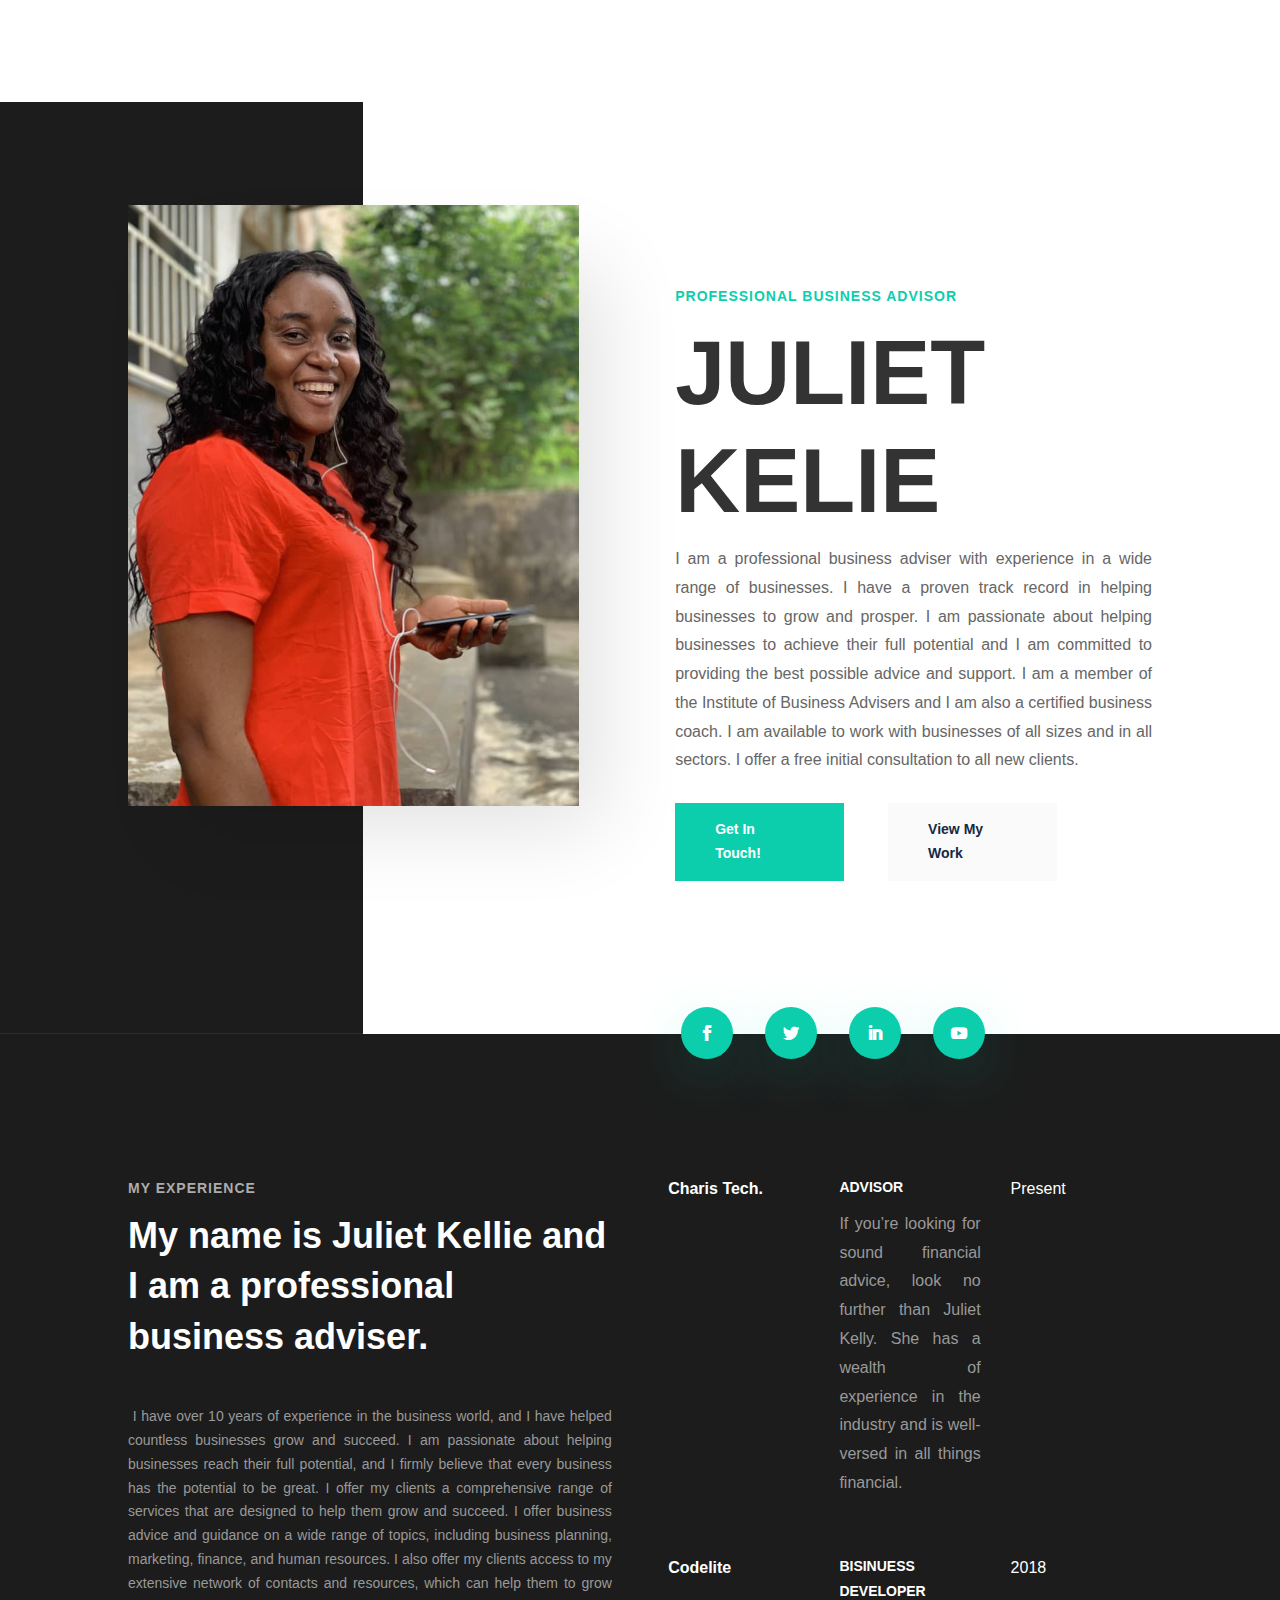
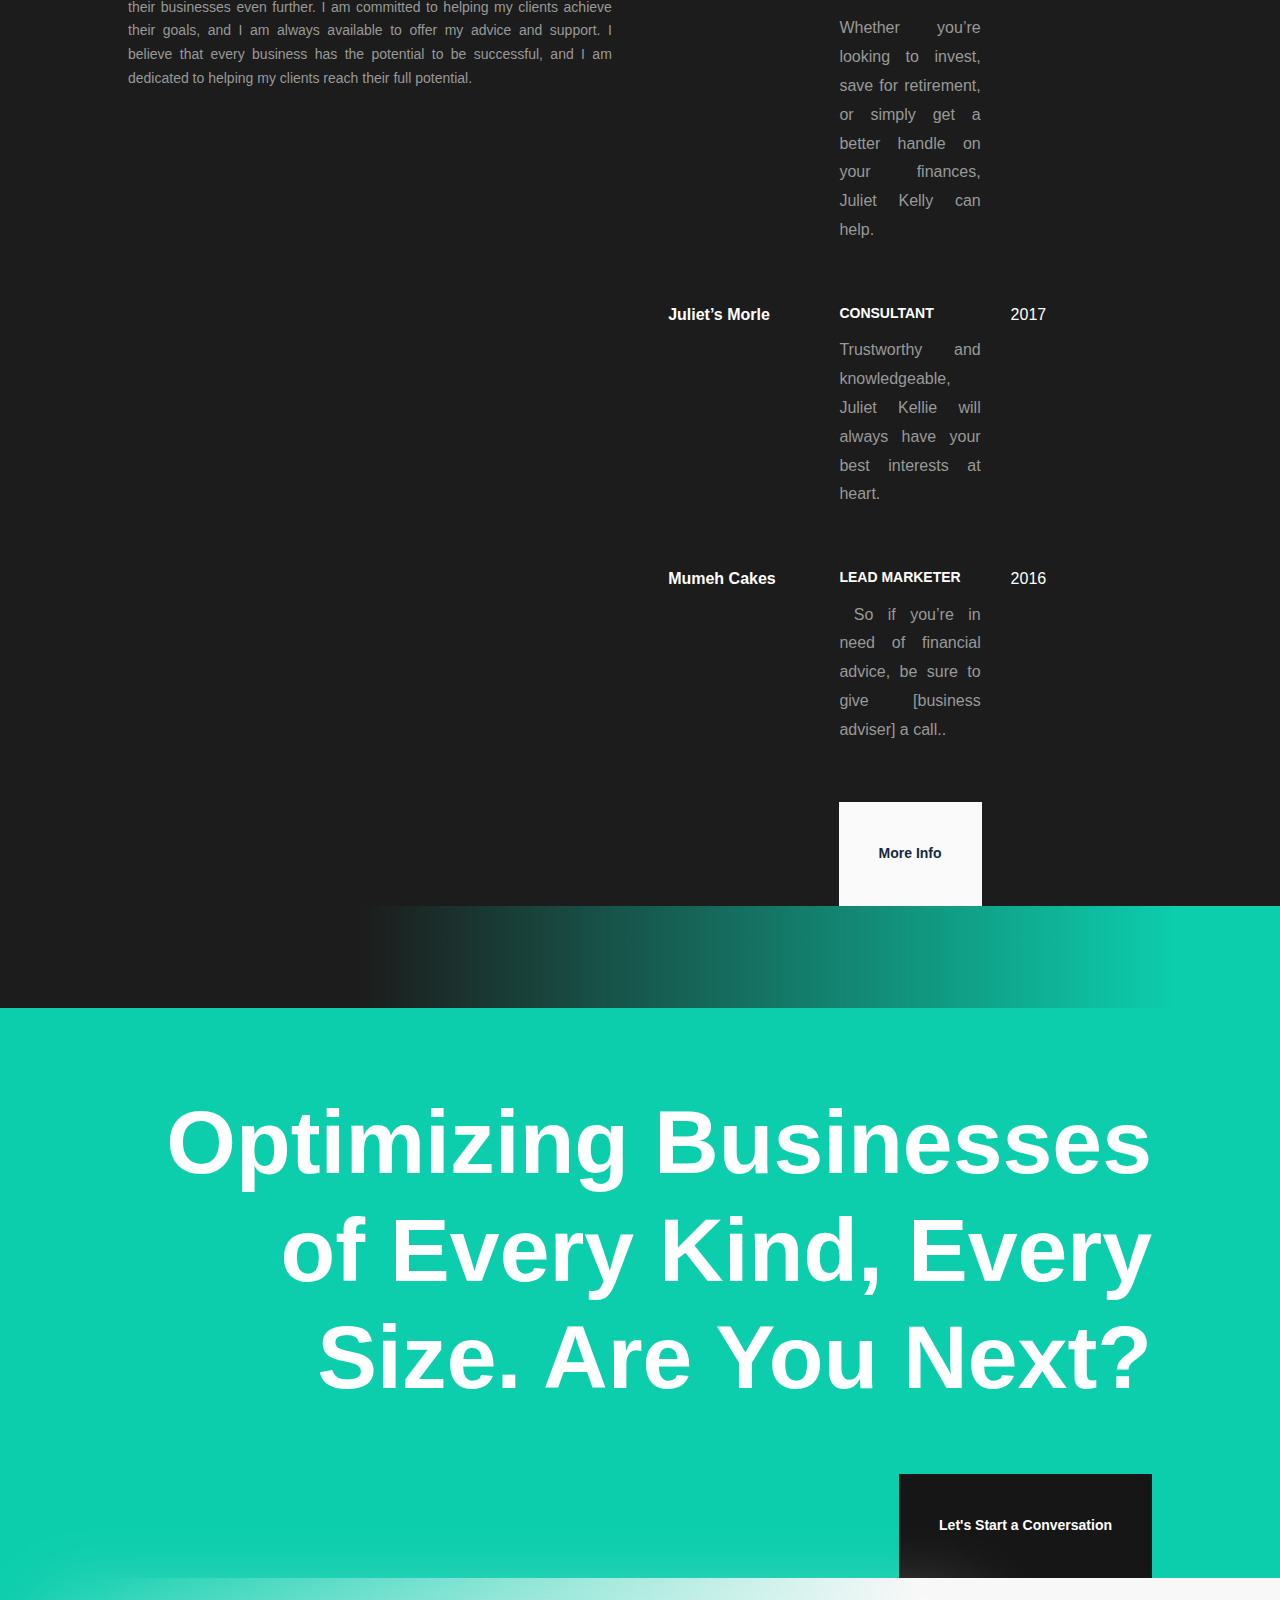
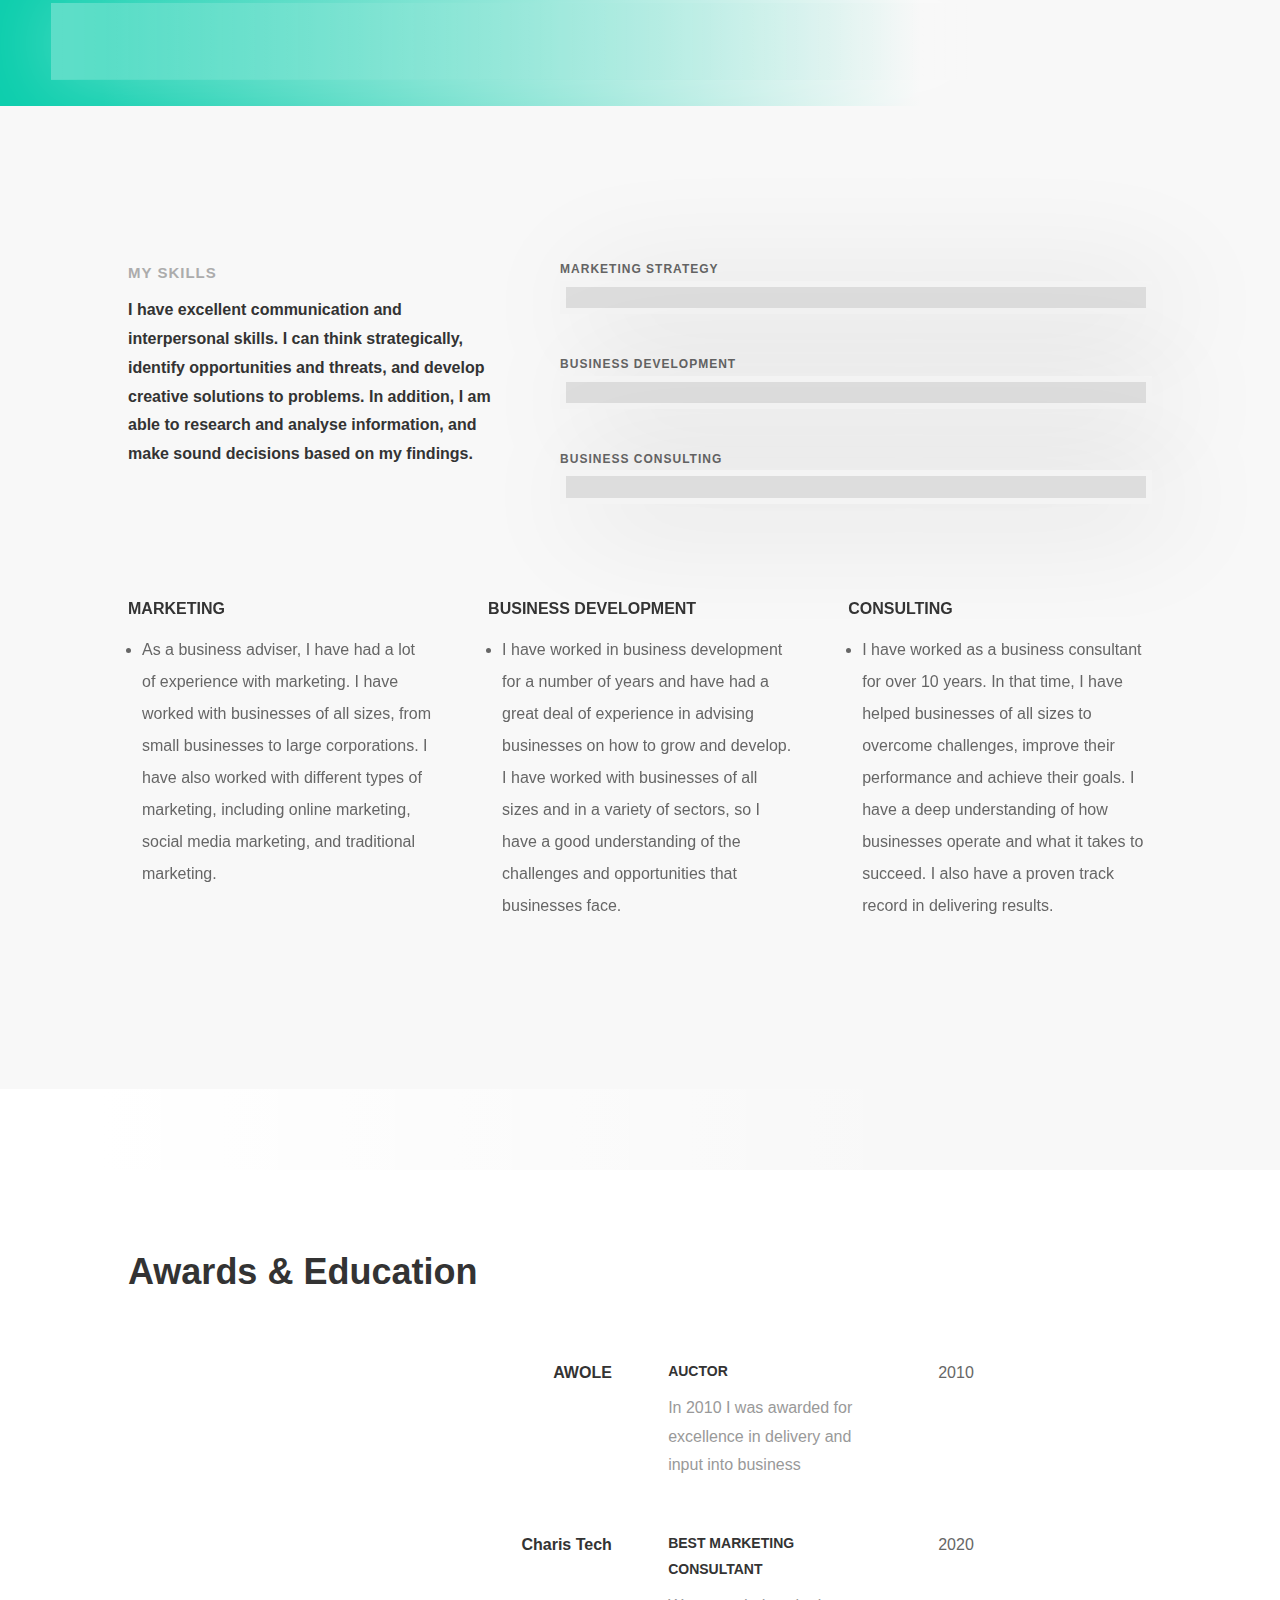
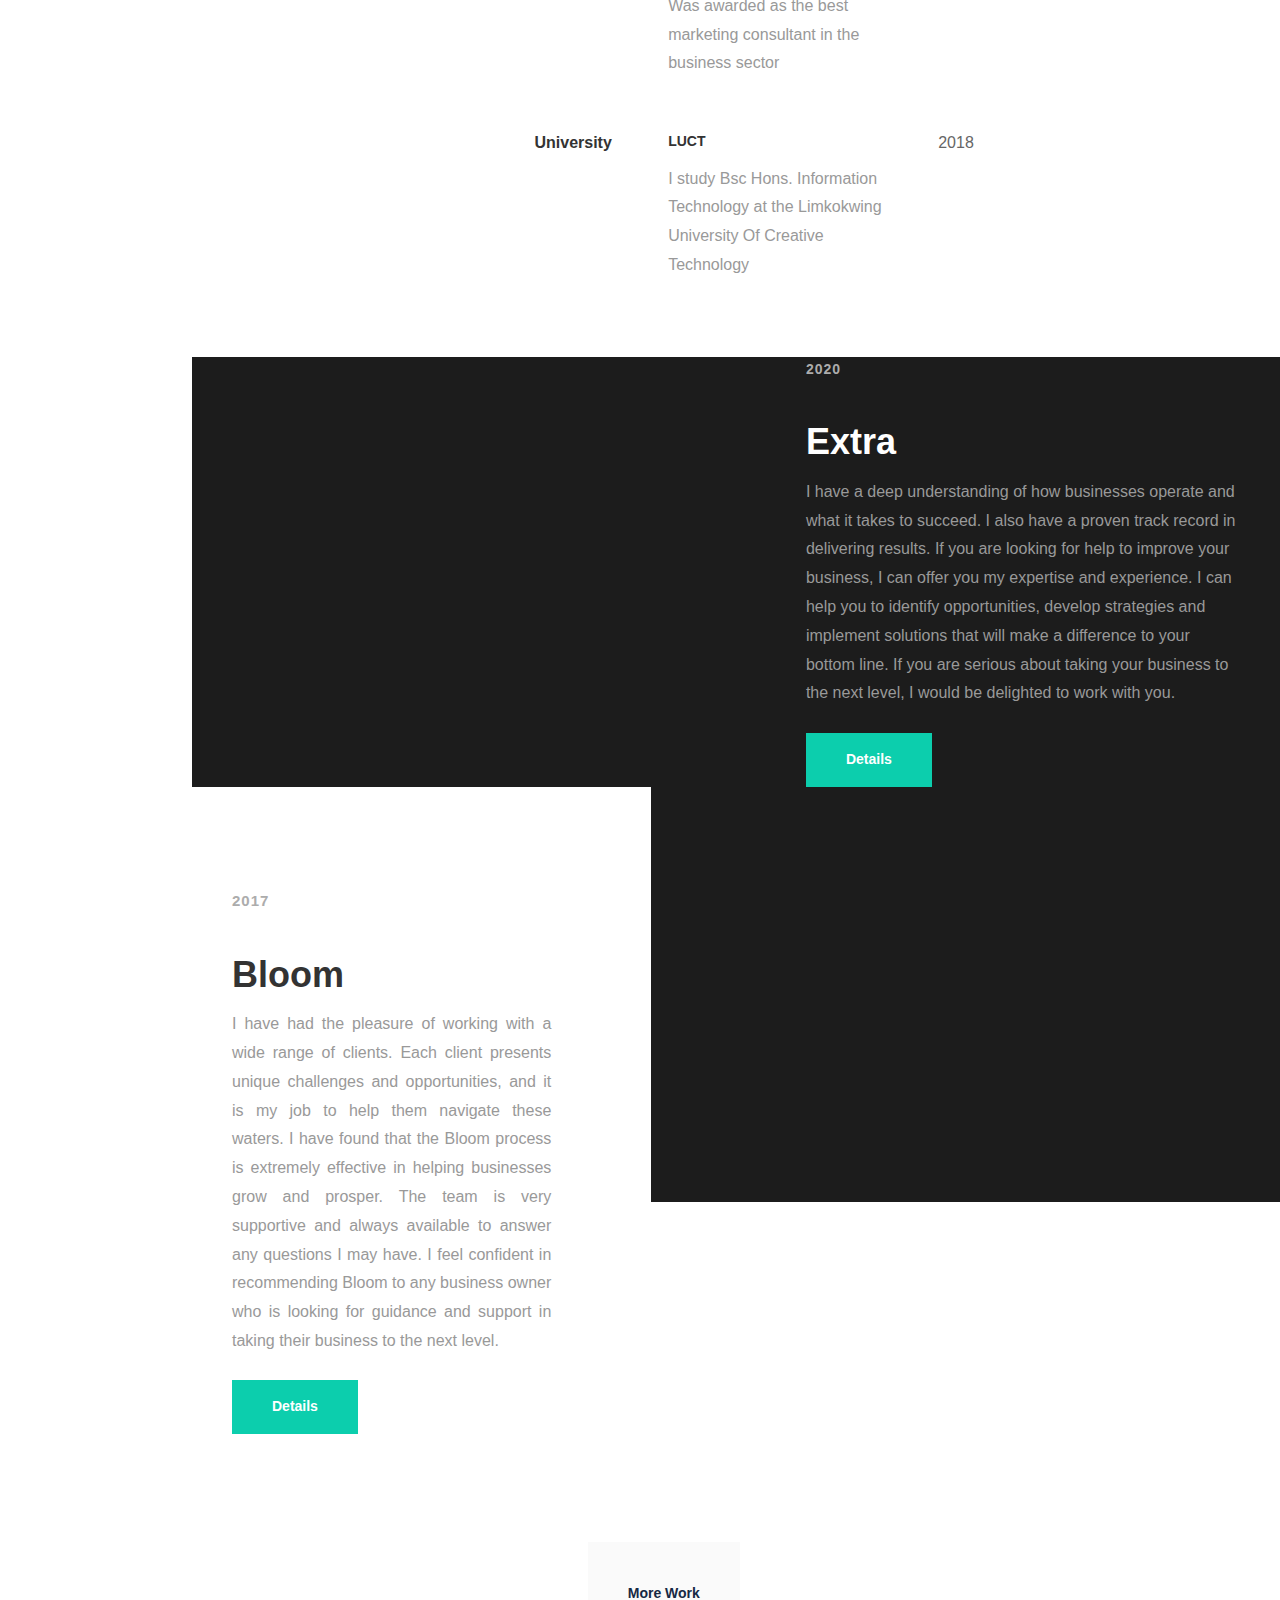
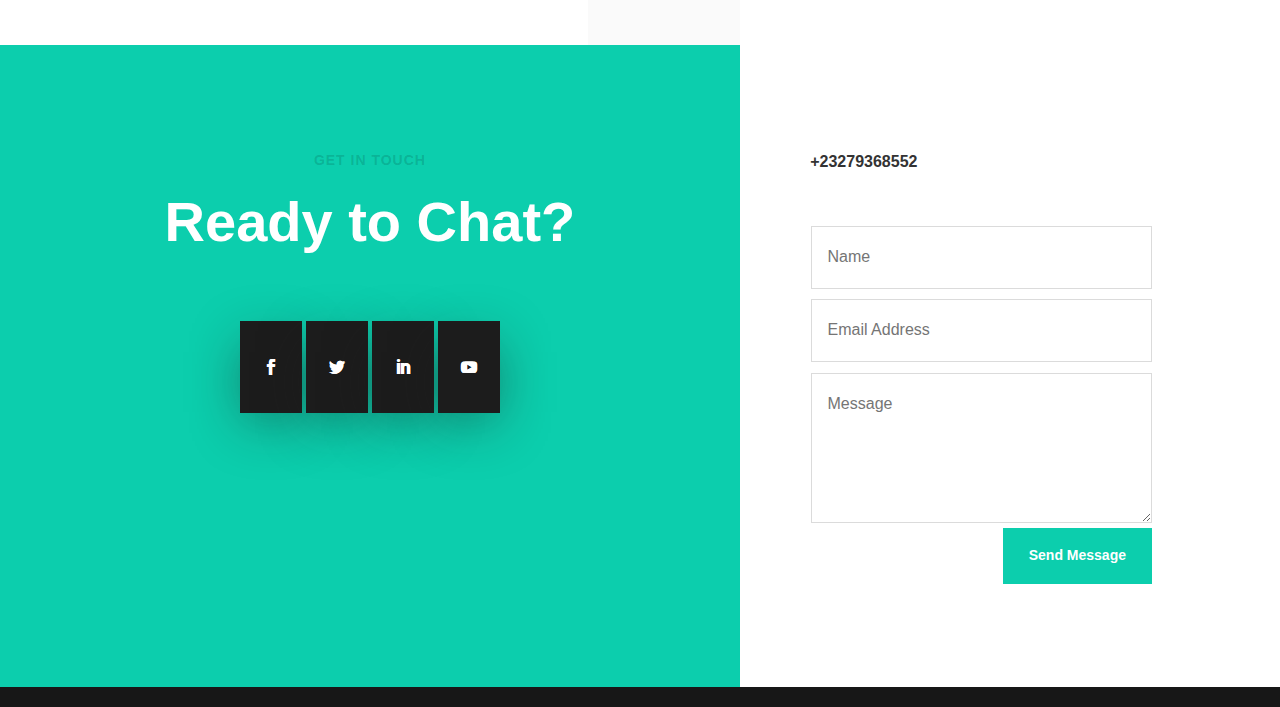
<file: index.html>
<!DOCTYPE html>
<html lang="en-US">
<head>
	<meta charset="UTF-8">
<meta http-equiv="X-UA-Compatible" content="IE=edge">
	<link rel="pingback" href="./xmlrpc.php">

	<script type="text/javascript">document.documentElement.className = 'js';</script>
	
	<title>Juliet Kellie Portfolio</title>
<meta name="robots" content="max-image-preview:large">
<script type="text/javascript">let jqueryParams=[],jQuery=function(r){return jqueryParams=[...jqueryParams,r],jQuery},$=function(r){return jqueryParams=[...jqueryParams,r],$};window.jQuery=jQuery,window.$=jQuery;let customHeadScripts=!1;jQuery.fn=jQuery.prototype={},$.fn=jQuery.prototype={},jQuery.noConflict=function(r){if(window.jQuery)return jQuery=window.jQuery,$=window.jQuery,customHeadScripts=!0,jQuery.noConflict},jQuery.ready=function(r){jqueryParams=[...jqueryParams,r]},$.ready=function(r){jqueryParams=[...jqueryParams,r]},jQuery.load=function(r){jqueryParams=[...jqueryParams,r]},$.load=function(r){jqueryParams=[...jqueryParams,r]},jQuery.fn.ready=function(r){jqueryParams=[...jqueryParams,r]},$.fn.ready=function(r){jqueryParams=[...jqueryParams,r]};</script><link rel="dns-prefetch" href="//fonts.googleapis.com">
<link rel="alternate" type="application/rss+xml" title="Tom Penyikie &raquo; Feed" href="./feed/index.html">
<link rel="alternate" type="application/rss+xml" title="Tom Penyikie &raquo; Comments Feed" href="./comments/feed/index.html">
<meta content="Divi v.4.17.4" name="generator">
<style id="wp-block-library-theme-inline-css" type="text/css">.wp-block-audio figcaption{color:#555;font-size:13px;text-align:center}.is-dark-theme .wp-block-audio figcaption{color:hsla(0,0%,100%,.65)}.wp-block-code{border:1px solid #ccc;border-radius:4px;font-family:Menlo,Consolas,monaco,monospace;padding:.8em 1em}.wp-block-embed figcaption{color:#555;font-size:13px;text-align:center}.is-dark-theme .wp-block-embed figcaption{color:hsla(0,0%,100%,.65)}.blocks-gallery-caption{color:#555;font-size:13px;text-align:center}.is-dark-theme .blocks-gallery-caption{color:hsla(0,0%,100%,.65)}.wp-block-image figcaption{color:#555;font-size:13px;text-align:center}.is-dark-theme .wp-block-image figcaption{color:hsla(0,0%,100%,.65)}.wp-block-pullquote{border-top:4px solid;border-bottom:4px solid;margin-bottom:1.75em;color:currentColor}.wp-block-pullquote__citation,.wp-block-pullquote cite,.wp-block-pullquote footer{color:currentColor;text-transform:uppercase;font-size:.8125em;font-style:normal}.wp-block-quote{border-left:.25em solid;margin:0 0 1.75em;padding-left:1em}.wp-block-quote cite,.wp-block-quote footer{color:currentColor;font-size:.8125em;position:relative;font-style:normal}.wp-block-quote.has-text-align-right{border-left:none;border-right:.25em solid;padding-left:0;padding-right:1em}.wp-block-quote.has-text-align-center{border:none;padding-left:0}.wp-block-quote.is-large,.wp-block-quote.is-style-large,.wp-block-quote.is-style-plain{border:none}.wp-block-search .wp-block-search__label{font-weight:700}:where(.wp-block-group.has-background){padding:1.25em 2.375em}.wp-block-separator.has-css-opacity{opacity:.4}.wp-block-separator{border:none;border-bottom:2px solid;margin-left:auto;margin-right:auto}.wp-block-separator.has-alpha-channel-opacity{opacity:1}.wp-block-separator:not(.is-style-wide):not(.is-style-dots){width:100px}.wp-block-separator.has-background:not(.is-style-dots){border-bottom:none;height:1px}.wp-block-separator.has-background:not(.is-style-wide):not(.is-style-dots){height:2px}.wp-block-table thead{border-bottom:3px solid}.wp-block-table tfoot{border-top:3px solid}.wp-block-table td,.wp-block-table th{padding:.5em;border:1px solid;word-break:normal}.wp-block-table figcaption{color:#555;font-size:13px;text-align:center}.is-dark-theme .wp-block-table figcaption{color:hsla(0,0%,100%,.65)}.wp-block-video figcaption{color:#555;font-size:13px;text-align:center}.is-dark-theme .wp-block-video figcaption{color:hsla(0,0%,100%,.65)}.wp-block-template-part.has-background{padding:1.25em 2.375em;margin-top:0;margin-bottom:0}</style>
<style id="global-styles-inline-css" type="text/css">body{--wp--preset--color--black: #000000;--wp--preset--color--cyan-bluish-gray: #abb8c3;--wp--preset--color--white: #ffffff;--wp--preset--color--pale-pink: #f78da7;--wp--preset--color--vivid-red: #cf2e2e;--wp--preset--color--luminous-vivid-orange: #ff6900;--wp--preset--color--luminous-vivid-amber: #fcb900;--wp--preset--color--light-green-cyan: #7bdcb5;--wp--preset--color--vivid-green-cyan: #00d084;--wp--preset--color--pale-cyan-blue: #8ed1fc;--wp--preset--color--vivid-cyan-blue: #0693e3;--wp--preset--color--vivid-purple: #9b51e0;--wp--preset--gradient--vivid-cyan-blue-to-vivid-purple: linear-gradient(135deg,rgba(6,147,227,1) 0%,rgb(155,81,224) 100%);--wp--preset--gradient--light-green-cyan-to-vivid-green-cyan: linear-gradient(135deg,rgb(122,220,180) 0%,rgb(0,208,130) 100%);--wp--preset--gradient--luminous-vivid-amber-to-luminous-vivid-orange: linear-gradient(135deg,rgba(252,185,0,1) 0%,rgba(255,105,0,1) 100%);--wp--preset--gradient--luminous-vivid-orange-to-vivid-red: linear-gradient(135deg,rgba(255,105,0,1) 0%,rgb(207,46,46) 100%);--wp--preset--gradient--very-light-gray-to-cyan-bluish-gray: linear-gradient(135deg,rgb(238,238,238) 0%,rgb(169,184,195) 100%);--wp--preset--gradient--cool-to-warm-spectrum: linear-gradient(135deg,rgb(74,234,220) 0%,rgb(151,120,209) 20%,rgb(207,42,186) 40%,rgb(238,44,130) 60%,rgb(251,105,98) 80%,rgb(254,248,76) 100%);--wp--preset--gradient--blush-light-purple: linear-gradient(135deg,rgb(255,206,236) 0%,rgb(152,150,240) 100%);--wp--preset--gradient--blush-bordeaux: linear-gradient(135deg,rgb(254,205,165) 0%,rgb(254,45,45) 50%,rgb(107,0,62) 100%);--wp--preset--gradient--luminous-dusk: linear-gradient(135deg,rgb(255,203,112) 0%,rgb(199,81,192) 50%,rgb(65,88,208) 100%);--wp--preset--gradient--pale-ocean: linear-gradient(135deg,rgb(255,245,203) 0%,rgb(182,227,212) 50%,rgb(51,167,181) 100%);--wp--preset--gradient--electric-grass: linear-gradient(135deg,rgb(202,248,128) 0%,rgb(113,206,126) 100%);--wp--preset--gradient--midnight: linear-gradient(135deg,rgb(2,3,129) 0%,rgb(40,116,252) 100%);--wp--preset--duotone--dark-grayscale: url('#wp-duotone-dark-grayscale');--wp--preset--duotone--grayscale: url('#wp-duotone-grayscale');--wp--preset--duotone--purple-yellow: url('#wp-duotone-purple-yellow');--wp--preset--duotone--blue-red: url('#wp-duotone-blue-red');--wp--preset--duotone--midnight: url('#wp-duotone-midnight');--wp--preset--duotone--magenta-yellow: url('#wp-duotone-magenta-yellow');--wp--preset--duotone--purple-green: url('#wp-duotone-purple-green');--wp--preset--duotone--blue-orange: url('#wp-duotone-blue-orange');--wp--preset--font-size--small: 13px;--wp--preset--font-size--medium: 20px;--wp--preset--font-size--large: 36px;--wp--preset--font-size--x-large: 42px;}body { margin: 0; }.wp-site-blocks > .alignleft { float: left; margin-right: 2em; }.wp-site-blocks > .alignright { float: right; margin-left: 2em; }.wp-site-blocks > .aligncenter { justify-content: center; margin-left: auto; margin-right: auto; }.has-black-color{color: var(--wp--preset--color--black) !important;}.has-cyan-bluish-gray-color{color: var(--wp--preset--color--cyan-bluish-gray) !important;}.has-white-color{color: var(--wp--preset--color--white) !important;}.has-pale-pink-color{color: var(--wp--preset--color--pale-pink) !important;}.has-vivid-red-color{color: var(--wp--preset--color--vivid-red) !important;}.has-luminous-vivid-orange-color{color: var(--wp--preset--color--luminous-vivid-orange) !important;}.has-luminous-vivid-amber-color{color: var(--wp--preset--color--luminous-vivid-amber) !important;}.has-light-green-cyan-color{color: var(--wp--preset--color--light-green-cyan) !important;}.has-vivid-green-cyan-color{color: var(--wp--preset--color--vivid-green-cyan) !important;}.has-pale-cyan-blue-color{color: var(--wp--preset--color--pale-cyan-blue) !important;}.has-vivid-cyan-blue-color{color: var(--wp--preset--color--vivid-cyan-blue) !important;}.has-vivid-purple-color{color: var(--wp--preset--color--vivid-purple) !important;}.has-black-background-color{background-color: var(--wp--preset--color--black) !important;}.has-cyan-bluish-gray-background-color{background-color: var(--wp--preset--color--cyan-bluish-gray) !important;}.has-white-background-color{background-color: var(--wp--preset--color--white) !important;}.has-pale-pink-background-color{background-color: var(--wp--preset--color--pale-pink) !important;}.has-vivid-red-background-color{background-color: var(--wp--preset--color--vivid-red) !important;}.has-luminous-vivid-orange-background-color{background-color: var(--wp--preset--color--luminous-vivid-orange) !important;}.has-luminous-vivid-amber-background-color{background-color: var(--wp--preset--color--luminous-vivid-amber) !important;}.has-light-green-cyan-background-color{background-color: var(--wp--preset--color--light-green-cyan) !important;}.has-vivid-green-cyan-background-color{background-color: var(--wp--preset--color--vivid-green-cyan) !important;}.has-pale-cyan-blue-background-color{background-color: var(--wp--preset--color--pale-cyan-blue) !important;}.has-vivid-cyan-blue-background-color{background-color: var(--wp--preset--color--vivid-cyan-blue) !important;}.has-vivid-purple-background-color{background-color: var(--wp--preset--color--vivid-purple) !important;}.has-black-border-color{border-color: var(--wp--preset--color--black) !important;}.has-cyan-bluish-gray-border-color{border-color: var(--wp--preset--color--cyan-bluish-gray) !important;}.has-white-border-color{border-color: var(--wp--preset--color--white) !important;}.has-pale-pink-border-color{border-color: var(--wp--preset--color--pale-pink) !important;}.has-vivid-red-border-color{border-color: var(--wp--preset--color--vivid-red) !important;}.has-luminous-vivid-orange-border-color{border-color: var(--wp--preset--color--luminous-vivid-orange) !important;}.has-luminous-vivid-amber-border-color{border-color: var(--wp--preset--color--luminous-vivid-amber) !important;}.has-light-green-cyan-border-color{border-color: var(--wp--preset--color--light-green-cyan) !important;}.has-vivid-green-cyan-border-color{border-color: var(--wp--preset--color--vivid-green-cyan) !important;}.has-pale-cyan-blue-border-color{border-color: var(--wp--preset--color--pale-cyan-blue) !important;}.has-vivid-cyan-blue-border-color{border-color: var(--wp--preset--color--vivid-cyan-blue) !important;}.has-vivid-purple-border-color{border-color: var(--wp--preset--color--vivid-purple) !important;}.has-vivid-cyan-blue-to-vivid-purple-gradient-background{background: var(--wp--preset--gradient--vivid-cyan-blue-to-vivid-purple) !important;}.has-light-green-cyan-to-vivid-green-cyan-gradient-background{background: var(--wp--preset--gradient--light-green-cyan-to-vivid-green-cyan) !important;}.has-luminous-vivid-amber-to-luminous-vivid-orange-gradient-background{background: var(--wp--preset--gradient--luminous-vivid-amber-to-luminous-vivid-orange) !important;}.has-luminous-vivid-orange-to-vivid-red-gradient-background{background: var(--wp--preset--gradient--luminous-vivid-orange-to-vivid-red) !important;}.has-very-light-gray-to-cyan-bluish-gray-gradient-background{background: var(--wp--preset--gradient--very-light-gray-to-cyan-bluish-gray) !important;}.has-cool-to-warm-spectrum-gradient-background{background: var(--wp--preset--gradient--cool-to-warm-spectrum) !important;}.has-blush-light-purple-gradient-background{background: var(--wp--preset--gradient--blush-light-purple) !important;}.has-blush-bordeaux-gradient-background{background: var(--wp--preset--gradient--blush-bordeaux) !important;}.has-luminous-dusk-gradient-background{background: var(--wp--preset--gradient--luminous-dusk) !important;}.has-pale-ocean-gradient-background{background: var(--wp--preset--gradient--pale-ocean) !important;}.has-electric-grass-gradient-background{background: var(--wp--preset--gradient--electric-grass) !important;}.has-midnight-gradient-background{background: var(--wp--preset--gradient--midnight) !important;}.has-small-font-size{font-size: var(--wp--preset--font-size--small) !important;}.has-medium-font-size{font-size: var(--wp--preset--font-size--medium) !important;}.has-large-font-size{font-size: var(--wp--preset--font-size--large) !important;}.has-x-large-font-size{font-size: var(--wp--preset--font-size--x-large) !important;}</style>
<link rel="stylesheet" id="et-divi-open-sans-css" href="https://fonts.googleapis.com/css?family=Open+Sans:300italic,400italic,600italic,700italic,800italic,400,300,600,700,800&#038;subset=latin,latin-ext&#038;display=swap" type="text/css" media="all">
<style id="divi-style-inline-inline-css" type="text/css">/*!
Theme Name: Divi
Theme URI: http://www.elegantthemes.com/gallery/divi/
Version: 4.17.4
Description: Smart. Flexible. Beautiful. Divi is the most powerful theme in our collection.
Author: Elegant Themes
Author URI: http://www.elegantthemes.com
License: GNU General Public License v2
License URI: http://www.gnu.org/licenses/gpl-2.0.html
*/

a,abbr,acronym,address,applet,b,big,blockquote,body,center,cite,code,dd,del,dfn,div,dl,dt,em,fieldset,font,form,h1,h2,h3,h4,h5,h6,html,i,iframe,img,ins,kbd,label,legend,li,object,ol,p,pre,q,s,samp,small,span,strike,strong,sub,sup,tt,u,ul,var{margin:0;padding:0;border:0;outline:0;font-size:100%;-ms-text-size-adjust:100%;-webkit-text-size-adjust:100%;vertical-align:baseline;background:transparent}body{line-height:1}ol,ul{list-style:none}blockquote,q{quotes:none}blockquote:after,blockquote:before,q:after,q:before{content:"";content:none}blockquote{margin:20px 0 30px;border-left:5px solid;padding-left:20px}:focus{outline:0}del{text-decoration:line-through}pre{overflow:auto;padding:10px}figure{margin:0}table{border-collapse:collapse;border-spacing:0}article,aside,footer,header,hgroup,nav,section{display:block}body{font-family:Open Sans,Arial,sans-serif;font-size:14px;color:#666;background-color:#fff;line-height:1.7em;font-weight:500;-webkit-font-smoothing:antialiased;-moz-osx-font-smoothing:grayscale}body.page-template-page-template-blank-php #page-container{padding-top:0!important}body.et_cover_background{background-size:cover!important;background-position:top!important;background-repeat:no-repeat!important;background-attachment:fixed}a{color:#2ea3f2}a,a:hover{text-decoration:none}p{padding-bottom:1em}p:not(.has-background):last-of-type{padding-bottom:0}p.et_normal_padding{padding-bottom:1em}strong{font-weight:700}cite,em,i{font-style:italic}code,pre{font-family:Courier New,monospace;margin-bottom:10px}ins{text-decoration:none}sub,sup{height:0;line-height:1;position:relative;vertical-align:baseline}sup{bottom:.8em}sub{top:.3em}dl{margin:0 0 1.5em}dl dt{font-weight:700}dd{margin-left:1.5em}blockquote p{padding-bottom:0}embed,iframe,object,video{max-width:100%}h1,h2,h3,h4,h5,h6{color:#333;padding-bottom:10px;line-height:1em;font-weight:500}h1 a,h2 a,h3 a,h4 a,h5 a,h6 a{color:inherit}h1{font-size:30px}h2{font-size:26px}h3{font-size:22px}h4{font-size:18px}h5{font-size:16px}h6{font-size:14px}input{-webkit-appearance:none}input[type=checkbox]{-webkit-appearance:checkbox}input[type=radio]{-webkit-appearance:radio}input.text,input.title,input[type=email],input[type=password],input[type=tel],input[type=text],select,textarea{background-color:#fff;border:1px solid #bbb;padding:2px;color:#4e4e4e}input.text:focus,input.title:focus,input[type=text]:focus,select:focus,textarea:focus{border-color:#2d3940;color:#3e3e3e}input.text,input.title,input[type=text],select,textarea{margin:0}textarea{padding:4px}button,input,select,textarea{font-family:inherit}img{max-width:100%;height:auto}.clear{clear:both}br.clear{margin:0;padding:0}.pagination{clear:both}#et_search_icon:hover,.et-social-icon a:hover,.et_password_protected_form .et_submit_button,.form-submit .et_pb_buttontton.alt.disabled,.nav-single a,.posted_in a{color:#2ea3f2}.et-search-form,blockquote{border-color:#2ea3f2}#main-content{background-color:#fff}.container{width:80%;max-width:1080px;margin:auto;position:relative}body:not(.et-tb) #main-content .container,body:not(.et-tb-has-header) #main-content .container{padding-top:58px}.et_full_width_page #main-content .container:before{display:none}.main_title{margin-bottom:20px}.et_password_protected_form .et_submit_button:hover,.form-submit .et_pb_button:hover{background:rgba(0,0,0,.05)}.et_button_icon_visible .et_pb_button{padding-right:2em;padding-left:.7em}.et_button_icon_visible .et_pb_button:after{opacity:1;margin-left:0}.et_button_left .et_pb_button:hover:after{left:.15em}.et_button_left .et_pb_button:after{margin-left:0;left:1em}.et_button_icon_visible.et_button_left .et_pb_button,.et_button_left .et_pb_button:hover,.et_button_left .et_pb_module .et_pb_button:hover{padding-left:2em;padding-right:.7em}.et_button_icon_visible.et_button_left .et_pb_button:after,.et_button_left .et_pb_button:hover:after{left:.15em}.et_password_protected_form .et_submit_button:hover,.form-submit .et_pb_button:hover{padding:.3em 1em}.et_button_no_icon .et_pb_button:after{display:none}.et_button_no_icon.et_button_icon_visible.et_button_left .et_pb_button,.et_button_no_icon.et_button_left .et_pb_button:hover,.et_button_no_icon .et_pb_button,.et_button_no_icon .et_pb_button:hover{padding:.3em 1em!important}.et_button_custom_icon .et_pb_button:after{line-height:1.7em}.et_button_custom_icon.et_button_icon_visible .et_pb_button:after,.et_button_custom_icon .et_pb_button:hover:after{margin-left:.3em}#left-area .post_format-post-format-gallery .wp-block-gallery:first-of-type{padding:0;margin-bottom:-16px}.entry-content table:not(.variations){border:1px solid #eee;margin:0 0 15px;text-align:left;width:100%}.entry-content thead th,.entry-content tr th{color:#555;font-weight:700;padding:9px 24px}.entry-content tr td{border-top:1px solid #eee;padding:6px 24px}#left-area ul,.entry-content ul,.et-l--body ul,.et-l--footer ul,.et-l--header ul{list-style-type:disc;padding:0 0 23px 1em;line-height:26px}#left-area ol,.entry-content ol,.et-l--body ol,.et-l--footer ol,.et-l--header ol{list-style-type:decimal;list-style-position:inside;padding:0 0 23px;line-height:26px}#left-area ul li ul,.entry-content ul li ol{padding:2px 0 2px 20px}#left-area ol li ul,.entry-content ol li ol,.et-l--body ol li ol,.et-l--footer ol li ol,.et-l--header ol li ol{padding:2px 0 2px 35px}#left-area ul.wp-block-gallery{display:-webkit-box;display:-ms-flexbox;display:flex;-ms-flex-wrap:wrap;flex-wrap:wrap;list-style-type:none;padding:0}#left-area ul.products{padding:0!important;line-height:1.7!important;list-style:none!important}.gallery-item a{display:block}.gallery-caption,.gallery-item a{width:90%}#wpadminbar{z-index:100001}#left-area .post-meta{font-size:14px;padding-bottom:15px}#left-area .post-meta a{text-decoration:none;color:#666}#left-area .et_featured_image{padding-bottom:7px}.single .post{padding-bottom:25px}body.single .et_audio_content{margin-bottom:-6px}.nav-single a{text-decoration:none;color:#2ea3f2;font-size:14px;font-weight:400}.nav-previous{float:left}.nav-next{float:right}.et_password_protected_form p input{background-color:#eee;border:none!important;width:100%!important;border-radius:0!important;font-size:14px;color:#999!important;padding:16px!important;-webkit-box-sizing:border-box;box-sizing:border-box}.et_password_protected_form label{display:none}.et_password_protected_form .et_submit_button{font-family:inherit;display:block;float:right;margin:8px auto 0;cursor:pointer}.post-password-required p.nocomments.container{max-width:100%}.post-password-required p.nocomments.container:before{display:none}.aligncenter,div.post .new-post .aligncenter{display:block;margin-left:auto;margin-right:auto}.wp-caption{border:1px solid #ddd;text-align:center;background-color:#f3f3f3;margin-bottom:10px;max-width:96%;padding:8px}.wp-caption.alignleft{margin:0 30px 20px 0}.wp-caption.alignright{margin:0 0 20px 30px}.wp-caption img{margin:0;padding:0;border:0}.wp-caption p.wp-caption-text{font-size:12px;padding:0 4px 5px;margin:0}.alignright{float:right}.alignleft{float:left}img.alignleft{display:inline;float:left;margin-right:15px}img.alignright{display:inline;float:right;margin-left:15px}.page.et_pb_pagebuilder_layout #main-content{background-color:transparent}body #main-content .et_builder_inner_content>h1,body #main-content .et_builder_inner_content>h2,body #main-content .et_builder_inner_content>h3,body #main-content .et_builder_inner_content>h4,body #main-content .et_builder_inner_content>h5,body #main-content .et_builder_inner_content>h6{line-height:1.4em}body #main-content .et_builder_inner_content>p{line-height:1.7em}.wp-block-pullquote{margin:20px 0 30px}.wp-block-pullquote.has-background blockquote{border-left:none}.wp-block-group.has-background{padding:1.5em 1.5em .5em}@media (min-width:981px){#left-area{width:79.125%;padding-bottom:23px}#main-content .container:before{content:"";position:absolute;top:0;height:100%;width:1px;background-color:#e2e2e2}.et_full_width_page #left-area,.et_no_sidebar #left-area{float:none;width:100%!important}.et_full_width_page #left-area{padding-bottom:0}.et_no_sidebar #main-content .container:before{display:none}}@media (max-width:980px){#page-container{padding-top:80px}.et-tb #page-container,.et-tb-has-header #page-container{padding-top:0!important}#left-area,#sidebar{width:100%!important}#main-content .container:before{display:none!important}.et_full_width_page .et_gallery_item:nth-child(4n+1){clear:none}}@media print{#page-container{padding-top:0!important}}#wp-admin-bar-et-use-visual-builder a:before{font-family:ETmodules!important;content:"\e625";font-size:30px!important;width:28px;margin-top:-3px;color:#974df3!important}#wp-admin-bar-et-use-visual-builder:hover a:before{color:#fff!important}#wp-admin-bar-et-use-visual-builder:hover a,#wp-admin-bar-et-use-visual-builder a:hover{transition:background-color .5s ease;-webkit-transition:background-color .5s ease;-moz-transition:background-color .5s ease;background-color:#7e3bd0!important;color:#fff!important}* html .clearfix,:first-child+html .clearfix{zoom:1}.iphone .et_pb_section_video_bg video::-webkit-media-controls-start-playback-button{display:none!important;-webkit-appearance:none}.et_mobile_device .et_pb_section_parallax .et_pb_parallax_css{background-attachment:scroll}.et-social-facebook a.icon:before{content:"\e093"}.et-social-twitter a.icon:before{content:"\e094"}.et-social-google-plus a.icon:before{content:"\e096"}.et-social-instagram a.icon:before{content:"\e09a"}.et-social-rss a.icon:before{content:"\e09e"}.ai1ec-single-event:after{content:" ";display:table;clear:both}.evcal_event_details .evcal_evdata_cell .eventon_details_shading_bot.eventon_details_shading_bot{z-index:3}.wp-block-divi-layout{margin-bottom:1em}*{-webkit-box-sizing:border-box;box-sizing:border-box}#et-info-email:before,#et-info-phone:before,#et_search_icon:before,.comment-reply-link:after,.et-cart-info span:before,.et-pb-arrow-next:before,.et-pb-arrow-prev:before,.et-social-icon a:before,.et_audio_container .mejs-playpause-button button:before,.et_audio_container .mejs-volume-button button:before,.et_overlay:before,.et_password_protected_form .et_submit_button:after,.et_pb_button:after,.et_pb_contact_reset:after,.et_pb_contact_submit:after,.et_pb_font_icon:before,.et_pb_newsletter_button:after,.et_pb_pricing_table_button:after,.et_pb_promo_button:after,.et_pb_testimonial:before,.et_pb_toggle_title:before,.form-submit .et_pb_button:after,.mobile_menu_bar:before,a.et_pb_more_button:after{font-family:ETmodules!important;speak:none;font-style:normal;font-weight:400;-webkit-font-feature-settings:normal;font-feature-settings:normal;font-variant:normal;text-transform:none;line-height:1;-webkit-font-smoothing:antialiased;-moz-osx-font-smoothing:grayscale;text-shadow:0 0;direction:ltr}.et-pb-icon,.et_pb_custom_button_icon.et_pb_button:after,.et_pb_login .et_pb_custom_button_icon.et_pb_button:after,.et_pb_woo_custom_button_icon .button.et_pb_custom_button_icon.et_pb_button:after,.et_pb_woo_custom_button_icon .button.et_pb_custom_button_icon.et_pb_button:hover:after{content:attr(data-icon)}.et-pb-icon{font-family:ETmodules;speak:none;font-weight:400;-webkit-font-feature-settings:normal;font-feature-settings:normal;font-variant:normal;text-transform:none;line-height:1;-webkit-font-smoothing:antialiased;font-size:96px;font-style:normal;display:inline-block;-webkit-box-sizing:border-box;box-sizing:border-box;direction:ltr}#et-ajax-saving{display:none;-webkit-transition:background .3s,-webkit-box-shadow .3s;transition:background .3s,-webkit-box-shadow .3s;transition:background .3s,box-shadow .3s;transition:background .3s,box-shadow .3s,-webkit-box-shadow .3s;-webkit-box-shadow:rgba(0,139,219,.247059) 0 0 60px;box-shadow:0 0 60px rgba(0,139,219,.247059);position:fixed;top:50%;left:50%;width:50px;height:50px;background:#fff;border-radius:50px;margin:-25px 0 0 -25px;z-index:999999;text-align:center}#et-ajax-saving img{margin:9px}.et-safe-mode-indicator,.et-safe-mode-indicator:focus,.et-safe-mode-indicator:hover{-webkit-box-shadow:0 5px 10px rgba(41,196,169,.15);box-shadow:0 5px 10px rgba(41,196,169,.15);background:#29c4a9;color:#fff;font-size:14px;font-weight:600;padding:12px;line-height:16px;border-radius:3px;position:fixed;bottom:30px;right:30px;z-index:999999;text-decoration:none;font-family:Open Sans,sans-serif;-webkit-font-smoothing:antialiased;-moz-osx-font-smoothing:grayscale}.et_pb_button{font-size:20px;font-weight:500;padding:.3em 1em;line-height:1.7em!important;background-color:transparent;background-size:cover;background-position:50%;background-repeat:no-repeat;border:2px solid;border-radius:3px;-webkit-transition-duration:.2s;transition-duration:.2s;-webkit-transition-property:all!important;transition-property:all!important}.et_pb_button,.et_pb_button_inner{position:relative}.et_pb_button:hover,.et_pb_module .et_pb_button:hover{border:2px solid transparent;padding:.3em 2em .3em .7em}.et_pb_button:hover{background-color:hsla(0,0%,100%,.2)}.et_pb_bg_layout_light.et_pb_button:hover,.et_pb_bg_layout_light .et_pb_button:hover{background-color:rgba(0,0,0,.05)}.et_pb_button:after,.et_pb_button:before{font-size:32px;line-height:1em;content:"\35";opacity:0;position:absolute;margin-left:-1em;-webkit-transition:all .2s;transition:all .2s;text-transform:none;-webkit-font-feature-settings:"kern" off;font-feature-settings:"kern" off;font-variant:none;font-style:normal;font-weight:400;text-shadow:none}.et_pb_button.et_hover_enabled:hover:after,.et_pb_button.et_pb_hovered:hover:after{-webkit-transition:none!important;transition:none!important}.et_pb_button:before{display:none}.et_pb_button:hover:after{opacity:1;margin-left:0}.et_pb_column_1_3 h1,.et_pb_column_1_4 h1,.et_pb_column_1_5 h1,.et_pb_column_1_6 h1,.et_pb_column_2_5 h1{font-size:26px}.et_pb_column_1_3 h2,.et_pb_column_1_4 h2,.et_pb_column_1_5 h2,.et_pb_column_1_6 h2,.et_pb_column_2_5 h2{font-size:23px}.et_pb_column_1_3 h3,.et_pb_column_1_4 h3,.et_pb_column_1_5 h3,.et_pb_column_1_6 h3,.et_pb_column_2_5 h3{font-size:20px}.et_pb_column_1_3 h4,.et_pb_column_1_4 h4,.et_pb_column_1_5 h4,.et_pb_column_1_6 h4,.et_pb_column_2_5 h4{font-size:18px}.et_pb_column_1_3 h5,.et_pb_column_1_4 h5,.et_pb_column_1_5 h5,.et_pb_column_1_6 h5,.et_pb_column_2_5 h5{font-size:16px}.et_pb_column_1_3 h6,.et_pb_column_1_4 h6,.et_pb_column_1_5 h6,.et_pb_column_1_6 h6,.et_pb_column_2_5 h6{font-size:15px}.et_pb_bg_layout_dark,.et_pb_bg_layout_dark h1,.et_pb_bg_layout_dark h2,.et_pb_bg_layout_dark h3,.et_pb_bg_layout_dark h4,.et_pb_bg_layout_dark h5,.et_pb_bg_layout_dark h6{color:#fff!important}.et_pb_module.et_pb_text_align_left{text-align:left}.et_pb_module.et_pb_text_align_center{text-align:center}.et_pb_module.et_pb_text_align_right{text-align:right}.et_pb_module.et_pb_text_align_justified{text-align:justify}.clearfix:after{visibility:hidden;display:block;font-size:0;content:" ";clear:both;height:0}.et_pb_bg_layout_light .et_pb_more_button{color:#2ea3f2}.et_builder_inner_content{position:relative;z-index:1}header .et_builder_inner_content{z-index:2}.et_pb_css_mix_blend_mode_passthrough{mix-blend-mode:unset!important}.et_pb_image_container{margin:-20px -20px 29px}.et_pb_module_inner{position:relative}.et_hover_enabled_preview{z-index:2}.et_hover_enabled:hover{position:relative;z-index:2}.et_pb_all_tabs,.et_pb_module,.et_pb_posts_nav a,.et_pb_tab,.et_pb_with_background{position:relative;background-size:cover;background-position:50%;background-repeat:no-repeat}.et_pb_background_mask,.et_pb_background_pattern{bottom:0;left:0;position:absolute;right:0;top:0}.et_pb_background_mask{background-size:calc(100% + 2px) calc(100% + 2px);background-repeat:no-repeat;background-position:50%;overflow:hidden}.et_pb_background_pattern{background-position:0 0;background-repeat:repeat}.et_pb_with_border{position:relative;border:0 solid #333}.post-password-required .et_pb_row{padding:0;width:100%}.post-password-required .et_password_protected_form{min-height:0}body.et_pb_pagebuilder_layout.et_pb_show_title .post-password-required .et_password_protected_form h1,body:not(.et_pb_pagebuilder_layout) .post-password-required .et_password_protected_form h1{display:none}.et_pb_no_bg{padding:0!important}.et_overlay.et_pb_inline_icon:before,.et_pb_inline_icon:before{content:attr(data-icon)}.et_pb_more_button{color:inherit;text-shadow:none;text-decoration:none;display:inline-block;margin-top:20px}.et_parallax_bg_wrap{overflow:hidden;position:absolute;top:0;right:0;bottom:0;left:0}.et_parallax_bg{background-repeat:no-repeat;background-position:top;background-size:cover;position:absolute;bottom:0;left:0;width:100%;height:100%;display:block}.et_parallax_bg.et_parallax_bg__hover,.et_parallax_bg.et_parallax_bg_phone,.et_parallax_bg.et_parallax_bg_tablet,.et_parallax_gradient.et_parallax_gradient__hover,.et_parallax_gradient.et_parallax_gradient_phone,.et_parallax_gradient.et_parallax_gradient_tablet,.et_pb_section_parallax_hover:hover .et_parallax_bg:not(.et_parallax_bg__hover),.et_pb_section_parallax_hover:hover .et_parallax_gradient:not(.et_parallax_gradient__hover){display:none}.et_pb_section_parallax_hover:hover .et_parallax_bg.et_parallax_bg__hover,.et_pb_section_parallax_hover:hover .et_parallax_gradient.et_parallax_gradient__hover{display:block}.et_parallax_gradient{bottom:0;display:block;left:0;position:absolute;right:0;top:0}.et_pb_module.et_pb_section_parallax,.et_pb_posts_nav a.et_pb_section_parallax,.et_pb_tab.et_pb_section_parallax{position:relative}.et_pb_section_parallax .et_pb_parallax_css,.et_pb_slides .et_parallax_bg.et_pb_parallax_css{background-attachment:fixed}body.et-bfb .et_pb_section_parallax .et_pb_parallax_css,body.et-bfb .et_pb_slides .et_parallax_bg.et_pb_parallax_css{background-attachment:scroll;bottom:auto}.et_pb_section_parallax.et_pb_column .et_pb_module,.et_pb_section_parallax.et_pb_row .et_pb_column,.et_pb_section_parallax.et_pb_row .et_pb_module{z-index:9;position:relative}.et_pb_more_button:hover:after{opacity:1;margin-left:0}.et_pb_preload .et_pb_section_video_bg,.et_pb_preload>div{visibility:hidden}.et_pb_preload,.et_pb_section.et_pb_section_video.et_pb_preload{position:relative;background:#464646!important}.et_pb_preload:before{content:"";position:absolute;top:50%;left:50%;background:url(./wp-content/themes/Divi/includes/builder/styles/images/preloader.gif) no-repeat;border-radius:32px;width:32px;height:32px;margin:-16px 0 0 -16px}.box-shadow-overlay{position:absolute;top:0;left:0;width:100%;height:100%;z-index:10;pointer-events:none}.et_pb_section>.box-shadow-overlay~.et_pb_row{z-index:11}body.safari .section_has_divider{will-change:transform}.et_pb_row>.box-shadow-overlay{z-index:8}.has-box-shadow-overlay{position:relative}.et_clickable{cursor:pointer}.screen-reader-text{border:0;clip:rect(1px,1px,1px,1px);-webkit-clip-path:inset(50%);clip-path:inset(50%);height:1px;margin:-1px;overflow:hidden;padding:0;position:absolute!important;width:1px;word-wrap:normal!important}.et_multi_view_hidden,.et_multi_view_hidden_image{display:none!important}@keyframes multi-view-image-fade{0%{opacity:0}10%{opacity:.1}20%{opacity:.2}30%{opacity:.3}40%{opacity:.4}50%{opacity:.5}60%{opacity:.6}70%{opacity:.7}80%{opacity:.8}90%{opacity:.9}to{opacity:1}}.et_multi_view_image__loading{visibility:hidden}.et_multi_view_image__loaded{-webkit-animation:multi-view-image-fade .5s;animation:multi-view-image-fade .5s}#et-pb-motion-effects-offset-tracker{visibility:hidden!important;opacity:0;position:absolute;top:0;left:0}.et-pb-before-scroll-animation{opacity:0}header.et-l.et-l--header:after{clear:both;display:block;content:""}.et_pb_module{-webkit-animation-timing-function:linear;animation-timing-function:linear;-webkit-animation-duration:.2s;animation-duration:.2s}@-webkit-keyframes fadeBottom{0%{opacity:0;-webkit-transform:translateY(10%);transform:translateY(10%)}to{opacity:1;-webkit-transform:translateY(0);transform:translateY(0)}}@keyframes fadeBottom{0%{opacity:0;-webkit-transform:translateY(10%);transform:translateY(10%)}to{opacity:1;-webkit-transform:translateY(0);transform:translateY(0)}}@-webkit-keyframes fadeLeft{0%{opacity:0;-webkit-transform:translateX(-10%);transform:translateX(-10%)}to{opacity:1;-webkit-transform:translateX(0);transform:translateX(0)}}@keyframes fadeLeft{0%{opacity:0;-webkit-transform:translateX(-10%);transform:translateX(-10%)}to{opacity:1;-webkit-transform:translateX(0);transform:translateX(0)}}@-webkit-keyframes fadeRight{0%{opacity:0;-webkit-transform:translateX(10%);transform:translateX(10%)}to{opacity:1;-webkit-transform:translateX(0);transform:translateX(0)}}@keyframes fadeRight{0%{opacity:0;-webkit-transform:translateX(10%);transform:translateX(10%)}to{opacity:1;-webkit-transform:translateX(0);transform:translateX(0)}}@-webkit-keyframes fadeTop{0%{opacity:0;-webkit-transform:translateY(-10%);transform:translateY(-10%)}to{opacity:1;-webkit-transform:translateX(0);transform:translateX(0)}}@keyframes fadeTop{0%{opacity:0;-webkit-transform:translateY(-10%);transform:translateY(-10%)}to{opacity:1;-webkit-transform:translateX(0);transform:translateX(0)}}@-webkit-keyframes fadeIn{0%{opacity:0}to{opacity:1}}@keyframes fadeIn{0%{opacity:0}to{opacity:1}}.et-waypoint:not(.et_pb_counters){opacity:0}@media (min-width:981px){.et_pb_section.et_section_specialty div.et_pb_row .et_pb_column .et_pb_column .et_pb_module.et-last-child,.et_pb_section.et_section_specialty div.et_pb_row .et_pb_column .et_pb_column .et_pb_module:last-child,.et_pb_section.et_section_specialty div.et_pb_row .et_pb_column .et_pb_row_inner .et_pb_column .et_pb_module.et-last-child,.et_pb_section.et_section_specialty div.et_pb_row .et_pb_column .et_pb_row_inner .et_pb_column .et_pb_module:last-child,.et_pb_section div.et_pb_row .et_pb_column .et_pb_module.et-last-child,.et_pb_section div.et_pb_row .et_pb_column .et_pb_module:last-child{margin-bottom:0}}@media (max-width:980px){.et_overlay.et_pb_inline_icon_tablet:before,.et_pb_inline_icon_tablet:before{content:attr(data-icon-tablet)}.et_parallax_bg.et_parallax_bg_tablet_exist,.et_parallax_gradient.et_parallax_gradient_tablet_exist{display:none}.et_parallax_bg.et_parallax_bg_tablet,.et_parallax_gradient.et_parallax_gradient_tablet{display:block}.et_pb_column .et_pb_module{margin-bottom:30px}.et_pb_row .et_pb_column .et_pb_module.et-last-child,.et_pb_row .et_pb_column .et_pb_module:last-child,.et_section_specialty .et_pb_row .et_pb_column .et_pb_module.et-last-child,.et_section_specialty .et_pb_row .et_pb_column .et_pb_module:last-child{margin-bottom:0}.et_pb_more_button{display:inline-block!important}.et_pb_bg_layout_light_tablet.et_pb_button,.et_pb_bg_layout_light_tablet.et_pb_module.et_pb_button,.et_pb_bg_layout_light_tablet .et_pb_more_button{color:#2ea3f2}.et_pb_bg_layout_light_tablet .et_pb_forgot_password a{color:#666}.et_pb_bg_layout_light_tablet h1,.et_pb_bg_layout_light_tablet h2,.et_pb_bg_layout_light_tablet h3,.et_pb_bg_layout_light_tablet h4,.et_pb_bg_layout_light_tablet h5,.et_pb_bg_layout_light_tablet h6{color:#333!important}.et_pb_module .et_pb_bg_layout_light_tablet.et_pb_button{color:#2ea3f2!important}.et_pb_bg_layout_light_tablet{color:#666!important}.et_pb_bg_layout_dark_tablet,.et_pb_bg_layout_dark_tablet h1,.et_pb_bg_layout_dark_tablet h2,.et_pb_bg_layout_dark_tablet h3,.et_pb_bg_layout_dark_tablet h4,.et_pb_bg_layout_dark_tablet h5,.et_pb_bg_layout_dark_tablet h6{color:#fff!important}.et_pb_bg_layout_dark_tablet.et_pb_button,.et_pb_bg_layout_dark_tablet.et_pb_module.et_pb_button,.et_pb_bg_layout_dark_tablet .et_pb_more_button{color:inherit}.et_pb_bg_layout_dark_tablet .et_pb_forgot_password a{color:#fff}.et_pb_module.et_pb_text_align_left-tablet{text-align:left}.et_pb_module.et_pb_text_align_center-tablet{text-align:center}.et_pb_module.et_pb_text_align_right-tablet{text-align:right}.et_pb_module.et_pb_text_align_justified-tablet{text-align:justify}}@media (max-width:767px){.et_pb_more_button{display:inline-block!important}.et_overlay.et_pb_inline_icon_phone:before,.et_pb_inline_icon_phone:before{content:attr(data-icon-phone)}.et_parallax_bg.et_parallax_bg_phone_exist,.et_parallax_gradient.et_parallax_gradient_phone_exist{display:none}.et_parallax_bg.et_parallax_bg_phone,.et_parallax_gradient.et_parallax_gradient_phone{display:block}.et-hide-mobile{display:none!important}.et_pb_bg_layout_light_phone.et_pb_button,.et_pb_bg_layout_light_phone.et_pb_module.et_pb_button,.et_pb_bg_layout_light_phone .et_pb_more_button{color:#2ea3f2}.et_pb_bg_layout_light_phone .et_pb_forgot_password a{color:#666}.et_pb_bg_layout_light_phone h1,.et_pb_bg_layout_light_phone h2,.et_pb_bg_layout_light_phone h3,.et_pb_bg_layout_light_phone h4,.et_pb_bg_layout_light_phone h5,.et_pb_bg_layout_light_phone h6{color:#333!important}.et_pb_module .et_pb_bg_layout_light_phone.et_pb_button{color:#2ea3f2!important}.et_pb_bg_layout_light_phone{color:#666!important}.et_pb_bg_layout_dark_phone,.et_pb_bg_layout_dark_phone h1,.et_pb_bg_layout_dark_phone h2,.et_pb_bg_layout_dark_phone h3,.et_pb_bg_layout_dark_phone h4,.et_pb_bg_layout_dark_phone h5,.et_pb_bg_layout_dark_phone h6{color:#fff!important}.et_pb_bg_layout_dark_phone.et_pb_button,.et_pb_bg_layout_dark_phone.et_pb_module.et_pb_button,.et_pb_bg_layout_dark_phone .et_pb_more_button{color:inherit}.et_pb_module .et_pb_bg_layout_dark_phone.et_pb_button{color:#fff!important}.et_pb_bg_layout_dark_phone .et_pb_forgot_password a{color:#fff}.et_pb_module.et_pb_text_align_left-phone{text-align:left}.et_pb_module.et_pb_text_align_center-phone{text-align:center}.et_pb_module.et_pb_text_align_right-phone{text-align:right}.et_pb_module.et_pb_text_align_justified-phone{text-align:justify}}@media (max-width:479px){a.et_pb_more_button{display:block}}@media (min-width:768px) and (max-width:980px){[data-et-multi-view-load-tablet-hidden=true]:not(.et_multi_view_swapped){display:none!important}}@media (max-width:767px){[data-et-multi-view-load-phone-hidden=true]:not(.et_multi_view_swapped){display:none!important}}.et_pb_menu.et_pb_menu--style-inline_centered_logo .et_pb_menu__menu nav ul{-webkit-box-pack:center;-ms-flex-pack:center;justify-content:center}@-webkit-keyframes multi-view-image-fade{0%{-webkit-transform:scale(1);transform:scale(1);opacity:1}50%{-webkit-transform:scale(1.01);transform:scale(1.01);opacity:1}to{-webkit-transform:scale(1);transform:scale(1);opacity:1}}</style>
<style id="divi-dynamic-critical-inline-css" type="text/css">@font-face{font-family:ETmodules;font-display:block;src:url(./wp-content/themes/Divi/core/admin/fonts/modules/all/modules.eot);src:url(./wp-content/themes/Divi/core/admin/fonts/modules/all/modules.eot?#iefix) format("embedded-opentype"),url(./wp-content/themes/Divi/core/admin/fonts/modules/all/modules.ttf) format("truetype"),url(./wp-content/themes/Divi/core/admin/fonts/modules/all/modules.woff) format("woff"),url(./wp-content/themes/Divi/core/admin/fonts/modules/all/modules.svg#ETmodules) format("svg");font-weight:400;font-style:normal}
@media (min-width:981px){.et_pb_gutters3 .et_pb_column,.et_pb_gutters3.et_pb_row .et_pb_column{margin-right:5.5%}.et_pb_gutters3 .et_pb_column_4_4,.et_pb_gutters3.et_pb_row .et_pb_column_4_4{width:100%}.et_pb_gutters3 .et_pb_column_4_4 .et_pb_module,.et_pb_gutters3.et_pb_row .et_pb_column_4_4 .et_pb_module{margin-bottom:2.75%}.et_pb_gutters3 .et_pb_column_3_4,.et_pb_gutters3.et_pb_row .et_pb_column_3_4{width:73.625%}.et_pb_gutters3 .et_pb_column_3_4 .et_pb_module,.et_pb_gutters3.et_pb_row .et_pb_column_3_4 .et_pb_module{margin-bottom:3.735%}.et_pb_gutters3 .et_pb_column_2_3,.et_pb_gutters3.et_pb_row .et_pb_column_2_3{width:64.833%}.et_pb_gutters3 .et_pb_column_2_3 .et_pb_module,.et_pb_gutters3.et_pb_row .et_pb_column_2_3 .et_pb_module{margin-bottom:4.242%}.et_pb_gutters3 .et_pb_column_3_5,.et_pb_gutters3.et_pb_row .et_pb_column_3_5{width:57.8%}.et_pb_gutters3 .et_pb_column_3_5 .et_pb_module,.et_pb_gutters3.et_pb_row .et_pb_column_3_5 .et_pb_module{margin-bottom:4.758%}.et_pb_gutters3 .et_pb_column_1_2,.et_pb_gutters3.et_pb_row .et_pb_column_1_2{width:47.25%}.et_pb_gutters3 .et_pb_column_1_2 .et_pb_module,.et_pb_gutters3.et_pb_row .et_pb_column_1_2 .et_pb_module{margin-bottom:5.82%}.et_pb_gutters3 .et_pb_column_2_5,.et_pb_gutters3.et_pb_row .et_pb_column_2_5{width:36.7%}.et_pb_gutters3 .et_pb_column_2_5 .et_pb_module,.et_pb_gutters3.et_pb_row .et_pb_column_2_5 .et_pb_module{margin-bottom:7.493%}.et_pb_gutters3 .et_pb_column_1_3,.et_pb_gutters3.et_pb_row .et_pb_column_1_3{width:29.6667%}.et_pb_gutters3 .et_pb_column_1_3 .et_pb_module,.et_pb_gutters3.et_pb_row .et_pb_column_1_3 .et_pb_module{margin-bottom:9.27%}.et_pb_gutters3 .et_pb_column_1_4,.et_pb_gutters3.et_pb_row .et_pb_column_1_4{width:20.875%}.et_pb_gutters3 .et_pb_column_1_4 .et_pb_module,.et_pb_gutters3.et_pb_row .et_pb_column_1_4 .et_pb_module{margin-bottom:13.174%}.et_pb_gutters3 .et_pb_column_1_5,.et_pb_gutters3.et_pb_row .et_pb_column_1_5{width:15.6%}.et_pb_gutters3 .et_pb_column_1_5 .et_pb_module,.et_pb_gutters3.et_pb_row .et_pb_column_1_5 .et_pb_module{margin-bottom:17.628%}.et_pb_gutters3 .et_pb_column_1_6,.et_pb_gutters3.et_pb_row .et_pb_column_1_6{width:12.0833%}.et_pb_gutters3 .et_pb_column_1_6 .et_pb_module,.et_pb_gutters3.et_pb_row .et_pb_column_1_6 .et_pb_module{margin-bottom:22.759%}.et_pb_gutters3 .et_full_width_page.woocommerce-page ul.products li.product{width:20.875%;margin-right:5.5%;margin-bottom:5.5%}.et_pb_gutters3.et_left_sidebar.woocommerce-page #main-content ul.products li.product,.et_pb_gutters3.et_right_sidebar.woocommerce-page #main-content ul.products li.product{width:28.353%;margin-right:7.47%}.et_pb_gutters3.et_left_sidebar.woocommerce-page #main-content ul.products.columns-1 li.product,.et_pb_gutters3.et_right_sidebar.woocommerce-page #main-content ul.products.columns-1 li.product{width:100%;margin-right:0}.et_pb_gutters3.et_left_sidebar.woocommerce-page #main-content ul.products.columns-2 li.product,.et_pb_gutters3.et_right_sidebar.woocommerce-page #main-content ul.products.columns-2 li.product{width:48%;margin-right:4%}.et_pb_gutters3.et_left_sidebar.woocommerce-page #main-content ul.products.columns-2 li:nth-child(2n+2),.et_pb_gutters3.et_right_sidebar.woocommerce-page #main-content ul.products.columns-2 li:nth-child(2n+2){margin-right:0}.et_pb_gutters3.et_left_sidebar.woocommerce-page #main-content ul.products.columns-2 li:nth-child(3n+1),.et_pb_gutters3.et_right_sidebar.woocommerce-page #main-content ul.products.columns-2 li:nth-child(3n+1){clear:none}}
@media (min-width:981px){.et_pb_gutters3 .et_pb_column_single.et_pb_column_1_4 .et_pb_module,.et_pb_gutters3.et_pb_row .et_pb_column_single.et_pb_column_1_4 .et_pb_module{margin-bottom:13.174%}.et_pb_gutters3 .et_pb_column_single.et_pb_column_1_3 .et_pb_module,.et_pb_gutters3.et_pb_row .et_pb_column_single.et_pb_column_1_3 .et_pb_module{margin-bottom:9.27%}.et_pb_gutters3 .et_pb_column_single.et_pb_column_1_2 .et_pb_module,.et_pb_gutters3.et_pb_row .et_pb_column_single.et_pb_column_1_2 .et_pb_module{margin-bottom:5.82%}.et_pb_column.et_pb_column_3_4>.et_pb_row_inner.et_pb_gutters3>.et_pb_column_4_4,.et_pb_gutters3 .et_pb_column_3_4>.et_pb_row_inner>.et_pb_column_4_4{width:100%}.et_pb_column.et_pb_column_3_4>.et_pb_row_inner.et_pb_gutters3>.et_pb_column_4_4 .et_pb_module,.et_pb_gutters3 .et_pb_column_3_4>.et_pb_row_inner>.et_pb_column_4_4 .et_pb_module{margin-bottom:3.735%}.et_pb_column.et_pb_column_3_4>.et_pb_row_inner.et_pb_gutters3>.et_pb_column_3_8,.et_pb_gutters3 .et_pb_column_3_4>.et_pb_row_inner>.et_pb_column_3_8{width:46.26486%;margin-right:7.47%}.et_pb_column.et_pb_column_3_4>.et_pb_row_inner.et_pb_gutters3>.et_pb_column_3_8 .et_pb_module,.et_pb_gutters3 .et_pb_column_3_4>.et_pb_row_inner>.et_pb_column_3_8 .et_pb_module{margin-bottom:7.47%}.et_pb_column.et_pb_column_3_4>.et_pb_row_inner.et_pb_gutters3>.et_pb_column_1_4,.et_pb_gutters3 .et_pb_column_3_4>.et_pb_row_inner>.et_pb_column_1_4{width:28.35314%;margin-right:7.47%}.et_pb_column.et_pb_column_3_4>.et_pb_row_inner.et_pb_gutters3>.et_pb_column_1_4 .et_pb_module,.et_pb_gutters3 .et_pb_column_3_4>.et_pb_row_inner>.et_pb_column_1_4 .et_pb_module{margin-bottom:13.174%}.et_pb_column.et_pb_column_2_3>.et_pb_row_inner.et_pb_gutters3>.et_pb_column_4_4,.et_pb_gutters3 .et_pb_column_2_3>.et_pb_row_inner>.et_pb_column_4_4{width:100%}.et_pb_column.et_pb_column_2_3>.et_pb_row_inner.et_pb_gutters3>.et_pb_column_4_4 .et_pb_module,.et_pb_gutters3 .et_pb_column_2_3>.et_pb_row_inner>.et_pb_column_4_4 .et_pb_module{margin-bottom:4.242%}.et_pb_column.et_pb_column_2_3>.et_pb_row_inner.et_pb_gutters3>.et_pb_column_1_3,.et_pb_gutters3 .et_pb_column_2_3>.et_pb_row_inner>.et_pb_column_1_3{width:45.758%;margin-right:8.483%}.et_pb_column.et_pb_column_2_3>.et_pb_row_inner.et_pb_gutters3>.et_pb_column_1_3 .et_pb_module,.et_pb_gutters3 .et_pb_column_2_3>.et_pb_row_inner>.et_pb_column_1_3 .et_pb_module{margin-bottom:9.27%}.et_pb_column.et_pb_column_2_3>.et_pb_row_inner.et_pb_gutters3>.et_pb_column_1_6,.et_pb_gutters3 .et_pb_column_2_3>.et_pb_row_inner>.et_pb_column_1_6{width:18.638%;margin-right:8.483%}.et_pb_column.et_pb_column_2_3>.et_pb_row_inner.et_pb_gutters3>.et_pb_column_1_6 .et_pb_module,.et_pb_gutters3 .et_pb_column_2_3>.et_pb_row_inner>.et_pb_column_1_6 .et_pb_module{margin-bottom:22.759%}.et_pb_column.et_pb_column_2_3>.et_pb_row_inner.et_pb_gutters3>.et_pb_column_2_9,.et_pb_gutters3 .et_pb_column_2_3>.et_pb_row_inner>.et_pb_column_2_9{width:27.67781%;margin-right:8.483%}.et_pb_column.et_pb_column_2_3>.et_pb_row_inner.et_pb_gutters3>.et_pb_column_2_9 .et_pb_module,.et_pb_gutters3 .et_pb_column_2_3>.et_pb_row_inner>.et_pb_column_2_9 .et_pb_module{margin-bottom:22.759%}.et_pb_column.et_pb_column_1_2>.et_pb_row_inner.et_pb_gutters3>.et_pb_column_4_4,.et_pb_gutters3 .et_pb_column_1_2>.et_pb_row_inner>.et_pb_column_4_4{width:100%}.et_pb_column.et_pb_column_1_2>.et_pb_row_inner.et_pb_gutters3>.et_pb_column_4_4 .et_pb_module,.et_pb_gutters3 .et_pb_column_1_2>.et_pb_row_inner>.et_pb_column_4_4 .et_pb_module{margin-bottom:5.82%}.et_pb_column.et_pb_column_1_2>.et_pb_row_inner.et_pb_gutters3>.et_pb_column_1_4,.et_pb_gutters3 .et_pb_column_1_2>.et_pb_row_inner>.et_pb_column_1_4{width:44.17989%;margin-right:11.64%}.et_pb_column.et_pb_column_1_2>.et_pb_row_inner.et_pb_gutters3>.et_pb_column_1_4 .et_pb_module,.et_pb_gutters3 .et_pb_column_1_2>.et_pb_row_inner>.et_pb_column_1_4 .et_pb_module{margin-bottom:13.174%}.et_pb_column.et_pb_column_1_2>.et_pb_row_inner.et_pb_gutters3>.et_pb_column_1_6,.et_pb_gutters3 .et_pb_column_1_2>.et_pb_row_inner>.et_pb_column_1_6{width:25.573%;margin-right:11.64%}.et_pb_column.et_pb_column_1_2>.et_pb_row_inner.et_pb_gutters3>.et_pb_column_1_6 .et_pb_module,.et_pb_gutters3 .et_pb_column_1_2>.et_pb_row_inner>.et_pb_column_1_6 .et_pb_module{margin-bottom:22.759%}}
@media (min-width:981px){.et_pb_gutter.et_pb_gutters2 #left-area{width:77.25%}.et_pb_gutter.et_pb_gutters2 #sidebar{width:22.75%}.et_pb_gutters2.et_right_sidebar #left-area{padding-right:3%}.et_pb_gutters2.et_left_sidebar #left-area{padding-left:3%}.et_pb_gutter.et_pb_gutters2.et_right_sidebar #main-content .container:before{right:22.75%!important}.et_pb_gutter.et_pb_gutters2.et_left_sidebar #main-content .container:before{left:22.75%!important}.et_pb_gutters2 .et_pb_column,.et_pb_gutters2.et_pb_row .et_pb_column{margin-right:3%}.et_pb_gutters2 .et_pb_column_4_4,.et_pb_gutters2.et_pb_row .et_pb_column_4_4{width:100%}.et_pb_gutters2 .et_pb_column_4_4 .et_pb_module,.et_pb_gutters2.et_pb_row .et_pb_column_4_4 .et_pb_module{margin-bottom:1.5%}.et_pb_gutters2 .et_pb_column_3_4,.et_pb_gutters2.et_pb_row .et_pb_column_3_4{width:74.25%}.et_pb_gutters2 .et_pb_column_3_4 .et_pb_module,.et_pb_gutters2.et_pb_row .et_pb_column_3_4 .et_pb_module{margin-bottom:2.02%}.et_pb_gutters2 .et_pb_column_2_3,.et_pb_gutters2.et_pb_row .et_pb_column_2_3{width:65.667%}.et_pb_gutters2 .et_pb_column_2_3 .et_pb_module,.et_pb_gutters2.et_pb_row .et_pb_column_2_3 .et_pb_module{margin-bottom:2.284%}.et_pb_gutters2 .et_pb_column_3_5,.et_pb_gutters2.et_pb_row .et_pb_column_3_5{width:58.8%}.et_pb_gutters2 .et_pb_column_3_5 .et_pb_module,.et_pb_gutters2.et_pb_row .et_pb_column_3_5 .et_pb_module{margin-bottom:2.551%}.et_pb_gutters2 .et_pb_column_1_2,.et_pb_gutters2.et_pb_row .et_pb_column_1_2{width:48.5%}.et_pb_gutters2 .et_pb_column_1_2 .et_pb_module,.et_pb_gutters2.et_pb_row .et_pb_column_1_2 .et_pb_module{margin-bottom:3.093%}.et_pb_gutters2 .et_pb_column_2_5,.et_pb_gutters2.et_pb_row .et_pb_column_2_5{width:38.2%}.et_pb_gutters2 .et_pb_column_2_5 .et_pb_module,.et_pb_gutters2.et_pb_row .et_pb_column_2_5 .et_pb_module{margin-bottom:3.927%}.et_pb_gutters2 .et_pb_column_1_3,.et_pb_gutters2.et_pb_row .et_pb_column_1_3{width:31.3333%}.et_pb_gutters2 .et_pb_column_1_3 .et_pb_module,.et_pb_gutters2.et_pb_row .et_pb_column_1_3 .et_pb_module{margin-bottom:4.787%}.et_pb_gutters2 .et_pb_column_1_4,.et_pb_gutters2.et_pb_row .et_pb_column_1_4{width:22.75%}.et_pb_gutters2 .et_pb_column_1_4 .et_pb_module,.et_pb_gutters2.et_pb_row .et_pb_column_1_4 .et_pb_module{margin-bottom:6.593%}.et_pb_gutters2 .et_pb_column_1_5,.et_pb_gutters2.et_pb_row .et_pb_column_1_5{width:17.6%}.et_pb_gutters2 .et_pb_column_1_5 .et_pb_module,.et_pb_gutters2.et_pb_row .et_pb_column_1_5 .et_pb_module{margin-bottom:8.523%}.et_pb_gutters2 .et_pb_column_1_6,.et_pb_gutters2.et_pb_row .et_pb_column_1_6{width:14.1667%}.et_pb_gutters2 .et_pb_column_1_6 .et_pb_module,.et_pb_gutters2.et_pb_row .et_pb_column_1_6 .et_pb_module{margin-bottom:10.588%}.et_pb_gutters2 .et_full_width_page.woocommerce-page ul.products li.product{width:22.75%;margin-right:3%;margin-bottom:3%}.et_pb_gutters2.et_left_sidebar.woocommerce-page #main-content ul.products li.product,.et_pb_gutters2.et_right_sidebar.woocommerce-page #main-content ul.products li.product{width:30.64%;margin-right:4.04%}}
@media (min-width:981px){.et_pb_gutters2 .et_pb_column_single.et_pb_column_1_4 .et_pb_module,.et_pb_gutters2.et_pb_row .et_pb_column_single.et_pb_column_1_4 .et_pb_module{margin-bottom:6.593%}.et_pb_gutters2 .et_pb_column_single.et_pb_column_1_3 .et_pb_module,.et_pb_gutters2.et_pb_row .et_pb_column_single.et_pb_column_1_3 .et_pb_module{margin-bottom:4.787%}.et_pb_gutters2 .et_pb_column_single.et_pb_column_1_2 .et_pb_module,.et_pb_gutters2.et_pb_row .et_pb_column_single.et_pb_column_1_2 .et_pb_module{margin-bottom:3.093%}.et_pb_column.et_pb_column_3_4>.et_pb_row_inner.et_pb_gutters2>.et_pb_column_4_4,.et_pb_gutters2 .et_pb_column_3_4>.et_pb_row_inner>.et_pb_column_4_4{width:100%}.et_pb_column.et_pb_column_3_4>.et_pb_row_inner.et_pb_gutters2>.et_pb_column_4_4 .et_pb_module,.et_pb_gutters2 .et_pb_column_3_4>.et_pb_row_inner>.et_pb_column_4_4 .et_pb_module{margin-bottom:2.02%}.et_pb_column.et_pb_column_3_4>.et_pb_row_inner.et_pb_gutters2>.et_pb_column_3_8,.et_pb_gutters2 .et_pb_column_3_4>.et_pb_row_inner>.et_pb_column_3_8{width:47.9798%;margin-right:4.04%}.et_pb_column.et_pb_column_3_4>.et_pb_row_inner.et_pb_gutters2>.et_pb_column_3_8 .et_pb_module,.et_pb_gutters2 .et_pb_column_3_4>.et_pb_row_inner>.et_pb_column_3_8 .et_pb_module{margin-bottom:4.04%}.et_pb_column.et_pb_column_3_4>.et_pb_row_inner.et_pb_gutters2>.et_pb_column_1_4,.et_pb_gutters2 .et_pb_column_3_4>.et_pb_row_inner>.et_pb_column_1_4{width:30.63973%;margin-right:4.04%}.et_pb_column.et_pb_column_3_4>.et_pb_row_inner.et_pb_gutters2>.et_pb_column_1_4 .et_pb_module,.et_pb_gutters2 .et_pb_column_3_4>.et_pb_row_inner>.et_pb_column_1_4 .et_pb_module{margin-bottom:6.593%}.et_pb_column.et_pb_column_2_3>.et_pb_row_inner.et_pb_gutters2>.et_pb_column_4_4,.et_pb_gutters2 .et_pb_column_2_3>.et_pb_row_inner>.et_pb_column_4_4{width:100%}.et_pb_column.et_pb_column_2_3>.et_pb_row_inner.et_pb_gutters2>.et_pb_column_4_4 .et_pb_module,.et_pb_gutters2 .et_pb_column_2_3>.et_pb_row_inner>.et_pb_column_4_4 .et_pb_module{margin-bottom:2.284%}.et_pb_column.et_pb_column_2_3>.et_pb_row_inner.et_pb_gutters2>.et_pb_column_1_3,.et_pb_gutters2 .et_pb_column_2_3>.et_pb_row_inner>.et_pb_column_1_3{width:47.716%;margin-right:4.569%}.et_pb_column.et_pb_column_2_3>.et_pb_row_inner.et_pb_gutters2>.et_pb_column_1_3 .et_pb_module,.et_pb_gutters2 .et_pb_column_2_3>.et_pb_row_inner>.et_pb_column_1_3 .et_pb_module{margin-bottom:4.787%}.et_pb_column.et_pb_column_2_3>.et_pb_row_inner.et_pb_gutters2>.et_pb_column_1_6,.et_pb_gutters2 .et_pb_column_2_3>.et_pb_row_inner>.et_pb_column_1_6{width:21.574%;margin-right:4.569%}.et_pb_column.et_pb_column_2_3>.et_pb_row_inner.et_pb_gutters2>.et_pb_column_1_6 .et_pb_module,.et_pb_gutters2 .et_pb_column_2_3>.et_pb_row_inner>.et_pb_column_1_6 .et_pb_module{margin-bottom:10.588%}.et_pb_column.et_pb_column_2_3>.et_pb_row_inner.et_pb_gutters2>.et_pb_column_2_9,.et_pb_gutters2 .et_pb_column_2_3>.et_pb_row_inner>.et_pb_column_2_9{width:30.28765%;margin-right:4.569%}.et_pb_column.et_pb_column_2_3>.et_pb_row_inner.et_pb_gutters2>.et_pb_column_2_9 .et_pb_module,.et_pb_gutters2 .et_pb_column_2_3>.et_pb_row_inner>.et_pb_column_2_9 .et_pb_module{margin-bottom:10.588%}.et_pb_column.et_pb_column_1_2>.et_pb_row_inner.et_pb_gutters2>.et_pb_column_4_4,.et_pb_gutters2 .et_pb_column_1_2>.et_pb_row_inner>.et_pb_column_4_4{width:100%}.et_pb_column.et_pb_column_1_2>.et_pb_row_inner.et_pb_gutters2>.et_pb_column_4_4 .et_pb_module,.et_pb_gutters2 .et_pb_column_1_2>.et_pb_row_inner>.et_pb_column_4_4 .et_pb_module{margin-bottom:3.093%}.et_pb_column.et_pb_column_1_2>.et_pb_row_inner.et_pb_gutters2>.et_pb_column_1_4,.et_pb_gutters2 .et_pb_column_1_2>.et_pb_row_inner>.et_pb_column_1_4{width:46.90722%;margin-right:6.186%}.et_pb_column.et_pb_column_1_2>.et_pb_row_inner.et_pb_gutters2>.et_pb_column_1_4 .et_pb_module,.et_pb_gutters2 .et_pb_column_1_2>.et_pb_row_inner>.et_pb_column_1_4 .et_pb_module{margin-bottom:6.593%}.et_pb_column.et_pb_column_1_2>.et_pb_row_inner.et_pb_gutters2>.et_pb_column_1_6,.et_pb_gutters2 .et_pb_column_1_2>.et_pb_row_inner>.et_pb_column_1_6{width:29.21%;margin-right:6.186%}.et_pb_column.et_pb_column_1_2>.et_pb_row_inner.et_pb_gutters2>.et_pb_column_1_6 .et_pb_module,.et_pb_gutters2 .et_pb_column_1_2>.et_pb_row_inner>.et_pb_column_1_6 .et_pb_module{margin-bottom:10.588%}}
.et-social-icons{float:right}.et-social-icons li{display:inline-block;margin-left:20px}.et-social-icon a{display:inline-block;font-size:24px;position:relative;text-align:center;-webkit-transition:color 300ms ease 0s;transition:color 300ms ease 0s;color:#666;text-decoration:none}.et-social-icons a:hover{opacity:0.7;-webkit-transition:all 0.4s ease-in-out;transition:all 0.4s ease-in-out}.et-social-icon span{display:none}.et_duplicate_social_icons{display:none}@media all and (max-width: 980px){.et-social-icons{float:none;text-align:center}}@media all and (max-width: 980px){.et-social-icons{margin:0 0 5px}}
.widget_search .screen-reader-text,.et_pb_widget .wp-block-search__label{display:none}.widget_search input#s,.widget_search input#searchsubmit,.et_pb_widget .wp-block-search__input,.et_pb_widget .wp-block-search__button{padding:.7em;height:40px !important;margin:0;font-size:14px;line-height:normal !important;border:1px solid #ddd;color:#666}.widget_search #s,.et_pb_widget .wp-block-search__input{width:100%;border-radius:3px}.widget_search #searchform,.et_pb_widget .wp-block-search{position:relative}.widget_search #searchsubmit,.et_pb_widget .wp-block-search__button{background-color:#ddd;-webkit-border-top-right-radius:3px;-webkit-border-bottom-right-radius:3px;-moz-border-radius-topright:3px;-moz-border-radius-bottomright:3px;border-top-right-radius:3px;border-bottom-right-radius:3px;position:absolute;right:0;top:0}#searchsubmit,.et_pb_widget .wp-block-search__button{cursor:pointer}
.et_pb_section{position:relative;background-color:#fff;background-position:50%;background-size:100%;background-size:cover}.et_pb_section--absolute,.et_pb_section--fixed{width:100%}.et_pb_section.et_section_transparent{background-color:transparent}.et_pb_fullwidth_section{padding:0}.et_pb_fullwidth_section>.et_pb_module:not(.et_pb_post_content):not(.et_pb_fullwidth_post_content) .et_pb_row{padding:0!important}.et_pb_inner_shadow{box-shadow:inset 0 0 7px rgba(0,0,0,.07)}.et_pb_bottom_inside_divider,.et_pb_top_inside_divider{display:block;background-repeat-y:no-repeat;height:100%;position:absolute;pointer-events:none;width:100%;left:0;right:0}.et_pb_bottom_inside_divider.et-no-transition,.et_pb_top_inside_divider.et-no-transition{transition:none!important}.et_pb_top_inside_divider{margin-top:-1px}.et_pb_bottom_inside_divider{margin-bottom:-1px}.et-fb .section_has_divider.et_fb_element_controls_visible--child>.et_pb_bottom_inside_divider,.et-fb .section_has_divider.et_fb_element_controls_visible--child>.et_pb_top_inside_divider{z-index:1}.et_pb_section_video:not(.et_pb_section--with-menu){overflow:hidden;position:relative}.et_pb_column>.et_pb_section_video_bg{z-index:-1}.et_pb_section_video_bg{visibility:visible;position:absolute;top:0;left:0;width:100%;height:100%;overflow:hidden;display:block;pointer-events:none;transition:display .3s}.et_pb_section_video_bg.et_pb_section_video_bg_hover,.et_pb_section_video_bg.et_pb_section_video_bg_phone,.et_pb_section_video_bg.et_pb_section_video_bg_tablet,.et_pb_section_video_bg.et_pb_section_video_bg_tablet_only{display:none}.et_pb_section_video_bg .mejs-controls,.et_pb_section_video_bg .mejs-overlay-play{display:none!important}.et_pb_section_video_bg embed,.et_pb_section_video_bg iframe,.et_pb_section_video_bg object,.et_pb_section_video_bg video{max-width:none}.et_pb_section_video_bg .mejs-video{left:50%;position:absolute;max-width:none}.et_pb_section_video_bg .mejs-overlay-loading{display:none!important}.et_pb_social_network_link .et_pb_section_video{overflow:visible}.et_pb_section_video_on_hover:hover>.et_pb_section_video_bg{display:none}.et_pb_section_video_on_hover:hover>.et_pb_section_video_bg_hover,.et_pb_section_video_on_hover:hover>.et_pb_section_video_bg_hover_inherit{display:block}@media (min-width:981px){.et_pb_section{padding:4% 0}body.et_pb_pagebuilder_layout.et_pb_show_title .post-password-required .et_pb_section,body:not(.et_pb_pagebuilder_layout) .post-password-required .et_pb_section{padding-top:0}.et_pb_fullwidth_section{padding:0}.et_pb_section_video_bg.et_pb_section_video_bg_desktop_only{display:block}}@media (max-width:980px){.et_pb_section{padding:50px 0}body.et_pb_pagebuilder_layout.et_pb_show_title .post-password-required .et_pb_section,body:not(.et_pb_pagebuilder_layout) .post-password-required .et_pb_section{padding-top:0}.et_pb_fullwidth_section{padding:0}.et_pb_section_video_bg.et_pb_section_video_bg_tablet{display:block}.et_pb_section_video_bg.et_pb_section_video_bg_desktop_only{display:none}}@media (min-width:768px){.et_pb_section_video_bg.et_pb_section_video_bg_desktop_tablet{display:block}}@media (min-width:768px) and (max-width:980px){.et_pb_section_video_bg.et_pb_section_video_bg_tablet_only{display:block}}@media (max-width:767px){.et_pb_section_video_bg.et_pb_section_video_bg_phone{display:block}.et_pb_section_video_bg.et_pb_section_video_bg_desktop_tablet{display:none}}
.et_pb_row{width:80%;max-width:1080px;margin:auto;position:relative}body.safari .section_has_divider,body.uiwebview .section_has_divider{perspective:2000px}.section_has_divider .et_pb_row{z-index:5}.et_pb_row_inner{width:100%;position:relative}.et_pb_row.et_pb_row_empty,.et_pb_row_inner:nth-of-type(n+2).et_pb_row_empty{display:none}.et_pb_row:after,.et_pb_row_inner:after{content:"";display:block;clear:both;visibility:hidden;line-height:0;height:0;width:0}.et_pb_row_4col .et-last-child,.et_pb_row_4col .et-last-child-2,.et_pb_row_6col .et-last-child,.et_pb_row_6col .et-last-child-2,.et_pb_row_6col .et-last-child-3{margin-bottom:0}.et_pb_column{float:left;background-size:cover;background-position:50%;position:relative;z-index:2;min-height:1px}.et_pb_column--with-menu{z-index:3}.et_pb_column.et_pb_column_empty{min-height:1px}.et_pb_row .et_pb_column.et-last-child,.et_pb_row .et_pb_column:last-child,.et_pb_row_inner .et_pb_column.et-last-child,.et_pb_row_inner .et_pb_column:last-child{margin-right:0!important}.et_pb_column.et_pb_section_parallax{position:relative}.et_pb_column,.et_pb_row,.et_pb_row_inner{background-size:cover;background-position:50%;background-repeat:no-repeat}@media (min-width:981px){.et_pb_row{padding:2% 0}body.et_pb_pagebuilder_layout.et_pb_show_title .post-password-required .et_pb_row,body:not(.et_pb_pagebuilder_layout) .post-password-required .et_pb_row{padding:0;width:100%}.et_pb_column_3_4 .et_pb_row_inner{padding:3.735% 0}.et_pb_column_2_3 .et_pb_row_inner{padding:4.2415% 0}.et_pb_column_1_2 .et_pb_row_inner,.et_pb_column_3_5 .et_pb_row_inner{padding:5.82% 0}.et_section_specialty>.et_pb_row{padding:0}.et_pb_row_inner{width:100%}.et_pb_column_single{padding:2.855% 0}.et_pb_column_single .et_pb_module.et-first-child,.et_pb_column_single .et_pb_module:first-child{margin-top:0}.et_pb_column_single .et_pb_module.et-last-child,.et_pb_column_single .et_pb_module:last-child{margin-bottom:0}.et_pb_row .et_pb_column.et-last-child,.et_pb_row .et_pb_column:last-child,.et_pb_row_inner .et_pb_column.et-last-child,.et_pb_row_inner .et_pb_column:last-child{margin-right:0!important}.et_pb_row.et_pb_equal_columns,.et_pb_row_inner.et_pb_equal_columns,.et_pb_section.et_pb_equal_columns>.et_pb_row{display:-ms-flexbox;display:flex;direction:ltr}.et_pb_row.et_pb_equal_columns>.et_pb_column,.et_pb_section.et_pb_equal_columns>.et_pb_row>.et_pb_column{-ms-flex-order:1;order:1}}@media (max-width:980px){.et_pb_row{max-width:1080px}body.et_pb_pagebuilder_layout.et_pb_show_title .post-password-required .et_pb_row,body:not(.et_pb_pagebuilder_layout) .post-password-required .et_pb_row{padding:0;width:100%}.et_pb_column .et_pb_row_inner,.et_pb_row{padding:30px 0}.et_section_specialty>.et_pb_row{padding:0}.et_pb_column{width:100%;margin-bottom:30px}.et_pb_bottom_divider .et_pb_row:nth-last-child(2) .et_pb_column:last-child,.et_pb_row .et_pb_column.et-last-child,.et_pb_row .et_pb_column:last-child{margin-bottom:0}.et_section_specialty .et_pb_row>.et_pb_column{padding-bottom:0}.et_pb_column.et_pb_column_empty{display:none}.et_pb_row_1-2_1-4_1-4,.et_pb_row_1-2_1-6_1-6_1-6,.et_pb_row_1-4_1-4,.et_pb_row_1-4_1-4_1-2,.et_pb_row_1-5_1-5_3-5,.et_pb_row_1-6_1-6_1-6,.et_pb_row_1-6_1-6_1-6_1-2,.et_pb_row_1-6_1-6_1-6_1-6,.et_pb_row_3-5_1-5_1-5,.et_pb_row_4col,.et_pb_row_5col,.et_pb_row_6col{display:-ms-flexbox;display:flex;-ms-flex-wrap:wrap;flex-wrap:wrap}.et_pb_row_1-4_1-4>.et_pb_column.et_pb_column_1_4,.et_pb_row_1-4_1-4_1-2>.et_pb_column.et_pb_column_1_4,.et_pb_row_4col>.et_pb_column.et_pb_column_1_4{width:47.25%;margin-right:5.5%}.et_pb_row_1-4_1-4>.et_pb_column.et_pb_column_1_4:nth-child(2n),.et_pb_row_1-4_1-4_1-2>.et_pb_column.et_pb_column_1_4:nth-child(2n),.et_pb_row_4col>.et_pb_column.et_pb_column_1_4:nth-child(2n){margin-right:0}.et_pb_row_1-2_1-4_1-4>.et_pb_column.et_pb_column_1_4{width:47.25%;margin-right:5.5%}.et_pb_row_1-2_1-4_1-4>.et_pb_column.et_pb_column_1_2,.et_pb_row_1-2_1-4_1-4>.et_pb_column.et_pb_column_1_4:nth-child(odd){margin-right:0}.et_pb_row_1-2_1-4_1-4 .et_pb_column:nth-last-child(-n+2),.et_pb_row_1-4_1-4 .et_pb_column:nth-last-child(-n+2),.et_pb_row_4col .et_pb_column:nth-last-child(-n+2){margin-bottom:0}.et_pb_row_1-5_1-5_3-5>.et_pb_column.et_pb_column_1_5,.et_pb_row_5col>.et_pb_column.et_pb_column_1_5{width:47.25%;margin-right:5.5%}.et_pb_row_1-5_1-5_3-5>.et_pb_column.et_pb_column_1_5:nth-child(2n),.et_pb_row_5col>.et_pb_column.et_pb_column_1_5:nth-child(2n){margin-right:0}.et_pb_row_3-5_1-5_1-5>.et_pb_column.et_pb_column_1_5{width:47.25%;margin-right:5.5%}.et_pb_row_3-5_1-5_1-5>.et_pb_column.et_pb_column_1_5:nth-child(odd),.et_pb_row_3-5_1-5_1-5>.et_pb_column.et_pb_column_3_5{margin-right:0}.et_pb_row_3-5_1-5_1-5 .et_pb_column:nth-last-child(-n+2),.et_pb_row_5col .et_pb_column:last-child{margin-bottom:0}.et_pb_row_1-6_1-6_1-6_1-2>.et_pb_column.et_pb_column_1_6,.et_pb_row_6col>.et_pb_column.et_pb_column_1_6{width:29.666%;margin-right:5.5%}.et_pb_row_1-6_1-6_1-6_1-2>.et_pb_column.et_pb_column_1_6:nth-child(3n),.et_pb_row_6col>.et_pb_column.et_pb_column_1_6:nth-child(3n){margin-right:0}.et_pb_row_1-2_1-6_1-6_1-6>.et_pb_column.et_pb_column_1_6{width:29.666%;margin-right:5.5%}.et_pb_row_1-2_1-6_1-6_1-6>.et_pb_column.et_pb_column_1_2,.et_pb_row_1-2_1-6_1-6_1-6>.et_pb_column.et_pb_column_1_6:last-child{margin-right:0}.et_pb_row_1-2_1-2 .et_pb_column.et_pb_column_1_2,.et_pb_row_1-2_1-6_1-6_1-6 .et_pb_column:nth-last-child(-n+3),.et_pb_row_6col .et_pb_column:nth-last-child(-n+3){margin-bottom:0}.et_pb_row_1-2_1-2 .et_pb_column.et_pb_column_1_2 .et_pb_column.et_pb_column_1_6{width:29.666%;margin-right:5.5%;margin-bottom:0}.et_pb_row_1-2_1-2 .et_pb_column.et_pb_column_1_2 .et_pb_column.et_pb_column_1_6:last-child{margin-right:0}.et_pb_row_1-6_1-6_1-6_1-6>.et_pb_column.et_pb_column_1_6{width:47.25%;margin-right:5.5%}.et_pb_row_1-6_1-6_1-6_1-6>.et_pb_column.et_pb_column_1_6:nth-child(2n){margin-right:0}.et_pb_row_1-6_1-6_1-6_1-6:nth-last-child(-n+3){margin-bottom:0}}@media (max-width:479px){.et_pb_row .et_pb_column.et_pb_column_1_4,.et_pb_row .et_pb_column.et_pb_column_1_5,.et_pb_row .et_pb_column.et_pb_column_1_6{width:100%;margin:0 0 30px}.et_pb_row .et_pb_column.et_pb_column_1_4.et-last-child,.et_pb_row .et_pb_column.et_pb_column_1_4:last-child,.et_pb_row .et_pb_column.et_pb_column_1_5.et-last-child,.et_pb_row .et_pb_column.et_pb_column_1_5:last-child,.et_pb_row .et_pb_column.et_pb_column_1_6.et-last-child,.et_pb_row .et_pb_column.et_pb_column_1_6:last-child{margin-bottom:0}.et_pb_row_1-2_1-2 .et_pb_column.et_pb_column_1_2 .et_pb_column.et_pb_column_1_6{width:100%;margin:0 0 30px}.et_pb_row_1-2_1-2 .et_pb_column.et_pb_column_1_2 .et_pb_column.et_pb_column_1_6.et-last-child,.et_pb_row_1-2_1-2 .et_pb_column.et_pb_column_1_2 .et_pb_column.et_pb_column_1_6:last-child{margin-bottom:0}.et_pb_column{width:100%!important}}
.et_pb_with_border .et_pb_image_wrap{border:0 solid #333}.et_pb_image{margin-left:auto;margin-right:auto;line-height:0}.et_pb_image.aligncenter{text-align:center}.et_pb_image.et_pb_has_overlay a.et_pb_lightbox_image{display:block;position:relative}.et_pb_image{display:block}.et_pb_image .et_pb_image_wrap{display:inline-block;position:relative;max-width:100%}.et_pb_image .et_pb_image_wrap img[src*=".svg"]{width:auto}.et_pb_image img{position:relative}.et_pb_image_sticky{margin-bottom:0!important;display:inherit}.et_pb_image.et_pb_has_overlay .et_pb_image_wrap:hover .et_overlay{z-index:3;opacity:1}@media (min-width:981px){.et_pb_section_sticky,.et_pb_section_sticky.et_pb_bottom_divider .et_pb_row:nth-last-child(2),.et_pb_section_sticky .et_pb_column_single,.et_pb_section_sticky .et_pb_row.et-last-child,.et_pb_section_sticky .et_pb_row:last-child,.et_pb_section_sticky .et_pb_specialty_column .et_pb_row_inner.et-last-child,.et_pb_section_sticky .et_pb_specialty_column .et_pb_row_inner:last-child{padding-bottom:0!important}}@media (max-width:980px){.et_pb_image_sticky_tablet{margin-bottom:0!important;display:inherit}.et_pb_section_sticky_mobile,.et_pb_section_sticky_mobile.et_pb_bottom_divider .et_pb_row:nth-last-child(2),.et_pb_section_sticky_mobile .et_pb_column_single,.et_pb_section_sticky_mobile .et_pb_row.et-last-child,.et_pb_section_sticky_mobile .et_pb_row:last-child,.et_pb_section_sticky_mobile .et_pb_specialty_column .et_pb_row_inner.et-last-child,.et_pb_section_sticky_mobile .et_pb_specialty_column .et_pb_row_inner:last-child{padding-bottom:0!important}.et_pb_section_sticky .et_pb_row.et-last-child .et_pb_column.et_pb_row_sticky.et-last-child,.et_pb_section_sticky .et_pb_row:last-child .et_pb_column.et_pb_row_sticky:last-child{margin-bottom:0}.et_pb_image_bottom_space_tablet{margin-bottom:30px!important;display:block}.et_always_center_on_mobile{text-align:center!important;margin-left:auto!important;margin-right:auto!important}}@media (max-width:767px){.et_pb_image_sticky_phone{margin-bottom:0!important;display:inherit}.et_pb_image_bottom_space_phone{margin-bottom:30px!important;display:block}}
.et_overlay{z-index:-1;position:absolute;top:0;left:0;display:block;width:100%;height:100%;background:hsla(0,0%,100%,.9);opacity:0;pointer-events:none;transition:all .3s;border:1px solid #e5e5e5;box-sizing:border-box;-webkit-backface-visibility:hidden;backface-visibility:hidden;-webkit-font-smoothing:antialiased}.et_overlay:before{color:#2ea3f2;content:"\E050";position:absolute;top:50%;left:50%;transform:translate(-50%,-50%);font-size:32px;transition:all .4s}.et_portfolio_image,.et_shop_image{position:relative;display:block}.et_pb_has_overlay:not(.et_pb_image):hover .et_overlay,.et_portfolio_image:hover .et_overlay,.et_shop_image:hover .et_overlay{z-index:3;opacity:1}#ie7 .et_overlay,#ie8 .et_overlay{display:none}.et_pb_module.et_pb_has_overlay{position:relative}.et_pb_module.et_pb_has_overlay .et_overlay,article.et_pb_has_overlay{border:none}
.et_pb_text{word-wrap:break-word}.et_pb_text ol,.et_pb_text ul{padding-bottom:1em}.et_pb_text>:last-child{padding-bottom:0}.et_pb_text_inner{position:relative}
.et_pb_bg_layout_light.et_pb_module.et_pb_button{color:#2ea3f2}.et_pb_module.et_pb_button{display:inline-block;color:inherit}.et_pb_button_module_wrapper.et_pb_button_alignment_left{text-align:left}.et_pb_button_module_wrapper.et_pb_button_alignment_right{text-align:right}.et_pb_button_module_wrapper.et_pb_button_alignment_center{text-align:center}.et_pb_button_module_wrapper>a{display:inline-block}@media (max-width:980px){.et_pb_button_module_wrapper.et_pb_button_alignment_tablet_left{text-align:left}.et_pb_button_module_wrapper.et_pb_button_alignment_tablet_right{text-align:right}.et_pb_button_module_wrapper.et_pb_button_alignment_tablet_center{text-align:center}}@media (max-width:767px){.et_pb_button_module_wrapper.et_pb_button_alignment_phone_left{text-align:left}.et_pb_button_module_wrapper.et_pb_button_alignment_phone_right{text-align:right}.et_pb_button_module_wrapper.et_pb_button_alignment_phone_center{text-align:center}}
.et_pb_button[data-icon]:not([data-icon=""]):after{content:attr(data-icon)}@media (max-width:980px){.et_pb_button[data-icon-tablet]:not([data-icon-tablet=""]):after{content:attr(data-icon-tablet)}}@media (max-width:767px){.et_pb_button[data-icon-phone]:not([data-icon-phone=""]):after{content:attr(data-icon-phone)}}
ul.et_pb_social_media_follow{list-style-type:none!important;margin:0 0 22px;padding:0}.et_pb_social_media_follow li{display:inline-block;margin-bottom:8px;position:relative}.et_pb_social_media_follow li a{margin-right:8px;display:inline-block;text-decoration:none;text-align:center;position:relative}.et_pb_social_media_follow li a.follow_button{padding:0 12px;margin-top:5px;margin-right:25px;font-size:14px;line-height:1.6em;background:rgba(0,0,0,.1);color:rgba(0,0,0,.5);border-radius:3px;border-width:0;border-style:solid;transition:all .3s}.et_pb_social_media_follow li.last-child a,.et_pb_social_media_follow li:last-child a{margin-right:0}.et_pb_social_media_follow.has_follow_button li.last-child a.icon,.et_pb_social_media_follow.has_follow_button li:last-child a.icon{margin-right:8px}.et_pb_social_media_follow li a.follow_button:hover{background:rgba(0,0,0,.2);color:rgba(0,0,0,.6)}.et_pb_social_media_follow.et_pb_bg_layout_dark li a.follow_button{background:rgba(0,0,0,.6);color:hsla(0,0%,100%,.8)}.et_pb_social_media_follow.et_pb_bg_layout_dark li a.follow_button:hover{background:rgba(0,0,0,.7);color:#fff}.et_pb_social_media_follow li a.icon{height:32px;width:32px;padding:0;box-sizing:content-box}.et_pb_social_media_follow li a.icon:before{height:32px;width:32px;font-size:16px;line-height:32px;display:block;color:#fff;transition:color .3s;position:relative;z-index:10}.et_pb_social_media_follow li a.icon:hover:before{color:hsla(0,0%,100%,.7)}.et_pb_social_media_follow li a.icon{border-radius:3px}.et_pb_social_media_follow_network_name{display:none}.et_pb_social_icon a.icon{vertical-align:middle}.et_pb_social_icon a.icon:before{font-family:ETmodules;speak:none;font-style:normal;font-weight:400;font-variant:normal;text-transform:none;line-height:1;-webkit-font-smoothing:antialiased;-moz-osx-font-smoothing:grayscale;text-shadow:0 0;direction:ltr}.et-pb-social-fa-icon a.icon:before{font-family:FontAwesome}.et-social-telegram a.icon:before{content:"\F3FE"}.et-social-amazon a.icon:before{content:"\F270"}.et-social-bandcamp a.icon:before{content:"\F2D5"}.et-social-bitbucket a.icon:before{content:"\F171"}.et-social-behance a.icon:before{content:"\F1B4"}.et-social-buffer a.icon:before{content:"\F837"}.et-social-codepen a.icon:before{content:"\F1CB"}.et-social-deviantart a.icon:before{content:"\F1BD"}.et-social-flipboard a.icon:before{content:"\F44D"}.et-social-foursquare a.icon:before{content:"\F180"}.et-social-github a.icon:before{content:"\F09B"}.et-social-goodreads a.icon:before{content:"\F3A9"}.et-social-google a.icon:before{content:"\F1A0"}.et-social-houzz a.icon:before{content:"\F27C"}.et-social-itunes a.icon:before{content:"\F3B5"}.et-social-last_fm a.icon:before{content:"\F202"}.et-social-line a.icon:before{content:"\F3C0"}.et-social-medium a.icon:before,.et-social-meetup a.icon:before{content:"\F3C7"}.et-social-odnoklassniki a.icon:before{content:"\F263"}.et-social-patreon a.icon:before{content:"\F3D9"}.et-social-periscope a.icon:before{content:"\F3DA"}.et-social-quora a.icon:before{content:"\F2C4"}.et-social-researchgate a.icon:before{content:"\F4F8"}.et-social-reddit a.icon:before{content:"\F281"}.et-social-snapchat a.icon:before{content:"\F2AC"}.et-social-soundcloud a.icon:before{content:"\F1BE"}.et-social-spotify a.icon:before{content:"\F1BC"}.et-social-steam a.icon:before{content:"\F3F6"}.et-social-tripadvisor a.icon:before{content:"\F262"}.et-social-tiktok a.icon:before{content:"\E07B"}.et-social-twitch a.icon:before{content:"\F1E8"}.et-social-vk a.icon:before{content:"\F189"}.et-social-weibo a.icon:before{content:"\F18A"}.et-social-whatsapp a.icon:before{content:"\F232"}.et-social-xing a.icon:before{content:"\F168"}.et-social-yelp a.icon:before{content:"\F1E9"}.et-social-pinterest a.icon:before{content:"\E095"}.et-social-linkedin a.icon:before{content:"\E09D"}.et-social-tumblr a.icon:before{content:"\E097"}.et-social-skype a.icon:before{content:"\E0A2"}.et-social-flikr a.icon:before{content:"\E0A6"}.et-social-myspace a.icon:before{content:"\E0A1"}.et-social-dribbble a.icon:before{content:"\E09B"}.et-social-youtube a.icon:before{content:"\E0A3"}.et-social-vimeo a.icon:before{content:"\E09C"}@media (max-width:980px){.et_pb_bg_layout_light_tablet.et_pb_social_media_follow li a.follow_button{background:rgba(0,0,0,.1);color:rgba(0,0,0,.5)}.et_pb_bg_layout_light_tablet.et_pb_social_media_follow li a.follow_button:hover{background:rgba(0,0,0,.2);color:rgba(0,0,0,.6)}.et_pb_bg_layout_dark_tablet.et_pb_social_media_follow li a.follow_button{background:rgba(0,0,0,.6);color:hsla(0,0%,100%,.8)}.et_pb_bg_layout_dark_tablet.et_pb_social_media_follow li a.follow_button:hover{background:rgba(0,0,0,.7);color:#fff}}@media (max-width:767px){.et_pb_bg_layout_light_phone.et_pb_social_media_follow li a.follow_button{background:rgba(0,0,0,.1);color:rgba(0,0,0,.5)}.et_pb_bg_layout_light_phone.et_pb_social_media_follow li a.follow_button:hover{background:rgba(0,0,0,.2);color:rgba(0,0,0,.6)}.et_pb_bg_layout_dark_phone.et_pb_social_media_follow li a.follow_button{background:rgba(0,0,0,.6);color:hsla(0,0%,100%,.8)}.et_pb_bg_layout_dark_phone.et_pb_social_media_follow li a.follow_button:hover{background:rgba(0,0,0,.7);color:#fff}}
.et_pb_space{box-sizing:content-box;height:23px}.et_pb_divider_hidden{margin-bottom:0!important}.et_pb_divider_internal{display:inline-block;width:100%}.et_pb_divider{margin:0 0 30px;position:relative}.et_pb_divider:before{content:"";width:100%;height:1px;border-top-color:#eee;border-top-color:rgba(0,0,0,.1);border-top-width:1px;border-top-style:solid;position:absolute;left:0;top:0;z-index:10}.et_pb_divider:after,.et_pb_space:after{content:"";display:table}.et_pb_divider_position_bottom:before{top:auto!important;bottom:0!important}.et_pb_divider_position_center:before{top:50%!important}@media (max-width:980px){.et_pb_divider_position_top_tablet:before{top:0!important;bottom:auto!important}.et_pb_divider_position_bottom_tablet:before{top:auto!important;bottom:0!important}.et_pb_divider_position_center_tablet:before{top:50%!important}.et_pb_space.et-hide-mobile{display:none}}@media (max-width:767px){.et_pb_divider_position_top_phone:before{top:0!important;bottom:auto!important}.et_pb_divider_position_bottom_phone:before{top:auto!important;bottom:0!important}.et_pb_divider_position_center_phone:before{top:50%!important}}.ie .et_pb_divider{overflow:visible}</style>
<link rel="preload" id="divi-dynamic-css" href="./wp-content/et-cache/9/et-divi-dynamic-tb-23-9.css?ver=1666620027" as="style" media="all" onload="this.onload=null;this.rel='stylesheet'">
<link rel="https://api.w.org/" href="./wp-json/index.html">
<link rel="alternate" type="application/json" href="./wp-json/wp/v2/pages/9/index.html">
<link rel="EditURI" type="application/rsd+xml" title="RSD" href="./xmlrpc.php?rsd">
<link rel="wlwmanifest" type="application/wlwmanifest+xml" href="./wp-includes/wlwmanifest.xml"> 

<link rel="canonical" href="./index.html">
<link rel="shortlink" href="./index.html">
<link rel="alternate" type="application/json+oembed" href="./wp-json/oembed/1.0/embed/index.html?url=http%3A%2F%2F%2F">
<link rel="alternate" type="text/xml+oembed" href="./wp-json/oembed/1.0/embed/index.html?url=http%3A%2F%2F%2F&#038;format=xml">
<meta name="viewport" content="width=device-width, initial-scale=1.0, maximum-scale=1.0, user-scalable=0">
<link rel="icon" href="./wp-content/uploads/2022/10/cropped-logo_05-white-32x32.png" sizes="32x32">
<link rel="icon" href="./wp-content/uploads/2022/10/cropped-logo_05-white-192x192.png" sizes="192x192">
<link rel="apple-touch-icon" href="./wp-content/uploads/2022/10/cropped-logo_05-white-180x180.png">
<meta name="msapplication-TileImage" content="./wp-content/uploads/2022/10/cropped-logo_05-white-270x270.png">
<style id="et-critical-inline-css">@media only screen and (min-width:1350px){.et_pb_row{padding:27px 0}.et_pb_section{padding:54px 0}.single.et_pb_pagebuilder_layout.et_full_width_page .et_post_meta_wrapper{padding-top:81px}.et_pb_fullwidth_section{padding:0}}.et_pb_section_0.et_pb_section{padding-top:0px;padding-bottom:0px}.et_pb_section_0.et_section_specialty>.et_pb_row,.et_pb_section_0>.et_pb_row{width:100%;max-width:100%}.et_pb_column_0{background-image:linear-gradient(90deg,#1c1c1c 60%,#ffffff 60%);padding-top:8vw;padding-bottom:6vw;padding-left:10vw}.et_pb_image_0{padding-right:26px;text-align:center}.et_pb_image_0 .et_pb_image_wrap{box-shadow:40px 40px 80px -20px rgba(0,0,0,0.12)}.et_pb_column_1{padding-top:12vw;padding-right:10vw;padding-bottom:12vw}.et_pb_text_0{line-height:1.8em;font-family:'Muli',sans-serif;font-size:16px;line-height:1.8em;max-width:600px}.et_pb_text_0 h1{font-family:'Muli',sans-serif;font-weight:700;font-size:90px;line-height:1.2em}.et_pb_text_0 h6{font-family:'Muli',sans-serif;font-weight:700;text-transform:uppercase;color:#0ccead!important;letter-spacing:1px;line-height:1.8em}.et_pb_row_inner_1.et_pb_row_inner{padding-top:0px!important;padding-right:0px!important;padding-bottom:0px!important;padding-left:0px!important;max-width:80%}.et_pb_column .et_pb_row_inner_1{padding-top:0;padding-right:0px;padding-bottom:0;padding-left:0px}.et_pb_button_1_wrapper .et_pb_button_1,.et_pb_button_1_wrapper .et_pb_button_1:hover,.et_pb_button_0_wrapper .et_pb_button_0,.et_pb_button_0_wrapper .et_pb_button_0:hover{padding-top:15px!important;padding-right:40px!important;padding-bottom:15px!important;padding-left:40px!important}body #page-container .et_pb_section .et_pb_button_0{color:#ffffff!important;border-width:0px!important;border-color:rgba(0,0,0,0);border-radius:0px;font-size:14px;font-family:'Muli',sans-serif!important;font-weight:700!important;background-color:#0ccead}body #page-container .et_pb_section .et_pb_button_0:hover:after,body #page-container .et_pb_section .et_pb_button_1:hover:after,body #page-container .et_pb_section .et_pb_button_3:hover:after{margin-left:.3em;left:auto;margin-left:.3em;opacity:1}body #page-container .et_pb_section .et_pb_button_0:after,body #page-container .et_pb_section .et_pb_button_1:after,body #page-container .et_pb_section .et_pb_button_3:after{line-height:inherit;font-size:inherit!important;margin-left:-1em;left:auto;font-family:ETmodules!important;font-weight:400!important}.et_pb_button_0,.et_pb_button_0:after,.et_pb_button_1,.et_pb_button_1:after,.et_pb_button_3,.et_pb_button_3:after{transition:all 300ms ease 0ms}body #page-container .et_pb_section .et_pb_button_1{color:#162944!important;border-width:0px!important;border-color:rgba(0,0,0,0);border-radius:0px;font-size:14px;font-family:'Muli',sans-serif!important;font-weight:700!important;background-color:#fafafa}.et_pb_section_3.et_pb_section,.et_pb_section_1.et_pb_section{padding-top:0px;padding-right:0px;padding-bottom:0px;padding-left:0px;background-color:#1c1c1c!important}ul.et_pb_social_media_follow_0 a.icon{border-radius:50px 50px 50px 50px}ul.et_pb_social_media_follow_0 a{border-color:#1c1c1c}ul.et_pb_social_media_follow_0{margin-top:-53px!important}.et_pb_social_media_follow_0 .et_pb_social_icon a{box-shadow:0px 15px 60px -15px #0ccead}.et_pb_row_1{background-image:linear-gradient(90deg,rgba(12,206,173,0) 10%,#0ccead 90%)}.et_pb_divider_0{height:30px}.et_pb_section_4.et_pb_section{padding-top:54px;padding-right:0px;padding-bottom:0px;padding-left:0px;background-color:#0ccead!important}.et_pb_row_2.et_pb_row{padding-top:27px!important;padding-right:0px!important;padding-bottom:0px!important;padding-left:0px!important;padding-top:27px;padding-right:0px;padding-bottom:0;padding-left:0px}.et_pb_row_2,body #page-container .et-db #et-boc .et-l .et_pb_row_2.et_pb_row,body.et_pb_pagebuilder_layout.single #page-container #et-boc .et-l .et_pb_row_2.et_pb_row,body.et_pb_pagebuilder_layout.single.et_full_width_page #page-container #et-boc .et-l .et_pb_row_2.et_pb_row{max-width:80%}.et_pb_text_15 h2{font-family:'Muli',sans-serif;font-weight:700;font-size:7vw;line-height:1.2em}.et_pb_button_3_wrapper .et_pb_button_3,.et_pb_button_3_wrapper .et_pb_button_3:hover{padding-top:40px!important;padding-right:40px!important;padding-bottom:40px!important;padding-left:40px!important}body #page-container .et_pb_section .et_pb_button_3{color:#ffffff!important;border-width:0px!important;border-color:rgba(0,0,0,0);border-radius:0px;font-size:14px;font-family:'Muli',sans-serif!important;font-weight:700!important;background-color:#161616}.et_pb_social_media_follow_network_3 a.icon,.et_pb_social_media_follow_network_2 a.icon,.et_pb_social_media_follow_network_1 a.icon,.et_pb_social_media_follow_network_0 a.icon{background-color:#0ccead!important}.et_pb_social_media_follow li.et_pb_social_media_follow_network_3 a,.et_pb_social_media_follow li.et_pb_social_media_follow_network_2 a,.et_pb_social_media_follow li.et_pb_social_media_follow_network_0 a,.et_pb_social_media_follow li.et_pb_social_media_follow_network_1 a{padding-top:10px;padding-right:10px;padding-bottom:10px;padding-left:10px;width:auto;height:auto}.et_pb_social_media_follow_network_2,.et_pb_social_media_follow_network_0,.et_pb_social_media_follow_network_3,.et_pb_social_media_follow_network_1{margin-right:10px!important;margin-left:10px!important}.et_pb_row_1.et_pb_row{padding-top:36px!important;padding-right:0px!important;padding-bottom:36px!important;padding-left:0px!important;margin-left:auto!important;margin-right:0px!important;padding-top:36px;padding-right:0px;padding-bottom:36px;padding-left:0px}@media only screen and (min-width:981px){.et_pb_row_0,body #page-container .et-db #et-boc .et-l .et_pb_row_0.et_pb_row,body.et_pb_pagebuilder_layout.single #page-container #et-boc .et-l .et_pb_row_0.et_pb_row,body.et_pb_pagebuilder_layout.single.et_full_width_page #page-container #et-boc .et-l .et_pb_row_0.et_pb_row{width:89%;max-width:89%}}@media only screen and (max-width:980px){.et_pb_section_0.et_pb_section{margin-bottom:100px}.et_pb_image_0{max-width:200px}.et_pb_image_0 .et_pb_image_wrap img{width:auto}.et_pb_row>.et_pb_column.et_pb_column_1{padding-top:0vw;padding-right:10vw;padding-bottom:0vw;padding-left:10vw}.et_pb_text_0 h1{font-size:56px}body #page-container .et_pb_section .et_pb_button_1:after,body #page-container .et_pb_section .et_pb_button_3:after,body #page-container .et_pb_section .et_pb_button_0:after{line-height:inherit;font-size:inherit!important;margin-left:-1em;left:auto;display:inline-block;opacity:0;content:attr(data-icon);font-family:ETmodules!important;font-weight:400!important}body #page-container .et_pb_section .et_pb_button_0:before,body #page-container .et_pb_section .et_pb_button_3:before,body #page-container .et_pb_section .et_pb_button_1:before{display:none}body #page-container .et_pb_section .et_pb_button_0:hover:after,body #page-container .et_pb_section .et_pb_button_1:hover:after,body #page-container .et_pb_section .et_pb_button_3:hover:after{margin-left:.3em;left:auto;margin-left:.3em;opacity:1}.et_pb_row_0,body #page-container .et-db #et-boc .et-l .et_pb_row_0.et_pb_row,body.et_pb_pagebuilder_layout.single #page-container #et-boc .et-l .et_pb_row_0.et_pb_row,body.et_pb_pagebuilder_layout.single.et_full_width_page #page-container #et-boc .et-l .et_pb_row_0.et_pb_row{width:80%;max-width:80%}}@media only screen and (max-width:767px){.et_pb_image_0 .et_pb_image_wrap img{width:auto}.et_pb_text_0 h1{font-size:32px}body #page-container .et_pb_section .et_pb_button_3:after,body #page-container .et_pb_section .et_pb_button_0:after,body #page-container .et_pb_section .et_pb_button_1:after{line-height:inherit;font-size:inherit!important;margin-left:-1em;left:auto;display:inline-block;opacity:0;content:attr(data-icon);font-family:ETmodules!important;font-weight:400!important}body #page-container .et_pb_section .et_pb_button_0:before,body #page-container .et_pb_section .et_pb_button_1:before,body #page-container .et_pb_section .et_pb_button_3:before{display:none}body #page-container .et_pb_section .et_pb_button_0:hover:after,body #page-container .et_pb_section .et_pb_button_1:hover:after,body #page-container .et_pb_section .et_pb_button_3:hover:after{margin-left:.3em;left:auto;margin-left:.3em;opacity:1}.et_pb_text_15 h2{font-size:36px}}</style>
<link rel="preload" as="style" id="et-core-unified-tb-23-deferred-9-cached-inline-styles" href="./wp-content/et-cache/9/et-core-unified-tb-23-deferred-9.min.css?ver=1666620028" onload="this.onload=null;this.rel='stylesheet';">
</head>
<body class="home page-template-default page page-id-9 et-tb-has-template et-tb-has-header et_pb_button_helper_class et_pb_footer_columns4 et_cover_background et_pb_gutter et_pb_gutters3 et_pb_pagebuilder_layout et_no_sidebar et_divi_theme et-db">
	<svg xmlns="http://www.w3.org/2000/svg" viewbox="0 0 0 0" width="0" height="0" focusable="false" role="none" style="visibility: hidden; position: absolute; left: -9999px; overflow: hidden;"><defs><filter id="wp-duotone-dark-grayscale"><fecolormatrix color-interpolation-filters="sRGB" type="matrix" values=" .299 .587 .114 0 0 .299 .587 .114 0 0 .299 .587 .114 0 0 .299 .587 .114 0 0 "></fecolormatrix><fecomponenttransfer color-interpolation-filters="sRGB"><fefuncr type="table" tablevalues="0 0.49803921568627"></fefuncr><fefuncg type="table" tablevalues="0 0.49803921568627"></fefuncg><fefuncb type="table" tablevalues="0 0.49803921568627"></fefuncb><fefunca type="table" tablevalues="1 1"></fefunca></fecomponenttransfer><fecomposite in2="SourceGraphic" operator="in"></fecomposite></filter></defs></svg><svg xmlns="http://www.w3.org/2000/svg" viewbox="0 0 0 0" width="0" height="0" focusable="false" role="none" style="visibility: hidden; position: absolute; left: -9999px; overflow: hidden;"><defs><filter id="wp-duotone-grayscale"><fecolormatrix color-interpolation-filters="sRGB" type="matrix" values=" .299 .587 .114 0 0 .299 .587 .114 0 0 .299 .587 .114 0 0 .299 .587 .114 0 0 "></fecolormatrix><fecomponenttransfer color-interpolation-filters="sRGB"><fefuncr type="table" tablevalues="0 1"></fefuncr><fefuncg type="table" tablevalues="0 1"></fefuncg><fefuncb type="table" tablevalues="0 1"></fefuncb><fefunca type="table" tablevalues="1 1"></fefunca></fecomponenttransfer><fecomposite in2="SourceGraphic" operator="in"></fecomposite></filter></defs></svg><svg xmlns="http://www.w3.org/2000/svg" viewbox="0 0 0 0" width="0" height="0" focusable="false" role="none" style="visibility: hidden; position: absolute; left: -9999px; overflow: hidden;"><defs><filter id="wp-duotone-purple-yellow"><fecolormatrix color-interpolation-filters="sRGB" type="matrix" values=" .299 .587 .114 0 0 .299 .587 .114 0 0 .299 .587 .114 0 0 .299 .587 .114 0 0 "></fecolormatrix><fecomponenttransfer color-interpolation-filters="sRGB"><fefuncr type="table" tablevalues="0.54901960784314 0.98823529411765"></fefuncr><fefuncg type="table" tablevalues="0 1"></fefuncg><fefuncb type="table" tablevalues="0.71764705882353 0.25490196078431"></fefuncb><fefunca type="table" tablevalues="1 1"></fefunca></fecomponenttransfer><fecomposite in2="SourceGraphic" operator="in"></fecomposite></filter></defs></svg><svg xmlns="http://www.w3.org/2000/svg" viewbox="0 0 0 0" width="0" height="0" focusable="false" role="none" style="visibility: hidden; position: absolute; left: -9999px; overflow: hidden;"><defs><filter id="wp-duotone-blue-red"><fecolormatrix color-interpolation-filters="sRGB" type="matrix" values=" .299 .587 .114 0 0 .299 .587 .114 0 0 .299 .587 .114 0 0 .299 .587 .114 0 0 "></fecolormatrix><fecomponenttransfer color-interpolation-filters="sRGB"><fefuncr type="table" tablevalues="0 1"></fefuncr><fefuncg type="table" tablevalues="0 0.27843137254902"></fefuncg><fefuncb type="table" tablevalues="0.5921568627451 0.27843137254902"></fefuncb><fefunca type="table" tablevalues="1 1"></fefunca></fecomponenttransfer><fecomposite in2="SourceGraphic" operator="in"></fecomposite></filter></defs></svg><svg xmlns="http://www.w3.org/2000/svg" viewbox="0 0 0 0" width="0" height="0" focusable="false" role="none" style="visibility: hidden; position: absolute; left: -9999px; overflow: hidden;"><defs><filter id="wp-duotone-midnight"><fecolormatrix color-interpolation-filters="sRGB" type="matrix" values=" .299 .587 .114 0 0 .299 .587 .114 0 0 .299 .587 .114 0 0 .299 .587 .114 0 0 "></fecolormatrix><fecomponenttransfer color-interpolation-filters="sRGB"><fefuncr type="table" tablevalues="0 0"></fefuncr><fefuncg type="table" tablevalues="0 0.64705882352941"></fefuncg><fefuncb type="table" tablevalues="0 1"></fefuncb><fefunca type="table" tablevalues="1 1"></fefunca></fecomponenttransfer><fecomposite in2="SourceGraphic" operator="in"></fecomposite></filter></defs></svg><svg xmlns="http://www.w3.org/2000/svg" viewbox="0 0 0 0" width="0" height="0" focusable="false" role="none" style="visibility: hidden; position: absolute; left: -9999px; overflow: hidden;"><defs><filter id="wp-duotone-magenta-yellow"><fecolormatrix color-interpolation-filters="sRGB" type="matrix" values=" .299 .587 .114 0 0 .299 .587 .114 0 0 .299 .587 .114 0 0 .299 .587 .114 0 0 "></fecolormatrix><fecomponenttransfer color-interpolation-filters="sRGB"><fefuncr type="table" tablevalues="0.78039215686275 1"></fefuncr><fefuncg type="table" tablevalues="0 0.94901960784314"></fefuncg><fefuncb type="table" tablevalues="0.35294117647059 0.47058823529412"></fefuncb><fefunca type="table" tablevalues="1 1"></fefunca></fecomponenttransfer><fecomposite in2="SourceGraphic" operator="in"></fecomposite></filter></defs></svg><svg xmlns="http://www.w3.org/2000/svg" viewbox="0 0 0 0" width="0" height="0" focusable="false" role="none" style="visibility: hidden; position: absolute; left: -9999px; overflow: hidden;"><defs><filter id="wp-duotone-purple-green"><fecolormatrix color-interpolation-filters="sRGB" type="matrix" values=" .299 .587 .114 0 0 .299 .587 .114 0 0 .299 .587 .114 0 0 .299 .587 .114 0 0 "></fecolormatrix><fecomponenttransfer color-interpolation-filters="sRGB"><fefuncr type="table" tablevalues="0.65098039215686 0.40392156862745"></fefuncr><fefuncg type="table" tablevalues="0 1"></fefuncg><fefuncb type="table" tablevalues="0.44705882352941 0.4"></fefuncb><fefunca type="table" tablevalues="1 1"></fefunca></fecomponenttransfer><fecomposite in2="SourceGraphic" operator="in"></fecomposite></filter></defs></svg><svg xmlns="http://www.w3.org/2000/svg" viewbox="0 0 0 0" width="0" height="0" focusable="false" role="none" style="visibility: hidden; position: absolute; left: -9999px; overflow: hidden;"><defs><filter id="wp-duotone-blue-orange"><fecolormatrix color-interpolation-filters="sRGB" type="matrix" values=" .299 .587 .114 0 0 .299 .587 .114 0 0 .299 .587 .114 0 0 .299 .587 .114 0 0 "></fecolormatrix><fecomponenttransfer color-interpolation-filters="sRGB"><fefuncr type="table" tablevalues="0.098039215686275 1"></fefuncr><fefuncg type="table" tablevalues="0 0.66274509803922"></fefuncg><fefuncb type="table" tablevalues="0.84705882352941 0.41960784313725"></fefuncb><fefunca type="table" tablevalues="1 1"></fefunca></fecomponenttransfer><fecomposite in2="SourceGraphic" operator="in"></fecomposite></filter></defs></svg><div id="page-container">
<div id="et-boc" class="et-boc">
			
		<header class="et-l et-l--header">
			<div class="et_builder_inner_content et_pb_gutters3">
<div class="et_pb_section et_pb_section_0_tb_header et_section_regular">
				
				
				
				
				
				
				
				
				
			</div>		</div>
	</header>
	<div id="et-main-area">
	
<div id="main-content">


			
				<article id="post-9" class="post-9 page type-page status-publish hentry">

				
					<div class="entry-content">
					<div class="et-l et-l--post">
			<div class="et_builder_inner_content et_pb_gutters3">
		<div class="et_pb_section et_pb_section_0 et_pb_equal_columns et_section_specialty">
				
				
				
				
				
				<div class="et_pb_row">
				<div class="et_pb_column et_pb_column_1_2 et_pb_column_0    et_pb_css_mix_blend_mode_passthrough">
				
				
				
				
				<div class="et_pb_module et_pb_image et_pb_image_0">
				
				
				
				
				<span class="et_pb_image_wrap has-box-shadow-overlay"><div class="box-shadow-overlay"></div>
<img width="756" height="1008" src="./wp-content/uploads/2022/10/WhatsApp-Image-2022-06-18-at-6.33.10-AM-1.jpeg" alt="" title="WhatsApp Image 2022-06-18 at 6.33.10 AM (1)" srcset="./wp-content/uploads/2022/10/WhatsApp-Image-2022-06-18-at-6.33.10-AM-1.jpeg 756w, ./wp-content/uploads/2022/10/WhatsApp-Image-2022-06-18-at-6.33.10-AM-1-480x640.jpeg 480w" sizes="(min-width: 0px) and (max-width: 480px) 480px, (min-width: 481px) 756px, 100vw" class="wp-image-109"></span>
			</div>
			</div>
<div class="et_pb_column et_pb_column_1_2 et_pb_column_1   et_pb_specialty_column  et_pb_css_mix_blend_mode_passthrough et-last-child">
				
				
				
				
				<div class="et_pb_row_inner et_pb_row_inner_0">
				<div class="et_pb_column et_pb_column_4_4 et_pb_column_inner et_pb_column_inner_0 et-last-child">
				
				
				
				
				<div class="et_pb_module et_pb_text et_pb_text_0  et_pb_text_align_left et_pb_bg_layout_light">
				
				
				
				
				<div class="et_pb_text_inner">
<h6>Professional business advisor</h6>
<h1>JULIET KELIE</h1>
<p style="text-align: justify;">I am a professional business adviser with experience in a wide range of businesses. I have a proven track record in helping businesses to grow and prosper. I am passionate about helping businesses to achieve their full potential and I am committed to providing the best possible advice and support. I am a member of the Institute of Business Advisers and I am also a certified business coach. I am available to work with businesses of all sizes and in all sectors. I offer a free initial consultation to all new clients.</p>
</div>
			</div>
			</div>
				
				
				
				
			</div>
<div class="et_pb_row_inner et_pb_row_inner_1">
				<div class="et_pb_column et_pb_column_1_4 et_pb_column_inner et_pb_column_inner_1">
				
				
				
				
				<div class="et_pb_button_module_wrapper et_pb_button_0_wrapper  et_pb_module ">
				<a class="et_pb_button et_pb_button_0 et_pb_bg_layout_light" data-icon="&#x24;">Get In Touch!</a>
			</div>
			</div>
<div class="et_pb_column et_pb_column_1_4 et_pb_column_inner et_pb_column_inner_2 et-last-child">
				
				
				
				
				<div class="et_pb_button_module_wrapper et_pb_button_1_wrapper  et_pb_module ">
				<a class="et_pb_button et_pb_button_1 et_pb_bg_layout_light" data-icon="&#x24;">View My Work</a>
			</div>
			</div>
				
				
				
				
			</div>
			</div>
				</div>
				
			</div>
<div class="et_pb_section et_pb_section_1 et_pb_with_background et_section_regular">
				
				
				
				
				
				
				<div class="et_pb_row et_pb_row_0 et_pb_row_fullwidth">
				<div class="et_pb_column et_pb_column_1_2 et_pb_column_2  et_pb_css_mix_blend_mode_passthrough et_pb_column_empty">
				
				
				
				
				
			</div>
<div class="et_pb_column et_pb_column_1_2 et_pb_column_3  et_pb_css_mix_blend_mode_passthrough et-last-child">
				
				
				
				
				<ul class="et_pb_module et_pb_social_media_follow et_pb_social_media_follow_0 clearfix  et_pb_text_align_left et_pb_bg_layout_light">
				
				
				
				
				<li class="et_pb_social_media_follow_network_0 et_pb_social_icon et_pb_social_network_link  et-social-facebook"><a href="#" class="icon et_pb_with_border" title="Follow on Facebook" target="_blank"><span class="et_pb_social_media_follow_network_name" aria-hidden="true">Follow</span></a></li>
<li class="et_pb_social_media_follow_network_1 et_pb_social_icon et_pb_social_network_link  et-social-twitter"><a href="#" class="icon et_pb_with_border" title="Follow on Twitter" target="_blank"><span class="et_pb_social_media_follow_network_name" aria-hidden="true">Follow</span></a></li>
<li class="et_pb_social_media_follow_network_2 et_pb_social_icon et_pb_social_network_link  et-social-linkedin"><a href="#" class="icon et_pb_with_border" title="Follow on LinkedIn" target="_blank"><span class="et_pb_social_media_follow_network_name" aria-hidden="true">Follow</span></a></li>
<li class="et_pb_social_media_follow_network_3 et_pb_social_icon et_pb_social_network_link  et-social-youtube"><a href="#" class="icon et_pb_with_border" title="Follow on Youtube" target="_blank"><span class="et_pb_social_media_follow_network_name" aria-hidden="true">Follow</span></a></li>
			</ul>
			</div>
				
				
				
				
			</div>
				
				
			</div>
<div class="et_pb_section et_pb_section_2 et_pb_with_background et_section_specialty">
				
				
				
				
				
				<div class="et_pb_row">
				<div class="et_pb_column et_pb_column_1_2 et_pb_column_4    et_pb_css_mix_blend_mode_passthrough">
				
				
				
				
				<div class="et_pb_module et_pb_text et_pb_text_1  et_pb_text_align_left et_pb_bg_layout_dark">
				
				
				
				
				<div class="et_pb_text_inner">
<h6>My Experience</h6>
<h2>
<span data-offset-key="4ugdp-34-0">My</span><span data-offset-key="4ugdp-35-0"> name</span><span data-offset-key="4ugdp-36-0"> is</span><span data-offset-key="4ugdp-37-0"> Juliet Kellie</span><span data-offset-key="4ugdp-39-0"> and</span><span data-offset-key="4ugdp-40-0"> I</span><span data-offset-key="4ugdp-41-0"> am</span><span data-offset-key="4ugdp-42-0"> a</span><span data-offset-key="4ugdp-43-0"> professional</span><span data-offset-key="4ugdp-44-0"> business</span><span data-offset-key="4ugdp-45-0"> adviser</span>.</h2>
</div>
			</div>
<div class="et_pb_module et_pb_text et_pb_text_2  et_pb_text_align_left et_pb_bg_layout_dark">
				
				
				
				
				<div class="et_pb_text_inner"><p style="text-align: justify;"><span data-offset-key="4ugdp-47-0"> I</span><span data-offset-key="4ugdp-48-0"> have</span><span data-offset-key="4ugdp-49-0"> over</span><span data-offset-key="4ugdp-50-0"> 10</span><span data-offset-key="4ugdp-51-0"> years</span><span data-offset-key="4ugdp-52-0"> of</span><span data-offset-key="4ugdp-53-0"> experience</span><span data-offset-key="4ugdp-54-0"> in</span><span data-offset-key="4ugdp-55-0"> the</span><span data-offset-key="4ugdp-56-0"> business</span><span data-offset-key="4ugdp-57-0"> world</span><span data-offset-key="4ugdp-58-0">,</span><span data-offset-key="4ugdp-59-0"> and</span><span data-offset-key="4ugdp-60-0"> I</span><span data-offset-key="4ugdp-61-0"> have</span><span data-offset-key="4ugdp-62-0"> helped</span><span data-offset-key="4ugdp-63-0"> countless</span><span data-offset-key="4ugdp-64-0"> businesses</span><span data-offset-key="4ugdp-65-0"> grow</span><span data-offset-key="4ugdp-66-0"> and</span><span data-offset-key="4ugdp-67-0"> succeed</span><span data-offset-key="4ugdp-68-0">.</span><span data-offset-key="4ugdp-69-0"> I</span><span data-offset-key="4ugdp-70-0"> am</span><span data-offset-key="4ugdp-71-0"> passionate</span><span data-offset-key="4ugdp-72-0"> about</span><span data-offset-key="4ugdp-73-0"> helping</span><span data-offset-key="4ugdp-74-0"> businesses</span><span data-offset-key="4ugdp-75-0"> reach</span><span data-offset-key="4ugdp-76-0"> their</span><span data-offset-key="4ugdp-77-0"> full</span><span data-offset-key="4ugdp-78-0"> potential</span><span data-offset-key="4ugdp-79-0">,</span><span data-offset-key="4ugdp-80-0"> and</span><span data-offset-key="4ugdp-81-0"> I</span><span data-offset-key="4ugdp-82-0"> firmly</span><span data-offset-key="4ugdp-83-0"> believe</span><span data-offset-key="4ugdp-84-0"> that</span><span data-offset-key="4ugdp-85-0"> every</span><span data-offset-key="4ugdp-86-0"> business</span><span data-offset-key="4ugdp-87-0"> has</span><span data-offset-key="4ugdp-88-0"> the</span><span data-offset-key="4ugdp-89-0"> potential</span><span data-offset-key="4ugdp-90-0"> to</span><span data-offset-key="4ugdp-91-0"> be</span><span data-offset-key="4ugdp-92-0"> great</span><span data-offset-key="4ugdp-93-0">.</span><span data-offset-key="4ugdp-94-0"> </span><span data-offset-key="4ugdp-95-0"> </span><span data-offset-key="4ugdp-96-0">I</span><span data-offset-key="4ugdp-97-0"> offer</span><span data-offset-key="4ugdp-98-0"> my</span><span data-offset-key="4ugdp-99-0"> clients</span><span data-offset-key="4ugdp-100-0"> a</span><span data-offset-key="4ugdp-101-0"> comprehensive</span><span data-offset-key="4ugdp-102-0"> range</span><span data-offset-key="4ugdp-103-0"> of</span><span data-offset-key="4ugdp-104-0"> services</span><span data-offset-key="4ugdp-105-0"> that</span><span data-offset-key="4ugdp-106-0"> are</span><span data-offset-key="4ugdp-107-0"> designed</span><span data-offset-key="4ugdp-108-0"> to</span><span data-offset-key="4ugdp-109-0"> help</span><span data-offset-key="4ugdp-110-0"> them</span><span data-offset-key="4ugdp-111-0"> grow</span><span data-offset-key="4ugdp-112-0"> and</span><span data-offset-key="4ugdp-113-0"> succeed</span><span data-offset-key="4ugdp-114-0">.</span><span data-offset-key="4ugdp-115-0"> I</span><span data-offset-key="4ugdp-116-0"> offer</span><span data-offset-key="4ugdp-117-0"> business</span><span data-offset-key="4ugdp-118-0"> advice</span><span data-offset-key="4ugdp-119-0"> and</span><span data-offset-key="4ugdp-120-0"> guidance</span><span data-offset-key="4ugdp-121-0"> on</span><span data-offset-key="4ugdp-122-0"> a</span><span data-offset-key="4ugdp-123-0"> wide</span><span data-offset-key="4ugdp-124-0"> range</span><span data-offset-key="4ugdp-125-0"> of</span><span data-offset-key="4ugdp-126-0"> topics</span><span data-offset-key="4ugdp-127-0">,</span><span data-offset-key="4ugdp-128-0"> including</span><span data-offset-key="4ugdp-129-0"> business</span><span data-offset-key="4ugdp-130-0"> planning</span><span data-offset-key="4ugdp-131-0">,</span><span data-offset-key="4ugdp-132-0"> marketing</span><span data-offset-key="4ugdp-133-0">,</span><span data-offset-key="4ugdp-134-0"> finance</span><span data-offset-key="4ugdp-135-0">,</span><span data-offset-key="4ugdp-136-0"> and</span><span data-offset-key="4ugdp-137-0"> human</span><span data-offset-key="4ugdp-138-0"> resources</span><span data-offset-key="4ugdp-139-0">.</span><span data-offset-key="4ugdp-140-0"> I</span><span data-offset-key="4ugdp-141-0"> also</span><span data-offset-key="4ugdp-142-0"> offer</span><span data-offset-key="4ugdp-143-0"> my</span><span data-offset-key="4ugdp-144-0"> clients</span><span data-offset-key="4ugdp-145-0"> access</span><span data-offset-key="4ugdp-146-0"> to</span><span data-offset-key="4ugdp-147-0"> my</span><span data-offset-key="4ugdp-148-0"> extensive</span><span data-offset-key="4ugdp-149-0"> network</span><span data-offset-key="4ugdp-150-0"> of</span><span data-offset-key="4ugdp-151-0"> contacts</span><span data-offset-key="4ugdp-152-0"> and</span><span data-offset-key="4ugdp-153-0"> resources</span><span data-offset-key="4ugdp-154-0">,</span><span data-offset-key="4ugdp-155-0"> which</span><span data-offset-key="4ugdp-156-0"> can</span><span data-offset-key="4ugdp-157-0"> help</span><span data-offset-key="4ugdp-158-0"> them</span><span data-offset-key="4ugdp-159-0"> to</span><span data-offset-key="4ugdp-160-0"> grow</span><span data-offset-key="4ugdp-161-0"> their</span><span data-offset-key="4ugdp-162-0"> businesses</span><span data-offset-key="4ugdp-163-0"> even</span><span data-offset-key="4ugdp-164-0"> further</span><span data-offset-key="4ugdp-165-0">.</span><span data-offset-key="4ugdp-166-0"> </span><span data-offset-key="4ugdp-167-0"> </span><span data-offset-key="4ugdp-168-0">I</span><span data-offset-key="4ugdp-169-0"> am</span><span data-offset-key="4ugdp-170-0"> committed</span><span data-offset-key="4ugdp-171-0"> to</span><span data-offset-key="4ugdp-172-0"> helping</span><span data-offset-key="4ugdp-173-0"> my</span><span data-offset-key="4ugdp-174-0"> clients</span><span data-offset-key="4ugdp-175-0"> achieve</span><span data-offset-key="4ugdp-176-0"> their</span><span data-offset-key="4ugdp-177-0"> goals</span><span data-offset-key="4ugdp-178-0">,</span><span data-offset-key="4ugdp-179-0"> and</span><span data-offset-key="4ugdp-180-0"> I</span><span data-offset-key="4ugdp-181-0"> am</span><span data-offset-key="4ugdp-182-0"> always</span><span data-offset-key="4ugdp-183-0"> available</span><span data-offset-key="4ugdp-184-0"> to</span><span data-offset-key="4ugdp-185-0"> offer</span><span data-offset-key="4ugdp-186-0"> my</span><span data-offset-key="4ugdp-187-0"> advice</span><span data-offset-key="4ugdp-188-0"> and</span><span data-offset-key="4ugdp-189-0"> support</span><span data-offset-key="4ugdp-190-0">.</span><span data-offset-key="4ugdp-191-0"> I</span><span data-offset-key="4ugdp-192-0"> believe</span><span data-offset-key="4ugdp-193-0"> that</span><span data-offset-key="4ugdp-194-0"> every</span><span data-offset-key="4ugdp-195-0"> business</span><span data-offset-key="4ugdp-196-0"> has</span><span data-offset-key="4ugdp-197-0"> the</span><span data-offset-key="4ugdp-198-0"> potential</span><span data-offset-key="4ugdp-199-0"> to</span><span data-offset-key="4ugdp-200-0"> be</span><span data-offset-key="4ugdp-201-0"> successful</span><span data-offset-key="4ugdp-202-0">,</span><span data-offset-key="4ugdp-203-0"> and</span><span data-offset-key="4ugdp-204-0"> I</span><span data-offset-key="4ugdp-205-0"> am</span><span data-offset-key="4ugdp-206-0"> dedicated</span><span data-offset-key="4ugdp-207-0"> to</span><span data-offset-key="4ugdp-208-0"> helping</span><span data-offset-key="4ugdp-209-0"> my</span><span data-offset-key="4ugdp-210-0"> clients</span><span data-offset-key="4ugdp-211-0"> reach</span><span data-offset-key="4ugdp-212-0"> their</span><span data-offset-key="4ugdp-213-0"> full</span><span data-offset-key="4ugdp-214-0"> potential</span><span data-offset-key="4ugdp-215-0">.</span></p></div>
			</div>
			</div>
<div class="et_pb_column et_pb_column_1_2 et_pb_column_5   et_pb_specialty_column  et_pb_css_mix_blend_mode_passthrough et-last-child">
				
				
				
				
				<div class="et_pb_row_inner et_pb_row_inner_2 et_pb_gutters2">
				<div class="et_pb_column et_pb_column_1_6 et_pb_column_inner et_pb_column_inner_3">
				
				
				
				
				<div class="et_pb_module et_pb_text et_pb_text_3  et_pb_text_align_left et_pb_bg_layout_dark">
				
				
				
				
				<div class="et_pb_text_inner"><h3>Charis Tech.</h3></div>
			</div>
			</div>
<div class="et_pb_column et_pb_column_1_6 et_pb_column_inner et_pb_column_inner_4">
				
				
				
				
				<div class="et_pb_module et_pb_text et_pb_text_4  et_pb_text_align_left et_pb_bg_layout_dark">
				
				
				
				
				<div class="et_pb_text_inner">
<h4>Advisor</h4>
<p style="text-align: justify;">If you&#8217;re looking for sound financial advice, look no further than Juliet Kelly. She has a wealth of experience in the industry and is well-versed in all things financial. </p>
</div>
			</div>
			</div>
<div class="et_pb_column et_pb_column_1_6 et_pb_column_inner et_pb_column_inner_5 et-last-child">
				
				
				
				
				<div class="et_pb_module et_pb_text et_pb_text_5  et_pb_text_align_left et_pb_bg_layout_dark">
				
				
				
				
				<div class="et_pb_text_inner"><p>Present</p></div>
			</div>
			</div>
				
				
				
				
			</div>
<div class="et_pb_row_inner et_pb_row_inner_3 et_pb_gutters2">
				<div class="et_pb_column et_pb_column_1_6 et_pb_column_inner et_pb_column_inner_6">
				
				
				
				
				<div class="et_pb_module et_pb_text et_pb_text_6  et_pb_text_align_left et_pb_bg_layout_dark">
				
				
				
				
				<div class="et_pb_text_inner"><h3>Codelite</h3></div>
			</div>
			</div>
<div class="et_pb_column et_pb_column_1_6 et_pb_column_inner et_pb_column_inner_7">
				
				
				
				
				<div class="et_pb_module et_pb_text et_pb_text_7  et_pb_text_align_left et_pb_bg_layout_dark">
				
				
				
				
				<div class="et_pb_text_inner">
<h4>Bisinuess Developer</h4>
<p style="text-align: justify;">Whether you&#8217;re looking to invest, save for retirement, or simply get a better handle on your finances, Juliet Kelly can help. </p>
</div>
			</div>
			</div>
<div class="et_pb_column et_pb_column_1_6 et_pb_column_inner et_pb_column_inner_8 et-last-child">
				
				
				
				
				<div class="et_pb_module et_pb_text et_pb_text_8  et_pb_text_align_left et_pb_bg_layout_dark">
				
				
				
				
				<div class="et_pb_text_inner"><p>2018</p></div>
			</div>
			</div>
				
				
				
				
			</div>
<div class="et_pb_row_inner et_pb_row_inner_4 et_pb_gutters2">
				<div class="et_pb_column et_pb_column_1_6 et_pb_column_inner et_pb_column_inner_9">
				
				
				
				
				<div class="et_pb_module et_pb_text et_pb_text_9  et_pb_text_align_left et_pb_bg_layout_dark">
				
				
				
				
				<div class="et_pb_text_inner"><h3>Juliet&#8217;s Morle</h3></div>
			</div>
			</div>
<div class="et_pb_column et_pb_column_1_6 et_pb_column_inner et_pb_column_inner_10">
				
				
				
				
				<div class="et_pb_module et_pb_text et_pb_text_10  et_pb_text_align_left et_pb_bg_layout_dark">
				
				
				
				
				<div class="et_pb_text_inner">
<h4>Consultant</h4>
<p style="text-align: justify;">Trustworthy and knowledgeable, Juliet Kellie will always have your best interests at heart.</p>
</div>
			</div>
			</div>
<div class="et_pb_column et_pb_column_1_6 et_pb_column_inner et_pb_column_inner_11 et-last-child">
				
				
				
				
				<div class="et_pb_module et_pb_text et_pb_text_11  et_pb_text_align_left et_pb_bg_layout_dark">
				
				
				
				
				<div class="et_pb_text_inner"><p>2017</p></div>
			</div>
			</div>
				
				
				
				
			</div>
<div class="et_pb_row_inner et_pb_row_inner_5 et_pb_gutters2">
				<div class="et_pb_column et_pb_column_1_6 et_pb_column_inner et_pb_column_inner_12">
				
				
				
				
				<div class="et_pb_module et_pb_text et_pb_text_12  et_pb_text_align_left et_pb_bg_layout_dark">
				
				
				
				
				<div class="et_pb_text_inner"><h3>Mumeh Cakes</h3></div>
			</div>
			</div>
<div class="et_pb_column et_pb_column_1_6 et_pb_column_inner et_pb_column_inner_13">
				
				
				
				
				<div class="et_pb_module et_pb_text et_pb_text_13  et_pb_text_align_left et_pb_bg_layout_dark">
				
				
				
				
				<div class="et_pb_text_inner">
<h4>Lead Marketer</h4>
<p style="text-align: justify;"> So if you&#8217;re in need of financial advice, be sure to give [business adviser] a call..</p>
</div>
			</div>
			</div>
<div class="et_pb_column et_pb_column_1_6 et_pb_column_inner et_pb_column_inner_14 et-last-child">
				
				
				
				
				<div class="et_pb_module et_pb_text et_pb_text_14  et_pb_text_align_left et_pb_bg_layout_dark">
				
				
				
				
				<div class="et_pb_text_inner"><p>2016</p></div>
			</div>
			</div>
				
				
				
				
			</div>
<div class="et_pb_row_inner et_pb_row_inner_6">
				<div class="et_pb_column et_pb_column_4_4 et_pb_column_inner et_pb_column_inner_15 et-last-child">
				
				
				
				
				<div class="et_pb_button_module_wrapper et_pb_button_2_wrapper et_pb_button_alignment_center et_pb_module ">
				<a class="et_pb_button et_pb_button_2 et_pb_bg_layout_light" data-icon="&#x24;">More Info</a>
			</div>
			</div>
				
				
				
				
			</div>
			</div>
				</div>
				
			</div>
<div class="et_pb_section et_pb_section_3 et_pb_with_background et_section_regular">
				
				
				
				
				
				
				<div class="et_pb_row et_pb_row_1">
				<div class="et_pb_column et_pb_column_4_4 et_pb_column_6  et_pb_css_mix_blend_mode_passthrough et-last-child">
				
				
				
				
				<div class="et_pb_module et_pb_divider_0 et_pb_space et_pb_divider_hidden"><div class="et_pb_divider_internal"></div></div>
			</div>
				
				
				
				
			</div>
				
				
			</div>
<div class="et_pb_section et_pb_section_4 et_pb_with_background et_section_regular">
				
				
				
				
				
				
				<div class="et_pb_row et_pb_row_2">
				<div class="et_pb_column et_pb_column_4_4 et_pb_column_7  et_pb_css_mix_blend_mode_passthrough et-last-child">
				
				
				
				
				<div class="et_pb_module et_pb_text et_pb_text_15  et_pb_text_align_right et_pb_bg_layout_dark">
				
				
				
				
				<div class="et_pb_text_inner">
<h2>Optimizing Businesses of Every Kind, Every Size. Are You Next?</h2>
<p>&nbsp;</p>
</div>
			</div>
<div class="et_pb_button_module_wrapper et_pb_button_3_wrapper et_pb_button_alignment_right et_pb_module ">
				<a class="et_pb_button et_pb_button_3 et_pb_bg_layout_light" data-icon="&#x24;">Let&#039;s Start a Conversation</a>
			</div>
			</div>
				
				
				
				
			</div>
				
				
			</div>
<div class="et_pb_section et_pb_section_5 et_pb_with_background et_section_regular">
				
				
				
				
				
				
				<div class="et_pb_row et_pb_row_3">
				<div class="et_pb_column et_pb_column_4_4 et_pb_column_8  et_pb_css_mix_blend_mode_passthrough et-last-child">
				
				
				
				
				<div class="et_pb_module et_pb_divider_1 et_pb_space et_pb_divider_hidden"><div class="et_pb_divider_internal"></div></div>
			</div>
				
				
				
				
			</div>
				
				
			</div>
<div class="et_pb_section et_pb_section_6 et_pb_with_background et_section_regular">
				
				
				
				
				
				
				<div class="et_pb_row et_pb_row_4">
				<div class="et_pb_column et_pb_column_2_5 et_pb_column_9  et_pb_css_mix_blend_mode_passthrough">
				
				
				
				
				<div class="et_pb_module et_pb_text et_pb_text_16  et_pb_text_align_left et_pb_bg_layout_light">
				
				
				
				
				<div class="et_pb_text_inner">
<h6>my Skills</h6>
<h3><span>I have excellent communication and interpersonal skills. I can think strategically, identify opportunities and threats, and develop creative solutions to problems. In addition, I am able to research and analyse information, and make sound decisions based on my findings.</span></h3>
</div>
			</div>
			</div>
<div class="et_pb_column et_pb_column_3_5 et_pb_column_10  et_pb_css_mix_blend_mode_passthrough et-last-child">
				
				
				
				
				<ul class="et_pb_with_border et_pb_module et_pb_counters et_pb_counters_0 et-waypoint et_pb_bg_layout_light">
				<li class="et_pb_counter et_pb_counter_0 et_hover_enabled">
				<span class="et_pb_counter_title">Marketing Strategy</span>
				<span class="et_pb_counter_container">
					
					
					
					
					<span class="et_pb_counter_amount" style="" data-width="80%"><span class="et_pb_counter_amount_number"><span class="et_pb_counter_amount_number_inner"></span></span></span>
					<span class="et_pb_counter_amount overlay" style="" data-width="80%"><span class="et_pb_counter_amount_number"><span class="et_pb_counter_amount_number_inner"></span></span></span>
				</span>
			</li>
<li class="et_pb_counter et_pb_counter_1 et_hover_enabled">
				<span class="et_pb_counter_title">Business Development</span>
				<span class="et_pb_counter_container">
					
					
					
					
					<span class="et_pb_counter_amount" style="" data-width="95%"><span class="et_pb_counter_amount_number"><span class="et_pb_counter_amount_number_inner"></span></span></span>
					<span class="et_pb_counter_amount overlay" style="" data-width="95%"><span class="et_pb_counter_amount_number"><span class="et_pb_counter_amount_number_inner"></span></span></span>
				</span>
			</li>
<li class="et_pb_counter et_pb_counter_2 et_hover_enabled">
				<span class="et_pb_counter_title">Business COnsulting</span>
				<span class="et_pb_counter_container">
					
					
					
					
					<span class="et_pb_counter_amount" style="" data-width="85%"><span class="et_pb_counter_amount_number"><span class="et_pb_counter_amount_number_inner"></span></span></span>
					<span class="et_pb_counter_amount overlay" style="" data-width="85%"><span class="et_pb_counter_amount_number"><span class="et_pb_counter_amount_number_inner"></span></span></span>
				</span>
			</li>
			</ul>
			</div>
				
				
				
				
			</div>
<div class="et_pb_row et_pb_row_5">
				<div class="et_pb_column et_pb_column_1_3 et_pb_column_11  et_pb_css_mix_blend_mode_passthrough">
				
				
				
				
				<div class="et_pb_module et_pb_text et_pb_text_17  et_pb_text_align_left et_pb_bg_layout_light">
				
				
				
				
				<div class="et_pb_text_inner">
<h3>Marketing</h3>
<ul>
<li>
<span data-offset-key="9simr-17-0">As</span><span data-offset-key="9simr-18-0"> a</span><span data-offset-key="9simr-19-0"> business</span><span data-offset-key="9simr-20-0"> adviser</span><span data-offset-key="9simr-21-0">,</span><span data-offset-key="9simr-22-0"> I</span><span data-offset-key="9simr-23-0"> have</span><span data-offset-key="9simr-24-0"> had</span><span data-offset-key="9simr-25-0"> a</span><span data-offset-key="9simr-26-0"> lot</span><span data-offset-key="9simr-27-0"> of</span><span data-offset-key="9simr-28-0"> experience</span><span data-offset-key="9simr-29-0"> with</span><span data-offset-key="9simr-30-0"> marketing</span><span data-offset-key="9simr-31-0">.</span><span data-offset-key="9simr-32-0"> I</span><span data-offset-key="9simr-33-0"> have</span><span data-offset-key="9simr-34-0"> worked</span><span data-offset-key="9simr-35-0"> with</span><span data-offset-key="9simr-36-0"> businesses</span><span data-offset-key="9simr-37-0"> of</span><span data-offset-key="9simr-38-0"> all</span><span data-offset-key="9simr-39-0"> sizes</span><span data-offset-key="9simr-40-0">,</span><span data-offset-key="9simr-41-0"> from</span><span data-offset-key="9simr-42-0"> small</span><span data-offset-key="9simr-43-0"> businesses</span><span data-offset-key="9simr-44-0"> to</span><span data-offset-key="9simr-45-0"> large</span><span data-offset-key="9simr-46-0"> corporations</span><span data-offset-key="9simr-47-0">.</span><span data-offset-key="9simr-48-0"> I</span><span data-offset-key="9simr-49-0"> have</span><span data-offset-key="9simr-50-0"> also</span><span data-offset-key="9simr-51-0"> worked</span><span data-offset-key="9simr-52-0"> with</span><span data-offset-key="9simr-53-0"> different</span><span data-offset-key="9simr-54-0"> types</span><span data-offset-key="9simr-55-0"> of</span><span data-offset-key="9simr-56-0"> marketing</span><span data-offset-key="9simr-57-0">,</span><span data-offset-key="9simr-58-0"> including</span><span data-offset-key="9simr-59-0"> online</span><span data-offset-key="9simr-60-0"> marketing</span><span data-offset-key="9simr-61-0">,</span><span data-offset-key="9simr-62-0"> social</span><span data-offset-key="9simr-63-0"> media</span><span data-offset-key="9simr-64-0"> marketing</span><span data-offset-key="9simr-65-0">,</span><span data-offset-key="9simr-66-0"> and</span><span data-offset-key="9simr-67-0"> traditional</span><span data-offset-key="9simr-68-0"> marketing</span><span data-offset-key="9simr-69-0">.</span>
</li>
</ul>
</div>
			</div>
			</div>
<div class="et_pb_column et_pb_column_1_3 et_pb_column_12  et_pb_css_mix_blend_mode_passthrough">
				
				
				
				
				<div class="et_pb_module et_pb_text et_pb_text_18  et_pb_text_align_left et_pb_bg_layout_light">
				
				
				
				
				<div class="et_pb_text_inner">
<h3>Business Development</h3>
<ul>
<li>
<span data-offset-key="1bdmb-18-0">I</span><span data-offset-key="1bdmb-19-0"> have</span><span data-offset-key="1bdmb-20-0"> worked</span><span data-offset-key="1bdmb-21-0"> in</span><span data-offset-key="1bdmb-22-0"> business</span><span data-offset-key="1bdmb-23-0"> development</span><span data-offset-key="1bdmb-24-0"> for</span><span data-offset-key="1bdmb-25-0"> a</span><span data-offset-key="1bdmb-26-0"> number</span><span data-offset-key="1bdmb-27-0"> of</span><span data-offset-key="1bdmb-28-0"> years</span><span data-offset-key="1bdmb-29-0"> and</span><span data-offset-key="1bdmb-30-0"> have</span><span data-offset-key="1bdmb-31-0"> had</span><span data-offset-key="1bdmb-32-0"> a</span><span data-offset-key="1bdmb-33-0"> great</span><span data-offset-key="1bdmb-34-0"> deal</span><span data-offset-key="1bdmb-35-0"> of</span><span data-offset-key="1bdmb-36-0"> experience</span><span data-offset-key="1bdmb-37-0"> in</span><span data-offset-key="1bdmb-38-0"> advising</span><span data-offset-key="1bdmb-39-0"> businesses</span><span data-offset-key="1bdmb-40-0"> on</span><span data-offset-key="1bdmb-41-0"> how</span><span data-offset-key="1bdmb-42-0"> to</span><span data-offset-key="1bdmb-43-0"> grow</span><span data-offset-key="1bdmb-44-0"> and</span><span data-offset-key="1bdmb-45-0"> develop</span><span data-offset-key="1bdmb-46-0">.</span><span data-offset-key="1bdmb-47-0"> I</span><span data-offset-key="1bdmb-48-0"> have</span><span data-offset-key="1bdmb-49-0"> worked</span><span data-offset-key="1bdmb-50-0"> with</span><span data-offset-key="1bdmb-51-0"> businesses</span><span data-offset-key="1bdmb-52-0"> of</span><span data-offset-key="1bdmb-53-0"> all</span><span data-offset-key="1bdmb-54-0"> sizes</span><span data-offset-key="1bdmb-55-0"> and</span><span data-offset-key="1bdmb-56-0"> in</span><span data-offset-key="1bdmb-57-0"> a</span><span data-offset-key="1bdmb-58-0"> variety</span><span data-offset-key="1bdmb-59-0"> of</span><span data-offset-key="1bdmb-60-0"> sectors</span><span data-offset-key="1bdmb-61-0">,</span><span data-offset-key="1bdmb-62-0"> so</span><span data-offset-key="1bdmb-63-0"> I</span><span data-offset-key="1bdmb-64-0"> have</span><span data-offset-key="1bdmb-65-0"> a</span><span data-offset-key="1bdmb-66-0"> good</span><span data-offset-key="1bdmb-67-0"> understanding</span><span data-offset-key="1bdmb-68-0"> of</span><span data-offset-key="1bdmb-69-0"> the</span><span data-offset-key="1bdmb-70-0"> challenges</span><span data-offset-key="1bdmb-71-0"> and</span><span data-offset-key="1bdmb-72-0"> opportunities</span><span data-offset-key="1bdmb-73-0"> that</span><span data-offset-key="1bdmb-74-0"> businesses</span><span data-offset-key="1bdmb-75-0"> face</span><span data-offset-key="1bdmb-76-0">.</span>
</li>
</ul>
</div>
			</div>
			</div>
<div class="et_pb_column et_pb_column_1_3 et_pb_column_13  et_pb_css_mix_blend_mode_passthrough et-last-child">
				
				
				
				
				<div class="et_pb_module et_pb_text et_pb_text_19  et_pb_text_align_left et_pb_bg_layout_light">
				
				
				
				
				<div class="et_pb_text_inner">
<h3>Consulting</h3>
<ul>
<li>
<span data-offset-key="2hku8-17-0">I</span><span data-offset-key="2hku8-18-0"> have</span><span data-offset-key="2hku8-19-0"> worked</span><span data-offset-key="2hku8-20-0"> as</span><span data-offset-key="2hku8-21-0"> a</span><span data-offset-key="2hku8-22-0"> business</span><span data-offset-key="2hku8-23-0"> consultant</span><span data-offset-key="2hku8-24-0"> for</span><span data-offset-key="2hku8-25-0"> over</span><span data-offset-key="2hku8-26-0"> 10</span><span data-offset-key="2hku8-27-0"> years</span><span data-offset-key="2hku8-28-0">.</span><span data-offset-key="2hku8-29-0"> In</span><span data-offset-key="2hku8-30-0"> that</span><span data-offset-key="2hku8-31-0"> time</span><span data-offset-key="2hku8-32-0">,</span><span data-offset-key="2hku8-33-0"> I</span><span data-offset-key="2hku8-34-0"> have</span><span data-offset-key="2hku8-35-0"> helped</span><span data-offset-key="2hku8-36-0"> businesses</span><span data-offset-key="2hku8-37-0"> of</span><span data-offset-key="2hku8-38-0"> all</span><span data-offset-key="2hku8-39-0"> sizes</span><span data-offset-key="2hku8-40-0"> to</span><span data-offset-key="2hku8-41-0"> overcome</span><span data-offset-key="2hku8-42-0"> challenges</span><span data-offset-key="2hku8-43-0">,</span><span data-offset-key="2hku8-44-0"> improve</span><span data-offset-key="2hku8-45-0"> their</span><span data-offset-key="2hku8-46-0"> performance</span><span data-offset-key="2hku8-47-0"> and</span><span data-offset-key="2hku8-48-0"> achieve</span><span data-offset-key="2hku8-49-0"> their</span><span data-offset-key="2hku8-50-0"> goals</span><span data-offset-key="2hku8-51-0">.</span><span data-offset-key="2hku8-52-0"> </span><span data-offset-key="2hku8-53-0"> </span><span data-offset-key="2hku8-54-0">I</span><span data-offset-key="2hku8-55-0"> have</span><span data-offset-key="2hku8-56-0"> a</span><span data-offset-key="2hku8-57-0"> deep</span><span data-offset-key="2hku8-58-0"> understanding</span><span data-offset-key="2hku8-59-0"> of</span><span data-offset-key="2hku8-60-0"> how</span><span data-offset-key="2hku8-61-0"> businesses</span><span data-offset-key="2hku8-62-0"> operate</span><span data-offset-key="2hku8-63-0"> and</span><span data-offset-key="2hku8-64-0"> what</span><span data-offset-key="2hku8-65-0"> it</span><span data-offset-key="2hku8-66-0"> takes</span><span data-offset-key="2hku8-67-0"> to</span><span data-offset-key="2hku8-68-0"> succeed</span><span data-offset-key="2hku8-69-0">.</span><span data-offset-key="2hku8-70-0"> I</span><span data-offset-key="2hku8-71-0"> also</span><span data-offset-key="2hku8-72-0"> have</span><span data-offset-key="2hku8-73-0"> a</span><span data-offset-key="2hku8-74-0"> proven</span><span data-offset-key="2hku8-75-0"> track</span><span data-offset-key="2hku8-76-0"> record</span><span data-offset-key="2hku8-77-0"> in</span><span data-offset-key="2hku8-78-0"> delivering</span><span data-offset-key="2hku8-79-0"> results</span><span data-offset-key="2hku8-80-0">.</span>
</li>
</ul>
</div>
			</div>
			</div>
				
				
				
				
			</div>
				
				
			</div>
<div class="et_pb_section et_pb_section_7 et_pb_with_background et_section_regular">
				
				
				
				
				
				
				<div class="et_pb_row et_pb_row_6">
				<div class="et_pb_column et_pb_column_4_4 et_pb_column_14  et_pb_css_mix_blend_mode_passthrough et-last-child">
				
				
				
				
				<div class="et_pb_module et_pb_divider_2 et_pb_space et_pb_divider_hidden"><div class="et_pb_divider_internal"></div></div>
			</div>
				
				
				
				
			</div>
				
				
			</div>
<div class="et_pb_section et_pb_section_8 et_section_regular">
				
				
				
				
				
				
				<div class="et_pb_row et_pb_row_7">
				<div class="et_pb_column et_pb_column_4_4 et_pb_column_15  et_pb_css_mix_blend_mode_passthrough et-last-child">
				
				
				
				
				<div class="et_pb_module et_pb_text et_pb_text_20  et_pb_text_align_left et_pb_bg_layout_light">
				
				
				
				
				<div class="et_pb_text_inner"><h2>Awards &amp; Education</h2></div>
			</div>
			</div>
				
				
				
				
			</div>
<div class="et_pb_row et_pb_row_8">
				<div class="et_pb_column et_pb_column_1_2 et_pb_column_16  et_pb_css_mix_blend_mode_passthrough">
				
				
				
				
				<div class="et_pb_module et_pb_text et_pb_text_21  et_pb_text_align_right et_pb_bg_layout_light">
				
				
				
				
				<div class="et_pb_text_inner"><h3>AWOLE</h3></div>
			</div>
			</div>
<div class="et_pb_column et_pb_column_1_4 et_pb_column_17  et_pb_css_mix_blend_mode_passthrough">
				
				
				
				
				<div class="et_pb_module et_pb_text et_pb_text_22  et_pb_text_align_left et_pb_bg_layout_light">
				
				
				
				
				<div class="et_pb_text_inner">
<h4>Auctor</h4>
<p>In 2010 I was awarded for excellence in delivery and input into business</p>
</div>
			</div>
			</div>
<div class="et_pb_column et_pb_column_1_4 et_pb_column_18  et_pb_css_mix_blend_mode_passthrough et-last-child">
				
				
				
				
				<div class="et_pb_module et_pb_text et_pb_text_23  et_pb_text_align_left et_pb_bg_layout_light">
				
				
				
				
				<div class="et_pb_text_inner"><p>2010</p></div>
			</div>
			</div>
				
				
				
				
			</div>
<div class="et_pb_row et_pb_row_9">
				<div class="et_pb_column et_pb_column_1_2 et_pb_column_19  et_pb_css_mix_blend_mode_passthrough">
				
				
				
				
				<div class="et_pb_module et_pb_text et_pb_text_24  et_pb_text_align_right et_pb_bg_layout_light">
				
				
				
				
				<div class="et_pb_text_inner"><h3>Charis Tech</h3></div>
			</div>
			</div>
<div class="et_pb_column et_pb_column_1_4 et_pb_column_20  et_pb_css_mix_blend_mode_passthrough">
				
				
				
				
				<div class="et_pb_module et_pb_text et_pb_text_25  et_pb_text_align_left et_pb_bg_layout_light">
				
				
				
				
				<div class="et_pb_text_inner">
<h4>Best Marketing Consultant</h4>
<p>Was awarded as the best marketing consultant in the business sector </p>
</div>
			</div>
			</div>
<div class="et_pb_column et_pb_column_1_4 et_pb_column_21  et_pb_css_mix_blend_mode_passthrough et-last-child">
				
				
				
				
				<div class="et_pb_module et_pb_text et_pb_text_26  et_pb_text_align_left et_pb_bg_layout_light">
				
				
				
				
				<div class="et_pb_text_inner"><p>2020</p></div>
			</div>
			</div>
				
				
				
				
			</div>
<div class="et_pb_row et_pb_row_10">
				<div class="et_pb_column et_pb_column_1_2 et_pb_column_22  et_pb_css_mix_blend_mode_passthrough">
				
				
				
				
				<div class="et_pb_module et_pb_text et_pb_text_27  et_pb_text_align_right et_pb_bg_layout_light">
				
				
				
				
				<div class="et_pb_text_inner"><h3>University</h3></div>
			</div>
			</div>
<div class="et_pb_column et_pb_column_1_4 et_pb_column_23  et_pb_css_mix_blend_mode_passthrough">
				
				
				
				
				<div class="et_pb_module et_pb_text et_pb_text_28  et_pb_text_align_left et_pb_bg_layout_light">
				
				
				
				
				<div class="et_pb_text_inner">
<h4>luct</h4>
<p>I study Bsc Hons. Information Technology at the Limkokwing University Of Creative Technology</p>
</div>
			</div>
			</div>
<div class="et_pb_column et_pb_column_1_4 et_pb_column_24  et_pb_css_mix_blend_mode_passthrough et-last-child">
				
				
				
				
				<div class="et_pb_module et_pb_text et_pb_text_29  et_pb_text_align_left et_pb_bg_layout_light">
				
				
				
				
				<div class="et_pb_text_inner"><p>2018</p></div>
			</div>
			</div>
				
				
				
				
			</div>
				
				
			</div>
<div class="et_pb_section et_pb_section_9 et_section_regular">
				
				
				
				
				
				
				<div class="et_pb_row et_pb_row_11 et_pb_equal_columns">
				<div class="et_pb_column et_pb_column_1_2 et_pb_column_25  et_pb_css_mix_blend_mode_passthrough">
				
				
				
				
				<div class="et_pb_module et_pb_image et_pb_image_1">
				
				
				
				
				<span class="et_pb_image_wrap "><img loading="lazy" width="1080" height="725" src="./wp-content/uploads/2022/10/investing-12.jpg" alt="" title="" srcset="./wp-content/uploads/2022/10/investing-12.jpg 1080w, ./wp-content/uploads/2022/10/investing-12-300x201.jpg 300w, ./wp-content/uploads/2022/10/investing-12-1024x687.jpg 1024w, ./wp-content/uploads/2022/10/investing-12-768x516.jpg 768w, ./wp-content/uploads/2022/10/investing-12-980x658.jpg 980w, ./wp-content/uploads/2022/10/investing-12-480x322.jpg 480w" sizes="(max-width: 1080px) 100vw, 1080px" class="wp-image-96"></span>
			</div>
			</div>
<div class="et_pb_column et_pb_column_1_2 et_pb_column_26  et_pb_css_mix_blend_mode_passthrough et-last-child">
				
				
				
				
				<div class="et_pb_module et_pb_text et_pb_text_30  et_pb_text_align_left et_pb_bg_layout_light">
				
				
				
				
				<div class="et_pb_text_inner"><h6>2020</h6></div>
			</div>
<div class="et_pb_module et_pb_text et_pb_text_31  et_pb_text_align_left et_pb_bg_layout_dark">
				
				
				
				
				<div class="et_pb_text_inner">
<h2>Extra</h2>
<p><span data-offset-key="2hku8-54-0">I</span><span data-offset-key="2hku8-55-0"> have</span><span data-offset-key="2hku8-56-0"> a</span><span data-offset-key="2hku8-57-0"> deep</span><span data-offset-key="2hku8-58-0"> understanding</span><span data-offset-key="2hku8-59-0"> of</span><span data-offset-key="2hku8-60-0"> how</span><span data-offset-key="2hku8-61-0"> businesses</span><span data-offset-key="2hku8-62-0"> operate</span><span data-offset-key="2hku8-63-0"> and</span><span data-offset-key="2hku8-64-0"> what</span><span data-offset-key="2hku8-65-0"> it</span><span data-offset-key="2hku8-66-0"> takes</span><span data-offset-key="2hku8-67-0"> to</span><span data-offset-key="2hku8-68-0"> succeed</span><span data-offset-key="2hku8-69-0">.</span><span data-offset-key="2hku8-70-0"> I</span><span data-offset-key="2hku8-71-0"> also</span><span data-offset-key="2hku8-72-0"> have</span><span data-offset-key="2hku8-73-0"> a</span><span data-offset-key="2hku8-74-0"> proven</span><span data-offset-key="2hku8-75-0"> track</span><span data-offset-key="2hku8-76-0"> record</span><span data-offset-key="2hku8-77-0"> in</span><span data-offset-key="2hku8-78-0"> delivering</span><span data-offset-key="2hku8-79-0"> results</span><span data-offset-key="2hku8-80-0">.</span><span data-offset-key="2hku8-81-0"> </span><span data-offset-key="2hku8-82-0"> </span><span data-offset-key="2hku8-83-0">If</span><span data-offset-key="2hku8-84-0"> you</span><span data-offset-key="2hku8-85-0"> are</span><span data-offset-key="2hku8-86-0"> looking</span><span data-offset-key="2hku8-87-0"> for</span><span data-offset-key="2hku8-88-0"> help</span><span data-offset-key="2hku8-89-0"> to</span><span data-offset-key="2hku8-90-0"> improve</span><span data-offset-key="2hku8-91-0"> your</span><span data-offset-key="2hku8-92-0"> business</span><span data-offset-key="2hku8-93-0">,</span><span data-offset-key="2hku8-94-0"> I</span><span data-offset-key="2hku8-95-0"> can</span><span data-offset-key="2hku8-96-0"> offer</span><span data-offset-key="2hku8-97-0"> you</span><span data-offset-key="2hku8-98-0"> my</span><span data-offset-key="2hku8-99-0"> expertise</span><span data-offset-key="2hku8-100-0"> and</span><span data-offset-key="2hku8-101-0"> experience</span><span data-offset-key="2hku8-102-0">.</span><span data-offset-key="2hku8-103-0"> I</span><span data-offset-key="2hku8-104-0"> can</span><span data-offset-key="2hku8-105-0"> help</span><span data-offset-key="2hku8-106-0"> you</span><span data-offset-key="2hku8-107-0"> to</span><span data-offset-key="2hku8-108-0"> identify</span><span data-offset-key="2hku8-109-0"> opportunities</span><span data-offset-key="2hku8-110-0">,</span><span data-offset-key="2hku8-111-0"> develop</span><span data-offset-key="2hku8-112-0"> strategies</span><span data-offset-key="2hku8-113-0"> and</span><span data-offset-key="2hku8-114-0"> implement</span><span data-offset-key="2hku8-115-0"> solutions</span><span data-offset-key="2hku8-116-0"> that</span><span data-offset-key="2hku8-117-0"> will</span><span data-offset-key="2hku8-118-0"> make</span><span data-offset-key="2hku8-119-0"> a</span><span data-offset-key="2hku8-120-0"> difference</span><span data-offset-key="2hku8-121-0"> to</span><span data-offset-key="2hku8-122-0"> your</span><span data-offset-key="2hku8-123-0"> bottom</span><span data-offset-key="2hku8-124-0"> line</span><span data-offset-key="2hku8-125-0">.</span><span data-offset-key="2hku8-126-0"> </span><span data-offset-key="2hku8-127-0"> </span><span data-offset-key="2hku8-128-0">If</span><span data-offset-key="2hku8-129-0"> you</span><span data-offset-key="2hku8-130-0"> are</span><span data-offset-key="2hku8-131-0"> serious</span><span data-offset-key="2hku8-132-0"> about</span><span data-offset-key="2hku8-133-0"> taking</span><span data-offset-key="2hku8-134-0"> your</span><span data-offset-key="2hku8-135-0"> business</span><span data-offset-key="2hku8-136-0"> to</span><span data-offset-key="2hku8-137-0"> the</span><span data-offset-key="2hku8-138-0"> next</span><span data-offset-key="2hku8-139-0"> level</span><span data-offset-key="2hku8-140-0">,</span><span data-offset-key="2hku8-141-0"> I</span><span data-offset-key="2hku8-142-0"> would</span><span data-offset-key="2hku8-143-0"> be</span><span data-offset-key="2hku8-144-0"> delighted</span><span data-offset-key="2hku8-145-0"> to</span><span data-offset-key="2hku8-146-0"> work</span><span data-offset-key="2hku8-147-0"> with</span><span data-offset-key="2hku8-148-0"> you</span><span data-offset-key="2hku8-149-0">.</span></p>
</div>
			</div>
<div class="et_pb_button_module_wrapper et_pb_button_4_wrapper  et_pb_module ">
				<a class="et_pb_button et_pb_button_4 et_pb_bg_layout_light" data-icon="&#x24;">Details</a>
			</div>
			</div>
				
				
				
				
			</div>
<div class="et_pb_row et_pb_row_12">
				<div class="et_pb_column et_pb_column_2_5 et_pb_column_27  et_pb_css_mix_blend_mode_passthrough">
				
				
				
				
				<div class="et_pb_module et_pb_text et_pb_text_32  et_pb_text_align_left et_pb_bg_layout_light">
				
				
				
				
				<div class="et_pb_text_inner"><h6>2017</h6></div>
			</div>
<div class="et_pb_module et_pb_text et_pb_text_33  et_pb_text_align_left et_pb_bg_layout_light">
				
				
				
				
				<div class="et_pb_text_inner">
<h2>Bloom</h2>
<p style="text-align: justify;"><span data-offset-key="c4792-23-0">I</span><span data-offset-key="c4792-24-0"> have</span><span data-offset-key="c4792-25-0"> had</span><span data-offset-key="c4792-26-0"> the</span><span data-offset-key="c4792-27-0"> pleasure</span><span data-offset-key="c4792-28-0"> of</span><span data-offset-key="c4792-29-0"> working</span><span data-offset-key="c4792-30-0"> with</span><span data-offset-key="c4792-31-0"> a</span><span data-offset-key="c4792-32-0"> wide</span><span data-offset-key="c4792-33-0"> range</span><span data-offset-key="c4792-34-0"> of</span><span data-offset-key="c4792-35-0"> clients</span><span data-offset-key="c4792-36-0">.</span><span data-offset-key="c4792-37-0"> Each</span><span data-offset-key="c4792-38-0"> client</span><span data-offset-key="c4792-39-0"> presents</span><span data-offset-key="c4792-40-0"> unique</span><span data-offset-key="c4792-41-0"> challenges</span><span data-offset-key="c4792-42-0"> and</span><span data-offset-key="c4792-43-0"> opportunities</span><span data-offset-key="c4792-44-0">,</span><span data-offset-key="c4792-45-0"> and</span><span data-offset-key="c4792-46-0"> it</span><span data-offset-key="c4792-47-0"> is</span><span data-offset-key="c4792-48-0"> my</span><span data-offset-key="c4792-49-0"> job</span><span data-offset-key="c4792-50-0"> to</span><span data-offset-key="c4792-51-0"> help</span><span data-offset-key="c4792-52-0"> them</span><span data-offset-key="c4792-53-0"> navigate</span><span data-offset-key="c4792-54-0"> these</span><span data-offset-key="c4792-55-0"> waters</span><span data-offset-key="c4792-56-0">.</span><span data-offset-key="c4792-57-0"> </span><span data-offset-key="c4792-58-0"> </span><span data-offset-key="c4792-59-0">I</span><span data-offset-key="c4792-60-0"> have</span><span data-offset-key="c4792-61-0"> found</span><span data-offset-key="c4792-62-0"> that</span><span data-offset-key="c4792-63-0"> the</span><span data-offset-key="c4792-64-0"> Bloom</span><span data-offset-key="c4792-65-0"> process</span><span data-offset-key="c4792-66-0"> is</span><span data-offset-key="c4792-67-0"> extremely</span><span data-offset-key="c4792-68-0"> effective</span><span data-offset-key="c4792-69-0"> in</span><span data-offset-key="c4792-70-0"> helping</span><span data-offset-key="c4792-71-0"> businesses</span><span data-offset-key="c4792-72-0"> grow</span><span data-offset-key="c4792-73-0"> and</span><span data-offset-key="c4792-74-0"> prosper</span><span data-offset-key="c4792-75-0">.</span><span data-offset-key="c4792-76-0"> The</span><span data-offset-key="c4792-77-0"> team</span><span data-offset-key="c4792-78-0"> is</span><span data-offset-key="c4792-79-0"> very</span><span data-offset-key="c4792-80-0"> supportive</span><span data-offset-key="c4792-81-0"> and</span><span data-offset-key="c4792-82-0"> always</span><span data-offset-key="c4792-83-0"> available</span><span data-offset-key="c4792-84-0"> to</span><span data-offset-key="c4792-85-0"> answer</span><span data-offset-key="c4792-86-0"> any</span><span data-offset-key="c4792-87-0"> questions</span><span data-offset-key="c4792-88-0"> I</span><span data-offset-key="c4792-89-0"> may</span><span data-offset-key="c4792-90-0"> have</span><span data-offset-key="c4792-91-0">.</span><span data-offset-key="c4792-92-0"> I</span><span data-offset-key="c4792-93-0"> feel</span><span data-offset-key="c4792-94-0"> confident</span><span data-offset-key="c4792-95-0"> in</span><span data-offset-key="c4792-96-0"> recommending</span><span data-offset-key="c4792-97-0"> Bloom</span><span data-offset-key="c4792-98-0"> to</span><span data-offset-key="c4792-99-0"> any</span><span data-offset-key="c4792-100-0"> business</span><span data-offset-key="c4792-101-0"> owner</span><span data-offset-key="c4792-102-0"> who</span><span data-offset-key="c4792-103-0"> is</span><span data-offset-key="c4792-104-0"> looking</span><span data-offset-key="c4792-105-0"> for</span><span data-offset-key="c4792-106-0"> guidance</span><span data-offset-key="c4792-107-0"> and</span><span data-offset-key="c4792-108-0"> support</span><span data-offset-key="c4792-109-0"> in</span><span data-offset-key="c4792-110-0"> taking</span><span data-offset-key="c4792-111-0"> their</span><span data-offset-key="c4792-112-0"> business</span><span data-offset-key="c4792-113-0"> to</span><span data-offset-key="c4792-114-0"> the</span><span data-offset-key="c4792-115-0"> next</span><span data-offset-key="c4792-116-0"> level</span><span data-offset-key="c4792-117-0">.</span></p>
</div>
			</div>
<div class="et_pb_button_module_wrapper et_pb_button_5_wrapper  et_pb_module ">
				<a class="et_pb_button et_pb_button_5 et_pb_bg_layout_light" data-icon="&#x24;">Details</a>
			</div>
			</div>
<div class="et_pb_column et_pb_column_3_5 et_pb_column_28  et_pb_css_mix_blend_mode_passthrough et-last-child">
				
				
				
				
				<div class="et_pb_module et_pb_image et_pb_image_2">
				
				
				
				
				<span class="et_pb_image_wrap "><img loading="lazy" width="800" height="400" src="./wp-content/uploads/2022/10/home-office-03.jpg" alt="" title="" srcset="./wp-content/uploads/2022/10/home-office-03.jpg 800w, ./wp-content/uploads/2022/10/home-office-03-300x150.jpg 300w, ./wp-content/uploads/2022/10/home-office-03-768x384.jpg 768w, ./wp-content/uploads/2022/10/home-office-03-480x240.jpg 480w" sizes="(max-width: 800px) 100vw, 800px" class="wp-image-97"></span>
			</div>
			</div>
				
				
				
				
			</div>
				
				
			</div>
<div class="et_pb_section et_pb_section_10 et_section_regular">
				
				
				
				
				
				
				<div class="et_pb_row et_pb_row_13">
				<div class="et_pb_column et_pb_column_3_5 et_pb_column_29  et_pb_css_mix_blend_mode_passthrough">
				
				
				
				
				<div class="et_pb_button_module_wrapper et_pb_button_6_wrapper et_pb_button_alignment_right et_pb_module ">
				<a class="et_pb_button et_pb_button_6 et_pb_bg_layout_light" data-icon="&#x24;">More Work</a>
			</div>
			</div>
<div class="et_pb_column et_pb_column_2_5 et_pb_column_30  et_pb_css_mix_blend_mode_passthrough et-last-child et_pb_column_empty">
				
				
				
				
				
			</div>
				
				
				
				
			</div>
				
				
			</div>
<div class="et_pb_section et_pb_section_11 et_section_regular">
				
				
				
				
				
				
				<div class="et_pb_row et_pb_row_14 et_pb_equal_columns">
				<div class="et_pb_column et_pb_column_3_5 et_pb_column_31  et_pb_css_mix_blend_mode_passthrough">
				
				
				
				
				<div class="et_pb_module et_pb_text et_pb_text_34  et_pb_text_align_center et_pb_bg_layout_dark">
				
				
				
				
				<div class="et_pb_text_inner">
<h6>Get In Touch</h6>
<h2>Ready to Chat?</h2>
</div>
			</div>
<ul class="et_pb_module et_pb_social_media_follow et_pb_social_media_follow_1 clearfix  et_pb_text_align_center et_pb_bg_layout_light">
				
				
				
				
				<li class="et_pb_social_media_follow_network_4 et_pb_social_icon et_pb_social_network_link  et-social-facebook"><a href="#" class="icon et_pb_with_border" title="Follow on Facebook" target="_blank"><span class="et_pb_social_media_follow_network_name" aria-hidden="true">Follow</span></a></li>
<li class="et_pb_social_media_follow_network_5 et_pb_social_icon et_pb_social_network_link  et-social-twitter"><a href="#" class="icon et_pb_with_border" title="Follow on Twitter" target="_blank"><span class="et_pb_social_media_follow_network_name" aria-hidden="true">Follow</span></a></li>
<li class="et_pb_social_media_follow_network_6 et_pb_social_icon et_pb_social_network_link  et-social-linkedin"><a href="#" class="icon et_pb_with_border" title="Follow on LinkedIn" target="_blank"><span class="et_pb_social_media_follow_network_name" aria-hidden="true">Follow</span></a></li>
<li class="et_pb_social_media_follow_network_7 et_pb_social_icon et_pb_social_network_link  et-social-youtube"><a href="#" class="icon et_pb_with_border" title="Follow on Youtube" target="_blank"><span class="et_pb_social_media_follow_network_name" aria-hidden="true">Follow</span></a></li>
			</ul>
			</div>
<div class="et_pb_column et_pb_column_2_5 et_pb_column_32  et_pb_css_mix_blend_mode_passthrough et-last-child">
				
				
				
				
				<div class="et_pb_module et_pb_text et_pb_text_35  et_pb_text_align_left et_pb_bg_layout_light">
				
				
				
				
				<div class="et_pb_text_inner">
<h3>+23279368552</h3>
<ul></ul>
</div>
			</div>
			<div id="et_pb_contact_form_0" class="et_pb_with_border et_pb_module et_pb_contact_form_0 et_pb_contact_form_container clearfix" data-form_unique_num="0" data-form_unique_id="">
				
				
				
				
				
				<div class="et-pb-contact-message"></div>
				
				<div class="et_pb_contact">
					<form class="et_pb_contact_form clearfix" method="post" action="http://tompenyikie.luctsl.com/">
						<p class="et_pb_contact_field et_pb_contact_field_0 et_pb_contact_field_last" data-id="name" data-type="input">
				
				
				
				
				<label for="et_pb_contact_name_0" class="et_pb_contact_form_label">Name</label>
				<input type="text" id="et_pb_contact_name_0" class="input" value="" name="et_pb_contact_name_0" data-required_mark="required" data-field_type="input" data-original_id="name" placeholder="Name">
			</p>
<p class="et_pb_contact_field et_pb_contact_field_1 et_pb_contact_field_last" data-id="email" data-type="email">
				
				
				
				
				<label for="et_pb_contact_email_0" class="et_pb_contact_form_label">Email Address</label>
				<input type="text" id="et_pb_contact_email_0" class="input" value="" name="et_pb_contact_email_0" data-required_mark="required" data-field_type="email" data-original_id="email" placeholder="Email Address">
			</p>
<p class="et_pb_contact_field et_pb_contact_field_2 et_pb_contact_field_last" data-id="message" data-type="text">
				
				
				
				
				<label for="et_pb_contact_message_0" class="et_pb_contact_form_label">Message</label>
				<textarea name="et_pb_contact_message_0" id="et_pb_contact_message_0" class="et_pb_contact_message input" data-required_mark="required" data-field_type="text" data-original_id="message" placeholder="Message"></textarea>
			</p>
						<input type="hidden" value="et_contact_proccess" name="et_pb_contactform_submit_0">
						<div class="et_contact_bottom_container">
							
							<button type="submit" name="et_builder_submit_button" class="et_pb_contact_submit et_pb_button" data-icon="&#x24;">Send Message</button>
						</div>
						<input type="hidden" id="_wpnonce-et-pb-contact-form-submitted-0" name="_wpnonce-et-pb-contact-form-submitted-0" value="5914f17701"><input type="hidden" name="_wp_http_referer" value="/">
					</form>
				</div>
			</div>
			
			</div>
				
				
				
				
			</div>
				
				
			</div>		</div>
	</div>
						</div>

				
				</article>

			

</div>

	

	<footer id="main-footer">
		
		
		<div id="footer-bottom">
			<div class="container clearfix">
							</div>
		</div>
	</footer>
	</div>

			
		</div>
		</div>

			<script type="text/javascript" src="./wp-includes/js/jquery/jquery.min.js?ver=3.6.0" id="jquery-core-js"></script>
<script type="text/javascript" src="./wp-includes/js/jquery/jquery-migrate.min.js?ver=3.3.2" id="jquery-migrate-js"></script>
<script type="text/javascript" id="jquery-js-after">jqueryParams.length&&$.each(jqueryParams,function(e,r){if("function"==typeof r){var n=String(r);n.replace("$","jQuery");var a=new Function("return "+n)();$(document).ready(a)}});</script>
<script type="text/javascript" id="divi-custom-script-js-extra">
/* <![CDATA[ */
var DIVI = {"item_count":"%d Item","items_count":"%d Items"};
var et_builder_utils_params = {"condition":{"diviTheme":true,"extraTheme":false},"scrollLocations":["app","top"],"builderScrollLocations":{"desktop":"app","tablet":"app","phone":"app"},"onloadScrollLocation":"app","builderType":"fe"};
var et_frontend_scripts = {"builderCssContainerPrefix":"#et-boc","builderCssLayoutPrefix":"#et-boc .et-l"};
var et_pb_custom = {"ajaxurl":"http:\/\/tompenyikie.luctsl.com\/wp-admin\/admin-ajax.php","images_uri":"http:\/\/tompenyikie.luctsl.com\/wp-content\/themes\/Divi\/images","builder_images_uri":"http:\/\/tompenyikie.luctsl.com\/wp-content\/themes\/Divi\/includes\/builder\/images","et_frontend_nonce":"634fd26375","subscription_failed":"Please, check the fields below to make sure you entered the correct information.","et_ab_log_nonce":"ec4e50d891","fill_message":"Please, fill in the following fields:","contact_error_message":"Please, fix the following errors:","invalid":"Invalid email","captcha":"Captcha","prev":"Prev","previous":"Previous","next":"Next","wrong_captcha":"You entered the wrong number in captcha.","wrong_checkbox":"Checkbox","ignore_waypoints":"no","is_divi_theme_used":"1","widget_search_selector":".widget_search","ab_tests":[],"is_ab_testing_active":"","page_id":"9","unique_test_id":"","ab_bounce_rate":"5","is_cache_plugin_active":"yes","is_shortcode_tracking":"","tinymce_uri":"http:\/\/tompenyikie.luctsl.com\/wp-content\/themes\/Divi\/includes\/builder\/frontend-builder\/assets\/vendors","waypoints_options":[]};
var et_pb_box_shadow_elements = [];
/* ]]> */
</script>
<script type="text/javascript" src="./wp-content/themes/Divi/js/scripts.min.js?ver=4.17.4" id="divi-custom-script-js"></script>
<script type="text/javascript" src="./wp-content/themes/Divi/core/admin/js/common.js?ver=4.17.4" id="et-core-common-js"></script>
	
	</body>
</html>
</file>
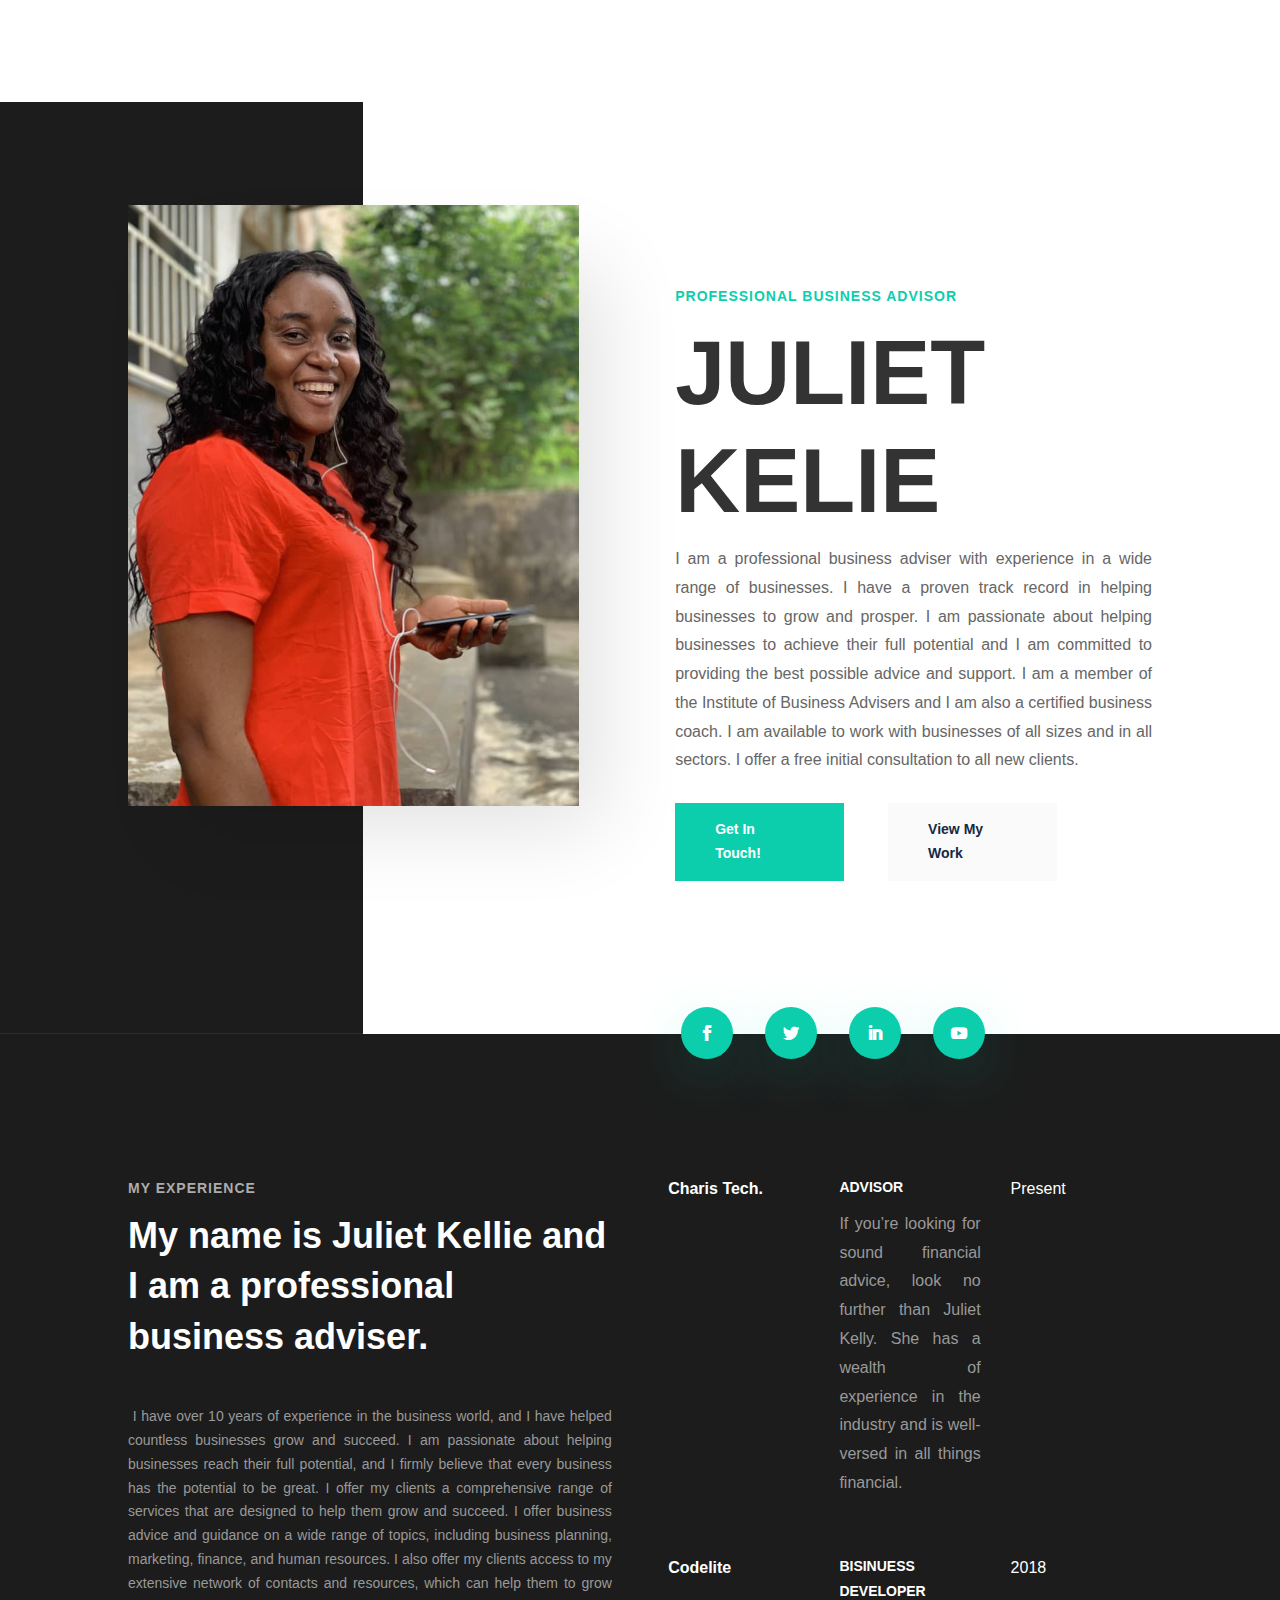
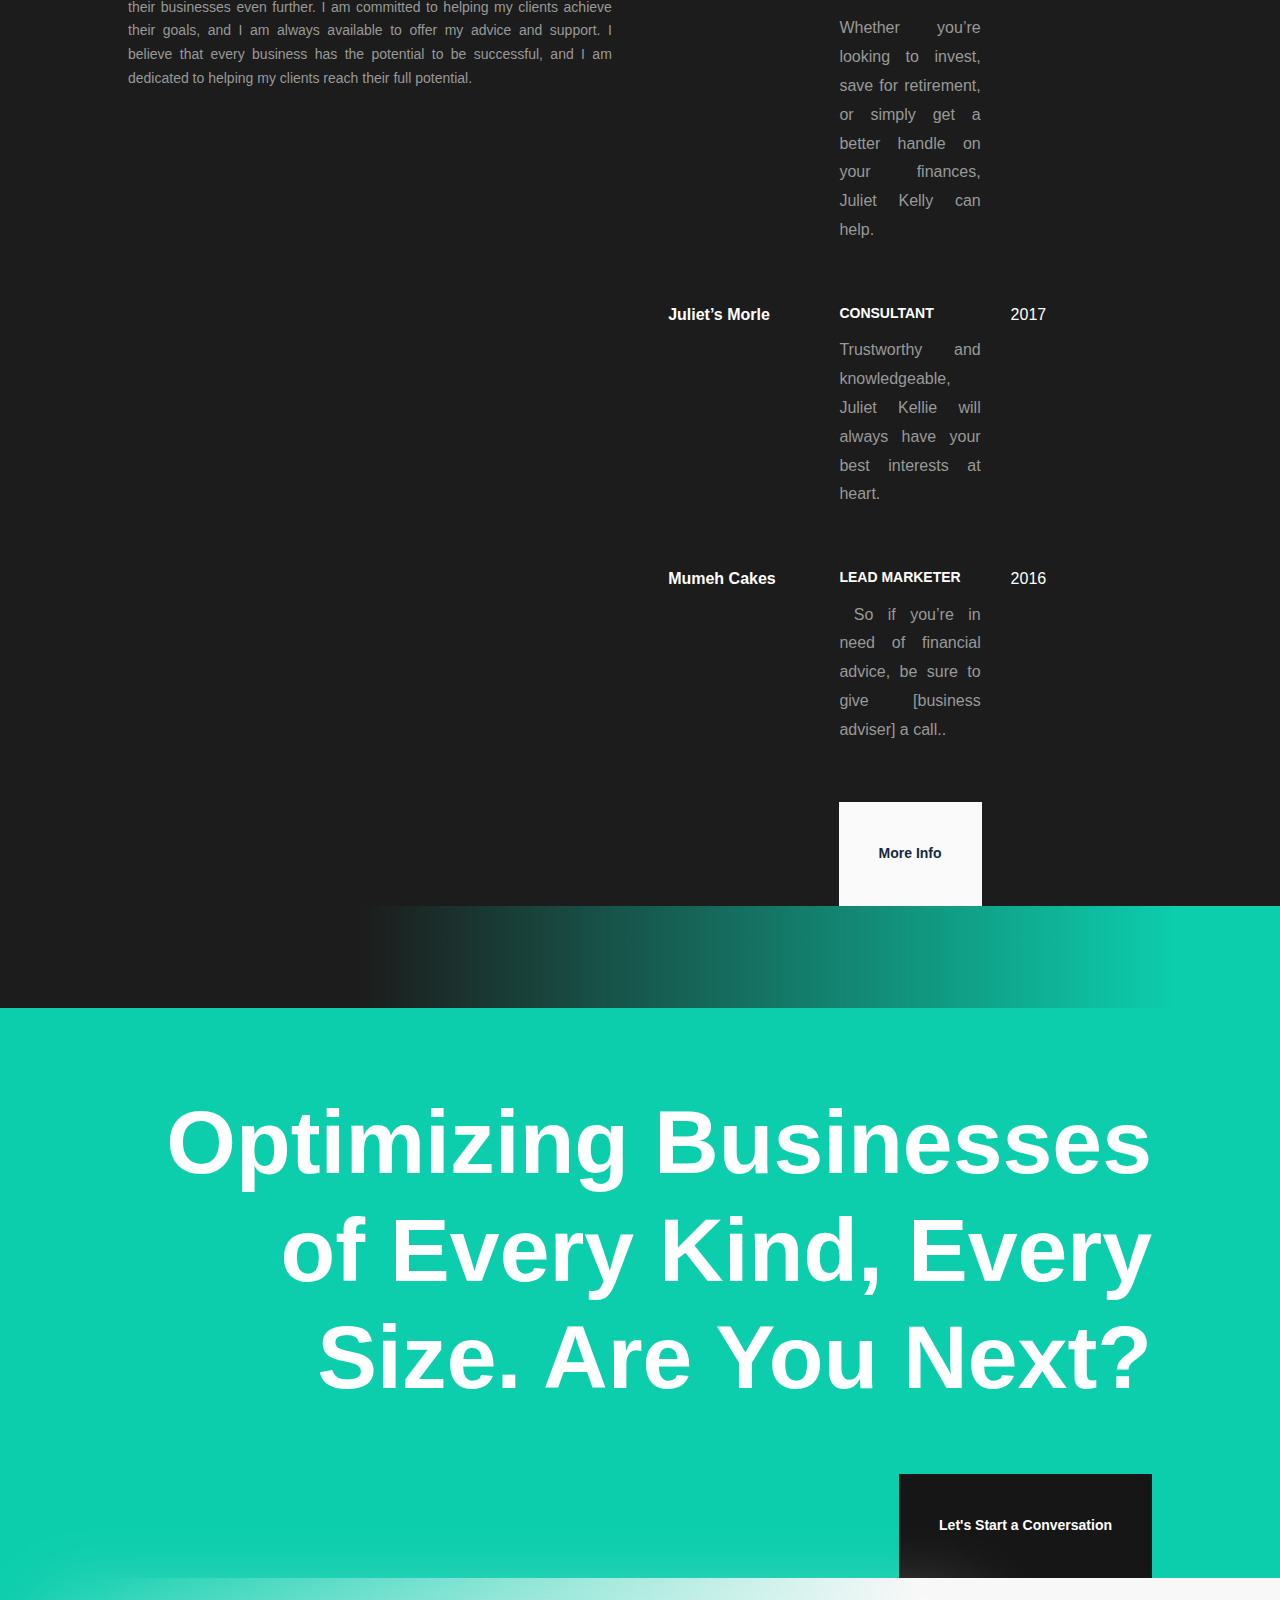
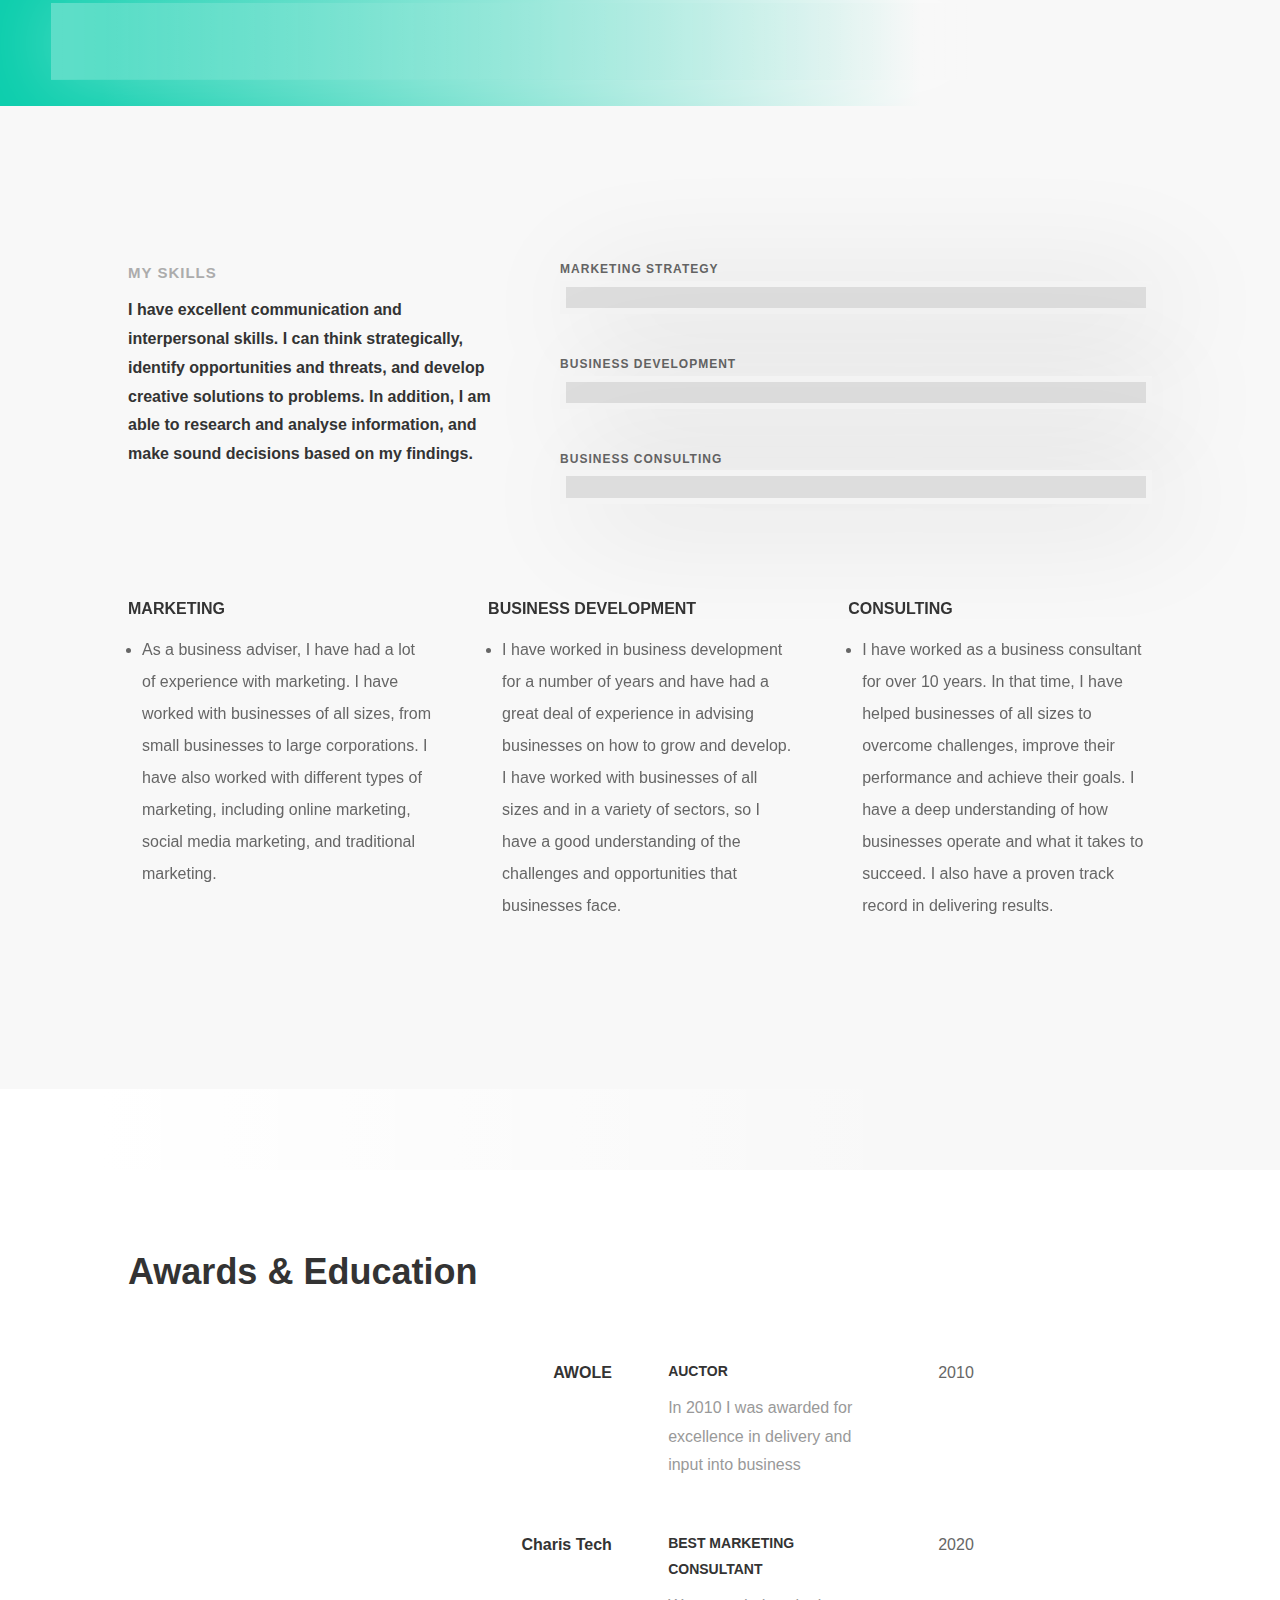
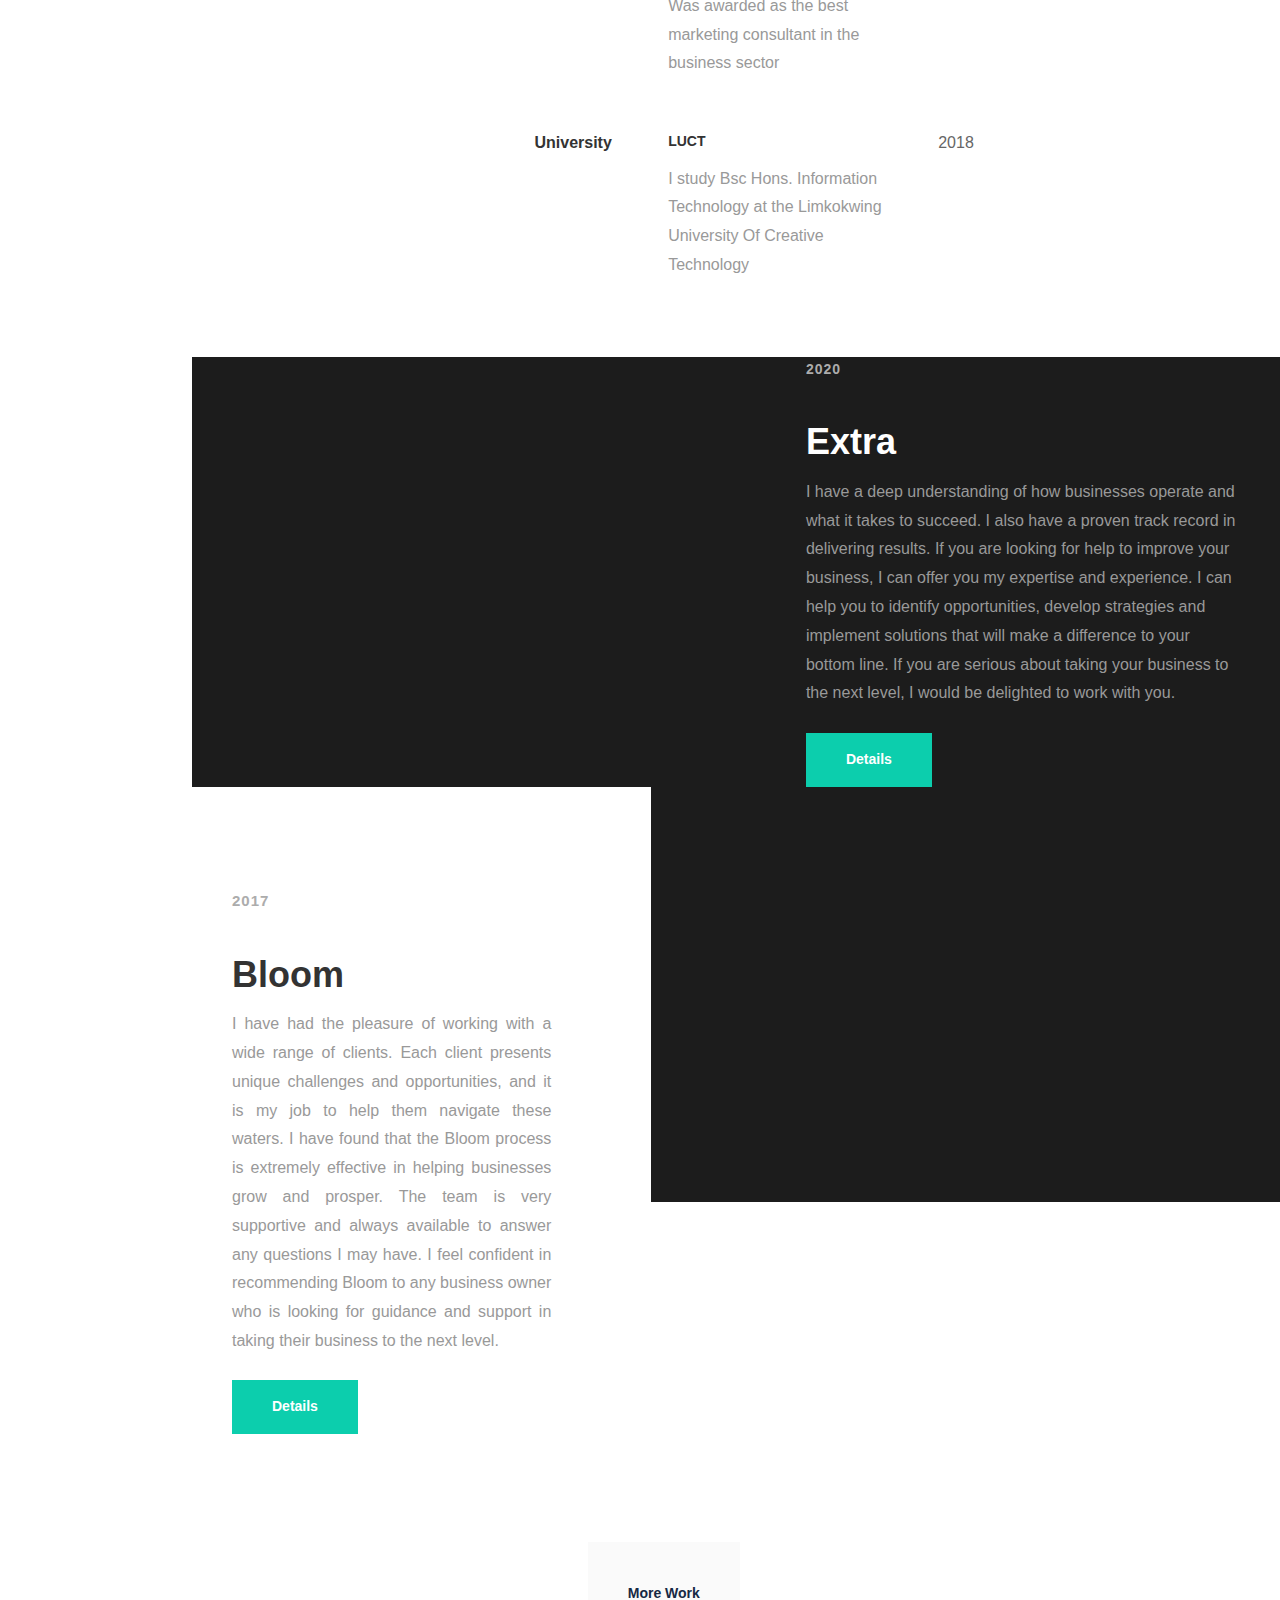
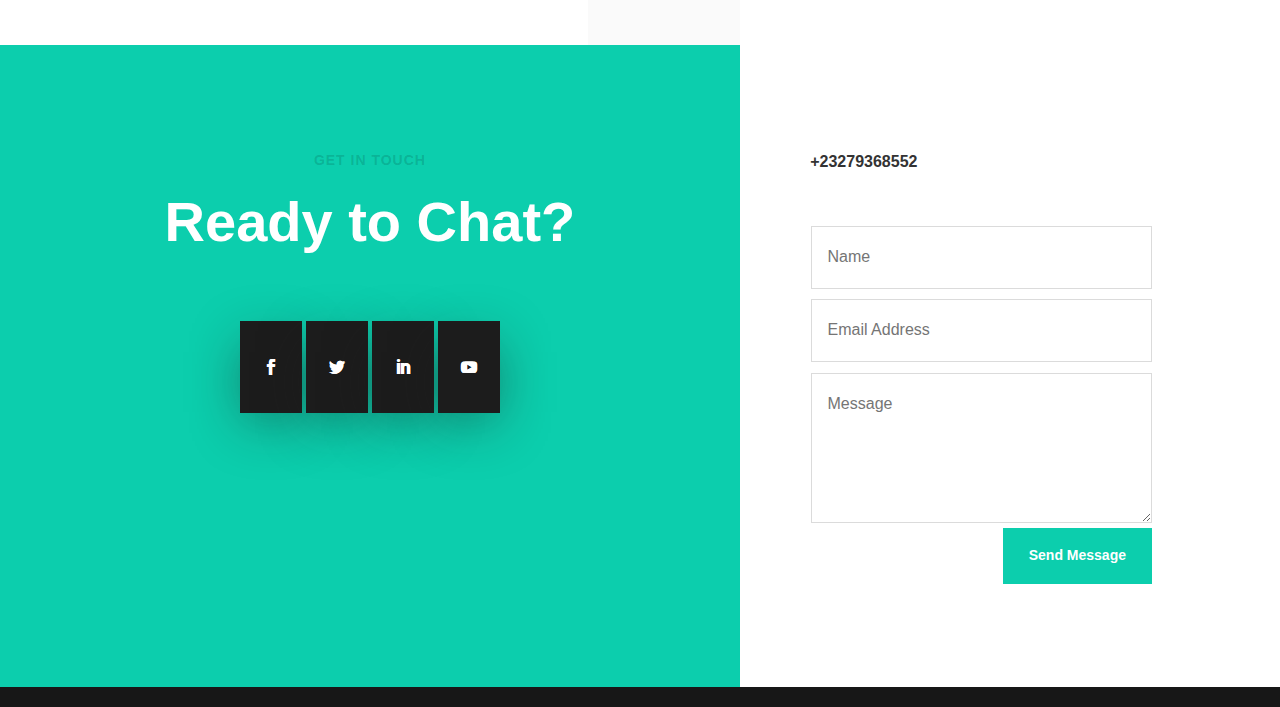
<file: simply-static-1-1666620026/index.html>
<!DOCTYPE html>
<html lang="en-US">
<head>
	<meta charset="UTF-8">
<meta http-equiv="X-UA-Compatible" content="IE=edge">
	<link rel="pingback" href="./xmlrpc.php">

	<script type="text/javascript">document.documentElement.className = 'js';</script>
	
	<title>Tom Penyikie | Think it I build it</title>
<meta name="robots" content="max-image-preview:large">
<script type="text/javascript">let jqueryParams=[],jQuery=function(r){return jqueryParams=[...jqueryParams,r],jQuery},$=function(r){return jqueryParams=[...jqueryParams,r],$};window.jQuery=jQuery,window.$=jQuery;let customHeadScripts=!1;jQuery.fn=jQuery.prototype={},$.fn=jQuery.prototype={},jQuery.noConflict=function(r){if(window.jQuery)return jQuery=window.jQuery,$=window.jQuery,customHeadScripts=!0,jQuery.noConflict},jQuery.ready=function(r){jqueryParams=[...jqueryParams,r]},$.ready=function(r){jqueryParams=[...jqueryParams,r]},jQuery.load=function(r){jqueryParams=[...jqueryParams,r]},$.load=function(r){jqueryParams=[...jqueryParams,r]},jQuery.fn.ready=function(r){jqueryParams=[...jqueryParams,r]},$.fn.ready=function(r){jqueryParams=[...jqueryParams,r]};</script><link rel="dns-prefetch" href="//fonts.googleapis.com">
<link rel="alternate" type="application/rss+xml" title="Tom Penyikie &raquo; Feed" href="./feed/index.html">
<link rel="alternate" type="application/rss+xml" title="Tom Penyikie &raquo; Comments Feed" href="./comments/feed/index.html">
<meta content="Divi v.4.17.4" name="generator">
<style id="wp-block-library-theme-inline-css" type="text/css">.wp-block-audio figcaption{color:#555;font-size:13px;text-align:center}.is-dark-theme .wp-block-audio figcaption{color:hsla(0,0%,100%,.65)}.wp-block-code{border:1px solid #ccc;border-radius:4px;font-family:Menlo,Consolas,monaco,monospace;padding:.8em 1em}.wp-block-embed figcaption{color:#555;font-size:13px;text-align:center}.is-dark-theme .wp-block-embed figcaption{color:hsla(0,0%,100%,.65)}.blocks-gallery-caption{color:#555;font-size:13px;text-align:center}.is-dark-theme .blocks-gallery-caption{color:hsla(0,0%,100%,.65)}.wp-block-image figcaption{color:#555;font-size:13px;text-align:center}.is-dark-theme .wp-block-image figcaption{color:hsla(0,0%,100%,.65)}.wp-block-pullquote{border-top:4px solid;border-bottom:4px solid;margin-bottom:1.75em;color:currentColor}.wp-block-pullquote__citation,.wp-block-pullquote cite,.wp-block-pullquote footer{color:currentColor;text-transform:uppercase;font-size:.8125em;font-style:normal}.wp-block-quote{border-left:.25em solid;margin:0 0 1.75em;padding-left:1em}.wp-block-quote cite,.wp-block-quote footer{color:currentColor;font-size:.8125em;position:relative;font-style:normal}.wp-block-quote.has-text-align-right{border-left:none;border-right:.25em solid;padding-left:0;padding-right:1em}.wp-block-quote.has-text-align-center{border:none;padding-left:0}.wp-block-quote.is-large,.wp-block-quote.is-style-large,.wp-block-quote.is-style-plain{border:none}.wp-block-search .wp-block-search__label{font-weight:700}:where(.wp-block-group.has-background){padding:1.25em 2.375em}.wp-block-separator.has-css-opacity{opacity:.4}.wp-block-separator{border:none;border-bottom:2px solid;margin-left:auto;margin-right:auto}.wp-block-separator.has-alpha-channel-opacity{opacity:1}.wp-block-separator:not(.is-style-wide):not(.is-style-dots){width:100px}.wp-block-separator.has-background:not(.is-style-dots){border-bottom:none;height:1px}.wp-block-separator.has-background:not(.is-style-wide):not(.is-style-dots){height:2px}.wp-block-table thead{border-bottom:3px solid}.wp-block-table tfoot{border-top:3px solid}.wp-block-table td,.wp-block-table th{padding:.5em;border:1px solid;word-break:normal}.wp-block-table figcaption{color:#555;font-size:13px;text-align:center}.is-dark-theme .wp-block-table figcaption{color:hsla(0,0%,100%,.65)}.wp-block-video figcaption{color:#555;font-size:13px;text-align:center}.is-dark-theme .wp-block-video figcaption{color:hsla(0,0%,100%,.65)}.wp-block-template-part.has-background{padding:1.25em 2.375em;margin-top:0;margin-bottom:0}</style>
<style id="global-styles-inline-css" type="text/css">body{--wp--preset--color--black: #000000;--wp--preset--color--cyan-bluish-gray: #abb8c3;--wp--preset--color--white: #ffffff;--wp--preset--color--pale-pink: #f78da7;--wp--preset--color--vivid-red: #cf2e2e;--wp--preset--color--luminous-vivid-orange: #ff6900;--wp--preset--color--luminous-vivid-amber: #fcb900;--wp--preset--color--light-green-cyan: #7bdcb5;--wp--preset--color--vivid-green-cyan: #00d084;--wp--preset--color--pale-cyan-blue: #8ed1fc;--wp--preset--color--vivid-cyan-blue: #0693e3;--wp--preset--color--vivid-purple: #9b51e0;--wp--preset--gradient--vivid-cyan-blue-to-vivid-purple: linear-gradient(135deg,rgba(6,147,227,1) 0%,rgb(155,81,224) 100%);--wp--preset--gradient--light-green-cyan-to-vivid-green-cyan: linear-gradient(135deg,rgb(122,220,180) 0%,rgb(0,208,130) 100%);--wp--preset--gradient--luminous-vivid-amber-to-luminous-vivid-orange: linear-gradient(135deg,rgba(252,185,0,1) 0%,rgba(255,105,0,1) 100%);--wp--preset--gradient--luminous-vivid-orange-to-vivid-red: linear-gradient(135deg,rgba(255,105,0,1) 0%,rgb(207,46,46) 100%);--wp--preset--gradient--very-light-gray-to-cyan-bluish-gray: linear-gradient(135deg,rgb(238,238,238) 0%,rgb(169,184,195) 100%);--wp--preset--gradient--cool-to-warm-spectrum: linear-gradient(135deg,rgb(74,234,220) 0%,rgb(151,120,209) 20%,rgb(207,42,186) 40%,rgb(238,44,130) 60%,rgb(251,105,98) 80%,rgb(254,248,76) 100%);--wp--preset--gradient--blush-light-purple: linear-gradient(135deg,rgb(255,206,236) 0%,rgb(152,150,240) 100%);--wp--preset--gradient--blush-bordeaux: linear-gradient(135deg,rgb(254,205,165) 0%,rgb(254,45,45) 50%,rgb(107,0,62) 100%);--wp--preset--gradient--luminous-dusk: linear-gradient(135deg,rgb(255,203,112) 0%,rgb(199,81,192) 50%,rgb(65,88,208) 100%);--wp--preset--gradient--pale-ocean: linear-gradient(135deg,rgb(255,245,203) 0%,rgb(182,227,212) 50%,rgb(51,167,181) 100%);--wp--preset--gradient--electric-grass: linear-gradient(135deg,rgb(202,248,128) 0%,rgb(113,206,126) 100%);--wp--preset--gradient--midnight: linear-gradient(135deg,rgb(2,3,129) 0%,rgb(40,116,252) 100%);--wp--preset--duotone--dark-grayscale: url('#wp-duotone-dark-grayscale');--wp--preset--duotone--grayscale: url('#wp-duotone-grayscale');--wp--preset--duotone--purple-yellow: url('#wp-duotone-purple-yellow');--wp--preset--duotone--blue-red: url('#wp-duotone-blue-red');--wp--preset--duotone--midnight: url('#wp-duotone-midnight');--wp--preset--duotone--magenta-yellow: url('#wp-duotone-magenta-yellow');--wp--preset--duotone--purple-green: url('#wp-duotone-purple-green');--wp--preset--duotone--blue-orange: url('#wp-duotone-blue-orange');--wp--preset--font-size--small: 13px;--wp--preset--font-size--medium: 20px;--wp--preset--font-size--large: 36px;--wp--preset--font-size--x-large: 42px;}body { margin: 0; }.wp-site-blocks > .alignleft { float: left; margin-right: 2em; }.wp-site-blocks > .alignright { float: right; margin-left: 2em; }.wp-site-blocks > .aligncenter { justify-content: center; margin-left: auto; margin-right: auto; }.has-black-color{color: var(--wp--preset--color--black) !important;}.has-cyan-bluish-gray-color{color: var(--wp--preset--color--cyan-bluish-gray) !important;}.has-white-color{color: var(--wp--preset--color--white) !important;}.has-pale-pink-color{color: var(--wp--preset--color--pale-pink) !important;}.has-vivid-red-color{color: var(--wp--preset--color--vivid-red) !important;}.has-luminous-vivid-orange-color{color: var(--wp--preset--color--luminous-vivid-orange) !important;}.has-luminous-vivid-amber-color{color: var(--wp--preset--color--luminous-vivid-amber) !important;}.has-light-green-cyan-color{color: var(--wp--preset--color--light-green-cyan) !important;}.has-vivid-green-cyan-color{color: var(--wp--preset--color--vivid-green-cyan) !important;}.has-pale-cyan-blue-color{color: var(--wp--preset--color--pale-cyan-blue) !important;}.has-vivid-cyan-blue-color{color: var(--wp--preset--color--vivid-cyan-blue) !important;}.has-vivid-purple-color{color: var(--wp--preset--color--vivid-purple) !important;}.has-black-background-color{background-color: var(--wp--preset--color--black) !important;}.has-cyan-bluish-gray-background-color{background-color: var(--wp--preset--color--cyan-bluish-gray) !important;}.has-white-background-color{background-color: var(--wp--preset--color--white) !important;}.has-pale-pink-background-color{background-color: var(--wp--preset--color--pale-pink) !important;}.has-vivid-red-background-color{background-color: var(--wp--preset--color--vivid-red) !important;}.has-luminous-vivid-orange-background-color{background-color: var(--wp--preset--color--luminous-vivid-orange) !important;}.has-luminous-vivid-amber-background-color{background-color: var(--wp--preset--color--luminous-vivid-amber) !important;}.has-light-green-cyan-background-color{background-color: var(--wp--preset--color--light-green-cyan) !important;}.has-vivid-green-cyan-background-color{background-color: var(--wp--preset--color--vivid-green-cyan) !important;}.has-pale-cyan-blue-background-color{background-color: var(--wp--preset--color--pale-cyan-blue) !important;}.has-vivid-cyan-blue-background-color{background-color: var(--wp--preset--color--vivid-cyan-blue) !important;}.has-vivid-purple-background-color{background-color: var(--wp--preset--color--vivid-purple) !important;}.has-black-border-color{border-color: var(--wp--preset--color--black) !important;}.has-cyan-bluish-gray-border-color{border-color: var(--wp--preset--color--cyan-bluish-gray) !important;}.has-white-border-color{border-color: var(--wp--preset--color--white) !important;}.has-pale-pink-border-color{border-color: var(--wp--preset--color--pale-pink) !important;}.has-vivid-red-border-color{border-color: var(--wp--preset--color--vivid-red) !important;}.has-luminous-vivid-orange-border-color{border-color: var(--wp--preset--color--luminous-vivid-orange) !important;}.has-luminous-vivid-amber-border-color{border-color: var(--wp--preset--color--luminous-vivid-amber) !important;}.has-light-green-cyan-border-color{border-color: var(--wp--preset--color--light-green-cyan) !important;}.has-vivid-green-cyan-border-color{border-color: var(--wp--preset--color--vivid-green-cyan) !important;}.has-pale-cyan-blue-border-color{border-color: var(--wp--preset--color--pale-cyan-blue) !important;}.has-vivid-cyan-blue-border-color{border-color: var(--wp--preset--color--vivid-cyan-blue) !important;}.has-vivid-purple-border-color{border-color: var(--wp--preset--color--vivid-purple) !important;}.has-vivid-cyan-blue-to-vivid-purple-gradient-background{background: var(--wp--preset--gradient--vivid-cyan-blue-to-vivid-purple) !important;}.has-light-green-cyan-to-vivid-green-cyan-gradient-background{background: var(--wp--preset--gradient--light-green-cyan-to-vivid-green-cyan) !important;}.has-luminous-vivid-amber-to-luminous-vivid-orange-gradient-background{background: var(--wp--preset--gradient--luminous-vivid-amber-to-luminous-vivid-orange) !important;}.has-luminous-vivid-orange-to-vivid-red-gradient-background{background: var(--wp--preset--gradient--luminous-vivid-orange-to-vivid-red) !important;}.has-very-light-gray-to-cyan-bluish-gray-gradient-background{background: var(--wp--preset--gradient--very-light-gray-to-cyan-bluish-gray) !important;}.has-cool-to-warm-spectrum-gradient-background{background: var(--wp--preset--gradient--cool-to-warm-spectrum) !important;}.has-blush-light-purple-gradient-background{background: var(--wp--preset--gradient--blush-light-purple) !important;}.has-blush-bordeaux-gradient-background{background: var(--wp--preset--gradient--blush-bordeaux) !important;}.has-luminous-dusk-gradient-background{background: var(--wp--preset--gradient--luminous-dusk) !important;}.has-pale-ocean-gradient-background{background: var(--wp--preset--gradient--pale-ocean) !important;}.has-electric-grass-gradient-background{background: var(--wp--preset--gradient--electric-grass) !important;}.has-midnight-gradient-background{background: var(--wp--preset--gradient--midnight) !important;}.has-small-font-size{font-size: var(--wp--preset--font-size--small) !important;}.has-medium-font-size{font-size: var(--wp--preset--font-size--medium) !important;}.has-large-font-size{font-size: var(--wp--preset--font-size--large) !important;}.has-x-large-font-size{font-size: var(--wp--preset--font-size--x-large) !important;}</style>
<link rel="stylesheet" id="et-divi-open-sans-css" href="https://fonts.googleapis.com/css?family=Open+Sans:300italic,400italic,600italic,700italic,800italic,400,300,600,700,800&#038;subset=latin,latin-ext&#038;display=swap" type="text/css" media="all">
<style id="divi-style-inline-inline-css" type="text/css">/*!
Theme Name: Divi
Theme URI: http://www.elegantthemes.com/gallery/divi/
Version: 4.17.4
Description: Smart. Flexible. Beautiful. Divi is the most powerful theme in our collection.
Author: Elegant Themes
Author URI: http://www.elegantthemes.com
License: GNU General Public License v2
License URI: http://www.gnu.org/licenses/gpl-2.0.html
*/

a,abbr,acronym,address,applet,b,big,blockquote,body,center,cite,code,dd,del,dfn,div,dl,dt,em,fieldset,font,form,h1,h2,h3,h4,h5,h6,html,i,iframe,img,ins,kbd,label,legend,li,object,ol,p,pre,q,s,samp,small,span,strike,strong,sub,sup,tt,u,ul,var{margin:0;padding:0;border:0;outline:0;font-size:100%;-ms-text-size-adjust:100%;-webkit-text-size-adjust:100%;vertical-align:baseline;background:transparent}body{line-height:1}ol,ul{list-style:none}blockquote,q{quotes:none}blockquote:after,blockquote:before,q:after,q:before{content:"";content:none}blockquote{margin:20px 0 30px;border-left:5px solid;padding-left:20px}:focus{outline:0}del{text-decoration:line-through}pre{overflow:auto;padding:10px}figure{margin:0}table{border-collapse:collapse;border-spacing:0}article,aside,footer,header,hgroup,nav,section{display:block}body{font-family:Open Sans,Arial,sans-serif;font-size:14px;color:#666;background-color:#fff;line-height:1.7em;font-weight:500;-webkit-font-smoothing:antialiased;-moz-osx-font-smoothing:grayscale}body.page-template-page-template-blank-php #page-container{padding-top:0!important}body.et_cover_background{background-size:cover!important;background-position:top!important;background-repeat:no-repeat!important;background-attachment:fixed}a{color:#2ea3f2}a,a:hover{text-decoration:none}p{padding-bottom:1em}p:not(.has-background):last-of-type{padding-bottom:0}p.et_normal_padding{padding-bottom:1em}strong{font-weight:700}cite,em,i{font-style:italic}code,pre{font-family:Courier New,monospace;margin-bottom:10px}ins{text-decoration:none}sub,sup{height:0;line-height:1;position:relative;vertical-align:baseline}sup{bottom:.8em}sub{top:.3em}dl{margin:0 0 1.5em}dl dt{font-weight:700}dd{margin-left:1.5em}blockquote p{padding-bottom:0}embed,iframe,object,video{max-width:100%}h1,h2,h3,h4,h5,h6{color:#333;padding-bottom:10px;line-height:1em;font-weight:500}h1 a,h2 a,h3 a,h4 a,h5 a,h6 a{color:inherit}h1{font-size:30px}h2{font-size:26px}h3{font-size:22px}h4{font-size:18px}h5{font-size:16px}h6{font-size:14px}input{-webkit-appearance:none}input[type=checkbox]{-webkit-appearance:checkbox}input[type=radio]{-webkit-appearance:radio}input.text,input.title,input[type=email],input[type=password],input[type=tel],input[type=text],select,textarea{background-color:#fff;border:1px solid #bbb;padding:2px;color:#4e4e4e}input.text:focus,input.title:focus,input[type=text]:focus,select:focus,textarea:focus{border-color:#2d3940;color:#3e3e3e}input.text,input.title,input[type=text],select,textarea{margin:0}textarea{padding:4px}button,input,select,textarea{font-family:inherit}img{max-width:100%;height:auto}.clear{clear:both}br.clear{margin:0;padding:0}.pagination{clear:both}#et_search_icon:hover,.et-social-icon a:hover,.et_password_protected_form .et_submit_button,.form-submit .et_pb_buttontton.alt.disabled,.nav-single a,.posted_in a{color:#2ea3f2}.et-search-form,blockquote{border-color:#2ea3f2}#main-content{background-color:#fff}.container{width:80%;max-width:1080px;margin:auto;position:relative}body:not(.et-tb) #main-content .container,body:not(.et-tb-has-header) #main-content .container{padding-top:58px}.et_full_width_page #main-content .container:before{display:none}.main_title{margin-bottom:20px}.et_password_protected_form .et_submit_button:hover,.form-submit .et_pb_button:hover{background:rgba(0,0,0,.05)}.et_button_icon_visible .et_pb_button{padding-right:2em;padding-left:.7em}.et_button_icon_visible .et_pb_button:after{opacity:1;margin-left:0}.et_button_left .et_pb_button:hover:after{left:.15em}.et_button_left .et_pb_button:after{margin-left:0;left:1em}.et_button_icon_visible.et_button_left .et_pb_button,.et_button_left .et_pb_button:hover,.et_button_left .et_pb_module .et_pb_button:hover{padding-left:2em;padding-right:.7em}.et_button_icon_visible.et_button_left .et_pb_button:after,.et_button_left .et_pb_button:hover:after{left:.15em}.et_password_protected_form .et_submit_button:hover,.form-submit .et_pb_button:hover{padding:.3em 1em}.et_button_no_icon .et_pb_button:after{display:none}.et_button_no_icon.et_button_icon_visible.et_button_left .et_pb_button,.et_button_no_icon.et_button_left .et_pb_button:hover,.et_button_no_icon .et_pb_button,.et_button_no_icon .et_pb_button:hover{padding:.3em 1em!important}.et_button_custom_icon .et_pb_button:after{line-height:1.7em}.et_button_custom_icon.et_button_icon_visible .et_pb_button:after,.et_button_custom_icon .et_pb_button:hover:after{margin-left:.3em}#left-area .post_format-post-format-gallery .wp-block-gallery:first-of-type{padding:0;margin-bottom:-16px}.entry-content table:not(.variations){border:1px solid #eee;margin:0 0 15px;text-align:left;width:100%}.entry-content thead th,.entry-content tr th{color:#555;font-weight:700;padding:9px 24px}.entry-content tr td{border-top:1px solid #eee;padding:6px 24px}#left-area ul,.entry-content ul,.et-l--body ul,.et-l--footer ul,.et-l--header ul{list-style-type:disc;padding:0 0 23px 1em;line-height:26px}#left-area ol,.entry-content ol,.et-l--body ol,.et-l--footer ol,.et-l--header ol{list-style-type:decimal;list-style-position:inside;padding:0 0 23px;line-height:26px}#left-area ul li ul,.entry-content ul li ol{padding:2px 0 2px 20px}#left-area ol li ul,.entry-content ol li ol,.et-l--body ol li ol,.et-l--footer ol li ol,.et-l--header ol li ol{padding:2px 0 2px 35px}#left-area ul.wp-block-gallery{display:-webkit-box;display:-ms-flexbox;display:flex;-ms-flex-wrap:wrap;flex-wrap:wrap;list-style-type:none;padding:0}#left-area ul.products{padding:0!important;line-height:1.7!important;list-style:none!important}.gallery-item a{display:block}.gallery-caption,.gallery-item a{width:90%}#wpadminbar{z-index:100001}#left-area .post-meta{font-size:14px;padding-bottom:15px}#left-area .post-meta a{text-decoration:none;color:#666}#left-area .et_featured_image{padding-bottom:7px}.single .post{padding-bottom:25px}body.single .et_audio_content{margin-bottom:-6px}.nav-single a{text-decoration:none;color:#2ea3f2;font-size:14px;font-weight:400}.nav-previous{float:left}.nav-next{float:right}.et_password_protected_form p input{background-color:#eee;border:none!important;width:100%!important;border-radius:0!important;font-size:14px;color:#999!important;padding:16px!important;-webkit-box-sizing:border-box;box-sizing:border-box}.et_password_protected_form label{display:none}.et_password_protected_form .et_submit_button{font-family:inherit;display:block;float:right;margin:8px auto 0;cursor:pointer}.post-password-required p.nocomments.container{max-width:100%}.post-password-required p.nocomments.container:before{display:none}.aligncenter,div.post .new-post .aligncenter{display:block;margin-left:auto;margin-right:auto}.wp-caption{border:1px solid #ddd;text-align:center;background-color:#f3f3f3;margin-bottom:10px;max-width:96%;padding:8px}.wp-caption.alignleft{margin:0 30px 20px 0}.wp-caption.alignright{margin:0 0 20px 30px}.wp-caption img{margin:0;padding:0;border:0}.wp-caption p.wp-caption-text{font-size:12px;padding:0 4px 5px;margin:0}.alignright{float:right}.alignleft{float:left}img.alignleft{display:inline;float:left;margin-right:15px}img.alignright{display:inline;float:right;margin-left:15px}.page.et_pb_pagebuilder_layout #main-content{background-color:transparent}body #main-content .et_builder_inner_content>h1,body #main-content .et_builder_inner_content>h2,body #main-content .et_builder_inner_content>h3,body #main-content .et_builder_inner_content>h4,body #main-content .et_builder_inner_content>h5,body #main-content .et_builder_inner_content>h6{line-height:1.4em}body #main-content .et_builder_inner_content>p{line-height:1.7em}.wp-block-pullquote{margin:20px 0 30px}.wp-block-pullquote.has-background blockquote{border-left:none}.wp-block-group.has-background{padding:1.5em 1.5em .5em}@media (min-width:981px){#left-area{width:79.125%;padding-bottom:23px}#main-content .container:before{content:"";position:absolute;top:0;height:100%;width:1px;background-color:#e2e2e2}.et_full_width_page #left-area,.et_no_sidebar #left-area{float:none;width:100%!important}.et_full_width_page #left-area{padding-bottom:0}.et_no_sidebar #main-content .container:before{display:none}}@media (max-width:980px){#page-container{padding-top:80px}.et-tb #page-container,.et-tb-has-header #page-container{padding-top:0!important}#left-area,#sidebar{width:100%!important}#main-content .container:before{display:none!important}.et_full_width_page .et_gallery_item:nth-child(4n+1){clear:none}}@media print{#page-container{padding-top:0!important}}#wp-admin-bar-et-use-visual-builder a:before{font-family:ETmodules!important;content:"\e625";font-size:30px!important;width:28px;margin-top:-3px;color:#974df3!important}#wp-admin-bar-et-use-visual-builder:hover a:before{color:#fff!important}#wp-admin-bar-et-use-visual-builder:hover a,#wp-admin-bar-et-use-visual-builder a:hover{transition:background-color .5s ease;-webkit-transition:background-color .5s ease;-moz-transition:background-color .5s ease;background-color:#7e3bd0!important;color:#fff!important}* html .clearfix,:first-child+html .clearfix{zoom:1}.iphone .et_pb_section_video_bg video::-webkit-media-controls-start-playback-button{display:none!important;-webkit-appearance:none}.et_mobile_device .et_pb_section_parallax .et_pb_parallax_css{background-attachment:scroll}.et-social-facebook a.icon:before{content:"\e093"}.et-social-twitter a.icon:before{content:"\e094"}.et-social-google-plus a.icon:before{content:"\e096"}.et-social-instagram a.icon:before{content:"\e09a"}.et-social-rss a.icon:before{content:"\e09e"}.ai1ec-single-event:after{content:" ";display:table;clear:both}.evcal_event_details .evcal_evdata_cell .eventon_details_shading_bot.eventon_details_shading_bot{z-index:3}.wp-block-divi-layout{margin-bottom:1em}*{-webkit-box-sizing:border-box;box-sizing:border-box}#et-info-email:before,#et-info-phone:before,#et_search_icon:before,.comment-reply-link:after,.et-cart-info span:before,.et-pb-arrow-next:before,.et-pb-arrow-prev:before,.et-social-icon a:before,.et_audio_container .mejs-playpause-button button:before,.et_audio_container .mejs-volume-button button:before,.et_overlay:before,.et_password_protected_form .et_submit_button:after,.et_pb_button:after,.et_pb_contact_reset:after,.et_pb_contact_submit:after,.et_pb_font_icon:before,.et_pb_newsletter_button:after,.et_pb_pricing_table_button:after,.et_pb_promo_button:after,.et_pb_testimonial:before,.et_pb_toggle_title:before,.form-submit .et_pb_button:after,.mobile_menu_bar:before,a.et_pb_more_button:after{font-family:ETmodules!important;speak:none;font-style:normal;font-weight:400;-webkit-font-feature-settings:normal;font-feature-settings:normal;font-variant:normal;text-transform:none;line-height:1;-webkit-font-smoothing:antialiased;-moz-osx-font-smoothing:grayscale;text-shadow:0 0;direction:ltr}.et-pb-icon,.et_pb_custom_button_icon.et_pb_button:after,.et_pb_login .et_pb_custom_button_icon.et_pb_button:after,.et_pb_woo_custom_button_icon .button.et_pb_custom_button_icon.et_pb_button:after,.et_pb_woo_custom_button_icon .button.et_pb_custom_button_icon.et_pb_button:hover:after{content:attr(data-icon)}.et-pb-icon{font-family:ETmodules;speak:none;font-weight:400;-webkit-font-feature-settings:normal;font-feature-settings:normal;font-variant:normal;text-transform:none;line-height:1;-webkit-font-smoothing:antialiased;font-size:96px;font-style:normal;display:inline-block;-webkit-box-sizing:border-box;box-sizing:border-box;direction:ltr}#et-ajax-saving{display:none;-webkit-transition:background .3s,-webkit-box-shadow .3s;transition:background .3s,-webkit-box-shadow .3s;transition:background .3s,box-shadow .3s;transition:background .3s,box-shadow .3s,-webkit-box-shadow .3s;-webkit-box-shadow:rgba(0,139,219,.247059) 0 0 60px;box-shadow:0 0 60px rgba(0,139,219,.247059);position:fixed;top:50%;left:50%;width:50px;height:50px;background:#fff;border-radius:50px;margin:-25px 0 0 -25px;z-index:999999;text-align:center}#et-ajax-saving img{margin:9px}.et-safe-mode-indicator,.et-safe-mode-indicator:focus,.et-safe-mode-indicator:hover{-webkit-box-shadow:0 5px 10px rgba(41,196,169,.15);box-shadow:0 5px 10px rgba(41,196,169,.15);background:#29c4a9;color:#fff;font-size:14px;font-weight:600;padding:12px;line-height:16px;border-radius:3px;position:fixed;bottom:30px;right:30px;z-index:999999;text-decoration:none;font-family:Open Sans,sans-serif;-webkit-font-smoothing:antialiased;-moz-osx-font-smoothing:grayscale}.et_pb_button{font-size:20px;font-weight:500;padding:.3em 1em;line-height:1.7em!important;background-color:transparent;background-size:cover;background-position:50%;background-repeat:no-repeat;border:2px solid;border-radius:3px;-webkit-transition-duration:.2s;transition-duration:.2s;-webkit-transition-property:all!important;transition-property:all!important}.et_pb_button,.et_pb_button_inner{position:relative}.et_pb_button:hover,.et_pb_module .et_pb_button:hover{border:2px solid transparent;padding:.3em 2em .3em .7em}.et_pb_button:hover{background-color:hsla(0,0%,100%,.2)}.et_pb_bg_layout_light.et_pb_button:hover,.et_pb_bg_layout_light .et_pb_button:hover{background-color:rgba(0,0,0,.05)}.et_pb_button:after,.et_pb_button:before{font-size:32px;line-height:1em;content:"\35";opacity:0;position:absolute;margin-left:-1em;-webkit-transition:all .2s;transition:all .2s;text-transform:none;-webkit-font-feature-settings:"kern" off;font-feature-settings:"kern" off;font-variant:none;font-style:normal;font-weight:400;text-shadow:none}.et_pb_button.et_hover_enabled:hover:after,.et_pb_button.et_pb_hovered:hover:after{-webkit-transition:none!important;transition:none!important}.et_pb_button:before{display:none}.et_pb_button:hover:after{opacity:1;margin-left:0}.et_pb_column_1_3 h1,.et_pb_column_1_4 h1,.et_pb_column_1_5 h1,.et_pb_column_1_6 h1,.et_pb_column_2_5 h1{font-size:26px}.et_pb_column_1_3 h2,.et_pb_column_1_4 h2,.et_pb_column_1_5 h2,.et_pb_column_1_6 h2,.et_pb_column_2_5 h2{font-size:23px}.et_pb_column_1_3 h3,.et_pb_column_1_4 h3,.et_pb_column_1_5 h3,.et_pb_column_1_6 h3,.et_pb_column_2_5 h3{font-size:20px}.et_pb_column_1_3 h4,.et_pb_column_1_4 h4,.et_pb_column_1_5 h4,.et_pb_column_1_6 h4,.et_pb_column_2_5 h4{font-size:18px}.et_pb_column_1_3 h5,.et_pb_column_1_4 h5,.et_pb_column_1_5 h5,.et_pb_column_1_6 h5,.et_pb_column_2_5 h5{font-size:16px}.et_pb_column_1_3 h6,.et_pb_column_1_4 h6,.et_pb_column_1_5 h6,.et_pb_column_1_6 h6,.et_pb_column_2_5 h6{font-size:15px}.et_pb_bg_layout_dark,.et_pb_bg_layout_dark h1,.et_pb_bg_layout_dark h2,.et_pb_bg_layout_dark h3,.et_pb_bg_layout_dark h4,.et_pb_bg_layout_dark h5,.et_pb_bg_layout_dark h6{color:#fff!important}.et_pb_module.et_pb_text_align_left{text-align:left}.et_pb_module.et_pb_text_align_center{text-align:center}.et_pb_module.et_pb_text_align_right{text-align:right}.et_pb_module.et_pb_text_align_justified{text-align:justify}.clearfix:after{visibility:hidden;display:block;font-size:0;content:" ";clear:both;height:0}.et_pb_bg_layout_light .et_pb_more_button{color:#2ea3f2}.et_builder_inner_content{position:relative;z-index:1}header .et_builder_inner_content{z-index:2}.et_pb_css_mix_blend_mode_passthrough{mix-blend-mode:unset!important}.et_pb_image_container{margin:-20px -20px 29px}.et_pb_module_inner{position:relative}.et_hover_enabled_preview{z-index:2}.et_hover_enabled:hover{position:relative;z-index:2}.et_pb_all_tabs,.et_pb_module,.et_pb_posts_nav a,.et_pb_tab,.et_pb_with_background{position:relative;background-size:cover;background-position:50%;background-repeat:no-repeat}.et_pb_background_mask,.et_pb_background_pattern{bottom:0;left:0;position:absolute;right:0;top:0}.et_pb_background_mask{background-size:calc(100% + 2px) calc(100% + 2px);background-repeat:no-repeat;background-position:50%;overflow:hidden}.et_pb_background_pattern{background-position:0 0;background-repeat:repeat}.et_pb_with_border{position:relative;border:0 solid #333}.post-password-required .et_pb_row{padding:0;width:100%}.post-password-required .et_password_protected_form{min-height:0}body.et_pb_pagebuilder_layout.et_pb_show_title .post-password-required .et_password_protected_form h1,body:not(.et_pb_pagebuilder_layout) .post-password-required .et_password_protected_form h1{display:none}.et_pb_no_bg{padding:0!important}.et_overlay.et_pb_inline_icon:before,.et_pb_inline_icon:before{content:attr(data-icon)}.et_pb_more_button{color:inherit;text-shadow:none;text-decoration:none;display:inline-block;margin-top:20px}.et_parallax_bg_wrap{overflow:hidden;position:absolute;top:0;right:0;bottom:0;left:0}.et_parallax_bg{background-repeat:no-repeat;background-position:top;background-size:cover;position:absolute;bottom:0;left:0;width:100%;height:100%;display:block}.et_parallax_bg.et_parallax_bg__hover,.et_parallax_bg.et_parallax_bg_phone,.et_parallax_bg.et_parallax_bg_tablet,.et_parallax_gradient.et_parallax_gradient__hover,.et_parallax_gradient.et_parallax_gradient_phone,.et_parallax_gradient.et_parallax_gradient_tablet,.et_pb_section_parallax_hover:hover .et_parallax_bg:not(.et_parallax_bg__hover),.et_pb_section_parallax_hover:hover .et_parallax_gradient:not(.et_parallax_gradient__hover){display:none}.et_pb_section_parallax_hover:hover .et_parallax_bg.et_parallax_bg__hover,.et_pb_section_parallax_hover:hover .et_parallax_gradient.et_parallax_gradient__hover{display:block}.et_parallax_gradient{bottom:0;display:block;left:0;position:absolute;right:0;top:0}.et_pb_module.et_pb_section_parallax,.et_pb_posts_nav a.et_pb_section_parallax,.et_pb_tab.et_pb_section_parallax{position:relative}.et_pb_section_parallax .et_pb_parallax_css,.et_pb_slides .et_parallax_bg.et_pb_parallax_css{background-attachment:fixed}body.et-bfb .et_pb_section_parallax .et_pb_parallax_css,body.et-bfb .et_pb_slides .et_parallax_bg.et_pb_parallax_css{background-attachment:scroll;bottom:auto}.et_pb_section_parallax.et_pb_column .et_pb_module,.et_pb_section_parallax.et_pb_row .et_pb_column,.et_pb_section_parallax.et_pb_row .et_pb_module{z-index:9;position:relative}.et_pb_more_button:hover:after{opacity:1;margin-left:0}.et_pb_preload .et_pb_section_video_bg,.et_pb_preload>div{visibility:hidden}.et_pb_preload,.et_pb_section.et_pb_section_video.et_pb_preload{position:relative;background:#464646!important}.et_pb_preload:before{content:"";position:absolute;top:50%;left:50%;background:url(./wp-content/themes/Divi/includes/builder/styles/images/preloader.gif) no-repeat;border-radius:32px;width:32px;height:32px;margin:-16px 0 0 -16px}.box-shadow-overlay{position:absolute;top:0;left:0;width:100%;height:100%;z-index:10;pointer-events:none}.et_pb_section>.box-shadow-overlay~.et_pb_row{z-index:11}body.safari .section_has_divider{will-change:transform}.et_pb_row>.box-shadow-overlay{z-index:8}.has-box-shadow-overlay{position:relative}.et_clickable{cursor:pointer}.screen-reader-text{border:0;clip:rect(1px,1px,1px,1px);-webkit-clip-path:inset(50%);clip-path:inset(50%);height:1px;margin:-1px;overflow:hidden;padding:0;position:absolute!important;width:1px;word-wrap:normal!important}.et_multi_view_hidden,.et_multi_view_hidden_image{display:none!important}@keyframes multi-view-image-fade{0%{opacity:0}10%{opacity:.1}20%{opacity:.2}30%{opacity:.3}40%{opacity:.4}50%{opacity:.5}60%{opacity:.6}70%{opacity:.7}80%{opacity:.8}90%{opacity:.9}to{opacity:1}}.et_multi_view_image__loading{visibility:hidden}.et_multi_view_image__loaded{-webkit-animation:multi-view-image-fade .5s;animation:multi-view-image-fade .5s}#et-pb-motion-effects-offset-tracker{visibility:hidden!important;opacity:0;position:absolute;top:0;left:0}.et-pb-before-scroll-animation{opacity:0}header.et-l.et-l--header:after{clear:both;display:block;content:""}.et_pb_module{-webkit-animation-timing-function:linear;animation-timing-function:linear;-webkit-animation-duration:.2s;animation-duration:.2s}@-webkit-keyframes fadeBottom{0%{opacity:0;-webkit-transform:translateY(10%);transform:translateY(10%)}to{opacity:1;-webkit-transform:translateY(0);transform:translateY(0)}}@keyframes fadeBottom{0%{opacity:0;-webkit-transform:translateY(10%);transform:translateY(10%)}to{opacity:1;-webkit-transform:translateY(0);transform:translateY(0)}}@-webkit-keyframes fadeLeft{0%{opacity:0;-webkit-transform:translateX(-10%);transform:translateX(-10%)}to{opacity:1;-webkit-transform:translateX(0);transform:translateX(0)}}@keyframes fadeLeft{0%{opacity:0;-webkit-transform:translateX(-10%);transform:translateX(-10%)}to{opacity:1;-webkit-transform:translateX(0);transform:translateX(0)}}@-webkit-keyframes fadeRight{0%{opacity:0;-webkit-transform:translateX(10%);transform:translateX(10%)}to{opacity:1;-webkit-transform:translateX(0);transform:translateX(0)}}@keyframes fadeRight{0%{opacity:0;-webkit-transform:translateX(10%);transform:translateX(10%)}to{opacity:1;-webkit-transform:translateX(0);transform:translateX(0)}}@-webkit-keyframes fadeTop{0%{opacity:0;-webkit-transform:translateY(-10%);transform:translateY(-10%)}to{opacity:1;-webkit-transform:translateX(0);transform:translateX(0)}}@keyframes fadeTop{0%{opacity:0;-webkit-transform:translateY(-10%);transform:translateY(-10%)}to{opacity:1;-webkit-transform:translateX(0);transform:translateX(0)}}@-webkit-keyframes fadeIn{0%{opacity:0}to{opacity:1}}@keyframes fadeIn{0%{opacity:0}to{opacity:1}}.et-waypoint:not(.et_pb_counters){opacity:0}@media (min-width:981px){.et_pb_section.et_section_specialty div.et_pb_row .et_pb_column .et_pb_column .et_pb_module.et-last-child,.et_pb_section.et_section_specialty div.et_pb_row .et_pb_column .et_pb_column .et_pb_module:last-child,.et_pb_section.et_section_specialty div.et_pb_row .et_pb_column .et_pb_row_inner .et_pb_column .et_pb_module.et-last-child,.et_pb_section.et_section_specialty div.et_pb_row .et_pb_column .et_pb_row_inner .et_pb_column .et_pb_module:last-child,.et_pb_section div.et_pb_row .et_pb_column .et_pb_module.et-last-child,.et_pb_section div.et_pb_row .et_pb_column .et_pb_module:last-child{margin-bottom:0}}@media (max-width:980px){.et_overlay.et_pb_inline_icon_tablet:before,.et_pb_inline_icon_tablet:before{content:attr(data-icon-tablet)}.et_parallax_bg.et_parallax_bg_tablet_exist,.et_parallax_gradient.et_parallax_gradient_tablet_exist{display:none}.et_parallax_bg.et_parallax_bg_tablet,.et_parallax_gradient.et_parallax_gradient_tablet{display:block}.et_pb_column .et_pb_module{margin-bottom:30px}.et_pb_row .et_pb_column .et_pb_module.et-last-child,.et_pb_row .et_pb_column .et_pb_module:last-child,.et_section_specialty .et_pb_row .et_pb_column .et_pb_module.et-last-child,.et_section_specialty .et_pb_row .et_pb_column .et_pb_module:last-child{margin-bottom:0}.et_pb_more_button{display:inline-block!important}.et_pb_bg_layout_light_tablet.et_pb_button,.et_pb_bg_layout_light_tablet.et_pb_module.et_pb_button,.et_pb_bg_layout_light_tablet .et_pb_more_button{color:#2ea3f2}.et_pb_bg_layout_light_tablet .et_pb_forgot_password a{color:#666}.et_pb_bg_layout_light_tablet h1,.et_pb_bg_layout_light_tablet h2,.et_pb_bg_layout_light_tablet h3,.et_pb_bg_layout_light_tablet h4,.et_pb_bg_layout_light_tablet h5,.et_pb_bg_layout_light_tablet h6{color:#333!important}.et_pb_module .et_pb_bg_layout_light_tablet.et_pb_button{color:#2ea3f2!important}.et_pb_bg_layout_light_tablet{color:#666!important}.et_pb_bg_layout_dark_tablet,.et_pb_bg_layout_dark_tablet h1,.et_pb_bg_layout_dark_tablet h2,.et_pb_bg_layout_dark_tablet h3,.et_pb_bg_layout_dark_tablet h4,.et_pb_bg_layout_dark_tablet h5,.et_pb_bg_layout_dark_tablet h6{color:#fff!important}.et_pb_bg_layout_dark_tablet.et_pb_button,.et_pb_bg_layout_dark_tablet.et_pb_module.et_pb_button,.et_pb_bg_layout_dark_tablet .et_pb_more_button{color:inherit}.et_pb_bg_layout_dark_tablet .et_pb_forgot_password a{color:#fff}.et_pb_module.et_pb_text_align_left-tablet{text-align:left}.et_pb_module.et_pb_text_align_center-tablet{text-align:center}.et_pb_module.et_pb_text_align_right-tablet{text-align:right}.et_pb_module.et_pb_text_align_justified-tablet{text-align:justify}}@media (max-width:767px){.et_pb_more_button{display:inline-block!important}.et_overlay.et_pb_inline_icon_phone:before,.et_pb_inline_icon_phone:before{content:attr(data-icon-phone)}.et_parallax_bg.et_parallax_bg_phone_exist,.et_parallax_gradient.et_parallax_gradient_phone_exist{display:none}.et_parallax_bg.et_parallax_bg_phone,.et_parallax_gradient.et_parallax_gradient_phone{display:block}.et-hide-mobile{display:none!important}.et_pb_bg_layout_light_phone.et_pb_button,.et_pb_bg_layout_light_phone.et_pb_module.et_pb_button,.et_pb_bg_layout_light_phone .et_pb_more_button{color:#2ea3f2}.et_pb_bg_layout_light_phone .et_pb_forgot_password a{color:#666}.et_pb_bg_layout_light_phone h1,.et_pb_bg_layout_light_phone h2,.et_pb_bg_layout_light_phone h3,.et_pb_bg_layout_light_phone h4,.et_pb_bg_layout_light_phone h5,.et_pb_bg_layout_light_phone h6{color:#333!important}.et_pb_module .et_pb_bg_layout_light_phone.et_pb_button{color:#2ea3f2!important}.et_pb_bg_layout_light_phone{color:#666!important}.et_pb_bg_layout_dark_phone,.et_pb_bg_layout_dark_phone h1,.et_pb_bg_layout_dark_phone h2,.et_pb_bg_layout_dark_phone h3,.et_pb_bg_layout_dark_phone h4,.et_pb_bg_layout_dark_phone h5,.et_pb_bg_layout_dark_phone h6{color:#fff!important}.et_pb_bg_layout_dark_phone.et_pb_button,.et_pb_bg_layout_dark_phone.et_pb_module.et_pb_button,.et_pb_bg_layout_dark_phone .et_pb_more_button{color:inherit}.et_pb_module .et_pb_bg_layout_dark_phone.et_pb_button{color:#fff!important}.et_pb_bg_layout_dark_phone .et_pb_forgot_password a{color:#fff}.et_pb_module.et_pb_text_align_left-phone{text-align:left}.et_pb_module.et_pb_text_align_center-phone{text-align:center}.et_pb_module.et_pb_text_align_right-phone{text-align:right}.et_pb_module.et_pb_text_align_justified-phone{text-align:justify}}@media (max-width:479px){a.et_pb_more_button{display:block}}@media (min-width:768px) and (max-width:980px){[data-et-multi-view-load-tablet-hidden=true]:not(.et_multi_view_swapped){display:none!important}}@media (max-width:767px){[data-et-multi-view-load-phone-hidden=true]:not(.et_multi_view_swapped){display:none!important}}.et_pb_menu.et_pb_menu--style-inline_centered_logo .et_pb_menu__menu nav ul{-webkit-box-pack:center;-ms-flex-pack:center;justify-content:center}@-webkit-keyframes multi-view-image-fade{0%{-webkit-transform:scale(1);transform:scale(1);opacity:1}50%{-webkit-transform:scale(1.01);transform:scale(1.01);opacity:1}to{-webkit-transform:scale(1);transform:scale(1);opacity:1}}</style>
<style id="divi-dynamic-critical-inline-css" type="text/css">@font-face{font-family:ETmodules;font-display:block;src:url(./wp-content/themes/Divi/core/admin/fonts/modules/all/modules.eot);src:url(./wp-content/themes/Divi/core/admin/fonts/modules/all/modules.eot?#iefix) format("embedded-opentype"),url(./wp-content/themes/Divi/core/admin/fonts/modules/all/modules.ttf) format("truetype"),url(./wp-content/themes/Divi/core/admin/fonts/modules/all/modules.woff) format("woff"),url(./wp-content/themes/Divi/core/admin/fonts/modules/all/modules.svg#ETmodules) format("svg");font-weight:400;font-style:normal}
@media (min-width:981px){.et_pb_gutters3 .et_pb_column,.et_pb_gutters3.et_pb_row .et_pb_column{margin-right:5.5%}.et_pb_gutters3 .et_pb_column_4_4,.et_pb_gutters3.et_pb_row .et_pb_column_4_4{width:100%}.et_pb_gutters3 .et_pb_column_4_4 .et_pb_module,.et_pb_gutters3.et_pb_row .et_pb_column_4_4 .et_pb_module{margin-bottom:2.75%}.et_pb_gutters3 .et_pb_column_3_4,.et_pb_gutters3.et_pb_row .et_pb_column_3_4{width:73.625%}.et_pb_gutters3 .et_pb_column_3_4 .et_pb_module,.et_pb_gutters3.et_pb_row .et_pb_column_3_4 .et_pb_module{margin-bottom:3.735%}.et_pb_gutters3 .et_pb_column_2_3,.et_pb_gutters3.et_pb_row .et_pb_column_2_3{width:64.833%}.et_pb_gutters3 .et_pb_column_2_3 .et_pb_module,.et_pb_gutters3.et_pb_row .et_pb_column_2_3 .et_pb_module{margin-bottom:4.242%}.et_pb_gutters3 .et_pb_column_3_5,.et_pb_gutters3.et_pb_row .et_pb_column_3_5{width:57.8%}.et_pb_gutters3 .et_pb_column_3_5 .et_pb_module,.et_pb_gutters3.et_pb_row .et_pb_column_3_5 .et_pb_module{margin-bottom:4.758%}.et_pb_gutters3 .et_pb_column_1_2,.et_pb_gutters3.et_pb_row .et_pb_column_1_2{width:47.25%}.et_pb_gutters3 .et_pb_column_1_2 .et_pb_module,.et_pb_gutters3.et_pb_row .et_pb_column_1_2 .et_pb_module{margin-bottom:5.82%}.et_pb_gutters3 .et_pb_column_2_5,.et_pb_gutters3.et_pb_row .et_pb_column_2_5{width:36.7%}.et_pb_gutters3 .et_pb_column_2_5 .et_pb_module,.et_pb_gutters3.et_pb_row .et_pb_column_2_5 .et_pb_module{margin-bottom:7.493%}.et_pb_gutters3 .et_pb_column_1_3,.et_pb_gutters3.et_pb_row .et_pb_column_1_3{width:29.6667%}.et_pb_gutters3 .et_pb_column_1_3 .et_pb_module,.et_pb_gutters3.et_pb_row .et_pb_column_1_3 .et_pb_module{margin-bottom:9.27%}.et_pb_gutters3 .et_pb_column_1_4,.et_pb_gutters3.et_pb_row .et_pb_column_1_4{width:20.875%}.et_pb_gutters3 .et_pb_column_1_4 .et_pb_module,.et_pb_gutters3.et_pb_row .et_pb_column_1_4 .et_pb_module{margin-bottom:13.174%}.et_pb_gutters3 .et_pb_column_1_5,.et_pb_gutters3.et_pb_row .et_pb_column_1_5{width:15.6%}.et_pb_gutters3 .et_pb_column_1_5 .et_pb_module,.et_pb_gutters3.et_pb_row .et_pb_column_1_5 .et_pb_module{margin-bottom:17.628%}.et_pb_gutters3 .et_pb_column_1_6,.et_pb_gutters3.et_pb_row .et_pb_column_1_6{width:12.0833%}.et_pb_gutters3 .et_pb_column_1_6 .et_pb_module,.et_pb_gutters3.et_pb_row .et_pb_column_1_6 .et_pb_module{margin-bottom:22.759%}.et_pb_gutters3 .et_full_width_page.woocommerce-page ul.products li.product{width:20.875%;margin-right:5.5%;margin-bottom:5.5%}.et_pb_gutters3.et_left_sidebar.woocommerce-page #main-content ul.products li.product,.et_pb_gutters3.et_right_sidebar.woocommerce-page #main-content ul.products li.product{width:28.353%;margin-right:7.47%}.et_pb_gutters3.et_left_sidebar.woocommerce-page #main-content ul.products.columns-1 li.product,.et_pb_gutters3.et_right_sidebar.woocommerce-page #main-content ul.products.columns-1 li.product{width:100%;margin-right:0}.et_pb_gutters3.et_left_sidebar.woocommerce-page #main-content ul.products.columns-2 li.product,.et_pb_gutters3.et_right_sidebar.woocommerce-page #main-content ul.products.columns-2 li.product{width:48%;margin-right:4%}.et_pb_gutters3.et_left_sidebar.woocommerce-page #main-content ul.products.columns-2 li:nth-child(2n+2),.et_pb_gutters3.et_right_sidebar.woocommerce-page #main-content ul.products.columns-2 li:nth-child(2n+2){margin-right:0}.et_pb_gutters3.et_left_sidebar.woocommerce-page #main-content ul.products.columns-2 li:nth-child(3n+1),.et_pb_gutters3.et_right_sidebar.woocommerce-page #main-content ul.products.columns-2 li:nth-child(3n+1){clear:none}}
@media (min-width:981px){.et_pb_gutters3 .et_pb_column_single.et_pb_column_1_4 .et_pb_module,.et_pb_gutters3.et_pb_row .et_pb_column_single.et_pb_column_1_4 .et_pb_module{margin-bottom:13.174%}.et_pb_gutters3 .et_pb_column_single.et_pb_column_1_3 .et_pb_module,.et_pb_gutters3.et_pb_row .et_pb_column_single.et_pb_column_1_3 .et_pb_module{margin-bottom:9.27%}.et_pb_gutters3 .et_pb_column_single.et_pb_column_1_2 .et_pb_module,.et_pb_gutters3.et_pb_row .et_pb_column_single.et_pb_column_1_2 .et_pb_module{margin-bottom:5.82%}.et_pb_column.et_pb_column_3_4>.et_pb_row_inner.et_pb_gutters3>.et_pb_column_4_4,.et_pb_gutters3 .et_pb_column_3_4>.et_pb_row_inner>.et_pb_column_4_4{width:100%}.et_pb_column.et_pb_column_3_4>.et_pb_row_inner.et_pb_gutters3>.et_pb_column_4_4 .et_pb_module,.et_pb_gutters3 .et_pb_column_3_4>.et_pb_row_inner>.et_pb_column_4_4 .et_pb_module{margin-bottom:3.735%}.et_pb_column.et_pb_column_3_4>.et_pb_row_inner.et_pb_gutters3>.et_pb_column_3_8,.et_pb_gutters3 .et_pb_column_3_4>.et_pb_row_inner>.et_pb_column_3_8{width:46.26486%;margin-right:7.47%}.et_pb_column.et_pb_column_3_4>.et_pb_row_inner.et_pb_gutters3>.et_pb_column_3_8 .et_pb_module,.et_pb_gutters3 .et_pb_column_3_4>.et_pb_row_inner>.et_pb_column_3_8 .et_pb_module{margin-bottom:7.47%}.et_pb_column.et_pb_column_3_4>.et_pb_row_inner.et_pb_gutters3>.et_pb_column_1_4,.et_pb_gutters3 .et_pb_column_3_4>.et_pb_row_inner>.et_pb_column_1_4{width:28.35314%;margin-right:7.47%}.et_pb_column.et_pb_column_3_4>.et_pb_row_inner.et_pb_gutters3>.et_pb_column_1_4 .et_pb_module,.et_pb_gutters3 .et_pb_column_3_4>.et_pb_row_inner>.et_pb_column_1_4 .et_pb_module{margin-bottom:13.174%}.et_pb_column.et_pb_column_2_3>.et_pb_row_inner.et_pb_gutters3>.et_pb_column_4_4,.et_pb_gutters3 .et_pb_column_2_3>.et_pb_row_inner>.et_pb_column_4_4{width:100%}.et_pb_column.et_pb_column_2_3>.et_pb_row_inner.et_pb_gutters3>.et_pb_column_4_4 .et_pb_module,.et_pb_gutters3 .et_pb_column_2_3>.et_pb_row_inner>.et_pb_column_4_4 .et_pb_module{margin-bottom:4.242%}.et_pb_column.et_pb_column_2_3>.et_pb_row_inner.et_pb_gutters3>.et_pb_column_1_3,.et_pb_gutters3 .et_pb_column_2_3>.et_pb_row_inner>.et_pb_column_1_3{width:45.758%;margin-right:8.483%}.et_pb_column.et_pb_column_2_3>.et_pb_row_inner.et_pb_gutters3>.et_pb_column_1_3 .et_pb_module,.et_pb_gutters3 .et_pb_column_2_3>.et_pb_row_inner>.et_pb_column_1_3 .et_pb_module{margin-bottom:9.27%}.et_pb_column.et_pb_column_2_3>.et_pb_row_inner.et_pb_gutters3>.et_pb_column_1_6,.et_pb_gutters3 .et_pb_column_2_3>.et_pb_row_inner>.et_pb_column_1_6{width:18.638%;margin-right:8.483%}.et_pb_column.et_pb_column_2_3>.et_pb_row_inner.et_pb_gutters3>.et_pb_column_1_6 .et_pb_module,.et_pb_gutters3 .et_pb_column_2_3>.et_pb_row_inner>.et_pb_column_1_6 .et_pb_module{margin-bottom:22.759%}.et_pb_column.et_pb_column_2_3>.et_pb_row_inner.et_pb_gutters3>.et_pb_column_2_9,.et_pb_gutters3 .et_pb_column_2_3>.et_pb_row_inner>.et_pb_column_2_9{width:27.67781%;margin-right:8.483%}.et_pb_column.et_pb_column_2_3>.et_pb_row_inner.et_pb_gutters3>.et_pb_column_2_9 .et_pb_module,.et_pb_gutters3 .et_pb_column_2_3>.et_pb_row_inner>.et_pb_column_2_9 .et_pb_module{margin-bottom:22.759%}.et_pb_column.et_pb_column_1_2>.et_pb_row_inner.et_pb_gutters3>.et_pb_column_4_4,.et_pb_gutters3 .et_pb_column_1_2>.et_pb_row_inner>.et_pb_column_4_4{width:100%}.et_pb_column.et_pb_column_1_2>.et_pb_row_inner.et_pb_gutters3>.et_pb_column_4_4 .et_pb_module,.et_pb_gutters3 .et_pb_column_1_2>.et_pb_row_inner>.et_pb_column_4_4 .et_pb_module{margin-bottom:5.82%}.et_pb_column.et_pb_column_1_2>.et_pb_row_inner.et_pb_gutters3>.et_pb_column_1_4,.et_pb_gutters3 .et_pb_column_1_2>.et_pb_row_inner>.et_pb_column_1_4{width:44.17989%;margin-right:11.64%}.et_pb_column.et_pb_column_1_2>.et_pb_row_inner.et_pb_gutters3>.et_pb_column_1_4 .et_pb_module,.et_pb_gutters3 .et_pb_column_1_2>.et_pb_row_inner>.et_pb_column_1_4 .et_pb_module{margin-bottom:13.174%}.et_pb_column.et_pb_column_1_2>.et_pb_row_inner.et_pb_gutters3>.et_pb_column_1_6,.et_pb_gutters3 .et_pb_column_1_2>.et_pb_row_inner>.et_pb_column_1_6{width:25.573%;margin-right:11.64%}.et_pb_column.et_pb_column_1_2>.et_pb_row_inner.et_pb_gutters3>.et_pb_column_1_6 .et_pb_module,.et_pb_gutters3 .et_pb_column_1_2>.et_pb_row_inner>.et_pb_column_1_6 .et_pb_module{margin-bottom:22.759%}}
@media (min-width:981px){.et_pb_gutter.et_pb_gutters2 #left-area{width:77.25%}.et_pb_gutter.et_pb_gutters2 #sidebar{width:22.75%}.et_pb_gutters2.et_right_sidebar #left-area{padding-right:3%}.et_pb_gutters2.et_left_sidebar #left-area{padding-left:3%}.et_pb_gutter.et_pb_gutters2.et_right_sidebar #main-content .container:before{right:22.75%!important}.et_pb_gutter.et_pb_gutters2.et_left_sidebar #main-content .container:before{left:22.75%!important}.et_pb_gutters2 .et_pb_column,.et_pb_gutters2.et_pb_row .et_pb_column{margin-right:3%}.et_pb_gutters2 .et_pb_column_4_4,.et_pb_gutters2.et_pb_row .et_pb_column_4_4{width:100%}.et_pb_gutters2 .et_pb_column_4_4 .et_pb_module,.et_pb_gutters2.et_pb_row .et_pb_column_4_4 .et_pb_module{margin-bottom:1.5%}.et_pb_gutters2 .et_pb_column_3_4,.et_pb_gutters2.et_pb_row .et_pb_column_3_4{width:74.25%}.et_pb_gutters2 .et_pb_column_3_4 .et_pb_module,.et_pb_gutters2.et_pb_row .et_pb_column_3_4 .et_pb_module{margin-bottom:2.02%}.et_pb_gutters2 .et_pb_column_2_3,.et_pb_gutters2.et_pb_row .et_pb_column_2_3{width:65.667%}.et_pb_gutters2 .et_pb_column_2_3 .et_pb_module,.et_pb_gutters2.et_pb_row .et_pb_column_2_3 .et_pb_module{margin-bottom:2.284%}.et_pb_gutters2 .et_pb_column_3_5,.et_pb_gutters2.et_pb_row .et_pb_column_3_5{width:58.8%}.et_pb_gutters2 .et_pb_column_3_5 .et_pb_module,.et_pb_gutters2.et_pb_row .et_pb_column_3_5 .et_pb_module{margin-bottom:2.551%}.et_pb_gutters2 .et_pb_column_1_2,.et_pb_gutters2.et_pb_row .et_pb_column_1_2{width:48.5%}.et_pb_gutters2 .et_pb_column_1_2 .et_pb_module,.et_pb_gutters2.et_pb_row .et_pb_column_1_2 .et_pb_module{margin-bottom:3.093%}.et_pb_gutters2 .et_pb_column_2_5,.et_pb_gutters2.et_pb_row .et_pb_column_2_5{width:38.2%}.et_pb_gutters2 .et_pb_column_2_5 .et_pb_module,.et_pb_gutters2.et_pb_row .et_pb_column_2_5 .et_pb_module{margin-bottom:3.927%}.et_pb_gutters2 .et_pb_column_1_3,.et_pb_gutters2.et_pb_row .et_pb_column_1_3{width:31.3333%}.et_pb_gutters2 .et_pb_column_1_3 .et_pb_module,.et_pb_gutters2.et_pb_row .et_pb_column_1_3 .et_pb_module{margin-bottom:4.787%}.et_pb_gutters2 .et_pb_column_1_4,.et_pb_gutters2.et_pb_row .et_pb_column_1_4{width:22.75%}.et_pb_gutters2 .et_pb_column_1_4 .et_pb_module,.et_pb_gutters2.et_pb_row .et_pb_column_1_4 .et_pb_module{margin-bottom:6.593%}.et_pb_gutters2 .et_pb_column_1_5,.et_pb_gutters2.et_pb_row .et_pb_column_1_5{width:17.6%}.et_pb_gutters2 .et_pb_column_1_5 .et_pb_module,.et_pb_gutters2.et_pb_row .et_pb_column_1_5 .et_pb_module{margin-bottom:8.523%}.et_pb_gutters2 .et_pb_column_1_6,.et_pb_gutters2.et_pb_row .et_pb_column_1_6{width:14.1667%}.et_pb_gutters2 .et_pb_column_1_6 .et_pb_module,.et_pb_gutters2.et_pb_row .et_pb_column_1_6 .et_pb_module{margin-bottom:10.588%}.et_pb_gutters2 .et_full_width_page.woocommerce-page ul.products li.product{width:22.75%;margin-right:3%;margin-bottom:3%}.et_pb_gutters2.et_left_sidebar.woocommerce-page #main-content ul.products li.product,.et_pb_gutters2.et_right_sidebar.woocommerce-page #main-content ul.products li.product{width:30.64%;margin-right:4.04%}}
@media (min-width:981px){.et_pb_gutters2 .et_pb_column_single.et_pb_column_1_4 .et_pb_module,.et_pb_gutters2.et_pb_row .et_pb_column_single.et_pb_column_1_4 .et_pb_module{margin-bottom:6.593%}.et_pb_gutters2 .et_pb_column_single.et_pb_column_1_3 .et_pb_module,.et_pb_gutters2.et_pb_row .et_pb_column_single.et_pb_column_1_3 .et_pb_module{margin-bottom:4.787%}.et_pb_gutters2 .et_pb_column_single.et_pb_column_1_2 .et_pb_module,.et_pb_gutters2.et_pb_row .et_pb_column_single.et_pb_column_1_2 .et_pb_module{margin-bottom:3.093%}.et_pb_column.et_pb_column_3_4>.et_pb_row_inner.et_pb_gutters2>.et_pb_column_4_4,.et_pb_gutters2 .et_pb_column_3_4>.et_pb_row_inner>.et_pb_column_4_4{width:100%}.et_pb_column.et_pb_column_3_4>.et_pb_row_inner.et_pb_gutters2>.et_pb_column_4_4 .et_pb_module,.et_pb_gutters2 .et_pb_column_3_4>.et_pb_row_inner>.et_pb_column_4_4 .et_pb_module{margin-bottom:2.02%}.et_pb_column.et_pb_column_3_4>.et_pb_row_inner.et_pb_gutters2>.et_pb_column_3_8,.et_pb_gutters2 .et_pb_column_3_4>.et_pb_row_inner>.et_pb_column_3_8{width:47.9798%;margin-right:4.04%}.et_pb_column.et_pb_column_3_4>.et_pb_row_inner.et_pb_gutters2>.et_pb_column_3_8 .et_pb_module,.et_pb_gutters2 .et_pb_column_3_4>.et_pb_row_inner>.et_pb_column_3_8 .et_pb_module{margin-bottom:4.04%}.et_pb_column.et_pb_column_3_4>.et_pb_row_inner.et_pb_gutters2>.et_pb_column_1_4,.et_pb_gutters2 .et_pb_column_3_4>.et_pb_row_inner>.et_pb_column_1_4{width:30.63973%;margin-right:4.04%}.et_pb_column.et_pb_column_3_4>.et_pb_row_inner.et_pb_gutters2>.et_pb_column_1_4 .et_pb_module,.et_pb_gutters2 .et_pb_column_3_4>.et_pb_row_inner>.et_pb_column_1_4 .et_pb_module{margin-bottom:6.593%}.et_pb_column.et_pb_column_2_3>.et_pb_row_inner.et_pb_gutters2>.et_pb_column_4_4,.et_pb_gutters2 .et_pb_column_2_3>.et_pb_row_inner>.et_pb_column_4_4{width:100%}.et_pb_column.et_pb_column_2_3>.et_pb_row_inner.et_pb_gutters2>.et_pb_column_4_4 .et_pb_module,.et_pb_gutters2 .et_pb_column_2_3>.et_pb_row_inner>.et_pb_column_4_4 .et_pb_module{margin-bottom:2.284%}.et_pb_column.et_pb_column_2_3>.et_pb_row_inner.et_pb_gutters2>.et_pb_column_1_3,.et_pb_gutters2 .et_pb_column_2_3>.et_pb_row_inner>.et_pb_column_1_3{width:47.716%;margin-right:4.569%}.et_pb_column.et_pb_column_2_3>.et_pb_row_inner.et_pb_gutters2>.et_pb_column_1_3 .et_pb_module,.et_pb_gutters2 .et_pb_column_2_3>.et_pb_row_inner>.et_pb_column_1_3 .et_pb_module{margin-bottom:4.787%}.et_pb_column.et_pb_column_2_3>.et_pb_row_inner.et_pb_gutters2>.et_pb_column_1_6,.et_pb_gutters2 .et_pb_column_2_3>.et_pb_row_inner>.et_pb_column_1_6{width:21.574%;margin-right:4.569%}.et_pb_column.et_pb_column_2_3>.et_pb_row_inner.et_pb_gutters2>.et_pb_column_1_6 .et_pb_module,.et_pb_gutters2 .et_pb_column_2_3>.et_pb_row_inner>.et_pb_column_1_6 .et_pb_module{margin-bottom:10.588%}.et_pb_column.et_pb_column_2_3>.et_pb_row_inner.et_pb_gutters2>.et_pb_column_2_9,.et_pb_gutters2 .et_pb_column_2_3>.et_pb_row_inner>.et_pb_column_2_9{width:30.28765%;margin-right:4.569%}.et_pb_column.et_pb_column_2_3>.et_pb_row_inner.et_pb_gutters2>.et_pb_column_2_9 .et_pb_module,.et_pb_gutters2 .et_pb_column_2_3>.et_pb_row_inner>.et_pb_column_2_9 .et_pb_module{margin-bottom:10.588%}.et_pb_column.et_pb_column_1_2>.et_pb_row_inner.et_pb_gutters2>.et_pb_column_4_4,.et_pb_gutters2 .et_pb_column_1_2>.et_pb_row_inner>.et_pb_column_4_4{width:100%}.et_pb_column.et_pb_column_1_2>.et_pb_row_inner.et_pb_gutters2>.et_pb_column_4_4 .et_pb_module,.et_pb_gutters2 .et_pb_column_1_2>.et_pb_row_inner>.et_pb_column_4_4 .et_pb_module{margin-bottom:3.093%}.et_pb_column.et_pb_column_1_2>.et_pb_row_inner.et_pb_gutters2>.et_pb_column_1_4,.et_pb_gutters2 .et_pb_column_1_2>.et_pb_row_inner>.et_pb_column_1_4{width:46.90722%;margin-right:6.186%}.et_pb_column.et_pb_column_1_2>.et_pb_row_inner.et_pb_gutters2>.et_pb_column_1_4 .et_pb_module,.et_pb_gutters2 .et_pb_column_1_2>.et_pb_row_inner>.et_pb_column_1_4 .et_pb_module{margin-bottom:6.593%}.et_pb_column.et_pb_column_1_2>.et_pb_row_inner.et_pb_gutters2>.et_pb_column_1_6,.et_pb_gutters2 .et_pb_column_1_2>.et_pb_row_inner>.et_pb_column_1_6{width:29.21%;margin-right:6.186%}.et_pb_column.et_pb_column_1_2>.et_pb_row_inner.et_pb_gutters2>.et_pb_column_1_6 .et_pb_module,.et_pb_gutters2 .et_pb_column_1_2>.et_pb_row_inner>.et_pb_column_1_6 .et_pb_module{margin-bottom:10.588%}}
.et-social-icons{float:right}.et-social-icons li{display:inline-block;margin-left:20px}.et-social-icon a{display:inline-block;font-size:24px;position:relative;text-align:center;-webkit-transition:color 300ms ease 0s;transition:color 300ms ease 0s;color:#666;text-decoration:none}.et-social-icons a:hover{opacity:0.7;-webkit-transition:all 0.4s ease-in-out;transition:all 0.4s ease-in-out}.et-social-icon span{display:none}.et_duplicate_social_icons{display:none}@media all and (max-width: 980px){.et-social-icons{float:none;text-align:center}}@media all and (max-width: 980px){.et-social-icons{margin:0 0 5px}}
.widget_search .screen-reader-text,.et_pb_widget .wp-block-search__label{display:none}.widget_search input#s,.widget_search input#searchsubmit,.et_pb_widget .wp-block-search__input,.et_pb_widget .wp-block-search__button{padding:.7em;height:40px !important;margin:0;font-size:14px;line-height:normal !important;border:1px solid #ddd;color:#666}.widget_search #s,.et_pb_widget .wp-block-search__input{width:100%;border-radius:3px}.widget_search #searchform,.et_pb_widget .wp-block-search{position:relative}.widget_search #searchsubmit,.et_pb_widget .wp-block-search__button{background-color:#ddd;-webkit-border-top-right-radius:3px;-webkit-border-bottom-right-radius:3px;-moz-border-radius-topright:3px;-moz-border-radius-bottomright:3px;border-top-right-radius:3px;border-bottom-right-radius:3px;position:absolute;right:0;top:0}#searchsubmit,.et_pb_widget .wp-block-search__button{cursor:pointer}
.et_pb_section{position:relative;background-color:#fff;background-position:50%;background-size:100%;background-size:cover}.et_pb_section--absolute,.et_pb_section--fixed{width:100%}.et_pb_section.et_section_transparent{background-color:transparent}.et_pb_fullwidth_section{padding:0}.et_pb_fullwidth_section>.et_pb_module:not(.et_pb_post_content):not(.et_pb_fullwidth_post_content) .et_pb_row{padding:0!important}.et_pb_inner_shadow{box-shadow:inset 0 0 7px rgba(0,0,0,.07)}.et_pb_bottom_inside_divider,.et_pb_top_inside_divider{display:block;background-repeat-y:no-repeat;height:100%;position:absolute;pointer-events:none;width:100%;left:0;right:0}.et_pb_bottom_inside_divider.et-no-transition,.et_pb_top_inside_divider.et-no-transition{transition:none!important}.et_pb_top_inside_divider{margin-top:-1px}.et_pb_bottom_inside_divider{margin-bottom:-1px}.et-fb .section_has_divider.et_fb_element_controls_visible--child>.et_pb_bottom_inside_divider,.et-fb .section_has_divider.et_fb_element_controls_visible--child>.et_pb_top_inside_divider{z-index:1}.et_pb_section_video:not(.et_pb_section--with-menu){overflow:hidden;position:relative}.et_pb_column>.et_pb_section_video_bg{z-index:-1}.et_pb_section_video_bg{visibility:visible;position:absolute;top:0;left:0;width:100%;height:100%;overflow:hidden;display:block;pointer-events:none;transition:display .3s}.et_pb_section_video_bg.et_pb_section_video_bg_hover,.et_pb_section_video_bg.et_pb_section_video_bg_phone,.et_pb_section_video_bg.et_pb_section_video_bg_tablet,.et_pb_section_video_bg.et_pb_section_video_bg_tablet_only{display:none}.et_pb_section_video_bg .mejs-controls,.et_pb_section_video_bg .mejs-overlay-play{display:none!important}.et_pb_section_video_bg embed,.et_pb_section_video_bg iframe,.et_pb_section_video_bg object,.et_pb_section_video_bg video{max-width:none}.et_pb_section_video_bg .mejs-video{left:50%;position:absolute;max-width:none}.et_pb_section_video_bg .mejs-overlay-loading{display:none!important}.et_pb_social_network_link .et_pb_section_video{overflow:visible}.et_pb_section_video_on_hover:hover>.et_pb_section_video_bg{display:none}.et_pb_section_video_on_hover:hover>.et_pb_section_video_bg_hover,.et_pb_section_video_on_hover:hover>.et_pb_section_video_bg_hover_inherit{display:block}@media (min-width:981px){.et_pb_section{padding:4% 0}body.et_pb_pagebuilder_layout.et_pb_show_title .post-password-required .et_pb_section,body:not(.et_pb_pagebuilder_layout) .post-password-required .et_pb_section{padding-top:0}.et_pb_fullwidth_section{padding:0}.et_pb_section_video_bg.et_pb_section_video_bg_desktop_only{display:block}}@media (max-width:980px){.et_pb_section{padding:50px 0}body.et_pb_pagebuilder_layout.et_pb_show_title .post-password-required .et_pb_section,body:not(.et_pb_pagebuilder_layout) .post-password-required .et_pb_section{padding-top:0}.et_pb_fullwidth_section{padding:0}.et_pb_section_video_bg.et_pb_section_video_bg_tablet{display:block}.et_pb_section_video_bg.et_pb_section_video_bg_desktop_only{display:none}}@media (min-width:768px){.et_pb_section_video_bg.et_pb_section_video_bg_desktop_tablet{display:block}}@media (min-width:768px) and (max-width:980px){.et_pb_section_video_bg.et_pb_section_video_bg_tablet_only{display:block}}@media (max-width:767px){.et_pb_section_video_bg.et_pb_section_video_bg_phone{display:block}.et_pb_section_video_bg.et_pb_section_video_bg_desktop_tablet{display:none}}
.et_pb_row{width:80%;max-width:1080px;margin:auto;position:relative}body.safari .section_has_divider,body.uiwebview .section_has_divider{perspective:2000px}.section_has_divider .et_pb_row{z-index:5}.et_pb_row_inner{width:100%;position:relative}.et_pb_row.et_pb_row_empty,.et_pb_row_inner:nth-of-type(n+2).et_pb_row_empty{display:none}.et_pb_row:after,.et_pb_row_inner:after{content:"";display:block;clear:both;visibility:hidden;line-height:0;height:0;width:0}.et_pb_row_4col .et-last-child,.et_pb_row_4col .et-last-child-2,.et_pb_row_6col .et-last-child,.et_pb_row_6col .et-last-child-2,.et_pb_row_6col .et-last-child-3{margin-bottom:0}.et_pb_column{float:left;background-size:cover;background-position:50%;position:relative;z-index:2;min-height:1px}.et_pb_column--with-menu{z-index:3}.et_pb_column.et_pb_column_empty{min-height:1px}.et_pb_row .et_pb_column.et-last-child,.et_pb_row .et_pb_column:last-child,.et_pb_row_inner .et_pb_column.et-last-child,.et_pb_row_inner .et_pb_column:last-child{margin-right:0!important}.et_pb_column.et_pb_section_parallax{position:relative}.et_pb_column,.et_pb_row,.et_pb_row_inner{background-size:cover;background-position:50%;background-repeat:no-repeat}@media (min-width:981px){.et_pb_row{padding:2% 0}body.et_pb_pagebuilder_layout.et_pb_show_title .post-password-required .et_pb_row,body:not(.et_pb_pagebuilder_layout) .post-password-required .et_pb_row{padding:0;width:100%}.et_pb_column_3_4 .et_pb_row_inner{padding:3.735% 0}.et_pb_column_2_3 .et_pb_row_inner{padding:4.2415% 0}.et_pb_column_1_2 .et_pb_row_inner,.et_pb_column_3_5 .et_pb_row_inner{padding:5.82% 0}.et_section_specialty>.et_pb_row{padding:0}.et_pb_row_inner{width:100%}.et_pb_column_single{padding:2.855% 0}.et_pb_column_single .et_pb_module.et-first-child,.et_pb_column_single .et_pb_module:first-child{margin-top:0}.et_pb_column_single .et_pb_module.et-last-child,.et_pb_column_single .et_pb_module:last-child{margin-bottom:0}.et_pb_row .et_pb_column.et-last-child,.et_pb_row .et_pb_column:last-child,.et_pb_row_inner .et_pb_column.et-last-child,.et_pb_row_inner .et_pb_column:last-child{margin-right:0!important}.et_pb_row.et_pb_equal_columns,.et_pb_row_inner.et_pb_equal_columns,.et_pb_section.et_pb_equal_columns>.et_pb_row{display:-ms-flexbox;display:flex;direction:ltr}.et_pb_row.et_pb_equal_columns>.et_pb_column,.et_pb_section.et_pb_equal_columns>.et_pb_row>.et_pb_column{-ms-flex-order:1;order:1}}@media (max-width:980px){.et_pb_row{max-width:1080px}body.et_pb_pagebuilder_layout.et_pb_show_title .post-password-required .et_pb_row,body:not(.et_pb_pagebuilder_layout) .post-password-required .et_pb_row{padding:0;width:100%}.et_pb_column .et_pb_row_inner,.et_pb_row{padding:30px 0}.et_section_specialty>.et_pb_row{padding:0}.et_pb_column{width:100%;margin-bottom:30px}.et_pb_bottom_divider .et_pb_row:nth-last-child(2) .et_pb_column:last-child,.et_pb_row .et_pb_column.et-last-child,.et_pb_row .et_pb_column:last-child{margin-bottom:0}.et_section_specialty .et_pb_row>.et_pb_column{padding-bottom:0}.et_pb_column.et_pb_column_empty{display:none}.et_pb_row_1-2_1-4_1-4,.et_pb_row_1-2_1-6_1-6_1-6,.et_pb_row_1-4_1-4,.et_pb_row_1-4_1-4_1-2,.et_pb_row_1-5_1-5_3-5,.et_pb_row_1-6_1-6_1-6,.et_pb_row_1-6_1-6_1-6_1-2,.et_pb_row_1-6_1-6_1-6_1-6,.et_pb_row_3-5_1-5_1-5,.et_pb_row_4col,.et_pb_row_5col,.et_pb_row_6col{display:-ms-flexbox;display:flex;-ms-flex-wrap:wrap;flex-wrap:wrap}.et_pb_row_1-4_1-4>.et_pb_column.et_pb_column_1_4,.et_pb_row_1-4_1-4_1-2>.et_pb_column.et_pb_column_1_4,.et_pb_row_4col>.et_pb_column.et_pb_column_1_4{width:47.25%;margin-right:5.5%}.et_pb_row_1-4_1-4>.et_pb_column.et_pb_column_1_4:nth-child(2n),.et_pb_row_1-4_1-4_1-2>.et_pb_column.et_pb_column_1_4:nth-child(2n),.et_pb_row_4col>.et_pb_column.et_pb_column_1_4:nth-child(2n){margin-right:0}.et_pb_row_1-2_1-4_1-4>.et_pb_column.et_pb_column_1_4{width:47.25%;margin-right:5.5%}.et_pb_row_1-2_1-4_1-4>.et_pb_column.et_pb_column_1_2,.et_pb_row_1-2_1-4_1-4>.et_pb_column.et_pb_column_1_4:nth-child(odd){margin-right:0}.et_pb_row_1-2_1-4_1-4 .et_pb_column:nth-last-child(-n+2),.et_pb_row_1-4_1-4 .et_pb_column:nth-last-child(-n+2),.et_pb_row_4col .et_pb_column:nth-last-child(-n+2){margin-bottom:0}.et_pb_row_1-5_1-5_3-5>.et_pb_column.et_pb_column_1_5,.et_pb_row_5col>.et_pb_column.et_pb_column_1_5{width:47.25%;margin-right:5.5%}.et_pb_row_1-5_1-5_3-5>.et_pb_column.et_pb_column_1_5:nth-child(2n),.et_pb_row_5col>.et_pb_column.et_pb_column_1_5:nth-child(2n){margin-right:0}.et_pb_row_3-5_1-5_1-5>.et_pb_column.et_pb_column_1_5{width:47.25%;margin-right:5.5%}.et_pb_row_3-5_1-5_1-5>.et_pb_column.et_pb_column_1_5:nth-child(odd),.et_pb_row_3-5_1-5_1-5>.et_pb_column.et_pb_column_3_5{margin-right:0}.et_pb_row_3-5_1-5_1-5 .et_pb_column:nth-last-child(-n+2),.et_pb_row_5col .et_pb_column:last-child{margin-bottom:0}.et_pb_row_1-6_1-6_1-6_1-2>.et_pb_column.et_pb_column_1_6,.et_pb_row_6col>.et_pb_column.et_pb_column_1_6{width:29.666%;margin-right:5.5%}.et_pb_row_1-6_1-6_1-6_1-2>.et_pb_column.et_pb_column_1_6:nth-child(3n),.et_pb_row_6col>.et_pb_column.et_pb_column_1_6:nth-child(3n){margin-right:0}.et_pb_row_1-2_1-6_1-6_1-6>.et_pb_column.et_pb_column_1_6{width:29.666%;margin-right:5.5%}.et_pb_row_1-2_1-6_1-6_1-6>.et_pb_column.et_pb_column_1_2,.et_pb_row_1-2_1-6_1-6_1-6>.et_pb_column.et_pb_column_1_6:last-child{margin-right:0}.et_pb_row_1-2_1-2 .et_pb_column.et_pb_column_1_2,.et_pb_row_1-2_1-6_1-6_1-6 .et_pb_column:nth-last-child(-n+3),.et_pb_row_6col .et_pb_column:nth-last-child(-n+3){margin-bottom:0}.et_pb_row_1-2_1-2 .et_pb_column.et_pb_column_1_2 .et_pb_column.et_pb_column_1_6{width:29.666%;margin-right:5.5%;margin-bottom:0}.et_pb_row_1-2_1-2 .et_pb_column.et_pb_column_1_2 .et_pb_column.et_pb_column_1_6:last-child{margin-right:0}.et_pb_row_1-6_1-6_1-6_1-6>.et_pb_column.et_pb_column_1_6{width:47.25%;margin-right:5.5%}.et_pb_row_1-6_1-6_1-6_1-6>.et_pb_column.et_pb_column_1_6:nth-child(2n){margin-right:0}.et_pb_row_1-6_1-6_1-6_1-6:nth-last-child(-n+3){margin-bottom:0}}@media (max-width:479px){.et_pb_row .et_pb_column.et_pb_column_1_4,.et_pb_row .et_pb_column.et_pb_column_1_5,.et_pb_row .et_pb_column.et_pb_column_1_6{width:100%;margin:0 0 30px}.et_pb_row .et_pb_column.et_pb_column_1_4.et-last-child,.et_pb_row .et_pb_column.et_pb_column_1_4:last-child,.et_pb_row .et_pb_column.et_pb_column_1_5.et-last-child,.et_pb_row .et_pb_column.et_pb_column_1_5:last-child,.et_pb_row .et_pb_column.et_pb_column_1_6.et-last-child,.et_pb_row .et_pb_column.et_pb_column_1_6:last-child{margin-bottom:0}.et_pb_row_1-2_1-2 .et_pb_column.et_pb_column_1_2 .et_pb_column.et_pb_column_1_6{width:100%;margin:0 0 30px}.et_pb_row_1-2_1-2 .et_pb_column.et_pb_column_1_2 .et_pb_column.et_pb_column_1_6.et-last-child,.et_pb_row_1-2_1-2 .et_pb_column.et_pb_column_1_2 .et_pb_column.et_pb_column_1_6:last-child{margin-bottom:0}.et_pb_column{width:100%!important}}
.et_pb_with_border .et_pb_image_wrap{border:0 solid #333}.et_pb_image{margin-left:auto;margin-right:auto;line-height:0}.et_pb_image.aligncenter{text-align:center}.et_pb_image.et_pb_has_overlay a.et_pb_lightbox_image{display:block;position:relative}.et_pb_image{display:block}.et_pb_image .et_pb_image_wrap{display:inline-block;position:relative;max-width:100%}.et_pb_image .et_pb_image_wrap img[src*=".svg"]{width:auto}.et_pb_image img{position:relative}.et_pb_image_sticky{margin-bottom:0!important;display:inherit}.et_pb_image.et_pb_has_overlay .et_pb_image_wrap:hover .et_overlay{z-index:3;opacity:1}@media (min-width:981px){.et_pb_section_sticky,.et_pb_section_sticky.et_pb_bottom_divider .et_pb_row:nth-last-child(2),.et_pb_section_sticky .et_pb_column_single,.et_pb_section_sticky .et_pb_row.et-last-child,.et_pb_section_sticky .et_pb_row:last-child,.et_pb_section_sticky .et_pb_specialty_column .et_pb_row_inner.et-last-child,.et_pb_section_sticky .et_pb_specialty_column .et_pb_row_inner:last-child{padding-bottom:0!important}}@media (max-width:980px){.et_pb_image_sticky_tablet{margin-bottom:0!important;display:inherit}.et_pb_section_sticky_mobile,.et_pb_section_sticky_mobile.et_pb_bottom_divider .et_pb_row:nth-last-child(2),.et_pb_section_sticky_mobile .et_pb_column_single,.et_pb_section_sticky_mobile .et_pb_row.et-last-child,.et_pb_section_sticky_mobile .et_pb_row:last-child,.et_pb_section_sticky_mobile .et_pb_specialty_column .et_pb_row_inner.et-last-child,.et_pb_section_sticky_mobile .et_pb_specialty_column .et_pb_row_inner:last-child{padding-bottom:0!important}.et_pb_section_sticky .et_pb_row.et-last-child .et_pb_column.et_pb_row_sticky.et-last-child,.et_pb_section_sticky .et_pb_row:last-child .et_pb_column.et_pb_row_sticky:last-child{margin-bottom:0}.et_pb_image_bottom_space_tablet{margin-bottom:30px!important;display:block}.et_always_center_on_mobile{text-align:center!important;margin-left:auto!important;margin-right:auto!important}}@media (max-width:767px){.et_pb_image_sticky_phone{margin-bottom:0!important;display:inherit}.et_pb_image_bottom_space_phone{margin-bottom:30px!important;display:block}}
.et_overlay{z-index:-1;position:absolute;top:0;left:0;display:block;width:100%;height:100%;background:hsla(0,0%,100%,.9);opacity:0;pointer-events:none;transition:all .3s;border:1px solid #e5e5e5;box-sizing:border-box;-webkit-backface-visibility:hidden;backface-visibility:hidden;-webkit-font-smoothing:antialiased}.et_overlay:before{color:#2ea3f2;content:"\E050";position:absolute;top:50%;left:50%;transform:translate(-50%,-50%);font-size:32px;transition:all .4s}.et_portfolio_image,.et_shop_image{position:relative;display:block}.et_pb_has_overlay:not(.et_pb_image):hover .et_overlay,.et_portfolio_image:hover .et_overlay,.et_shop_image:hover .et_overlay{z-index:3;opacity:1}#ie7 .et_overlay,#ie8 .et_overlay{display:none}.et_pb_module.et_pb_has_overlay{position:relative}.et_pb_module.et_pb_has_overlay .et_overlay,article.et_pb_has_overlay{border:none}
.et_pb_text{word-wrap:break-word}.et_pb_text ol,.et_pb_text ul{padding-bottom:1em}.et_pb_text>:last-child{padding-bottom:0}.et_pb_text_inner{position:relative}
.et_pb_bg_layout_light.et_pb_module.et_pb_button{color:#2ea3f2}.et_pb_module.et_pb_button{display:inline-block;color:inherit}.et_pb_button_module_wrapper.et_pb_button_alignment_left{text-align:left}.et_pb_button_module_wrapper.et_pb_button_alignment_right{text-align:right}.et_pb_button_module_wrapper.et_pb_button_alignment_center{text-align:center}.et_pb_button_module_wrapper>a{display:inline-block}@media (max-width:980px){.et_pb_button_module_wrapper.et_pb_button_alignment_tablet_left{text-align:left}.et_pb_button_module_wrapper.et_pb_button_alignment_tablet_right{text-align:right}.et_pb_button_module_wrapper.et_pb_button_alignment_tablet_center{text-align:center}}@media (max-width:767px){.et_pb_button_module_wrapper.et_pb_button_alignment_phone_left{text-align:left}.et_pb_button_module_wrapper.et_pb_button_alignment_phone_right{text-align:right}.et_pb_button_module_wrapper.et_pb_button_alignment_phone_center{text-align:center}}
.et_pb_button[data-icon]:not([data-icon=""]):after{content:attr(data-icon)}@media (max-width:980px){.et_pb_button[data-icon-tablet]:not([data-icon-tablet=""]):after{content:attr(data-icon-tablet)}}@media (max-width:767px){.et_pb_button[data-icon-phone]:not([data-icon-phone=""]):after{content:attr(data-icon-phone)}}
ul.et_pb_social_media_follow{list-style-type:none!important;margin:0 0 22px;padding:0}.et_pb_social_media_follow li{display:inline-block;margin-bottom:8px;position:relative}.et_pb_social_media_follow li a{margin-right:8px;display:inline-block;text-decoration:none;text-align:center;position:relative}.et_pb_social_media_follow li a.follow_button{padding:0 12px;margin-top:5px;margin-right:25px;font-size:14px;line-height:1.6em;background:rgba(0,0,0,.1);color:rgba(0,0,0,.5);border-radius:3px;border-width:0;border-style:solid;transition:all .3s}.et_pb_social_media_follow li.last-child a,.et_pb_social_media_follow li:last-child a{margin-right:0}.et_pb_social_media_follow.has_follow_button li.last-child a.icon,.et_pb_social_media_follow.has_follow_button li:last-child a.icon{margin-right:8px}.et_pb_social_media_follow li a.follow_button:hover{background:rgba(0,0,0,.2);color:rgba(0,0,0,.6)}.et_pb_social_media_follow.et_pb_bg_layout_dark li a.follow_button{background:rgba(0,0,0,.6);color:hsla(0,0%,100%,.8)}.et_pb_social_media_follow.et_pb_bg_layout_dark li a.follow_button:hover{background:rgba(0,0,0,.7);color:#fff}.et_pb_social_media_follow li a.icon{height:32px;width:32px;padding:0;box-sizing:content-box}.et_pb_social_media_follow li a.icon:before{height:32px;width:32px;font-size:16px;line-height:32px;display:block;color:#fff;transition:color .3s;position:relative;z-index:10}.et_pb_social_media_follow li a.icon:hover:before{color:hsla(0,0%,100%,.7)}.et_pb_social_media_follow li a.icon{border-radius:3px}.et_pb_social_media_follow_network_name{display:none}.et_pb_social_icon a.icon{vertical-align:middle}.et_pb_social_icon a.icon:before{font-family:ETmodules;speak:none;font-style:normal;font-weight:400;font-variant:normal;text-transform:none;line-height:1;-webkit-font-smoothing:antialiased;-moz-osx-font-smoothing:grayscale;text-shadow:0 0;direction:ltr}.et-pb-social-fa-icon a.icon:before{font-family:FontAwesome}.et-social-telegram a.icon:before{content:"\F3FE"}.et-social-amazon a.icon:before{content:"\F270"}.et-social-bandcamp a.icon:before{content:"\F2D5"}.et-social-bitbucket a.icon:before{content:"\F171"}.et-social-behance a.icon:before{content:"\F1B4"}.et-social-buffer a.icon:before{content:"\F837"}.et-social-codepen a.icon:before{content:"\F1CB"}.et-social-deviantart a.icon:before{content:"\F1BD"}.et-social-flipboard a.icon:before{content:"\F44D"}.et-social-foursquare a.icon:before{content:"\F180"}.et-social-github a.icon:before{content:"\F09B"}.et-social-goodreads a.icon:before{content:"\F3A9"}.et-social-google a.icon:before{content:"\F1A0"}.et-social-houzz a.icon:before{content:"\F27C"}.et-social-itunes a.icon:before{content:"\F3B5"}.et-social-last_fm a.icon:before{content:"\F202"}.et-social-line a.icon:before{content:"\F3C0"}.et-social-medium a.icon:before,.et-social-meetup a.icon:before{content:"\F3C7"}.et-social-odnoklassniki a.icon:before{content:"\F263"}.et-social-patreon a.icon:before{content:"\F3D9"}.et-social-periscope a.icon:before{content:"\F3DA"}.et-social-quora a.icon:before{content:"\F2C4"}.et-social-researchgate a.icon:before{content:"\F4F8"}.et-social-reddit a.icon:before{content:"\F281"}.et-social-snapchat a.icon:before{content:"\F2AC"}.et-social-soundcloud a.icon:before{content:"\F1BE"}.et-social-spotify a.icon:before{content:"\F1BC"}.et-social-steam a.icon:before{content:"\F3F6"}.et-social-tripadvisor a.icon:before{content:"\F262"}.et-social-tiktok a.icon:before{content:"\E07B"}.et-social-twitch a.icon:before{content:"\F1E8"}.et-social-vk a.icon:before{content:"\F189"}.et-social-weibo a.icon:before{content:"\F18A"}.et-social-whatsapp a.icon:before{content:"\F232"}.et-social-xing a.icon:before{content:"\F168"}.et-social-yelp a.icon:before{content:"\F1E9"}.et-social-pinterest a.icon:before{content:"\E095"}.et-social-linkedin a.icon:before{content:"\E09D"}.et-social-tumblr a.icon:before{content:"\E097"}.et-social-skype a.icon:before{content:"\E0A2"}.et-social-flikr a.icon:before{content:"\E0A6"}.et-social-myspace a.icon:before{content:"\E0A1"}.et-social-dribbble a.icon:before{content:"\E09B"}.et-social-youtube a.icon:before{content:"\E0A3"}.et-social-vimeo a.icon:before{content:"\E09C"}@media (max-width:980px){.et_pb_bg_layout_light_tablet.et_pb_social_media_follow li a.follow_button{background:rgba(0,0,0,.1);color:rgba(0,0,0,.5)}.et_pb_bg_layout_light_tablet.et_pb_social_media_follow li a.follow_button:hover{background:rgba(0,0,0,.2);color:rgba(0,0,0,.6)}.et_pb_bg_layout_dark_tablet.et_pb_social_media_follow li a.follow_button{background:rgba(0,0,0,.6);color:hsla(0,0%,100%,.8)}.et_pb_bg_layout_dark_tablet.et_pb_social_media_follow li a.follow_button:hover{background:rgba(0,0,0,.7);color:#fff}}@media (max-width:767px){.et_pb_bg_layout_light_phone.et_pb_social_media_follow li a.follow_button{background:rgba(0,0,0,.1);color:rgba(0,0,0,.5)}.et_pb_bg_layout_light_phone.et_pb_social_media_follow li a.follow_button:hover{background:rgba(0,0,0,.2);color:rgba(0,0,0,.6)}.et_pb_bg_layout_dark_phone.et_pb_social_media_follow li a.follow_button{background:rgba(0,0,0,.6);color:hsla(0,0%,100%,.8)}.et_pb_bg_layout_dark_phone.et_pb_social_media_follow li a.follow_button:hover{background:rgba(0,0,0,.7);color:#fff}}
.et_pb_space{box-sizing:content-box;height:23px}.et_pb_divider_hidden{margin-bottom:0!important}.et_pb_divider_internal{display:inline-block;width:100%}.et_pb_divider{margin:0 0 30px;position:relative}.et_pb_divider:before{content:"";width:100%;height:1px;border-top-color:#eee;border-top-color:rgba(0,0,0,.1);border-top-width:1px;border-top-style:solid;position:absolute;left:0;top:0;z-index:10}.et_pb_divider:after,.et_pb_space:after{content:"";display:table}.et_pb_divider_position_bottom:before{top:auto!important;bottom:0!important}.et_pb_divider_position_center:before{top:50%!important}@media (max-width:980px){.et_pb_divider_position_top_tablet:before{top:0!important;bottom:auto!important}.et_pb_divider_position_bottom_tablet:before{top:auto!important;bottom:0!important}.et_pb_divider_position_center_tablet:before{top:50%!important}.et_pb_space.et-hide-mobile{display:none}}@media (max-width:767px){.et_pb_divider_position_top_phone:before{top:0!important;bottom:auto!important}.et_pb_divider_position_bottom_phone:before{top:auto!important;bottom:0!important}.et_pb_divider_position_center_phone:before{top:50%!important}}.ie .et_pb_divider{overflow:visible}</style>
<link rel="preload" id="divi-dynamic-css" href="./wp-content/et-cache/9/et-divi-dynamic-tb-23-9.css?ver=1666620027" as="style" media="all" onload="this.onload=null;this.rel='stylesheet'">
<link rel="https://api.w.org/" href="./wp-json/index.html">
<link rel="alternate" type="application/json" href="./wp-json/wp/v2/pages/9/index.html">
<link rel="EditURI" type="application/rsd+xml" title="RSD" href="./xmlrpc.php?rsd">
<link rel="wlwmanifest" type="application/wlwmanifest+xml" href="./wp-includes/wlwmanifest.xml"> 

<link rel="canonical" href="./index.html">
<link rel="shortlink" href="./index.html">
<link rel="alternate" type="application/json+oembed" href="./wp-json/oembed/1.0/embed/index.html?url=http%3A%2F%2F%2F">
<link rel="alternate" type="text/xml+oembed" href="./wp-json/oembed/1.0/embed/index.html?url=http%3A%2F%2F%2F&#038;format=xml">
<meta name="viewport" content="width=device-width, initial-scale=1.0, maximum-scale=1.0, user-scalable=0">
<link rel="icon" href="./wp-content/uploads/2022/10/cropped-logo_05-white-32x32.png" sizes="32x32">
<link rel="icon" href="./wp-content/uploads/2022/10/cropped-logo_05-white-192x192.png" sizes="192x192">
<link rel="apple-touch-icon" href="./wp-content/uploads/2022/10/cropped-logo_05-white-180x180.png">
<meta name="msapplication-TileImage" content="./wp-content/uploads/2022/10/cropped-logo_05-white-270x270.png">
<style id="et-critical-inline-css">@media only screen and (min-width:1350px){.et_pb_row{padding:27px 0}.et_pb_section{padding:54px 0}.single.et_pb_pagebuilder_layout.et_full_width_page .et_post_meta_wrapper{padding-top:81px}.et_pb_fullwidth_section{padding:0}}.et_pb_section_0.et_pb_section{padding-top:0px;padding-bottom:0px}.et_pb_section_0.et_section_specialty>.et_pb_row,.et_pb_section_0>.et_pb_row{width:100%;max-width:100%}.et_pb_column_0{background-image:linear-gradient(90deg,#1c1c1c 60%,#ffffff 60%);padding-top:8vw;padding-bottom:6vw;padding-left:10vw}.et_pb_image_0{padding-right:26px;text-align:center}.et_pb_image_0 .et_pb_image_wrap{box-shadow:40px 40px 80px -20px rgba(0,0,0,0.12)}.et_pb_column_1{padding-top:12vw;padding-right:10vw;padding-bottom:12vw}.et_pb_text_0{line-height:1.8em;font-family:'Muli',sans-serif;font-size:16px;line-height:1.8em;max-width:600px}.et_pb_text_0 h1{font-family:'Muli',sans-serif;font-weight:700;font-size:90px;line-height:1.2em}.et_pb_text_0 h6{font-family:'Muli',sans-serif;font-weight:700;text-transform:uppercase;color:#0ccead!important;letter-spacing:1px;line-height:1.8em}.et_pb_row_inner_1.et_pb_row_inner{padding-top:0px!important;padding-right:0px!important;padding-bottom:0px!important;padding-left:0px!important;max-width:80%}.et_pb_column .et_pb_row_inner_1{padding-top:0;padding-right:0px;padding-bottom:0;padding-left:0px}.et_pb_button_1_wrapper .et_pb_button_1,.et_pb_button_1_wrapper .et_pb_button_1:hover,.et_pb_button_0_wrapper .et_pb_button_0,.et_pb_button_0_wrapper .et_pb_button_0:hover{padding-top:15px!important;padding-right:40px!important;padding-bottom:15px!important;padding-left:40px!important}body #page-container .et_pb_section .et_pb_button_0{color:#ffffff!important;border-width:0px!important;border-color:rgba(0,0,0,0);border-radius:0px;font-size:14px;font-family:'Muli',sans-serif!important;font-weight:700!important;background-color:#0ccead}body #page-container .et_pb_section .et_pb_button_0:hover:after,body #page-container .et_pb_section .et_pb_button_1:hover:after,body #page-container .et_pb_section .et_pb_button_3:hover:after{margin-left:.3em;left:auto;margin-left:.3em;opacity:1}body #page-container .et_pb_section .et_pb_button_0:after,body #page-container .et_pb_section .et_pb_button_1:after,body #page-container .et_pb_section .et_pb_button_3:after{line-height:inherit;font-size:inherit!important;margin-left:-1em;left:auto;font-family:ETmodules!important;font-weight:400!important}.et_pb_button_0,.et_pb_button_0:after,.et_pb_button_1,.et_pb_button_1:after,.et_pb_button_3,.et_pb_button_3:after{transition:all 300ms ease 0ms}body #page-container .et_pb_section .et_pb_button_1{color:#162944!important;border-width:0px!important;border-color:rgba(0,0,0,0);border-radius:0px;font-size:14px;font-family:'Muli',sans-serif!important;font-weight:700!important;background-color:#fafafa}.et_pb_section_3.et_pb_section,.et_pb_section_1.et_pb_section{padding-top:0px;padding-right:0px;padding-bottom:0px;padding-left:0px;background-color:#1c1c1c!important}ul.et_pb_social_media_follow_0 a.icon{border-radius:50px 50px 50px 50px}ul.et_pb_social_media_follow_0 a{border-color:#1c1c1c}ul.et_pb_social_media_follow_0{margin-top:-53px!important}.et_pb_social_media_follow_0 .et_pb_social_icon a{box-shadow:0px 15px 60px -15px #0ccead}.et_pb_row_1{background-image:linear-gradient(90deg,rgba(12,206,173,0) 10%,#0ccead 90%)}.et_pb_divider_0{height:30px}.et_pb_section_4.et_pb_section{padding-top:54px;padding-right:0px;padding-bottom:0px;padding-left:0px;background-color:#0ccead!important}.et_pb_row_2.et_pb_row{padding-top:27px!important;padding-right:0px!important;padding-bottom:0px!important;padding-left:0px!important;padding-top:27px;padding-right:0px;padding-bottom:0;padding-left:0px}.et_pb_row_2,body #page-container .et-db #et-boc .et-l .et_pb_row_2.et_pb_row,body.et_pb_pagebuilder_layout.single #page-container #et-boc .et-l .et_pb_row_2.et_pb_row,body.et_pb_pagebuilder_layout.single.et_full_width_page #page-container #et-boc .et-l .et_pb_row_2.et_pb_row{max-width:80%}.et_pb_text_15 h2{font-family:'Muli',sans-serif;font-weight:700;font-size:7vw;line-height:1.2em}.et_pb_button_3_wrapper .et_pb_button_3,.et_pb_button_3_wrapper .et_pb_button_3:hover{padding-top:40px!important;padding-right:40px!important;padding-bottom:40px!important;padding-left:40px!important}body #page-container .et_pb_section .et_pb_button_3{color:#ffffff!important;border-width:0px!important;border-color:rgba(0,0,0,0);border-radius:0px;font-size:14px;font-family:'Muli',sans-serif!important;font-weight:700!important;background-color:#161616}.et_pb_social_media_follow_network_3 a.icon,.et_pb_social_media_follow_network_2 a.icon,.et_pb_social_media_follow_network_1 a.icon,.et_pb_social_media_follow_network_0 a.icon{background-color:#0ccead!important}.et_pb_social_media_follow li.et_pb_social_media_follow_network_3 a,.et_pb_social_media_follow li.et_pb_social_media_follow_network_2 a,.et_pb_social_media_follow li.et_pb_social_media_follow_network_0 a,.et_pb_social_media_follow li.et_pb_social_media_follow_network_1 a{padding-top:10px;padding-right:10px;padding-bottom:10px;padding-left:10px;width:auto;height:auto}.et_pb_social_media_follow_network_2,.et_pb_social_media_follow_network_0,.et_pb_social_media_follow_network_3,.et_pb_social_media_follow_network_1{margin-right:10px!important;margin-left:10px!important}.et_pb_row_1.et_pb_row{padding-top:36px!important;padding-right:0px!important;padding-bottom:36px!important;padding-left:0px!important;margin-left:auto!important;margin-right:0px!important;padding-top:36px;padding-right:0px;padding-bottom:36px;padding-left:0px}@media only screen and (min-width:981px){.et_pb_row_0,body #page-container .et-db #et-boc .et-l .et_pb_row_0.et_pb_row,body.et_pb_pagebuilder_layout.single #page-container #et-boc .et-l .et_pb_row_0.et_pb_row,body.et_pb_pagebuilder_layout.single.et_full_width_page #page-container #et-boc .et-l .et_pb_row_0.et_pb_row{width:89%;max-width:89%}}@media only screen and (max-width:980px){.et_pb_section_0.et_pb_section{margin-bottom:100px}.et_pb_image_0{max-width:200px}.et_pb_image_0 .et_pb_image_wrap img{width:auto}.et_pb_row>.et_pb_column.et_pb_column_1{padding-top:0vw;padding-right:10vw;padding-bottom:0vw;padding-left:10vw}.et_pb_text_0 h1{font-size:56px}body #page-container .et_pb_section .et_pb_button_1:after,body #page-container .et_pb_section .et_pb_button_3:after,body #page-container .et_pb_section .et_pb_button_0:after{line-height:inherit;font-size:inherit!important;margin-left:-1em;left:auto;display:inline-block;opacity:0;content:attr(data-icon);font-family:ETmodules!important;font-weight:400!important}body #page-container .et_pb_section .et_pb_button_0:before,body #page-container .et_pb_section .et_pb_button_3:before,body #page-container .et_pb_section .et_pb_button_1:before{display:none}body #page-container .et_pb_section .et_pb_button_0:hover:after,body #page-container .et_pb_section .et_pb_button_1:hover:after,body #page-container .et_pb_section .et_pb_button_3:hover:after{margin-left:.3em;left:auto;margin-left:.3em;opacity:1}.et_pb_row_0,body #page-container .et-db #et-boc .et-l .et_pb_row_0.et_pb_row,body.et_pb_pagebuilder_layout.single #page-container #et-boc .et-l .et_pb_row_0.et_pb_row,body.et_pb_pagebuilder_layout.single.et_full_width_page #page-container #et-boc .et-l .et_pb_row_0.et_pb_row{width:80%;max-width:80%}}@media only screen and (max-width:767px){.et_pb_image_0 .et_pb_image_wrap img{width:auto}.et_pb_text_0 h1{font-size:32px}body #page-container .et_pb_section .et_pb_button_3:after,body #page-container .et_pb_section .et_pb_button_0:after,body #page-container .et_pb_section .et_pb_button_1:after{line-height:inherit;font-size:inherit!important;margin-left:-1em;left:auto;display:inline-block;opacity:0;content:attr(data-icon);font-family:ETmodules!important;font-weight:400!important}body #page-container .et_pb_section .et_pb_button_0:before,body #page-container .et_pb_section .et_pb_button_1:before,body #page-container .et_pb_section .et_pb_button_3:before{display:none}body #page-container .et_pb_section .et_pb_button_0:hover:after,body #page-container .et_pb_section .et_pb_button_1:hover:after,body #page-container .et_pb_section .et_pb_button_3:hover:after{margin-left:.3em;left:auto;margin-left:.3em;opacity:1}.et_pb_text_15 h2{font-size:36px}}</style>
<link rel="preload" as="style" id="et-core-unified-tb-23-deferred-9-cached-inline-styles" href="./wp-content/et-cache/9/et-core-unified-tb-23-deferred-9.min.css?ver=1666620028" onload="this.onload=null;this.rel='stylesheet';">
</head>
<body class="home page-template-default page page-id-9 et-tb-has-template et-tb-has-header et_pb_button_helper_class et_pb_footer_columns4 et_cover_background et_pb_gutter et_pb_gutters3 et_pb_pagebuilder_layout et_no_sidebar et_divi_theme et-db">
	<svg xmlns="http://www.w3.org/2000/svg" viewbox="0 0 0 0" width="0" height="0" focusable="false" role="none" style="visibility: hidden; position: absolute; left: -9999px; overflow: hidden;"><defs><filter id="wp-duotone-dark-grayscale"><fecolormatrix color-interpolation-filters="sRGB" type="matrix" values=" .299 .587 .114 0 0 .299 .587 .114 0 0 .299 .587 .114 0 0 .299 .587 .114 0 0 "></fecolormatrix><fecomponenttransfer color-interpolation-filters="sRGB"><fefuncr type="table" tablevalues="0 0.49803921568627"></fefuncr><fefuncg type="table" tablevalues="0 0.49803921568627"></fefuncg><fefuncb type="table" tablevalues="0 0.49803921568627"></fefuncb><fefunca type="table" tablevalues="1 1"></fefunca></fecomponenttransfer><fecomposite in2="SourceGraphic" operator="in"></fecomposite></filter></defs></svg><svg xmlns="http://www.w3.org/2000/svg" viewbox="0 0 0 0" width="0" height="0" focusable="false" role="none" style="visibility: hidden; position: absolute; left: -9999px; overflow: hidden;"><defs><filter id="wp-duotone-grayscale"><fecolormatrix color-interpolation-filters="sRGB" type="matrix" values=" .299 .587 .114 0 0 .299 .587 .114 0 0 .299 .587 .114 0 0 .299 .587 .114 0 0 "></fecolormatrix><fecomponenttransfer color-interpolation-filters="sRGB"><fefuncr type="table" tablevalues="0 1"></fefuncr><fefuncg type="table" tablevalues="0 1"></fefuncg><fefuncb type="table" tablevalues="0 1"></fefuncb><fefunca type="table" tablevalues="1 1"></fefunca></fecomponenttransfer><fecomposite in2="SourceGraphic" operator="in"></fecomposite></filter></defs></svg><svg xmlns="http://www.w3.org/2000/svg" viewbox="0 0 0 0" width="0" height="0" focusable="false" role="none" style="visibility: hidden; position: absolute; left: -9999px; overflow: hidden;"><defs><filter id="wp-duotone-purple-yellow"><fecolormatrix color-interpolation-filters="sRGB" type="matrix" values=" .299 .587 .114 0 0 .299 .587 .114 0 0 .299 .587 .114 0 0 .299 .587 .114 0 0 "></fecolormatrix><fecomponenttransfer color-interpolation-filters="sRGB"><fefuncr type="table" tablevalues="0.54901960784314 0.98823529411765"></fefuncr><fefuncg type="table" tablevalues="0 1"></fefuncg><fefuncb type="table" tablevalues="0.71764705882353 0.25490196078431"></fefuncb><fefunca type="table" tablevalues="1 1"></fefunca></fecomponenttransfer><fecomposite in2="SourceGraphic" operator="in"></fecomposite></filter></defs></svg><svg xmlns="http://www.w3.org/2000/svg" viewbox="0 0 0 0" width="0" height="0" focusable="false" role="none" style="visibility: hidden; position: absolute; left: -9999px; overflow: hidden;"><defs><filter id="wp-duotone-blue-red"><fecolormatrix color-interpolation-filters="sRGB" type="matrix" values=" .299 .587 .114 0 0 .299 .587 .114 0 0 .299 .587 .114 0 0 .299 .587 .114 0 0 "></fecolormatrix><fecomponenttransfer color-interpolation-filters="sRGB"><fefuncr type="table" tablevalues="0 1"></fefuncr><fefuncg type="table" tablevalues="0 0.27843137254902"></fefuncg><fefuncb type="table" tablevalues="0.5921568627451 0.27843137254902"></fefuncb><fefunca type="table" tablevalues="1 1"></fefunca></fecomponenttransfer><fecomposite in2="SourceGraphic" operator="in"></fecomposite></filter></defs></svg><svg xmlns="http://www.w3.org/2000/svg" viewbox="0 0 0 0" width="0" height="0" focusable="false" role="none" style="visibility: hidden; position: absolute; left: -9999px; overflow: hidden;"><defs><filter id="wp-duotone-midnight"><fecolormatrix color-interpolation-filters="sRGB" type="matrix" values=" .299 .587 .114 0 0 .299 .587 .114 0 0 .299 .587 .114 0 0 .299 .587 .114 0 0 "></fecolormatrix><fecomponenttransfer color-interpolation-filters="sRGB"><fefuncr type="table" tablevalues="0 0"></fefuncr><fefuncg type="table" tablevalues="0 0.64705882352941"></fefuncg><fefuncb type="table" tablevalues="0 1"></fefuncb><fefunca type="table" tablevalues="1 1"></fefunca></fecomponenttransfer><fecomposite in2="SourceGraphic" operator="in"></fecomposite></filter></defs></svg><svg xmlns="http://www.w3.org/2000/svg" viewbox="0 0 0 0" width="0" height="0" focusable="false" role="none" style="visibility: hidden; position: absolute; left: -9999px; overflow: hidden;"><defs><filter id="wp-duotone-magenta-yellow"><fecolormatrix color-interpolation-filters="sRGB" type="matrix" values=" .299 .587 .114 0 0 .299 .587 .114 0 0 .299 .587 .114 0 0 .299 .587 .114 0 0 "></fecolormatrix><fecomponenttransfer color-interpolation-filters="sRGB"><fefuncr type="table" tablevalues="0.78039215686275 1"></fefuncr><fefuncg type="table" tablevalues="0 0.94901960784314"></fefuncg><fefuncb type="table" tablevalues="0.35294117647059 0.47058823529412"></fefuncb><fefunca type="table" tablevalues="1 1"></fefunca></fecomponenttransfer><fecomposite in2="SourceGraphic" operator="in"></fecomposite></filter></defs></svg><svg xmlns="http://www.w3.org/2000/svg" viewbox="0 0 0 0" width="0" height="0" focusable="false" role="none" style="visibility: hidden; position: absolute; left: -9999px; overflow: hidden;"><defs><filter id="wp-duotone-purple-green"><fecolormatrix color-interpolation-filters="sRGB" type="matrix" values=" .299 .587 .114 0 0 .299 .587 .114 0 0 .299 .587 .114 0 0 .299 .587 .114 0 0 "></fecolormatrix><fecomponenttransfer color-interpolation-filters="sRGB"><fefuncr type="table" tablevalues="0.65098039215686 0.40392156862745"></fefuncr><fefuncg type="table" tablevalues="0 1"></fefuncg><fefuncb type="table" tablevalues="0.44705882352941 0.4"></fefuncb><fefunca type="table" tablevalues="1 1"></fefunca></fecomponenttransfer><fecomposite in2="SourceGraphic" operator="in"></fecomposite></filter></defs></svg><svg xmlns="http://www.w3.org/2000/svg" viewbox="0 0 0 0" width="0" height="0" focusable="false" role="none" style="visibility: hidden; position: absolute; left: -9999px; overflow: hidden;"><defs><filter id="wp-duotone-blue-orange"><fecolormatrix color-interpolation-filters="sRGB" type="matrix" values=" .299 .587 .114 0 0 .299 .587 .114 0 0 .299 .587 .114 0 0 .299 .587 .114 0 0 "></fecolormatrix><fecomponenttransfer color-interpolation-filters="sRGB"><fefuncr type="table" tablevalues="0.098039215686275 1"></fefuncr><fefuncg type="table" tablevalues="0 0.66274509803922"></fefuncg><fefuncb type="table" tablevalues="0.84705882352941 0.41960784313725"></fefuncb><fefunca type="table" tablevalues="1 1"></fefunca></fecomponenttransfer><fecomposite in2="SourceGraphic" operator="in"></fecomposite></filter></defs></svg><div id="page-container">
<div id="et-boc" class="et-boc">
			
		<header class="et-l et-l--header">
			<div class="et_builder_inner_content et_pb_gutters3">
<div class="et_pb_section et_pb_section_0_tb_header et_section_regular">
				
				
				
				
				
				
				
				
				
			</div>		</div>
	</header>
	<div id="et-main-area">
	
<div id="main-content">


			
				<article id="post-9" class="post-9 page type-page status-publish hentry">

				
					<div class="entry-content">
					<div class="et-l et-l--post">
			<div class="et_builder_inner_content et_pb_gutters3">
		<div class="et_pb_section et_pb_section_0 et_pb_equal_columns et_section_specialty">
				
				
				
				
				
				<div class="et_pb_row">
				<div class="et_pb_column et_pb_column_1_2 et_pb_column_0    et_pb_css_mix_blend_mode_passthrough">
				
				
				
				
				<div class="et_pb_module et_pb_image et_pb_image_0">
				
				
				
				
				<span class="et_pb_image_wrap has-box-shadow-overlay"><div class="box-shadow-overlay"></div>
<img width="756" height="1008" src="./wp-content/uploads/2022/10/WhatsApp-Image-2022-06-18-at-6.33.10-AM-1.jpeg" alt="" title="WhatsApp Image 2022-06-18 at 6.33.10 AM (1)" srcset="./wp-content/uploads/2022/10/WhatsApp-Image-2022-06-18-at-6.33.10-AM-1.jpeg 756w, ./wp-content/uploads/2022/10/WhatsApp-Image-2022-06-18-at-6.33.10-AM-1-480x640.jpeg 480w" sizes="(min-width: 0px) and (max-width: 480px) 480px, (min-width: 481px) 756px, 100vw" class="wp-image-109"></span>
			</div>
			</div>
<div class="et_pb_column et_pb_column_1_2 et_pb_column_1   et_pb_specialty_column  et_pb_css_mix_blend_mode_passthrough et-last-child">
				
				
				
				
				<div class="et_pb_row_inner et_pb_row_inner_0">
				<div class="et_pb_column et_pb_column_4_4 et_pb_column_inner et_pb_column_inner_0 et-last-child">
				
				
				
				
				<div class="et_pb_module et_pb_text et_pb_text_0  et_pb_text_align_left et_pb_bg_layout_light">
				
				
				
				
				<div class="et_pb_text_inner">
<h6>Professional business advisor</h6>
<h1>JULIET KELIE</h1>
<p style="text-align: justify;">I am a professional business adviser with experience in a wide range of businesses. I have a proven track record in helping businesses to grow and prosper. I am passionate about helping businesses to achieve their full potential and I am committed to providing the best possible advice and support. I am a member of the Institute of Business Advisers and I am also a certified business coach. I am available to work with businesses of all sizes and in all sectors. I offer a free initial consultation to all new clients.</p>
</div>
			</div>
			</div>
				
				
				
				
			</div>
<div class="et_pb_row_inner et_pb_row_inner_1">
				<div class="et_pb_column et_pb_column_1_4 et_pb_column_inner et_pb_column_inner_1">
				
				
				
				
				<div class="et_pb_button_module_wrapper et_pb_button_0_wrapper  et_pb_module ">
				<a class="et_pb_button et_pb_button_0 et_pb_bg_layout_light" data-icon="&#x24;">Get In Touch!</a>
			</div>
			</div>
<div class="et_pb_column et_pb_column_1_4 et_pb_column_inner et_pb_column_inner_2 et-last-child">
				
				
				
				
				<div class="et_pb_button_module_wrapper et_pb_button_1_wrapper  et_pb_module ">
				<a class="et_pb_button et_pb_button_1 et_pb_bg_layout_light" data-icon="&#x24;">View My Work</a>
			</div>
			</div>
				
				
				
				
			</div>
			</div>
				</div>
				
			</div>
<div class="et_pb_section et_pb_section_1 et_pb_with_background et_section_regular">
				
				
				
				
				
				
				<div class="et_pb_row et_pb_row_0 et_pb_row_fullwidth">
				<div class="et_pb_column et_pb_column_1_2 et_pb_column_2  et_pb_css_mix_blend_mode_passthrough et_pb_column_empty">
				
				
				
				
				
			</div>
<div class="et_pb_column et_pb_column_1_2 et_pb_column_3  et_pb_css_mix_blend_mode_passthrough et-last-child">
				
				
				
				
				<ul class="et_pb_module et_pb_social_media_follow et_pb_social_media_follow_0 clearfix  et_pb_text_align_left et_pb_bg_layout_light">
				
				
				
				
				<li class="et_pb_social_media_follow_network_0 et_pb_social_icon et_pb_social_network_link  et-social-facebook"><a href="#" class="icon et_pb_with_border" title="Follow on Facebook" target="_blank"><span class="et_pb_social_media_follow_network_name" aria-hidden="true">Follow</span></a></li>
<li class="et_pb_social_media_follow_network_1 et_pb_social_icon et_pb_social_network_link  et-social-twitter"><a href="#" class="icon et_pb_with_border" title="Follow on Twitter" target="_blank"><span class="et_pb_social_media_follow_network_name" aria-hidden="true">Follow</span></a></li>
<li class="et_pb_social_media_follow_network_2 et_pb_social_icon et_pb_social_network_link  et-social-linkedin"><a href="#" class="icon et_pb_with_border" title="Follow on LinkedIn" target="_blank"><span class="et_pb_social_media_follow_network_name" aria-hidden="true">Follow</span></a></li>
<li class="et_pb_social_media_follow_network_3 et_pb_social_icon et_pb_social_network_link  et-social-youtube"><a href="#" class="icon et_pb_with_border" title="Follow on Youtube" target="_blank"><span class="et_pb_social_media_follow_network_name" aria-hidden="true">Follow</span></a></li>
			</ul>
			</div>
				
				
				
				
			</div>
				
				
			</div>
<div class="et_pb_section et_pb_section_2 et_pb_with_background et_section_specialty">
				
				
				
				
				
				<div class="et_pb_row">
				<div class="et_pb_column et_pb_column_1_2 et_pb_column_4    et_pb_css_mix_blend_mode_passthrough">
				
				
				
				
				<div class="et_pb_module et_pb_text et_pb_text_1  et_pb_text_align_left et_pb_bg_layout_dark">
				
				
				
				
				<div class="et_pb_text_inner">
<h6>My Experience</h6>
<h2>
<span data-offset-key="4ugdp-34-0">My</span><span data-offset-key="4ugdp-35-0"> name</span><span data-offset-key="4ugdp-36-0"> is</span><span data-offset-key="4ugdp-37-0"> Juliet Kellie</span><span data-offset-key="4ugdp-39-0"> and</span><span data-offset-key="4ugdp-40-0"> I</span><span data-offset-key="4ugdp-41-0"> am</span><span data-offset-key="4ugdp-42-0"> a</span><span data-offset-key="4ugdp-43-0"> professional</span><span data-offset-key="4ugdp-44-0"> business</span><span data-offset-key="4ugdp-45-0"> adviser</span>.</h2>
</div>
			</div>
<div class="et_pb_module et_pb_text et_pb_text_2  et_pb_text_align_left et_pb_bg_layout_dark">
				
				
				
				
				<div class="et_pb_text_inner"><p style="text-align: justify;"><span data-offset-key="4ugdp-47-0"> I</span><span data-offset-key="4ugdp-48-0"> have</span><span data-offset-key="4ugdp-49-0"> over</span><span data-offset-key="4ugdp-50-0"> 10</span><span data-offset-key="4ugdp-51-0"> years</span><span data-offset-key="4ugdp-52-0"> of</span><span data-offset-key="4ugdp-53-0"> experience</span><span data-offset-key="4ugdp-54-0"> in</span><span data-offset-key="4ugdp-55-0"> the</span><span data-offset-key="4ugdp-56-0"> business</span><span data-offset-key="4ugdp-57-0"> world</span><span data-offset-key="4ugdp-58-0">,</span><span data-offset-key="4ugdp-59-0"> and</span><span data-offset-key="4ugdp-60-0"> I</span><span data-offset-key="4ugdp-61-0"> have</span><span data-offset-key="4ugdp-62-0"> helped</span><span data-offset-key="4ugdp-63-0"> countless</span><span data-offset-key="4ugdp-64-0"> businesses</span><span data-offset-key="4ugdp-65-0"> grow</span><span data-offset-key="4ugdp-66-0"> and</span><span data-offset-key="4ugdp-67-0"> succeed</span><span data-offset-key="4ugdp-68-0">.</span><span data-offset-key="4ugdp-69-0"> I</span><span data-offset-key="4ugdp-70-0"> am</span><span data-offset-key="4ugdp-71-0"> passionate</span><span data-offset-key="4ugdp-72-0"> about</span><span data-offset-key="4ugdp-73-0"> helping</span><span data-offset-key="4ugdp-74-0"> businesses</span><span data-offset-key="4ugdp-75-0"> reach</span><span data-offset-key="4ugdp-76-0"> their</span><span data-offset-key="4ugdp-77-0"> full</span><span data-offset-key="4ugdp-78-0"> potential</span><span data-offset-key="4ugdp-79-0">,</span><span data-offset-key="4ugdp-80-0"> and</span><span data-offset-key="4ugdp-81-0"> I</span><span data-offset-key="4ugdp-82-0"> firmly</span><span data-offset-key="4ugdp-83-0"> believe</span><span data-offset-key="4ugdp-84-0"> that</span><span data-offset-key="4ugdp-85-0"> every</span><span data-offset-key="4ugdp-86-0"> business</span><span data-offset-key="4ugdp-87-0"> has</span><span data-offset-key="4ugdp-88-0"> the</span><span data-offset-key="4ugdp-89-0"> potential</span><span data-offset-key="4ugdp-90-0"> to</span><span data-offset-key="4ugdp-91-0"> be</span><span data-offset-key="4ugdp-92-0"> great</span><span data-offset-key="4ugdp-93-0">.</span><span data-offset-key="4ugdp-94-0"> </span><span data-offset-key="4ugdp-95-0"> </span><span data-offset-key="4ugdp-96-0">I</span><span data-offset-key="4ugdp-97-0"> offer</span><span data-offset-key="4ugdp-98-0"> my</span><span data-offset-key="4ugdp-99-0"> clients</span><span data-offset-key="4ugdp-100-0"> a</span><span data-offset-key="4ugdp-101-0"> comprehensive</span><span data-offset-key="4ugdp-102-0"> range</span><span data-offset-key="4ugdp-103-0"> of</span><span data-offset-key="4ugdp-104-0"> services</span><span data-offset-key="4ugdp-105-0"> that</span><span data-offset-key="4ugdp-106-0"> are</span><span data-offset-key="4ugdp-107-0"> designed</span><span data-offset-key="4ugdp-108-0"> to</span><span data-offset-key="4ugdp-109-0"> help</span><span data-offset-key="4ugdp-110-0"> them</span><span data-offset-key="4ugdp-111-0"> grow</span><span data-offset-key="4ugdp-112-0"> and</span><span data-offset-key="4ugdp-113-0"> succeed</span><span data-offset-key="4ugdp-114-0">.</span><span data-offset-key="4ugdp-115-0"> I</span><span data-offset-key="4ugdp-116-0"> offer</span><span data-offset-key="4ugdp-117-0"> business</span><span data-offset-key="4ugdp-118-0"> advice</span><span data-offset-key="4ugdp-119-0"> and</span><span data-offset-key="4ugdp-120-0"> guidance</span><span data-offset-key="4ugdp-121-0"> on</span><span data-offset-key="4ugdp-122-0"> a</span><span data-offset-key="4ugdp-123-0"> wide</span><span data-offset-key="4ugdp-124-0"> range</span><span data-offset-key="4ugdp-125-0"> of</span><span data-offset-key="4ugdp-126-0"> topics</span><span data-offset-key="4ugdp-127-0">,</span><span data-offset-key="4ugdp-128-0"> including</span><span data-offset-key="4ugdp-129-0"> business</span><span data-offset-key="4ugdp-130-0"> planning</span><span data-offset-key="4ugdp-131-0">,</span><span data-offset-key="4ugdp-132-0"> marketing</span><span data-offset-key="4ugdp-133-0">,</span><span data-offset-key="4ugdp-134-0"> finance</span><span data-offset-key="4ugdp-135-0">,</span><span data-offset-key="4ugdp-136-0"> and</span><span data-offset-key="4ugdp-137-0"> human</span><span data-offset-key="4ugdp-138-0"> resources</span><span data-offset-key="4ugdp-139-0">.</span><span data-offset-key="4ugdp-140-0"> I</span><span data-offset-key="4ugdp-141-0"> also</span><span data-offset-key="4ugdp-142-0"> offer</span><span data-offset-key="4ugdp-143-0"> my</span><span data-offset-key="4ugdp-144-0"> clients</span><span data-offset-key="4ugdp-145-0"> access</span><span data-offset-key="4ugdp-146-0"> to</span><span data-offset-key="4ugdp-147-0"> my</span><span data-offset-key="4ugdp-148-0"> extensive</span><span data-offset-key="4ugdp-149-0"> network</span><span data-offset-key="4ugdp-150-0"> of</span><span data-offset-key="4ugdp-151-0"> contacts</span><span data-offset-key="4ugdp-152-0"> and</span><span data-offset-key="4ugdp-153-0"> resources</span><span data-offset-key="4ugdp-154-0">,</span><span data-offset-key="4ugdp-155-0"> which</span><span data-offset-key="4ugdp-156-0"> can</span><span data-offset-key="4ugdp-157-0"> help</span><span data-offset-key="4ugdp-158-0"> them</span><span data-offset-key="4ugdp-159-0"> to</span><span data-offset-key="4ugdp-160-0"> grow</span><span data-offset-key="4ugdp-161-0"> their</span><span data-offset-key="4ugdp-162-0"> businesses</span><span data-offset-key="4ugdp-163-0"> even</span><span data-offset-key="4ugdp-164-0"> further</span><span data-offset-key="4ugdp-165-0">.</span><span data-offset-key="4ugdp-166-0"> </span><span data-offset-key="4ugdp-167-0"> </span><span data-offset-key="4ugdp-168-0">I</span><span data-offset-key="4ugdp-169-0"> am</span><span data-offset-key="4ugdp-170-0"> committed</span><span data-offset-key="4ugdp-171-0"> to</span><span data-offset-key="4ugdp-172-0"> helping</span><span data-offset-key="4ugdp-173-0"> my</span><span data-offset-key="4ugdp-174-0"> clients</span><span data-offset-key="4ugdp-175-0"> achieve</span><span data-offset-key="4ugdp-176-0"> their</span><span data-offset-key="4ugdp-177-0"> goals</span><span data-offset-key="4ugdp-178-0">,</span><span data-offset-key="4ugdp-179-0"> and</span><span data-offset-key="4ugdp-180-0"> I</span><span data-offset-key="4ugdp-181-0"> am</span><span data-offset-key="4ugdp-182-0"> always</span><span data-offset-key="4ugdp-183-0"> available</span><span data-offset-key="4ugdp-184-0"> to</span><span data-offset-key="4ugdp-185-0"> offer</span><span data-offset-key="4ugdp-186-0"> my</span><span data-offset-key="4ugdp-187-0"> advice</span><span data-offset-key="4ugdp-188-0"> and</span><span data-offset-key="4ugdp-189-0"> support</span><span data-offset-key="4ugdp-190-0">.</span><span data-offset-key="4ugdp-191-0"> I</span><span data-offset-key="4ugdp-192-0"> believe</span><span data-offset-key="4ugdp-193-0"> that</span><span data-offset-key="4ugdp-194-0"> every</span><span data-offset-key="4ugdp-195-0"> business</span><span data-offset-key="4ugdp-196-0"> has</span><span data-offset-key="4ugdp-197-0"> the</span><span data-offset-key="4ugdp-198-0"> potential</span><span data-offset-key="4ugdp-199-0"> to</span><span data-offset-key="4ugdp-200-0"> be</span><span data-offset-key="4ugdp-201-0"> successful</span><span data-offset-key="4ugdp-202-0">,</span><span data-offset-key="4ugdp-203-0"> and</span><span data-offset-key="4ugdp-204-0"> I</span><span data-offset-key="4ugdp-205-0"> am</span><span data-offset-key="4ugdp-206-0"> dedicated</span><span data-offset-key="4ugdp-207-0"> to</span><span data-offset-key="4ugdp-208-0"> helping</span><span data-offset-key="4ugdp-209-0"> my</span><span data-offset-key="4ugdp-210-0"> clients</span><span data-offset-key="4ugdp-211-0"> reach</span><span data-offset-key="4ugdp-212-0"> their</span><span data-offset-key="4ugdp-213-0"> full</span><span data-offset-key="4ugdp-214-0"> potential</span><span data-offset-key="4ugdp-215-0">.</span></p></div>
			</div>
			</div>
<div class="et_pb_column et_pb_column_1_2 et_pb_column_5   et_pb_specialty_column  et_pb_css_mix_blend_mode_passthrough et-last-child">
				
				
				
				
				<div class="et_pb_row_inner et_pb_row_inner_2 et_pb_gutters2">
				<div class="et_pb_column et_pb_column_1_6 et_pb_column_inner et_pb_column_inner_3">
				
				
				
				
				<div class="et_pb_module et_pb_text et_pb_text_3  et_pb_text_align_left et_pb_bg_layout_dark">
				
				
				
				
				<div class="et_pb_text_inner"><h3>Charis Tech.</h3></div>
			</div>
			</div>
<div class="et_pb_column et_pb_column_1_6 et_pb_column_inner et_pb_column_inner_4">
				
				
				
				
				<div class="et_pb_module et_pb_text et_pb_text_4  et_pb_text_align_left et_pb_bg_layout_dark">
				
				
				
				
				<div class="et_pb_text_inner">
<h4>Advisor</h4>
<p style="text-align: justify;">If you&#8217;re looking for sound financial advice, look no further than Juliet Kelly. She has a wealth of experience in the industry and is well-versed in all things financial. </p>
</div>
			</div>
			</div>
<div class="et_pb_column et_pb_column_1_6 et_pb_column_inner et_pb_column_inner_5 et-last-child">
				
				
				
				
				<div class="et_pb_module et_pb_text et_pb_text_5  et_pb_text_align_left et_pb_bg_layout_dark">
				
				
				
				
				<div class="et_pb_text_inner"><p>Present</p></div>
			</div>
			</div>
				
				
				
				
			</div>
<div class="et_pb_row_inner et_pb_row_inner_3 et_pb_gutters2">
				<div class="et_pb_column et_pb_column_1_6 et_pb_column_inner et_pb_column_inner_6">
				
				
				
				
				<div class="et_pb_module et_pb_text et_pb_text_6  et_pb_text_align_left et_pb_bg_layout_dark">
				
				
				
				
				<div class="et_pb_text_inner"><h3>Codelite</h3></div>
			</div>
			</div>
<div class="et_pb_column et_pb_column_1_6 et_pb_column_inner et_pb_column_inner_7">
				
				
				
				
				<div class="et_pb_module et_pb_text et_pb_text_7  et_pb_text_align_left et_pb_bg_layout_dark">
				
				
				
				
				<div class="et_pb_text_inner">
<h4>Bisinuess Developer</h4>
<p style="text-align: justify;">Whether you&#8217;re looking to invest, save for retirement, or simply get a better handle on your finances, Juliet Kelly can help. </p>
</div>
			</div>
			</div>
<div class="et_pb_column et_pb_column_1_6 et_pb_column_inner et_pb_column_inner_8 et-last-child">
				
				
				
				
				<div class="et_pb_module et_pb_text et_pb_text_8  et_pb_text_align_left et_pb_bg_layout_dark">
				
				
				
				
				<div class="et_pb_text_inner"><p>2018</p></div>
			</div>
			</div>
				
				
				
				
			</div>
<div class="et_pb_row_inner et_pb_row_inner_4 et_pb_gutters2">
				<div class="et_pb_column et_pb_column_1_6 et_pb_column_inner et_pb_column_inner_9">
				
				
				
				
				<div class="et_pb_module et_pb_text et_pb_text_9  et_pb_text_align_left et_pb_bg_layout_dark">
				
				
				
				
				<div class="et_pb_text_inner"><h3>Juliet&#8217;s Morle</h3></div>
			</div>
			</div>
<div class="et_pb_column et_pb_column_1_6 et_pb_column_inner et_pb_column_inner_10">
				
				
				
				
				<div class="et_pb_module et_pb_text et_pb_text_10  et_pb_text_align_left et_pb_bg_layout_dark">
				
				
				
				
				<div class="et_pb_text_inner">
<h4>Consultant</h4>
<p style="text-align: justify;">Trustworthy and knowledgeable, Juliet Kellie will always have your best interests at heart.</p>
</div>
			</div>
			</div>
<div class="et_pb_column et_pb_column_1_6 et_pb_column_inner et_pb_column_inner_11 et-last-child">
				
				
				
				
				<div class="et_pb_module et_pb_text et_pb_text_11  et_pb_text_align_left et_pb_bg_layout_dark">
				
				
				
				
				<div class="et_pb_text_inner"><p>2017</p></div>
			</div>
			</div>
				
				
				
				
			</div>
<div class="et_pb_row_inner et_pb_row_inner_5 et_pb_gutters2">
				<div class="et_pb_column et_pb_column_1_6 et_pb_column_inner et_pb_column_inner_12">
				
				
				
				
				<div class="et_pb_module et_pb_text et_pb_text_12  et_pb_text_align_left et_pb_bg_layout_dark">
				
				
				
				
				<div class="et_pb_text_inner"><h3>Mumeh Cakes</h3></div>
			</div>
			</div>
<div class="et_pb_column et_pb_column_1_6 et_pb_column_inner et_pb_column_inner_13">
				
				
				
				
				<div class="et_pb_module et_pb_text et_pb_text_13  et_pb_text_align_left et_pb_bg_layout_dark">
				
				
				
				
				<div class="et_pb_text_inner">
<h4>Lead Marketer</h4>
<p style="text-align: justify;"> So if you&#8217;re in need of financial advice, be sure to give [business adviser] a call..</p>
</div>
			</div>
			</div>
<div class="et_pb_column et_pb_column_1_6 et_pb_column_inner et_pb_column_inner_14 et-last-child">
				
				
				
				
				<div class="et_pb_module et_pb_text et_pb_text_14  et_pb_text_align_left et_pb_bg_layout_dark">
				
				
				
				
				<div class="et_pb_text_inner"><p>2016</p></div>
			</div>
			</div>
				
				
				
				
			</div>
<div class="et_pb_row_inner et_pb_row_inner_6">
				<div class="et_pb_column et_pb_column_4_4 et_pb_column_inner et_pb_column_inner_15 et-last-child">
				
				
				
				
				<div class="et_pb_button_module_wrapper et_pb_button_2_wrapper et_pb_button_alignment_center et_pb_module ">
				<a class="et_pb_button et_pb_button_2 et_pb_bg_layout_light" data-icon="&#x24;">More Info</a>
			</div>
			</div>
				
				
				
				
			</div>
			</div>
				</div>
				
			</div>
<div class="et_pb_section et_pb_section_3 et_pb_with_background et_section_regular">
				
				
				
				
				
				
				<div class="et_pb_row et_pb_row_1">
				<div class="et_pb_column et_pb_column_4_4 et_pb_column_6  et_pb_css_mix_blend_mode_passthrough et-last-child">
				
				
				
				
				<div class="et_pb_module et_pb_divider_0 et_pb_space et_pb_divider_hidden"><div class="et_pb_divider_internal"></div></div>
			</div>
				
				
				
				
			</div>
				
				
			</div>
<div class="et_pb_section et_pb_section_4 et_pb_with_background et_section_regular">
				
				
				
				
				
				
				<div class="et_pb_row et_pb_row_2">
				<div class="et_pb_column et_pb_column_4_4 et_pb_column_7  et_pb_css_mix_blend_mode_passthrough et-last-child">
				
				
				
				
				<div class="et_pb_module et_pb_text et_pb_text_15  et_pb_text_align_right et_pb_bg_layout_dark">
				
				
				
				
				<div class="et_pb_text_inner">
<h2>Optimizing Businesses of Every Kind, Every Size. Are You Next?</h2>
<p>&nbsp;</p>
</div>
			</div>
<div class="et_pb_button_module_wrapper et_pb_button_3_wrapper et_pb_button_alignment_right et_pb_module ">
				<a class="et_pb_button et_pb_button_3 et_pb_bg_layout_light" data-icon="&#x24;">Let&#039;s Start a Conversation</a>
			</div>
			</div>
				
				
				
				
			</div>
				
				
			</div>
<div class="et_pb_section et_pb_section_5 et_pb_with_background et_section_regular">
				
				
				
				
				
				
				<div class="et_pb_row et_pb_row_3">
				<div class="et_pb_column et_pb_column_4_4 et_pb_column_8  et_pb_css_mix_blend_mode_passthrough et-last-child">
				
				
				
				
				<div class="et_pb_module et_pb_divider_1 et_pb_space et_pb_divider_hidden"><div class="et_pb_divider_internal"></div></div>
			</div>
				
				
				
				
			</div>
				
				
			</div>
<div class="et_pb_section et_pb_section_6 et_pb_with_background et_section_regular">
				
				
				
				
				
				
				<div class="et_pb_row et_pb_row_4">
				<div class="et_pb_column et_pb_column_2_5 et_pb_column_9  et_pb_css_mix_blend_mode_passthrough">
				
				
				
				
				<div class="et_pb_module et_pb_text et_pb_text_16  et_pb_text_align_left et_pb_bg_layout_light">
				
				
				
				
				<div class="et_pb_text_inner">
<h6>my Skills</h6>
<h3><span>I have excellent communication and interpersonal skills. I can think strategically, identify opportunities and threats, and develop creative solutions to problems. In addition, I am able to research and analyse information, and make sound decisions based on my findings.</span></h3>
</div>
			</div>
			</div>
<div class="et_pb_column et_pb_column_3_5 et_pb_column_10  et_pb_css_mix_blend_mode_passthrough et-last-child">
				
				
				
				
				<ul class="et_pb_with_border et_pb_module et_pb_counters et_pb_counters_0 et-waypoint et_pb_bg_layout_light">
				<li class="et_pb_counter et_pb_counter_0 et_hover_enabled">
				<span class="et_pb_counter_title">Marketing Strategy</span>
				<span class="et_pb_counter_container">
					
					
					
					
					<span class="et_pb_counter_amount" style="" data-width="80%"><span class="et_pb_counter_amount_number"><span class="et_pb_counter_amount_number_inner"></span></span></span>
					<span class="et_pb_counter_amount overlay" style="" data-width="80%"><span class="et_pb_counter_amount_number"><span class="et_pb_counter_amount_number_inner"></span></span></span>
				</span>
			</li>
<li class="et_pb_counter et_pb_counter_1 et_hover_enabled">
				<span class="et_pb_counter_title">Business Development</span>
				<span class="et_pb_counter_container">
					
					
					
					
					<span class="et_pb_counter_amount" style="" data-width="95%"><span class="et_pb_counter_amount_number"><span class="et_pb_counter_amount_number_inner"></span></span></span>
					<span class="et_pb_counter_amount overlay" style="" data-width="95%"><span class="et_pb_counter_amount_number"><span class="et_pb_counter_amount_number_inner"></span></span></span>
				</span>
			</li>
<li class="et_pb_counter et_pb_counter_2 et_hover_enabled">
				<span class="et_pb_counter_title">Business COnsulting</span>
				<span class="et_pb_counter_container">
					
					
					
					
					<span class="et_pb_counter_amount" style="" data-width="85%"><span class="et_pb_counter_amount_number"><span class="et_pb_counter_amount_number_inner"></span></span></span>
					<span class="et_pb_counter_amount overlay" style="" data-width="85%"><span class="et_pb_counter_amount_number"><span class="et_pb_counter_amount_number_inner"></span></span></span>
				</span>
			</li>
			</ul>
			</div>
				
				
				
				
			</div>
<div class="et_pb_row et_pb_row_5">
				<div class="et_pb_column et_pb_column_1_3 et_pb_column_11  et_pb_css_mix_blend_mode_passthrough">
				
				
				
				
				<div class="et_pb_module et_pb_text et_pb_text_17  et_pb_text_align_left et_pb_bg_layout_light">
				
				
				
				
				<div class="et_pb_text_inner">
<h3>Marketing</h3>
<ul>
<li>
<span data-offset-key="9simr-17-0">As</span><span data-offset-key="9simr-18-0"> a</span><span data-offset-key="9simr-19-0"> business</span><span data-offset-key="9simr-20-0"> adviser</span><span data-offset-key="9simr-21-0">,</span><span data-offset-key="9simr-22-0"> I</span><span data-offset-key="9simr-23-0"> have</span><span data-offset-key="9simr-24-0"> had</span><span data-offset-key="9simr-25-0"> a</span><span data-offset-key="9simr-26-0"> lot</span><span data-offset-key="9simr-27-0"> of</span><span data-offset-key="9simr-28-0"> experience</span><span data-offset-key="9simr-29-0"> with</span><span data-offset-key="9simr-30-0"> marketing</span><span data-offset-key="9simr-31-0">.</span><span data-offset-key="9simr-32-0"> I</span><span data-offset-key="9simr-33-0"> have</span><span data-offset-key="9simr-34-0"> worked</span><span data-offset-key="9simr-35-0"> with</span><span data-offset-key="9simr-36-0"> businesses</span><span data-offset-key="9simr-37-0"> of</span><span data-offset-key="9simr-38-0"> all</span><span data-offset-key="9simr-39-0"> sizes</span><span data-offset-key="9simr-40-0">,</span><span data-offset-key="9simr-41-0"> from</span><span data-offset-key="9simr-42-0"> small</span><span data-offset-key="9simr-43-0"> businesses</span><span data-offset-key="9simr-44-0"> to</span><span data-offset-key="9simr-45-0"> large</span><span data-offset-key="9simr-46-0"> corporations</span><span data-offset-key="9simr-47-0">.</span><span data-offset-key="9simr-48-0"> I</span><span data-offset-key="9simr-49-0"> have</span><span data-offset-key="9simr-50-0"> also</span><span data-offset-key="9simr-51-0"> worked</span><span data-offset-key="9simr-52-0"> with</span><span data-offset-key="9simr-53-0"> different</span><span data-offset-key="9simr-54-0"> types</span><span data-offset-key="9simr-55-0"> of</span><span data-offset-key="9simr-56-0"> marketing</span><span data-offset-key="9simr-57-0">,</span><span data-offset-key="9simr-58-0"> including</span><span data-offset-key="9simr-59-0"> online</span><span data-offset-key="9simr-60-0"> marketing</span><span data-offset-key="9simr-61-0">,</span><span data-offset-key="9simr-62-0"> social</span><span data-offset-key="9simr-63-0"> media</span><span data-offset-key="9simr-64-0"> marketing</span><span data-offset-key="9simr-65-0">,</span><span data-offset-key="9simr-66-0"> and</span><span data-offset-key="9simr-67-0"> traditional</span><span data-offset-key="9simr-68-0"> marketing</span><span data-offset-key="9simr-69-0">.</span>
</li>
</ul>
</div>
			</div>
			</div>
<div class="et_pb_column et_pb_column_1_3 et_pb_column_12  et_pb_css_mix_blend_mode_passthrough">
				
				
				
				
				<div class="et_pb_module et_pb_text et_pb_text_18  et_pb_text_align_left et_pb_bg_layout_light">
				
				
				
				
				<div class="et_pb_text_inner">
<h3>Business Development</h3>
<ul>
<li>
<span data-offset-key="1bdmb-18-0">I</span><span data-offset-key="1bdmb-19-0"> have</span><span data-offset-key="1bdmb-20-0"> worked</span><span data-offset-key="1bdmb-21-0"> in</span><span data-offset-key="1bdmb-22-0"> business</span><span data-offset-key="1bdmb-23-0"> development</span><span data-offset-key="1bdmb-24-0"> for</span><span data-offset-key="1bdmb-25-0"> a</span><span data-offset-key="1bdmb-26-0"> number</span><span data-offset-key="1bdmb-27-0"> of</span><span data-offset-key="1bdmb-28-0"> years</span><span data-offset-key="1bdmb-29-0"> and</span><span data-offset-key="1bdmb-30-0"> have</span><span data-offset-key="1bdmb-31-0"> had</span><span data-offset-key="1bdmb-32-0"> a</span><span data-offset-key="1bdmb-33-0"> great</span><span data-offset-key="1bdmb-34-0"> deal</span><span data-offset-key="1bdmb-35-0"> of</span><span data-offset-key="1bdmb-36-0"> experience</span><span data-offset-key="1bdmb-37-0"> in</span><span data-offset-key="1bdmb-38-0"> advising</span><span data-offset-key="1bdmb-39-0"> businesses</span><span data-offset-key="1bdmb-40-0"> on</span><span data-offset-key="1bdmb-41-0"> how</span><span data-offset-key="1bdmb-42-0"> to</span><span data-offset-key="1bdmb-43-0"> grow</span><span data-offset-key="1bdmb-44-0"> and</span><span data-offset-key="1bdmb-45-0"> develop</span><span data-offset-key="1bdmb-46-0">.</span><span data-offset-key="1bdmb-47-0"> I</span><span data-offset-key="1bdmb-48-0"> have</span><span data-offset-key="1bdmb-49-0"> worked</span><span data-offset-key="1bdmb-50-0"> with</span><span data-offset-key="1bdmb-51-0"> businesses</span><span data-offset-key="1bdmb-52-0"> of</span><span data-offset-key="1bdmb-53-0"> all</span><span data-offset-key="1bdmb-54-0"> sizes</span><span data-offset-key="1bdmb-55-0"> and</span><span data-offset-key="1bdmb-56-0"> in</span><span data-offset-key="1bdmb-57-0"> a</span><span data-offset-key="1bdmb-58-0"> variety</span><span data-offset-key="1bdmb-59-0"> of</span><span data-offset-key="1bdmb-60-0"> sectors</span><span data-offset-key="1bdmb-61-0">,</span><span data-offset-key="1bdmb-62-0"> so</span><span data-offset-key="1bdmb-63-0"> I</span><span data-offset-key="1bdmb-64-0"> have</span><span data-offset-key="1bdmb-65-0"> a</span><span data-offset-key="1bdmb-66-0"> good</span><span data-offset-key="1bdmb-67-0"> understanding</span><span data-offset-key="1bdmb-68-0"> of</span><span data-offset-key="1bdmb-69-0"> the</span><span data-offset-key="1bdmb-70-0"> challenges</span><span data-offset-key="1bdmb-71-0"> and</span><span data-offset-key="1bdmb-72-0"> opportunities</span><span data-offset-key="1bdmb-73-0"> that</span><span data-offset-key="1bdmb-74-0"> businesses</span><span data-offset-key="1bdmb-75-0"> face</span><span data-offset-key="1bdmb-76-0">.</span>
</li>
</ul>
</div>
			</div>
			</div>
<div class="et_pb_column et_pb_column_1_3 et_pb_column_13  et_pb_css_mix_blend_mode_passthrough et-last-child">
				
				
				
				
				<div class="et_pb_module et_pb_text et_pb_text_19  et_pb_text_align_left et_pb_bg_layout_light">
				
				
				
				
				<div class="et_pb_text_inner">
<h3>Consulting</h3>
<ul>
<li>
<span data-offset-key="2hku8-17-0">I</span><span data-offset-key="2hku8-18-0"> have</span><span data-offset-key="2hku8-19-0"> worked</span><span data-offset-key="2hku8-20-0"> as</span><span data-offset-key="2hku8-21-0"> a</span><span data-offset-key="2hku8-22-0"> business</span><span data-offset-key="2hku8-23-0"> consultant</span><span data-offset-key="2hku8-24-0"> for</span><span data-offset-key="2hku8-25-0"> over</span><span data-offset-key="2hku8-26-0"> 10</span><span data-offset-key="2hku8-27-0"> years</span><span data-offset-key="2hku8-28-0">.</span><span data-offset-key="2hku8-29-0"> In</span><span data-offset-key="2hku8-30-0"> that</span><span data-offset-key="2hku8-31-0"> time</span><span data-offset-key="2hku8-32-0">,</span><span data-offset-key="2hku8-33-0"> I</span><span data-offset-key="2hku8-34-0"> have</span><span data-offset-key="2hku8-35-0"> helped</span><span data-offset-key="2hku8-36-0"> businesses</span><span data-offset-key="2hku8-37-0"> of</span><span data-offset-key="2hku8-38-0"> all</span><span data-offset-key="2hku8-39-0"> sizes</span><span data-offset-key="2hku8-40-0"> to</span><span data-offset-key="2hku8-41-0"> overcome</span><span data-offset-key="2hku8-42-0"> challenges</span><span data-offset-key="2hku8-43-0">,</span><span data-offset-key="2hku8-44-0"> improve</span><span data-offset-key="2hku8-45-0"> their</span><span data-offset-key="2hku8-46-0"> performance</span><span data-offset-key="2hku8-47-0"> and</span><span data-offset-key="2hku8-48-0"> achieve</span><span data-offset-key="2hku8-49-0"> their</span><span data-offset-key="2hku8-50-0"> goals</span><span data-offset-key="2hku8-51-0">.</span><span data-offset-key="2hku8-52-0"> </span><span data-offset-key="2hku8-53-0"> </span><span data-offset-key="2hku8-54-0">I</span><span data-offset-key="2hku8-55-0"> have</span><span data-offset-key="2hku8-56-0"> a</span><span data-offset-key="2hku8-57-0"> deep</span><span data-offset-key="2hku8-58-0"> understanding</span><span data-offset-key="2hku8-59-0"> of</span><span data-offset-key="2hku8-60-0"> how</span><span data-offset-key="2hku8-61-0"> businesses</span><span data-offset-key="2hku8-62-0"> operate</span><span data-offset-key="2hku8-63-0"> and</span><span data-offset-key="2hku8-64-0"> what</span><span data-offset-key="2hku8-65-0"> it</span><span data-offset-key="2hku8-66-0"> takes</span><span data-offset-key="2hku8-67-0"> to</span><span data-offset-key="2hku8-68-0"> succeed</span><span data-offset-key="2hku8-69-0">.</span><span data-offset-key="2hku8-70-0"> I</span><span data-offset-key="2hku8-71-0"> also</span><span data-offset-key="2hku8-72-0"> have</span><span data-offset-key="2hku8-73-0"> a</span><span data-offset-key="2hku8-74-0"> proven</span><span data-offset-key="2hku8-75-0"> track</span><span data-offset-key="2hku8-76-0"> record</span><span data-offset-key="2hku8-77-0"> in</span><span data-offset-key="2hku8-78-0"> delivering</span><span data-offset-key="2hku8-79-0"> results</span><span data-offset-key="2hku8-80-0">.</span>
</li>
</ul>
</div>
			</div>
			</div>
				
				
				
				
			</div>
				
				
			</div>
<div class="et_pb_section et_pb_section_7 et_pb_with_background et_section_regular">
				
				
				
				
				
				
				<div class="et_pb_row et_pb_row_6">
				<div class="et_pb_column et_pb_column_4_4 et_pb_column_14  et_pb_css_mix_blend_mode_passthrough et-last-child">
				
				
				
				
				<div class="et_pb_module et_pb_divider_2 et_pb_space et_pb_divider_hidden"><div class="et_pb_divider_internal"></div></div>
			</div>
				
				
				
				
			</div>
				
				
			</div>
<div class="et_pb_section et_pb_section_8 et_section_regular">
				
				
				
				
				
				
				<div class="et_pb_row et_pb_row_7">
				<div class="et_pb_column et_pb_column_4_4 et_pb_column_15  et_pb_css_mix_blend_mode_passthrough et-last-child">
				
				
				
				
				<div class="et_pb_module et_pb_text et_pb_text_20  et_pb_text_align_left et_pb_bg_layout_light">
				
				
				
				
				<div class="et_pb_text_inner"><h2>Awards &amp; Education</h2></div>
			</div>
			</div>
				
				
				
				
			</div>
<div class="et_pb_row et_pb_row_8">
				<div class="et_pb_column et_pb_column_1_2 et_pb_column_16  et_pb_css_mix_blend_mode_passthrough">
				
				
				
				
				<div class="et_pb_module et_pb_text et_pb_text_21  et_pb_text_align_right et_pb_bg_layout_light">
				
				
				
				
				<div class="et_pb_text_inner"><h3>AWOLE</h3></div>
			</div>
			</div>
<div class="et_pb_column et_pb_column_1_4 et_pb_column_17  et_pb_css_mix_blend_mode_passthrough">
				
				
				
				
				<div class="et_pb_module et_pb_text et_pb_text_22  et_pb_text_align_left et_pb_bg_layout_light">
				
				
				
				
				<div class="et_pb_text_inner">
<h4>Auctor</h4>
<p>In 2010 I was awarded for excellence in delivery and input into business</p>
</div>
			</div>
			</div>
<div class="et_pb_column et_pb_column_1_4 et_pb_column_18  et_pb_css_mix_blend_mode_passthrough et-last-child">
				
				
				
				
				<div class="et_pb_module et_pb_text et_pb_text_23  et_pb_text_align_left et_pb_bg_layout_light">
				
				
				
				
				<div class="et_pb_text_inner"><p>2010</p></div>
			</div>
			</div>
				
				
				
				
			</div>
<div class="et_pb_row et_pb_row_9">
				<div class="et_pb_column et_pb_column_1_2 et_pb_column_19  et_pb_css_mix_blend_mode_passthrough">
				
				
				
				
				<div class="et_pb_module et_pb_text et_pb_text_24  et_pb_text_align_right et_pb_bg_layout_light">
				
				
				
				
				<div class="et_pb_text_inner"><h3>Charis Tech</h3></div>
			</div>
			</div>
<div class="et_pb_column et_pb_column_1_4 et_pb_column_20  et_pb_css_mix_blend_mode_passthrough">
				
				
				
				
				<div class="et_pb_module et_pb_text et_pb_text_25  et_pb_text_align_left et_pb_bg_layout_light">
				
				
				
				
				<div class="et_pb_text_inner">
<h4>Best Marketing Consultant</h4>
<p>Was awarded as the best marketing consultant in the business sector </p>
</div>
			</div>
			</div>
<div class="et_pb_column et_pb_column_1_4 et_pb_column_21  et_pb_css_mix_blend_mode_passthrough et-last-child">
				
				
				
				
				<div class="et_pb_module et_pb_text et_pb_text_26  et_pb_text_align_left et_pb_bg_layout_light">
				
				
				
				
				<div class="et_pb_text_inner"><p>2020</p></div>
			</div>
			</div>
				
				
				
				
			</div>
<div class="et_pb_row et_pb_row_10">
				<div class="et_pb_column et_pb_column_1_2 et_pb_column_22  et_pb_css_mix_blend_mode_passthrough">
				
				
				
				
				<div class="et_pb_module et_pb_text et_pb_text_27  et_pb_text_align_right et_pb_bg_layout_light">
				
				
				
				
				<div class="et_pb_text_inner"><h3>University</h3></div>
			</div>
			</div>
<div class="et_pb_column et_pb_column_1_4 et_pb_column_23  et_pb_css_mix_blend_mode_passthrough">
				
				
				
				
				<div class="et_pb_module et_pb_text et_pb_text_28  et_pb_text_align_left et_pb_bg_layout_light">
				
				
				
				
				<div class="et_pb_text_inner">
<h4>luct</h4>
<p>I study Bsc Hons. Information Technology at the Limkokwing University Of Creative Technology</p>
</div>
			</div>
			</div>
<div class="et_pb_column et_pb_column_1_4 et_pb_column_24  et_pb_css_mix_blend_mode_passthrough et-last-child">
				
				
				
				
				<div class="et_pb_module et_pb_text et_pb_text_29  et_pb_text_align_left et_pb_bg_layout_light">
				
				
				
				
				<div class="et_pb_text_inner"><p>2018</p></div>
			</div>
			</div>
				
				
				
				
			</div>
				
				
			</div>
<div class="et_pb_section et_pb_section_9 et_section_regular">
				
				
				
				
				
				
				<div class="et_pb_row et_pb_row_11 et_pb_equal_columns">
				<div class="et_pb_column et_pb_column_1_2 et_pb_column_25  et_pb_css_mix_blend_mode_passthrough">
				
				
				
				
				<div class="et_pb_module et_pb_image et_pb_image_1">
				
				
				
				
				<span class="et_pb_image_wrap "><img loading="lazy" width="1080" height="725" src="./wp-content/uploads/2022/10/investing-12.jpg" alt="" title="" srcset="./wp-content/uploads/2022/10/investing-12.jpg 1080w, ./wp-content/uploads/2022/10/investing-12-300x201.jpg 300w, ./wp-content/uploads/2022/10/investing-12-1024x687.jpg 1024w, ./wp-content/uploads/2022/10/investing-12-768x516.jpg 768w, ./wp-content/uploads/2022/10/investing-12-980x658.jpg 980w, ./wp-content/uploads/2022/10/investing-12-480x322.jpg 480w" sizes="(max-width: 1080px) 100vw, 1080px" class="wp-image-96"></span>
			</div>
			</div>
<div class="et_pb_column et_pb_column_1_2 et_pb_column_26  et_pb_css_mix_blend_mode_passthrough et-last-child">
				
				
				
				
				<div class="et_pb_module et_pb_text et_pb_text_30  et_pb_text_align_left et_pb_bg_layout_light">
				
				
				
				
				<div class="et_pb_text_inner"><h6>2020</h6></div>
			</div>
<div class="et_pb_module et_pb_text et_pb_text_31  et_pb_text_align_left et_pb_bg_layout_dark">
				
				
				
				
				<div class="et_pb_text_inner">
<h2>Extra</h2>
<p><span data-offset-key="2hku8-54-0">I</span><span data-offset-key="2hku8-55-0"> have</span><span data-offset-key="2hku8-56-0"> a</span><span data-offset-key="2hku8-57-0"> deep</span><span data-offset-key="2hku8-58-0"> understanding</span><span data-offset-key="2hku8-59-0"> of</span><span data-offset-key="2hku8-60-0"> how</span><span data-offset-key="2hku8-61-0"> businesses</span><span data-offset-key="2hku8-62-0"> operate</span><span data-offset-key="2hku8-63-0"> and</span><span data-offset-key="2hku8-64-0"> what</span><span data-offset-key="2hku8-65-0"> it</span><span data-offset-key="2hku8-66-0"> takes</span><span data-offset-key="2hku8-67-0"> to</span><span data-offset-key="2hku8-68-0"> succeed</span><span data-offset-key="2hku8-69-0">.</span><span data-offset-key="2hku8-70-0"> I</span><span data-offset-key="2hku8-71-0"> also</span><span data-offset-key="2hku8-72-0"> have</span><span data-offset-key="2hku8-73-0"> a</span><span data-offset-key="2hku8-74-0"> proven</span><span data-offset-key="2hku8-75-0"> track</span><span data-offset-key="2hku8-76-0"> record</span><span data-offset-key="2hku8-77-0"> in</span><span data-offset-key="2hku8-78-0"> delivering</span><span data-offset-key="2hku8-79-0"> results</span><span data-offset-key="2hku8-80-0">.</span><span data-offset-key="2hku8-81-0"> </span><span data-offset-key="2hku8-82-0"> </span><span data-offset-key="2hku8-83-0">If</span><span data-offset-key="2hku8-84-0"> you</span><span data-offset-key="2hku8-85-0"> are</span><span data-offset-key="2hku8-86-0"> looking</span><span data-offset-key="2hku8-87-0"> for</span><span data-offset-key="2hku8-88-0"> help</span><span data-offset-key="2hku8-89-0"> to</span><span data-offset-key="2hku8-90-0"> improve</span><span data-offset-key="2hku8-91-0"> your</span><span data-offset-key="2hku8-92-0"> business</span><span data-offset-key="2hku8-93-0">,</span><span data-offset-key="2hku8-94-0"> I</span><span data-offset-key="2hku8-95-0"> can</span><span data-offset-key="2hku8-96-0"> offer</span><span data-offset-key="2hku8-97-0"> you</span><span data-offset-key="2hku8-98-0"> my</span><span data-offset-key="2hku8-99-0"> expertise</span><span data-offset-key="2hku8-100-0"> and</span><span data-offset-key="2hku8-101-0"> experience</span><span data-offset-key="2hku8-102-0">.</span><span data-offset-key="2hku8-103-0"> I</span><span data-offset-key="2hku8-104-0"> can</span><span data-offset-key="2hku8-105-0"> help</span><span data-offset-key="2hku8-106-0"> you</span><span data-offset-key="2hku8-107-0"> to</span><span data-offset-key="2hku8-108-0"> identify</span><span data-offset-key="2hku8-109-0"> opportunities</span><span data-offset-key="2hku8-110-0">,</span><span data-offset-key="2hku8-111-0"> develop</span><span data-offset-key="2hku8-112-0"> strategies</span><span data-offset-key="2hku8-113-0"> and</span><span data-offset-key="2hku8-114-0"> implement</span><span data-offset-key="2hku8-115-0"> solutions</span><span data-offset-key="2hku8-116-0"> that</span><span data-offset-key="2hku8-117-0"> will</span><span data-offset-key="2hku8-118-0"> make</span><span data-offset-key="2hku8-119-0"> a</span><span data-offset-key="2hku8-120-0"> difference</span><span data-offset-key="2hku8-121-0"> to</span><span data-offset-key="2hku8-122-0"> your</span><span data-offset-key="2hku8-123-0"> bottom</span><span data-offset-key="2hku8-124-0"> line</span><span data-offset-key="2hku8-125-0">.</span><span data-offset-key="2hku8-126-0"> </span><span data-offset-key="2hku8-127-0"> </span><span data-offset-key="2hku8-128-0">If</span><span data-offset-key="2hku8-129-0"> you</span><span data-offset-key="2hku8-130-0"> are</span><span data-offset-key="2hku8-131-0"> serious</span><span data-offset-key="2hku8-132-0"> about</span><span data-offset-key="2hku8-133-0"> taking</span><span data-offset-key="2hku8-134-0"> your</span><span data-offset-key="2hku8-135-0"> business</span><span data-offset-key="2hku8-136-0"> to</span><span data-offset-key="2hku8-137-0"> the</span><span data-offset-key="2hku8-138-0"> next</span><span data-offset-key="2hku8-139-0"> level</span><span data-offset-key="2hku8-140-0">,</span><span data-offset-key="2hku8-141-0"> I</span><span data-offset-key="2hku8-142-0"> would</span><span data-offset-key="2hku8-143-0"> be</span><span data-offset-key="2hku8-144-0"> delighted</span><span data-offset-key="2hku8-145-0"> to</span><span data-offset-key="2hku8-146-0"> work</span><span data-offset-key="2hku8-147-0"> with</span><span data-offset-key="2hku8-148-0"> you</span><span data-offset-key="2hku8-149-0">.</span></p>
</div>
			</div>
<div class="et_pb_button_module_wrapper et_pb_button_4_wrapper  et_pb_module ">
				<a class="et_pb_button et_pb_button_4 et_pb_bg_layout_light" data-icon="&#x24;">Details</a>
			</div>
			</div>
				
				
				
				
			</div>
<div class="et_pb_row et_pb_row_12">
				<div class="et_pb_column et_pb_column_2_5 et_pb_column_27  et_pb_css_mix_blend_mode_passthrough">
				
				
				
				
				<div class="et_pb_module et_pb_text et_pb_text_32  et_pb_text_align_left et_pb_bg_layout_light">
				
				
				
				
				<div class="et_pb_text_inner"><h6>2017</h6></div>
			</div>
<div class="et_pb_module et_pb_text et_pb_text_33  et_pb_text_align_left et_pb_bg_layout_light">
				
				
				
				
				<div class="et_pb_text_inner">
<h2>Bloom</h2>
<p style="text-align: justify;"><span data-offset-key="c4792-23-0">I</span><span data-offset-key="c4792-24-0"> have</span><span data-offset-key="c4792-25-0"> had</span><span data-offset-key="c4792-26-0"> the</span><span data-offset-key="c4792-27-0"> pleasure</span><span data-offset-key="c4792-28-0"> of</span><span data-offset-key="c4792-29-0"> working</span><span data-offset-key="c4792-30-0"> with</span><span data-offset-key="c4792-31-0"> a</span><span data-offset-key="c4792-32-0"> wide</span><span data-offset-key="c4792-33-0"> range</span><span data-offset-key="c4792-34-0"> of</span><span data-offset-key="c4792-35-0"> clients</span><span data-offset-key="c4792-36-0">.</span><span data-offset-key="c4792-37-0"> Each</span><span data-offset-key="c4792-38-0"> client</span><span data-offset-key="c4792-39-0"> presents</span><span data-offset-key="c4792-40-0"> unique</span><span data-offset-key="c4792-41-0"> challenges</span><span data-offset-key="c4792-42-0"> and</span><span data-offset-key="c4792-43-0"> opportunities</span><span data-offset-key="c4792-44-0">,</span><span data-offset-key="c4792-45-0"> and</span><span data-offset-key="c4792-46-0"> it</span><span data-offset-key="c4792-47-0"> is</span><span data-offset-key="c4792-48-0"> my</span><span data-offset-key="c4792-49-0"> job</span><span data-offset-key="c4792-50-0"> to</span><span data-offset-key="c4792-51-0"> help</span><span data-offset-key="c4792-52-0"> them</span><span data-offset-key="c4792-53-0"> navigate</span><span data-offset-key="c4792-54-0"> these</span><span data-offset-key="c4792-55-0"> waters</span><span data-offset-key="c4792-56-0">.</span><span data-offset-key="c4792-57-0"> </span><span data-offset-key="c4792-58-0"> </span><span data-offset-key="c4792-59-0">I</span><span data-offset-key="c4792-60-0"> have</span><span data-offset-key="c4792-61-0"> found</span><span data-offset-key="c4792-62-0"> that</span><span data-offset-key="c4792-63-0"> the</span><span data-offset-key="c4792-64-0"> Bloom</span><span data-offset-key="c4792-65-0"> process</span><span data-offset-key="c4792-66-0"> is</span><span data-offset-key="c4792-67-0"> extremely</span><span data-offset-key="c4792-68-0"> effective</span><span data-offset-key="c4792-69-0"> in</span><span data-offset-key="c4792-70-0"> helping</span><span data-offset-key="c4792-71-0"> businesses</span><span data-offset-key="c4792-72-0"> grow</span><span data-offset-key="c4792-73-0"> and</span><span data-offset-key="c4792-74-0"> prosper</span><span data-offset-key="c4792-75-0">.</span><span data-offset-key="c4792-76-0"> The</span><span data-offset-key="c4792-77-0"> team</span><span data-offset-key="c4792-78-0"> is</span><span data-offset-key="c4792-79-0"> very</span><span data-offset-key="c4792-80-0"> supportive</span><span data-offset-key="c4792-81-0"> and</span><span data-offset-key="c4792-82-0"> always</span><span data-offset-key="c4792-83-0"> available</span><span data-offset-key="c4792-84-0"> to</span><span data-offset-key="c4792-85-0"> answer</span><span data-offset-key="c4792-86-0"> any</span><span data-offset-key="c4792-87-0"> questions</span><span data-offset-key="c4792-88-0"> I</span><span data-offset-key="c4792-89-0"> may</span><span data-offset-key="c4792-90-0"> have</span><span data-offset-key="c4792-91-0">.</span><span data-offset-key="c4792-92-0"> I</span><span data-offset-key="c4792-93-0"> feel</span><span data-offset-key="c4792-94-0"> confident</span><span data-offset-key="c4792-95-0"> in</span><span data-offset-key="c4792-96-0"> recommending</span><span data-offset-key="c4792-97-0"> Bloom</span><span data-offset-key="c4792-98-0"> to</span><span data-offset-key="c4792-99-0"> any</span><span data-offset-key="c4792-100-0"> business</span><span data-offset-key="c4792-101-0"> owner</span><span data-offset-key="c4792-102-0"> who</span><span data-offset-key="c4792-103-0"> is</span><span data-offset-key="c4792-104-0"> looking</span><span data-offset-key="c4792-105-0"> for</span><span data-offset-key="c4792-106-0"> guidance</span><span data-offset-key="c4792-107-0"> and</span><span data-offset-key="c4792-108-0"> support</span><span data-offset-key="c4792-109-0"> in</span><span data-offset-key="c4792-110-0"> taking</span><span data-offset-key="c4792-111-0"> their</span><span data-offset-key="c4792-112-0"> business</span><span data-offset-key="c4792-113-0"> to</span><span data-offset-key="c4792-114-0"> the</span><span data-offset-key="c4792-115-0"> next</span><span data-offset-key="c4792-116-0"> level</span><span data-offset-key="c4792-117-0">.</span></p>
</div>
			</div>
<div class="et_pb_button_module_wrapper et_pb_button_5_wrapper  et_pb_module ">
				<a class="et_pb_button et_pb_button_5 et_pb_bg_layout_light" data-icon="&#x24;">Details</a>
			</div>
			</div>
<div class="et_pb_column et_pb_column_3_5 et_pb_column_28  et_pb_css_mix_blend_mode_passthrough et-last-child">
				
				
				
				
				<div class="et_pb_module et_pb_image et_pb_image_2">
				
				
				
				
				<span class="et_pb_image_wrap "><img loading="lazy" width="800" height="400" src="./wp-content/uploads/2022/10/home-office-03.jpg" alt="" title="" srcset="./wp-content/uploads/2022/10/home-office-03.jpg 800w, ./wp-content/uploads/2022/10/home-office-03-300x150.jpg 300w, ./wp-content/uploads/2022/10/home-office-03-768x384.jpg 768w, ./wp-content/uploads/2022/10/home-office-03-480x240.jpg 480w" sizes="(max-width: 800px) 100vw, 800px" class="wp-image-97"></span>
			</div>
			</div>
				
				
				
				
			</div>
				
				
			</div>
<div class="et_pb_section et_pb_section_10 et_section_regular">
				
				
				
				
				
				
				<div class="et_pb_row et_pb_row_13">
				<div class="et_pb_column et_pb_column_3_5 et_pb_column_29  et_pb_css_mix_blend_mode_passthrough">
				
				
				
				
				<div class="et_pb_button_module_wrapper et_pb_button_6_wrapper et_pb_button_alignment_right et_pb_module ">
				<a class="et_pb_button et_pb_button_6 et_pb_bg_layout_light" data-icon="&#x24;">More Work</a>
			</div>
			</div>
<div class="et_pb_column et_pb_column_2_5 et_pb_column_30  et_pb_css_mix_blend_mode_passthrough et-last-child et_pb_column_empty">
				
				
				
				
				
			</div>
				
				
				
				
			</div>
				
				
			</div>
<div class="et_pb_section et_pb_section_11 et_section_regular">
				
				
				
				
				
				
				<div class="et_pb_row et_pb_row_14 et_pb_equal_columns">
				<div class="et_pb_column et_pb_column_3_5 et_pb_column_31  et_pb_css_mix_blend_mode_passthrough">
				
				
				
				
				<div class="et_pb_module et_pb_text et_pb_text_34  et_pb_text_align_center et_pb_bg_layout_dark">
				
				
				
				
				<div class="et_pb_text_inner">
<h6>Get In Touch</h6>
<h2>Ready to Chat?</h2>
</div>
			</div>
<ul class="et_pb_module et_pb_social_media_follow et_pb_social_media_follow_1 clearfix  et_pb_text_align_center et_pb_bg_layout_light">
				
				
				
				
				<li class="et_pb_social_media_follow_network_4 et_pb_social_icon et_pb_social_network_link  et-social-facebook"><a href="#" class="icon et_pb_with_border" title="Follow on Facebook" target="_blank"><span class="et_pb_social_media_follow_network_name" aria-hidden="true">Follow</span></a></li>
<li class="et_pb_social_media_follow_network_5 et_pb_social_icon et_pb_social_network_link  et-social-twitter"><a href="#" class="icon et_pb_with_border" title="Follow on Twitter" target="_blank"><span class="et_pb_social_media_follow_network_name" aria-hidden="true">Follow</span></a></li>
<li class="et_pb_social_media_follow_network_6 et_pb_social_icon et_pb_social_network_link  et-social-linkedin"><a href="#" class="icon et_pb_with_border" title="Follow on LinkedIn" target="_blank"><span class="et_pb_social_media_follow_network_name" aria-hidden="true">Follow</span></a></li>
<li class="et_pb_social_media_follow_network_7 et_pb_social_icon et_pb_social_network_link  et-social-youtube"><a href="#" class="icon et_pb_with_border" title="Follow on Youtube" target="_blank"><span class="et_pb_social_media_follow_network_name" aria-hidden="true">Follow</span></a></li>
			</ul>
			</div>
<div class="et_pb_column et_pb_column_2_5 et_pb_column_32  et_pb_css_mix_blend_mode_passthrough et-last-child">
				
				
				
				
				<div class="et_pb_module et_pb_text et_pb_text_35  et_pb_text_align_left et_pb_bg_layout_light">
				
				
				
				
				<div class="et_pb_text_inner">
<h3>+23279368552</h3>
<ul></ul>
</div>
			</div>
			<div id="et_pb_contact_form_0" class="et_pb_with_border et_pb_module et_pb_contact_form_0 et_pb_contact_form_container clearfix" data-form_unique_num="0" data-form_unique_id="">
				
				
				
				
				
				<div class="et-pb-contact-message"></div>
				
				<div class="et_pb_contact">
					<form class="et_pb_contact_form clearfix" method="post" action="http://tompenyikie.luctsl.com/">
						<p class="et_pb_contact_field et_pb_contact_field_0 et_pb_contact_field_last" data-id="name" data-type="input">
				
				
				
				
				<label for="et_pb_contact_name_0" class="et_pb_contact_form_label">Name</label>
				<input type="text" id="et_pb_contact_name_0" class="input" value="" name="et_pb_contact_name_0" data-required_mark="required" data-field_type="input" data-original_id="name" placeholder="Name">
			</p>
<p class="et_pb_contact_field et_pb_contact_field_1 et_pb_contact_field_last" data-id="email" data-type="email">
				
				
				
				
				<label for="et_pb_contact_email_0" class="et_pb_contact_form_label">Email Address</label>
				<input type="text" id="et_pb_contact_email_0" class="input" value="" name="et_pb_contact_email_0" data-required_mark="required" data-field_type="email" data-original_id="email" placeholder="Email Address">
			</p>
<p class="et_pb_contact_field et_pb_contact_field_2 et_pb_contact_field_last" data-id="message" data-type="text">
				
				
				
				
				<label for="et_pb_contact_message_0" class="et_pb_contact_form_label">Message</label>
				<textarea name="et_pb_contact_message_0" id="et_pb_contact_message_0" class="et_pb_contact_message input" data-required_mark="required" data-field_type="text" data-original_id="message" placeholder="Message"></textarea>
			</p>
						<input type="hidden" value="et_contact_proccess" name="et_pb_contactform_submit_0">
						<div class="et_contact_bottom_container">
							
							<button type="submit" name="et_builder_submit_button" class="et_pb_contact_submit et_pb_button" data-icon="&#x24;">Send Message</button>
						</div>
						<input type="hidden" id="_wpnonce-et-pb-contact-form-submitted-0" name="_wpnonce-et-pb-contact-form-submitted-0" value="5914f17701"><input type="hidden" name="_wp_http_referer" value="/">
					</form>
				</div>
			</div>
			
			</div>
				
				
				
				
			</div>
				
				
			</div>		</div>
	</div>
						</div>

				
				</article>

			

</div>

	

	<footer id="main-footer">
		
		
		<div id="footer-bottom">
			<div class="container clearfix">
							</div>
		</div>
	</footer>
	</div>

			
		</div>
		</div>

			<script type="text/javascript" src="./wp-includes/js/jquery/jquery.min.js?ver=3.6.0" id="jquery-core-js"></script>
<script type="text/javascript" src="./wp-includes/js/jquery/jquery-migrate.min.js?ver=3.3.2" id="jquery-migrate-js"></script>
<script type="text/javascript" id="jquery-js-after">jqueryParams.length&&$.each(jqueryParams,function(e,r){if("function"==typeof r){var n=String(r);n.replace("$","jQuery");var a=new Function("return "+n)();$(document).ready(a)}});</script>
<script type="text/javascript" id="divi-custom-script-js-extra">
/* <![CDATA[ */
var DIVI = {"item_count":"%d Item","items_count":"%d Items"};
var et_builder_utils_params = {"condition":{"diviTheme":true,"extraTheme":false},"scrollLocations":["app","top"],"builderScrollLocations":{"desktop":"app","tablet":"app","phone":"app"},"onloadScrollLocation":"app","builderType":"fe"};
var et_frontend_scripts = {"builderCssContainerPrefix":"#et-boc","builderCssLayoutPrefix":"#et-boc .et-l"};
var et_pb_custom = {"ajaxurl":"http:\/\/tompenyikie.luctsl.com\/wp-admin\/admin-ajax.php","images_uri":"http:\/\/tompenyikie.luctsl.com\/wp-content\/themes\/Divi\/images","builder_images_uri":"http:\/\/tompenyikie.luctsl.com\/wp-content\/themes\/Divi\/includes\/builder\/images","et_frontend_nonce":"634fd26375","subscription_failed":"Please, check the fields below to make sure you entered the correct information.","et_ab_log_nonce":"ec4e50d891","fill_message":"Please, fill in the following fields:","contact_error_message":"Please, fix the following errors:","invalid":"Invalid email","captcha":"Captcha","prev":"Prev","previous":"Previous","next":"Next","wrong_captcha":"You entered the wrong number in captcha.","wrong_checkbox":"Checkbox","ignore_waypoints":"no","is_divi_theme_used":"1","widget_search_selector":".widget_search","ab_tests":[],"is_ab_testing_active":"","page_id":"9","unique_test_id":"","ab_bounce_rate":"5","is_cache_plugin_active":"yes","is_shortcode_tracking":"","tinymce_uri":"http:\/\/tompenyikie.luctsl.com\/wp-content\/themes\/Divi\/includes\/builder\/frontend-builder\/assets\/vendors","waypoints_options":[]};
var et_pb_box_shadow_elements = [];
/* ]]> */
</script>
<script type="text/javascript" src="./wp-content/themes/Divi/js/scripts.min.js?ver=4.17.4" id="divi-custom-script-js"></script>
<script type="text/javascript" src="./wp-content/themes/Divi/core/admin/js/common.js?ver=4.17.4" id="et-core-common-js"></script>
	
	</body>
</html>
</file>
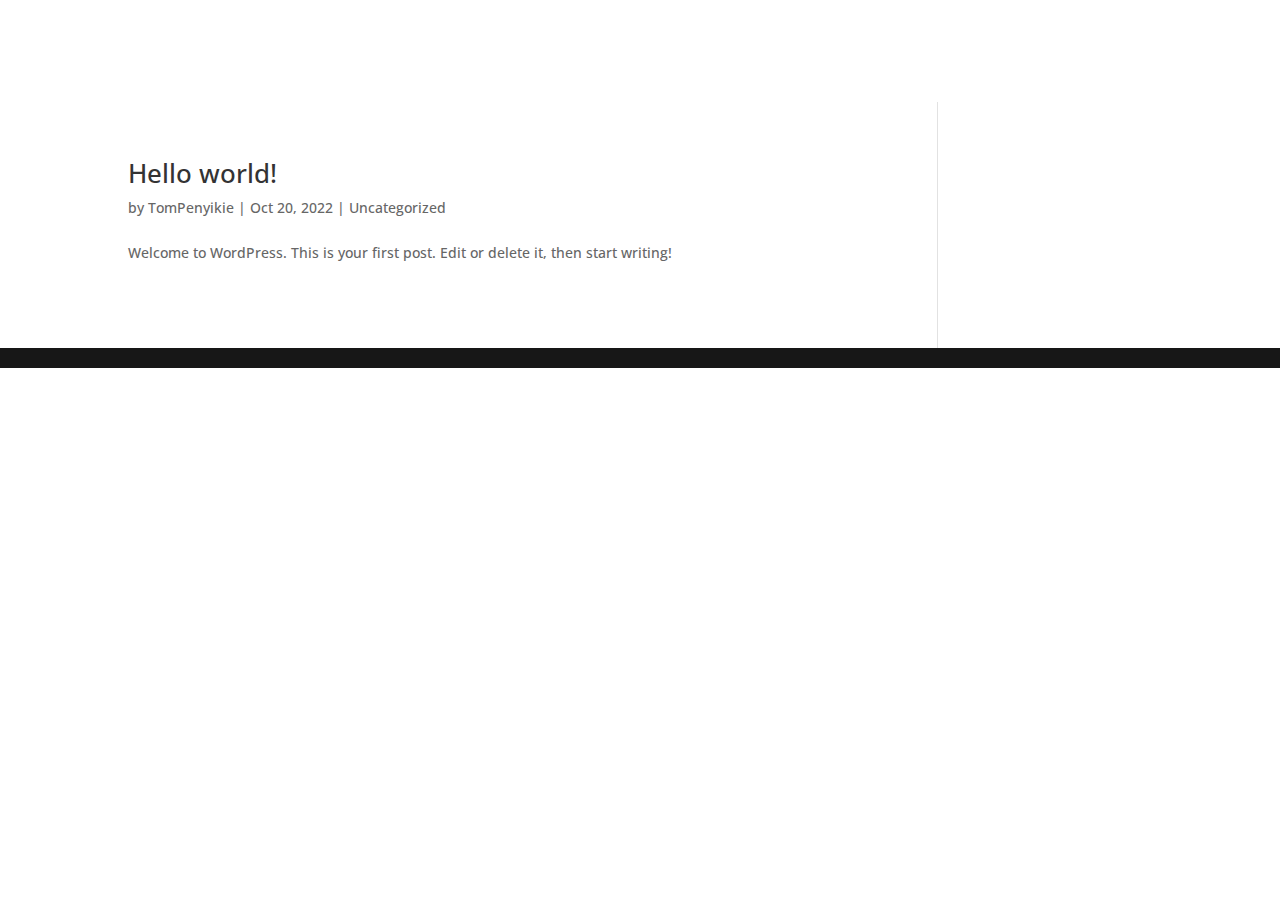
<file: author/tompenyikie/index.html>
<!DOCTYPE html>
<html lang="en-US">
<head>
	<meta charset="UTF-8">
<meta http-equiv="X-UA-Compatible" content="IE=edge">
	<link rel="pingback" href="./../../xmlrpc.php">

	<script type="text/javascript">document.documentElement.className = 'js';</script>
	
	<title>TomPenyikie | Tom Penyikie</title>
<meta name="robots" content="max-image-preview:large">
<script type="text/javascript">let jqueryParams=[],jQuery=function(r){return jqueryParams=[...jqueryParams,r],jQuery},$=function(r){return jqueryParams=[...jqueryParams,r],$};window.jQuery=jQuery,window.$=jQuery;let customHeadScripts=!1;jQuery.fn=jQuery.prototype={},$.fn=jQuery.prototype={},jQuery.noConflict=function(r){if(window.jQuery)return jQuery=window.jQuery,$=window.jQuery,customHeadScripts=!0,jQuery.noConflict},jQuery.ready=function(r){jqueryParams=[...jqueryParams,r]},$.ready=function(r){jqueryParams=[...jqueryParams,r]},jQuery.load=function(r){jqueryParams=[...jqueryParams,r]},$.load=function(r){jqueryParams=[...jqueryParams,r]},jQuery.fn.ready=function(r){jqueryParams=[...jqueryParams,r]},$.fn.ready=function(r){jqueryParams=[...jqueryParams,r]};</script><link rel="dns-prefetch" href="//fonts.googleapis.com">
<link rel="alternate" type="application/rss+xml" title="Tom Penyikie &raquo; Feed" href="./../../feed/index.html">
<link rel="alternate" type="application/rss+xml" title="Tom Penyikie &raquo; Comments Feed" href="./../../comments/feed/index.html">
<link rel="alternate" type="application/rss+xml" title="Tom Penyikie &raquo; Posts by TomPenyikie Feed" href="./feed/index.html">
<meta content="Divi v.4.17.4" name="generator">
<link rel="stylesheet" id="wp-block-library-css" href="./../../wp-includes/css/dist/block-library/style.min.css?ver=6.0.3" type="text/css" media="all">
<style id="wp-block-library-theme-inline-css" type="text/css">.wp-block-audio figcaption{color:#555;font-size:13px;text-align:center}.is-dark-theme .wp-block-audio figcaption{color:hsla(0,0%,100%,.65)}.wp-block-code{border:1px solid #ccc;border-radius:4px;font-family:Menlo,Consolas,monaco,monospace;padding:.8em 1em}.wp-block-embed figcaption{color:#555;font-size:13px;text-align:center}.is-dark-theme .wp-block-embed figcaption{color:hsla(0,0%,100%,.65)}.blocks-gallery-caption{color:#555;font-size:13px;text-align:center}.is-dark-theme .blocks-gallery-caption{color:hsla(0,0%,100%,.65)}.wp-block-image figcaption{color:#555;font-size:13px;text-align:center}.is-dark-theme .wp-block-image figcaption{color:hsla(0,0%,100%,.65)}.wp-block-pullquote{border-top:4px solid;border-bottom:4px solid;margin-bottom:1.75em;color:currentColor}.wp-block-pullquote__citation,.wp-block-pullquote cite,.wp-block-pullquote footer{color:currentColor;text-transform:uppercase;font-size:.8125em;font-style:normal}.wp-block-quote{border-left:.25em solid;margin:0 0 1.75em;padding-left:1em}.wp-block-quote cite,.wp-block-quote footer{color:currentColor;font-size:.8125em;position:relative;font-style:normal}.wp-block-quote.has-text-align-right{border-left:none;border-right:.25em solid;padding-left:0;padding-right:1em}.wp-block-quote.has-text-align-center{border:none;padding-left:0}.wp-block-quote.is-large,.wp-block-quote.is-style-large,.wp-block-quote.is-style-plain{border:none}.wp-block-search .wp-block-search__label{font-weight:700}:where(.wp-block-group.has-background){padding:1.25em 2.375em}.wp-block-separator.has-css-opacity{opacity:.4}.wp-block-separator{border:none;border-bottom:2px solid;margin-left:auto;margin-right:auto}.wp-block-separator.has-alpha-channel-opacity{opacity:1}.wp-block-separator:not(.is-style-wide):not(.is-style-dots){width:100px}.wp-block-separator.has-background:not(.is-style-dots){border-bottom:none;height:1px}.wp-block-separator.has-background:not(.is-style-wide):not(.is-style-dots){height:2px}.wp-block-table thead{border-bottom:3px solid}.wp-block-table tfoot{border-top:3px solid}.wp-block-table td,.wp-block-table th{padding:.5em;border:1px solid;word-break:normal}.wp-block-table figcaption{color:#555;font-size:13px;text-align:center}.is-dark-theme .wp-block-table figcaption{color:hsla(0,0%,100%,.65)}.wp-block-video figcaption{color:#555;font-size:13px;text-align:center}.is-dark-theme .wp-block-video figcaption{color:hsla(0,0%,100%,.65)}.wp-block-template-part.has-background{padding:1.25em 2.375em;margin-top:0;margin-bottom:0}</style>
<style id="global-styles-inline-css" type="text/css">body{--wp--preset--color--black: #000000;--wp--preset--color--cyan-bluish-gray: #abb8c3;--wp--preset--color--white: #ffffff;--wp--preset--color--pale-pink: #f78da7;--wp--preset--color--vivid-red: #cf2e2e;--wp--preset--color--luminous-vivid-orange: #ff6900;--wp--preset--color--luminous-vivid-amber: #fcb900;--wp--preset--color--light-green-cyan: #7bdcb5;--wp--preset--color--vivid-green-cyan: #00d084;--wp--preset--color--pale-cyan-blue: #8ed1fc;--wp--preset--color--vivid-cyan-blue: #0693e3;--wp--preset--color--vivid-purple: #9b51e0;--wp--preset--gradient--vivid-cyan-blue-to-vivid-purple: linear-gradient(135deg,rgba(6,147,227,1) 0%,rgb(155,81,224) 100%);--wp--preset--gradient--light-green-cyan-to-vivid-green-cyan: linear-gradient(135deg,rgb(122,220,180) 0%,rgb(0,208,130) 100%);--wp--preset--gradient--luminous-vivid-amber-to-luminous-vivid-orange: linear-gradient(135deg,rgba(252,185,0,1) 0%,rgba(255,105,0,1) 100%);--wp--preset--gradient--luminous-vivid-orange-to-vivid-red: linear-gradient(135deg,rgba(255,105,0,1) 0%,rgb(207,46,46) 100%);--wp--preset--gradient--very-light-gray-to-cyan-bluish-gray: linear-gradient(135deg,rgb(238,238,238) 0%,rgb(169,184,195) 100%);--wp--preset--gradient--cool-to-warm-spectrum: linear-gradient(135deg,rgb(74,234,220) 0%,rgb(151,120,209) 20%,rgb(207,42,186) 40%,rgb(238,44,130) 60%,rgb(251,105,98) 80%,rgb(254,248,76) 100%);--wp--preset--gradient--blush-light-purple: linear-gradient(135deg,rgb(255,206,236) 0%,rgb(152,150,240) 100%);--wp--preset--gradient--blush-bordeaux: linear-gradient(135deg,rgb(254,205,165) 0%,rgb(254,45,45) 50%,rgb(107,0,62) 100%);--wp--preset--gradient--luminous-dusk: linear-gradient(135deg,rgb(255,203,112) 0%,rgb(199,81,192) 50%,rgb(65,88,208) 100%);--wp--preset--gradient--pale-ocean: linear-gradient(135deg,rgb(255,245,203) 0%,rgb(182,227,212) 50%,rgb(51,167,181) 100%);--wp--preset--gradient--electric-grass: linear-gradient(135deg,rgb(202,248,128) 0%,rgb(113,206,126) 100%);--wp--preset--gradient--midnight: linear-gradient(135deg,rgb(2,3,129) 0%,rgb(40,116,252) 100%);--wp--preset--duotone--dark-grayscale: url('#wp-duotone-dark-grayscale');--wp--preset--duotone--grayscale: url('#wp-duotone-grayscale');--wp--preset--duotone--purple-yellow: url('#wp-duotone-purple-yellow');--wp--preset--duotone--blue-red: url('#wp-duotone-blue-red');--wp--preset--duotone--midnight: url('#wp-duotone-midnight');--wp--preset--duotone--magenta-yellow: url('#wp-duotone-magenta-yellow');--wp--preset--duotone--purple-green: url('#wp-duotone-purple-green');--wp--preset--duotone--blue-orange: url('#wp-duotone-blue-orange');--wp--preset--font-size--small: 13px;--wp--preset--font-size--medium: 20px;--wp--preset--font-size--large: 36px;--wp--preset--font-size--x-large: 42px;}body { margin: 0; }.wp-site-blocks > .alignleft { float: left; margin-right: 2em; }.wp-site-blocks > .alignright { float: right; margin-left: 2em; }.wp-site-blocks > .aligncenter { justify-content: center; margin-left: auto; margin-right: auto; }.has-black-color{color: var(--wp--preset--color--black) !important;}.has-cyan-bluish-gray-color{color: var(--wp--preset--color--cyan-bluish-gray) !important;}.has-white-color{color: var(--wp--preset--color--white) !important;}.has-pale-pink-color{color: var(--wp--preset--color--pale-pink) !important;}.has-vivid-red-color{color: var(--wp--preset--color--vivid-red) !important;}.has-luminous-vivid-orange-color{color: var(--wp--preset--color--luminous-vivid-orange) !important;}.has-luminous-vivid-amber-color{color: var(--wp--preset--color--luminous-vivid-amber) !important;}.has-light-green-cyan-color{color: var(--wp--preset--color--light-green-cyan) !important;}.has-vivid-green-cyan-color{color: var(--wp--preset--color--vivid-green-cyan) !important;}.has-pale-cyan-blue-color{color: var(--wp--preset--color--pale-cyan-blue) !important;}.has-vivid-cyan-blue-color{color: var(--wp--preset--color--vivid-cyan-blue) !important;}.has-vivid-purple-color{color: var(--wp--preset--color--vivid-purple) !important;}.has-black-background-color{background-color: var(--wp--preset--color--black) !important;}.has-cyan-bluish-gray-background-color{background-color: var(--wp--preset--color--cyan-bluish-gray) !important;}.has-white-background-color{background-color: var(--wp--preset--color--white) !important;}.has-pale-pink-background-color{background-color: var(--wp--preset--color--pale-pink) !important;}.has-vivid-red-background-color{background-color: var(--wp--preset--color--vivid-red) !important;}.has-luminous-vivid-orange-background-color{background-color: var(--wp--preset--color--luminous-vivid-orange) !important;}.has-luminous-vivid-amber-background-color{background-color: var(--wp--preset--color--luminous-vivid-amber) !important;}.has-light-green-cyan-background-color{background-color: var(--wp--preset--color--light-green-cyan) !important;}.has-vivid-green-cyan-background-color{background-color: var(--wp--preset--color--vivid-green-cyan) !important;}.has-pale-cyan-blue-background-color{background-color: var(--wp--preset--color--pale-cyan-blue) !important;}.has-vivid-cyan-blue-background-color{background-color: var(--wp--preset--color--vivid-cyan-blue) !important;}.has-vivid-purple-background-color{background-color: var(--wp--preset--color--vivid-purple) !important;}.has-black-border-color{border-color: var(--wp--preset--color--black) !important;}.has-cyan-bluish-gray-border-color{border-color: var(--wp--preset--color--cyan-bluish-gray) !important;}.has-white-border-color{border-color: var(--wp--preset--color--white) !important;}.has-pale-pink-border-color{border-color: var(--wp--preset--color--pale-pink) !important;}.has-vivid-red-border-color{border-color: var(--wp--preset--color--vivid-red) !important;}.has-luminous-vivid-orange-border-color{border-color: var(--wp--preset--color--luminous-vivid-orange) !important;}.has-luminous-vivid-amber-border-color{border-color: var(--wp--preset--color--luminous-vivid-amber) !important;}.has-light-green-cyan-border-color{border-color: var(--wp--preset--color--light-green-cyan) !important;}.has-vivid-green-cyan-border-color{border-color: var(--wp--preset--color--vivid-green-cyan) !important;}.has-pale-cyan-blue-border-color{border-color: var(--wp--preset--color--pale-cyan-blue) !important;}.has-vivid-cyan-blue-border-color{border-color: var(--wp--preset--color--vivid-cyan-blue) !important;}.has-vivid-purple-border-color{border-color: var(--wp--preset--color--vivid-purple) !important;}.has-vivid-cyan-blue-to-vivid-purple-gradient-background{background: var(--wp--preset--gradient--vivid-cyan-blue-to-vivid-purple) !important;}.has-light-green-cyan-to-vivid-green-cyan-gradient-background{background: var(--wp--preset--gradient--light-green-cyan-to-vivid-green-cyan) !important;}.has-luminous-vivid-amber-to-luminous-vivid-orange-gradient-background{background: var(--wp--preset--gradient--luminous-vivid-amber-to-luminous-vivid-orange) !important;}.has-luminous-vivid-orange-to-vivid-red-gradient-background{background: var(--wp--preset--gradient--luminous-vivid-orange-to-vivid-red) !important;}.has-very-light-gray-to-cyan-bluish-gray-gradient-background{background: var(--wp--preset--gradient--very-light-gray-to-cyan-bluish-gray) !important;}.has-cool-to-warm-spectrum-gradient-background{background: var(--wp--preset--gradient--cool-to-warm-spectrum) !important;}.has-blush-light-purple-gradient-background{background: var(--wp--preset--gradient--blush-light-purple) !important;}.has-blush-bordeaux-gradient-background{background: var(--wp--preset--gradient--blush-bordeaux) !important;}.has-luminous-dusk-gradient-background{background: var(--wp--preset--gradient--luminous-dusk) !important;}.has-pale-ocean-gradient-background{background: var(--wp--preset--gradient--pale-ocean) !important;}.has-electric-grass-gradient-background{background: var(--wp--preset--gradient--electric-grass) !important;}.has-midnight-gradient-background{background: var(--wp--preset--gradient--midnight) !important;}.has-small-font-size{font-size: var(--wp--preset--font-size--small) !important;}.has-medium-font-size{font-size: var(--wp--preset--font-size--medium) !important;}.has-large-font-size{font-size: var(--wp--preset--font-size--large) !important;}.has-x-large-font-size{font-size: var(--wp--preset--font-size--x-large) !important;}</style>
<link rel="stylesheet" id="et-divi-open-sans-css" href="https://fonts.googleapis.com/css?family=Open+Sans:300italic,400italic,600italic,700italic,800italic,400,300,600,700,800&#038;subset=latin,latin-ext&#038;display=swap" type="text/css" media="all">
<style id="divi-style-inline-inline-css" type="text/css">/*!
Theme Name: Divi
Theme URI: http://www.elegantthemes.com/gallery/divi/
Version: 4.17.4
Description: Smart. Flexible. Beautiful. Divi is the most powerful theme in our collection.
Author: Elegant Themes
Author URI: http://www.elegantthemes.com
License: GNU General Public License v2
License URI: http://www.gnu.org/licenses/gpl-2.0.html
*/

a,abbr,acronym,address,applet,b,big,blockquote,body,center,cite,code,dd,del,dfn,div,dl,dt,em,fieldset,font,form,h1,h2,h3,h4,h5,h6,html,i,iframe,img,ins,kbd,label,legend,li,object,ol,p,pre,q,s,samp,small,span,strike,strong,sub,sup,tt,u,ul,var{margin:0;padding:0;border:0;outline:0;font-size:100%;-ms-text-size-adjust:100%;-webkit-text-size-adjust:100%;vertical-align:baseline;background:transparent}body{line-height:1}ol,ul{list-style:none}blockquote,q{quotes:none}blockquote:after,blockquote:before,q:after,q:before{content:"";content:none}blockquote{margin:20px 0 30px;border-left:5px solid;padding-left:20px}:focus{outline:0}del{text-decoration:line-through}pre{overflow:auto;padding:10px}figure{margin:0}table{border-collapse:collapse;border-spacing:0}article,aside,footer,header,hgroup,nav,section{display:block}body{font-family:Open Sans,Arial,sans-serif;font-size:14px;color:#666;background-color:#fff;line-height:1.7em;font-weight:500;-webkit-font-smoothing:antialiased;-moz-osx-font-smoothing:grayscale}body.page-template-page-template-blank-php #page-container{padding-top:0!important}body.et_cover_background{background-size:cover!important;background-position:top!important;background-repeat:no-repeat!important;background-attachment:fixed}a{color:#2ea3f2}a,a:hover{text-decoration:none}p{padding-bottom:1em}p:not(.has-background):last-of-type{padding-bottom:0}p.et_normal_padding{padding-bottom:1em}strong{font-weight:700}cite,em,i{font-style:italic}code,pre{font-family:Courier New,monospace;margin-bottom:10px}ins{text-decoration:none}sub,sup{height:0;line-height:1;position:relative;vertical-align:baseline}sup{bottom:.8em}sub{top:.3em}dl{margin:0 0 1.5em}dl dt{font-weight:700}dd{margin-left:1.5em}blockquote p{padding-bottom:0}embed,iframe,object,video{max-width:100%}h1,h2,h3,h4,h5,h6{color:#333;padding-bottom:10px;line-height:1em;font-weight:500}h1 a,h2 a,h3 a,h4 a,h5 a,h6 a{color:inherit}h1{font-size:30px}h2{font-size:26px}h3{font-size:22px}h4{font-size:18px}h5{font-size:16px}h6{font-size:14px}input{-webkit-appearance:none}input[type=checkbox]{-webkit-appearance:checkbox}input[type=radio]{-webkit-appearance:radio}input.text,input.title,input[type=email],input[type=password],input[type=tel],input[type=text],select,textarea{background-color:#fff;border:1px solid #bbb;padding:2px;color:#4e4e4e}input.text:focus,input.title:focus,input[type=text]:focus,select:focus,textarea:focus{border-color:#2d3940;color:#3e3e3e}input.text,input.title,input[type=text],select,textarea{margin:0}textarea{padding:4px}button,input,select,textarea{font-family:inherit}img{max-width:100%;height:auto}.clear{clear:both}br.clear{margin:0;padding:0}.pagination{clear:both}#et_search_icon:hover,.et-social-icon a:hover,.et_password_protected_form .et_submit_button,.form-submit .et_pb_buttontton.alt.disabled,.nav-single a,.posted_in a{color:#2ea3f2}.et-search-form,blockquote{border-color:#2ea3f2}#main-content{background-color:#fff}.container{width:80%;max-width:1080px;margin:auto;position:relative}body:not(.et-tb) #main-content .container,body:not(.et-tb-has-header) #main-content .container{padding-top:58px}.et_full_width_page #main-content .container:before{display:none}.main_title{margin-bottom:20px}.et_password_protected_form .et_submit_button:hover,.form-submit .et_pb_button:hover{background:rgba(0,0,0,.05)}.et_button_icon_visible .et_pb_button{padding-right:2em;padding-left:.7em}.et_button_icon_visible .et_pb_button:after{opacity:1;margin-left:0}.et_button_left .et_pb_button:hover:after{left:.15em}.et_button_left .et_pb_button:after{margin-left:0;left:1em}.et_button_icon_visible.et_button_left .et_pb_button,.et_button_left .et_pb_button:hover,.et_button_left .et_pb_module .et_pb_button:hover{padding-left:2em;padding-right:.7em}.et_button_icon_visible.et_button_left .et_pb_button:after,.et_button_left .et_pb_button:hover:after{left:.15em}.et_password_protected_form .et_submit_button:hover,.form-submit .et_pb_button:hover{padding:.3em 1em}.et_button_no_icon .et_pb_button:after{display:none}.et_button_no_icon.et_button_icon_visible.et_button_left .et_pb_button,.et_button_no_icon.et_button_left .et_pb_button:hover,.et_button_no_icon .et_pb_button,.et_button_no_icon .et_pb_button:hover{padding:.3em 1em!important}.et_button_custom_icon .et_pb_button:after{line-height:1.7em}.et_button_custom_icon.et_button_icon_visible .et_pb_button:after,.et_button_custom_icon .et_pb_button:hover:after{margin-left:.3em}#left-area .post_format-post-format-gallery .wp-block-gallery:first-of-type{padding:0;margin-bottom:-16px}.entry-content table:not(.variations){border:1px solid #eee;margin:0 0 15px;text-align:left;width:100%}.entry-content thead th,.entry-content tr th{color:#555;font-weight:700;padding:9px 24px}.entry-content tr td{border-top:1px solid #eee;padding:6px 24px}#left-area ul,.entry-content ul,.et-l--body ul,.et-l--footer ul,.et-l--header ul{list-style-type:disc;padding:0 0 23px 1em;line-height:26px}#left-area ol,.entry-content ol,.et-l--body ol,.et-l--footer ol,.et-l--header ol{list-style-type:decimal;list-style-position:inside;padding:0 0 23px;line-height:26px}#left-area ul li ul,.entry-content ul li ol{padding:2px 0 2px 20px}#left-area ol li ul,.entry-content ol li ol,.et-l--body ol li ol,.et-l--footer ol li ol,.et-l--header ol li ol{padding:2px 0 2px 35px}#left-area ul.wp-block-gallery{display:-webkit-box;display:-ms-flexbox;display:flex;-ms-flex-wrap:wrap;flex-wrap:wrap;list-style-type:none;padding:0}#left-area ul.products{padding:0!important;line-height:1.7!important;list-style:none!important}.gallery-item a{display:block}.gallery-caption,.gallery-item a{width:90%}#wpadminbar{z-index:100001}#left-area .post-meta{font-size:14px;padding-bottom:15px}#left-area .post-meta a{text-decoration:none;color:#666}#left-area .et_featured_image{padding-bottom:7px}.single .post{padding-bottom:25px}body.single .et_audio_content{margin-bottom:-6px}.nav-single a{text-decoration:none;color:#2ea3f2;font-size:14px;font-weight:400}.nav-previous{float:left}.nav-next{float:right}.et_password_protected_form p input{background-color:#eee;border:none!important;width:100%!important;border-radius:0!important;font-size:14px;color:#999!important;padding:16px!important;-webkit-box-sizing:border-box;box-sizing:border-box}.et_password_protected_form label{display:none}.et_password_protected_form .et_submit_button{font-family:inherit;display:block;float:right;margin:8px auto 0;cursor:pointer}.post-password-required p.nocomments.container{max-width:100%}.post-password-required p.nocomments.container:before{display:none}.aligncenter,div.post .new-post .aligncenter{display:block;margin-left:auto;margin-right:auto}.wp-caption{border:1px solid #ddd;text-align:center;background-color:#f3f3f3;margin-bottom:10px;max-width:96%;padding:8px}.wp-caption.alignleft{margin:0 30px 20px 0}.wp-caption.alignright{margin:0 0 20px 30px}.wp-caption img{margin:0;padding:0;border:0}.wp-caption p.wp-caption-text{font-size:12px;padding:0 4px 5px;margin:0}.alignright{float:right}.alignleft{float:left}img.alignleft{display:inline;float:left;margin-right:15px}img.alignright{display:inline;float:right;margin-left:15px}.page.et_pb_pagebuilder_layout #main-content{background-color:transparent}body #main-content .et_builder_inner_content>h1,body #main-content .et_builder_inner_content>h2,body #main-content .et_builder_inner_content>h3,body #main-content .et_builder_inner_content>h4,body #main-content .et_builder_inner_content>h5,body #main-content .et_builder_inner_content>h6{line-height:1.4em}body #main-content .et_builder_inner_content>p{line-height:1.7em}.wp-block-pullquote{margin:20px 0 30px}.wp-block-pullquote.has-background blockquote{border-left:none}.wp-block-group.has-background{padding:1.5em 1.5em .5em}@media (min-width:981px){#left-area{width:79.125%;padding-bottom:23px}#main-content .container:before{content:"";position:absolute;top:0;height:100%;width:1px;background-color:#e2e2e2}.et_full_width_page #left-area,.et_no_sidebar #left-area{float:none;width:100%!important}.et_full_width_page #left-area{padding-bottom:0}.et_no_sidebar #main-content .container:before{display:none}}@media (max-width:980px){#page-container{padding-top:80px}.et-tb #page-container,.et-tb-has-header #page-container{padding-top:0!important}#left-area,#sidebar{width:100%!important}#main-content .container:before{display:none!important}.et_full_width_page .et_gallery_item:nth-child(4n+1){clear:none}}@media print{#page-container{padding-top:0!important}}#wp-admin-bar-et-use-visual-builder a:before{font-family:ETmodules!important;content:"\e625";font-size:30px!important;width:28px;margin-top:-3px;color:#974df3!important}#wp-admin-bar-et-use-visual-builder:hover a:before{color:#fff!important}#wp-admin-bar-et-use-visual-builder:hover a,#wp-admin-bar-et-use-visual-builder a:hover{transition:background-color .5s ease;-webkit-transition:background-color .5s ease;-moz-transition:background-color .5s ease;background-color:#7e3bd0!important;color:#fff!important}* html .clearfix,:first-child+html .clearfix{zoom:1}.iphone .et_pb_section_video_bg video::-webkit-media-controls-start-playback-button{display:none!important;-webkit-appearance:none}.et_mobile_device .et_pb_section_parallax .et_pb_parallax_css{background-attachment:scroll}.et-social-facebook a.icon:before{content:"\e093"}.et-social-twitter a.icon:before{content:"\e094"}.et-social-google-plus a.icon:before{content:"\e096"}.et-social-instagram a.icon:before{content:"\e09a"}.et-social-rss a.icon:before{content:"\e09e"}.ai1ec-single-event:after{content:" ";display:table;clear:both}.evcal_event_details .evcal_evdata_cell .eventon_details_shading_bot.eventon_details_shading_bot{z-index:3}.wp-block-divi-layout{margin-bottom:1em}*{-webkit-box-sizing:border-box;box-sizing:border-box}#et-info-email:before,#et-info-phone:before,#et_search_icon:before,.comment-reply-link:after,.et-cart-info span:before,.et-pb-arrow-next:before,.et-pb-arrow-prev:before,.et-social-icon a:before,.et_audio_container .mejs-playpause-button button:before,.et_audio_container .mejs-volume-button button:before,.et_overlay:before,.et_password_protected_form .et_submit_button:after,.et_pb_button:after,.et_pb_contact_reset:after,.et_pb_contact_submit:after,.et_pb_font_icon:before,.et_pb_newsletter_button:after,.et_pb_pricing_table_button:after,.et_pb_promo_button:after,.et_pb_testimonial:before,.et_pb_toggle_title:before,.form-submit .et_pb_button:after,.mobile_menu_bar:before,a.et_pb_more_button:after{font-family:ETmodules!important;speak:none;font-style:normal;font-weight:400;-webkit-font-feature-settings:normal;font-feature-settings:normal;font-variant:normal;text-transform:none;line-height:1;-webkit-font-smoothing:antialiased;-moz-osx-font-smoothing:grayscale;text-shadow:0 0;direction:ltr}.et-pb-icon,.et_pb_custom_button_icon.et_pb_button:after,.et_pb_login .et_pb_custom_button_icon.et_pb_button:after,.et_pb_woo_custom_button_icon .button.et_pb_custom_button_icon.et_pb_button:after,.et_pb_woo_custom_button_icon .button.et_pb_custom_button_icon.et_pb_button:hover:after{content:attr(data-icon)}.et-pb-icon{font-family:ETmodules;speak:none;font-weight:400;-webkit-font-feature-settings:normal;font-feature-settings:normal;font-variant:normal;text-transform:none;line-height:1;-webkit-font-smoothing:antialiased;font-size:96px;font-style:normal;display:inline-block;-webkit-box-sizing:border-box;box-sizing:border-box;direction:ltr}#et-ajax-saving{display:none;-webkit-transition:background .3s,-webkit-box-shadow .3s;transition:background .3s,-webkit-box-shadow .3s;transition:background .3s,box-shadow .3s;transition:background .3s,box-shadow .3s,-webkit-box-shadow .3s;-webkit-box-shadow:rgba(0,139,219,.247059) 0 0 60px;box-shadow:0 0 60px rgba(0,139,219,.247059);position:fixed;top:50%;left:50%;width:50px;height:50px;background:#fff;border-radius:50px;margin:-25px 0 0 -25px;z-index:999999;text-align:center}#et-ajax-saving img{margin:9px}.et-safe-mode-indicator,.et-safe-mode-indicator:focus,.et-safe-mode-indicator:hover{-webkit-box-shadow:0 5px 10px rgba(41,196,169,.15);box-shadow:0 5px 10px rgba(41,196,169,.15);background:#29c4a9;color:#fff;font-size:14px;font-weight:600;padding:12px;line-height:16px;border-radius:3px;position:fixed;bottom:30px;right:30px;z-index:999999;text-decoration:none;font-family:Open Sans,sans-serif;-webkit-font-smoothing:antialiased;-moz-osx-font-smoothing:grayscale}.et_pb_button{font-size:20px;font-weight:500;padding:.3em 1em;line-height:1.7em!important;background-color:transparent;background-size:cover;background-position:50%;background-repeat:no-repeat;border:2px solid;border-radius:3px;-webkit-transition-duration:.2s;transition-duration:.2s;-webkit-transition-property:all!important;transition-property:all!important}.et_pb_button,.et_pb_button_inner{position:relative}.et_pb_button:hover,.et_pb_module .et_pb_button:hover{border:2px solid transparent;padding:.3em 2em .3em .7em}.et_pb_button:hover{background-color:hsla(0,0%,100%,.2)}.et_pb_bg_layout_light.et_pb_button:hover,.et_pb_bg_layout_light .et_pb_button:hover{background-color:rgba(0,0,0,.05)}.et_pb_button:after,.et_pb_button:before{font-size:32px;line-height:1em;content:"\35";opacity:0;position:absolute;margin-left:-1em;-webkit-transition:all .2s;transition:all .2s;text-transform:none;-webkit-font-feature-settings:"kern" off;font-feature-settings:"kern" off;font-variant:none;font-style:normal;font-weight:400;text-shadow:none}.et_pb_button.et_hover_enabled:hover:after,.et_pb_button.et_pb_hovered:hover:after{-webkit-transition:none!important;transition:none!important}.et_pb_button:before{display:none}.et_pb_button:hover:after{opacity:1;margin-left:0}.et_pb_column_1_3 h1,.et_pb_column_1_4 h1,.et_pb_column_1_5 h1,.et_pb_column_1_6 h1,.et_pb_column_2_5 h1{font-size:26px}.et_pb_column_1_3 h2,.et_pb_column_1_4 h2,.et_pb_column_1_5 h2,.et_pb_column_1_6 h2,.et_pb_column_2_5 h2{font-size:23px}.et_pb_column_1_3 h3,.et_pb_column_1_4 h3,.et_pb_column_1_5 h3,.et_pb_column_1_6 h3,.et_pb_column_2_5 h3{font-size:20px}.et_pb_column_1_3 h4,.et_pb_column_1_4 h4,.et_pb_column_1_5 h4,.et_pb_column_1_6 h4,.et_pb_column_2_5 h4{font-size:18px}.et_pb_column_1_3 h5,.et_pb_column_1_4 h5,.et_pb_column_1_5 h5,.et_pb_column_1_6 h5,.et_pb_column_2_5 h5{font-size:16px}.et_pb_column_1_3 h6,.et_pb_column_1_4 h6,.et_pb_column_1_5 h6,.et_pb_column_1_6 h6,.et_pb_column_2_5 h6{font-size:15px}.et_pb_bg_layout_dark,.et_pb_bg_layout_dark h1,.et_pb_bg_layout_dark h2,.et_pb_bg_layout_dark h3,.et_pb_bg_layout_dark h4,.et_pb_bg_layout_dark h5,.et_pb_bg_layout_dark h6{color:#fff!important}.et_pb_module.et_pb_text_align_left{text-align:left}.et_pb_module.et_pb_text_align_center{text-align:center}.et_pb_module.et_pb_text_align_right{text-align:right}.et_pb_module.et_pb_text_align_justified{text-align:justify}.clearfix:after{visibility:hidden;display:block;font-size:0;content:" ";clear:both;height:0}.et_pb_bg_layout_light .et_pb_more_button{color:#2ea3f2}.et_builder_inner_content{position:relative;z-index:1}header .et_builder_inner_content{z-index:2}.et_pb_css_mix_blend_mode_passthrough{mix-blend-mode:unset!important}.et_pb_image_container{margin:-20px -20px 29px}.et_pb_module_inner{position:relative}.et_hover_enabled_preview{z-index:2}.et_hover_enabled:hover{position:relative;z-index:2}.et_pb_all_tabs,.et_pb_module,.et_pb_posts_nav a,.et_pb_tab,.et_pb_with_background{position:relative;background-size:cover;background-position:50%;background-repeat:no-repeat}.et_pb_background_mask,.et_pb_background_pattern{bottom:0;left:0;position:absolute;right:0;top:0}.et_pb_background_mask{background-size:calc(100% + 2px) calc(100% + 2px);background-repeat:no-repeat;background-position:50%;overflow:hidden}.et_pb_background_pattern{background-position:0 0;background-repeat:repeat}.et_pb_with_border{position:relative;border:0 solid #333}.post-password-required .et_pb_row{padding:0;width:100%}.post-password-required .et_password_protected_form{min-height:0}body.et_pb_pagebuilder_layout.et_pb_show_title .post-password-required .et_password_protected_form h1,body:not(.et_pb_pagebuilder_layout) .post-password-required .et_password_protected_form h1{display:none}.et_pb_no_bg{padding:0!important}.et_overlay.et_pb_inline_icon:before,.et_pb_inline_icon:before{content:attr(data-icon)}.et_pb_more_button{color:inherit;text-shadow:none;text-decoration:none;display:inline-block;margin-top:20px}.et_parallax_bg_wrap{overflow:hidden;position:absolute;top:0;right:0;bottom:0;left:0}.et_parallax_bg{background-repeat:no-repeat;background-position:top;background-size:cover;position:absolute;bottom:0;left:0;width:100%;height:100%;display:block}.et_parallax_bg.et_parallax_bg__hover,.et_parallax_bg.et_parallax_bg_phone,.et_parallax_bg.et_parallax_bg_tablet,.et_parallax_gradient.et_parallax_gradient__hover,.et_parallax_gradient.et_parallax_gradient_phone,.et_parallax_gradient.et_parallax_gradient_tablet,.et_pb_section_parallax_hover:hover .et_parallax_bg:not(.et_parallax_bg__hover),.et_pb_section_parallax_hover:hover .et_parallax_gradient:not(.et_parallax_gradient__hover){display:none}.et_pb_section_parallax_hover:hover .et_parallax_bg.et_parallax_bg__hover,.et_pb_section_parallax_hover:hover .et_parallax_gradient.et_parallax_gradient__hover{display:block}.et_parallax_gradient{bottom:0;display:block;left:0;position:absolute;right:0;top:0}.et_pb_module.et_pb_section_parallax,.et_pb_posts_nav a.et_pb_section_parallax,.et_pb_tab.et_pb_section_parallax{position:relative}.et_pb_section_parallax .et_pb_parallax_css,.et_pb_slides .et_parallax_bg.et_pb_parallax_css{background-attachment:fixed}body.et-bfb .et_pb_section_parallax .et_pb_parallax_css,body.et-bfb .et_pb_slides .et_parallax_bg.et_pb_parallax_css{background-attachment:scroll;bottom:auto}.et_pb_section_parallax.et_pb_column .et_pb_module,.et_pb_section_parallax.et_pb_row .et_pb_column,.et_pb_section_parallax.et_pb_row .et_pb_module{z-index:9;position:relative}.et_pb_more_button:hover:after{opacity:1;margin-left:0}.et_pb_preload .et_pb_section_video_bg,.et_pb_preload>div{visibility:hidden}.et_pb_preload,.et_pb_section.et_pb_section_video.et_pb_preload{position:relative;background:#464646!important}.et_pb_preload:before{content:"";position:absolute;top:50%;left:50%;background:url(./../../wp-content/themes/Divi/includes/builder/styles/images/preloader.gif) no-repeat;border-radius:32px;width:32px;height:32px;margin:-16px 0 0 -16px}.box-shadow-overlay{position:absolute;top:0;left:0;width:100%;height:100%;z-index:10;pointer-events:none}.et_pb_section>.box-shadow-overlay~.et_pb_row{z-index:11}body.safari .section_has_divider{will-change:transform}.et_pb_row>.box-shadow-overlay{z-index:8}.has-box-shadow-overlay{position:relative}.et_clickable{cursor:pointer}.screen-reader-text{border:0;clip:rect(1px,1px,1px,1px);-webkit-clip-path:inset(50%);clip-path:inset(50%);height:1px;margin:-1px;overflow:hidden;padding:0;position:absolute!important;width:1px;word-wrap:normal!important}.et_multi_view_hidden,.et_multi_view_hidden_image{display:none!important}@keyframes multi-view-image-fade{0%{opacity:0}10%{opacity:.1}20%{opacity:.2}30%{opacity:.3}40%{opacity:.4}50%{opacity:.5}60%{opacity:.6}70%{opacity:.7}80%{opacity:.8}90%{opacity:.9}to{opacity:1}}.et_multi_view_image__loading{visibility:hidden}.et_multi_view_image__loaded{-webkit-animation:multi-view-image-fade .5s;animation:multi-view-image-fade .5s}#et-pb-motion-effects-offset-tracker{visibility:hidden!important;opacity:0;position:absolute;top:0;left:0}.et-pb-before-scroll-animation{opacity:0}header.et-l.et-l--header:after{clear:both;display:block;content:""}.et_pb_module{-webkit-animation-timing-function:linear;animation-timing-function:linear;-webkit-animation-duration:.2s;animation-duration:.2s}@-webkit-keyframes fadeBottom{0%{opacity:0;-webkit-transform:translateY(10%);transform:translateY(10%)}to{opacity:1;-webkit-transform:translateY(0);transform:translateY(0)}}@keyframes fadeBottom{0%{opacity:0;-webkit-transform:translateY(10%);transform:translateY(10%)}to{opacity:1;-webkit-transform:translateY(0);transform:translateY(0)}}@-webkit-keyframes fadeLeft{0%{opacity:0;-webkit-transform:translateX(-10%);transform:translateX(-10%)}to{opacity:1;-webkit-transform:translateX(0);transform:translateX(0)}}@keyframes fadeLeft{0%{opacity:0;-webkit-transform:translateX(-10%);transform:translateX(-10%)}to{opacity:1;-webkit-transform:translateX(0);transform:translateX(0)}}@-webkit-keyframes fadeRight{0%{opacity:0;-webkit-transform:translateX(10%);transform:translateX(10%)}to{opacity:1;-webkit-transform:translateX(0);transform:translateX(0)}}@keyframes fadeRight{0%{opacity:0;-webkit-transform:translateX(10%);transform:translateX(10%)}to{opacity:1;-webkit-transform:translateX(0);transform:translateX(0)}}@-webkit-keyframes fadeTop{0%{opacity:0;-webkit-transform:translateY(-10%);transform:translateY(-10%)}to{opacity:1;-webkit-transform:translateX(0);transform:translateX(0)}}@keyframes fadeTop{0%{opacity:0;-webkit-transform:translateY(-10%);transform:translateY(-10%)}to{opacity:1;-webkit-transform:translateX(0);transform:translateX(0)}}@-webkit-keyframes fadeIn{0%{opacity:0}to{opacity:1}}@keyframes fadeIn{0%{opacity:0}to{opacity:1}}.et-waypoint:not(.et_pb_counters){opacity:0}@media (min-width:981px){.et_pb_section.et_section_specialty div.et_pb_row .et_pb_column .et_pb_column .et_pb_module.et-last-child,.et_pb_section.et_section_specialty div.et_pb_row .et_pb_column .et_pb_column .et_pb_module:last-child,.et_pb_section.et_section_specialty div.et_pb_row .et_pb_column .et_pb_row_inner .et_pb_column .et_pb_module.et-last-child,.et_pb_section.et_section_specialty div.et_pb_row .et_pb_column .et_pb_row_inner .et_pb_column .et_pb_module:last-child,.et_pb_section div.et_pb_row .et_pb_column .et_pb_module.et-last-child,.et_pb_section div.et_pb_row .et_pb_column .et_pb_module:last-child{margin-bottom:0}}@media (max-width:980px){.et_overlay.et_pb_inline_icon_tablet:before,.et_pb_inline_icon_tablet:before{content:attr(data-icon-tablet)}.et_parallax_bg.et_parallax_bg_tablet_exist,.et_parallax_gradient.et_parallax_gradient_tablet_exist{display:none}.et_parallax_bg.et_parallax_bg_tablet,.et_parallax_gradient.et_parallax_gradient_tablet{display:block}.et_pb_column .et_pb_module{margin-bottom:30px}.et_pb_row .et_pb_column .et_pb_module.et-last-child,.et_pb_row .et_pb_column .et_pb_module:last-child,.et_section_specialty .et_pb_row .et_pb_column .et_pb_module.et-last-child,.et_section_specialty .et_pb_row .et_pb_column .et_pb_module:last-child{margin-bottom:0}.et_pb_more_button{display:inline-block!important}.et_pb_bg_layout_light_tablet.et_pb_button,.et_pb_bg_layout_light_tablet.et_pb_module.et_pb_button,.et_pb_bg_layout_light_tablet .et_pb_more_button{color:#2ea3f2}.et_pb_bg_layout_light_tablet .et_pb_forgot_password a{color:#666}.et_pb_bg_layout_light_tablet h1,.et_pb_bg_layout_light_tablet h2,.et_pb_bg_layout_light_tablet h3,.et_pb_bg_layout_light_tablet h4,.et_pb_bg_layout_light_tablet h5,.et_pb_bg_layout_light_tablet h6{color:#333!important}.et_pb_module .et_pb_bg_layout_light_tablet.et_pb_button{color:#2ea3f2!important}.et_pb_bg_layout_light_tablet{color:#666!important}.et_pb_bg_layout_dark_tablet,.et_pb_bg_layout_dark_tablet h1,.et_pb_bg_layout_dark_tablet h2,.et_pb_bg_layout_dark_tablet h3,.et_pb_bg_layout_dark_tablet h4,.et_pb_bg_layout_dark_tablet h5,.et_pb_bg_layout_dark_tablet h6{color:#fff!important}.et_pb_bg_layout_dark_tablet.et_pb_button,.et_pb_bg_layout_dark_tablet.et_pb_module.et_pb_button,.et_pb_bg_layout_dark_tablet .et_pb_more_button{color:inherit}.et_pb_bg_layout_dark_tablet .et_pb_forgot_password a{color:#fff}.et_pb_module.et_pb_text_align_left-tablet{text-align:left}.et_pb_module.et_pb_text_align_center-tablet{text-align:center}.et_pb_module.et_pb_text_align_right-tablet{text-align:right}.et_pb_module.et_pb_text_align_justified-tablet{text-align:justify}}@media (max-width:767px){.et_pb_more_button{display:inline-block!important}.et_overlay.et_pb_inline_icon_phone:before,.et_pb_inline_icon_phone:before{content:attr(data-icon-phone)}.et_parallax_bg.et_parallax_bg_phone_exist,.et_parallax_gradient.et_parallax_gradient_phone_exist{display:none}.et_parallax_bg.et_parallax_bg_phone,.et_parallax_gradient.et_parallax_gradient_phone{display:block}.et-hide-mobile{display:none!important}.et_pb_bg_layout_light_phone.et_pb_button,.et_pb_bg_layout_light_phone.et_pb_module.et_pb_button,.et_pb_bg_layout_light_phone .et_pb_more_button{color:#2ea3f2}.et_pb_bg_layout_light_phone .et_pb_forgot_password a{color:#666}.et_pb_bg_layout_light_phone h1,.et_pb_bg_layout_light_phone h2,.et_pb_bg_layout_light_phone h3,.et_pb_bg_layout_light_phone h4,.et_pb_bg_layout_light_phone h5,.et_pb_bg_layout_light_phone h6{color:#333!important}.et_pb_module .et_pb_bg_layout_light_phone.et_pb_button{color:#2ea3f2!important}.et_pb_bg_layout_light_phone{color:#666!important}.et_pb_bg_layout_dark_phone,.et_pb_bg_layout_dark_phone h1,.et_pb_bg_layout_dark_phone h2,.et_pb_bg_layout_dark_phone h3,.et_pb_bg_layout_dark_phone h4,.et_pb_bg_layout_dark_phone h5,.et_pb_bg_layout_dark_phone h6{color:#fff!important}.et_pb_bg_layout_dark_phone.et_pb_button,.et_pb_bg_layout_dark_phone.et_pb_module.et_pb_button,.et_pb_bg_layout_dark_phone .et_pb_more_button{color:inherit}.et_pb_module .et_pb_bg_layout_dark_phone.et_pb_button{color:#fff!important}.et_pb_bg_layout_dark_phone .et_pb_forgot_password a{color:#fff}.et_pb_module.et_pb_text_align_left-phone{text-align:left}.et_pb_module.et_pb_text_align_center-phone{text-align:center}.et_pb_module.et_pb_text_align_right-phone{text-align:right}.et_pb_module.et_pb_text_align_justified-phone{text-align:justify}}@media (max-width:479px){a.et_pb_more_button{display:block}}@media (min-width:768px) and (max-width:980px){[data-et-multi-view-load-tablet-hidden=true]:not(.et_multi_view_swapped){display:none!important}}@media (max-width:767px){[data-et-multi-view-load-phone-hidden=true]:not(.et_multi_view_swapped){display:none!important}}.et_pb_menu.et_pb_menu--style-inline_centered_logo .et_pb_menu__menu nav ul{-webkit-box-pack:center;-ms-flex-pack:center;justify-content:center}@-webkit-keyframes multi-view-image-fade{0%{-webkit-transform:scale(1);transform:scale(1);opacity:1}50%{-webkit-transform:scale(1.01);transform:scale(1.01);opacity:1}to{-webkit-transform:scale(1);transform:scale(1);opacity:1}}</style>
<style id="divi-dynamic-critical-inline-css" type="text/css">@font-face{font-family:ETmodules;font-display:block;src:url(./../../wp-content/themes/Divi/core/admin/fonts/modules/base/modules.eot);src:url(./../../wp-content/themes/Divi/core/admin/fonts/modules/base/modules.eot?#iefix) format("embedded-opentype"),url(./../../wp-content/themes/Divi/core/admin/fonts/modules/base/modules.ttf) format("truetype"),url(./../../wp-content/themes/Divi/core/admin/fonts/modules/base/modules.woff) format("woff"),url(./../../wp-content/themes/Divi/core/admin/fonts/modules/base/modules.svg#ETmodules) format("svg");font-weight:400;font-style:normal}
.et_audio_content,.et_link_content,.et_quote_content{background-color:#2ea3f2}.et_pb_post .et-pb-controllers a{margin-bottom:10px}.format-gallery .et-pb-controllers{bottom:0}.et_pb_blog_grid .et_audio_content{margin-bottom:19px}.et_pb_row .et_pb_blog_grid .et_pb_post .et_pb_slide{min-height:180px}.et_audio_content .wp-block-audio{margin:0;padding:0}.et_audio_content h2{line-height:44px}.et_pb_column_1_2 .et_audio_content h2,.et_pb_column_1_3 .et_audio_content h2,.et_pb_column_1_4 .et_audio_content h2,.et_pb_column_1_5 .et_audio_content h2,.et_pb_column_1_6 .et_audio_content h2,.et_pb_column_2_5 .et_audio_content h2,.et_pb_column_3_5 .et_audio_content h2,.et_pb_column_3_8 .et_audio_content h2{margin-bottom:9px;margin-top:0}.et_pb_column_1_2 .et_audio_content,.et_pb_column_3_5 .et_audio_content{padding:35px 40px}.et_pb_column_1_2 .et_audio_content h2,.et_pb_column_3_5 .et_audio_content h2{line-height:32px}.et_pb_column_1_3 .et_audio_content,.et_pb_column_1_4 .et_audio_content,.et_pb_column_1_5 .et_audio_content,.et_pb_column_1_6 .et_audio_content,.et_pb_column_2_5 .et_audio_content,.et_pb_column_3_8 .et_audio_content{padding:35px 20px}.et_pb_column_1_3 .et_audio_content h2,.et_pb_column_1_4 .et_audio_content h2,.et_pb_column_1_5 .et_audio_content h2,.et_pb_column_1_6 .et_audio_content h2,.et_pb_column_2_5 .et_audio_content h2,.et_pb_column_3_8 .et_audio_content h2{font-size:18px;line-height:26px}article.et_pb_has_overlay .et_pb_blog_image_container{position:relative}.et_pb_post>.et_main_video_container{position:relative;margin-bottom:30px}.et_pb_post .et_pb_video_overlay .et_pb_video_play{color:#fff}.et_pb_post .et_pb_video_overlay_hover:hover{background:rgba(0,0,0,.6)}.et_audio_content,.et_link_content,.et_quote_content{text-align:center;word-wrap:break-word;position:relative;padding:50px 60px}.et_audio_content h2,.et_link_content a.et_link_main_url,.et_link_content h2,.et_quote_content blockquote cite,.et_quote_content blockquote p{color:#fff!important}.et_quote_main_link{position:absolute;text-indent:-9999px;width:100%;height:100%;display:block;top:0;left:0}.et_quote_content blockquote{padding:0;margin:0;border:none}.et_audio_content h2,.et_link_content h2,.et_quote_content blockquote p{margin-top:0}.et_audio_content h2{margin-bottom:20px}.et_audio_content h2,.et_link_content h2,.et_quote_content blockquote p{line-height:44px}.et_link_content a.et_link_main_url,.et_quote_content blockquote cite{font-size:18px;font-weight:200}.et_quote_content blockquote cite{font-style:normal}.et_pb_column_2_3 .et_quote_content{padding:50px 42px 45px}.et_pb_column_2_3 .et_audio_content,.et_pb_column_2_3 .et_link_content{padding:40px 40px 45px}.et_pb_column_1_2 .et_audio_content,.et_pb_column_1_2 .et_link_content,.et_pb_column_1_2 .et_quote_content,.et_pb_column_3_5 .et_audio_content,.et_pb_column_3_5 .et_link_content,.et_pb_column_3_5 .et_quote_content{padding:35px 40px}.et_pb_column_1_2 .et_quote_content blockquote p,.et_pb_column_3_5 .et_quote_content blockquote p{font-size:26px;line-height:32px}.et_pb_column_1_2 .et_audio_content h2,.et_pb_column_1_2 .et_link_content h2,.et_pb_column_3_5 .et_audio_content h2,.et_pb_column_3_5 .et_link_content h2{line-height:32px}.et_pb_column_1_2 .et_link_content a.et_link_main_url,.et_pb_column_1_2 .et_quote_content blockquote cite,.et_pb_column_3_5 .et_link_content a.et_link_main_url,.et_pb_column_3_5 .et_quote_content blockquote cite{font-size:14px}.et_pb_column_1_3 .et_quote_content,.et_pb_column_1_4 .et_quote_content,.et_pb_column_1_5 .et_quote_content,.et_pb_column_1_6 .et_quote_content,.et_pb_column_2_5 .et_quote_content,.et_pb_column_3_8 .et_quote_content{padding:35px 30px 32px}.et_pb_column_1_3 .et_audio_content,.et_pb_column_1_3 .et_link_content,.et_pb_column_1_4 .et_audio_content,.et_pb_column_1_4 .et_link_content,.et_pb_column_1_5 .et_audio_content,.et_pb_column_1_5 .et_link_content,.et_pb_column_1_6 .et_audio_content,.et_pb_column_1_6 .et_link_content,.et_pb_column_2_5 .et_audio_content,.et_pb_column_2_5 .et_link_content,.et_pb_column_3_8 .et_audio_content,.et_pb_column_3_8 .et_link_content{padding:35px 20px}.et_pb_column_1_3 .et_audio_content h2,.et_pb_column_1_3 .et_link_content h2,.et_pb_column_1_3 .et_quote_content blockquote p,.et_pb_column_1_4 .et_audio_content h2,.et_pb_column_1_4 .et_link_content h2,.et_pb_column_1_4 .et_quote_content blockquote p,.et_pb_column_1_5 .et_audio_content h2,.et_pb_column_1_5 .et_link_content h2,.et_pb_column_1_5 .et_quote_content blockquote p,.et_pb_column_1_6 .et_audio_content h2,.et_pb_column_1_6 .et_link_content h2,.et_pb_column_1_6 .et_quote_content blockquote p,.et_pb_column_2_5 .et_audio_content h2,.et_pb_column_2_5 .et_link_content h2,.et_pb_column_2_5 .et_quote_content blockquote p,.et_pb_column_3_8 .et_audio_content h2,.et_pb_column_3_8 .et_link_content h2,.et_pb_column_3_8 .et_quote_content blockquote p{font-size:18px;line-height:26px}.et_pb_column_1_3 .et_link_content a.et_link_main_url,.et_pb_column_1_3 .et_quote_content blockquote cite,.et_pb_column_1_4 .et_link_content a.et_link_main_url,.et_pb_column_1_4 .et_quote_content blockquote cite,.et_pb_column_1_5 .et_link_content a.et_link_main_url,.et_pb_column_1_5 .et_quote_content blockquote cite,.et_pb_column_1_6 .et_link_content a.et_link_main_url,.et_pb_column_1_6 .et_quote_content blockquote cite,.et_pb_column_2_5 .et_link_content a.et_link_main_url,.et_pb_column_2_5 .et_quote_content blockquote cite,.et_pb_column_3_8 .et_link_content a.et_link_main_url,.et_pb_column_3_8 .et_quote_content blockquote cite{font-size:14px}.et_pb_post .et_pb_gallery_post_type .et_pb_slide{min-height:500px;background-size:cover!important;background-position:top}.format-gallery .et_pb_slider.gallery-not-found .et_pb_slide{box-shadow:inset 0 0 10px rgba(0,0,0,.1)}.format-gallery .et_pb_slider:hover .et-pb-arrow-prev{left:0}.format-gallery .et_pb_slider:hover .et-pb-arrow-next{right:0}.et_pb_post>.et_pb_slider{margin-bottom:30px}.et_pb_column_3_4 .et_pb_post .et_pb_slide{min-height:442px}.et_pb_column_2_3 .et_pb_post .et_pb_slide{min-height:390px}.et_pb_column_1_2 .et_pb_post .et_pb_slide,.et_pb_column_3_5 .et_pb_post .et_pb_slide{min-height:284px}.et_pb_column_1_3 .et_pb_post .et_pb_slide,.et_pb_column_2_5 .et_pb_post .et_pb_slide,.et_pb_column_3_8 .et_pb_post .et_pb_slide{min-height:180px}.et_pb_column_1_4 .et_pb_post .et_pb_slide,.et_pb_column_1_5 .et_pb_post .et_pb_slide,.et_pb_column_1_6 .et_pb_post .et_pb_slide{min-height:125px}.et_pb_portfolio.et_pb_section_parallax .pagination,.et_pb_portfolio.et_pb_section_video .pagination,.et_pb_portfolio_grid.et_pb_section_parallax .pagination,.et_pb_portfolio_grid.et_pb_section_video .pagination{position:relative}.et_pb_bg_layout_light .et_pb_post .post-meta,.et_pb_bg_layout_light .et_pb_post .post-meta a,.et_pb_bg_layout_light .et_pb_post p{color:#666}.et_pb_bg_layout_dark .et_pb_post .post-meta,.et_pb_bg_layout_dark .et_pb_post .post-meta a,.et_pb_bg_layout_dark .et_pb_post p{color:inherit}.et_pb_text_color_dark .et_audio_content h2,.et_pb_text_color_dark .et_link_content a.et_link_main_url,.et_pb_text_color_dark .et_link_content h2,.et_pb_text_color_dark .et_quote_content blockquote cite,.et_pb_text_color_dark .et_quote_content blockquote p{color:#666!important}.et_pb_text_color_dark.et_audio_content h2,.et_pb_text_color_dark.et_link_content a.et_link_main_url,.et_pb_text_color_dark.et_link_content h2,.et_pb_text_color_dark.et_quote_content blockquote cite,.et_pb_text_color_dark.et_quote_content blockquote p{color:#bbb!important}.et_pb_text_color_dark.et_audio_content,.et_pb_text_color_dark.et_link_content,.et_pb_text_color_dark.et_quote_content{background-color:#e8e8e8}@media (min-width:981px) and (max-width:1100px){.et_quote_content{padding:50px 70px 45px}.et_pb_column_2_3 .et_quote_content{padding:50px 50px 45px}.et_pb_column_1_2 .et_quote_content,.et_pb_column_3_5 .et_quote_content{padding:35px 47px 30px}.et_pb_column_1_3 .et_quote_content,.et_pb_column_1_4 .et_quote_content,.et_pb_column_1_5 .et_quote_content,.et_pb_column_1_6 .et_quote_content,.et_pb_column_2_5 .et_quote_content,.et_pb_column_3_8 .et_quote_content{padding:35px 25px 32px}.et_pb_column_4_4 .et_pb_post .et_pb_slide{min-height:534px}.et_pb_column_3_4 .et_pb_post .et_pb_slide{min-height:392px}.et_pb_column_2_3 .et_pb_post .et_pb_slide{min-height:345px}.et_pb_column_1_2 .et_pb_post .et_pb_slide,.et_pb_column_3_5 .et_pb_post .et_pb_slide{min-height:250px}.et_pb_column_1_3 .et_pb_post .et_pb_slide,.et_pb_column_2_5 .et_pb_post .et_pb_slide,.et_pb_column_3_8 .et_pb_post .et_pb_slide{min-height:155px}.et_pb_column_1_4 .et_pb_post .et_pb_slide,.et_pb_column_1_5 .et_pb_post .et_pb_slide,.et_pb_column_1_6 .et_pb_post .et_pb_slide{min-height:108px}}@media (max-width:980px){.et_pb_bg_layout_dark_tablet .et_audio_content h2{color:#fff!important}.et_pb_text_color_dark_tablet.et_audio_content h2{color:#bbb!important}.et_pb_text_color_dark_tablet.et_audio_content{background-color:#e8e8e8}.et_pb_bg_layout_dark_tablet .et_audio_content h2,.et_pb_bg_layout_dark_tablet .et_link_content a.et_link_main_url,.et_pb_bg_layout_dark_tablet .et_link_content h2,.et_pb_bg_layout_dark_tablet .et_quote_content blockquote cite,.et_pb_bg_layout_dark_tablet .et_quote_content blockquote p{color:#fff!important}.et_pb_text_color_dark_tablet .et_audio_content h2,.et_pb_text_color_dark_tablet .et_link_content a.et_link_main_url,.et_pb_text_color_dark_tablet .et_link_content h2,.et_pb_text_color_dark_tablet .et_quote_content blockquote cite,.et_pb_text_color_dark_tablet .et_quote_content blockquote p{color:#666!important}.et_pb_text_color_dark_tablet.et_audio_content h2,.et_pb_text_color_dark_tablet.et_link_content a.et_link_main_url,.et_pb_text_color_dark_tablet.et_link_content h2,.et_pb_text_color_dark_tablet.et_quote_content blockquote cite,.et_pb_text_color_dark_tablet.et_quote_content blockquote p{color:#bbb!important}.et_pb_text_color_dark_tablet.et_audio_content,.et_pb_text_color_dark_tablet.et_link_content,.et_pb_text_color_dark_tablet.et_quote_content{background-color:#e8e8e8}}@media (min-width:768px) and (max-width:980px){.et_audio_content h2{font-size:26px!important;line-height:44px!important;margin-bottom:24px!important}.et_pb_post>.et_pb_gallery_post_type>.et_pb_slides>.et_pb_slide{min-height:384px!important}.et_quote_content{padding:50px 43px 45px!important}.et_quote_content blockquote p{font-size:26px!important;line-height:44px!important}.et_quote_content blockquote cite{font-size:18px!important}.et_link_content{padding:40px 40px 45px}.et_link_content h2{font-size:26px!important;line-height:44px!important}.et_link_content a.et_link_main_url{font-size:18px!important}}@media (max-width:767px){.et_audio_content h2,.et_link_content h2,.et_quote_content,.et_quote_content blockquote p{font-size:20px!important;line-height:26px!important}.et_audio_content,.et_link_content{padding:35px 20px!important}.et_audio_content h2{margin-bottom:9px!important}.et_pb_bg_layout_dark_phone .et_audio_content h2{color:#fff!important}.et_pb_text_color_dark_phone.et_audio_content{background-color:#e8e8e8}.et_link_content a.et_link_main_url,.et_quote_content blockquote cite{font-size:14px!important}.format-gallery .et-pb-controllers{height:auto}.et_pb_post>.et_pb_gallery_post_type>.et_pb_slides>.et_pb_slide{min-height:222px!important}.et_pb_bg_layout_dark_phone .et_audio_content h2,.et_pb_bg_layout_dark_phone .et_link_content a.et_link_main_url,.et_pb_bg_layout_dark_phone .et_link_content h2,.et_pb_bg_layout_dark_phone .et_quote_content blockquote cite,.et_pb_bg_layout_dark_phone .et_quote_content blockquote p{color:#fff!important}.et_pb_text_color_dark_phone .et_audio_content h2,.et_pb_text_color_dark_phone .et_link_content a.et_link_main_url,.et_pb_text_color_dark_phone .et_link_content h2,.et_pb_text_color_dark_phone .et_quote_content blockquote cite,.et_pb_text_color_dark_phone .et_quote_content blockquote p{color:#666!important}.et_pb_text_color_dark_phone.et_audio_content h2,.et_pb_text_color_dark_phone.et_link_content a.et_link_main_url,.et_pb_text_color_dark_phone.et_link_content h2,.et_pb_text_color_dark_phone.et_quote_content blockquote cite,.et_pb_text_color_dark_phone.et_quote_content blockquote p{color:#bbb!important}.et_pb_text_color_dark_phone.et_audio_content,.et_pb_text_color_dark_phone.et_link_content,.et_pb_text_color_dark_phone.et_quote_content{background-color:#e8e8e8}}@media (max-width:479px){.et_pb_column_1_2 .et_pb_carousel_item .et_pb_video_play,.et_pb_column_1_3 .et_pb_carousel_item .et_pb_video_play,.et_pb_column_2_3 .et_pb_carousel_item .et_pb_video_play,.et_pb_column_2_5 .et_pb_carousel_item .et_pb_video_play,.et_pb_column_3_5 .et_pb_carousel_item .et_pb_video_play,.et_pb_column_3_8 .et_pb_carousel_item .et_pb_video_play{font-size:1.5rem;line-height:1.5rem;margin-left:-.75rem;margin-top:-.75rem}.et_audio_content,.et_quote_content{padding:35px 20px!important}.et_pb_post>.et_pb_gallery_post_type>.et_pb_slides>.et_pb_slide{min-height:156px!important}}.et_full_width_page .et_gallery_item{float:left;width:20.875%;margin:0 5.5% 5.5% 0}.et_full_width_page .et_gallery_item:nth-child(3n){margin-right:5.5%}.et_full_width_page .et_gallery_item:nth-child(3n+1){clear:none}.et_full_width_page .et_gallery_item:nth-child(4n){margin-right:0}.et_full_width_page .et_gallery_item:nth-child(4n+1){clear:both}
.et_pb_slider{position:relative;overflow:hidden}.et_pb_slide{padding:0 6%;background-size:cover;background-position:50%;background-repeat:no-repeat}.et_pb_slider .et_pb_slide{display:none;float:left;margin-right:-100%;position:relative;width:100%;text-align:center;list-style:none!important;background-position:50%;background-size:100%;background-size:cover}.et_pb_slider .et_pb_slide:first-child{display:list-item}.et-pb-controllers{position:absolute;bottom:20px;left:0;width:100%;text-align:center;z-index:10}.et-pb-controllers a{display:inline-block;background-color:hsla(0,0%,100%,.5);text-indent:-9999px;border-radius:7px;width:7px;height:7px;margin-right:10px;padding:0;opacity:.5}.et-pb-controllers .et-pb-active-control{opacity:1}.et-pb-controllers a:last-child{margin-right:0}.et-pb-controllers .et-pb-active-control{background-color:#fff}.et_pb_slides .et_pb_temp_slide{display:block}.et_pb_slides:after{content:"";display:block;clear:both;visibility:hidden;line-height:0;height:0;width:0}@media (max-width:980px){.et_pb_bg_layout_light_tablet .et-pb-controllers .et-pb-active-control{background-color:#333}.et_pb_bg_layout_light_tablet .et-pb-controllers a{background-color:rgba(0,0,0,.3)}.et_pb_bg_layout_light_tablet .et_pb_slide_content{color:#333}.et_pb_bg_layout_dark_tablet .et_pb_slide_description{text-shadow:0 1px 3px rgba(0,0,0,.3)}.et_pb_bg_layout_dark_tablet .et_pb_slide_content{color:#fff}.et_pb_bg_layout_dark_tablet .et-pb-controllers .et-pb-active-control{background-color:#fff}.et_pb_bg_layout_dark_tablet .et-pb-controllers a{background-color:hsla(0,0%,100%,.5)}}@media (max-width:767px){.et-pb-controllers{position:absolute;bottom:5%;left:0;width:100%;text-align:center;z-index:10;height:14px}.et_transparent_nav .et_pb_section:first-child .et-pb-controllers{bottom:18px}.et_pb_bg_layout_light_phone.et_pb_slider_with_overlay .et_pb_slide_overlay_container,.et_pb_bg_layout_light_phone.et_pb_slider_with_text_overlay .et_pb_text_overlay_wrapper{background-color:hsla(0,0%,100%,.9)}.et_pb_bg_layout_light_phone .et-pb-controllers .et-pb-active-control{background-color:#333}.et_pb_bg_layout_dark_phone.et_pb_slider_with_overlay .et_pb_slide_overlay_container,.et_pb_bg_layout_dark_phone.et_pb_slider_with_text_overlay .et_pb_text_overlay_wrapper,.et_pb_bg_layout_light_phone .et-pb-controllers a{background-color:rgba(0,0,0,.3)}.et_pb_bg_layout_dark_phone .et-pb-controllers .et-pb-active-control{background-color:#fff}.et_pb_bg_layout_dark_phone .et-pb-controllers a{background-color:hsla(0,0%,100%,.5)}}.et_mobile_device .et_pb_slider_parallax .et_pb_slide,.et_mobile_device .et_pb_slides .et_parallax_bg.et_pb_parallax_css{background-attachment:scroll}
.et-pb-arrow-next,.et-pb-arrow-prev{position:absolute;top:50%;z-index:100;font-size:48px;color:#fff;margin-top:-24px;transition:all .2s ease-in-out;opacity:0}.et_pb_bg_layout_light .et-pb-arrow-next,.et_pb_bg_layout_light .et-pb-arrow-prev{color:#333}.et_pb_slider:hover .et-pb-arrow-prev{left:22px;opacity:1}.et_pb_slider:hover .et-pb-arrow-next{right:22px;opacity:1}.et_pb_bg_layout_light .et-pb-controllers .et-pb-active-control{background-color:#333}.et_pb_bg_layout_light .et-pb-controllers a{background-color:rgba(0,0,0,.3)}.et-pb-arrow-next:hover,.et-pb-arrow-prev:hover{text-decoration:none}.et-pb-arrow-next span,.et-pb-arrow-prev span{display:none}.et-pb-arrow-prev{left:-22px}.et-pb-arrow-next{right:-22px}.et-pb-arrow-prev:before{content:"4"}.et-pb-arrow-next:before{content:"5"}.format-gallery .et-pb-arrow-next,.format-gallery .et-pb-arrow-prev{color:#fff}.et_pb_column_1_3 .et_pb_slider:hover .et-pb-arrow-prev,.et_pb_column_1_4 .et_pb_slider:hover .et-pb-arrow-prev,.et_pb_column_1_5 .et_pb_slider:hover .et-pb-arrow-prev,.et_pb_column_1_6 .et_pb_slider:hover .et-pb-arrow-prev,.et_pb_column_2_5 .et_pb_slider:hover .et-pb-arrow-prev{left:0}.et_pb_column_1_3 .et_pb_slider:hover .et-pb-arrow-next,.et_pb_column_1_4 .et_pb_slider:hover .et-pb-arrow-prev,.et_pb_column_1_5 .et_pb_slider:hover .et-pb-arrow-prev,.et_pb_column_1_6 .et_pb_slider:hover .et-pb-arrow-prev,.et_pb_column_2_5 .et_pb_slider:hover .et-pb-arrow-next{right:0}.et_pb_column_1_4 .et_pb_slider .et_pb_slide,.et_pb_column_1_5 .et_pb_slider .et_pb_slide,.et_pb_column_1_6 .et_pb_slider .et_pb_slide{min-height:170px}.et_pb_column_1_4 .et_pb_slider:hover .et-pb-arrow-next,.et_pb_column_1_5 .et_pb_slider:hover .et-pb-arrow-next,.et_pb_column_1_6 .et_pb_slider:hover .et-pb-arrow-next{right:0}@media (max-width:980px){.et_pb_bg_layout_light_tablet .et-pb-arrow-next,.et_pb_bg_layout_light_tablet .et-pb-arrow-prev{color:#333}.et_pb_bg_layout_dark_tablet .et-pb-arrow-next,.et_pb_bg_layout_dark_tablet .et-pb-arrow-prev{color:#fff}}@media (max-width:767px){.et_pb_slider:hover .et-pb-arrow-prev{left:0;opacity:1}.et_pb_slider:hover .et-pb-arrow-next{right:0;opacity:1}.et_pb_bg_layout_light_phone .et-pb-arrow-next,.et_pb_bg_layout_light_phone .et-pb-arrow-prev{color:#333}.et_pb_bg_layout_dark_phone .et-pb-arrow-next,.et_pb_bg_layout_dark_phone .et-pb-arrow-prev{color:#fff}}.et_mobile_device .et-pb-arrow-prev{left:22px;opacity:1}.et_mobile_device .et-pb-arrow-next{right:22px;opacity:1}@media (max-width:767px){.et_mobile_device .et-pb-arrow-prev{left:0;opacity:1}.et_mobile_device .et-pb-arrow-next{right:0;opacity:1}}
.et_overlay{z-index:-1;position:absolute;top:0;left:0;display:block;width:100%;height:100%;background:hsla(0,0%,100%,.9);opacity:0;pointer-events:none;transition:all .3s;border:1px solid #e5e5e5;box-sizing:border-box;-webkit-backface-visibility:hidden;backface-visibility:hidden;-webkit-font-smoothing:antialiased}.et_overlay:before{color:#2ea3f2;content:"\E050";position:absolute;top:50%;left:50%;transform:translate(-50%,-50%);font-size:32px;transition:all .4s}.et_portfolio_image,.et_shop_image{position:relative;display:block}.et_pb_has_overlay:not(.et_pb_image):hover .et_overlay,.et_portfolio_image:hover .et_overlay,.et_shop_image:hover .et_overlay{z-index:3;opacity:1}#ie7 .et_overlay,#ie8 .et_overlay{display:none}.et_pb_module.et_pb_has_overlay{position:relative}.et_pb_module.et_pb_has_overlay .et_overlay,article.et_pb_has_overlay{border:none}
.et_pb_blog_grid .et_audio_container .mejs-container .mejs-controls .mejs-time span{font-size:14px}.et_audio_container .mejs-container{width:auto!important;min-width:unset!important;height:auto!important}.et_audio_container .mejs-container,.et_audio_container .mejs-container .mejs-controls,.et_audio_container .mejs-embed,.et_audio_container .mejs-embed body{background:none;height:auto}.et_audio_container .mejs-controls .mejs-time-rail .mejs-time-loaded,.et_audio_container .mejs-time.mejs-currenttime-container{display:none!important}.et_audio_container .mejs-time{display:block!important;padding:0;margin-left:10px;margin-right:90px;line-height:inherit}.et_audio_container .mejs-android .mejs-time,.et_audio_container .mejs-ios .mejs-time,.et_audio_container .mejs-ipad .mejs-time,.et_audio_container .mejs-iphone .mejs-time{margin-right:0}.et_audio_container .mejs-controls .mejs-horizontal-volume-slider .mejs-horizontal-volume-total,.et_audio_container .mejs-controls .mejs-time-rail .mejs-time-total{background:hsla(0,0%,100%,.5);border-radius:5px;height:4px;margin:8px 0 0;top:0;right:0;left:auto}.et_audio_container .mejs-controls>div{height:20px!important}.et_audio_container .mejs-controls div.mejs-time-rail{padding-top:0;position:relative;display:block!important;margin-left:42px;margin-right:0}.et_audio_container span.mejs-time-total.mejs-time-slider{display:block!important;position:relative!important;max-width:100%;min-width:unset!important}.et_audio_container .mejs-button.mejs-volume-button{width:auto;height:auto;margin-left:auto;position:absolute;right:59px;bottom:-2px}.et_audio_container .mejs-controls .mejs-horizontal-volume-slider .mejs-horizontal-volume-current,.et_audio_container .mejs-controls .mejs-time-rail .mejs-time-current{background:#fff;height:4px;border-radius:5px}.et_audio_container .mejs-controls .mejs-horizontal-volume-slider .mejs-horizontal-volume-handle,.et_audio_container .mejs-controls .mejs-time-rail .mejs-time-handle{display:block;border:none;width:10px}.et_audio_container .mejs-time-rail .mejs-time-handle-content{border-radius:100%;transform:scale(1)}.et_audio_container .mejs-time-rail .mejs-time-hovered{height:4px}.et_audio_container .mejs-controls .mejs-horizontal-volume-slider .mejs-horizontal-volume-handle{background:#fff;border-radius:5px;height:10px;position:absolute;top:-3px}.et_audio_container .mejs-container .mejs-controls .mejs-time span{font-size:18px}.et_audio_container .mejs-controls a.mejs-horizontal-volume-slider{display:block!important;height:19px;margin-left:5px;position:absolute;right:0;bottom:0}.et_audio_container .mejs-controls div.mejs-horizontal-volume-slider{height:4px}.et_audio_container .mejs-playpause-button button,.et_audio_container .mejs-volume-button button{background:none!important;margin:0!important;width:auto!important;height:auto!important;position:relative!important;z-index:99}.et_audio_container .mejs-playpause-button button:before{content:"E"!important;font-size:32px;left:0;top:-8px}.et_audio_container .mejs-playpause-button button:before,.et_audio_container .mejs-volume-button button:before{color:#fff}.et_audio_container .mejs-playpause-button{margin-top:-7px!important;width:auto!important;height:auto!important;position:absolute}.et_audio_container .mejs-controls .mejs-button button:focus{outline:none}.et_audio_container .mejs-playpause-button.mejs-pause button:before{content:"`"!important}.et_audio_container .mejs-volume-button button:before{content:"\E068";font-size:18px}.et_pb_text_color_dark .et_audio_container .mejs-controls .mejs-horizontal-volume-slider .mejs-horizontal-volume-total,.et_pb_text_color_dark .et_audio_container .mejs-controls .mejs-time-rail .mejs-time-total{background:hsla(0,0%,60%,.5)}.et_pb_text_color_dark .et_audio_container .mejs-controls .mejs-horizontal-volume-slider .mejs-horizontal-volume-current,.et_pb_text_color_dark .et_audio_container .mejs-controls .mejs-time-rail .mejs-time-current{background:#999}.et_pb_text_color_dark .et_audio_container .mejs-playpause-button button:before,.et_pb_text_color_dark .et_audio_container .mejs-volume-button button:before{color:#666}.et_pb_text_color_dark .et_audio_container .mejs-controls .mejs-horizontal-volume-slider .mejs-horizontal-volume-handle,.et_pb_text_color_dark .mejs-controls .mejs-time-rail .mejs-time-handle{background:#666}.et_pb_text_color_dark .mejs-container .mejs-controls .mejs-time span{color:#999}.et_pb_column_1_3 .et_audio_container .mejs-container .mejs-controls .mejs-time span,.et_pb_column_1_4 .et_audio_container .mejs-container .mejs-controls .mejs-time span,.et_pb_column_1_5 .et_audio_container .mejs-container .mejs-controls .mejs-time span,.et_pb_column_1_6 .et_audio_container .mejs-container .mejs-controls .mejs-time span,.et_pb_column_2_5 .et_audio_container .mejs-container .mejs-controls .mejs-time span,.et_pb_column_3_8 .et_audio_container .mejs-container .mejs-controls .mejs-time span{font-size:14px}.et_audio_container .mejs-container .mejs-controls{padding:0;-ms-flex-wrap:wrap;flex-wrap:wrap;min-width:unset!important;position:relative}@media (max-width:980px){.et_pb_column_1_3 .et_audio_container .mejs-container .mejs-controls .mejs-time span,.et_pb_column_1_4 .et_audio_container .mejs-container .mejs-controls .mejs-time span,.et_pb_column_1_5 .et_audio_container .mejs-container .mejs-controls .mejs-time span,.et_pb_column_1_6 .et_audio_container .mejs-container .mejs-controls .mejs-time span,.et_pb_column_2_5 .et_audio_container .mejs-container .mejs-controls .mejs-time span,.et_pb_column_3_8 .et_audio_container .mejs-container .mejs-controls .mejs-time span{font-size:18px}.et_pb_bg_layout_dark_tablet .et_audio_container .mejs-controls .mejs-horizontal-volume-slider .mejs-horizontal-volume-total,.et_pb_bg_layout_dark_tablet .et_audio_container .mejs-controls .mejs-time-rail .mejs-time-total{background:hsla(0,0%,100%,.5)}.et_pb_bg_layout_dark_tablet .et_audio_container .mejs-controls .mejs-horizontal-volume-slider .mejs-horizontal-volume-current,.et_pb_bg_layout_dark_tablet .et_audio_container .mejs-controls .mejs-time-rail .mejs-time-current{background:#fff}.et_pb_bg_layout_dark_tablet .et_audio_container .mejs-playpause-button button:before,.et_pb_bg_layout_dark_tablet .et_audio_container .mejs-volume-button button:before{color:#fff}.et_pb_bg_layout_dark_tablet .et_audio_container .mejs-controls .mejs-horizontal-volume-slider .mejs-horizontal-volume-handle,.et_pb_bg_layout_dark_tablet .mejs-controls .mejs-time-rail .mejs-time-handle{background:#fff}.et_pb_bg_layout_dark_tablet .mejs-container .mejs-controls .mejs-time span{color:#fff}.et_pb_text_color_dark_tablet .et_audio_container .mejs-controls .mejs-horizontal-volume-slider .mejs-horizontal-volume-total,.et_pb_text_color_dark_tablet .et_audio_container .mejs-controls .mejs-time-rail .mejs-time-total{background:hsla(0,0%,60%,.5)}.et_pb_text_color_dark_tablet .et_audio_container .mejs-controls .mejs-horizontal-volume-slider .mejs-horizontal-volume-current,.et_pb_text_color_dark_tablet .et_audio_container .mejs-controls .mejs-time-rail .mejs-time-current{background:#999}.et_pb_text_color_dark_tablet .et_audio_container .mejs-playpause-button button:before,.et_pb_text_color_dark_tablet .et_audio_container .mejs-volume-button button:before{color:#666}.et_pb_text_color_dark_tablet .et_audio_container .mejs-controls .mejs-horizontal-volume-slider .mejs-horizontal-volume-handle,.et_pb_text_color_dark_tablet .mejs-controls .mejs-time-rail .mejs-time-handle{background:#666}.et_pb_text_color_dark_tablet .mejs-container .mejs-controls .mejs-time span{color:#999}}@media (max-width:767px){.et_audio_container .mejs-container .mejs-controls .mejs-time span{font-size:14px!important}.et_pb_bg_layout_dark_phone .et_audio_container .mejs-controls .mejs-horizontal-volume-slider .mejs-horizontal-volume-total,.et_pb_bg_layout_dark_phone .et_audio_container .mejs-controls .mejs-time-rail .mejs-time-total{background:hsla(0,0%,100%,.5)}.et_pb_bg_layout_dark_phone .et_audio_container .mejs-controls .mejs-horizontal-volume-slider .mejs-horizontal-volume-current,.et_pb_bg_layout_dark_phone .et_audio_container .mejs-controls .mejs-time-rail .mejs-time-current{background:#fff}.et_pb_bg_layout_dark_phone .et_audio_container .mejs-playpause-button button:before,.et_pb_bg_layout_dark_phone .et_audio_container .mejs-volume-button button:before{color:#fff}.et_pb_bg_layout_dark_phone .et_audio_container .mejs-controls .mejs-horizontal-volume-slider .mejs-horizontal-volume-handle,.et_pb_bg_layout_dark_phone .mejs-controls .mejs-time-rail .mejs-time-handle{background:#fff}.et_pb_bg_layout_dark_phone .mejs-container .mejs-controls .mejs-time span{color:#fff}.et_pb_text_color_dark_phone .et_audio_container .mejs-controls .mejs-horizontal-volume-slider .mejs-horizontal-volume-total,.et_pb_text_color_dark_phone .et_audio_container .mejs-controls .mejs-time-rail .mejs-time-total{background:hsla(0,0%,60%,.5)}.et_pb_text_color_dark_phone .et_audio_container .mejs-controls .mejs-horizontal-volume-slider .mejs-horizontal-volume-current,.et_pb_text_color_dark_phone .et_audio_container .mejs-controls .mejs-time-rail .mejs-time-current{background:#999}.et_pb_text_color_dark_phone .et_audio_container .mejs-playpause-button button:before,.et_pb_text_color_dark_phone .et_audio_container .mejs-volume-button button:before{color:#666}.et_pb_text_color_dark_phone .et_audio_container .mejs-controls .mejs-horizontal-volume-slider .mejs-horizontal-volume-handle,.et_pb_text_color_dark_phone .mejs-controls .mejs-time-rail .mejs-time-handle{background:#666}.et_pb_text_color_dark_phone .mejs-container .mejs-controls .mejs-time span{color:#999}}
.et_pb_video_box{display:block;position:relative;z-index:1;line-height:0}.et_pb_video_box video{width:100%!important;height:auto!important}.et_pb_video_overlay{position:absolute;z-index:10;top:0;left:0;height:100%;width:100%;background-size:cover;background-repeat:no-repeat;background-position:50%;cursor:pointer}.et_pb_video_play:before{font-family:ETmodules;content:"I"}.et_pb_video_play{display:block;position:absolute;z-index:100;color:#fff;left:50%;top:50%}.et_pb_column_1_2 .et_pb_video_play,.et_pb_column_2_3 .et_pb_video_play,.et_pb_column_3_4 .et_pb_video_play,.et_pb_column_3_5 .et_pb_video_play,.et_pb_column_4_4 .et_pb_video_play{font-size:6rem;line-height:6rem;margin-left:-3rem;margin-top:-3rem}.et_pb_column_1_3 .et_pb_video_play,.et_pb_column_1_4 .et_pb_video_play,.et_pb_column_1_5 .et_pb_video_play,.et_pb_column_1_6 .et_pb_video_play,.et_pb_column_2_5 .et_pb_video_play,.et_pb_column_3_8 .et_pb_video_play{font-size:3rem;line-height:3rem;margin-left:-1.5rem;margin-top:-1.5rem}.et_pb_bg_layout_light .et_pb_video_play{color:#333}.et_pb_video_overlay_hover{background:transparent;width:100%;height:100%;position:absolute;z-index:100;transition:all .5s ease-in-out}.et_pb_video .et_pb_video_overlay_hover:hover{background:rgba(0,0,0,.6)}@media (min-width:768px) and (max-width:980px){.et_pb_column_1_3 .et_pb_video_play,.et_pb_column_1_4 .et_pb_video_play,.et_pb_column_1_5 .et_pb_video_play,.et_pb_column_1_6 .et_pb_video_play,.et_pb_column_2_5 .et_pb_video_play,.et_pb_column_3_8 .et_pb_video_play{font-size:6rem;line-height:6rem;margin-left:-3rem;margin-top:-3rem}}@media (max-width:980px){.et_pb_bg_layout_light_tablet .et_pb_video_play{color:#333}}@media (max-width:768px){.et_pb_column_1_2 .et_pb_video_play,.et_pb_column_2_3 .et_pb_video_play,.et_pb_column_3_4 .et_pb_video_play,.et_pb_column_3_5 .et_pb_video_play,.et_pb_column_4_4 .et_pb_video_play{font-size:3rem;line-height:3rem;margin-left:-1.5rem;margin-top:-1.5rem}}@media (max-width:767px){.et_pb_bg_layout_light_phone .et_pb_video_play{color:#333}}
.et_post_gallery{padding:0!important;line-height:1.7!important;list-style:none!important}.et_gallery_item{float:left;width:28.353%;margin:0 7.47% 7.47% 0}.blocks-gallery-item,.et_gallery_item{padding-left:0!important}.blocks-gallery-item:before,.et_gallery_item:before{display:none}.et_gallery_item:nth-child(3n){margin-right:0}.et_gallery_item:nth-child(3n+1){clear:both}
.et_pb_post{margin-bottom:60px;word-wrap:break-word}.et_pb_fullwidth_post_content.et_pb_with_border img,.et_pb_post_content.et_pb_with_border img,.et_pb_with_border .et_pb_post .et_pb_slides,.et_pb_with_border .et_pb_post img:not(.woocommerce-placeholder),.et_pb_with_border.et_pb_posts .et_pb_post,.et_pb_with_border.et_pb_posts_nav span.nav-next a,.et_pb_with_border.et_pb_posts_nav span.nav-previous a{border:0 solid #333}.et_pb_post .entry-content{padding-top:30px}.et_pb_post .entry-featured-image-url{display:block;position:relative;margin-bottom:30px}.et_pb_post .entry-title a,.et_pb_post h2 a{text-decoration:none}.et_pb_post .post-meta{font-size:14px;margin-bottom:6px}.et_pb_post .more,.et_pb_post .post-meta a{text-decoration:none}.et_pb_post .more{color:#82c0c7}.et_pb_posts a.more-link{clear:both;display:block}.et_pb_posts .et_pb_post{position:relative}.et_pb_has_overlay.et_pb_post .et_pb_image_container a{display:block;position:relative;overflow:hidden}.et_pb_image_container img,.et_pb_post a img{vertical-align:bottom;max-width:100%}@media (min-width:981px) and (max-width:1100px){.et_pb_post{margin-bottom:42px}}@media (max-width:980px){.et_pb_post{margin-bottom:42px}.et_pb_bg_layout_light_tablet .et_pb_post .post-meta,.et_pb_bg_layout_light_tablet .et_pb_post .post-meta a,.et_pb_bg_layout_light_tablet .et_pb_post p{color:#666}.et_pb_bg_layout_dark_tablet .et_pb_post .post-meta,.et_pb_bg_layout_dark_tablet .et_pb_post .post-meta a,.et_pb_bg_layout_dark_tablet .et_pb_post p{color:inherit}.et_pb_bg_layout_dark_tablet .comment_postinfo a,.et_pb_bg_layout_dark_tablet .comment_postinfo span{color:#fff}}@media (max-width:767px){.et_pb_post{margin-bottom:42px}.et_pb_post>h2{font-size:18px}.et_pb_bg_layout_light_phone .et_pb_post .post-meta,.et_pb_bg_layout_light_phone .et_pb_post .post-meta a,.et_pb_bg_layout_light_phone .et_pb_post p{color:#666}.et_pb_bg_layout_dark_phone .et_pb_post .post-meta,.et_pb_bg_layout_dark_phone .et_pb_post .post-meta a,.et_pb_bg_layout_dark_phone .et_pb_post p{color:inherit}.et_pb_bg_layout_dark_phone .comment_postinfo a,.et_pb_bg_layout_dark_phone .comment_postinfo span{color:#fff}}@media (max-width:479px){.et_pb_post{margin-bottom:42px}.et_pb_post h2{font-size:16px;padding-bottom:0}.et_pb_post .post-meta{color:#666;font-size:14px}}
@media (min-width:981px){.et_pb_gutters3 .et_pb_column,.et_pb_gutters3.et_pb_row .et_pb_column{margin-right:5.5%}.et_pb_gutters3 .et_pb_column_4_4,.et_pb_gutters3.et_pb_row .et_pb_column_4_4{width:100%}.et_pb_gutters3 .et_pb_column_4_4 .et_pb_module,.et_pb_gutters3.et_pb_row .et_pb_column_4_4 .et_pb_module{margin-bottom:2.75%}.et_pb_gutters3 .et_pb_column_3_4,.et_pb_gutters3.et_pb_row .et_pb_column_3_4{width:73.625%}.et_pb_gutters3 .et_pb_column_3_4 .et_pb_module,.et_pb_gutters3.et_pb_row .et_pb_column_3_4 .et_pb_module{margin-bottom:3.735%}.et_pb_gutters3 .et_pb_column_2_3,.et_pb_gutters3.et_pb_row .et_pb_column_2_3{width:64.833%}.et_pb_gutters3 .et_pb_column_2_3 .et_pb_module,.et_pb_gutters3.et_pb_row .et_pb_column_2_3 .et_pb_module{margin-bottom:4.242%}.et_pb_gutters3 .et_pb_column_3_5,.et_pb_gutters3.et_pb_row .et_pb_column_3_5{width:57.8%}.et_pb_gutters3 .et_pb_column_3_5 .et_pb_module,.et_pb_gutters3.et_pb_row .et_pb_column_3_5 .et_pb_module{margin-bottom:4.758%}.et_pb_gutters3 .et_pb_column_1_2,.et_pb_gutters3.et_pb_row .et_pb_column_1_2{width:47.25%}.et_pb_gutters3 .et_pb_column_1_2 .et_pb_module,.et_pb_gutters3.et_pb_row .et_pb_column_1_2 .et_pb_module{margin-bottom:5.82%}.et_pb_gutters3 .et_pb_column_2_5,.et_pb_gutters3.et_pb_row .et_pb_column_2_5{width:36.7%}.et_pb_gutters3 .et_pb_column_2_5 .et_pb_module,.et_pb_gutters3.et_pb_row .et_pb_column_2_5 .et_pb_module{margin-bottom:7.493%}.et_pb_gutters3 .et_pb_column_1_3,.et_pb_gutters3.et_pb_row .et_pb_column_1_3{width:29.6667%}.et_pb_gutters3 .et_pb_column_1_3 .et_pb_module,.et_pb_gutters3.et_pb_row .et_pb_column_1_3 .et_pb_module{margin-bottom:9.27%}.et_pb_gutters3 .et_pb_column_1_4,.et_pb_gutters3.et_pb_row .et_pb_column_1_4{width:20.875%}.et_pb_gutters3 .et_pb_column_1_4 .et_pb_module,.et_pb_gutters3.et_pb_row .et_pb_column_1_4 .et_pb_module{margin-bottom:13.174%}.et_pb_gutters3 .et_pb_column_1_5,.et_pb_gutters3.et_pb_row .et_pb_column_1_5{width:15.6%}.et_pb_gutters3 .et_pb_column_1_5 .et_pb_module,.et_pb_gutters3.et_pb_row .et_pb_column_1_5 .et_pb_module{margin-bottom:17.628%}.et_pb_gutters3 .et_pb_column_1_6,.et_pb_gutters3.et_pb_row .et_pb_column_1_6{width:12.0833%}.et_pb_gutters3 .et_pb_column_1_6 .et_pb_module,.et_pb_gutters3.et_pb_row .et_pb_column_1_6 .et_pb_module{margin-bottom:22.759%}.et_pb_gutters3 .et_full_width_page.woocommerce-page ul.products li.product{width:20.875%;margin-right:5.5%;margin-bottom:5.5%}.et_pb_gutters3.et_left_sidebar.woocommerce-page #main-content ul.products li.product,.et_pb_gutters3.et_right_sidebar.woocommerce-page #main-content ul.products li.product{width:28.353%;margin-right:7.47%}.et_pb_gutters3.et_left_sidebar.woocommerce-page #main-content ul.products.columns-1 li.product,.et_pb_gutters3.et_right_sidebar.woocommerce-page #main-content ul.products.columns-1 li.product{width:100%;margin-right:0}.et_pb_gutters3.et_left_sidebar.woocommerce-page #main-content ul.products.columns-2 li.product,.et_pb_gutters3.et_right_sidebar.woocommerce-page #main-content ul.products.columns-2 li.product{width:48%;margin-right:4%}.et_pb_gutters3.et_left_sidebar.woocommerce-page #main-content ul.products.columns-2 li:nth-child(2n+2),.et_pb_gutters3.et_right_sidebar.woocommerce-page #main-content ul.products.columns-2 li:nth-child(2n+2){margin-right:0}.et_pb_gutters3.et_left_sidebar.woocommerce-page #main-content ul.products.columns-2 li:nth-child(3n+1),.et_pb_gutters3.et_right_sidebar.woocommerce-page #main-content ul.products.columns-2 li:nth-child(3n+1){clear:none}}
.footer-widget h4,#main-footer .widget_block h1,#main-footer .widget_block h2,#main-footer .widget_block h3,#main-footer .widget_block h4,#main-footer .widget_block h5,#main-footer .widget_block h6{color:#2EA3F2}.footer-widget li:before{border-color:#2EA3F2}.bottom-nav li.current-menu-item>a{color:#2EA3F2}#main-footer{background-color:#222222}#footer-widgets{padding:6% 0 0}.footer-widget{float:left;color:#fff}.last{margin-right:0}.footer-widget .fwidget:last-child{margin-bottom:0 !important}#footer-widgets .footer-widget li{padding-left:14px;position:relative}#footer-widgets .footer-widget li:before{border-radius:3px;border-style:solid;border-width:3px;content:"";left:0;position:absolute;top:9px}#footer-widgets .footer-widget a{color:#fff}#footer-widgets .footer-widget li a{color:#fff;text-decoration:none}#footer-widgets .footer-widget li a:hover{color:rgba(255,255,255,0.7)}.footer-widget .widget_adsensewidget ins{min-width:160px}#footer-bottom{background-color:#1f1f1f;background-color:rgba(0,0,0,0.32);padding:15px 0 5px}#footer-bottom a{-webkit-transition:all 0.4s ease-in-out;transition:all 0.4s ease-in-out}#footer-info{text-align:left;color:#666;padding-bottom:10px;float:left}#footer-info a{font-weight:700;color:#666}#footer-info a:hover{opacity:.7}#et-footer-nav{background-color:rgba(255,255,255,0.05)}.bottom-nav{padding:15px 0}.bottom-nav li{font-weight:600;display:inline-block;font-size:14px;padding-right:22px}.bottom-nav a{color:#bbb;-webkit-transition:all 0.4s ease-in-out;transition:all 0.4s ease-in-out}.bottom-nav a:hover{opacity:.7}@media all and (max-width: 980px){.footer-widget:nth-child(n){width:46.25% !important;margin:0 7.5% 7.5% 0 !important}.et_pb_footer_columns1 .footer-widget{width:100% !important;margin:0 7.5% 7.5% 0 !important}#footer-widgets .footer-widget .fwidget{margin-bottom:16.21%}.et_pb_gutters1 .footer-widget:nth-child(n){width:50% !important;margin:0 !important}.et_pb_gutters1 #footer-widgets .footer-widget .fwidget{margin-bottom:0}#footer-widgets{padding:8% 0}#footer-widgets .footer-widget:nth-child(2n){margin-right:0 !important}#footer-widgets .footer-widget:nth-last-child(-n+2){margin-bottom:0 !important}.bottom-nav{text-align:center}#footer-info{float:none;text-align:center}}@media all and (max-width: 767px){#footer-widgets .footer-widget,.et_pb_gutters1 #footer-widgets .footer-widget{width:100% !important;margin-right:0 !important}#footer-widgets .footer-widget:nth-child(n),#footer-widgets .footer-widget .fwidget{margin-bottom:9.5% !important}.et_pb_gutters1 #footer-widgets .footer-widget:nth-child(n),.et_pb_gutters1 #footer-widgets .footer-widget .fwidget{margin-bottom:0 !important}#footer-widgets{padding:10% 0}#footer-widgets .footer-widget .fwidget:last-child{margin-bottom:0 !important}#footer-widgets .footer-widget:last-child{margin-bottom:0 !important}}@media all and (max-width: 479px){#footer-widgets .footer-widget:nth-child(n),.footer-widget .fwidget{margin-bottom:11.5% !important}#footer-widgets .footer-widget.last{margin-bottom:0 !important}.et_pb_gutters1 #footer-widgets .footer-widget:nth-child(n),.et_pb_gutters1 #footer-widgets .footer-widget .fwidget{margin-bottom:0 !important}#footer-widgets{padding:12% 0}}
@media all and (min-width: 981px){.et_pb_gutters3 .footer-widget{margin-right:5.5%;margin-bottom:5.5%}.et_pb_gutters3 .footer-widget:last-child{margin-right:0}.et_pb_gutters3.et_pb_footer_columns6 .footer-widget{width:12.083%}.et_pb_gutters3.et_pb_footer_columns6 .footer-widget .fwidget{margin-bottom:45.517%}.et_pb_gutters3.et_pb_footer_columns5 .footer-widget{width:15.6%}.et_pb_gutters3.et_pb_footer_columns5 .footer-widget .fwidget{margin-bottom:35.256%}.et_pb_gutters3.et_pb_footer_columns4 .footer-widget{width:20.875%}.et_pb_gutters3.et_pb_footer_columns4 .footer-widget .fwidget{margin-bottom:26.347%}.et_pb_gutters3.et_pb_footer_columns3 .footer-widget{width:29.667%}.et_pb_gutters3.et_pb_footer_columns3 .footer-widget .fwidget{margin-bottom:18.539%}.et_pb_gutters3.et_pb_footer_columns2 .footer-widget{width:47.25%}.et_pb_gutters3.et_pb_footer_columns2 .footer-widget .fwidget{margin-bottom:11.64%}.et_pb_gutters3.et_pb_footer_columns1 .footer-widget{width:100%}.et_pb_gutters3.et_pb_footer_columns1 .footer-widget .fwidget{margin-bottom:5.5%}.et_pb_gutters3.et_pb_footer_columns_3_4__1_4 .footer-widget:nth-child(1){width:73.625%;clear:both}.et_pb_gutters3.et_pb_footer_columns_3_4__1_4 .footer-widget:nth-child(1) .fwidget{margin-bottom:7.47%}.et_pb_gutters3.et_pb_footer_columns_3_4__1_4 .footer-widget:nth-child(2){width:20.875%}.et_pb_gutters3.et_pb_footer_columns_3_4__1_4 .footer-widget:nth-child(2) .fwidget{margin-bottom:26.347%}.et_pb_gutters3.et_pb_footer_columns_1_4__3_4 .footer-widget:nth-child(1){width:20.875%;clear:both}.et_pb_gutters3.et_pb_footer_columns_1_4__3_4 .footer-widget:nth-child(1) .fwidget{margin-bottom:26.347%}.et_pb_gutters3.et_pb_footer_columns_1_4__3_4 .footer-widget:nth-child(2){width:73.625%}.et_pb_gutters3.et_pb_footer_columns_1_4__3_4 .footer-widget:nth-child(2) .fwidget{margin-bottom:7.47%}.et_pb_gutters3.et_pb_footer_columns_2_3__1_3 .footer-widget:nth-child(1){width:64.833%}.et_pb_gutters3.et_pb_footer_columns_2_3__1_3 .footer-widget:nth-child(1) .fwidget{margin-bottom:8.483%}.et_pb_gutters3.et_pb_footer_columns_2_3__1_3 .footer-widget:nth-child(2){width:29.667%}.et_pb_gutters3.et_pb_footer_columns_2_3__1_3 .footer-widget:nth-child(2) .fwidget{margin-bottom:18.539%}.et_pb_gutters3.et_pb_footer_columns_1_3__2_3 .footer-widget:nth-child(1){width:29.667%}.et_pb_gutters3.et_pb_footer_columns_1_3__2_3 .footer-widget:nth-child(1) .fwidget{margin-bottom:18.539%}.et_pb_gutters3.et_pb_footer_columns_1_3__2_3 .footer-widget:nth-child(2){width:64.833%}.et_pb_gutters3.et_pb_footer_columns_1_3__2_3 .footer-widget:nth-child(2) .fwidget{margin-bottom:8.483%}.et_pb_gutters3.et_pb_footer_columns_1_4__1_2 .footer-widget:nth-child(-n+2){width:20.875%}.et_pb_gutters3.et_pb_footer_columns_1_4__1_2 .footer-widget:nth-child(-n+2) .fwidget{margin-bottom:26.347%}.et_pb_gutters3.et_pb_footer_columns_1_4__1_2 .footer-widget:nth-child(3){width:47.25%}.et_pb_gutters3.et_pb_footer_columns_1_4__1_2 .footer-widget:nth-child(3) .fwidget{margin-bottom:11.64%}.et_pb_gutters3.et_pb_footer_columns_1_2__1_4 .footer-widget:first-child{width:47.25%}.et_pb_gutters3.et_pb_footer_columns_1_2__1_4 .footer-widget:first-child .fwidget{margin-bottom:11.64%}.et_pb_gutters3.et_pb_footer_columns_1_2__1_4 .footer-widget:nth-child(-n+3):not(:nth-child(1)){width:20.875%}.et_pb_gutters3.et_pb_footer_columns_1_2__1_4 .footer-widget:nth-child(-n+3):not(:nth-child(1)) .fwidget{margin-bottom:26.347%}.et_pb_gutters3.et_pb_footer_columns_1_5__3_5 .footer-widget:nth-child(-n+2){width:15.6%}.et_pb_gutters3.et_pb_footer_columns_1_5__3_5 .footer-widget:nth-child(-n+2) .fwidget{margin-bottom:35.256%}.et_pb_gutters3.et_pb_footer_columns_1_5__3_5 .footer-widget:nth-child(3){width:57.8%}.et_pb_gutters3.et_pb_footer_columns_1_5__3_5 .footer-widget:nth-child(3) .fwidget{margin-bottom:9.516%}.et_pb_gutters3.et_pb_footer_columns_3_5__1_5 .footer-widget:first-child{width:57.8%}.et_pb_gutters3.et_pb_footer_columns_3_5__1_5 .footer-widget:first-child .fwidget{margin-bottom:9.516%}.et_pb_gutters3.et_pb_footer_columns_3_5__1_5 .footer-widget:nth-child(-n+3):not(:nth-child(1)){width:15.6%}.et_pb_gutters3.et_pb_footer_columns_3_5__1_5 .footer-widget:nth-child(-n+3):not(:nth-child(1)) .fwidget{margin-bottom:35.256%}.et_pb_gutters3.et_pb_footer_columns_3_5__2_5 .footer-widget:nth-child(1){width:57.8%}.et_pb_gutters3.et_pb_footer_columns_3_5__2_5 .footer-widget:nth-child(1) .fwidget{margin-bottom:9.516%}.et_pb_gutters3.et_pb_footer_columns_3_5__2_5 .footer-widget:nth-child(2){width:36.7%}.et_pb_gutters3.et_pb_footer_columns_3_5__2_5 .footer-widget:nth-child(2) .fwidget{margin-bottom:14.986%}.et_pb_gutters3.et_pb_footer_columns_2_5__3_5 .footer-widget:nth-child(1){width:36.7%}.et_pb_gutters3.et_pb_footer_columns_2_5__3_5 .footer-widget:nth-child(1) .fwidget{margin-bottom:14.986%}.et_pb_gutters3.et_pb_footer_columns_2_5__3_5 .footer-widget:nth-child(2){width:57.8%}.et_pb_gutters3.et_pb_footer_columns_2_5__3_5 .footer-widget:nth-child(2) .fwidget{margin-bottom:9.516%}.et_pb_gutters3.et_pb_footer_columns_1_2__1_6 .footer-widget:first-child{width:47.25%}.et_pb_gutters3.et_pb_footer_columns_1_2__1_6 .footer-widget:first-child .fwidget{margin-bottom:11.64%}.et_pb_gutters3.et_pb_footer_columns_1_2__1_6 .footer-widget:nth-child(-n+4):not(:nth-child(1)){width:12.083%}.et_pb_gutters3.et_pb_footer_columns_1_2__1_6 .footer-widget:nth-child(-n+4):not(:nth-child(1)) .fwidget{margin-bottom:45.517%}.et_pb_gutters3.et_pb_footer_columns_1_6__1_2 .footer-widget:nth-child(-n+3){width:12.083%}.et_pb_gutters3.et_pb_footer_columns_1_6__1_2 .footer-widget:nth-child(-n+3) .fwidget{margin-bottom:45.517%}.et_pb_gutters3.et_pb_footer_columns_1_6__1_2 .footer-widget:nth-child(4){width:47.25%}.et_pb_gutters3.et_pb_footer_columns_1_6__1_2 .footer-widget:nth-child(4) .fwidget{margin-bottom:11.64%}.et_pb_gutters3.et_pb_footer_columns_1_4_1_2_1_4 .footer-widget:nth-child(-n+3):not(:nth-child(2)){width:20.875%}.et_pb_gutters3.et_pb_footer_columns_1_4_1_2_1_4 .footer-widget:nth-child(-n+3):not(:nth-child(2)) .fwidget{margin-bottom:26.347%}.et_pb_gutters3.et_pb_footer_columns_1_4_1_2_1_4 .footer-widget:nth-child(2){width:47.25%}.et_pb_gutters3.et_pb_footer_columns_1_4_1_2_1_4 .footer-widget:nth-child(2) .fwidget{margin-bottom:11.64%}.et_pb_gutters3.et_pb_footer_columns_1_5_3_5_1_5 .footer-widget:nth-child(-n+3):not(:nth-child(2)){width:15.6%}.et_pb_gutters3.et_pb_footer_columns_1_5_3_5_1_5 .footer-widget:nth-child(-n+3):not(:nth-child(2)) .fwidget{margin-bottom:35.256%}.et_pb_gutters3.et_pb_footer_columns_1_5_3_5_1_5 .footer-widget:nth-child(2){width:57.8%}.et_pb_gutters3.et_pb_footer_columns_1_5_3_5_1_5 .footer-widget:nth-child(2) .fwidget{margin-bottom:9.516%}}
.et-social-icons{float:right}.et-social-icons li{display:inline-block;margin-left:20px}.et-social-icon a{display:inline-block;font-size:24px;position:relative;text-align:center;-webkit-transition:color 300ms ease 0s;transition:color 300ms ease 0s;color:#666;text-decoration:none}.et-social-icons a:hover{opacity:0.7;-webkit-transition:all 0.4s ease-in-out;transition:all 0.4s ease-in-out}.et-social-icon span{display:none}.et_duplicate_social_icons{display:none}@media all and (max-width: 980px){.et-social-icons{float:none;text-align:center}}@media all and (max-width: 980px){.et-social-icons{margin:0 0 5px}}
#sidebar{padding-bottom:28px}#sidebar .et_pb_widget{margin-bottom:30px;width:100%;float:none}.et_right_sidebar #main-content .et_pb_column_2_3 .et_pb_countdown_timer .section p.value,.et_right_sidebar #main-content .et_pb_column_2_3 .et_pb_countdown_timer .section.sep,.et_left_sidebar #main-content .et_pb_column_2_3 .et_pb_countdown_timer .section p.value,.et_left_sidebar #main-content .et_pb_column_2_3 .et_pb_countdown_timer .section.sep{font-size:44px;line-height:44px}.et_right_sidebar #main-content .et_pb_column_1_2 .et_pb_countdown_timer .section p.value,.et_right_sidebar #main-content .et_pb_column_1_2 .et_pb_countdown_timer .section.sep,.et_left_sidebar #main-content .et_pb_column_1_2 .et_pb_countdown_timer .section p.value,.et_left_sidebar #main-content .et_pb_column_1_2 .et_pb_countdown_timer .section.sep{font-size:32px;line-height:32px}.et_right_sidebar #main-content .et_pb_column_3_8 .et_pb_countdown_timer .section p.value,.et_right_sidebar #main-content .et_pb_column_3_8 .et_pb_countdown_timer .section.sep,.et_left_sidebar #main-content .et_pb_column_3_8 .et_pb_countdown_timer .section p.value,.et_left_sidebar #main-content .et_pb_column_3_8 .et_pb_countdown_timer .section.sep{font-size:24px;line-height:24px}.et_right_sidebar #main-content .et_pb_column_1_3 .et_pb_countdown_timer .section p.value,.et_right_sidebar #main-content .et_pb_column_1_3 .et_pb_countdown_timer .section.sep,.et_left_sidebar #main-content .et_pb_column_1_3 .et_pb_countdown_timer .section p.value,.et_left_sidebar #main-content .et_pb_column_1_3 .et_pb_countdown_timer .section.sep{font-size:20px;line-height:20px}.et_right_sidebar #main-content .et_pb_column_1_4 .et_pb_countdown_timer .section p.value,.et_right_sidebar #main-content .et_pb_column_1_4 .et_pb_countdown_timer .section.sep,.et_left_sidebar #main-content .et_pb_column_1_4 .et_pb_countdown_timer .section p.value,.et_left_sidebar #main-content .et_pb_column_1_4 .et_pb_countdown_timer .section.sep{font-size:16px;line-height:16px}@media all and (min-width: 981px) and (max-width: 1100px){#sidebar .et_pb_widget{margin-left:0}.et_left_sidebar #sidebar .et_pb_widget{margin-right:0}}@media all and (min-width: 981px){#sidebar{float:left;width:20.875%}.et_right_sidebar #left-area{float:left;padding-right:5.5%}.et_right_sidebar #sidebar{padding-left:30px}.et_right_sidebar #main-content .container:before{right:20.875% !important}.et_left_sidebar #left-area{float:right;padding-left:5.5%}.et_left_sidebar #sidebar{padding-right:30px}.et_left_sidebar #main-content .container:before{left:20.875% !important}}@media all and (max-width: 980px){.et_right_sidebar #left-area,.et_right_sidebar #sidebar,.et_left_sidebar #left-area,.et_left_sidebar #sidebar{width:auto;float:none;padding-right:0;padding-left:0}.et_right_sidebar #left-area{margin-right:0}.et_right_sidebar #sidebar{margin-left:0;border-left:none}.et_left_sidebar #left-area{margin-left:0}.et_left_sidebar #sidebar{margin-right:0;border-right:none}}
.widget_search .screen-reader-text,.et_pb_widget .wp-block-search__label{display:none}.widget_search input#s,.widget_search input#searchsubmit,.et_pb_widget .wp-block-search__input,.et_pb_widget .wp-block-search__button{padding:.7em;height:40px !important;margin:0;font-size:14px;line-height:normal !important;border:1px solid #ddd;color:#666}.widget_search #s,.et_pb_widget .wp-block-search__input{width:100%;border-radius:3px}.widget_search #searchform,.et_pb_widget .wp-block-search{position:relative}.widget_search #searchsubmit,.et_pb_widget .wp-block-search__button{background-color:#ddd;-webkit-border-top-right-radius:3px;-webkit-border-bottom-right-radius:3px;-moz-border-radius-topright:3px;-moz-border-radius-bottomright:3px;border-top-right-radius:3px;border-bottom-right-radius:3px;position:absolute;right:0;top:0}#searchsubmit,.et_pb_widget .wp-block-search__button{cursor:pointer}
.et_pb_section{position:relative;background-color:#fff;background-position:50%;background-size:100%;background-size:cover}.et_pb_section--absolute,.et_pb_section--fixed{width:100%}.et_pb_section.et_section_transparent{background-color:transparent}.et_pb_fullwidth_section{padding:0}.et_pb_fullwidth_section>.et_pb_module:not(.et_pb_post_content):not(.et_pb_fullwidth_post_content) .et_pb_row{padding:0!important}.et_pb_inner_shadow{box-shadow:inset 0 0 7px rgba(0,0,0,.07)}.et_pb_bottom_inside_divider,.et_pb_top_inside_divider{display:block;background-repeat-y:no-repeat;height:100%;position:absolute;pointer-events:none;width:100%;left:0;right:0}.et_pb_bottom_inside_divider.et-no-transition,.et_pb_top_inside_divider.et-no-transition{transition:none!important}.et_pb_top_inside_divider{margin-top:-1px}.et_pb_bottom_inside_divider{margin-bottom:-1px}.et-fb .section_has_divider.et_fb_element_controls_visible--child>.et_pb_bottom_inside_divider,.et-fb .section_has_divider.et_fb_element_controls_visible--child>.et_pb_top_inside_divider{z-index:1}.et_pb_section_video:not(.et_pb_section--with-menu){overflow:hidden;position:relative}.et_pb_column>.et_pb_section_video_bg{z-index:-1}.et_pb_section_video_bg{visibility:visible;position:absolute;top:0;left:0;width:100%;height:100%;overflow:hidden;display:block;pointer-events:none;transition:display .3s}.et_pb_section_video_bg.et_pb_section_video_bg_hover,.et_pb_section_video_bg.et_pb_section_video_bg_phone,.et_pb_section_video_bg.et_pb_section_video_bg_tablet,.et_pb_section_video_bg.et_pb_section_video_bg_tablet_only{display:none}.et_pb_section_video_bg .mejs-controls,.et_pb_section_video_bg .mejs-overlay-play{display:none!important}.et_pb_section_video_bg embed,.et_pb_section_video_bg iframe,.et_pb_section_video_bg object,.et_pb_section_video_bg video{max-width:none}.et_pb_section_video_bg .mejs-video{left:50%;position:absolute;max-width:none}.et_pb_section_video_bg .mejs-overlay-loading{display:none!important}.et_pb_social_network_link .et_pb_section_video{overflow:visible}.et_pb_section_video_on_hover:hover>.et_pb_section_video_bg{display:none}.et_pb_section_video_on_hover:hover>.et_pb_section_video_bg_hover,.et_pb_section_video_on_hover:hover>.et_pb_section_video_bg_hover_inherit{display:block}@media (min-width:981px){.et_pb_section{padding:4% 0}body.et_pb_pagebuilder_layout.et_pb_show_title .post-password-required .et_pb_section,body:not(.et_pb_pagebuilder_layout) .post-password-required .et_pb_section{padding-top:0}.et_pb_fullwidth_section{padding:0}.et_pb_section_video_bg.et_pb_section_video_bg_desktop_only{display:block}}@media (max-width:980px){.et_pb_section{padding:50px 0}body.et_pb_pagebuilder_layout.et_pb_show_title .post-password-required .et_pb_section,body:not(.et_pb_pagebuilder_layout) .post-password-required .et_pb_section{padding-top:0}.et_pb_fullwidth_section{padding:0}.et_pb_section_video_bg.et_pb_section_video_bg_tablet{display:block}.et_pb_section_video_bg.et_pb_section_video_bg_desktop_only{display:none}}@media (min-width:768px){.et_pb_section_video_bg.et_pb_section_video_bg_desktop_tablet{display:block}}@media (min-width:768px) and (max-width:980px){.et_pb_section_video_bg.et_pb_section_video_bg_tablet_only{display:block}}@media (max-width:767px){.et_pb_section_video_bg.et_pb_section_video_bg_phone{display:block}.et_pb_section_video_bg.et_pb_section_video_bg_desktop_tablet{display:none}}
.et_pb_row{width:80%;max-width:1080px;margin:auto;position:relative}body.safari .section_has_divider,body.uiwebview .section_has_divider{perspective:2000px}.section_has_divider .et_pb_row{z-index:5}.et_pb_row_inner{width:100%;position:relative}.et_pb_row.et_pb_row_empty,.et_pb_row_inner:nth-of-type(n+2).et_pb_row_empty{display:none}.et_pb_row:after,.et_pb_row_inner:after{content:"";display:block;clear:both;visibility:hidden;line-height:0;height:0;width:0}.et_pb_row_4col .et-last-child,.et_pb_row_4col .et-last-child-2,.et_pb_row_6col .et-last-child,.et_pb_row_6col .et-last-child-2,.et_pb_row_6col .et-last-child-3{margin-bottom:0}.et_pb_column{float:left;background-size:cover;background-position:50%;position:relative;z-index:2;min-height:1px}.et_pb_column--with-menu{z-index:3}.et_pb_column.et_pb_column_empty{min-height:1px}.et_pb_row .et_pb_column.et-last-child,.et_pb_row .et_pb_column:last-child,.et_pb_row_inner .et_pb_column.et-last-child,.et_pb_row_inner .et_pb_column:last-child{margin-right:0!important}.et_pb_column.et_pb_section_parallax{position:relative}.et_pb_column,.et_pb_row,.et_pb_row_inner{background-size:cover;background-position:50%;background-repeat:no-repeat}@media (min-width:981px){.et_pb_row{padding:2% 0}body.et_pb_pagebuilder_layout.et_pb_show_title .post-password-required .et_pb_row,body:not(.et_pb_pagebuilder_layout) .post-password-required .et_pb_row{padding:0;width:100%}.et_pb_column_3_4 .et_pb_row_inner{padding:3.735% 0}.et_pb_column_2_3 .et_pb_row_inner{padding:4.2415% 0}.et_pb_column_1_2 .et_pb_row_inner,.et_pb_column_3_5 .et_pb_row_inner{padding:5.82% 0}.et_section_specialty>.et_pb_row{padding:0}.et_pb_row_inner{width:100%}.et_pb_column_single{padding:2.855% 0}.et_pb_column_single .et_pb_module.et-first-child,.et_pb_column_single .et_pb_module:first-child{margin-top:0}.et_pb_column_single .et_pb_module.et-last-child,.et_pb_column_single .et_pb_module:last-child{margin-bottom:0}.et_pb_row .et_pb_column.et-last-child,.et_pb_row .et_pb_column:last-child,.et_pb_row_inner .et_pb_column.et-last-child,.et_pb_row_inner .et_pb_column:last-child{margin-right:0!important}.et_pb_row.et_pb_equal_columns,.et_pb_row_inner.et_pb_equal_columns,.et_pb_section.et_pb_equal_columns>.et_pb_row{display:-ms-flexbox;display:flex;direction:ltr}.et_pb_row.et_pb_equal_columns>.et_pb_column,.et_pb_section.et_pb_equal_columns>.et_pb_row>.et_pb_column{-ms-flex-order:1;order:1}}@media (max-width:980px){.et_pb_row{max-width:1080px}body.et_pb_pagebuilder_layout.et_pb_show_title .post-password-required .et_pb_row,body:not(.et_pb_pagebuilder_layout) .post-password-required .et_pb_row{padding:0;width:100%}.et_pb_column .et_pb_row_inner,.et_pb_row{padding:30px 0}.et_section_specialty>.et_pb_row{padding:0}.et_pb_column{width:100%;margin-bottom:30px}.et_pb_bottom_divider .et_pb_row:nth-last-child(2) .et_pb_column:last-child,.et_pb_row .et_pb_column.et-last-child,.et_pb_row .et_pb_column:last-child{margin-bottom:0}.et_section_specialty .et_pb_row>.et_pb_column{padding-bottom:0}.et_pb_column.et_pb_column_empty{display:none}.et_pb_row_1-2_1-4_1-4,.et_pb_row_1-2_1-6_1-6_1-6,.et_pb_row_1-4_1-4,.et_pb_row_1-4_1-4_1-2,.et_pb_row_1-5_1-5_3-5,.et_pb_row_1-6_1-6_1-6,.et_pb_row_1-6_1-6_1-6_1-2,.et_pb_row_1-6_1-6_1-6_1-6,.et_pb_row_3-5_1-5_1-5,.et_pb_row_4col,.et_pb_row_5col,.et_pb_row_6col{display:-ms-flexbox;display:flex;-ms-flex-wrap:wrap;flex-wrap:wrap}.et_pb_row_1-4_1-4>.et_pb_column.et_pb_column_1_4,.et_pb_row_1-4_1-4_1-2>.et_pb_column.et_pb_column_1_4,.et_pb_row_4col>.et_pb_column.et_pb_column_1_4{width:47.25%;margin-right:5.5%}.et_pb_row_1-4_1-4>.et_pb_column.et_pb_column_1_4:nth-child(2n),.et_pb_row_1-4_1-4_1-2>.et_pb_column.et_pb_column_1_4:nth-child(2n),.et_pb_row_4col>.et_pb_column.et_pb_column_1_4:nth-child(2n){margin-right:0}.et_pb_row_1-2_1-4_1-4>.et_pb_column.et_pb_column_1_4{width:47.25%;margin-right:5.5%}.et_pb_row_1-2_1-4_1-4>.et_pb_column.et_pb_column_1_2,.et_pb_row_1-2_1-4_1-4>.et_pb_column.et_pb_column_1_4:nth-child(odd){margin-right:0}.et_pb_row_1-2_1-4_1-4 .et_pb_column:nth-last-child(-n+2),.et_pb_row_1-4_1-4 .et_pb_column:nth-last-child(-n+2),.et_pb_row_4col .et_pb_column:nth-last-child(-n+2){margin-bottom:0}.et_pb_row_1-5_1-5_3-5>.et_pb_column.et_pb_column_1_5,.et_pb_row_5col>.et_pb_column.et_pb_column_1_5{width:47.25%;margin-right:5.5%}.et_pb_row_1-5_1-5_3-5>.et_pb_column.et_pb_column_1_5:nth-child(2n),.et_pb_row_5col>.et_pb_column.et_pb_column_1_5:nth-child(2n){margin-right:0}.et_pb_row_3-5_1-5_1-5>.et_pb_column.et_pb_column_1_5{width:47.25%;margin-right:5.5%}.et_pb_row_3-5_1-5_1-5>.et_pb_column.et_pb_column_1_5:nth-child(odd),.et_pb_row_3-5_1-5_1-5>.et_pb_column.et_pb_column_3_5{margin-right:0}.et_pb_row_3-5_1-5_1-5 .et_pb_column:nth-last-child(-n+2),.et_pb_row_5col .et_pb_column:last-child{margin-bottom:0}.et_pb_row_1-6_1-6_1-6_1-2>.et_pb_column.et_pb_column_1_6,.et_pb_row_6col>.et_pb_column.et_pb_column_1_6{width:29.666%;margin-right:5.5%}.et_pb_row_1-6_1-6_1-6_1-2>.et_pb_column.et_pb_column_1_6:nth-child(3n),.et_pb_row_6col>.et_pb_column.et_pb_column_1_6:nth-child(3n){margin-right:0}.et_pb_row_1-2_1-6_1-6_1-6>.et_pb_column.et_pb_column_1_6{width:29.666%;margin-right:5.5%}.et_pb_row_1-2_1-6_1-6_1-6>.et_pb_column.et_pb_column_1_2,.et_pb_row_1-2_1-6_1-6_1-6>.et_pb_column.et_pb_column_1_6:last-child{margin-right:0}.et_pb_row_1-2_1-2 .et_pb_column.et_pb_column_1_2,.et_pb_row_1-2_1-6_1-6_1-6 .et_pb_column:nth-last-child(-n+3),.et_pb_row_6col .et_pb_column:nth-last-child(-n+3){margin-bottom:0}.et_pb_row_1-2_1-2 .et_pb_column.et_pb_column_1_2 .et_pb_column.et_pb_column_1_6{width:29.666%;margin-right:5.5%;margin-bottom:0}.et_pb_row_1-2_1-2 .et_pb_column.et_pb_column_1_2 .et_pb_column.et_pb_column_1_6:last-child{margin-right:0}.et_pb_row_1-6_1-6_1-6_1-6>.et_pb_column.et_pb_column_1_6{width:47.25%;margin-right:5.5%}.et_pb_row_1-6_1-6_1-6_1-6>.et_pb_column.et_pb_column_1_6:nth-child(2n){margin-right:0}.et_pb_row_1-6_1-6_1-6_1-6:nth-last-child(-n+3){margin-bottom:0}}@media (max-width:479px){.et_pb_row .et_pb_column.et_pb_column_1_4,.et_pb_row .et_pb_column.et_pb_column_1_5,.et_pb_row .et_pb_column.et_pb_column_1_6{width:100%;margin:0 0 30px}.et_pb_row .et_pb_column.et_pb_column_1_4.et-last-child,.et_pb_row .et_pb_column.et_pb_column_1_4:last-child,.et_pb_row .et_pb_column.et_pb_column_1_5.et-last-child,.et_pb_row .et_pb_column.et_pb_column_1_5:last-child,.et_pb_row .et_pb_column.et_pb_column_1_6.et-last-child,.et_pb_row .et_pb_column.et_pb_column_1_6:last-child{margin-bottom:0}.et_pb_row_1-2_1-2 .et_pb_column.et_pb_column_1_2 .et_pb_column.et_pb_column_1_6{width:100%;margin:0 0 30px}.et_pb_row_1-2_1-2 .et_pb_column.et_pb_column_1_2 .et_pb_column.et_pb_column_1_6.et-last-child,.et_pb_row_1-2_1-2 .et_pb_column.et_pb_column_1_2 .et_pb_column.et_pb_column_1_6:last-child{margin-bottom:0}.et_pb_column{width:100%!important}}</style>
<link rel="https://api.w.org/" href="./../../wp-json/index.html">
<link rel="alternate" type="application/json" href="./../../wp-json/wp/v2/users/1/index.html">
<link rel="EditURI" type="application/rsd+xml" title="RSD" href="./../../xmlrpc.php?rsd">
<link rel="wlwmanifest" type="application/wlwmanifest+xml" href="./../../wp-includes/wlwmanifest.xml"> 

<meta name="viewport" content="width=device-width, initial-scale=1.0, maximum-scale=1.0, user-scalable=0">
<link rel="icon" href="./../../wp-content/uploads/2022/10/cropped-logo_05-white-32x32.png" sizes="32x32">
<link rel="icon" href="./../../wp-content/uploads/2022/10/cropped-logo_05-white-192x192.png" sizes="192x192">
<link rel="apple-touch-icon" href="./../../wp-content/uploads/2022/10/cropped-logo_05-white-180x180.png">
<meta name="msapplication-TileImage" content="./../../wp-content/uploads/2022/10/cropped-logo_05-white-270x270.png">
<link rel="stylesheet" id="et-divi-customizer-global-cached-inline-styles" href="./../../wp-content/et-cache/global/et-divi-customizer-global.min.css?ver=1666620029">
<style id="et-critical-inline-css"></style>
</head>
<body class="archive author author-tompenyikie author-1 et-tb-has-template et-tb-has-header et_pb_button_helper_class et_pb_footer_columns4 et_cover_background et_pb_gutter et_pb_gutters3 et_right_sidebar et_divi_theme et-db">
	<svg xmlns="http://www.w3.org/2000/svg" viewbox="0 0 0 0" width="0" height="0" focusable="false" role="none" style="visibility: hidden; position: absolute; left: -9999px; overflow: hidden;"><defs><filter id="wp-duotone-dark-grayscale"><fecolormatrix color-interpolation-filters="sRGB" type="matrix" values=" .299 .587 .114 0 0 .299 .587 .114 0 0 .299 .587 .114 0 0 .299 .587 .114 0 0 "></fecolormatrix><fecomponenttransfer color-interpolation-filters="sRGB"><fefuncr type="table" tablevalues="0 0.49803921568627"></fefuncr><fefuncg type="table" tablevalues="0 0.49803921568627"></fefuncg><fefuncb type="table" tablevalues="0 0.49803921568627"></fefuncb><fefunca type="table" tablevalues="1 1"></fefunca></fecomponenttransfer><fecomposite in2="SourceGraphic" operator="in"></fecomposite></filter></defs></svg><svg xmlns="http://www.w3.org/2000/svg" viewbox="0 0 0 0" width="0" height="0" focusable="false" role="none" style="visibility: hidden; position: absolute; left: -9999px; overflow: hidden;"><defs><filter id="wp-duotone-grayscale"><fecolormatrix color-interpolation-filters="sRGB" type="matrix" values=" .299 .587 .114 0 0 .299 .587 .114 0 0 .299 .587 .114 0 0 .299 .587 .114 0 0 "></fecolormatrix><fecomponenttransfer color-interpolation-filters="sRGB"><fefuncr type="table" tablevalues="0 1"></fefuncr><fefuncg type="table" tablevalues="0 1"></fefuncg><fefuncb type="table" tablevalues="0 1"></fefuncb><fefunca type="table" tablevalues="1 1"></fefunca></fecomponenttransfer><fecomposite in2="SourceGraphic" operator="in"></fecomposite></filter></defs></svg><svg xmlns="http://www.w3.org/2000/svg" viewbox="0 0 0 0" width="0" height="0" focusable="false" role="none" style="visibility: hidden; position: absolute; left: -9999px; overflow: hidden;"><defs><filter id="wp-duotone-purple-yellow"><fecolormatrix color-interpolation-filters="sRGB" type="matrix" values=" .299 .587 .114 0 0 .299 .587 .114 0 0 .299 .587 .114 0 0 .299 .587 .114 0 0 "></fecolormatrix><fecomponenttransfer color-interpolation-filters="sRGB"><fefuncr type="table" tablevalues="0.54901960784314 0.98823529411765"></fefuncr><fefuncg type="table" tablevalues="0 1"></fefuncg><fefuncb type="table" tablevalues="0.71764705882353 0.25490196078431"></fefuncb><fefunca type="table" tablevalues="1 1"></fefunca></fecomponenttransfer><fecomposite in2="SourceGraphic" operator="in"></fecomposite></filter></defs></svg><svg xmlns="http://www.w3.org/2000/svg" viewbox="0 0 0 0" width="0" height="0" focusable="false" role="none" style="visibility: hidden; position: absolute; left: -9999px; overflow: hidden;"><defs><filter id="wp-duotone-blue-red"><fecolormatrix color-interpolation-filters="sRGB" type="matrix" values=" .299 .587 .114 0 0 .299 .587 .114 0 0 .299 .587 .114 0 0 .299 .587 .114 0 0 "></fecolormatrix><fecomponenttransfer color-interpolation-filters="sRGB"><fefuncr type="table" tablevalues="0 1"></fefuncr><fefuncg type="table" tablevalues="0 0.27843137254902"></fefuncg><fefuncb type="table" tablevalues="0.5921568627451 0.27843137254902"></fefuncb><fefunca type="table" tablevalues="1 1"></fefunca></fecomponenttransfer><fecomposite in2="SourceGraphic" operator="in"></fecomposite></filter></defs></svg><svg xmlns="http://www.w3.org/2000/svg" viewbox="0 0 0 0" width="0" height="0" focusable="false" role="none" style="visibility: hidden; position: absolute; left: -9999px; overflow: hidden;"><defs><filter id="wp-duotone-midnight"><fecolormatrix color-interpolation-filters="sRGB" type="matrix" values=" .299 .587 .114 0 0 .299 .587 .114 0 0 .299 .587 .114 0 0 .299 .587 .114 0 0 "></fecolormatrix><fecomponenttransfer color-interpolation-filters="sRGB"><fefuncr type="table" tablevalues="0 0"></fefuncr><fefuncg type="table" tablevalues="0 0.64705882352941"></fefuncg><fefuncb type="table" tablevalues="0 1"></fefuncb><fefunca type="table" tablevalues="1 1"></fefunca></fecomponenttransfer><fecomposite in2="SourceGraphic" operator="in"></fecomposite></filter></defs></svg><svg xmlns="http://www.w3.org/2000/svg" viewbox="0 0 0 0" width="0" height="0" focusable="false" role="none" style="visibility: hidden; position: absolute; left: -9999px; overflow: hidden;"><defs><filter id="wp-duotone-magenta-yellow"><fecolormatrix color-interpolation-filters="sRGB" type="matrix" values=" .299 .587 .114 0 0 .299 .587 .114 0 0 .299 .587 .114 0 0 .299 .587 .114 0 0 "></fecolormatrix><fecomponenttransfer color-interpolation-filters="sRGB"><fefuncr type="table" tablevalues="0.78039215686275 1"></fefuncr><fefuncg type="table" tablevalues="0 0.94901960784314"></fefuncg><fefuncb type="table" tablevalues="0.35294117647059 0.47058823529412"></fefuncb><fefunca type="table" tablevalues="1 1"></fefunca></fecomponenttransfer><fecomposite in2="SourceGraphic" operator="in"></fecomposite></filter></defs></svg><svg xmlns="http://www.w3.org/2000/svg" viewbox="0 0 0 0" width="0" height="0" focusable="false" role="none" style="visibility: hidden; position: absolute; left: -9999px; overflow: hidden;"><defs><filter id="wp-duotone-purple-green"><fecolormatrix color-interpolation-filters="sRGB" type="matrix" values=" .299 .587 .114 0 0 .299 .587 .114 0 0 .299 .587 .114 0 0 .299 .587 .114 0 0 "></fecolormatrix><fecomponenttransfer color-interpolation-filters="sRGB"><fefuncr type="table" tablevalues="0.65098039215686 0.40392156862745"></fefuncr><fefuncg type="table" tablevalues="0 1"></fefuncg><fefuncb type="table" tablevalues="0.44705882352941 0.4"></fefuncb><fefunca type="table" tablevalues="1 1"></fefunca></fecomponenttransfer><fecomposite in2="SourceGraphic" operator="in"></fecomposite></filter></defs></svg><svg xmlns="http://www.w3.org/2000/svg" viewbox="0 0 0 0" width="0" height="0" focusable="false" role="none" style="visibility: hidden; position: absolute; left: -9999px; overflow: hidden;"><defs><filter id="wp-duotone-blue-orange"><fecolormatrix color-interpolation-filters="sRGB" type="matrix" values=" .299 .587 .114 0 0 .299 .587 .114 0 0 .299 .587 .114 0 0 .299 .587 .114 0 0 "></fecolormatrix><fecomponenttransfer color-interpolation-filters="sRGB"><fefuncr type="table" tablevalues="0.098039215686275 1"></fefuncr><fefuncg type="table" tablevalues="0 0.66274509803922"></fefuncg><fefuncb type="table" tablevalues="0.84705882352941 0.41960784313725"></fefuncb><fefunca type="table" tablevalues="1 1"></fefunca></fecomponenttransfer><fecomposite in2="SourceGraphic" operator="in"></fecomposite></filter></defs></svg><div id="page-container">
<div id="et-boc" class="et-boc">
			
		<header class="et-l et-l--header">
			<div class="et_builder_inner_content et_pb_gutters3">
<div class="et_pb_section et_pb_section_0_tb_header et_section_regular">
				
				
				
				
				
				
				
				
				
			</div>		</div>
	</header>
	<div id="et-main-area">
	
<div id="main-content">
	<div class="container">
		<div id="content-area" class="clearfix">
			<div id="left-area">
		
					<article id="post-1" class="et_pb_post post-1 post type-post status-publish format-standard hentry category-uncategorized">

				
															<h2 class="entry-title"><a href="./../../hello-world/index.html">Hello world!</a></h2>
					
					<p class="post-meta"> by <span class="author vcard"><a href="./index.html" title="Posts by TomPenyikie" rel="author">TomPenyikie</a></span> | <span class="published">Oct 20, 2022</span> | <a href="./../../category/uncategorized/index.html" rel="category tag">Uncategorized</a></p>Welcome to WordPress. This is your first post. Edit or delete it, then start writing!				
					</article>
			<div class="pagination clearfix">
	<div class="alignleft"></div>
	<div class="alignright"></div>
</div>			</div>

					</div>
	</div>
</div>

	

	<footer id="main-footer">
		
		
		<div id="footer-bottom">
			<div class="container clearfix">
							</div>
		</div>
	</footer>
	</div>

			
		</div>
		</div>

			<script type="text/javascript" src="./../../wp-includes/js/jquery/jquery.min.js?ver=3.6.0" id="jquery-core-js"></script>
<script type="text/javascript" src="./../../wp-includes/js/jquery/jquery-migrate.min.js?ver=3.3.2" id="jquery-migrate-js"></script>
<script type="text/javascript" id="jquery-js-after">jqueryParams.length&&$.each(jqueryParams,function(e,r){if("function"==typeof r){var n=String(r);n.replace("$","jQuery");var a=new Function("return "+n)();$(document).ready(a)}});</script>
<script type="text/javascript" id="divi-custom-script-js-extra">
/* <![CDATA[ */
var DIVI = {"item_count":"%d Item","items_count":"%d Items"};
var et_builder_utils_params = {"condition":{"diviTheme":true,"extraTheme":false},"scrollLocations":["app","top"],"builderScrollLocations":{"desktop":"app","tablet":"app","phone":"app"},"onloadScrollLocation":"app","builderType":"fe"};
var et_frontend_scripts = {"builderCssContainerPrefix":"#et-boc","builderCssLayoutPrefix":"#et-boc .et-l"};
var et_pb_custom = {"ajaxurl":"http:\/\/tompenyikie.luctsl.com\/wp-admin\/admin-ajax.php","images_uri":"http:\/\/tompenyikie.luctsl.com\/wp-content\/themes\/Divi\/images","builder_images_uri":"http:\/\/tompenyikie.luctsl.com\/wp-content\/themes\/Divi\/includes\/builder\/images","et_frontend_nonce":"634fd26375","subscription_failed":"Please, check the fields below to make sure you entered the correct information.","et_ab_log_nonce":"ec4e50d891","fill_message":"Please, fill in the following fields:","contact_error_message":"Please, fix the following errors:","invalid":"Invalid email","captcha":"Captcha","prev":"Prev","previous":"Previous","next":"Next","wrong_captcha":"You entered the wrong number in captcha.","wrong_checkbox":"Checkbox","ignore_waypoints":"no","is_divi_theme_used":"1","widget_search_selector":".widget_search","ab_tests":[],"is_ab_testing_active":"","page_id":"1","unique_test_id":"","ab_bounce_rate":"5","is_cache_plugin_active":"yes","is_shortcode_tracking":"","tinymce_uri":"http:\/\/tompenyikie.luctsl.com\/wp-content\/themes\/Divi\/includes\/builder\/frontend-builder\/assets\/vendors","waypoints_options":[]};
var et_pb_box_shadow_elements = [];
/* ]]> */
</script>
<script type="text/javascript" src="./../../wp-content/themes/Divi/js/scripts.min.js?ver=4.17.4" id="divi-custom-script-js"></script>
<script type="text/javascript" src="./../../wp-content/themes/Divi/includes/builder/feature/dynamic-assets/assets/js/jquery.fitvids.js?ver=4.17.4" id="fitvids-js"></script>
<script type="text/javascript" src="./../../wp-content/themes/Divi/core/admin/js/common.js?ver=4.17.4" id="et-core-common-js"></script>
	
	</body>
</html>
</file>
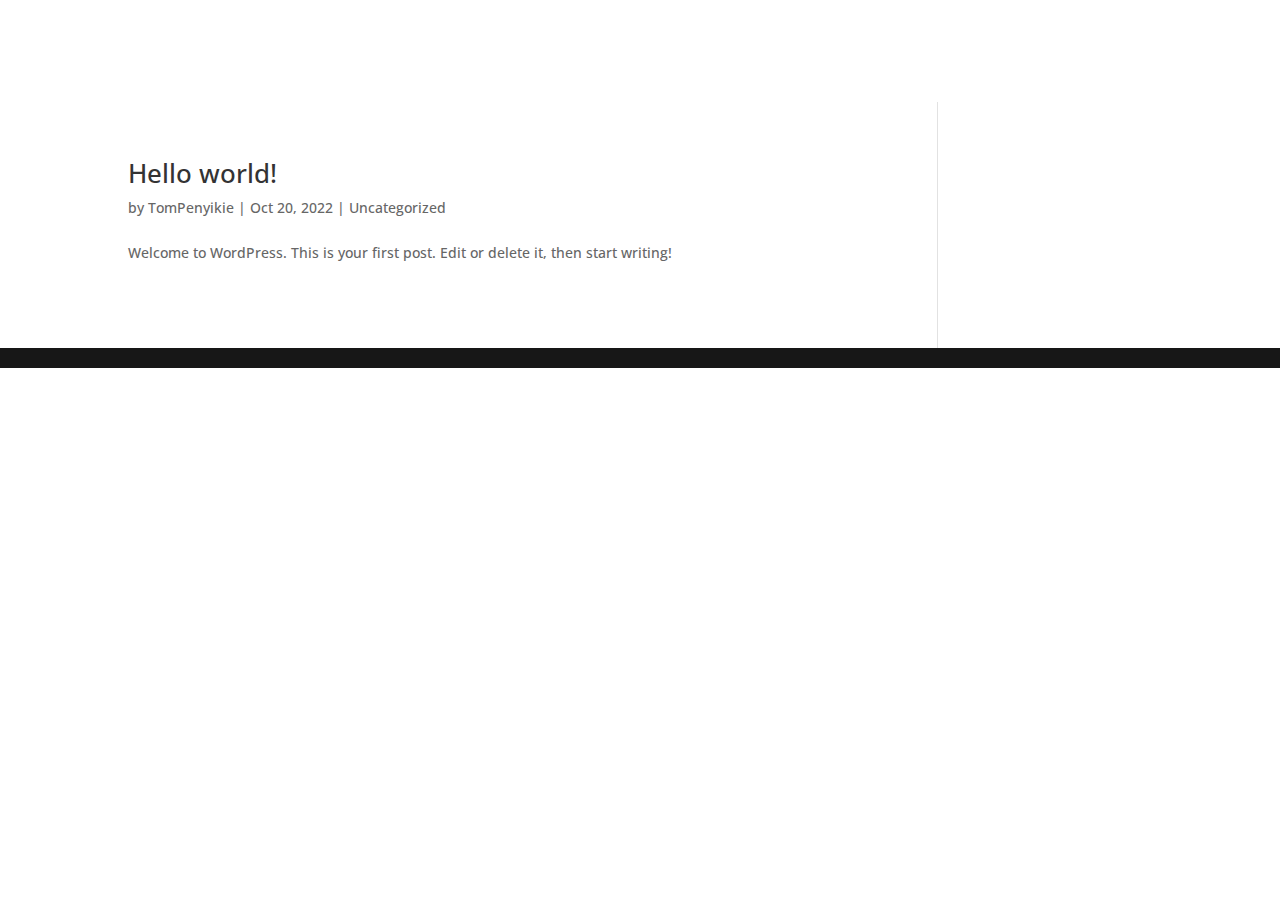
<file: category/uncategorized/index.html>
<!DOCTYPE html>
<html lang="en-US">
<head>
	<meta charset="UTF-8">
<meta http-equiv="X-UA-Compatible" content="IE=edge">
	<link rel="pingback" href="./../../xmlrpc.php">

	<script type="text/javascript">document.documentElement.className = 'js';</script>
	
	<title>Uncategorized | Tom Penyikie</title>
<meta name="robots" content="max-image-preview:large">
<script type="text/javascript">let jqueryParams=[],jQuery=function(r){return jqueryParams=[...jqueryParams,r],jQuery},$=function(r){return jqueryParams=[...jqueryParams,r],$};window.jQuery=jQuery,window.$=jQuery;let customHeadScripts=!1;jQuery.fn=jQuery.prototype={},$.fn=jQuery.prototype={},jQuery.noConflict=function(r){if(window.jQuery)return jQuery=window.jQuery,$=window.jQuery,customHeadScripts=!0,jQuery.noConflict},jQuery.ready=function(r){jqueryParams=[...jqueryParams,r]},$.ready=function(r){jqueryParams=[...jqueryParams,r]},jQuery.load=function(r){jqueryParams=[...jqueryParams,r]},$.load=function(r){jqueryParams=[...jqueryParams,r]},jQuery.fn.ready=function(r){jqueryParams=[...jqueryParams,r]},$.fn.ready=function(r){jqueryParams=[...jqueryParams,r]};</script><link rel="dns-prefetch" href="//fonts.googleapis.com">
<link rel="alternate" type="application/rss+xml" title="Tom Penyikie &raquo; Feed" href="./../../feed/index.html">
<link rel="alternate" type="application/rss+xml" title="Tom Penyikie &raquo; Comments Feed" href="./../../comments/feed/index.html">
<link rel="alternate" type="application/rss+xml" title="Tom Penyikie &raquo; Uncategorized Category Feed" href="./feed/index.html">
<meta content="Divi v.4.17.4" name="generator">
<link rel="stylesheet" id="wp-block-library-css" href="./../../wp-includes/css/dist/block-library/style.min.css?ver=6.0.3" type="text/css" media="all">
<style id="wp-block-library-theme-inline-css" type="text/css">.wp-block-audio figcaption{color:#555;font-size:13px;text-align:center}.is-dark-theme .wp-block-audio figcaption{color:hsla(0,0%,100%,.65)}.wp-block-code{border:1px solid #ccc;border-radius:4px;font-family:Menlo,Consolas,monaco,monospace;padding:.8em 1em}.wp-block-embed figcaption{color:#555;font-size:13px;text-align:center}.is-dark-theme .wp-block-embed figcaption{color:hsla(0,0%,100%,.65)}.blocks-gallery-caption{color:#555;font-size:13px;text-align:center}.is-dark-theme .blocks-gallery-caption{color:hsla(0,0%,100%,.65)}.wp-block-image figcaption{color:#555;font-size:13px;text-align:center}.is-dark-theme .wp-block-image figcaption{color:hsla(0,0%,100%,.65)}.wp-block-pullquote{border-top:4px solid;border-bottom:4px solid;margin-bottom:1.75em;color:currentColor}.wp-block-pullquote__citation,.wp-block-pullquote cite,.wp-block-pullquote footer{color:currentColor;text-transform:uppercase;font-size:.8125em;font-style:normal}.wp-block-quote{border-left:.25em solid;margin:0 0 1.75em;padding-left:1em}.wp-block-quote cite,.wp-block-quote footer{color:currentColor;font-size:.8125em;position:relative;font-style:normal}.wp-block-quote.has-text-align-right{border-left:none;border-right:.25em solid;padding-left:0;padding-right:1em}.wp-block-quote.has-text-align-center{border:none;padding-left:0}.wp-block-quote.is-large,.wp-block-quote.is-style-large,.wp-block-quote.is-style-plain{border:none}.wp-block-search .wp-block-search__label{font-weight:700}:where(.wp-block-group.has-background){padding:1.25em 2.375em}.wp-block-separator.has-css-opacity{opacity:.4}.wp-block-separator{border:none;border-bottom:2px solid;margin-left:auto;margin-right:auto}.wp-block-separator.has-alpha-channel-opacity{opacity:1}.wp-block-separator:not(.is-style-wide):not(.is-style-dots){width:100px}.wp-block-separator.has-background:not(.is-style-dots){border-bottom:none;height:1px}.wp-block-separator.has-background:not(.is-style-wide):not(.is-style-dots){height:2px}.wp-block-table thead{border-bottom:3px solid}.wp-block-table tfoot{border-top:3px solid}.wp-block-table td,.wp-block-table th{padding:.5em;border:1px solid;word-break:normal}.wp-block-table figcaption{color:#555;font-size:13px;text-align:center}.is-dark-theme .wp-block-table figcaption{color:hsla(0,0%,100%,.65)}.wp-block-video figcaption{color:#555;font-size:13px;text-align:center}.is-dark-theme .wp-block-video figcaption{color:hsla(0,0%,100%,.65)}.wp-block-template-part.has-background{padding:1.25em 2.375em;margin-top:0;margin-bottom:0}</style>
<style id="global-styles-inline-css" type="text/css">body{--wp--preset--color--black: #000000;--wp--preset--color--cyan-bluish-gray: #abb8c3;--wp--preset--color--white: #ffffff;--wp--preset--color--pale-pink: #f78da7;--wp--preset--color--vivid-red: #cf2e2e;--wp--preset--color--luminous-vivid-orange: #ff6900;--wp--preset--color--luminous-vivid-amber: #fcb900;--wp--preset--color--light-green-cyan: #7bdcb5;--wp--preset--color--vivid-green-cyan: #00d084;--wp--preset--color--pale-cyan-blue: #8ed1fc;--wp--preset--color--vivid-cyan-blue: #0693e3;--wp--preset--color--vivid-purple: #9b51e0;--wp--preset--gradient--vivid-cyan-blue-to-vivid-purple: linear-gradient(135deg,rgba(6,147,227,1) 0%,rgb(155,81,224) 100%);--wp--preset--gradient--light-green-cyan-to-vivid-green-cyan: linear-gradient(135deg,rgb(122,220,180) 0%,rgb(0,208,130) 100%);--wp--preset--gradient--luminous-vivid-amber-to-luminous-vivid-orange: linear-gradient(135deg,rgba(252,185,0,1) 0%,rgba(255,105,0,1) 100%);--wp--preset--gradient--luminous-vivid-orange-to-vivid-red: linear-gradient(135deg,rgba(255,105,0,1) 0%,rgb(207,46,46) 100%);--wp--preset--gradient--very-light-gray-to-cyan-bluish-gray: linear-gradient(135deg,rgb(238,238,238) 0%,rgb(169,184,195) 100%);--wp--preset--gradient--cool-to-warm-spectrum: linear-gradient(135deg,rgb(74,234,220) 0%,rgb(151,120,209) 20%,rgb(207,42,186) 40%,rgb(238,44,130) 60%,rgb(251,105,98) 80%,rgb(254,248,76) 100%);--wp--preset--gradient--blush-light-purple: linear-gradient(135deg,rgb(255,206,236) 0%,rgb(152,150,240) 100%);--wp--preset--gradient--blush-bordeaux: linear-gradient(135deg,rgb(254,205,165) 0%,rgb(254,45,45) 50%,rgb(107,0,62) 100%);--wp--preset--gradient--luminous-dusk: linear-gradient(135deg,rgb(255,203,112) 0%,rgb(199,81,192) 50%,rgb(65,88,208) 100%);--wp--preset--gradient--pale-ocean: linear-gradient(135deg,rgb(255,245,203) 0%,rgb(182,227,212) 50%,rgb(51,167,181) 100%);--wp--preset--gradient--electric-grass: linear-gradient(135deg,rgb(202,248,128) 0%,rgb(113,206,126) 100%);--wp--preset--gradient--midnight: linear-gradient(135deg,rgb(2,3,129) 0%,rgb(40,116,252) 100%);--wp--preset--duotone--dark-grayscale: url('#wp-duotone-dark-grayscale');--wp--preset--duotone--grayscale: url('#wp-duotone-grayscale');--wp--preset--duotone--purple-yellow: url('#wp-duotone-purple-yellow');--wp--preset--duotone--blue-red: url('#wp-duotone-blue-red');--wp--preset--duotone--midnight: url('#wp-duotone-midnight');--wp--preset--duotone--magenta-yellow: url('#wp-duotone-magenta-yellow');--wp--preset--duotone--purple-green: url('#wp-duotone-purple-green');--wp--preset--duotone--blue-orange: url('#wp-duotone-blue-orange');--wp--preset--font-size--small: 13px;--wp--preset--font-size--medium: 20px;--wp--preset--font-size--large: 36px;--wp--preset--font-size--x-large: 42px;}body { margin: 0; }.wp-site-blocks > .alignleft { float: left; margin-right: 2em; }.wp-site-blocks > .alignright { float: right; margin-left: 2em; }.wp-site-blocks > .aligncenter { justify-content: center; margin-left: auto; margin-right: auto; }.has-black-color{color: var(--wp--preset--color--black) !important;}.has-cyan-bluish-gray-color{color: var(--wp--preset--color--cyan-bluish-gray) !important;}.has-white-color{color: var(--wp--preset--color--white) !important;}.has-pale-pink-color{color: var(--wp--preset--color--pale-pink) !important;}.has-vivid-red-color{color: var(--wp--preset--color--vivid-red) !important;}.has-luminous-vivid-orange-color{color: var(--wp--preset--color--luminous-vivid-orange) !important;}.has-luminous-vivid-amber-color{color: var(--wp--preset--color--luminous-vivid-amber) !important;}.has-light-green-cyan-color{color: var(--wp--preset--color--light-green-cyan) !important;}.has-vivid-green-cyan-color{color: var(--wp--preset--color--vivid-green-cyan) !important;}.has-pale-cyan-blue-color{color: var(--wp--preset--color--pale-cyan-blue) !important;}.has-vivid-cyan-blue-color{color: var(--wp--preset--color--vivid-cyan-blue) !important;}.has-vivid-purple-color{color: var(--wp--preset--color--vivid-purple) !important;}.has-black-background-color{background-color: var(--wp--preset--color--black) !important;}.has-cyan-bluish-gray-background-color{background-color: var(--wp--preset--color--cyan-bluish-gray) !important;}.has-white-background-color{background-color: var(--wp--preset--color--white) !important;}.has-pale-pink-background-color{background-color: var(--wp--preset--color--pale-pink) !important;}.has-vivid-red-background-color{background-color: var(--wp--preset--color--vivid-red) !important;}.has-luminous-vivid-orange-background-color{background-color: var(--wp--preset--color--luminous-vivid-orange) !important;}.has-luminous-vivid-amber-background-color{background-color: var(--wp--preset--color--luminous-vivid-amber) !important;}.has-light-green-cyan-background-color{background-color: var(--wp--preset--color--light-green-cyan) !important;}.has-vivid-green-cyan-background-color{background-color: var(--wp--preset--color--vivid-green-cyan) !important;}.has-pale-cyan-blue-background-color{background-color: var(--wp--preset--color--pale-cyan-blue) !important;}.has-vivid-cyan-blue-background-color{background-color: var(--wp--preset--color--vivid-cyan-blue) !important;}.has-vivid-purple-background-color{background-color: var(--wp--preset--color--vivid-purple) !important;}.has-black-border-color{border-color: var(--wp--preset--color--black) !important;}.has-cyan-bluish-gray-border-color{border-color: var(--wp--preset--color--cyan-bluish-gray) !important;}.has-white-border-color{border-color: var(--wp--preset--color--white) !important;}.has-pale-pink-border-color{border-color: var(--wp--preset--color--pale-pink) !important;}.has-vivid-red-border-color{border-color: var(--wp--preset--color--vivid-red) !important;}.has-luminous-vivid-orange-border-color{border-color: var(--wp--preset--color--luminous-vivid-orange) !important;}.has-luminous-vivid-amber-border-color{border-color: var(--wp--preset--color--luminous-vivid-amber) !important;}.has-light-green-cyan-border-color{border-color: var(--wp--preset--color--light-green-cyan) !important;}.has-vivid-green-cyan-border-color{border-color: var(--wp--preset--color--vivid-green-cyan) !important;}.has-pale-cyan-blue-border-color{border-color: var(--wp--preset--color--pale-cyan-blue) !important;}.has-vivid-cyan-blue-border-color{border-color: var(--wp--preset--color--vivid-cyan-blue) !important;}.has-vivid-purple-border-color{border-color: var(--wp--preset--color--vivid-purple) !important;}.has-vivid-cyan-blue-to-vivid-purple-gradient-background{background: var(--wp--preset--gradient--vivid-cyan-blue-to-vivid-purple) !important;}.has-light-green-cyan-to-vivid-green-cyan-gradient-background{background: var(--wp--preset--gradient--light-green-cyan-to-vivid-green-cyan) !important;}.has-luminous-vivid-amber-to-luminous-vivid-orange-gradient-background{background: var(--wp--preset--gradient--luminous-vivid-amber-to-luminous-vivid-orange) !important;}.has-luminous-vivid-orange-to-vivid-red-gradient-background{background: var(--wp--preset--gradient--luminous-vivid-orange-to-vivid-red) !important;}.has-very-light-gray-to-cyan-bluish-gray-gradient-background{background: var(--wp--preset--gradient--very-light-gray-to-cyan-bluish-gray) !important;}.has-cool-to-warm-spectrum-gradient-background{background: var(--wp--preset--gradient--cool-to-warm-spectrum) !important;}.has-blush-light-purple-gradient-background{background: var(--wp--preset--gradient--blush-light-purple) !important;}.has-blush-bordeaux-gradient-background{background: var(--wp--preset--gradient--blush-bordeaux) !important;}.has-luminous-dusk-gradient-background{background: var(--wp--preset--gradient--luminous-dusk) !important;}.has-pale-ocean-gradient-background{background: var(--wp--preset--gradient--pale-ocean) !important;}.has-electric-grass-gradient-background{background: var(--wp--preset--gradient--electric-grass) !important;}.has-midnight-gradient-background{background: var(--wp--preset--gradient--midnight) !important;}.has-small-font-size{font-size: var(--wp--preset--font-size--small) !important;}.has-medium-font-size{font-size: var(--wp--preset--font-size--medium) !important;}.has-large-font-size{font-size: var(--wp--preset--font-size--large) !important;}.has-x-large-font-size{font-size: var(--wp--preset--font-size--x-large) !important;}</style>
<link rel="stylesheet" id="et-divi-open-sans-css" href="https://fonts.googleapis.com/css?family=Open+Sans:300italic,400italic,600italic,700italic,800italic,400,300,600,700,800&#038;subset=latin,latin-ext&#038;display=swap" type="text/css" media="all">
<style id="divi-style-inline-inline-css" type="text/css">/*!
Theme Name: Divi
Theme URI: http://www.elegantthemes.com/gallery/divi/
Version: 4.17.4
Description: Smart. Flexible. Beautiful. Divi is the most powerful theme in our collection.
Author: Elegant Themes
Author URI: http://www.elegantthemes.com
License: GNU General Public License v2
License URI: http://www.gnu.org/licenses/gpl-2.0.html
*/

a,abbr,acronym,address,applet,b,big,blockquote,body,center,cite,code,dd,del,dfn,div,dl,dt,em,fieldset,font,form,h1,h2,h3,h4,h5,h6,html,i,iframe,img,ins,kbd,label,legend,li,object,ol,p,pre,q,s,samp,small,span,strike,strong,sub,sup,tt,u,ul,var{margin:0;padding:0;border:0;outline:0;font-size:100%;-ms-text-size-adjust:100%;-webkit-text-size-adjust:100%;vertical-align:baseline;background:transparent}body{line-height:1}ol,ul{list-style:none}blockquote,q{quotes:none}blockquote:after,blockquote:before,q:after,q:before{content:"";content:none}blockquote{margin:20px 0 30px;border-left:5px solid;padding-left:20px}:focus{outline:0}del{text-decoration:line-through}pre{overflow:auto;padding:10px}figure{margin:0}table{border-collapse:collapse;border-spacing:0}article,aside,footer,header,hgroup,nav,section{display:block}body{font-family:Open Sans,Arial,sans-serif;font-size:14px;color:#666;background-color:#fff;line-height:1.7em;font-weight:500;-webkit-font-smoothing:antialiased;-moz-osx-font-smoothing:grayscale}body.page-template-page-template-blank-php #page-container{padding-top:0!important}body.et_cover_background{background-size:cover!important;background-position:top!important;background-repeat:no-repeat!important;background-attachment:fixed}a{color:#2ea3f2}a,a:hover{text-decoration:none}p{padding-bottom:1em}p:not(.has-background):last-of-type{padding-bottom:0}p.et_normal_padding{padding-bottom:1em}strong{font-weight:700}cite,em,i{font-style:italic}code,pre{font-family:Courier New,monospace;margin-bottom:10px}ins{text-decoration:none}sub,sup{height:0;line-height:1;position:relative;vertical-align:baseline}sup{bottom:.8em}sub{top:.3em}dl{margin:0 0 1.5em}dl dt{font-weight:700}dd{margin-left:1.5em}blockquote p{padding-bottom:0}embed,iframe,object,video{max-width:100%}h1,h2,h3,h4,h5,h6{color:#333;padding-bottom:10px;line-height:1em;font-weight:500}h1 a,h2 a,h3 a,h4 a,h5 a,h6 a{color:inherit}h1{font-size:30px}h2{font-size:26px}h3{font-size:22px}h4{font-size:18px}h5{font-size:16px}h6{font-size:14px}input{-webkit-appearance:none}input[type=checkbox]{-webkit-appearance:checkbox}input[type=radio]{-webkit-appearance:radio}input.text,input.title,input[type=email],input[type=password],input[type=tel],input[type=text],select,textarea{background-color:#fff;border:1px solid #bbb;padding:2px;color:#4e4e4e}input.text:focus,input.title:focus,input[type=text]:focus,select:focus,textarea:focus{border-color:#2d3940;color:#3e3e3e}input.text,input.title,input[type=text],select,textarea{margin:0}textarea{padding:4px}button,input,select,textarea{font-family:inherit}img{max-width:100%;height:auto}.clear{clear:both}br.clear{margin:0;padding:0}.pagination{clear:both}#et_search_icon:hover,.et-social-icon a:hover,.et_password_protected_form .et_submit_button,.form-submit .et_pb_buttontton.alt.disabled,.nav-single a,.posted_in a{color:#2ea3f2}.et-search-form,blockquote{border-color:#2ea3f2}#main-content{background-color:#fff}.container{width:80%;max-width:1080px;margin:auto;position:relative}body:not(.et-tb) #main-content .container,body:not(.et-tb-has-header) #main-content .container{padding-top:58px}.et_full_width_page #main-content .container:before{display:none}.main_title{margin-bottom:20px}.et_password_protected_form .et_submit_button:hover,.form-submit .et_pb_button:hover{background:rgba(0,0,0,.05)}.et_button_icon_visible .et_pb_button{padding-right:2em;padding-left:.7em}.et_button_icon_visible .et_pb_button:after{opacity:1;margin-left:0}.et_button_left .et_pb_button:hover:after{left:.15em}.et_button_left .et_pb_button:after{margin-left:0;left:1em}.et_button_icon_visible.et_button_left .et_pb_button,.et_button_left .et_pb_button:hover,.et_button_left .et_pb_module .et_pb_button:hover{padding-left:2em;padding-right:.7em}.et_button_icon_visible.et_button_left .et_pb_button:after,.et_button_left .et_pb_button:hover:after{left:.15em}.et_password_protected_form .et_submit_button:hover,.form-submit .et_pb_button:hover{padding:.3em 1em}.et_button_no_icon .et_pb_button:after{display:none}.et_button_no_icon.et_button_icon_visible.et_button_left .et_pb_button,.et_button_no_icon.et_button_left .et_pb_button:hover,.et_button_no_icon .et_pb_button,.et_button_no_icon .et_pb_button:hover{padding:.3em 1em!important}.et_button_custom_icon .et_pb_button:after{line-height:1.7em}.et_button_custom_icon.et_button_icon_visible .et_pb_button:after,.et_button_custom_icon .et_pb_button:hover:after{margin-left:.3em}#left-area .post_format-post-format-gallery .wp-block-gallery:first-of-type{padding:0;margin-bottom:-16px}.entry-content table:not(.variations){border:1px solid #eee;margin:0 0 15px;text-align:left;width:100%}.entry-content thead th,.entry-content tr th{color:#555;font-weight:700;padding:9px 24px}.entry-content tr td{border-top:1px solid #eee;padding:6px 24px}#left-area ul,.entry-content ul,.et-l--body ul,.et-l--footer ul,.et-l--header ul{list-style-type:disc;padding:0 0 23px 1em;line-height:26px}#left-area ol,.entry-content ol,.et-l--body ol,.et-l--footer ol,.et-l--header ol{list-style-type:decimal;list-style-position:inside;padding:0 0 23px;line-height:26px}#left-area ul li ul,.entry-content ul li ol{padding:2px 0 2px 20px}#left-area ol li ul,.entry-content ol li ol,.et-l--body ol li ol,.et-l--footer ol li ol,.et-l--header ol li ol{padding:2px 0 2px 35px}#left-area ul.wp-block-gallery{display:-webkit-box;display:-ms-flexbox;display:flex;-ms-flex-wrap:wrap;flex-wrap:wrap;list-style-type:none;padding:0}#left-area ul.products{padding:0!important;line-height:1.7!important;list-style:none!important}.gallery-item a{display:block}.gallery-caption,.gallery-item a{width:90%}#wpadminbar{z-index:100001}#left-area .post-meta{font-size:14px;padding-bottom:15px}#left-area .post-meta a{text-decoration:none;color:#666}#left-area .et_featured_image{padding-bottom:7px}.single .post{padding-bottom:25px}body.single .et_audio_content{margin-bottom:-6px}.nav-single a{text-decoration:none;color:#2ea3f2;font-size:14px;font-weight:400}.nav-previous{float:left}.nav-next{float:right}.et_password_protected_form p input{background-color:#eee;border:none!important;width:100%!important;border-radius:0!important;font-size:14px;color:#999!important;padding:16px!important;-webkit-box-sizing:border-box;box-sizing:border-box}.et_password_protected_form label{display:none}.et_password_protected_form .et_submit_button{font-family:inherit;display:block;float:right;margin:8px auto 0;cursor:pointer}.post-password-required p.nocomments.container{max-width:100%}.post-password-required p.nocomments.container:before{display:none}.aligncenter,div.post .new-post .aligncenter{display:block;margin-left:auto;margin-right:auto}.wp-caption{border:1px solid #ddd;text-align:center;background-color:#f3f3f3;margin-bottom:10px;max-width:96%;padding:8px}.wp-caption.alignleft{margin:0 30px 20px 0}.wp-caption.alignright{margin:0 0 20px 30px}.wp-caption img{margin:0;padding:0;border:0}.wp-caption p.wp-caption-text{font-size:12px;padding:0 4px 5px;margin:0}.alignright{float:right}.alignleft{float:left}img.alignleft{display:inline;float:left;margin-right:15px}img.alignright{display:inline;float:right;margin-left:15px}.page.et_pb_pagebuilder_layout #main-content{background-color:transparent}body #main-content .et_builder_inner_content>h1,body #main-content .et_builder_inner_content>h2,body #main-content .et_builder_inner_content>h3,body #main-content .et_builder_inner_content>h4,body #main-content .et_builder_inner_content>h5,body #main-content .et_builder_inner_content>h6{line-height:1.4em}body #main-content .et_builder_inner_content>p{line-height:1.7em}.wp-block-pullquote{margin:20px 0 30px}.wp-block-pullquote.has-background blockquote{border-left:none}.wp-block-group.has-background{padding:1.5em 1.5em .5em}@media (min-width:981px){#left-area{width:79.125%;padding-bottom:23px}#main-content .container:before{content:"";position:absolute;top:0;height:100%;width:1px;background-color:#e2e2e2}.et_full_width_page #left-area,.et_no_sidebar #left-area{float:none;width:100%!important}.et_full_width_page #left-area{padding-bottom:0}.et_no_sidebar #main-content .container:before{display:none}}@media (max-width:980px){#page-container{padding-top:80px}.et-tb #page-container,.et-tb-has-header #page-container{padding-top:0!important}#left-area,#sidebar{width:100%!important}#main-content .container:before{display:none!important}.et_full_width_page .et_gallery_item:nth-child(4n+1){clear:none}}@media print{#page-container{padding-top:0!important}}#wp-admin-bar-et-use-visual-builder a:before{font-family:ETmodules!important;content:"\e625";font-size:30px!important;width:28px;margin-top:-3px;color:#974df3!important}#wp-admin-bar-et-use-visual-builder:hover a:before{color:#fff!important}#wp-admin-bar-et-use-visual-builder:hover a,#wp-admin-bar-et-use-visual-builder a:hover{transition:background-color .5s ease;-webkit-transition:background-color .5s ease;-moz-transition:background-color .5s ease;background-color:#7e3bd0!important;color:#fff!important}* html .clearfix,:first-child+html .clearfix{zoom:1}.iphone .et_pb_section_video_bg video::-webkit-media-controls-start-playback-button{display:none!important;-webkit-appearance:none}.et_mobile_device .et_pb_section_parallax .et_pb_parallax_css{background-attachment:scroll}.et-social-facebook a.icon:before{content:"\e093"}.et-social-twitter a.icon:before{content:"\e094"}.et-social-google-plus a.icon:before{content:"\e096"}.et-social-instagram a.icon:before{content:"\e09a"}.et-social-rss a.icon:before{content:"\e09e"}.ai1ec-single-event:after{content:" ";display:table;clear:both}.evcal_event_details .evcal_evdata_cell .eventon_details_shading_bot.eventon_details_shading_bot{z-index:3}.wp-block-divi-layout{margin-bottom:1em}*{-webkit-box-sizing:border-box;box-sizing:border-box}#et-info-email:before,#et-info-phone:before,#et_search_icon:before,.comment-reply-link:after,.et-cart-info span:before,.et-pb-arrow-next:before,.et-pb-arrow-prev:before,.et-social-icon a:before,.et_audio_container .mejs-playpause-button button:before,.et_audio_container .mejs-volume-button button:before,.et_overlay:before,.et_password_protected_form .et_submit_button:after,.et_pb_button:after,.et_pb_contact_reset:after,.et_pb_contact_submit:after,.et_pb_font_icon:before,.et_pb_newsletter_button:after,.et_pb_pricing_table_button:after,.et_pb_promo_button:after,.et_pb_testimonial:before,.et_pb_toggle_title:before,.form-submit .et_pb_button:after,.mobile_menu_bar:before,a.et_pb_more_button:after{font-family:ETmodules!important;speak:none;font-style:normal;font-weight:400;-webkit-font-feature-settings:normal;font-feature-settings:normal;font-variant:normal;text-transform:none;line-height:1;-webkit-font-smoothing:antialiased;-moz-osx-font-smoothing:grayscale;text-shadow:0 0;direction:ltr}.et-pb-icon,.et_pb_custom_button_icon.et_pb_button:after,.et_pb_login .et_pb_custom_button_icon.et_pb_button:after,.et_pb_woo_custom_button_icon .button.et_pb_custom_button_icon.et_pb_button:after,.et_pb_woo_custom_button_icon .button.et_pb_custom_button_icon.et_pb_button:hover:after{content:attr(data-icon)}.et-pb-icon{font-family:ETmodules;speak:none;font-weight:400;-webkit-font-feature-settings:normal;font-feature-settings:normal;font-variant:normal;text-transform:none;line-height:1;-webkit-font-smoothing:antialiased;font-size:96px;font-style:normal;display:inline-block;-webkit-box-sizing:border-box;box-sizing:border-box;direction:ltr}#et-ajax-saving{display:none;-webkit-transition:background .3s,-webkit-box-shadow .3s;transition:background .3s,-webkit-box-shadow .3s;transition:background .3s,box-shadow .3s;transition:background .3s,box-shadow .3s,-webkit-box-shadow .3s;-webkit-box-shadow:rgba(0,139,219,.247059) 0 0 60px;box-shadow:0 0 60px rgba(0,139,219,.247059);position:fixed;top:50%;left:50%;width:50px;height:50px;background:#fff;border-radius:50px;margin:-25px 0 0 -25px;z-index:999999;text-align:center}#et-ajax-saving img{margin:9px}.et-safe-mode-indicator,.et-safe-mode-indicator:focus,.et-safe-mode-indicator:hover{-webkit-box-shadow:0 5px 10px rgba(41,196,169,.15);box-shadow:0 5px 10px rgba(41,196,169,.15);background:#29c4a9;color:#fff;font-size:14px;font-weight:600;padding:12px;line-height:16px;border-radius:3px;position:fixed;bottom:30px;right:30px;z-index:999999;text-decoration:none;font-family:Open Sans,sans-serif;-webkit-font-smoothing:antialiased;-moz-osx-font-smoothing:grayscale}.et_pb_button{font-size:20px;font-weight:500;padding:.3em 1em;line-height:1.7em!important;background-color:transparent;background-size:cover;background-position:50%;background-repeat:no-repeat;border:2px solid;border-radius:3px;-webkit-transition-duration:.2s;transition-duration:.2s;-webkit-transition-property:all!important;transition-property:all!important}.et_pb_button,.et_pb_button_inner{position:relative}.et_pb_button:hover,.et_pb_module .et_pb_button:hover{border:2px solid transparent;padding:.3em 2em .3em .7em}.et_pb_button:hover{background-color:hsla(0,0%,100%,.2)}.et_pb_bg_layout_light.et_pb_button:hover,.et_pb_bg_layout_light .et_pb_button:hover{background-color:rgba(0,0,0,.05)}.et_pb_button:after,.et_pb_button:before{font-size:32px;line-height:1em;content:"\35";opacity:0;position:absolute;margin-left:-1em;-webkit-transition:all .2s;transition:all .2s;text-transform:none;-webkit-font-feature-settings:"kern" off;font-feature-settings:"kern" off;font-variant:none;font-style:normal;font-weight:400;text-shadow:none}.et_pb_button.et_hover_enabled:hover:after,.et_pb_button.et_pb_hovered:hover:after{-webkit-transition:none!important;transition:none!important}.et_pb_button:before{display:none}.et_pb_button:hover:after{opacity:1;margin-left:0}.et_pb_column_1_3 h1,.et_pb_column_1_4 h1,.et_pb_column_1_5 h1,.et_pb_column_1_6 h1,.et_pb_column_2_5 h1{font-size:26px}.et_pb_column_1_3 h2,.et_pb_column_1_4 h2,.et_pb_column_1_5 h2,.et_pb_column_1_6 h2,.et_pb_column_2_5 h2{font-size:23px}.et_pb_column_1_3 h3,.et_pb_column_1_4 h3,.et_pb_column_1_5 h3,.et_pb_column_1_6 h3,.et_pb_column_2_5 h3{font-size:20px}.et_pb_column_1_3 h4,.et_pb_column_1_4 h4,.et_pb_column_1_5 h4,.et_pb_column_1_6 h4,.et_pb_column_2_5 h4{font-size:18px}.et_pb_column_1_3 h5,.et_pb_column_1_4 h5,.et_pb_column_1_5 h5,.et_pb_column_1_6 h5,.et_pb_column_2_5 h5{font-size:16px}.et_pb_column_1_3 h6,.et_pb_column_1_4 h6,.et_pb_column_1_5 h6,.et_pb_column_1_6 h6,.et_pb_column_2_5 h6{font-size:15px}.et_pb_bg_layout_dark,.et_pb_bg_layout_dark h1,.et_pb_bg_layout_dark h2,.et_pb_bg_layout_dark h3,.et_pb_bg_layout_dark h4,.et_pb_bg_layout_dark h5,.et_pb_bg_layout_dark h6{color:#fff!important}.et_pb_module.et_pb_text_align_left{text-align:left}.et_pb_module.et_pb_text_align_center{text-align:center}.et_pb_module.et_pb_text_align_right{text-align:right}.et_pb_module.et_pb_text_align_justified{text-align:justify}.clearfix:after{visibility:hidden;display:block;font-size:0;content:" ";clear:both;height:0}.et_pb_bg_layout_light .et_pb_more_button{color:#2ea3f2}.et_builder_inner_content{position:relative;z-index:1}header .et_builder_inner_content{z-index:2}.et_pb_css_mix_blend_mode_passthrough{mix-blend-mode:unset!important}.et_pb_image_container{margin:-20px -20px 29px}.et_pb_module_inner{position:relative}.et_hover_enabled_preview{z-index:2}.et_hover_enabled:hover{position:relative;z-index:2}.et_pb_all_tabs,.et_pb_module,.et_pb_posts_nav a,.et_pb_tab,.et_pb_with_background{position:relative;background-size:cover;background-position:50%;background-repeat:no-repeat}.et_pb_background_mask,.et_pb_background_pattern{bottom:0;left:0;position:absolute;right:0;top:0}.et_pb_background_mask{background-size:calc(100% + 2px) calc(100% + 2px);background-repeat:no-repeat;background-position:50%;overflow:hidden}.et_pb_background_pattern{background-position:0 0;background-repeat:repeat}.et_pb_with_border{position:relative;border:0 solid #333}.post-password-required .et_pb_row{padding:0;width:100%}.post-password-required .et_password_protected_form{min-height:0}body.et_pb_pagebuilder_layout.et_pb_show_title .post-password-required .et_password_protected_form h1,body:not(.et_pb_pagebuilder_layout) .post-password-required .et_password_protected_form h1{display:none}.et_pb_no_bg{padding:0!important}.et_overlay.et_pb_inline_icon:before,.et_pb_inline_icon:before{content:attr(data-icon)}.et_pb_more_button{color:inherit;text-shadow:none;text-decoration:none;display:inline-block;margin-top:20px}.et_parallax_bg_wrap{overflow:hidden;position:absolute;top:0;right:0;bottom:0;left:0}.et_parallax_bg{background-repeat:no-repeat;background-position:top;background-size:cover;position:absolute;bottom:0;left:0;width:100%;height:100%;display:block}.et_parallax_bg.et_parallax_bg__hover,.et_parallax_bg.et_parallax_bg_phone,.et_parallax_bg.et_parallax_bg_tablet,.et_parallax_gradient.et_parallax_gradient__hover,.et_parallax_gradient.et_parallax_gradient_phone,.et_parallax_gradient.et_parallax_gradient_tablet,.et_pb_section_parallax_hover:hover .et_parallax_bg:not(.et_parallax_bg__hover),.et_pb_section_parallax_hover:hover .et_parallax_gradient:not(.et_parallax_gradient__hover){display:none}.et_pb_section_parallax_hover:hover .et_parallax_bg.et_parallax_bg__hover,.et_pb_section_parallax_hover:hover .et_parallax_gradient.et_parallax_gradient__hover{display:block}.et_parallax_gradient{bottom:0;display:block;left:0;position:absolute;right:0;top:0}.et_pb_module.et_pb_section_parallax,.et_pb_posts_nav a.et_pb_section_parallax,.et_pb_tab.et_pb_section_parallax{position:relative}.et_pb_section_parallax .et_pb_parallax_css,.et_pb_slides .et_parallax_bg.et_pb_parallax_css{background-attachment:fixed}body.et-bfb .et_pb_section_parallax .et_pb_parallax_css,body.et-bfb .et_pb_slides .et_parallax_bg.et_pb_parallax_css{background-attachment:scroll;bottom:auto}.et_pb_section_parallax.et_pb_column .et_pb_module,.et_pb_section_parallax.et_pb_row .et_pb_column,.et_pb_section_parallax.et_pb_row .et_pb_module{z-index:9;position:relative}.et_pb_more_button:hover:after{opacity:1;margin-left:0}.et_pb_preload .et_pb_section_video_bg,.et_pb_preload>div{visibility:hidden}.et_pb_preload,.et_pb_section.et_pb_section_video.et_pb_preload{position:relative;background:#464646!important}.et_pb_preload:before{content:"";position:absolute;top:50%;left:50%;background:url(./../../wp-content/themes/Divi/includes/builder/styles/images/preloader.gif) no-repeat;border-radius:32px;width:32px;height:32px;margin:-16px 0 0 -16px}.box-shadow-overlay{position:absolute;top:0;left:0;width:100%;height:100%;z-index:10;pointer-events:none}.et_pb_section>.box-shadow-overlay~.et_pb_row{z-index:11}body.safari .section_has_divider{will-change:transform}.et_pb_row>.box-shadow-overlay{z-index:8}.has-box-shadow-overlay{position:relative}.et_clickable{cursor:pointer}.screen-reader-text{border:0;clip:rect(1px,1px,1px,1px);-webkit-clip-path:inset(50%);clip-path:inset(50%);height:1px;margin:-1px;overflow:hidden;padding:0;position:absolute!important;width:1px;word-wrap:normal!important}.et_multi_view_hidden,.et_multi_view_hidden_image{display:none!important}@keyframes multi-view-image-fade{0%{opacity:0}10%{opacity:.1}20%{opacity:.2}30%{opacity:.3}40%{opacity:.4}50%{opacity:.5}60%{opacity:.6}70%{opacity:.7}80%{opacity:.8}90%{opacity:.9}to{opacity:1}}.et_multi_view_image__loading{visibility:hidden}.et_multi_view_image__loaded{-webkit-animation:multi-view-image-fade .5s;animation:multi-view-image-fade .5s}#et-pb-motion-effects-offset-tracker{visibility:hidden!important;opacity:0;position:absolute;top:0;left:0}.et-pb-before-scroll-animation{opacity:0}header.et-l.et-l--header:after{clear:both;display:block;content:""}.et_pb_module{-webkit-animation-timing-function:linear;animation-timing-function:linear;-webkit-animation-duration:.2s;animation-duration:.2s}@-webkit-keyframes fadeBottom{0%{opacity:0;-webkit-transform:translateY(10%);transform:translateY(10%)}to{opacity:1;-webkit-transform:translateY(0);transform:translateY(0)}}@keyframes fadeBottom{0%{opacity:0;-webkit-transform:translateY(10%);transform:translateY(10%)}to{opacity:1;-webkit-transform:translateY(0);transform:translateY(0)}}@-webkit-keyframes fadeLeft{0%{opacity:0;-webkit-transform:translateX(-10%);transform:translateX(-10%)}to{opacity:1;-webkit-transform:translateX(0);transform:translateX(0)}}@keyframes fadeLeft{0%{opacity:0;-webkit-transform:translateX(-10%);transform:translateX(-10%)}to{opacity:1;-webkit-transform:translateX(0);transform:translateX(0)}}@-webkit-keyframes fadeRight{0%{opacity:0;-webkit-transform:translateX(10%);transform:translateX(10%)}to{opacity:1;-webkit-transform:translateX(0);transform:translateX(0)}}@keyframes fadeRight{0%{opacity:0;-webkit-transform:translateX(10%);transform:translateX(10%)}to{opacity:1;-webkit-transform:translateX(0);transform:translateX(0)}}@-webkit-keyframes fadeTop{0%{opacity:0;-webkit-transform:translateY(-10%);transform:translateY(-10%)}to{opacity:1;-webkit-transform:translateX(0);transform:translateX(0)}}@keyframes fadeTop{0%{opacity:0;-webkit-transform:translateY(-10%);transform:translateY(-10%)}to{opacity:1;-webkit-transform:translateX(0);transform:translateX(0)}}@-webkit-keyframes fadeIn{0%{opacity:0}to{opacity:1}}@keyframes fadeIn{0%{opacity:0}to{opacity:1}}.et-waypoint:not(.et_pb_counters){opacity:0}@media (min-width:981px){.et_pb_section.et_section_specialty div.et_pb_row .et_pb_column .et_pb_column .et_pb_module.et-last-child,.et_pb_section.et_section_specialty div.et_pb_row .et_pb_column .et_pb_column .et_pb_module:last-child,.et_pb_section.et_section_specialty div.et_pb_row .et_pb_column .et_pb_row_inner .et_pb_column .et_pb_module.et-last-child,.et_pb_section.et_section_specialty div.et_pb_row .et_pb_column .et_pb_row_inner .et_pb_column .et_pb_module:last-child,.et_pb_section div.et_pb_row .et_pb_column .et_pb_module.et-last-child,.et_pb_section div.et_pb_row .et_pb_column .et_pb_module:last-child{margin-bottom:0}}@media (max-width:980px){.et_overlay.et_pb_inline_icon_tablet:before,.et_pb_inline_icon_tablet:before{content:attr(data-icon-tablet)}.et_parallax_bg.et_parallax_bg_tablet_exist,.et_parallax_gradient.et_parallax_gradient_tablet_exist{display:none}.et_parallax_bg.et_parallax_bg_tablet,.et_parallax_gradient.et_parallax_gradient_tablet{display:block}.et_pb_column .et_pb_module{margin-bottom:30px}.et_pb_row .et_pb_column .et_pb_module.et-last-child,.et_pb_row .et_pb_column .et_pb_module:last-child,.et_section_specialty .et_pb_row .et_pb_column .et_pb_module.et-last-child,.et_section_specialty .et_pb_row .et_pb_column .et_pb_module:last-child{margin-bottom:0}.et_pb_more_button{display:inline-block!important}.et_pb_bg_layout_light_tablet.et_pb_button,.et_pb_bg_layout_light_tablet.et_pb_module.et_pb_button,.et_pb_bg_layout_light_tablet .et_pb_more_button{color:#2ea3f2}.et_pb_bg_layout_light_tablet .et_pb_forgot_password a{color:#666}.et_pb_bg_layout_light_tablet h1,.et_pb_bg_layout_light_tablet h2,.et_pb_bg_layout_light_tablet h3,.et_pb_bg_layout_light_tablet h4,.et_pb_bg_layout_light_tablet h5,.et_pb_bg_layout_light_tablet h6{color:#333!important}.et_pb_module .et_pb_bg_layout_light_tablet.et_pb_button{color:#2ea3f2!important}.et_pb_bg_layout_light_tablet{color:#666!important}.et_pb_bg_layout_dark_tablet,.et_pb_bg_layout_dark_tablet h1,.et_pb_bg_layout_dark_tablet h2,.et_pb_bg_layout_dark_tablet h3,.et_pb_bg_layout_dark_tablet h4,.et_pb_bg_layout_dark_tablet h5,.et_pb_bg_layout_dark_tablet h6{color:#fff!important}.et_pb_bg_layout_dark_tablet.et_pb_button,.et_pb_bg_layout_dark_tablet.et_pb_module.et_pb_button,.et_pb_bg_layout_dark_tablet .et_pb_more_button{color:inherit}.et_pb_bg_layout_dark_tablet .et_pb_forgot_password a{color:#fff}.et_pb_module.et_pb_text_align_left-tablet{text-align:left}.et_pb_module.et_pb_text_align_center-tablet{text-align:center}.et_pb_module.et_pb_text_align_right-tablet{text-align:right}.et_pb_module.et_pb_text_align_justified-tablet{text-align:justify}}@media (max-width:767px){.et_pb_more_button{display:inline-block!important}.et_overlay.et_pb_inline_icon_phone:before,.et_pb_inline_icon_phone:before{content:attr(data-icon-phone)}.et_parallax_bg.et_parallax_bg_phone_exist,.et_parallax_gradient.et_parallax_gradient_phone_exist{display:none}.et_parallax_bg.et_parallax_bg_phone,.et_parallax_gradient.et_parallax_gradient_phone{display:block}.et-hide-mobile{display:none!important}.et_pb_bg_layout_light_phone.et_pb_button,.et_pb_bg_layout_light_phone.et_pb_module.et_pb_button,.et_pb_bg_layout_light_phone .et_pb_more_button{color:#2ea3f2}.et_pb_bg_layout_light_phone .et_pb_forgot_password a{color:#666}.et_pb_bg_layout_light_phone h1,.et_pb_bg_layout_light_phone h2,.et_pb_bg_layout_light_phone h3,.et_pb_bg_layout_light_phone h4,.et_pb_bg_layout_light_phone h5,.et_pb_bg_layout_light_phone h6{color:#333!important}.et_pb_module .et_pb_bg_layout_light_phone.et_pb_button{color:#2ea3f2!important}.et_pb_bg_layout_light_phone{color:#666!important}.et_pb_bg_layout_dark_phone,.et_pb_bg_layout_dark_phone h1,.et_pb_bg_layout_dark_phone h2,.et_pb_bg_layout_dark_phone h3,.et_pb_bg_layout_dark_phone h4,.et_pb_bg_layout_dark_phone h5,.et_pb_bg_layout_dark_phone h6{color:#fff!important}.et_pb_bg_layout_dark_phone.et_pb_button,.et_pb_bg_layout_dark_phone.et_pb_module.et_pb_button,.et_pb_bg_layout_dark_phone .et_pb_more_button{color:inherit}.et_pb_module .et_pb_bg_layout_dark_phone.et_pb_button{color:#fff!important}.et_pb_bg_layout_dark_phone .et_pb_forgot_password a{color:#fff}.et_pb_module.et_pb_text_align_left-phone{text-align:left}.et_pb_module.et_pb_text_align_center-phone{text-align:center}.et_pb_module.et_pb_text_align_right-phone{text-align:right}.et_pb_module.et_pb_text_align_justified-phone{text-align:justify}}@media (max-width:479px){a.et_pb_more_button{display:block}}@media (min-width:768px) and (max-width:980px){[data-et-multi-view-load-tablet-hidden=true]:not(.et_multi_view_swapped){display:none!important}}@media (max-width:767px){[data-et-multi-view-load-phone-hidden=true]:not(.et_multi_view_swapped){display:none!important}}.et_pb_menu.et_pb_menu--style-inline_centered_logo .et_pb_menu__menu nav ul{-webkit-box-pack:center;-ms-flex-pack:center;justify-content:center}@-webkit-keyframes multi-view-image-fade{0%{-webkit-transform:scale(1);transform:scale(1);opacity:1}50%{-webkit-transform:scale(1.01);transform:scale(1.01);opacity:1}to{-webkit-transform:scale(1);transform:scale(1);opacity:1}}</style>
<style id="divi-dynamic-critical-inline-css" type="text/css">@font-face{font-family:ETmodules;font-display:block;src:url(./../../wp-content/themes/Divi/core/admin/fonts/modules/base/modules.eot);src:url(./../../wp-content/themes/Divi/core/admin/fonts/modules/base/modules.eot?#iefix) format("embedded-opentype"),url(./../../wp-content/themes/Divi/core/admin/fonts/modules/base/modules.ttf) format("truetype"),url(./../../wp-content/themes/Divi/core/admin/fonts/modules/base/modules.woff) format("woff"),url(./../../wp-content/themes/Divi/core/admin/fonts/modules/base/modules.svg#ETmodules) format("svg");font-weight:400;font-style:normal}
.et_audio_content,.et_link_content,.et_quote_content{background-color:#2ea3f2}.et_pb_post .et-pb-controllers a{margin-bottom:10px}.format-gallery .et-pb-controllers{bottom:0}.et_pb_blog_grid .et_audio_content{margin-bottom:19px}.et_pb_row .et_pb_blog_grid .et_pb_post .et_pb_slide{min-height:180px}.et_audio_content .wp-block-audio{margin:0;padding:0}.et_audio_content h2{line-height:44px}.et_pb_column_1_2 .et_audio_content h2,.et_pb_column_1_3 .et_audio_content h2,.et_pb_column_1_4 .et_audio_content h2,.et_pb_column_1_5 .et_audio_content h2,.et_pb_column_1_6 .et_audio_content h2,.et_pb_column_2_5 .et_audio_content h2,.et_pb_column_3_5 .et_audio_content h2,.et_pb_column_3_8 .et_audio_content h2{margin-bottom:9px;margin-top:0}.et_pb_column_1_2 .et_audio_content,.et_pb_column_3_5 .et_audio_content{padding:35px 40px}.et_pb_column_1_2 .et_audio_content h2,.et_pb_column_3_5 .et_audio_content h2{line-height:32px}.et_pb_column_1_3 .et_audio_content,.et_pb_column_1_4 .et_audio_content,.et_pb_column_1_5 .et_audio_content,.et_pb_column_1_6 .et_audio_content,.et_pb_column_2_5 .et_audio_content,.et_pb_column_3_8 .et_audio_content{padding:35px 20px}.et_pb_column_1_3 .et_audio_content h2,.et_pb_column_1_4 .et_audio_content h2,.et_pb_column_1_5 .et_audio_content h2,.et_pb_column_1_6 .et_audio_content h2,.et_pb_column_2_5 .et_audio_content h2,.et_pb_column_3_8 .et_audio_content h2{font-size:18px;line-height:26px}article.et_pb_has_overlay .et_pb_blog_image_container{position:relative}.et_pb_post>.et_main_video_container{position:relative;margin-bottom:30px}.et_pb_post .et_pb_video_overlay .et_pb_video_play{color:#fff}.et_pb_post .et_pb_video_overlay_hover:hover{background:rgba(0,0,0,.6)}.et_audio_content,.et_link_content,.et_quote_content{text-align:center;word-wrap:break-word;position:relative;padding:50px 60px}.et_audio_content h2,.et_link_content a.et_link_main_url,.et_link_content h2,.et_quote_content blockquote cite,.et_quote_content blockquote p{color:#fff!important}.et_quote_main_link{position:absolute;text-indent:-9999px;width:100%;height:100%;display:block;top:0;left:0}.et_quote_content blockquote{padding:0;margin:0;border:none}.et_audio_content h2,.et_link_content h2,.et_quote_content blockquote p{margin-top:0}.et_audio_content h2{margin-bottom:20px}.et_audio_content h2,.et_link_content h2,.et_quote_content blockquote p{line-height:44px}.et_link_content a.et_link_main_url,.et_quote_content blockquote cite{font-size:18px;font-weight:200}.et_quote_content blockquote cite{font-style:normal}.et_pb_column_2_3 .et_quote_content{padding:50px 42px 45px}.et_pb_column_2_3 .et_audio_content,.et_pb_column_2_3 .et_link_content{padding:40px 40px 45px}.et_pb_column_1_2 .et_audio_content,.et_pb_column_1_2 .et_link_content,.et_pb_column_1_2 .et_quote_content,.et_pb_column_3_5 .et_audio_content,.et_pb_column_3_5 .et_link_content,.et_pb_column_3_5 .et_quote_content{padding:35px 40px}.et_pb_column_1_2 .et_quote_content blockquote p,.et_pb_column_3_5 .et_quote_content blockquote p{font-size:26px;line-height:32px}.et_pb_column_1_2 .et_audio_content h2,.et_pb_column_1_2 .et_link_content h2,.et_pb_column_3_5 .et_audio_content h2,.et_pb_column_3_5 .et_link_content h2{line-height:32px}.et_pb_column_1_2 .et_link_content a.et_link_main_url,.et_pb_column_1_2 .et_quote_content blockquote cite,.et_pb_column_3_5 .et_link_content a.et_link_main_url,.et_pb_column_3_5 .et_quote_content blockquote cite{font-size:14px}.et_pb_column_1_3 .et_quote_content,.et_pb_column_1_4 .et_quote_content,.et_pb_column_1_5 .et_quote_content,.et_pb_column_1_6 .et_quote_content,.et_pb_column_2_5 .et_quote_content,.et_pb_column_3_8 .et_quote_content{padding:35px 30px 32px}.et_pb_column_1_3 .et_audio_content,.et_pb_column_1_3 .et_link_content,.et_pb_column_1_4 .et_audio_content,.et_pb_column_1_4 .et_link_content,.et_pb_column_1_5 .et_audio_content,.et_pb_column_1_5 .et_link_content,.et_pb_column_1_6 .et_audio_content,.et_pb_column_1_6 .et_link_content,.et_pb_column_2_5 .et_audio_content,.et_pb_column_2_5 .et_link_content,.et_pb_column_3_8 .et_audio_content,.et_pb_column_3_8 .et_link_content{padding:35px 20px}.et_pb_column_1_3 .et_audio_content h2,.et_pb_column_1_3 .et_link_content h2,.et_pb_column_1_3 .et_quote_content blockquote p,.et_pb_column_1_4 .et_audio_content h2,.et_pb_column_1_4 .et_link_content h2,.et_pb_column_1_4 .et_quote_content blockquote p,.et_pb_column_1_5 .et_audio_content h2,.et_pb_column_1_5 .et_link_content h2,.et_pb_column_1_5 .et_quote_content blockquote p,.et_pb_column_1_6 .et_audio_content h2,.et_pb_column_1_6 .et_link_content h2,.et_pb_column_1_6 .et_quote_content blockquote p,.et_pb_column_2_5 .et_audio_content h2,.et_pb_column_2_5 .et_link_content h2,.et_pb_column_2_5 .et_quote_content blockquote p,.et_pb_column_3_8 .et_audio_content h2,.et_pb_column_3_8 .et_link_content h2,.et_pb_column_3_8 .et_quote_content blockquote p{font-size:18px;line-height:26px}.et_pb_column_1_3 .et_link_content a.et_link_main_url,.et_pb_column_1_3 .et_quote_content blockquote cite,.et_pb_column_1_4 .et_link_content a.et_link_main_url,.et_pb_column_1_4 .et_quote_content blockquote cite,.et_pb_column_1_5 .et_link_content a.et_link_main_url,.et_pb_column_1_5 .et_quote_content blockquote cite,.et_pb_column_1_6 .et_link_content a.et_link_main_url,.et_pb_column_1_6 .et_quote_content blockquote cite,.et_pb_column_2_5 .et_link_content a.et_link_main_url,.et_pb_column_2_5 .et_quote_content blockquote cite,.et_pb_column_3_8 .et_link_content a.et_link_main_url,.et_pb_column_3_8 .et_quote_content blockquote cite{font-size:14px}.et_pb_post .et_pb_gallery_post_type .et_pb_slide{min-height:500px;background-size:cover!important;background-position:top}.format-gallery .et_pb_slider.gallery-not-found .et_pb_slide{box-shadow:inset 0 0 10px rgba(0,0,0,.1)}.format-gallery .et_pb_slider:hover .et-pb-arrow-prev{left:0}.format-gallery .et_pb_slider:hover .et-pb-arrow-next{right:0}.et_pb_post>.et_pb_slider{margin-bottom:30px}.et_pb_column_3_4 .et_pb_post .et_pb_slide{min-height:442px}.et_pb_column_2_3 .et_pb_post .et_pb_slide{min-height:390px}.et_pb_column_1_2 .et_pb_post .et_pb_slide,.et_pb_column_3_5 .et_pb_post .et_pb_slide{min-height:284px}.et_pb_column_1_3 .et_pb_post .et_pb_slide,.et_pb_column_2_5 .et_pb_post .et_pb_slide,.et_pb_column_3_8 .et_pb_post .et_pb_slide{min-height:180px}.et_pb_column_1_4 .et_pb_post .et_pb_slide,.et_pb_column_1_5 .et_pb_post .et_pb_slide,.et_pb_column_1_6 .et_pb_post .et_pb_slide{min-height:125px}.et_pb_portfolio.et_pb_section_parallax .pagination,.et_pb_portfolio.et_pb_section_video .pagination,.et_pb_portfolio_grid.et_pb_section_parallax .pagination,.et_pb_portfolio_grid.et_pb_section_video .pagination{position:relative}.et_pb_bg_layout_light .et_pb_post .post-meta,.et_pb_bg_layout_light .et_pb_post .post-meta a,.et_pb_bg_layout_light .et_pb_post p{color:#666}.et_pb_bg_layout_dark .et_pb_post .post-meta,.et_pb_bg_layout_dark .et_pb_post .post-meta a,.et_pb_bg_layout_dark .et_pb_post p{color:inherit}.et_pb_text_color_dark .et_audio_content h2,.et_pb_text_color_dark .et_link_content a.et_link_main_url,.et_pb_text_color_dark .et_link_content h2,.et_pb_text_color_dark .et_quote_content blockquote cite,.et_pb_text_color_dark .et_quote_content blockquote p{color:#666!important}.et_pb_text_color_dark.et_audio_content h2,.et_pb_text_color_dark.et_link_content a.et_link_main_url,.et_pb_text_color_dark.et_link_content h2,.et_pb_text_color_dark.et_quote_content blockquote cite,.et_pb_text_color_dark.et_quote_content blockquote p{color:#bbb!important}.et_pb_text_color_dark.et_audio_content,.et_pb_text_color_dark.et_link_content,.et_pb_text_color_dark.et_quote_content{background-color:#e8e8e8}@media (min-width:981px) and (max-width:1100px){.et_quote_content{padding:50px 70px 45px}.et_pb_column_2_3 .et_quote_content{padding:50px 50px 45px}.et_pb_column_1_2 .et_quote_content,.et_pb_column_3_5 .et_quote_content{padding:35px 47px 30px}.et_pb_column_1_3 .et_quote_content,.et_pb_column_1_4 .et_quote_content,.et_pb_column_1_5 .et_quote_content,.et_pb_column_1_6 .et_quote_content,.et_pb_column_2_5 .et_quote_content,.et_pb_column_3_8 .et_quote_content{padding:35px 25px 32px}.et_pb_column_4_4 .et_pb_post .et_pb_slide{min-height:534px}.et_pb_column_3_4 .et_pb_post .et_pb_slide{min-height:392px}.et_pb_column_2_3 .et_pb_post .et_pb_slide{min-height:345px}.et_pb_column_1_2 .et_pb_post .et_pb_slide,.et_pb_column_3_5 .et_pb_post .et_pb_slide{min-height:250px}.et_pb_column_1_3 .et_pb_post .et_pb_slide,.et_pb_column_2_5 .et_pb_post .et_pb_slide,.et_pb_column_3_8 .et_pb_post .et_pb_slide{min-height:155px}.et_pb_column_1_4 .et_pb_post .et_pb_slide,.et_pb_column_1_5 .et_pb_post .et_pb_slide,.et_pb_column_1_6 .et_pb_post .et_pb_slide{min-height:108px}}@media (max-width:980px){.et_pb_bg_layout_dark_tablet .et_audio_content h2{color:#fff!important}.et_pb_text_color_dark_tablet.et_audio_content h2{color:#bbb!important}.et_pb_text_color_dark_tablet.et_audio_content{background-color:#e8e8e8}.et_pb_bg_layout_dark_tablet .et_audio_content h2,.et_pb_bg_layout_dark_tablet .et_link_content a.et_link_main_url,.et_pb_bg_layout_dark_tablet .et_link_content h2,.et_pb_bg_layout_dark_tablet .et_quote_content blockquote cite,.et_pb_bg_layout_dark_tablet .et_quote_content blockquote p{color:#fff!important}.et_pb_text_color_dark_tablet .et_audio_content h2,.et_pb_text_color_dark_tablet .et_link_content a.et_link_main_url,.et_pb_text_color_dark_tablet .et_link_content h2,.et_pb_text_color_dark_tablet .et_quote_content blockquote cite,.et_pb_text_color_dark_tablet .et_quote_content blockquote p{color:#666!important}.et_pb_text_color_dark_tablet.et_audio_content h2,.et_pb_text_color_dark_tablet.et_link_content a.et_link_main_url,.et_pb_text_color_dark_tablet.et_link_content h2,.et_pb_text_color_dark_tablet.et_quote_content blockquote cite,.et_pb_text_color_dark_tablet.et_quote_content blockquote p{color:#bbb!important}.et_pb_text_color_dark_tablet.et_audio_content,.et_pb_text_color_dark_tablet.et_link_content,.et_pb_text_color_dark_tablet.et_quote_content{background-color:#e8e8e8}}@media (min-width:768px) and (max-width:980px){.et_audio_content h2{font-size:26px!important;line-height:44px!important;margin-bottom:24px!important}.et_pb_post>.et_pb_gallery_post_type>.et_pb_slides>.et_pb_slide{min-height:384px!important}.et_quote_content{padding:50px 43px 45px!important}.et_quote_content blockquote p{font-size:26px!important;line-height:44px!important}.et_quote_content blockquote cite{font-size:18px!important}.et_link_content{padding:40px 40px 45px}.et_link_content h2{font-size:26px!important;line-height:44px!important}.et_link_content a.et_link_main_url{font-size:18px!important}}@media (max-width:767px){.et_audio_content h2,.et_link_content h2,.et_quote_content,.et_quote_content blockquote p{font-size:20px!important;line-height:26px!important}.et_audio_content,.et_link_content{padding:35px 20px!important}.et_audio_content h2{margin-bottom:9px!important}.et_pb_bg_layout_dark_phone .et_audio_content h2{color:#fff!important}.et_pb_text_color_dark_phone.et_audio_content{background-color:#e8e8e8}.et_link_content a.et_link_main_url,.et_quote_content blockquote cite{font-size:14px!important}.format-gallery .et-pb-controllers{height:auto}.et_pb_post>.et_pb_gallery_post_type>.et_pb_slides>.et_pb_slide{min-height:222px!important}.et_pb_bg_layout_dark_phone .et_audio_content h2,.et_pb_bg_layout_dark_phone .et_link_content a.et_link_main_url,.et_pb_bg_layout_dark_phone .et_link_content h2,.et_pb_bg_layout_dark_phone .et_quote_content blockquote cite,.et_pb_bg_layout_dark_phone .et_quote_content blockquote p{color:#fff!important}.et_pb_text_color_dark_phone .et_audio_content h2,.et_pb_text_color_dark_phone .et_link_content a.et_link_main_url,.et_pb_text_color_dark_phone .et_link_content h2,.et_pb_text_color_dark_phone .et_quote_content blockquote cite,.et_pb_text_color_dark_phone .et_quote_content blockquote p{color:#666!important}.et_pb_text_color_dark_phone.et_audio_content h2,.et_pb_text_color_dark_phone.et_link_content a.et_link_main_url,.et_pb_text_color_dark_phone.et_link_content h2,.et_pb_text_color_dark_phone.et_quote_content blockquote cite,.et_pb_text_color_dark_phone.et_quote_content blockquote p{color:#bbb!important}.et_pb_text_color_dark_phone.et_audio_content,.et_pb_text_color_dark_phone.et_link_content,.et_pb_text_color_dark_phone.et_quote_content{background-color:#e8e8e8}}@media (max-width:479px){.et_pb_column_1_2 .et_pb_carousel_item .et_pb_video_play,.et_pb_column_1_3 .et_pb_carousel_item .et_pb_video_play,.et_pb_column_2_3 .et_pb_carousel_item .et_pb_video_play,.et_pb_column_2_5 .et_pb_carousel_item .et_pb_video_play,.et_pb_column_3_5 .et_pb_carousel_item .et_pb_video_play,.et_pb_column_3_8 .et_pb_carousel_item .et_pb_video_play{font-size:1.5rem;line-height:1.5rem;margin-left:-.75rem;margin-top:-.75rem}.et_audio_content,.et_quote_content{padding:35px 20px!important}.et_pb_post>.et_pb_gallery_post_type>.et_pb_slides>.et_pb_slide{min-height:156px!important}}.et_full_width_page .et_gallery_item{float:left;width:20.875%;margin:0 5.5% 5.5% 0}.et_full_width_page .et_gallery_item:nth-child(3n){margin-right:5.5%}.et_full_width_page .et_gallery_item:nth-child(3n+1){clear:none}.et_full_width_page .et_gallery_item:nth-child(4n){margin-right:0}.et_full_width_page .et_gallery_item:nth-child(4n+1){clear:both}
.et_pb_slider{position:relative;overflow:hidden}.et_pb_slide{padding:0 6%;background-size:cover;background-position:50%;background-repeat:no-repeat}.et_pb_slider .et_pb_slide{display:none;float:left;margin-right:-100%;position:relative;width:100%;text-align:center;list-style:none!important;background-position:50%;background-size:100%;background-size:cover}.et_pb_slider .et_pb_slide:first-child{display:list-item}.et-pb-controllers{position:absolute;bottom:20px;left:0;width:100%;text-align:center;z-index:10}.et-pb-controllers a{display:inline-block;background-color:hsla(0,0%,100%,.5);text-indent:-9999px;border-radius:7px;width:7px;height:7px;margin-right:10px;padding:0;opacity:.5}.et-pb-controllers .et-pb-active-control{opacity:1}.et-pb-controllers a:last-child{margin-right:0}.et-pb-controllers .et-pb-active-control{background-color:#fff}.et_pb_slides .et_pb_temp_slide{display:block}.et_pb_slides:after{content:"";display:block;clear:both;visibility:hidden;line-height:0;height:0;width:0}@media (max-width:980px){.et_pb_bg_layout_light_tablet .et-pb-controllers .et-pb-active-control{background-color:#333}.et_pb_bg_layout_light_tablet .et-pb-controllers a{background-color:rgba(0,0,0,.3)}.et_pb_bg_layout_light_tablet .et_pb_slide_content{color:#333}.et_pb_bg_layout_dark_tablet .et_pb_slide_description{text-shadow:0 1px 3px rgba(0,0,0,.3)}.et_pb_bg_layout_dark_tablet .et_pb_slide_content{color:#fff}.et_pb_bg_layout_dark_tablet .et-pb-controllers .et-pb-active-control{background-color:#fff}.et_pb_bg_layout_dark_tablet .et-pb-controllers a{background-color:hsla(0,0%,100%,.5)}}@media (max-width:767px){.et-pb-controllers{position:absolute;bottom:5%;left:0;width:100%;text-align:center;z-index:10;height:14px}.et_transparent_nav .et_pb_section:first-child .et-pb-controllers{bottom:18px}.et_pb_bg_layout_light_phone.et_pb_slider_with_overlay .et_pb_slide_overlay_container,.et_pb_bg_layout_light_phone.et_pb_slider_with_text_overlay .et_pb_text_overlay_wrapper{background-color:hsla(0,0%,100%,.9)}.et_pb_bg_layout_light_phone .et-pb-controllers .et-pb-active-control{background-color:#333}.et_pb_bg_layout_dark_phone.et_pb_slider_with_overlay .et_pb_slide_overlay_container,.et_pb_bg_layout_dark_phone.et_pb_slider_with_text_overlay .et_pb_text_overlay_wrapper,.et_pb_bg_layout_light_phone .et-pb-controllers a{background-color:rgba(0,0,0,.3)}.et_pb_bg_layout_dark_phone .et-pb-controllers .et-pb-active-control{background-color:#fff}.et_pb_bg_layout_dark_phone .et-pb-controllers a{background-color:hsla(0,0%,100%,.5)}}.et_mobile_device .et_pb_slider_parallax .et_pb_slide,.et_mobile_device .et_pb_slides .et_parallax_bg.et_pb_parallax_css{background-attachment:scroll}
.et-pb-arrow-next,.et-pb-arrow-prev{position:absolute;top:50%;z-index:100;font-size:48px;color:#fff;margin-top:-24px;transition:all .2s ease-in-out;opacity:0}.et_pb_bg_layout_light .et-pb-arrow-next,.et_pb_bg_layout_light .et-pb-arrow-prev{color:#333}.et_pb_slider:hover .et-pb-arrow-prev{left:22px;opacity:1}.et_pb_slider:hover .et-pb-arrow-next{right:22px;opacity:1}.et_pb_bg_layout_light .et-pb-controllers .et-pb-active-control{background-color:#333}.et_pb_bg_layout_light .et-pb-controllers a{background-color:rgba(0,0,0,.3)}.et-pb-arrow-next:hover,.et-pb-arrow-prev:hover{text-decoration:none}.et-pb-arrow-next span,.et-pb-arrow-prev span{display:none}.et-pb-arrow-prev{left:-22px}.et-pb-arrow-next{right:-22px}.et-pb-arrow-prev:before{content:"4"}.et-pb-arrow-next:before{content:"5"}.format-gallery .et-pb-arrow-next,.format-gallery .et-pb-arrow-prev{color:#fff}.et_pb_column_1_3 .et_pb_slider:hover .et-pb-arrow-prev,.et_pb_column_1_4 .et_pb_slider:hover .et-pb-arrow-prev,.et_pb_column_1_5 .et_pb_slider:hover .et-pb-arrow-prev,.et_pb_column_1_6 .et_pb_slider:hover .et-pb-arrow-prev,.et_pb_column_2_5 .et_pb_slider:hover .et-pb-arrow-prev{left:0}.et_pb_column_1_3 .et_pb_slider:hover .et-pb-arrow-next,.et_pb_column_1_4 .et_pb_slider:hover .et-pb-arrow-prev,.et_pb_column_1_5 .et_pb_slider:hover .et-pb-arrow-prev,.et_pb_column_1_6 .et_pb_slider:hover .et-pb-arrow-prev,.et_pb_column_2_5 .et_pb_slider:hover .et-pb-arrow-next{right:0}.et_pb_column_1_4 .et_pb_slider .et_pb_slide,.et_pb_column_1_5 .et_pb_slider .et_pb_slide,.et_pb_column_1_6 .et_pb_slider .et_pb_slide{min-height:170px}.et_pb_column_1_4 .et_pb_slider:hover .et-pb-arrow-next,.et_pb_column_1_5 .et_pb_slider:hover .et-pb-arrow-next,.et_pb_column_1_6 .et_pb_slider:hover .et-pb-arrow-next{right:0}@media (max-width:980px){.et_pb_bg_layout_light_tablet .et-pb-arrow-next,.et_pb_bg_layout_light_tablet .et-pb-arrow-prev{color:#333}.et_pb_bg_layout_dark_tablet .et-pb-arrow-next,.et_pb_bg_layout_dark_tablet .et-pb-arrow-prev{color:#fff}}@media (max-width:767px){.et_pb_slider:hover .et-pb-arrow-prev{left:0;opacity:1}.et_pb_slider:hover .et-pb-arrow-next{right:0;opacity:1}.et_pb_bg_layout_light_phone .et-pb-arrow-next,.et_pb_bg_layout_light_phone .et-pb-arrow-prev{color:#333}.et_pb_bg_layout_dark_phone .et-pb-arrow-next,.et_pb_bg_layout_dark_phone .et-pb-arrow-prev{color:#fff}}.et_mobile_device .et-pb-arrow-prev{left:22px;opacity:1}.et_mobile_device .et-pb-arrow-next{right:22px;opacity:1}@media (max-width:767px){.et_mobile_device .et-pb-arrow-prev{left:0;opacity:1}.et_mobile_device .et-pb-arrow-next{right:0;opacity:1}}
.et_overlay{z-index:-1;position:absolute;top:0;left:0;display:block;width:100%;height:100%;background:hsla(0,0%,100%,.9);opacity:0;pointer-events:none;transition:all .3s;border:1px solid #e5e5e5;box-sizing:border-box;-webkit-backface-visibility:hidden;backface-visibility:hidden;-webkit-font-smoothing:antialiased}.et_overlay:before{color:#2ea3f2;content:"\E050";position:absolute;top:50%;left:50%;transform:translate(-50%,-50%);font-size:32px;transition:all .4s}.et_portfolio_image,.et_shop_image{position:relative;display:block}.et_pb_has_overlay:not(.et_pb_image):hover .et_overlay,.et_portfolio_image:hover .et_overlay,.et_shop_image:hover .et_overlay{z-index:3;opacity:1}#ie7 .et_overlay,#ie8 .et_overlay{display:none}.et_pb_module.et_pb_has_overlay{position:relative}.et_pb_module.et_pb_has_overlay .et_overlay,article.et_pb_has_overlay{border:none}
.et_pb_blog_grid .et_audio_container .mejs-container .mejs-controls .mejs-time span{font-size:14px}.et_audio_container .mejs-container{width:auto!important;min-width:unset!important;height:auto!important}.et_audio_container .mejs-container,.et_audio_container .mejs-container .mejs-controls,.et_audio_container .mejs-embed,.et_audio_container .mejs-embed body{background:none;height:auto}.et_audio_container .mejs-controls .mejs-time-rail .mejs-time-loaded,.et_audio_container .mejs-time.mejs-currenttime-container{display:none!important}.et_audio_container .mejs-time{display:block!important;padding:0;margin-left:10px;margin-right:90px;line-height:inherit}.et_audio_container .mejs-android .mejs-time,.et_audio_container .mejs-ios .mejs-time,.et_audio_container .mejs-ipad .mejs-time,.et_audio_container .mejs-iphone .mejs-time{margin-right:0}.et_audio_container .mejs-controls .mejs-horizontal-volume-slider .mejs-horizontal-volume-total,.et_audio_container .mejs-controls .mejs-time-rail .mejs-time-total{background:hsla(0,0%,100%,.5);border-radius:5px;height:4px;margin:8px 0 0;top:0;right:0;left:auto}.et_audio_container .mejs-controls>div{height:20px!important}.et_audio_container .mejs-controls div.mejs-time-rail{padding-top:0;position:relative;display:block!important;margin-left:42px;margin-right:0}.et_audio_container span.mejs-time-total.mejs-time-slider{display:block!important;position:relative!important;max-width:100%;min-width:unset!important}.et_audio_container .mejs-button.mejs-volume-button{width:auto;height:auto;margin-left:auto;position:absolute;right:59px;bottom:-2px}.et_audio_container .mejs-controls .mejs-horizontal-volume-slider .mejs-horizontal-volume-current,.et_audio_container .mejs-controls .mejs-time-rail .mejs-time-current{background:#fff;height:4px;border-radius:5px}.et_audio_container .mejs-controls .mejs-horizontal-volume-slider .mejs-horizontal-volume-handle,.et_audio_container .mejs-controls .mejs-time-rail .mejs-time-handle{display:block;border:none;width:10px}.et_audio_container .mejs-time-rail .mejs-time-handle-content{border-radius:100%;transform:scale(1)}.et_audio_container .mejs-time-rail .mejs-time-hovered{height:4px}.et_audio_container .mejs-controls .mejs-horizontal-volume-slider .mejs-horizontal-volume-handle{background:#fff;border-radius:5px;height:10px;position:absolute;top:-3px}.et_audio_container .mejs-container .mejs-controls .mejs-time span{font-size:18px}.et_audio_container .mejs-controls a.mejs-horizontal-volume-slider{display:block!important;height:19px;margin-left:5px;position:absolute;right:0;bottom:0}.et_audio_container .mejs-controls div.mejs-horizontal-volume-slider{height:4px}.et_audio_container .mejs-playpause-button button,.et_audio_container .mejs-volume-button button{background:none!important;margin:0!important;width:auto!important;height:auto!important;position:relative!important;z-index:99}.et_audio_container .mejs-playpause-button button:before{content:"E"!important;font-size:32px;left:0;top:-8px}.et_audio_container .mejs-playpause-button button:before,.et_audio_container .mejs-volume-button button:before{color:#fff}.et_audio_container .mejs-playpause-button{margin-top:-7px!important;width:auto!important;height:auto!important;position:absolute}.et_audio_container .mejs-controls .mejs-button button:focus{outline:none}.et_audio_container .mejs-playpause-button.mejs-pause button:before{content:"`"!important}.et_audio_container .mejs-volume-button button:before{content:"\E068";font-size:18px}.et_pb_text_color_dark .et_audio_container .mejs-controls .mejs-horizontal-volume-slider .mejs-horizontal-volume-total,.et_pb_text_color_dark .et_audio_container .mejs-controls .mejs-time-rail .mejs-time-total{background:hsla(0,0%,60%,.5)}.et_pb_text_color_dark .et_audio_container .mejs-controls .mejs-horizontal-volume-slider .mejs-horizontal-volume-current,.et_pb_text_color_dark .et_audio_container .mejs-controls .mejs-time-rail .mejs-time-current{background:#999}.et_pb_text_color_dark .et_audio_container .mejs-playpause-button button:before,.et_pb_text_color_dark .et_audio_container .mejs-volume-button button:before{color:#666}.et_pb_text_color_dark .et_audio_container .mejs-controls .mejs-horizontal-volume-slider .mejs-horizontal-volume-handle,.et_pb_text_color_dark .mejs-controls .mejs-time-rail .mejs-time-handle{background:#666}.et_pb_text_color_dark .mejs-container .mejs-controls .mejs-time span{color:#999}.et_pb_column_1_3 .et_audio_container .mejs-container .mejs-controls .mejs-time span,.et_pb_column_1_4 .et_audio_container .mejs-container .mejs-controls .mejs-time span,.et_pb_column_1_5 .et_audio_container .mejs-container .mejs-controls .mejs-time span,.et_pb_column_1_6 .et_audio_container .mejs-container .mejs-controls .mejs-time span,.et_pb_column_2_5 .et_audio_container .mejs-container .mejs-controls .mejs-time span,.et_pb_column_3_8 .et_audio_container .mejs-container .mejs-controls .mejs-time span{font-size:14px}.et_audio_container .mejs-container .mejs-controls{padding:0;-ms-flex-wrap:wrap;flex-wrap:wrap;min-width:unset!important;position:relative}@media (max-width:980px){.et_pb_column_1_3 .et_audio_container .mejs-container .mejs-controls .mejs-time span,.et_pb_column_1_4 .et_audio_container .mejs-container .mejs-controls .mejs-time span,.et_pb_column_1_5 .et_audio_container .mejs-container .mejs-controls .mejs-time span,.et_pb_column_1_6 .et_audio_container .mejs-container .mejs-controls .mejs-time span,.et_pb_column_2_5 .et_audio_container .mejs-container .mejs-controls .mejs-time span,.et_pb_column_3_8 .et_audio_container .mejs-container .mejs-controls .mejs-time span{font-size:18px}.et_pb_bg_layout_dark_tablet .et_audio_container .mejs-controls .mejs-horizontal-volume-slider .mejs-horizontal-volume-total,.et_pb_bg_layout_dark_tablet .et_audio_container .mejs-controls .mejs-time-rail .mejs-time-total{background:hsla(0,0%,100%,.5)}.et_pb_bg_layout_dark_tablet .et_audio_container .mejs-controls .mejs-horizontal-volume-slider .mejs-horizontal-volume-current,.et_pb_bg_layout_dark_tablet .et_audio_container .mejs-controls .mejs-time-rail .mejs-time-current{background:#fff}.et_pb_bg_layout_dark_tablet .et_audio_container .mejs-playpause-button button:before,.et_pb_bg_layout_dark_tablet .et_audio_container .mejs-volume-button button:before{color:#fff}.et_pb_bg_layout_dark_tablet .et_audio_container .mejs-controls .mejs-horizontal-volume-slider .mejs-horizontal-volume-handle,.et_pb_bg_layout_dark_tablet .mejs-controls .mejs-time-rail .mejs-time-handle{background:#fff}.et_pb_bg_layout_dark_tablet .mejs-container .mejs-controls .mejs-time span{color:#fff}.et_pb_text_color_dark_tablet .et_audio_container .mejs-controls .mejs-horizontal-volume-slider .mejs-horizontal-volume-total,.et_pb_text_color_dark_tablet .et_audio_container .mejs-controls .mejs-time-rail .mejs-time-total{background:hsla(0,0%,60%,.5)}.et_pb_text_color_dark_tablet .et_audio_container .mejs-controls .mejs-horizontal-volume-slider .mejs-horizontal-volume-current,.et_pb_text_color_dark_tablet .et_audio_container .mejs-controls .mejs-time-rail .mejs-time-current{background:#999}.et_pb_text_color_dark_tablet .et_audio_container .mejs-playpause-button button:before,.et_pb_text_color_dark_tablet .et_audio_container .mejs-volume-button button:before{color:#666}.et_pb_text_color_dark_tablet .et_audio_container .mejs-controls .mejs-horizontal-volume-slider .mejs-horizontal-volume-handle,.et_pb_text_color_dark_tablet .mejs-controls .mejs-time-rail .mejs-time-handle{background:#666}.et_pb_text_color_dark_tablet .mejs-container .mejs-controls .mejs-time span{color:#999}}@media (max-width:767px){.et_audio_container .mejs-container .mejs-controls .mejs-time span{font-size:14px!important}.et_pb_bg_layout_dark_phone .et_audio_container .mejs-controls .mejs-horizontal-volume-slider .mejs-horizontal-volume-total,.et_pb_bg_layout_dark_phone .et_audio_container .mejs-controls .mejs-time-rail .mejs-time-total{background:hsla(0,0%,100%,.5)}.et_pb_bg_layout_dark_phone .et_audio_container .mejs-controls .mejs-horizontal-volume-slider .mejs-horizontal-volume-current,.et_pb_bg_layout_dark_phone .et_audio_container .mejs-controls .mejs-time-rail .mejs-time-current{background:#fff}.et_pb_bg_layout_dark_phone .et_audio_container .mejs-playpause-button button:before,.et_pb_bg_layout_dark_phone .et_audio_container .mejs-volume-button button:before{color:#fff}.et_pb_bg_layout_dark_phone .et_audio_container .mejs-controls .mejs-horizontal-volume-slider .mejs-horizontal-volume-handle,.et_pb_bg_layout_dark_phone .mejs-controls .mejs-time-rail .mejs-time-handle{background:#fff}.et_pb_bg_layout_dark_phone .mejs-container .mejs-controls .mejs-time span{color:#fff}.et_pb_text_color_dark_phone .et_audio_container .mejs-controls .mejs-horizontal-volume-slider .mejs-horizontal-volume-total,.et_pb_text_color_dark_phone .et_audio_container .mejs-controls .mejs-time-rail .mejs-time-total{background:hsla(0,0%,60%,.5)}.et_pb_text_color_dark_phone .et_audio_container .mejs-controls .mejs-horizontal-volume-slider .mejs-horizontal-volume-current,.et_pb_text_color_dark_phone .et_audio_container .mejs-controls .mejs-time-rail .mejs-time-current{background:#999}.et_pb_text_color_dark_phone .et_audio_container .mejs-playpause-button button:before,.et_pb_text_color_dark_phone .et_audio_container .mejs-volume-button button:before{color:#666}.et_pb_text_color_dark_phone .et_audio_container .mejs-controls .mejs-horizontal-volume-slider .mejs-horizontal-volume-handle,.et_pb_text_color_dark_phone .mejs-controls .mejs-time-rail .mejs-time-handle{background:#666}.et_pb_text_color_dark_phone .mejs-container .mejs-controls .mejs-time span{color:#999}}
.et_pb_video_box{display:block;position:relative;z-index:1;line-height:0}.et_pb_video_box video{width:100%!important;height:auto!important}.et_pb_video_overlay{position:absolute;z-index:10;top:0;left:0;height:100%;width:100%;background-size:cover;background-repeat:no-repeat;background-position:50%;cursor:pointer}.et_pb_video_play:before{font-family:ETmodules;content:"I"}.et_pb_video_play{display:block;position:absolute;z-index:100;color:#fff;left:50%;top:50%}.et_pb_column_1_2 .et_pb_video_play,.et_pb_column_2_3 .et_pb_video_play,.et_pb_column_3_4 .et_pb_video_play,.et_pb_column_3_5 .et_pb_video_play,.et_pb_column_4_4 .et_pb_video_play{font-size:6rem;line-height:6rem;margin-left:-3rem;margin-top:-3rem}.et_pb_column_1_3 .et_pb_video_play,.et_pb_column_1_4 .et_pb_video_play,.et_pb_column_1_5 .et_pb_video_play,.et_pb_column_1_6 .et_pb_video_play,.et_pb_column_2_5 .et_pb_video_play,.et_pb_column_3_8 .et_pb_video_play{font-size:3rem;line-height:3rem;margin-left:-1.5rem;margin-top:-1.5rem}.et_pb_bg_layout_light .et_pb_video_play{color:#333}.et_pb_video_overlay_hover{background:transparent;width:100%;height:100%;position:absolute;z-index:100;transition:all .5s ease-in-out}.et_pb_video .et_pb_video_overlay_hover:hover{background:rgba(0,0,0,.6)}@media (min-width:768px) and (max-width:980px){.et_pb_column_1_3 .et_pb_video_play,.et_pb_column_1_4 .et_pb_video_play,.et_pb_column_1_5 .et_pb_video_play,.et_pb_column_1_6 .et_pb_video_play,.et_pb_column_2_5 .et_pb_video_play,.et_pb_column_3_8 .et_pb_video_play{font-size:6rem;line-height:6rem;margin-left:-3rem;margin-top:-3rem}}@media (max-width:980px){.et_pb_bg_layout_light_tablet .et_pb_video_play{color:#333}}@media (max-width:768px){.et_pb_column_1_2 .et_pb_video_play,.et_pb_column_2_3 .et_pb_video_play,.et_pb_column_3_4 .et_pb_video_play,.et_pb_column_3_5 .et_pb_video_play,.et_pb_column_4_4 .et_pb_video_play{font-size:3rem;line-height:3rem;margin-left:-1.5rem;margin-top:-1.5rem}}@media (max-width:767px){.et_pb_bg_layout_light_phone .et_pb_video_play{color:#333}}
.et_post_gallery{padding:0!important;line-height:1.7!important;list-style:none!important}.et_gallery_item{float:left;width:28.353%;margin:0 7.47% 7.47% 0}.blocks-gallery-item,.et_gallery_item{padding-left:0!important}.blocks-gallery-item:before,.et_gallery_item:before{display:none}.et_gallery_item:nth-child(3n){margin-right:0}.et_gallery_item:nth-child(3n+1){clear:both}
.et_pb_post{margin-bottom:60px;word-wrap:break-word}.et_pb_fullwidth_post_content.et_pb_with_border img,.et_pb_post_content.et_pb_with_border img,.et_pb_with_border .et_pb_post .et_pb_slides,.et_pb_with_border .et_pb_post img:not(.woocommerce-placeholder),.et_pb_with_border.et_pb_posts .et_pb_post,.et_pb_with_border.et_pb_posts_nav span.nav-next a,.et_pb_with_border.et_pb_posts_nav span.nav-previous a{border:0 solid #333}.et_pb_post .entry-content{padding-top:30px}.et_pb_post .entry-featured-image-url{display:block;position:relative;margin-bottom:30px}.et_pb_post .entry-title a,.et_pb_post h2 a{text-decoration:none}.et_pb_post .post-meta{font-size:14px;margin-bottom:6px}.et_pb_post .more,.et_pb_post .post-meta a{text-decoration:none}.et_pb_post .more{color:#82c0c7}.et_pb_posts a.more-link{clear:both;display:block}.et_pb_posts .et_pb_post{position:relative}.et_pb_has_overlay.et_pb_post .et_pb_image_container a{display:block;position:relative;overflow:hidden}.et_pb_image_container img,.et_pb_post a img{vertical-align:bottom;max-width:100%}@media (min-width:981px) and (max-width:1100px){.et_pb_post{margin-bottom:42px}}@media (max-width:980px){.et_pb_post{margin-bottom:42px}.et_pb_bg_layout_light_tablet .et_pb_post .post-meta,.et_pb_bg_layout_light_tablet .et_pb_post .post-meta a,.et_pb_bg_layout_light_tablet .et_pb_post p{color:#666}.et_pb_bg_layout_dark_tablet .et_pb_post .post-meta,.et_pb_bg_layout_dark_tablet .et_pb_post .post-meta a,.et_pb_bg_layout_dark_tablet .et_pb_post p{color:inherit}.et_pb_bg_layout_dark_tablet .comment_postinfo a,.et_pb_bg_layout_dark_tablet .comment_postinfo span{color:#fff}}@media (max-width:767px){.et_pb_post{margin-bottom:42px}.et_pb_post>h2{font-size:18px}.et_pb_bg_layout_light_phone .et_pb_post .post-meta,.et_pb_bg_layout_light_phone .et_pb_post .post-meta a,.et_pb_bg_layout_light_phone .et_pb_post p{color:#666}.et_pb_bg_layout_dark_phone .et_pb_post .post-meta,.et_pb_bg_layout_dark_phone .et_pb_post .post-meta a,.et_pb_bg_layout_dark_phone .et_pb_post p{color:inherit}.et_pb_bg_layout_dark_phone .comment_postinfo a,.et_pb_bg_layout_dark_phone .comment_postinfo span{color:#fff}}@media (max-width:479px){.et_pb_post{margin-bottom:42px}.et_pb_post h2{font-size:16px;padding-bottom:0}.et_pb_post .post-meta{color:#666;font-size:14px}}
@media (min-width:981px){.et_pb_gutters3 .et_pb_column,.et_pb_gutters3.et_pb_row .et_pb_column{margin-right:5.5%}.et_pb_gutters3 .et_pb_column_4_4,.et_pb_gutters3.et_pb_row .et_pb_column_4_4{width:100%}.et_pb_gutters3 .et_pb_column_4_4 .et_pb_module,.et_pb_gutters3.et_pb_row .et_pb_column_4_4 .et_pb_module{margin-bottom:2.75%}.et_pb_gutters3 .et_pb_column_3_4,.et_pb_gutters3.et_pb_row .et_pb_column_3_4{width:73.625%}.et_pb_gutters3 .et_pb_column_3_4 .et_pb_module,.et_pb_gutters3.et_pb_row .et_pb_column_3_4 .et_pb_module{margin-bottom:3.735%}.et_pb_gutters3 .et_pb_column_2_3,.et_pb_gutters3.et_pb_row .et_pb_column_2_3{width:64.833%}.et_pb_gutters3 .et_pb_column_2_3 .et_pb_module,.et_pb_gutters3.et_pb_row .et_pb_column_2_3 .et_pb_module{margin-bottom:4.242%}.et_pb_gutters3 .et_pb_column_3_5,.et_pb_gutters3.et_pb_row .et_pb_column_3_5{width:57.8%}.et_pb_gutters3 .et_pb_column_3_5 .et_pb_module,.et_pb_gutters3.et_pb_row .et_pb_column_3_5 .et_pb_module{margin-bottom:4.758%}.et_pb_gutters3 .et_pb_column_1_2,.et_pb_gutters3.et_pb_row .et_pb_column_1_2{width:47.25%}.et_pb_gutters3 .et_pb_column_1_2 .et_pb_module,.et_pb_gutters3.et_pb_row .et_pb_column_1_2 .et_pb_module{margin-bottom:5.82%}.et_pb_gutters3 .et_pb_column_2_5,.et_pb_gutters3.et_pb_row .et_pb_column_2_5{width:36.7%}.et_pb_gutters3 .et_pb_column_2_5 .et_pb_module,.et_pb_gutters3.et_pb_row .et_pb_column_2_5 .et_pb_module{margin-bottom:7.493%}.et_pb_gutters3 .et_pb_column_1_3,.et_pb_gutters3.et_pb_row .et_pb_column_1_3{width:29.6667%}.et_pb_gutters3 .et_pb_column_1_3 .et_pb_module,.et_pb_gutters3.et_pb_row .et_pb_column_1_3 .et_pb_module{margin-bottom:9.27%}.et_pb_gutters3 .et_pb_column_1_4,.et_pb_gutters3.et_pb_row .et_pb_column_1_4{width:20.875%}.et_pb_gutters3 .et_pb_column_1_4 .et_pb_module,.et_pb_gutters3.et_pb_row .et_pb_column_1_4 .et_pb_module{margin-bottom:13.174%}.et_pb_gutters3 .et_pb_column_1_5,.et_pb_gutters3.et_pb_row .et_pb_column_1_5{width:15.6%}.et_pb_gutters3 .et_pb_column_1_5 .et_pb_module,.et_pb_gutters3.et_pb_row .et_pb_column_1_5 .et_pb_module{margin-bottom:17.628%}.et_pb_gutters3 .et_pb_column_1_6,.et_pb_gutters3.et_pb_row .et_pb_column_1_6{width:12.0833%}.et_pb_gutters3 .et_pb_column_1_6 .et_pb_module,.et_pb_gutters3.et_pb_row .et_pb_column_1_6 .et_pb_module{margin-bottom:22.759%}.et_pb_gutters3 .et_full_width_page.woocommerce-page ul.products li.product{width:20.875%;margin-right:5.5%;margin-bottom:5.5%}.et_pb_gutters3.et_left_sidebar.woocommerce-page #main-content ul.products li.product,.et_pb_gutters3.et_right_sidebar.woocommerce-page #main-content ul.products li.product{width:28.353%;margin-right:7.47%}.et_pb_gutters3.et_left_sidebar.woocommerce-page #main-content ul.products.columns-1 li.product,.et_pb_gutters3.et_right_sidebar.woocommerce-page #main-content ul.products.columns-1 li.product{width:100%;margin-right:0}.et_pb_gutters3.et_left_sidebar.woocommerce-page #main-content ul.products.columns-2 li.product,.et_pb_gutters3.et_right_sidebar.woocommerce-page #main-content ul.products.columns-2 li.product{width:48%;margin-right:4%}.et_pb_gutters3.et_left_sidebar.woocommerce-page #main-content ul.products.columns-2 li:nth-child(2n+2),.et_pb_gutters3.et_right_sidebar.woocommerce-page #main-content ul.products.columns-2 li:nth-child(2n+2){margin-right:0}.et_pb_gutters3.et_left_sidebar.woocommerce-page #main-content ul.products.columns-2 li:nth-child(3n+1),.et_pb_gutters3.et_right_sidebar.woocommerce-page #main-content ul.products.columns-2 li:nth-child(3n+1){clear:none}}
.footer-widget h4,#main-footer .widget_block h1,#main-footer .widget_block h2,#main-footer .widget_block h3,#main-footer .widget_block h4,#main-footer .widget_block h5,#main-footer .widget_block h6{color:#2EA3F2}.footer-widget li:before{border-color:#2EA3F2}.bottom-nav li.current-menu-item>a{color:#2EA3F2}#main-footer{background-color:#222222}#footer-widgets{padding:6% 0 0}.footer-widget{float:left;color:#fff}.last{margin-right:0}.footer-widget .fwidget:last-child{margin-bottom:0 !important}#footer-widgets .footer-widget li{padding-left:14px;position:relative}#footer-widgets .footer-widget li:before{border-radius:3px;border-style:solid;border-width:3px;content:"";left:0;position:absolute;top:9px}#footer-widgets .footer-widget a{color:#fff}#footer-widgets .footer-widget li a{color:#fff;text-decoration:none}#footer-widgets .footer-widget li a:hover{color:rgba(255,255,255,0.7)}.footer-widget .widget_adsensewidget ins{min-width:160px}#footer-bottom{background-color:#1f1f1f;background-color:rgba(0,0,0,0.32);padding:15px 0 5px}#footer-bottom a{-webkit-transition:all 0.4s ease-in-out;transition:all 0.4s ease-in-out}#footer-info{text-align:left;color:#666;padding-bottom:10px;float:left}#footer-info a{font-weight:700;color:#666}#footer-info a:hover{opacity:.7}#et-footer-nav{background-color:rgba(255,255,255,0.05)}.bottom-nav{padding:15px 0}.bottom-nav li{font-weight:600;display:inline-block;font-size:14px;padding-right:22px}.bottom-nav a{color:#bbb;-webkit-transition:all 0.4s ease-in-out;transition:all 0.4s ease-in-out}.bottom-nav a:hover{opacity:.7}@media all and (max-width: 980px){.footer-widget:nth-child(n){width:46.25% !important;margin:0 7.5% 7.5% 0 !important}.et_pb_footer_columns1 .footer-widget{width:100% !important;margin:0 7.5% 7.5% 0 !important}#footer-widgets .footer-widget .fwidget{margin-bottom:16.21%}.et_pb_gutters1 .footer-widget:nth-child(n){width:50% !important;margin:0 !important}.et_pb_gutters1 #footer-widgets .footer-widget .fwidget{margin-bottom:0}#footer-widgets{padding:8% 0}#footer-widgets .footer-widget:nth-child(2n){margin-right:0 !important}#footer-widgets .footer-widget:nth-last-child(-n+2){margin-bottom:0 !important}.bottom-nav{text-align:center}#footer-info{float:none;text-align:center}}@media all and (max-width: 767px){#footer-widgets .footer-widget,.et_pb_gutters1 #footer-widgets .footer-widget{width:100% !important;margin-right:0 !important}#footer-widgets .footer-widget:nth-child(n),#footer-widgets .footer-widget .fwidget{margin-bottom:9.5% !important}.et_pb_gutters1 #footer-widgets .footer-widget:nth-child(n),.et_pb_gutters1 #footer-widgets .footer-widget .fwidget{margin-bottom:0 !important}#footer-widgets{padding:10% 0}#footer-widgets .footer-widget .fwidget:last-child{margin-bottom:0 !important}#footer-widgets .footer-widget:last-child{margin-bottom:0 !important}}@media all and (max-width: 479px){#footer-widgets .footer-widget:nth-child(n),.footer-widget .fwidget{margin-bottom:11.5% !important}#footer-widgets .footer-widget.last{margin-bottom:0 !important}.et_pb_gutters1 #footer-widgets .footer-widget:nth-child(n),.et_pb_gutters1 #footer-widgets .footer-widget .fwidget{margin-bottom:0 !important}#footer-widgets{padding:12% 0}}
@media all and (min-width: 981px){.et_pb_gutters3 .footer-widget{margin-right:5.5%;margin-bottom:5.5%}.et_pb_gutters3 .footer-widget:last-child{margin-right:0}.et_pb_gutters3.et_pb_footer_columns6 .footer-widget{width:12.083%}.et_pb_gutters3.et_pb_footer_columns6 .footer-widget .fwidget{margin-bottom:45.517%}.et_pb_gutters3.et_pb_footer_columns5 .footer-widget{width:15.6%}.et_pb_gutters3.et_pb_footer_columns5 .footer-widget .fwidget{margin-bottom:35.256%}.et_pb_gutters3.et_pb_footer_columns4 .footer-widget{width:20.875%}.et_pb_gutters3.et_pb_footer_columns4 .footer-widget .fwidget{margin-bottom:26.347%}.et_pb_gutters3.et_pb_footer_columns3 .footer-widget{width:29.667%}.et_pb_gutters3.et_pb_footer_columns3 .footer-widget .fwidget{margin-bottom:18.539%}.et_pb_gutters3.et_pb_footer_columns2 .footer-widget{width:47.25%}.et_pb_gutters3.et_pb_footer_columns2 .footer-widget .fwidget{margin-bottom:11.64%}.et_pb_gutters3.et_pb_footer_columns1 .footer-widget{width:100%}.et_pb_gutters3.et_pb_footer_columns1 .footer-widget .fwidget{margin-bottom:5.5%}.et_pb_gutters3.et_pb_footer_columns_3_4__1_4 .footer-widget:nth-child(1){width:73.625%;clear:both}.et_pb_gutters3.et_pb_footer_columns_3_4__1_4 .footer-widget:nth-child(1) .fwidget{margin-bottom:7.47%}.et_pb_gutters3.et_pb_footer_columns_3_4__1_4 .footer-widget:nth-child(2){width:20.875%}.et_pb_gutters3.et_pb_footer_columns_3_4__1_4 .footer-widget:nth-child(2) .fwidget{margin-bottom:26.347%}.et_pb_gutters3.et_pb_footer_columns_1_4__3_4 .footer-widget:nth-child(1){width:20.875%;clear:both}.et_pb_gutters3.et_pb_footer_columns_1_4__3_4 .footer-widget:nth-child(1) .fwidget{margin-bottom:26.347%}.et_pb_gutters3.et_pb_footer_columns_1_4__3_4 .footer-widget:nth-child(2){width:73.625%}.et_pb_gutters3.et_pb_footer_columns_1_4__3_4 .footer-widget:nth-child(2) .fwidget{margin-bottom:7.47%}.et_pb_gutters3.et_pb_footer_columns_2_3__1_3 .footer-widget:nth-child(1){width:64.833%}.et_pb_gutters3.et_pb_footer_columns_2_3__1_3 .footer-widget:nth-child(1) .fwidget{margin-bottom:8.483%}.et_pb_gutters3.et_pb_footer_columns_2_3__1_3 .footer-widget:nth-child(2){width:29.667%}.et_pb_gutters3.et_pb_footer_columns_2_3__1_3 .footer-widget:nth-child(2) .fwidget{margin-bottom:18.539%}.et_pb_gutters3.et_pb_footer_columns_1_3__2_3 .footer-widget:nth-child(1){width:29.667%}.et_pb_gutters3.et_pb_footer_columns_1_3__2_3 .footer-widget:nth-child(1) .fwidget{margin-bottom:18.539%}.et_pb_gutters3.et_pb_footer_columns_1_3__2_3 .footer-widget:nth-child(2){width:64.833%}.et_pb_gutters3.et_pb_footer_columns_1_3__2_3 .footer-widget:nth-child(2) .fwidget{margin-bottom:8.483%}.et_pb_gutters3.et_pb_footer_columns_1_4__1_2 .footer-widget:nth-child(-n+2){width:20.875%}.et_pb_gutters3.et_pb_footer_columns_1_4__1_2 .footer-widget:nth-child(-n+2) .fwidget{margin-bottom:26.347%}.et_pb_gutters3.et_pb_footer_columns_1_4__1_2 .footer-widget:nth-child(3){width:47.25%}.et_pb_gutters3.et_pb_footer_columns_1_4__1_2 .footer-widget:nth-child(3) .fwidget{margin-bottom:11.64%}.et_pb_gutters3.et_pb_footer_columns_1_2__1_4 .footer-widget:first-child{width:47.25%}.et_pb_gutters3.et_pb_footer_columns_1_2__1_4 .footer-widget:first-child .fwidget{margin-bottom:11.64%}.et_pb_gutters3.et_pb_footer_columns_1_2__1_4 .footer-widget:nth-child(-n+3):not(:nth-child(1)){width:20.875%}.et_pb_gutters3.et_pb_footer_columns_1_2__1_4 .footer-widget:nth-child(-n+3):not(:nth-child(1)) .fwidget{margin-bottom:26.347%}.et_pb_gutters3.et_pb_footer_columns_1_5__3_5 .footer-widget:nth-child(-n+2){width:15.6%}.et_pb_gutters3.et_pb_footer_columns_1_5__3_5 .footer-widget:nth-child(-n+2) .fwidget{margin-bottom:35.256%}.et_pb_gutters3.et_pb_footer_columns_1_5__3_5 .footer-widget:nth-child(3){width:57.8%}.et_pb_gutters3.et_pb_footer_columns_1_5__3_5 .footer-widget:nth-child(3) .fwidget{margin-bottom:9.516%}.et_pb_gutters3.et_pb_footer_columns_3_5__1_5 .footer-widget:first-child{width:57.8%}.et_pb_gutters3.et_pb_footer_columns_3_5__1_5 .footer-widget:first-child .fwidget{margin-bottom:9.516%}.et_pb_gutters3.et_pb_footer_columns_3_5__1_5 .footer-widget:nth-child(-n+3):not(:nth-child(1)){width:15.6%}.et_pb_gutters3.et_pb_footer_columns_3_5__1_5 .footer-widget:nth-child(-n+3):not(:nth-child(1)) .fwidget{margin-bottom:35.256%}.et_pb_gutters3.et_pb_footer_columns_3_5__2_5 .footer-widget:nth-child(1){width:57.8%}.et_pb_gutters3.et_pb_footer_columns_3_5__2_5 .footer-widget:nth-child(1) .fwidget{margin-bottom:9.516%}.et_pb_gutters3.et_pb_footer_columns_3_5__2_5 .footer-widget:nth-child(2){width:36.7%}.et_pb_gutters3.et_pb_footer_columns_3_5__2_5 .footer-widget:nth-child(2) .fwidget{margin-bottom:14.986%}.et_pb_gutters3.et_pb_footer_columns_2_5__3_5 .footer-widget:nth-child(1){width:36.7%}.et_pb_gutters3.et_pb_footer_columns_2_5__3_5 .footer-widget:nth-child(1) .fwidget{margin-bottom:14.986%}.et_pb_gutters3.et_pb_footer_columns_2_5__3_5 .footer-widget:nth-child(2){width:57.8%}.et_pb_gutters3.et_pb_footer_columns_2_5__3_5 .footer-widget:nth-child(2) .fwidget{margin-bottom:9.516%}.et_pb_gutters3.et_pb_footer_columns_1_2__1_6 .footer-widget:first-child{width:47.25%}.et_pb_gutters3.et_pb_footer_columns_1_2__1_6 .footer-widget:first-child .fwidget{margin-bottom:11.64%}.et_pb_gutters3.et_pb_footer_columns_1_2__1_6 .footer-widget:nth-child(-n+4):not(:nth-child(1)){width:12.083%}.et_pb_gutters3.et_pb_footer_columns_1_2__1_6 .footer-widget:nth-child(-n+4):not(:nth-child(1)) .fwidget{margin-bottom:45.517%}.et_pb_gutters3.et_pb_footer_columns_1_6__1_2 .footer-widget:nth-child(-n+3){width:12.083%}.et_pb_gutters3.et_pb_footer_columns_1_6__1_2 .footer-widget:nth-child(-n+3) .fwidget{margin-bottom:45.517%}.et_pb_gutters3.et_pb_footer_columns_1_6__1_2 .footer-widget:nth-child(4){width:47.25%}.et_pb_gutters3.et_pb_footer_columns_1_6__1_2 .footer-widget:nth-child(4) .fwidget{margin-bottom:11.64%}.et_pb_gutters3.et_pb_footer_columns_1_4_1_2_1_4 .footer-widget:nth-child(-n+3):not(:nth-child(2)){width:20.875%}.et_pb_gutters3.et_pb_footer_columns_1_4_1_2_1_4 .footer-widget:nth-child(-n+3):not(:nth-child(2)) .fwidget{margin-bottom:26.347%}.et_pb_gutters3.et_pb_footer_columns_1_4_1_2_1_4 .footer-widget:nth-child(2){width:47.25%}.et_pb_gutters3.et_pb_footer_columns_1_4_1_2_1_4 .footer-widget:nth-child(2) .fwidget{margin-bottom:11.64%}.et_pb_gutters3.et_pb_footer_columns_1_5_3_5_1_5 .footer-widget:nth-child(-n+3):not(:nth-child(2)){width:15.6%}.et_pb_gutters3.et_pb_footer_columns_1_5_3_5_1_5 .footer-widget:nth-child(-n+3):not(:nth-child(2)) .fwidget{margin-bottom:35.256%}.et_pb_gutters3.et_pb_footer_columns_1_5_3_5_1_5 .footer-widget:nth-child(2){width:57.8%}.et_pb_gutters3.et_pb_footer_columns_1_5_3_5_1_5 .footer-widget:nth-child(2) .fwidget{margin-bottom:9.516%}}
.et-social-icons{float:right}.et-social-icons li{display:inline-block;margin-left:20px}.et-social-icon a{display:inline-block;font-size:24px;position:relative;text-align:center;-webkit-transition:color 300ms ease 0s;transition:color 300ms ease 0s;color:#666;text-decoration:none}.et-social-icons a:hover{opacity:0.7;-webkit-transition:all 0.4s ease-in-out;transition:all 0.4s ease-in-out}.et-social-icon span{display:none}.et_duplicate_social_icons{display:none}@media all and (max-width: 980px){.et-social-icons{float:none;text-align:center}}@media all and (max-width: 980px){.et-social-icons{margin:0 0 5px}}
#sidebar{padding-bottom:28px}#sidebar .et_pb_widget{margin-bottom:30px;width:100%;float:none}.et_right_sidebar #main-content .et_pb_column_2_3 .et_pb_countdown_timer .section p.value,.et_right_sidebar #main-content .et_pb_column_2_3 .et_pb_countdown_timer .section.sep,.et_left_sidebar #main-content .et_pb_column_2_3 .et_pb_countdown_timer .section p.value,.et_left_sidebar #main-content .et_pb_column_2_3 .et_pb_countdown_timer .section.sep{font-size:44px;line-height:44px}.et_right_sidebar #main-content .et_pb_column_1_2 .et_pb_countdown_timer .section p.value,.et_right_sidebar #main-content .et_pb_column_1_2 .et_pb_countdown_timer .section.sep,.et_left_sidebar #main-content .et_pb_column_1_2 .et_pb_countdown_timer .section p.value,.et_left_sidebar #main-content .et_pb_column_1_2 .et_pb_countdown_timer .section.sep{font-size:32px;line-height:32px}.et_right_sidebar #main-content .et_pb_column_3_8 .et_pb_countdown_timer .section p.value,.et_right_sidebar #main-content .et_pb_column_3_8 .et_pb_countdown_timer .section.sep,.et_left_sidebar #main-content .et_pb_column_3_8 .et_pb_countdown_timer .section p.value,.et_left_sidebar #main-content .et_pb_column_3_8 .et_pb_countdown_timer .section.sep{font-size:24px;line-height:24px}.et_right_sidebar #main-content .et_pb_column_1_3 .et_pb_countdown_timer .section p.value,.et_right_sidebar #main-content .et_pb_column_1_3 .et_pb_countdown_timer .section.sep,.et_left_sidebar #main-content .et_pb_column_1_3 .et_pb_countdown_timer .section p.value,.et_left_sidebar #main-content .et_pb_column_1_3 .et_pb_countdown_timer .section.sep{font-size:20px;line-height:20px}.et_right_sidebar #main-content .et_pb_column_1_4 .et_pb_countdown_timer .section p.value,.et_right_sidebar #main-content .et_pb_column_1_4 .et_pb_countdown_timer .section.sep,.et_left_sidebar #main-content .et_pb_column_1_4 .et_pb_countdown_timer .section p.value,.et_left_sidebar #main-content .et_pb_column_1_4 .et_pb_countdown_timer .section.sep{font-size:16px;line-height:16px}@media all and (min-width: 981px) and (max-width: 1100px){#sidebar .et_pb_widget{margin-left:0}.et_left_sidebar #sidebar .et_pb_widget{margin-right:0}}@media all and (min-width: 981px){#sidebar{float:left;width:20.875%}.et_right_sidebar #left-area{float:left;padding-right:5.5%}.et_right_sidebar #sidebar{padding-left:30px}.et_right_sidebar #main-content .container:before{right:20.875% !important}.et_left_sidebar #left-area{float:right;padding-left:5.5%}.et_left_sidebar #sidebar{padding-right:30px}.et_left_sidebar #main-content .container:before{left:20.875% !important}}@media all and (max-width: 980px){.et_right_sidebar #left-area,.et_right_sidebar #sidebar,.et_left_sidebar #left-area,.et_left_sidebar #sidebar{width:auto;float:none;padding-right:0;padding-left:0}.et_right_sidebar #left-area{margin-right:0}.et_right_sidebar #sidebar{margin-left:0;border-left:none}.et_left_sidebar #left-area{margin-left:0}.et_left_sidebar #sidebar{margin-right:0;border-right:none}}
.widget_search .screen-reader-text,.et_pb_widget .wp-block-search__label{display:none}.widget_search input#s,.widget_search input#searchsubmit,.et_pb_widget .wp-block-search__input,.et_pb_widget .wp-block-search__button{padding:.7em;height:40px !important;margin:0;font-size:14px;line-height:normal !important;border:1px solid #ddd;color:#666}.widget_search #s,.et_pb_widget .wp-block-search__input{width:100%;border-radius:3px}.widget_search #searchform,.et_pb_widget .wp-block-search{position:relative}.widget_search #searchsubmit,.et_pb_widget .wp-block-search__button{background-color:#ddd;-webkit-border-top-right-radius:3px;-webkit-border-bottom-right-radius:3px;-moz-border-radius-topright:3px;-moz-border-radius-bottomright:3px;border-top-right-radius:3px;border-bottom-right-radius:3px;position:absolute;right:0;top:0}#searchsubmit,.et_pb_widget .wp-block-search__button{cursor:pointer}
.et_pb_section{position:relative;background-color:#fff;background-position:50%;background-size:100%;background-size:cover}.et_pb_section--absolute,.et_pb_section--fixed{width:100%}.et_pb_section.et_section_transparent{background-color:transparent}.et_pb_fullwidth_section{padding:0}.et_pb_fullwidth_section>.et_pb_module:not(.et_pb_post_content):not(.et_pb_fullwidth_post_content) .et_pb_row{padding:0!important}.et_pb_inner_shadow{box-shadow:inset 0 0 7px rgba(0,0,0,.07)}.et_pb_bottom_inside_divider,.et_pb_top_inside_divider{display:block;background-repeat-y:no-repeat;height:100%;position:absolute;pointer-events:none;width:100%;left:0;right:0}.et_pb_bottom_inside_divider.et-no-transition,.et_pb_top_inside_divider.et-no-transition{transition:none!important}.et_pb_top_inside_divider{margin-top:-1px}.et_pb_bottom_inside_divider{margin-bottom:-1px}.et-fb .section_has_divider.et_fb_element_controls_visible--child>.et_pb_bottom_inside_divider,.et-fb .section_has_divider.et_fb_element_controls_visible--child>.et_pb_top_inside_divider{z-index:1}.et_pb_section_video:not(.et_pb_section--with-menu){overflow:hidden;position:relative}.et_pb_column>.et_pb_section_video_bg{z-index:-1}.et_pb_section_video_bg{visibility:visible;position:absolute;top:0;left:0;width:100%;height:100%;overflow:hidden;display:block;pointer-events:none;transition:display .3s}.et_pb_section_video_bg.et_pb_section_video_bg_hover,.et_pb_section_video_bg.et_pb_section_video_bg_phone,.et_pb_section_video_bg.et_pb_section_video_bg_tablet,.et_pb_section_video_bg.et_pb_section_video_bg_tablet_only{display:none}.et_pb_section_video_bg .mejs-controls,.et_pb_section_video_bg .mejs-overlay-play{display:none!important}.et_pb_section_video_bg embed,.et_pb_section_video_bg iframe,.et_pb_section_video_bg object,.et_pb_section_video_bg video{max-width:none}.et_pb_section_video_bg .mejs-video{left:50%;position:absolute;max-width:none}.et_pb_section_video_bg .mejs-overlay-loading{display:none!important}.et_pb_social_network_link .et_pb_section_video{overflow:visible}.et_pb_section_video_on_hover:hover>.et_pb_section_video_bg{display:none}.et_pb_section_video_on_hover:hover>.et_pb_section_video_bg_hover,.et_pb_section_video_on_hover:hover>.et_pb_section_video_bg_hover_inherit{display:block}@media (min-width:981px){.et_pb_section{padding:4% 0}body.et_pb_pagebuilder_layout.et_pb_show_title .post-password-required .et_pb_section,body:not(.et_pb_pagebuilder_layout) .post-password-required .et_pb_section{padding-top:0}.et_pb_fullwidth_section{padding:0}.et_pb_section_video_bg.et_pb_section_video_bg_desktop_only{display:block}}@media (max-width:980px){.et_pb_section{padding:50px 0}body.et_pb_pagebuilder_layout.et_pb_show_title .post-password-required .et_pb_section,body:not(.et_pb_pagebuilder_layout) .post-password-required .et_pb_section{padding-top:0}.et_pb_fullwidth_section{padding:0}.et_pb_section_video_bg.et_pb_section_video_bg_tablet{display:block}.et_pb_section_video_bg.et_pb_section_video_bg_desktop_only{display:none}}@media (min-width:768px){.et_pb_section_video_bg.et_pb_section_video_bg_desktop_tablet{display:block}}@media (min-width:768px) and (max-width:980px){.et_pb_section_video_bg.et_pb_section_video_bg_tablet_only{display:block}}@media (max-width:767px){.et_pb_section_video_bg.et_pb_section_video_bg_phone{display:block}.et_pb_section_video_bg.et_pb_section_video_bg_desktop_tablet{display:none}}
.et_pb_row{width:80%;max-width:1080px;margin:auto;position:relative}body.safari .section_has_divider,body.uiwebview .section_has_divider{perspective:2000px}.section_has_divider .et_pb_row{z-index:5}.et_pb_row_inner{width:100%;position:relative}.et_pb_row.et_pb_row_empty,.et_pb_row_inner:nth-of-type(n+2).et_pb_row_empty{display:none}.et_pb_row:after,.et_pb_row_inner:after{content:"";display:block;clear:both;visibility:hidden;line-height:0;height:0;width:0}.et_pb_row_4col .et-last-child,.et_pb_row_4col .et-last-child-2,.et_pb_row_6col .et-last-child,.et_pb_row_6col .et-last-child-2,.et_pb_row_6col .et-last-child-3{margin-bottom:0}.et_pb_column{float:left;background-size:cover;background-position:50%;position:relative;z-index:2;min-height:1px}.et_pb_column--with-menu{z-index:3}.et_pb_column.et_pb_column_empty{min-height:1px}.et_pb_row .et_pb_column.et-last-child,.et_pb_row .et_pb_column:last-child,.et_pb_row_inner .et_pb_column.et-last-child,.et_pb_row_inner .et_pb_column:last-child{margin-right:0!important}.et_pb_column.et_pb_section_parallax{position:relative}.et_pb_column,.et_pb_row,.et_pb_row_inner{background-size:cover;background-position:50%;background-repeat:no-repeat}@media (min-width:981px){.et_pb_row{padding:2% 0}body.et_pb_pagebuilder_layout.et_pb_show_title .post-password-required .et_pb_row,body:not(.et_pb_pagebuilder_layout) .post-password-required .et_pb_row{padding:0;width:100%}.et_pb_column_3_4 .et_pb_row_inner{padding:3.735% 0}.et_pb_column_2_3 .et_pb_row_inner{padding:4.2415% 0}.et_pb_column_1_2 .et_pb_row_inner,.et_pb_column_3_5 .et_pb_row_inner{padding:5.82% 0}.et_section_specialty>.et_pb_row{padding:0}.et_pb_row_inner{width:100%}.et_pb_column_single{padding:2.855% 0}.et_pb_column_single .et_pb_module.et-first-child,.et_pb_column_single .et_pb_module:first-child{margin-top:0}.et_pb_column_single .et_pb_module.et-last-child,.et_pb_column_single .et_pb_module:last-child{margin-bottom:0}.et_pb_row .et_pb_column.et-last-child,.et_pb_row .et_pb_column:last-child,.et_pb_row_inner .et_pb_column.et-last-child,.et_pb_row_inner .et_pb_column:last-child{margin-right:0!important}.et_pb_row.et_pb_equal_columns,.et_pb_row_inner.et_pb_equal_columns,.et_pb_section.et_pb_equal_columns>.et_pb_row{display:-ms-flexbox;display:flex;direction:ltr}.et_pb_row.et_pb_equal_columns>.et_pb_column,.et_pb_section.et_pb_equal_columns>.et_pb_row>.et_pb_column{-ms-flex-order:1;order:1}}@media (max-width:980px){.et_pb_row{max-width:1080px}body.et_pb_pagebuilder_layout.et_pb_show_title .post-password-required .et_pb_row,body:not(.et_pb_pagebuilder_layout) .post-password-required .et_pb_row{padding:0;width:100%}.et_pb_column .et_pb_row_inner,.et_pb_row{padding:30px 0}.et_section_specialty>.et_pb_row{padding:0}.et_pb_column{width:100%;margin-bottom:30px}.et_pb_bottom_divider .et_pb_row:nth-last-child(2) .et_pb_column:last-child,.et_pb_row .et_pb_column.et-last-child,.et_pb_row .et_pb_column:last-child{margin-bottom:0}.et_section_specialty .et_pb_row>.et_pb_column{padding-bottom:0}.et_pb_column.et_pb_column_empty{display:none}.et_pb_row_1-2_1-4_1-4,.et_pb_row_1-2_1-6_1-6_1-6,.et_pb_row_1-4_1-4,.et_pb_row_1-4_1-4_1-2,.et_pb_row_1-5_1-5_3-5,.et_pb_row_1-6_1-6_1-6,.et_pb_row_1-6_1-6_1-6_1-2,.et_pb_row_1-6_1-6_1-6_1-6,.et_pb_row_3-5_1-5_1-5,.et_pb_row_4col,.et_pb_row_5col,.et_pb_row_6col{display:-ms-flexbox;display:flex;-ms-flex-wrap:wrap;flex-wrap:wrap}.et_pb_row_1-4_1-4>.et_pb_column.et_pb_column_1_4,.et_pb_row_1-4_1-4_1-2>.et_pb_column.et_pb_column_1_4,.et_pb_row_4col>.et_pb_column.et_pb_column_1_4{width:47.25%;margin-right:5.5%}.et_pb_row_1-4_1-4>.et_pb_column.et_pb_column_1_4:nth-child(2n),.et_pb_row_1-4_1-4_1-2>.et_pb_column.et_pb_column_1_4:nth-child(2n),.et_pb_row_4col>.et_pb_column.et_pb_column_1_4:nth-child(2n){margin-right:0}.et_pb_row_1-2_1-4_1-4>.et_pb_column.et_pb_column_1_4{width:47.25%;margin-right:5.5%}.et_pb_row_1-2_1-4_1-4>.et_pb_column.et_pb_column_1_2,.et_pb_row_1-2_1-4_1-4>.et_pb_column.et_pb_column_1_4:nth-child(odd){margin-right:0}.et_pb_row_1-2_1-4_1-4 .et_pb_column:nth-last-child(-n+2),.et_pb_row_1-4_1-4 .et_pb_column:nth-last-child(-n+2),.et_pb_row_4col .et_pb_column:nth-last-child(-n+2){margin-bottom:0}.et_pb_row_1-5_1-5_3-5>.et_pb_column.et_pb_column_1_5,.et_pb_row_5col>.et_pb_column.et_pb_column_1_5{width:47.25%;margin-right:5.5%}.et_pb_row_1-5_1-5_3-5>.et_pb_column.et_pb_column_1_5:nth-child(2n),.et_pb_row_5col>.et_pb_column.et_pb_column_1_5:nth-child(2n){margin-right:0}.et_pb_row_3-5_1-5_1-5>.et_pb_column.et_pb_column_1_5{width:47.25%;margin-right:5.5%}.et_pb_row_3-5_1-5_1-5>.et_pb_column.et_pb_column_1_5:nth-child(odd),.et_pb_row_3-5_1-5_1-5>.et_pb_column.et_pb_column_3_5{margin-right:0}.et_pb_row_3-5_1-5_1-5 .et_pb_column:nth-last-child(-n+2),.et_pb_row_5col .et_pb_column:last-child{margin-bottom:0}.et_pb_row_1-6_1-6_1-6_1-2>.et_pb_column.et_pb_column_1_6,.et_pb_row_6col>.et_pb_column.et_pb_column_1_6{width:29.666%;margin-right:5.5%}.et_pb_row_1-6_1-6_1-6_1-2>.et_pb_column.et_pb_column_1_6:nth-child(3n),.et_pb_row_6col>.et_pb_column.et_pb_column_1_6:nth-child(3n){margin-right:0}.et_pb_row_1-2_1-6_1-6_1-6>.et_pb_column.et_pb_column_1_6{width:29.666%;margin-right:5.5%}.et_pb_row_1-2_1-6_1-6_1-6>.et_pb_column.et_pb_column_1_2,.et_pb_row_1-2_1-6_1-6_1-6>.et_pb_column.et_pb_column_1_6:last-child{margin-right:0}.et_pb_row_1-2_1-2 .et_pb_column.et_pb_column_1_2,.et_pb_row_1-2_1-6_1-6_1-6 .et_pb_column:nth-last-child(-n+3),.et_pb_row_6col .et_pb_column:nth-last-child(-n+3){margin-bottom:0}.et_pb_row_1-2_1-2 .et_pb_column.et_pb_column_1_2 .et_pb_column.et_pb_column_1_6{width:29.666%;margin-right:5.5%;margin-bottom:0}.et_pb_row_1-2_1-2 .et_pb_column.et_pb_column_1_2 .et_pb_column.et_pb_column_1_6:last-child{margin-right:0}.et_pb_row_1-6_1-6_1-6_1-6>.et_pb_column.et_pb_column_1_6{width:47.25%;margin-right:5.5%}.et_pb_row_1-6_1-6_1-6_1-6>.et_pb_column.et_pb_column_1_6:nth-child(2n){margin-right:0}.et_pb_row_1-6_1-6_1-6_1-6:nth-last-child(-n+3){margin-bottom:0}}@media (max-width:479px){.et_pb_row .et_pb_column.et_pb_column_1_4,.et_pb_row .et_pb_column.et_pb_column_1_5,.et_pb_row .et_pb_column.et_pb_column_1_6{width:100%;margin:0 0 30px}.et_pb_row .et_pb_column.et_pb_column_1_4.et-last-child,.et_pb_row .et_pb_column.et_pb_column_1_4:last-child,.et_pb_row .et_pb_column.et_pb_column_1_5.et-last-child,.et_pb_row .et_pb_column.et_pb_column_1_5:last-child,.et_pb_row .et_pb_column.et_pb_column_1_6.et-last-child,.et_pb_row .et_pb_column.et_pb_column_1_6:last-child{margin-bottom:0}.et_pb_row_1-2_1-2 .et_pb_column.et_pb_column_1_2 .et_pb_column.et_pb_column_1_6{width:100%;margin:0 0 30px}.et_pb_row_1-2_1-2 .et_pb_column.et_pb_column_1_2 .et_pb_column.et_pb_column_1_6.et-last-child,.et_pb_row_1-2_1-2 .et_pb_column.et_pb_column_1_2 .et_pb_column.et_pb_column_1_6:last-child{margin-bottom:0}.et_pb_column{width:100%!important}}</style>
<link rel="https://api.w.org/" href="./../../wp-json/index.html">
<link rel="alternate" type="application/json" href="./../../wp-json/wp/v2/categories/1/index.html">
<link rel="EditURI" type="application/rsd+xml" title="RSD" href="./../../xmlrpc.php?rsd">
<link rel="wlwmanifest" type="application/wlwmanifest+xml" href="./../../wp-includes/wlwmanifest.xml"> 

<meta name="viewport" content="width=device-width, initial-scale=1.0, maximum-scale=1.0, user-scalable=0">
<link rel="icon" href="./../../wp-content/uploads/2022/10/cropped-logo_05-white-32x32.png" sizes="32x32">
<link rel="icon" href="./../../wp-content/uploads/2022/10/cropped-logo_05-white-192x192.png" sizes="192x192">
<link rel="apple-touch-icon" href="./../../wp-content/uploads/2022/10/cropped-logo_05-white-180x180.png">
<meta name="msapplication-TileImage" content="./../../wp-content/uploads/2022/10/cropped-logo_05-white-270x270.png">
<link rel="stylesheet" id="et-divi-customizer-global-cached-inline-styles" href="./../../wp-content/et-cache/global/et-divi-customizer-global.min.css?ver=1666620029">
<style id="et-critical-inline-css"></style>
</head>
<body class="archive category category-uncategorized category-1 et-tb-has-template et-tb-has-header et_pb_button_helper_class et_pb_footer_columns4 et_cover_background et_pb_gutter et_pb_gutters3 et_right_sidebar et_divi_theme et-db">
	<svg xmlns="http://www.w3.org/2000/svg" viewbox="0 0 0 0" width="0" height="0" focusable="false" role="none" style="visibility: hidden; position: absolute; left: -9999px; overflow: hidden;"><defs><filter id="wp-duotone-dark-grayscale"><fecolormatrix color-interpolation-filters="sRGB" type="matrix" values=" .299 .587 .114 0 0 .299 .587 .114 0 0 .299 .587 .114 0 0 .299 .587 .114 0 0 "></fecolormatrix><fecomponenttransfer color-interpolation-filters="sRGB"><fefuncr type="table" tablevalues="0 0.49803921568627"></fefuncr><fefuncg type="table" tablevalues="0 0.49803921568627"></fefuncg><fefuncb type="table" tablevalues="0 0.49803921568627"></fefuncb><fefunca type="table" tablevalues="1 1"></fefunca></fecomponenttransfer><fecomposite in2="SourceGraphic" operator="in"></fecomposite></filter></defs></svg><svg xmlns="http://www.w3.org/2000/svg" viewbox="0 0 0 0" width="0" height="0" focusable="false" role="none" style="visibility: hidden; position: absolute; left: -9999px; overflow: hidden;"><defs><filter id="wp-duotone-grayscale"><fecolormatrix color-interpolation-filters="sRGB" type="matrix" values=" .299 .587 .114 0 0 .299 .587 .114 0 0 .299 .587 .114 0 0 .299 .587 .114 0 0 "></fecolormatrix><fecomponenttransfer color-interpolation-filters="sRGB"><fefuncr type="table" tablevalues="0 1"></fefuncr><fefuncg type="table" tablevalues="0 1"></fefuncg><fefuncb type="table" tablevalues="0 1"></fefuncb><fefunca type="table" tablevalues="1 1"></fefunca></fecomponenttransfer><fecomposite in2="SourceGraphic" operator="in"></fecomposite></filter></defs></svg><svg xmlns="http://www.w3.org/2000/svg" viewbox="0 0 0 0" width="0" height="0" focusable="false" role="none" style="visibility: hidden; position: absolute; left: -9999px; overflow: hidden;"><defs><filter id="wp-duotone-purple-yellow"><fecolormatrix color-interpolation-filters="sRGB" type="matrix" values=" .299 .587 .114 0 0 .299 .587 .114 0 0 .299 .587 .114 0 0 .299 .587 .114 0 0 "></fecolormatrix><fecomponenttransfer color-interpolation-filters="sRGB"><fefuncr type="table" tablevalues="0.54901960784314 0.98823529411765"></fefuncr><fefuncg type="table" tablevalues="0 1"></fefuncg><fefuncb type="table" tablevalues="0.71764705882353 0.25490196078431"></fefuncb><fefunca type="table" tablevalues="1 1"></fefunca></fecomponenttransfer><fecomposite in2="SourceGraphic" operator="in"></fecomposite></filter></defs></svg><svg xmlns="http://www.w3.org/2000/svg" viewbox="0 0 0 0" width="0" height="0" focusable="false" role="none" style="visibility: hidden; position: absolute; left: -9999px; overflow: hidden;"><defs><filter id="wp-duotone-blue-red"><fecolormatrix color-interpolation-filters="sRGB" type="matrix" values=" .299 .587 .114 0 0 .299 .587 .114 0 0 .299 .587 .114 0 0 .299 .587 .114 0 0 "></fecolormatrix><fecomponenttransfer color-interpolation-filters="sRGB"><fefuncr type="table" tablevalues="0 1"></fefuncr><fefuncg type="table" tablevalues="0 0.27843137254902"></fefuncg><fefuncb type="table" tablevalues="0.5921568627451 0.27843137254902"></fefuncb><fefunca type="table" tablevalues="1 1"></fefunca></fecomponenttransfer><fecomposite in2="SourceGraphic" operator="in"></fecomposite></filter></defs></svg><svg xmlns="http://www.w3.org/2000/svg" viewbox="0 0 0 0" width="0" height="0" focusable="false" role="none" style="visibility: hidden; position: absolute; left: -9999px; overflow: hidden;"><defs><filter id="wp-duotone-midnight"><fecolormatrix color-interpolation-filters="sRGB" type="matrix" values=" .299 .587 .114 0 0 .299 .587 .114 0 0 .299 .587 .114 0 0 .299 .587 .114 0 0 "></fecolormatrix><fecomponenttransfer color-interpolation-filters="sRGB"><fefuncr type="table" tablevalues="0 0"></fefuncr><fefuncg type="table" tablevalues="0 0.64705882352941"></fefuncg><fefuncb type="table" tablevalues="0 1"></fefuncb><fefunca type="table" tablevalues="1 1"></fefunca></fecomponenttransfer><fecomposite in2="SourceGraphic" operator="in"></fecomposite></filter></defs></svg><svg xmlns="http://www.w3.org/2000/svg" viewbox="0 0 0 0" width="0" height="0" focusable="false" role="none" style="visibility: hidden; position: absolute; left: -9999px; overflow: hidden;"><defs><filter id="wp-duotone-magenta-yellow"><fecolormatrix color-interpolation-filters="sRGB" type="matrix" values=" .299 .587 .114 0 0 .299 .587 .114 0 0 .299 .587 .114 0 0 .299 .587 .114 0 0 "></fecolormatrix><fecomponenttransfer color-interpolation-filters="sRGB"><fefuncr type="table" tablevalues="0.78039215686275 1"></fefuncr><fefuncg type="table" tablevalues="0 0.94901960784314"></fefuncg><fefuncb type="table" tablevalues="0.35294117647059 0.47058823529412"></fefuncb><fefunca type="table" tablevalues="1 1"></fefunca></fecomponenttransfer><fecomposite in2="SourceGraphic" operator="in"></fecomposite></filter></defs></svg><svg xmlns="http://www.w3.org/2000/svg" viewbox="0 0 0 0" width="0" height="0" focusable="false" role="none" style="visibility: hidden; position: absolute; left: -9999px; overflow: hidden;"><defs><filter id="wp-duotone-purple-green"><fecolormatrix color-interpolation-filters="sRGB" type="matrix" values=" .299 .587 .114 0 0 .299 .587 .114 0 0 .299 .587 .114 0 0 .299 .587 .114 0 0 "></fecolormatrix><fecomponenttransfer color-interpolation-filters="sRGB"><fefuncr type="table" tablevalues="0.65098039215686 0.40392156862745"></fefuncr><fefuncg type="table" tablevalues="0 1"></fefuncg><fefuncb type="table" tablevalues="0.44705882352941 0.4"></fefuncb><fefunca type="table" tablevalues="1 1"></fefunca></fecomponenttransfer><fecomposite in2="SourceGraphic" operator="in"></fecomposite></filter></defs></svg><svg xmlns="http://www.w3.org/2000/svg" viewbox="0 0 0 0" width="0" height="0" focusable="false" role="none" style="visibility: hidden; position: absolute; left: -9999px; overflow: hidden;"><defs><filter id="wp-duotone-blue-orange"><fecolormatrix color-interpolation-filters="sRGB" type="matrix" values=" .299 .587 .114 0 0 .299 .587 .114 0 0 .299 .587 .114 0 0 .299 .587 .114 0 0 "></fecolormatrix><fecomponenttransfer color-interpolation-filters="sRGB"><fefuncr type="table" tablevalues="0.098039215686275 1"></fefuncr><fefuncg type="table" tablevalues="0 0.66274509803922"></fefuncg><fefuncb type="table" tablevalues="0.84705882352941 0.41960784313725"></fefuncb><fefunca type="table" tablevalues="1 1"></fefunca></fecomponenttransfer><fecomposite in2="SourceGraphic" operator="in"></fecomposite></filter></defs></svg><div id="page-container">
<div id="et-boc" class="et-boc">
			
		<header class="et-l et-l--header">
			<div class="et_builder_inner_content et_pb_gutters3">
<div class="et_pb_section et_pb_section_0_tb_header et_section_regular">
				
				
				
				
				
				
				
				
				
			</div>		</div>
	</header>
	<div id="et-main-area">
	
<div id="main-content">
	<div class="container">
		<div id="content-area" class="clearfix">
			<div id="left-area">
		
					<article id="post-1" class="et_pb_post post-1 post type-post status-publish format-standard hentry category-uncategorized">

				
															<h2 class="entry-title"><a href="./../../hello-world/index.html">Hello world!</a></h2>
					
					<p class="post-meta"> by <span class="author vcard"><a href="./../../author/tompenyikie/index.html" title="Posts by TomPenyikie" rel="author">TomPenyikie</a></span> | <span class="published">Oct 20, 2022</span> | <a href="./index.html" rel="category tag">Uncategorized</a></p>Welcome to WordPress. This is your first post. Edit or delete it, then start writing!				
					</article>
			<div class="pagination clearfix">
	<div class="alignleft"></div>
	<div class="alignright"></div>
</div>			</div>

					</div>
	</div>
</div>

	

	<footer id="main-footer">
		
		
		<div id="footer-bottom">
			<div class="container clearfix">
							</div>
		</div>
	</footer>
	</div>

			
		</div>
		</div>

			<script type="text/javascript" src="./../../wp-includes/js/jquery/jquery.min.js?ver=3.6.0" id="jquery-core-js"></script>
<script type="text/javascript" src="./../../wp-includes/js/jquery/jquery-migrate.min.js?ver=3.3.2" id="jquery-migrate-js"></script>
<script type="text/javascript" id="jquery-js-after">jqueryParams.length&&$.each(jqueryParams,function(e,r){if("function"==typeof r){var n=String(r);n.replace("$","jQuery");var a=new Function("return "+n)();$(document).ready(a)}});</script>
<script type="text/javascript" id="divi-custom-script-js-extra">
/* <![CDATA[ */
var DIVI = {"item_count":"%d Item","items_count":"%d Items"};
var et_builder_utils_params = {"condition":{"diviTheme":true,"extraTheme":false},"scrollLocations":["app","top"],"builderScrollLocations":{"desktop":"app","tablet":"app","phone":"app"},"onloadScrollLocation":"app","builderType":"fe"};
var et_frontend_scripts = {"builderCssContainerPrefix":"#et-boc","builderCssLayoutPrefix":"#et-boc .et-l"};
var et_pb_custom = {"ajaxurl":"http:\/\/tompenyikie.luctsl.com\/wp-admin\/admin-ajax.php","images_uri":"http:\/\/tompenyikie.luctsl.com\/wp-content\/themes\/Divi\/images","builder_images_uri":"http:\/\/tompenyikie.luctsl.com\/wp-content\/themes\/Divi\/includes\/builder\/images","et_frontend_nonce":"634fd26375","subscription_failed":"Please, check the fields below to make sure you entered the correct information.","et_ab_log_nonce":"ec4e50d891","fill_message":"Please, fill in the following fields:","contact_error_message":"Please, fix the following errors:","invalid":"Invalid email","captcha":"Captcha","prev":"Prev","previous":"Previous","next":"Next","wrong_captcha":"You entered the wrong number in captcha.","wrong_checkbox":"Checkbox","ignore_waypoints":"no","is_divi_theme_used":"1","widget_search_selector":".widget_search","ab_tests":[],"is_ab_testing_active":"","page_id":"1","unique_test_id":"","ab_bounce_rate":"5","is_cache_plugin_active":"yes","is_shortcode_tracking":"","tinymce_uri":"http:\/\/tompenyikie.luctsl.com\/wp-content\/themes\/Divi\/includes\/builder\/frontend-builder\/assets\/vendors","waypoints_options":[]};
var et_pb_box_shadow_elements = [];
/* ]]> */
</script>
<script type="text/javascript" src="./../../wp-content/themes/Divi/js/scripts.min.js?ver=4.17.4" id="divi-custom-script-js"></script>
<script type="text/javascript" src="./../../wp-content/themes/Divi/includes/builder/feature/dynamic-assets/assets/js/jquery.fitvids.js?ver=4.17.4" id="fitvids-js"></script>
<script type="text/javascript" src="./../../wp-content/themes/Divi/core/admin/js/common.js?ver=4.17.4" id="et-core-common-js"></script>
	
	</body>
</html>
</file>
<file: wp-content/et-cache/9/et-divi-dynamic-tb-23-9.css>
.footer-widget h4,#main-footer .widget_block h1,#main-footer .widget_block h2,#main-footer .widget_block h3,#main-footer .widget_block h4,#main-footer .widget_block h5,#main-footer .widget_block h6{color:#2EA3F2}.footer-widget li:before{border-color:#2EA3F2}.bottom-nav li.current-menu-item>a{color:#2EA3F2}#main-footer{background-color:#222222}#footer-widgets{padding:6% 0 0}.footer-widget{float:left;color:#fff}.last{margin-right:0}.footer-widget .fwidget:last-child{margin-bottom:0 !important}#footer-widgets .footer-widget li{padding-left:14px;position:relative}#footer-widgets .footer-widget li:before{border-radius:3px;border-style:solid;border-width:3px;content:"";left:0;position:absolute;top:9px}#footer-widgets .footer-widget a{color:#fff}#footer-widgets .footer-widget li a{color:#fff;text-decoration:none}#footer-widgets .footer-widget li a:hover{color:rgba(255,255,255,0.7)}.footer-widget .widget_adsensewidget ins{min-width:160px}#footer-bottom{background-color:#1f1f1f;background-color:rgba(0,0,0,0.32);padding:15px 0 5px}#footer-bottom a{-webkit-transition:all 0.4s ease-in-out;transition:all 0.4s ease-in-out}#footer-info{text-align:left;color:#666;padding-bottom:10px;float:left}#footer-info a{font-weight:700;color:#666}#footer-info a:hover{opacity:.7}#et-footer-nav{background-color:rgba(255,255,255,0.05)}.bottom-nav{padding:15px 0}.bottom-nav li{font-weight:600;display:inline-block;font-size:14px;padding-right:22px}.bottom-nav a{color:#bbb;-webkit-transition:all 0.4s ease-in-out;transition:all 0.4s ease-in-out}.bottom-nav a:hover{opacity:.7}@media all and (max-width: 980px){.footer-widget:nth-child(n){width:46.25% !important;margin:0 7.5% 7.5% 0 !important}.et_pb_footer_columns1 .footer-widget{width:100% !important;margin:0 7.5% 7.5% 0 !important}#footer-widgets .footer-widget .fwidget{margin-bottom:16.21%}.et_pb_gutters1 .footer-widget:nth-child(n){width:50% !important;margin:0 !important}.et_pb_gutters1 #footer-widgets .footer-widget .fwidget{margin-bottom:0}#footer-widgets{padding:8% 0}#footer-widgets .footer-widget:nth-child(2n){margin-right:0 !important}#footer-widgets .footer-widget:nth-last-child(-n+2){margin-bottom:0 !important}.bottom-nav{text-align:center}#footer-info{float:none;text-align:center}}@media all and (max-width: 767px){#footer-widgets .footer-widget,.et_pb_gutters1 #footer-widgets .footer-widget{width:100% !important;margin-right:0 !important}#footer-widgets .footer-widget:nth-child(n),#footer-widgets .footer-widget .fwidget{margin-bottom:9.5% !important}.et_pb_gutters1 #footer-widgets .footer-widget:nth-child(n),.et_pb_gutters1 #footer-widgets .footer-widget .fwidget{margin-bottom:0 !important}#footer-widgets{padding:10% 0}#footer-widgets .footer-widget .fwidget:last-child{margin-bottom:0 !important}#footer-widgets .footer-widget:last-child{margin-bottom:0 !important}}@media all and (max-width: 479px){#footer-widgets .footer-widget:nth-child(n),.footer-widget .fwidget{margin-bottom:11.5% !important}#footer-widgets .footer-widget.last{margin-bottom:0 !important}.et_pb_gutters1 #footer-widgets .footer-widget:nth-child(n),.et_pb_gutters1 #footer-widgets .footer-widget .fwidget{margin-bottom:0 !important}#footer-widgets{padding:12% 0}}
@media all and (min-width: 981px){.et_pb_gutters3 .footer-widget{margin-right:5.5%;margin-bottom:5.5%}.et_pb_gutters3 .footer-widget:last-child{margin-right:0}.et_pb_gutters3.et_pb_footer_columns6 .footer-widget{width:12.083%}.et_pb_gutters3.et_pb_footer_columns6 .footer-widget .fwidget{margin-bottom:45.517%}.et_pb_gutters3.et_pb_footer_columns5 .footer-widget{width:15.6%}.et_pb_gutters3.et_pb_footer_columns5 .footer-widget .fwidget{margin-bottom:35.256%}.et_pb_gutters3.et_pb_footer_columns4 .footer-widget{width:20.875%}.et_pb_gutters3.et_pb_footer_columns4 .footer-widget .fwidget{margin-bottom:26.347%}.et_pb_gutters3.et_pb_footer_columns3 .footer-widget{width:29.667%}.et_pb_gutters3.et_pb_footer_columns3 .footer-widget .fwidget{margin-bottom:18.539%}.et_pb_gutters3.et_pb_footer_columns2 .footer-widget{width:47.25%}.et_pb_gutters3.et_pb_footer_columns2 .footer-widget .fwidget{margin-bottom:11.64%}.et_pb_gutters3.et_pb_footer_columns1 .footer-widget{width:100%}.et_pb_gutters3.et_pb_footer_columns1 .footer-widget .fwidget{margin-bottom:5.5%}.et_pb_gutters3.et_pb_footer_columns_3_4__1_4 .footer-widget:nth-child(1){width:73.625%;clear:both}.et_pb_gutters3.et_pb_footer_columns_3_4__1_4 .footer-widget:nth-child(1) .fwidget{margin-bottom:7.47%}.et_pb_gutters3.et_pb_footer_columns_3_4__1_4 .footer-widget:nth-child(2){width:20.875%}.et_pb_gutters3.et_pb_footer_columns_3_4__1_4 .footer-widget:nth-child(2) .fwidget{margin-bottom:26.347%}.et_pb_gutters3.et_pb_footer_columns_1_4__3_4 .footer-widget:nth-child(1){width:20.875%;clear:both}.et_pb_gutters3.et_pb_footer_columns_1_4__3_4 .footer-widget:nth-child(1) .fwidget{margin-bottom:26.347%}.et_pb_gutters3.et_pb_footer_columns_1_4__3_4 .footer-widget:nth-child(2){width:73.625%}.et_pb_gutters3.et_pb_footer_columns_1_4__3_4 .footer-widget:nth-child(2) .fwidget{margin-bottom:7.47%}.et_pb_gutters3.et_pb_footer_columns_2_3__1_3 .footer-widget:nth-child(1){width:64.833%}.et_pb_gutters3.et_pb_footer_columns_2_3__1_3 .footer-widget:nth-child(1) .fwidget{margin-bottom:8.483%}.et_pb_gutters3.et_pb_footer_columns_2_3__1_3 .footer-widget:nth-child(2){width:29.667%}.et_pb_gutters3.et_pb_footer_columns_2_3__1_3 .footer-widget:nth-child(2) .fwidget{margin-bottom:18.539%}.et_pb_gutters3.et_pb_footer_columns_1_3__2_3 .footer-widget:nth-child(1){width:29.667%}.et_pb_gutters3.et_pb_footer_columns_1_3__2_3 .footer-widget:nth-child(1) .fwidget{margin-bottom:18.539%}.et_pb_gutters3.et_pb_footer_columns_1_3__2_3 .footer-widget:nth-child(2){width:64.833%}.et_pb_gutters3.et_pb_footer_columns_1_3__2_3 .footer-widget:nth-child(2) .fwidget{margin-bottom:8.483%}.et_pb_gutters3.et_pb_footer_columns_1_4__1_2 .footer-widget:nth-child(-n+2){width:20.875%}.et_pb_gutters3.et_pb_footer_columns_1_4__1_2 .footer-widget:nth-child(-n+2) .fwidget{margin-bottom:26.347%}.et_pb_gutters3.et_pb_footer_columns_1_4__1_2 .footer-widget:nth-child(3){width:47.25%}.et_pb_gutters3.et_pb_footer_columns_1_4__1_2 .footer-widget:nth-child(3) .fwidget{margin-bottom:11.64%}.et_pb_gutters3.et_pb_footer_columns_1_2__1_4 .footer-widget:first-child{width:47.25%}.et_pb_gutters3.et_pb_footer_columns_1_2__1_4 .footer-widget:first-child .fwidget{margin-bottom:11.64%}.et_pb_gutters3.et_pb_footer_columns_1_2__1_4 .footer-widget:nth-child(-n+3):not(:nth-child(1)){width:20.875%}.et_pb_gutters3.et_pb_footer_columns_1_2__1_4 .footer-widget:nth-child(-n+3):not(:nth-child(1)) .fwidget{margin-bottom:26.347%}.et_pb_gutters3.et_pb_footer_columns_1_5__3_5 .footer-widget:nth-child(-n+2){width:15.6%}.et_pb_gutters3.et_pb_footer_columns_1_5__3_5 .footer-widget:nth-child(-n+2) .fwidget{margin-bottom:35.256%}.et_pb_gutters3.et_pb_footer_columns_1_5__3_5 .footer-widget:nth-child(3){width:57.8%}.et_pb_gutters3.et_pb_footer_columns_1_5__3_5 .footer-widget:nth-child(3) .fwidget{margin-bottom:9.516%}.et_pb_gutters3.et_pb_footer_columns_3_5__1_5 .footer-widget:first-child{width:57.8%}.et_pb_gutters3.et_pb_footer_columns_3_5__1_5 .footer-widget:first-child .fwidget{margin-bottom:9.516%}.et_pb_gutters3.et_pb_footer_columns_3_5__1_5 .footer-widget:nth-child(-n+3):not(:nth-child(1)){width:15.6%}.et_pb_gutters3.et_pb_footer_columns_3_5__1_5 .footer-widget:nth-child(-n+3):not(:nth-child(1)) .fwidget{margin-bottom:35.256%}.et_pb_gutters3.et_pb_footer_columns_3_5__2_5 .footer-widget:nth-child(1){width:57.8%}.et_pb_gutters3.et_pb_footer_columns_3_5__2_5 .footer-widget:nth-child(1) .fwidget{margin-bottom:9.516%}.et_pb_gutters3.et_pb_footer_columns_3_5__2_5 .footer-widget:nth-child(2){width:36.7%}.et_pb_gutters3.et_pb_footer_columns_3_5__2_5 .footer-widget:nth-child(2) .fwidget{margin-bottom:14.986%}.et_pb_gutters3.et_pb_footer_columns_2_5__3_5 .footer-widget:nth-child(1){width:36.7%}.et_pb_gutters3.et_pb_footer_columns_2_5__3_5 .footer-widget:nth-child(1) .fwidget{margin-bottom:14.986%}.et_pb_gutters3.et_pb_footer_columns_2_5__3_5 .footer-widget:nth-child(2){width:57.8%}.et_pb_gutters3.et_pb_footer_columns_2_5__3_5 .footer-widget:nth-child(2) .fwidget{margin-bottom:9.516%}.et_pb_gutters3.et_pb_footer_columns_1_2__1_6 .footer-widget:first-child{width:47.25%}.et_pb_gutters3.et_pb_footer_columns_1_2__1_6 .footer-widget:first-child .fwidget{margin-bottom:11.64%}.et_pb_gutters3.et_pb_footer_columns_1_2__1_6 .footer-widget:nth-child(-n+4):not(:nth-child(1)){width:12.083%}.et_pb_gutters3.et_pb_footer_columns_1_2__1_6 .footer-widget:nth-child(-n+4):not(:nth-child(1)) .fwidget{margin-bottom:45.517%}.et_pb_gutters3.et_pb_footer_columns_1_6__1_2 .footer-widget:nth-child(-n+3){width:12.083%}.et_pb_gutters3.et_pb_footer_columns_1_6__1_2 .footer-widget:nth-child(-n+3) .fwidget{margin-bottom:45.517%}.et_pb_gutters3.et_pb_footer_columns_1_6__1_2 .footer-widget:nth-child(4){width:47.25%}.et_pb_gutters3.et_pb_footer_columns_1_6__1_2 .footer-widget:nth-child(4) .fwidget{margin-bottom:11.64%}.et_pb_gutters3.et_pb_footer_columns_1_4_1_2_1_4 .footer-widget:nth-child(-n+3):not(:nth-child(2)){width:20.875%}.et_pb_gutters3.et_pb_footer_columns_1_4_1_2_1_4 .footer-widget:nth-child(-n+3):not(:nth-child(2)) .fwidget{margin-bottom:26.347%}.et_pb_gutters3.et_pb_footer_columns_1_4_1_2_1_4 .footer-widget:nth-child(2){width:47.25%}.et_pb_gutters3.et_pb_footer_columns_1_4_1_2_1_4 .footer-widget:nth-child(2) .fwidget{margin-bottom:11.64%}.et_pb_gutters3.et_pb_footer_columns_1_5_3_5_1_5 .footer-widget:nth-child(-n+3):not(:nth-child(2)){width:15.6%}.et_pb_gutters3.et_pb_footer_columns_1_5_3_5_1_5 .footer-widget:nth-child(-n+3):not(:nth-child(2)) .fwidget{margin-bottom:35.256%}.et_pb_gutters3.et_pb_footer_columns_1_5_3_5_1_5 .footer-widget:nth-child(2){width:57.8%}.et_pb_gutters3.et_pb_footer_columns_1_5_3_5_1_5 .footer-widget:nth-child(2) .fwidget{margin-bottom:9.516%}}
.et_pb_counter_title{word-wrap:break-word}.et_pb_counter_amount{background-color:#2ea3f2}.et_pb_counters .et_pb_counter_container{background-size:cover;background-position:50%;background-repeat:no-repeat}.et_pb_with_border .et_pb_counter_container{border:0 solid #333}.et_pb_counter_title{font-size:12px;line-height:1.6em;display:block}.et_pb_bg_layout_light .et_pb_counter_title{color:#666}.et_pb_counter_container{background-color:#ddd;color:#fff;margin-bottom:10px;overflow:hidden;position:relative;display:block}.et_pb_counter_amount{opacity:0;float:left;font-size:12px;font-weight:600;line-height:1.6em;text-align:right;padding:1px;display:block;min-height:6px;z-index:2;overflow:hidden}.et_pb_counter_amount.overlay{background-color:transparent!important;color:#2ea3f2;position:absolute!important;top:0;left:0;z-index:1;overflow:visible}.et_pb_counters span.et_pb_counter_amount_number{display:inline-block;padding:0 10px}.et_pb_counters span.et_pb_counter_amount_number:after,.et_pb_counters span.et_pb_counter_amount_number:before{content:"";display:block;max-width:20px;min-width:5px}.et_pb_counters.et_pb_section_video>li,.et_pb_counters>li.et_pb_section_video .et_pb_counter_amount{position:relative}.et_pb_counters li:last-of-type .et_pb_counter_container{margin-bottom:0}.et_pb_text_align_left .et_pb_counter_amount{text-align:left}.et_pb_text_align_center .et_pb_counter_amount{text-align:center}.et_pb_text_align_right .et_pb_counter_amount{text-align:right}.et_pb_text_align_justified .et_pb_counter_amount{text-align:justify}.et_pb_counters{list-style:none!important;padding:0!important;line-height:inherit!important}.et-animated li span .et_pb_counter_amount{opacity:1;animation:slideWidth 1s 1 cubic-bezier(.77,0,.175,1);position:relative}.et_pb_bg_layout_light_tablet .et_pb_counter_title{color:#666}.et_pb_bg_layout_dark_tablet .et_pb_counter_title{color:#fff}@keyframes slideWidth{0%{width:0}}@media (max-width:767px){.et_pb_text_align_left-tablet .et_pb_counter_amount{text-align:left}.et_pb_text_align_center-tablet .et_pb_counter_amount{text-align:center}.et_pb_text_align_right-tablet .et_pb_counter_amount{text-align:right}.et_pb_text_align_justified-tablet .et_pb_counter_amount{text-align:justify}}@media (min-width:768px) and (max-width:980px){.et_pb_bg_layout_light_phone .et_pb_counter_title{color:#666}.et_pb_bg_layout_dark_phone .et_pb_counter_title{color:#fff}.et_pb_text_align_left-phone .et_pb_counter_amount{text-align:left}.et_pb_text_align_center-phone .et_pb_counter_amount{text-align:center}.et_pb_text_align_right-phone .et_pb_counter_amount{text-align:right}.et_pb_text_align_justified-phone .et_pb_counter_amount{text-align:justify}}
.et_pb_with_border .et_pb_contact_form .input[type=checkbox]+label i,.et_pb_with_border .et_pb_contact_form .input[type=radio]+label i,.et_pb_with_border .et_pb_contact_form input,.et_pb_with_border .et_pb_contact_form select,.et_pb_with_border .et_pb_contact_form textarea{border:0 solid #333}.et_pb_contact_main_title{word-wrap:break-word}.et_pb_contact_submit{color:#2ea3f2}.et_pb_contact_form{margin-left:-3%}.et_pb_contact_reset:hover,.et_pb_contact_submit:hover{background-color:rgba(0,0,0,.05)}.et_pb_contact_reset:hover{padding:.3em 1em}.et_pb_contact_form [data-conditional-logic]{display:none}.et_pb_contact .et_pb_contact_form p.et_contact_error .et_pb_contact_field_radio_title,.et_pb_contact .et_pb_contact_form p.et_contact_error .et_pb_contact_field_radio label,.et_pb_contact .et_pb_contact_form p.et_contact_error input[type=checkbox]+label{color:red!important}.et_pb_contact_form p[data-id=et_number]{position:absolute!important;transform:scale(.01)!important}.et_pb_contact_form p[data-id=et_number] input{background:transparent!important;border:none!important}.et_pb_contact_form_container.et_pb_text_align_center .et_pb_contact_field_radio_list,.et_pb_contact_form_container.et_pb_text_align_center .et_pb_contact_field_radio_title,.et_pb_contact_form_container.et_pb_text_align_justified .et_pb_contact_field_radio_list,.et_pb_contact_form_container.et_pb_text_align_justified .et_pb_contact_field_radio_title,.et_pb_contact_form_container.et_pb_text_align_right .et_pb_contact_field_radio_list,.et_pb_contact_form_container.et_pb_text_align_right .et_pb_contact_field_radio_title{float:none}.et_pb_contact_form_container.et_pb_text_align_center .et_pb_contact_field_radio_wrapper,.et_pb_contact_form_container.et_pb_text_align_justified .et_pb_contact_field_radio_wrapper,.et_pb_contact_form_container.et_pb_text_align_right .et_pb_contact_field_radio_wrapper{display:-ms-flexbox;display:flex}.et_pb_contact_form_container.et_pb_text_align_center .et_pb_contact_field_radio_wrapper{-ms-flex-pack:center;justify-content:center}.et_pb_contact_form_container.et_pb_text_align_right .et_pb_contact_field_radio_wrapper{-ms-flex-pack:end;justify-content:flex-end}.et_pb_contact_form_container.et_pb_text_align_justified .et_pb_contact_field_radio_wrapper{-ms-flex-pack:justify;justify-content:space-between}.et_pb_contact_main_title{font-weight:500;padding-bottom:16px;position:relative}h1.et_pb_contact_main_title{font-size:26px}.et-pb-contact-message{position:relative}.et_pb_column_1_3 .et_pb_contact_main_title,.et_pb_column_1_4 .et_pb_contact_main_title,.et_pb_column_1_5 .et_pb_contact_main_title,.et_pb_column_1_6 .et_pb_contact_main_title,.et_pb_column_2_5 .et_pb_contact_main_title{font-size:22px}.et_pb_contact_right{display:inline-block;min-width:105px;margin:0;text-align:right}.et_pb_contact_right .et_pb_contact_captcha_question{vertical-align:middle}.et_pb_contact{position:relative}.et_pb_contact .et_pb_contact_field_half{width:50%;float:left}.et_pb_contact p input,.et_pb_contact p textarea{-webkit-appearance:none;background-color:#eee;width:100%;border-width:0;border-radius:0;color:#999;font-size:14px;padding:16px}.et_pb_contact p textarea{font-family:inherit}.et_pb_contact p input:-moz-placeholder,.et_pb_contact p input::-moz-placeholder,.et_pb_contact p textarea:-moz-placeholder,.et_pb_contact p textarea::-moz-placeholder{opacity:1}.et_pb_contact_right p input{max-width:50px;padding:16px}.et_pb_contact p input[type=checkbox],.et_pb_contact p input[type=radio]{margin:0;width:auto;max-width:none;padding:0;display:none}.et_pb_contact p input[type=checkbox]+label,.et_pb_contact p input[type=radio]+label{display:inline-block;vertical-align:middle;position:relative;cursor:pointer;line-height:1.7em;min-height:1.7em}.et_pb_contact p input[type=checkbox]+label i,.et_pb_contact p input[type=radio]+label i{content:"";width:18px;height:18px;background-color:#eee;font-style:normal;display:inline-block;vertical-align:middle;position:relative;margin-right:6px}.et_pb_contact p input[type=radio]+label i{border-radius:50%}.et_pb_contact p input[type=checkbox]:checked+label i:before,.et_pb_contact p input[type=radio]:checked+label i:before{content:"";position:absolute;top:50%;left:50%;transform:translate(-50%,-50%)}.et_pb_contact p input[type=checkbox]:checked+label i:before{content:"N";font-family:ETmodules;color:#2ea3f2;width:17px;height:17px;font-size:13px;font-weight:600;line-height:17px;text-align:center}.et_pb_contact p input[type=radio]:checked+label i:before{background:#2ea3f2;border-radius:50%;width:6px;height:6px}.et_pb_contact p input[type=checkbox]~input[type=text]{display:none!important}.et_pb_contact_reset,.et_pb_contact_submit{font-family:inherit;display:inline-block;margin:0 0 0 18px;cursor:pointer}.et_pb_contact p .et_contact_error{border:1px solid red!important}.et_contact_bottom_container{float:right;text-align:right;margin-top:-1.5%;display:-moz-flex;display:-ms-flex;display:-ms-flexbox;display:flex}@media (min-width:981px) and (max-width:1100px){.et_pb_column_1_4 .et_pb_contact_right,.et_pb_column_1_5 .et_pb_contact_right,.et_pb_column_1_6 .et_pb_contact_right{margin-right:5px}}@media (max-width:980px){.et_pb_contact_form_container.et_pb_text_align_center-tablet .et_pb_contact_field_radio_list,.et_pb_contact_form_container.et_pb_text_align_center-tablet .et_pb_contact_field_radio_title,.et_pb_contact_form_container.et_pb_text_align_justified-tablet .et_pb_contact_field_radio_list,.et_pb_contact_form_container.et_pb_text_align_justified-tablet .et_pb_contact_field_radio_title,.et_pb_contact_form_container.et_pb_text_align_right-tablet .et_pb_contact_field_radio_list,.et_pb_contact_form_container.et_pb_text_align_right-tablet .et_pb_contact_field_radio_title{float:none}.et_pb_contact_form_container.et_pb_text_align_center-tablet .et_pb_contact_field_radio_wrapper,.et_pb_contact_form_container.et_pb_text_align_justified-tablet .et_pb_contact_field_radio_wrapper,.et_pb_contact_form_container.et_pb_text_align_right-tablet .et_pb_contact_field_radio_wrapper{display:-ms-flexbox;display:flex}.et_pb_contact_form_container.et_pb_text_align_center-tablet .et_pb_contact_field_radio_wrapper{-ms-flex-pack:center;justify-content:center}.et_pb_contact_form_container.et_pb_text_align_right-tablet .et_pb_contact_field_radio_wrapper{-ms-flex-pack:end;justify-content:flex-end}.et_pb_contact_form_container.et_pb_text_align_justified-tablet .et_pb_contact_field_radio_wrapper{-ms-flex-pack:justify;justify-content:space-between}.et_pb_contact .et_pb_contact_field_half_tablet{width:50%;float:left}.et_pb_contact .et_pb_contact_field_last_tablet{width:100%}}@media (max-width:767px){.et_pb_contact_form_container.et_pb_text_align_center-phone .et_pb_contact_field_radio_list,.et_pb_contact_form_container.et_pb_text_align_center-phone .et_pb_contact_field_radio_title,.et_pb_contact_form_container.et_pb_text_align_justified-phone .et_pb_contact_field_radio_list,.et_pb_contact_form_container.et_pb_text_align_justified-phone .et_pb_contact_field_radio_title,.et_pb_contact_form_container.et_pb_text_align_right-phone .et_pb_contact_field_radio_list,.et_pb_contact_form_container.et_pb_text_align_right-phone .et_pb_contact_field_radio_title{float:none}.et_pb_contact_form_container.et_pb_text_align_center-phone .et_pb_contact_field_radio_wrapper,.et_pb_contact_form_container.et_pb_text_align_justified-phone .et_pb_contact_field_radio_wrapper,.et_pb_contact_form_container.et_pb_text_align_right-phone .et_pb_contact_field_radio_wrapper{display:-ms-flexbox;display:flex}.et_pb_contact_form_container.et_pb_text_align_center-phone .et_pb_contact_field_radio_wrapper{-ms-flex-pack:center;justify-content:center}.et_pb_contact_form_container.et_pb_text_align_right-phone .et_pb_contact_field_radio_wrapper{-ms-flex-pack:end;justify-content:flex-end}.et_pb_contact_form_container.et_pb_text_align_justified-phone .et_pb_contact_field_radio_wrapper{-ms-flex-pack:justify;justify-content:space-between}.et_pb_column .et_pb_contact p.et_pb_contact_field_half{width:100%;margin-right:0}.et_pb_contact .et_pb_contact_field_half_phone{width:50%;float:left}.et_pb_contact .et_pb_contact_field_last_phone{width:100%}}.iphone .et_pb_contact_form input,.iphone .et_pb_contact_form select,.iphone .et_pb_contact_form textarea{-webkit-appearance:initial}
.et_pb_bg_layout_light .et_pb_newsletter_button{color:#2ea3f2}.et_pb_with_border .et_pb_newsletter_form .input[type=checkbox]+label i,.et_pb_with_border .et_pb_newsletter_form .input[type=radio]+label i,.et_pb_with_border .et_pb_newsletter_form input,.et_pb_with_border .et_pb_newsletter_form select,.et_pb_with_border .et_pb_newsletter_form textarea,.et_pb_with_focus_border .et_pb_newsletter_form input:focus{border:0 solid #333}.et_pb_newsletter_description{word-wrap:break-word}.et_pb_newsletter_form p.et_pb_newsletter_field.et_pb_signup_custom_field{padding-left:0}.et_pb_newsletter p .et_pb_signup_error{border:1px solid red!important}.et_pb_newsletter{padding:25px}.et_pb_newsletter .et_pb_module_header:empty{display:none}.et_pb_newsletter_description p:last-of-type{padding-bottom:0}.et_pb_newsletter_description_no_title.et_pb_newsletter_description_no_content .et_pb_newsletter_form{-ms-flex-order:2;order:2}.et_pb_newsletter_form p.et_pb_newsletter_field{padding-bottom:1em;margin-bottom:0}.et_pb_newsletter_form .input,.et_pb_newsletter_form input[type=password],.et_pb_newsletter_form input[type=text],.et_pb_newsletter_form p.et_pb_newsletter_field input[type=text],.et_pb_newsletter_form p.et_pb_newsletter_field textarea,.et_pb_newsletter_form select,.et_pb_newsletter_form textarea{-webkit-appearance:none;padding:14px 4%!important;font-size:16px;color:#666;background-color:#fff;width:100%;font-weight:400;border-width:0;border-radius:3px}.et_pb_newsletter_form .et_pb_newsletter_field[data-type=select]:after{margin-top:-3px}.et_pb_newsletter_form p .et_pb_subscribe_error{border:1px solid red!important}.et_pb_newsletter_result{display:none}.et_pb_newsletter_success{text-align:center}.et_pb_newsletter_button{display:block;color:inherit;width:100%;text-align:center;box-sizing:border-box}.et_pb_newsletter_button:hover{text-decoration:none}.et_pb_newsletter_button:hover:after{opacity:1;margin-left:0}.et_pb_newsletter_button_text{word-break:break-word}.et_pb_newsletter_fields,.et_pb_newsletter_footer{width:100%}.et_pb_newsletter_footer{margin-top:20px}.et_pb_newsletter_footer:empty{margin-top:0}.et_pb_newsletter .et_pb_newsletter_fields{display:-ms-flexbox;display:flex;-ms-flex-wrap:wrap;flex-wrap:wrap;-ms-flex-pack:justify;justify-content:space-between}.et_pb_newsletter .et_pb_newsletter_fields>*{-ms-flex-preferred-size:100%;flex-basis:100%}.et_pb_newsletter .et_pb_newsletter_form .et_pb_contact_field_half{-ms-flex-preferred-size:48.5%;flex-basis:48.5%}.et_pb_newsletter_layout_bottom_top .et_pb_newsletter_description,.et_pb_newsletter_layout_right_left .et_pb_newsletter_description{-ms-flex-order:1;order:1}.et_pb_newsletter .et_pb_contact_field_last+.et_pb_newsletter_field{padding-left:0}.et_pb_newsletter .et_pb_contact_field--hidden{display:none}.et_pb_newsletter.et_pb_login .et_pb_newsletter_description,.et_pb_newsletter.et_pb_login .et_pb_newsletter_form{width:100%;padding-left:0;padding-right:0}.et_pb_newsletter.et_pb_subscribe.et_pb_newsletter_layout_left_right,.et_pb_newsletter.et_pb_subscribe.et_pb_newsletter_layout_right_left{-ms-flex-direction:column;flex-direction:column}.et_pb_newsletter.et_pb_subscribe.et_pb_newsletter_layout_left_right .et_pb_newsletter_form,.et_pb_newsletter.et_pb_subscribe.et_pb_newsletter_layout_right_left .et_pb_newsletter_form{padding-left:0;padding-right:0}.et_pb_newsletter.et_pb_subscribe.et_pb_newsletter_layout_left_right .et_pb_newsletter_form,.et_pb_newsletter.et_pb_subscribe.et_pb_newsletter_layout_top_bottom .et_pb_newsletter_form{padding-top:25px}.et_pb_newsletter.et_pb_subscribe.et_pb_newsletter_layout_left_right .et_multi_view_hidden+.et_pb_newsletter_form,.et_pb_newsletter.et_pb_subscribe.et_pb_newsletter_layout_top_bottom .et_multi_view_hidden+.et_pb_newsletter_form{padding-top:0}.et_pb_newsletter.et_pb_subscribe.et_pb_newsletter_layout_bottom_top .et_pb_newsletter_form,.et_pb_newsletter.et_pb_subscribe.et_pb_newsletter_layout_right_left .et_pb_newsletter_form{padding-bottom:25px}.et_pb_newsletter.et_pb_subscribe.et_pb_newsletter_layout_bottom_top .et_multi_view_hidden+.et_pb_newsletter_form,.et_pb_newsletter.et_pb_subscribe.et_pb_newsletter_layout_right_left .et_multi_view_hidden+.et_pb_newsletter_form{padding-bottom:0}.et_pb_column_2_3 .et_pb_newsletter.et_pb_login .et_pb_newsletter_description,.et_pb_column_2_3 .et_pb_newsletter.et_pb_login .et_pb_newsletter_form,.et_pb_column_3_4 .et_pb_newsletter.et_pb_login .et_pb_newsletter_description,.et_pb_column_3_4 .et_pb_newsletter.et_pb_login .et_pb_newsletter_form,.et_pb_column_4_4 .et_pb_newsletter.et_pb_login .et_pb_newsletter_description,.et_pb_column_4_4 .et_pb_newsletter.et_pb_login .et_pb_newsletter_form{width:50%;padding-top:0;padding-bottom:0}.et_pb_column_2_3 .et_pb_newsletter.et_pb_login .et_pb_newsletter_form,.et_pb_column_3_4 .et_pb_newsletter.et_pb_login .et_pb_newsletter_form,.et_pb_column_4_4 .et_pb_newsletter.et_pb_login .et_pb_newsletter_form{padding-left:40px;padding-right:0}.et_pb_column_2_3 .et_pb_newsletter.et_pb_subscribe.et_pb_newsletter_layout_left_right,.et_pb_column_2_3 .et_pb_newsletter.et_pb_subscribe.et_pb_newsletter_layout_right_left,.et_pb_column_3_4 .et_pb_newsletter.et_pb_subscribe.et_pb_newsletter_layout_left_right,.et_pb_column_3_4 .et_pb_newsletter.et_pb_subscribe.et_pb_newsletter_layout_right_left,.et_pb_column_4_4 .et_pb_newsletter.et_pb_subscribe.et_pb_newsletter_layout_left_right,.et_pb_column_4_4 .et_pb_newsletter.et_pb_subscribe.et_pb_newsletter_layout_right_left{-ms-flex-direction:row;flex-direction:row}.et_pb_column_2_3 .et_pb_newsletter.et_pb_subscribe.et_pb_newsletter_layout_left_right .et_pb_newsletter_form,.et_pb_column_2_3 .et_pb_newsletter.et_pb_subscribe.et_pb_newsletter_layout_right_left .et_pb_newsletter_form,.et_pb_column_3_4 .et_pb_newsletter.et_pb_subscribe.et_pb_newsletter_layout_left_right .et_pb_newsletter_form,.et_pb_column_3_4 .et_pb_newsletter.et_pb_subscribe.et_pb_newsletter_layout_right_left .et_pb_newsletter_form,.et_pb_column_4_4 .et_pb_newsletter.et_pb_subscribe.et_pb_newsletter_layout_left_right .et_pb_newsletter_form,.et_pb_column_4_4 .et_pb_newsletter.et_pb_subscribe.et_pb_newsletter_layout_right_left .et_pb_newsletter_form{padding-top:0;padding-bottom:0}.et_pb_column_2_3 .et_pb_newsletter.et_pb_subscribe.et_pb_newsletter_layout_left_right .et_pb_newsletter_form,.et_pb_column_3_4 .et_pb_newsletter.et_pb_subscribe.et_pb_newsletter_layout_left_right .et_pb_newsletter_form,.et_pb_column_4_4 .et_pb_newsletter.et_pb_subscribe.et_pb_newsletter_layout_left_right .et_pb_newsletter_form{padding-left:40px}.et_pb_column_2_3 .et_pb_newsletter.et_pb_subscribe.et_pb_newsletter_layout_left_right .et_multi_view_hidden+.et_pb_newsletter_form,.et_pb_column_3_4 .et_pb_newsletter.et_pb_subscribe.et_pb_newsletter_layout_left_right .et_multi_view_hidden+.et_pb_newsletter_form,.et_pb_column_4_4 .et_pb_newsletter.et_pb_subscribe.et_pb_newsletter_layout_left_right .et_multi_view_hidden+.et_pb_newsletter_form{padding-left:0}.et_pb_column_2_3 .et_pb_newsletter.et_pb_subscribe.et_pb_newsletter_layout_right_left .et_pb_newsletter_form,.et_pb_column_3_4 .et_pb_newsletter.et_pb_subscribe.et_pb_newsletter_layout_right_left .et_pb_newsletter_form,.et_pb_column_4_4 .et_pb_newsletter.et_pb_subscribe.et_pb_newsletter_layout_right_left .et_pb_newsletter_form{padding-right:40px}.et_pb_column_2_3 .et_pb_newsletter.et_pb_subscribe.et_pb_newsletter_layout_right_left .et_multi_view_hidden+.et_pb_newsletter_form,.et_pb_column_3_4 .et_pb_newsletter.et_pb_subscribe.et_pb_newsletter_layout_right_left .et_multi_view_hidden+.et_pb_newsletter_form,.et_pb_column_4_4 .et_pb_newsletter.et_pb_subscribe.et_pb_newsletter_layout_right_left .et_multi_view_hidden+.et_pb_newsletter_form{padding-left:0}.et_pb_column_2_3 .et_pb_newsletter.et_pb_subscribe.et_pb_newsletter_layout_top_bottom .et_pb_newsletter_form,.et_pb_column_3_4 .et_pb_newsletter.et_pb_subscribe.et_pb_newsletter_layout_top_bottom .et_pb_newsletter_form,.et_pb_column_4_4 .et_pb_newsletter.et_pb_subscribe.et_pb_newsletter_layout_top_bottom .et_pb_newsletter_form{padding-top:25px}.et_pb_column_2_3 .et_pb_newsletter.et_pb_subscribe.et_pb_newsletter_layout_top_bottom .et_multi_view_hidden+.et_pb_newsletter_form,.et_pb_column_3_4 .et_pb_newsletter.et_pb_subscribe.et_pb_newsletter_layout_top_bottom .et_multi_view_hidden+.et_pb_newsletter_form,.et_pb_column_4_4 .et_pb_newsletter.et_pb_subscribe.et_pb_newsletter_layout_top_bottom .et_multi_view_hidden+.et_pb_newsletter_form{padding-left:0}.et_pb_column_2_3 .et_pb_newsletter.et_pb_subscribe.et_pb_newsletter_layout_bottom_top .et_pb_newsletter_form,.et_pb_column_3_4 .et_pb_newsletter.et_pb_subscribe.et_pb_newsletter_layout_bottom_top .et_pb_newsletter_form,.et_pb_column_4_4 .et_pb_newsletter.et_pb_subscribe.et_pb_newsletter_layout_bottom_top .et_pb_newsletter_form{padding-bottom:25px}.et_pb_column_2_3 .et_pb_newsletter.et_pb_subscribe.et_pb_newsletter_layout_bottom_top .et_multi_view_hidden+.et_pb_newsletter_form,.et_pb_column_3_4 .et_pb_newsletter.et_pb_subscribe.et_pb_newsletter_layout_bottom_top .et_multi_view_hidden+.et_pb_newsletter_form,.et_pb_column_4_4 .et_pb_newsletter.et_pb_subscribe.et_pb_newsletter_layout_bottom_top .et_multi_view_hidden+.et_pb_newsletter_form{padding-left:0}@media (max-width:980px){.et_pb_newsletter.et_pb_login .et_pb_newsletter_description,.et_pb_newsletter.et_pb_login .et_pb_newsletter_form{width:50%;padding-top:0;padding-bottom:0}.et_pb_newsletter.et_pb_login .et_pb_newsletter_form{padding-left:40px;padding-right:0}.et_pb_newsletter.et_pb_subscribe.et_pb_newsletter_layout_left_right,.et_pb_newsletter.et_pb_subscribe.et_pb_newsletter_layout_right_left{-ms-flex-direction:row;flex-direction:row}.et_pb_newsletter.et_pb_subscribe.et_pb_newsletter_layout_left_right .et_pb_newsletter_form,.et_pb_newsletter.et_pb_subscribe.et_pb_newsletter_layout_right_left .et_pb_newsletter_form{padding-top:0;padding-bottom:0}.et_pb_newsletter.et_pb_subscribe.et_pb_newsletter_layout_left_right .et_pb_newsletter_form{padding-left:40px}.et_pb_newsletter.et_pb_subscribe.et_pb_newsletter_layout_left_right .et_multi_view_hidden+.et_pb_newsletter_form{padding-left:0}.et_pb_newsletter.et_pb_subscribe.et_pb_newsletter_layout_right_left .et_pb_newsletter_form{padding-right:40px}.et_pb_newsletter.et_pb_subscribe.et_pb_newsletter_layout_right_left .et_multi_view_hidden+.et_pb_newsletter_form{padding-left:0}.et_pb_newsletter.et_pb_subscribe.et_pb_newsletter_layout_top_bottom .et_pb_newsletter_form{padding-top:25px}.et_pb_newsletter.et_pb_subscribe.et_pb_newsletter_layout_top_bottom .et_multi_view_hidden+.et_pb_newsletter_form{padding-left:0}.et_pb_newsletter.et_pb_subscribe.et_pb_newsletter_layout_bottom_top .et_pb_newsletter_form{padding-bottom:25px}.et_pb_newsletter.et_pb_subscribe.et_pb_newsletter_layout_bottom_top .et_multi_view_hidden+.et_pb_newsletter_form{padding-left:0}.et_pb_row_1-2_1-4_1-4>.et_pb_column.et_pb_column_1_4 .et_pb_newsletter.et_pb_login .et_pb_newsletter_description,.et_pb_row_1-2_1-4_1-4>.et_pb_column.et_pb_column_1_4 .et_pb_newsletter.et_pb_login .et_pb_newsletter_form,.et_pb_row_1-4_1-4>.et_pb_column.et_pb_column_1_4 .et_pb_newsletter.et_pb_login .et_pb_newsletter_description,.et_pb_row_1-4_1-4>.et_pb_column.et_pb_column_1_4 .et_pb_newsletter.et_pb_login .et_pb_newsletter_form,.et_pb_row_1-4_1-4_1-2>.et_pb_column.et_pb_column_1_4 .et_pb_newsletter.et_pb_login .et_pb_newsletter_description,.et_pb_row_1-4_1-4_1-2>.et_pb_column.et_pb_column_1_4 .et_pb_newsletter.et_pb_login .et_pb_newsletter_form,.et_pb_row_4col>.et_pb_column.et_pb_column_1_4 .et_pb_newsletter.et_pb_login .et_pb_newsletter_description,.et_pb_row_4col>.et_pb_column.et_pb_column_1_4 .et_pb_newsletter.et_pb_login .et_pb_newsletter_form{width:100%;padding-left:0;padding-right:0}.et_pb_row_1-2_1-4_1-4>.et_pb_column.et_pb_column_1_4 .et_pb_newsletter.et_pb_subscribe.et_pb_newsletter_layout_left_right,.et_pb_row_1-2_1-4_1-4>.et_pb_column.et_pb_column_1_4 .et_pb_newsletter.et_pb_subscribe.et_pb_newsletter_layout_right_left,.et_pb_row_1-4_1-4>.et_pb_column.et_pb_column_1_4 .et_pb_newsletter.et_pb_subscribe.et_pb_newsletter_layout_left_right,.et_pb_row_1-4_1-4>.et_pb_column.et_pb_column_1_4 .et_pb_newsletter.et_pb_subscribe.et_pb_newsletter_layout_right_left,.et_pb_row_1-4_1-4_1-2>.et_pb_column.et_pb_column_1_4 .et_pb_newsletter.et_pb_subscribe.et_pb_newsletter_layout_left_right,.et_pb_row_1-4_1-4_1-2>.et_pb_column.et_pb_column_1_4 .et_pb_newsletter.et_pb_subscribe.et_pb_newsletter_layout_right_left,.et_pb_row_4col>.et_pb_column.et_pb_column_1_4 .et_pb_newsletter.et_pb_subscribe.et_pb_newsletter_layout_left_right,.et_pb_row_4col>.et_pb_column.et_pb_column_1_4 .et_pb_newsletter.et_pb_subscribe.et_pb_newsletter_layout_right_left{-ms-flex-direction:column;flex-direction:column}.et_pb_row_1-2_1-4_1-4>.et_pb_column.et_pb_column_1_4 .et_pb_newsletter.et_pb_subscribe.et_pb_newsletter_layout_left_right .et_pb_newsletter_form,.et_pb_row_1-2_1-4_1-4>.et_pb_column.et_pb_column_1_4 .et_pb_newsletter.et_pb_subscribe.et_pb_newsletter_layout_right_left .et_pb_newsletter_form,.et_pb_row_1-4_1-4>.et_pb_column.et_pb_column_1_4 .et_pb_newsletter.et_pb_subscribe.et_pb_newsletter_layout_left_right .et_pb_newsletter_form,.et_pb_row_1-4_1-4>.et_pb_column.et_pb_column_1_4 .et_pb_newsletter.et_pb_subscribe.et_pb_newsletter_layout_right_left .et_pb_newsletter_form,.et_pb_row_1-4_1-4_1-2>.et_pb_column.et_pb_column_1_4 .et_pb_newsletter.et_pb_subscribe.et_pb_newsletter_layout_left_right .et_pb_newsletter_form,.et_pb_row_1-4_1-4_1-2>.et_pb_column.et_pb_column_1_4 .et_pb_newsletter.et_pb_subscribe.et_pb_newsletter_layout_right_left .et_pb_newsletter_form,.et_pb_row_4col>.et_pb_column.et_pb_column_1_4 .et_pb_newsletter.et_pb_subscribe.et_pb_newsletter_layout_left_right .et_pb_newsletter_form,.et_pb_row_4col>.et_pb_column.et_pb_column_1_4 .et_pb_newsletter.et_pb_subscribe.et_pb_newsletter_layout_right_left .et_pb_newsletter_form{padding-left:0;padding-right:0}.et_pb_row_1-2_1-4_1-4>.et_pb_column.et_pb_column_1_4 .et_pb_newsletter.et_pb_subscribe.et_pb_newsletter_layout_left_right .et_pb_newsletter_form,.et_pb_row_1-2_1-4_1-4>.et_pb_column.et_pb_column_1_4 .et_pb_newsletter.et_pb_subscribe.et_pb_newsletter_layout_top_bottom .et_pb_newsletter_form,.et_pb_row_1-4_1-4>.et_pb_column.et_pb_column_1_4 .et_pb_newsletter.et_pb_subscribe.et_pb_newsletter_layout_left_right .et_pb_newsletter_form,.et_pb_row_1-4_1-4>.et_pb_column.et_pb_column_1_4 .et_pb_newsletter.et_pb_subscribe.et_pb_newsletter_layout_top_bottom .et_pb_newsletter_form,.et_pb_row_1-4_1-4_1-2>.et_pb_column.et_pb_column_1_4 .et_pb_newsletter.et_pb_subscribe.et_pb_newsletter_layout_left_right .et_pb_newsletter_form,.et_pb_row_1-4_1-4_1-2>.et_pb_column.et_pb_column_1_4 .et_pb_newsletter.et_pb_subscribe.et_pb_newsletter_layout_top_bottom .et_pb_newsletter_form,.et_pb_row_4col>.et_pb_column.et_pb_column_1_4 .et_pb_newsletter.et_pb_subscribe.et_pb_newsletter_layout_left_right .et_pb_newsletter_form,.et_pb_row_4col>.et_pb_column.et_pb_column_1_4 .et_pb_newsletter.et_pb_subscribe.et_pb_newsletter_layout_top_bottom .et_pb_newsletter_form{padding-top:25px}.et_pb_row_1-2_1-4_1-4>.et_pb_column.et_pb_column_1_4 .et_pb_newsletter.et_pb_subscribe.et_pb_newsletter_layout_left_right .et_multi_view_hidden+.et_pb_newsletter_form,.et_pb_row_1-2_1-4_1-4>.et_pb_column.et_pb_column_1_4 .et_pb_newsletter.et_pb_subscribe.et_pb_newsletter_layout_top_bottom .et_multi_view_hidden+.et_pb_newsletter_form,.et_pb_row_1-4_1-4>.et_pb_column.et_pb_column_1_4 .et_pb_newsletter.et_pb_subscribe.et_pb_newsletter_layout_left_right .et_multi_view_hidden+.et_pb_newsletter_form,.et_pb_row_1-4_1-4>.et_pb_column.et_pb_column_1_4 .et_pb_newsletter.et_pb_subscribe.et_pb_newsletter_layout_top_bottom .et_multi_view_hidden+.et_pb_newsletter_form,.et_pb_row_1-4_1-4_1-2>.et_pb_column.et_pb_column_1_4 .et_pb_newsletter.et_pb_subscribe.et_pb_newsletter_layout_left_right .et_multi_view_hidden+.et_pb_newsletter_form,.et_pb_row_1-4_1-4_1-2>.et_pb_column.et_pb_column_1_4 .et_pb_newsletter.et_pb_subscribe.et_pb_newsletter_layout_top_bottom .et_multi_view_hidden+.et_pb_newsletter_form,.et_pb_row_4col>.et_pb_column.et_pb_column_1_4 .et_pb_newsletter.et_pb_subscribe.et_pb_newsletter_layout_left_right .et_multi_view_hidden+.et_pb_newsletter_form,.et_pb_row_4col>.et_pb_column.et_pb_column_1_4 .et_pb_newsletter.et_pb_subscribe.et_pb_newsletter_layout_top_bottom .et_multi_view_hidden+.et_pb_newsletter_form{padding-top:0}.et_pb_row_1-2_1-4_1-4>.et_pb_column.et_pb_column_1_4 .et_pb_newsletter.et_pb_subscribe.et_pb_newsletter_layout_bottom_top .et_pb_newsletter_form,.et_pb_row_1-2_1-4_1-4>.et_pb_column.et_pb_column_1_4 .et_pb_newsletter.et_pb_subscribe.et_pb_newsletter_layout_right_left .et_pb_newsletter_form,.et_pb_row_1-4_1-4>.et_pb_column.et_pb_column_1_4 .et_pb_newsletter.et_pb_subscribe.et_pb_newsletter_layout_bottom_top .et_pb_newsletter_form,.et_pb_row_1-4_1-4>.et_pb_column.et_pb_column_1_4 .et_pb_newsletter.et_pb_subscribe.et_pb_newsletter_layout_right_left .et_pb_newsletter_form,.et_pb_row_1-4_1-4_1-2>.et_pb_column.et_pb_column_1_4 .et_pb_newsletter.et_pb_subscribe.et_pb_newsletter_layout_bottom_top .et_pb_newsletter_form,.et_pb_row_1-4_1-4_1-2>.et_pb_column.et_pb_column_1_4 .et_pb_newsletter.et_pb_subscribe.et_pb_newsletter_layout_right_left .et_pb_newsletter_form,.et_pb_row_4col>.et_pb_column.et_pb_column_1_4 .et_pb_newsletter.et_pb_subscribe.et_pb_newsletter_layout_bottom_top .et_pb_newsletter_form,.et_pb_row_4col>.et_pb_column.et_pb_column_1_4 .et_pb_newsletter.et_pb_subscribe.et_pb_newsletter_layout_right_left .et_pb_newsletter_form{padding-bottom:25px}.et_pb_row_1-2_1-4_1-4>.et_pb_column.et_pb_column_1_4 .et_pb_newsletter.et_pb_subscribe.et_pb_newsletter_layout_bottom_top .et_multi_view_hidden+.et_pb_newsletter_form,.et_pb_row_1-2_1-4_1-4>.et_pb_column.et_pb_column_1_4 .et_pb_newsletter.et_pb_subscribe.et_pb_newsletter_layout_right_left .et_multi_view_hidden+.et_pb_newsletter_form,.et_pb_row_1-4_1-4>.et_pb_column.et_pb_column_1_4 .et_pb_newsletter.et_pb_subscribe.et_pb_newsletter_layout_bottom_top .et_multi_view_hidden+.et_pb_newsletter_form,.et_pb_row_1-4_1-4>.et_pb_column.et_pb_column_1_4 .et_pb_newsletter.et_pb_subscribe.et_pb_newsletter_layout_right_left .et_multi_view_hidden+.et_pb_newsletter_form,.et_pb_row_1-4_1-4_1-2>.et_pb_column.et_pb_column_1_4 .et_pb_newsletter.et_pb_subscribe.et_pb_newsletter_layout_bottom_top .et_multi_view_hidden+.et_pb_newsletter_form,.et_pb_row_1-4_1-4_1-2>.et_pb_column.et_pb_column_1_4 .et_pb_newsletter.et_pb_subscribe.et_pb_newsletter_layout_right_left .et_multi_view_hidden+.et_pb_newsletter_form,.et_pb_row_4col>.et_pb_column.et_pb_column_1_4 .et_pb_newsletter.et_pb_subscribe.et_pb_newsletter_layout_bottom_top .et_multi_view_hidden+.et_pb_newsletter_form,.et_pb_row_4col>.et_pb_column.et_pb_column_1_4 .et_pb_newsletter.et_pb_subscribe.et_pb_newsletter_layout_right_left .et_multi_view_hidden+.et_pb_newsletter_form{padding-bottom:0}.et_pb_row_1-5_1-5_3-5>.et_pb_column.et_pb_column_1_5 .et_pb_newsletter.et_pb_login .et_pb_newsletter_description,.et_pb_row_1-5_1-5_3-5>.et_pb_column.et_pb_column_1_5 .et_pb_newsletter.et_pb_login .et_pb_newsletter_form,.et_pb_row_3-5_1-5_1-5>.et_pb_column.et_pb_column_1_5 .et_pb_newsletter.et_pb_login .et_pb_newsletter_description,.et_pb_row_3-5_1-5_1-5>.et_pb_column.et_pb_column_1_5 .et_pb_newsletter.et_pb_login .et_pb_newsletter_form,.et_pb_row_5col>.et_pb_column.et_pb_column_1_5 .et_pb_newsletter.et_pb_login .et_pb_newsletter_description,.et_pb_row_5col>.et_pb_column.et_pb_column_1_5 .et_pb_newsletter.et_pb_login .et_pb_newsletter_form{width:100%;padding-left:0;padding-right:0}.et_pb_row_1-5_1-5_3-5>.et_pb_column.et_pb_column_1_5 .et_pb_newsletter.et_pb_subscribe.et_pb_newsletter_layout_left_right,.et_pb_row_1-5_1-5_3-5>.et_pb_column.et_pb_column_1_5 .et_pb_newsletter.et_pb_subscribe.et_pb_newsletter_layout_right_left,.et_pb_row_3-5_1-5_1-5>.et_pb_column.et_pb_column_1_5 .et_pb_newsletter.et_pb_subscribe.et_pb_newsletter_layout_left_right,.et_pb_row_3-5_1-5_1-5>.et_pb_column.et_pb_column_1_5 .et_pb_newsletter.et_pb_subscribe.et_pb_newsletter_layout_right_left,.et_pb_row_5col>.et_pb_column.et_pb_column_1_5 .et_pb_newsletter.et_pb_subscribe.et_pb_newsletter_layout_left_right,.et_pb_row_5col>.et_pb_column.et_pb_column_1_5 .et_pb_newsletter.et_pb_subscribe.et_pb_newsletter_layout_right_left{-ms-flex-direction:column;flex-direction:column}.et_pb_row_1-5_1-5_3-5>.et_pb_column.et_pb_column_1_5 .et_pb_newsletter.et_pb_subscribe.et_pb_newsletter_layout_left_right .et_pb_newsletter_form,.et_pb_row_1-5_1-5_3-5>.et_pb_column.et_pb_column_1_5 .et_pb_newsletter.et_pb_subscribe.et_pb_newsletter_layout_right_left .et_pb_newsletter_form,.et_pb_row_3-5_1-5_1-5>.et_pb_column.et_pb_column_1_5 .et_pb_newsletter.et_pb_subscribe.et_pb_newsletter_layout_left_right .et_pb_newsletter_form,.et_pb_row_3-5_1-5_1-5>.et_pb_column.et_pb_column_1_5 .et_pb_newsletter.et_pb_subscribe.et_pb_newsletter_layout_right_left .et_pb_newsletter_form,.et_pb_row_5col>.et_pb_column.et_pb_column_1_5 .et_pb_newsletter.et_pb_subscribe.et_pb_newsletter_layout_left_right .et_pb_newsletter_form,.et_pb_row_5col>.et_pb_column.et_pb_column_1_5 .et_pb_newsletter.et_pb_subscribe.et_pb_newsletter_layout_right_left .et_pb_newsletter_form{padding-left:0;padding-right:0}.et_pb_row_1-5_1-5_3-5>.et_pb_column.et_pb_column_1_5 .et_pb_newsletter.et_pb_subscribe.et_pb_newsletter_layout_left_right .et_pb_newsletter_form,.et_pb_row_1-5_1-5_3-5>.et_pb_column.et_pb_column_1_5 .et_pb_newsletter.et_pb_subscribe.et_pb_newsletter_layout_top_bottom .et_pb_newsletter_form,.et_pb_row_3-5_1-5_1-5>.et_pb_column.et_pb_column_1_5 .et_pb_newsletter.et_pb_subscribe.et_pb_newsletter_layout_left_right .et_pb_newsletter_form,.et_pb_row_3-5_1-5_1-5>.et_pb_column.et_pb_column_1_5 .et_pb_newsletter.et_pb_subscribe.et_pb_newsletter_layout_top_bottom .et_pb_newsletter_form,.et_pb_row_5col>.et_pb_column.et_pb_column_1_5 .et_pb_newsletter.et_pb_subscribe.et_pb_newsletter_layout_left_right .et_pb_newsletter_form,.et_pb_row_5col>.et_pb_column.et_pb_column_1_5 .et_pb_newsletter.et_pb_subscribe.et_pb_newsletter_layout_top_bottom .et_pb_newsletter_form{padding-top:25px}.et_pb_row_1-5_1-5_3-5>.et_pb_column.et_pb_column_1_5 .et_pb_newsletter.et_pb_subscribe.et_pb_newsletter_layout_left_right .et_multi_view_hidden+.et_pb_newsletter_form,.et_pb_row_1-5_1-5_3-5>.et_pb_column.et_pb_column_1_5 .et_pb_newsletter.et_pb_subscribe.et_pb_newsletter_layout_top_bottom .et_multi_view_hidden+.et_pb_newsletter_form,.et_pb_row_3-5_1-5_1-5>.et_pb_column.et_pb_column_1_5 .et_pb_newsletter.et_pb_subscribe.et_pb_newsletter_layout_left_right .et_multi_view_hidden+.et_pb_newsletter_form,.et_pb_row_3-5_1-5_1-5>.et_pb_column.et_pb_column_1_5 .et_pb_newsletter.et_pb_subscribe.et_pb_newsletter_layout_top_bottom .et_multi_view_hidden+.et_pb_newsletter_form,.et_pb_row_5col>.et_pb_column.et_pb_column_1_5 .et_pb_newsletter.et_pb_subscribe.et_pb_newsletter_layout_left_right .et_multi_view_hidden+.et_pb_newsletter_form,.et_pb_row_5col>.et_pb_column.et_pb_column_1_5 .et_pb_newsletter.et_pb_subscribe.et_pb_newsletter_layout_top_bottom .et_multi_view_hidden+.et_pb_newsletter_form{padding-top:0}.et_pb_row_1-5_1-5_3-5>.et_pb_column.et_pb_column_1_5 .et_pb_newsletter.et_pb_subscribe.et_pb_newsletter_layout_bottom_top .et_pb_newsletter_form,.et_pb_row_1-5_1-5_3-5>.et_pb_column.et_pb_column_1_5 .et_pb_newsletter.et_pb_subscribe.et_pb_newsletter_layout_right_left .et_pb_newsletter_form,.et_pb_row_3-5_1-5_1-5>.et_pb_column.et_pb_column_1_5 .et_pb_newsletter.et_pb_subscribe.et_pb_newsletter_layout_bottom_top .et_pb_newsletter_form,.et_pb_row_3-5_1-5_1-5>.et_pb_column.et_pb_column_1_5 .et_pb_newsletter.et_pb_subscribe.et_pb_newsletter_layout_right_left .et_pb_newsletter_form,.et_pb_row_5col>.et_pb_column.et_pb_column_1_5 .et_pb_newsletter.et_pb_subscribe.et_pb_newsletter_layout_bottom_top .et_pb_newsletter_form,.et_pb_row_5col>.et_pb_column.et_pb_column_1_5 .et_pb_newsletter.et_pb_subscribe.et_pb_newsletter_layout_right_left .et_pb_newsletter_form{padding-bottom:25px}.et_pb_row_1-5_1-5_3-5>.et_pb_column.et_pb_column_1_5 .et_pb_newsletter.et_pb_subscribe.et_pb_newsletter_layout_bottom_top .et_multi_view_hidden+.et_pb_newsletter_form,.et_pb_row_1-5_1-5_3-5>.et_pb_column.et_pb_column_1_5 .et_pb_newsletter.et_pb_subscribe.et_pb_newsletter_layout_right_left .et_multi_view_hidden+.et_pb_newsletter_form,.et_pb_row_3-5_1-5_1-5>.et_pb_column.et_pb_column_1_5 .et_pb_newsletter.et_pb_subscribe.et_pb_newsletter_layout_bottom_top .et_multi_view_hidden+.et_pb_newsletter_form,.et_pb_row_3-5_1-5_1-5>.et_pb_column.et_pb_column_1_5 .et_pb_newsletter.et_pb_subscribe.et_pb_newsletter_layout_right_left .et_multi_view_hidden+.et_pb_newsletter_form,.et_pb_row_5col>.et_pb_column.et_pb_column_1_5 .et_pb_newsletter.et_pb_subscribe.et_pb_newsletter_layout_bottom_top .et_multi_view_hidden+.et_pb_newsletter_form,.et_pb_row_5col>.et_pb_column.et_pb_column_1_5 .et_pb_newsletter.et_pb_subscribe.et_pb_newsletter_layout_right_left .et_multi_view_hidden+.et_pb_newsletter_form{padding-bottom:0}.et_pb_row_1-2_1-6_1-6_1-6>.et_pb_column.et_pb_column_1_6 .et_pb_newsletter.et_pb_login .et_pb_newsletter_description,.et_pb_row_1-2_1-6_1-6_1-6>.et_pb_column.et_pb_column_1_6 .et_pb_newsletter.et_pb_login .et_pb_newsletter_form,.et_pb_row_1-6_1-6_1-6_1-2>.et_pb_column.et_pb_column_1_6 .et_pb_newsletter.et_pb_login .et_pb_newsletter_description,.et_pb_row_1-6_1-6_1-6_1-2>.et_pb_column.et_pb_column_1_6 .et_pb_newsletter.et_pb_login .et_pb_newsletter_form,.et_pb_row_6col>.et_pb_column.et_pb_column_1_6 .et_pb_newsletter.et_pb_login .et_pb_newsletter_description,.et_pb_row_6col>.et_pb_column.et_pb_column_1_6 .et_pb_newsletter.et_pb_login .et_pb_newsletter_form{width:100%;padding-left:0;padding-right:0}.et_pb_row_1-2_1-6_1-6_1-6>.et_pb_column.et_pb_column_1_6 .et_pb_newsletter.et_pb_subscribe.et_pb_newsletter_layout_left_right,.et_pb_row_1-2_1-6_1-6_1-6>.et_pb_column.et_pb_column_1_6 .et_pb_newsletter.et_pb_subscribe.et_pb_newsletter_layout_right_left,.et_pb_row_1-6_1-6_1-6_1-2>.et_pb_column.et_pb_column_1_6 .et_pb_newsletter.et_pb_subscribe.et_pb_newsletter_layout_left_right,.et_pb_row_1-6_1-6_1-6_1-2>.et_pb_column.et_pb_column_1_6 .et_pb_newsletter.et_pb_subscribe.et_pb_newsletter_layout_right_left,.et_pb_row_6col>.et_pb_column.et_pb_column_1_6 .et_pb_newsletter.et_pb_subscribe.et_pb_newsletter_layout_left_right,.et_pb_row_6col>.et_pb_column.et_pb_column_1_6 .et_pb_newsletter.et_pb_subscribe.et_pb_newsletter_layout_right_left{-ms-flex-direction:column;flex-direction:column}.et_pb_row_1-2_1-6_1-6_1-6>.et_pb_column.et_pb_column_1_6 .et_pb_newsletter.et_pb_subscribe.et_pb_newsletter_layout_left_right .et_pb_newsletter_form,.et_pb_row_1-2_1-6_1-6_1-6>.et_pb_column.et_pb_column_1_6 .et_pb_newsletter.et_pb_subscribe.et_pb_newsletter_layout_right_left .et_pb_newsletter_form,.et_pb_row_1-6_1-6_1-6_1-2>.et_pb_column.et_pb_column_1_6 .et_pb_newsletter.et_pb_subscribe.et_pb_newsletter_layout_left_right .et_pb_newsletter_form,.et_pb_row_1-6_1-6_1-6_1-2>.et_pb_column.et_pb_column_1_6 .et_pb_newsletter.et_pb_subscribe.et_pb_newsletter_layout_right_left .et_pb_newsletter_form,.et_pb_row_6col>.et_pb_column.et_pb_column_1_6 .et_pb_newsletter.et_pb_subscribe.et_pb_newsletter_layout_left_right .et_pb_newsletter_form,.et_pb_row_6col>.et_pb_column.et_pb_column_1_6 .et_pb_newsletter.et_pb_subscribe.et_pb_newsletter_layout_right_left .et_pb_newsletter_form{padding-left:0;padding-right:0}.et_pb_row_1-2_1-6_1-6_1-6>.et_pb_column.et_pb_column_1_6 .et_pb_newsletter.et_pb_subscribe.et_pb_newsletter_layout_left_right .et_pb_newsletter_form,.et_pb_row_1-2_1-6_1-6_1-6>.et_pb_column.et_pb_column_1_6 .et_pb_newsletter.et_pb_subscribe.et_pb_newsletter_layout_top_bottom .et_pb_newsletter_form,.et_pb_row_1-6_1-6_1-6_1-2>.et_pb_column.et_pb_column_1_6 .et_pb_newsletter.et_pb_subscribe.et_pb_newsletter_layout_left_right .et_pb_newsletter_form,.et_pb_row_1-6_1-6_1-6_1-2>.et_pb_column.et_pb_column_1_6 .et_pb_newsletter.et_pb_subscribe.et_pb_newsletter_layout_top_bottom .et_pb_newsletter_form,.et_pb_row_6col>.et_pb_column.et_pb_column_1_6 .et_pb_newsletter.et_pb_subscribe.et_pb_newsletter_layout_left_right .et_pb_newsletter_form,.et_pb_row_6col>.et_pb_column.et_pb_column_1_6 .et_pb_newsletter.et_pb_subscribe.et_pb_newsletter_layout_top_bottom .et_pb_newsletter_form{padding-top:25px}.et_pb_row_1-2_1-6_1-6_1-6>.et_pb_column.et_pb_column_1_6 .et_pb_newsletter.et_pb_subscribe.et_pb_newsletter_layout_left_right .et_multi_view_hidden+.et_pb_newsletter_form,.et_pb_row_1-2_1-6_1-6_1-6>.et_pb_column.et_pb_column_1_6 .et_pb_newsletter.et_pb_subscribe.et_pb_newsletter_layout_top_bottom .et_multi_view_hidden+.et_pb_newsletter_form,.et_pb_row_1-6_1-6_1-6_1-2>.et_pb_column.et_pb_column_1_6 .et_pb_newsletter.et_pb_subscribe.et_pb_newsletter_layout_left_right .et_multi_view_hidden+.et_pb_newsletter_form,.et_pb_row_1-6_1-6_1-6_1-2>.et_pb_column.et_pb_column_1_6 .et_pb_newsletter.et_pb_subscribe.et_pb_newsletter_layout_top_bottom .et_multi_view_hidden+.et_pb_newsletter_form,.et_pb_row_6col>.et_pb_column.et_pb_column_1_6 .et_pb_newsletter.et_pb_subscribe.et_pb_newsletter_layout_left_right .et_multi_view_hidden+.et_pb_newsletter_form,.et_pb_row_6col>.et_pb_column.et_pb_column_1_6 .et_pb_newsletter.et_pb_subscribe.et_pb_newsletter_layout_top_bottom .et_multi_view_hidden+.et_pb_newsletter_form{padding-top:0}.et_pb_row_1-2_1-6_1-6_1-6>.et_pb_column.et_pb_column_1_6 .et_pb_newsletter.et_pb_subscribe.et_pb_newsletter_layout_bottom_top .et_pb_newsletter_form,.et_pb_row_1-2_1-6_1-6_1-6>.et_pb_column.et_pb_column_1_6 .et_pb_newsletter.et_pb_subscribe.et_pb_newsletter_layout_right_left .et_pb_newsletter_form,.et_pb_row_1-6_1-6_1-6_1-2>.et_pb_column.et_pb_column_1_6 .et_pb_newsletter.et_pb_subscribe.et_pb_newsletter_layout_bottom_top .et_pb_newsletter_form,.et_pb_row_1-6_1-6_1-6_1-2>.et_pb_column.et_pb_column_1_6 .et_pb_newsletter.et_pb_subscribe.et_pb_newsletter_layout_right_left .et_pb_newsletter_form,.et_pb_row_6col>.et_pb_column.et_pb_column_1_6 .et_pb_newsletter.et_pb_subscribe.et_pb_newsletter_layout_bottom_top .et_pb_newsletter_form,.et_pb_row_6col>.et_pb_column.et_pb_column_1_6 .et_pb_newsletter.et_pb_subscribe.et_pb_newsletter_layout_right_left .et_pb_newsletter_form{padding-bottom:25px}.et_pb_row_1-2_1-6_1-6_1-6>.et_pb_column.et_pb_column_1_6 .et_pb_newsletter.et_pb_subscribe.et_pb_newsletter_layout_bottom_top .et_multi_view_hidden+.et_pb_newsletter_form,.et_pb_row_1-2_1-6_1-6_1-6>.et_pb_column.et_pb_column_1_6 .et_pb_newsletter.et_pb_subscribe.et_pb_newsletter_layout_right_left .et_multi_view_hidden+.et_pb_newsletter_form,.et_pb_row_1-6_1-6_1-6_1-2>.et_pb_column.et_pb_column_1_6 .et_pb_newsletter.et_pb_subscribe.et_pb_newsletter_layout_bottom_top .et_multi_view_hidden+.et_pb_newsletter_form,.et_pb_row_1-6_1-6_1-6_1-2>.et_pb_column.et_pb_column_1_6 .et_pb_newsletter.et_pb_subscribe.et_pb_newsletter_layout_right_left .et_multi_view_hidden+.et_pb_newsletter_form,.et_pb_row_6col>.et_pb_column.et_pb_column_1_6 .et_pb_newsletter.et_pb_subscribe.et_pb_newsletter_layout_bottom_top .et_multi_view_hidden+.et_pb_newsletter_form,.et_pb_row_6col>.et_pb_column.et_pb_column_1_6 .et_pb_newsletter.et_pb_subscribe.et_pb_newsletter_layout_right_left .et_multi_view_hidden+.et_pb_newsletter_form{padding-bottom:0}p.et_pb_contact_field.et_pb_contact_field_last_tablet+p.et_pb_contact_field.et_pb_contact_field_last_tablet,p.et_pb_contact_field_half_tablet+p.et_pb_contact_field_last_tablet:not(.et_pb_contact_field_half_tablet){clear:both}.et_pb_newsletter .et_pb_contact_field_last_tablet+.et_pb_newsletter_field{padding-left:0}.et_pb_newsletter .et_pb_newsletter_form .et_pb_contact_field_half_tablet{-ms-flex-preferred-size:48.5%;flex-basis:48.5%}.et_pb_newsletter .et_pb_newsletter_form .et_pb_contact_field_last_tablet{-ms-flex-preferred-size:100%;flex-basis:100%}.et_pb_bg_layout_light_tablet .et_pb_newsletter_button{color:#2ea3f2}.et_pb_bg_layout_dark_tablet .et_pb_newsletter_button{color:inherit}}@media (max-width:767px){.et_pb_newsletter.et_pb_login .et_pb_newsletter_description,.et_pb_newsletter.et_pb_login .et_pb_newsletter_form{width:100%;padding-left:0;padding-right:0}.et_pb_newsletter.et_pb_subscribe.et_pb_newsletter_layout_left_right,.et_pb_newsletter.et_pb_subscribe.et_pb_newsletter_layout_right_left{-ms-flex-direction:column;flex-direction:column}.et_pb_newsletter.et_pb_subscribe.et_pb_newsletter_layout_left_right .et_pb_newsletter_form,.et_pb_newsletter.et_pb_subscribe.et_pb_newsletter_layout_right_left .et_pb_newsletter_form{padding-left:0;padding-right:0}.et_pb_newsletter.et_pb_subscribe.et_pb_newsletter_layout_left_right .et_pb_newsletter_form,.et_pb_newsletter.et_pb_subscribe.et_pb_newsletter_layout_top_bottom .et_pb_newsletter_form{padding-top:25px}.et_pb_newsletter.et_pb_subscribe.et_pb_newsletter_layout_left_right .et_multi_view_hidden+.et_pb_newsletter_form,.et_pb_newsletter.et_pb_subscribe.et_pb_newsletter_layout_top_bottom .et_multi_view_hidden+.et_pb_newsletter_form{padding-top:0}.et_pb_newsletter.et_pb_subscribe.et_pb_newsletter_layout_bottom_top .et_pb_newsletter_form,.et_pb_newsletter.et_pb_subscribe.et_pb_newsletter_layout_right_left .et_pb_newsletter_form{padding-bottom:25px}.et_pb_newsletter.et_pb_subscribe.et_pb_newsletter_layout_bottom_top .et_multi_view_hidden+.et_pb_newsletter_form,.et_pb_newsletter.et_pb_subscribe.et_pb_newsletter_layout_right_left .et_multi_view_hidden+.et_pb_newsletter_form{padding-bottom:0}.et_pb_column_2_3 .et_pb_newsletter.et_pb_login .et_pb_newsletter_description,.et_pb_column_2_3 .et_pb_newsletter.et_pb_login .et_pb_newsletter_form,.et_pb_column_3_4 .et_pb_newsletter.et_pb_login .et_pb_newsletter_description,.et_pb_column_3_4 .et_pb_newsletter.et_pb_login .et_pb_newsletter_form,.et_pb_column_4_4 .et_pb_newsletter.et_pb_login .et_pb_newsletter_description,.et_pb_column_4_4 .et_pb_newsletter.et_pb_login .et_pb_newsletter_form{width:100%;padding-left:0;padding-right:0}.et_pb_column_2_3 .et_pb_newsletter.et_pb_subscribe.et_pb_newsletter_layout_left_right,.et_pb_column_2_3 .et_pb_newsletter.et_pb_subscribe.et_pb_newsletter_layout_right_left,.et_pb_column_3_4 .et_pb_newsletter.et_pb_subscribe.et_pb_newsletter_layout_left_right,.et_pb_column_3_4 .et_pb_newsletter.et_pb_subscribe.et_pb_newsletter_layout_right_left,.et_pb_column_4_4 .et_pb_newsletter.et_pb_subscribe.et_pb_newsletter_layout_left_right,.et_pb_column_4_4 .et_pb_newsletter.et_pb_subscribe.et_pb_newsletter_layout_right_left{-ms-flex-direction:column;flex-direction:column}.et_pb_column_2_3 .et_pb_newsletter.et_pb_subscribe.et_pb_newsletter_layout_left_right .et_pb_newsletter_form,.et_pb_column_2_3 .et_pb_newsletter.et_pb_subscribe.et_pb_newsletter_layout_right_left .et_pb_newsletter_form,.et_pb_column_3_4 .et_pb_newsletter.et_pb_subscribe.et_pb_newsletter_layout_left_right .et_pb_newsletter_form,.et_pb_column_3_4 .et_pb_newsletter.et_pb_subscribe.et_pb_newsletter_layout_right_left .et_pb_newsletter_form,.et_pb_column_4_4 .et_pb_newsletter.et_pb_subscribe.et_pb_newsletter_layout_left_right .et_pb_newsletter_form,.et_pb_column_4_4 .et_pb_newsletter.et_pb_subscribe.et_pb_newsletter_layout_right_left .et_pb_newsletter_form{padding-left:0;padding-right:0}.et_pb_column_2_3 .et_pb_newsletter.et_pb_subscribe.et_pb_newsletter_layout_left_right .et_pb_newsletter_form,.et_pb_column_2_3 .et_pb_newsletter.et_pb_subscribe.et_pb_newsletter_layout_top_bottom .et_pb_newsletter_form,.et_pb_column_3_4 .et_pb_newsletter.et_pb_subscribe.et_pb_newsletter_layout_left_right .et_pb_newsletter_form,.et_pb_column_3_4 .et_pb_newsletter.et_pb_subscribe.et_pb_newsletter_layout_top_bottom .et_pb_newsletter_form,.et_pb_column_4_4 .et_pb_newsletter.et_pb_subscribe.et_pb_newsletter_layout_left_right .et_pb_newsletter_form,.et_pb_column_4_4 .et_pb_newsletter.et_pb_subscribe.et_pb_newsletter_layout_top_bottom .et_pb_newsletter_form{padding-top:25px}.et_pb_column_2_3 .et_pb_newsletter.et_pb_subscribe.et_pb_newsletter_layout_left_right .et_multi_view_hidden+.et_pb_newsletter_form,.et_pb_column_2_3 .et_pb_newsletter.et_pb_subscribe.et_pb_newsletter_layout_top_bottom .et_multi_view_hidden+.et_pb_newsletter_form,.et_pb_column_3_4 .et_pb_newsletter.et_pb_subscribe.et_pb_newsletter_layout_left_right .et_multi_view_hidden+.et_pb_newsletter_form,.et_pb_column_3_4 .et_pb_newsletter.et_pb_subscribe.et_pb_newsletter_layout_top_bottom .et_multi_view_hidden+.et_pb_newsletter_form,.et_pb_column_4_4 .et_pb_newsletter.et_pb_subscribe.et_pb_newsletter_layout_left_right .et_multi_view_hidden+.et_pb_newsletter_form,.et_pb_column_4_4 .et_pb_newsletter.et_pb_subscribe.et_pb_newsletter_layout_top_bottom .et_multi_view_hidden+.et_pb_newsletter_form{padding-top:0}.et_pb_column_2_3 .et_pb_newsletter.et_pb_subscribe.et_pb_newsletter_layout_bottom_top .et_pb_newsletter_form,.et_pb_column_2_3 .et_pb_newsletter.et_pb_subscribe.et_pb_newsletter_layout_right_left .et_pb_newsletter_form,.et_pb_column_3_4 .et_pb_newsletter.et_pb_subscribe.et_pb_newsletter_layout_bottom_top .et_pb_newsletter_form,.et_pb_column_3_4 .et_pb_newsletter.et_pb_subscribe.et_pb_newsletter_layout_right_left .et_pb_newsletter_form,.et_pb_column_4_4 .et_pb_newsletter.et_pb_subscribe.et_pb_newsletter_layout_bottom_top .et_pb_newsletter_form,.et_pb_column_4_4 .et_pb_newsletter.et_pb_subscribe.et_pb_newsletter_layout_right_left .et_pb_newsletter_form{padding-bottom:25px}.et_pb_column_2_3 .et_pb_newsletter.et_pb_subscribe.et_pb_newsletter_layout_bottom_top .et_multi_view_hidden+.et_pb_newsletter_form,.et_pb_column_2_3 .et_pb_newsletter.et_pb_subscribe.et_pb_newsletter_layout_right_left .et_multi_view_hidden+.et_pb_newsletter_form,.et_pb_column_3_4 .et_pb_newsletter.et_pb_subscribe.et_pb_newsletter_layout_bottom_top .et_multi_view_hidden+.et_pb_newsletter_form,.et_pb_column_3_4 .et_pb_newsletter.et_pb_subscribe.et_pb_newsletter_layout_right_left .et_multi_view_hidden+.et_pb_newsletter_form,.et_pb_column_4_4 .et_pb_newsletter.et_pb_subscribe.et_pb_newsletter_layout_bottom_top .et_multi_view_hidden+.et_pb_newsletter_form,.et_pb_column_4_4 .et_pb_newsletter.et_pb_subscribe.et_pb_newsletter_layout_right_left .et_multi_view_hidden+.et_pb_newsletter_form{padding-bottom:0}.et_pb_newsletter .et_pb_contact_field_last_phone+.et_pb_newsletter_field{padding-left:0}.et_pb_newsletter .et_pb_newsletter_form .et_pb_contact_field_half_phone{-ms-flex-preferred-size:48.5%;flex-basis:48.5%}.et_pb_newsletter .et_pb_newsletter_form .et_pb_contact_field_last_phone{-ms-flex-preferred-size:100%;flex-basis:100%}.et_pb_bg_layout_light_phone .et_pb_newsletter_button{color:#2ea3f2}.et_pb_bg_layout_dark_phone .et_pb_newsletter_button{color:inherit}}.gecko .et_pb_newsletter .et_pb_newsletter_field{margin-bottom:1vw}body .grecaptcha-badge{visibility:hidden}body.et_pb_recaptcha_enabled .grecaptcha-badge{visibility:initial;z-index:9999}
.et_pb_specialty_column.et_pb_column_2_3 .et_pb_newsletter.et_pb_login .et_pb_newsletter_description,.et_pb_specialty_column.et_pb_column_2_3 .et_pb_newsletter.et_pb_login .et_pb_newsletter_form,.et_pb_specialty_column.et_pb_column_3_4 .et_pb_newsletter.et_pb_login .et_pb_newsletter_description,.et_pb_specialty_column.et_pb_column_3_4 .et_pb_newsletter.et_pb_login .et_pb_newsletter_form{width:100%;padding-left:0;padding-right:0}.et_pb_specialty_column.et_pb_column_2_3 .et_pb_newsletter.et_pb_subscribe.et_pb_newsletter_layout_left_right,.et_pb_specialty_column.et_pb_column_2_3 .et_pb_newsletter.et_pb_subscribe.et_pb_newsletter_layout_right_left,.et_pb_specialty_column.et_pb_column_3_4 .et_pb_newsletter.et_pb_subscribe.et_pb_newsletter_layout_left_right,.et_pb_specialty_column.et_pb_column_3_4 .et_pb_newsletter.et_pb_subscribe.et_pb_newsletter_layout_right_left{-ms-flex-direction:column;flex-direction:column}.et_pb_specialty_column.et_pb_column_2_3 .et_pb_newsletter.et_pb_subscribe.et_pb_newsletter_layout_left_right .et_pb_newsletter_form,.et_pb_specialty_column.et_pb_column_2_3 .et_pb_newsletter.et_pb_subscribe.et_pb_newsletter_layout_right_left .et_pb_newsletter_form,.et_pb_specialty_column.et_pb_column_3_4 .et_pb_newsletter.et_pb_subscribe.et_pb_newsletter_layout_left_right .et_pb_newsletter_form,.et_pb_specialty_column.et_pb_column_3_4 .et_pb_newsletter.et_pb_subscribe.et_pb_newsletter_layout_right_left .et_pb_newsletter_form{padding-left:0;padding-right:0}.et_pb_specialty_column.et_pb_column_2_3 .et_pb_newsletter.et_pb_subscribe.et_pb_newsletter_layout_left_right .et_pb_newsletter_form,.et_pb_specialty_column.et_pb_column_2_3 .et_pb_newsletter.et_pb_subscribe.et_pb_newsletter_layout_top_bottom .et_pb_newsletter_form,.et_pb_specialty_column.et_pb_column_3_4 .et_pb_newsletter.et_pb_subscribe.et_pb_newsletter_layout_left_right .et_pb_newsletter_form,.et_pb_specialty_column.et_pb_column_3_4 .et_pb_newsletter.et_pb_subscribe.et_pb_newsletter_layout_top_bottom .et_pb_newsletter_form{padding-top:25px}.et_pb_specialty_column.et_pb_column_2_3 .et_pb_newsletter.et_pb_subscribe.et_pb_newsletter_layout_left_right .et_multi_view_hidden+.et_pb_newsletter_form,.et_pb_specialty_column.et_pb_column_2_3 .et_pb_newsletter.et_pb_subscribe.et_pb_newsletter_layout_top_bottom .et_multi_view_hidden+.et_pb_newsletter_form,.et_pb_specialty_column.et_pb_column_3_4 .et_pb_newsletter.et_pb_subscribe.et_pb_newsletter_layout_left_right .et_multi_view_hidden+.et_pb_newsletter_form,.et_pb_specialty_column.et_pb_column_3_4 .et_pb_newsletter.et_pb_subscribe.et_pb_newsletter_layout_top_bottom .et_multi_view_hidden+.et_pb_newsletter_form{padding-top:0}.et_pb_specialty_column.et_pb_column_2_3 .et_pb_newsletter.et_pb_subscribe.et_pb_newsletter_layout_bottom_top .et_pb_newsletter_form,.et_pb_specialty_column.et_pb_column_2_3 .et_pb_newsletter.et_pb_subscribe.et_pb_newsletter_layout_right_left .et_pb_newsletter_form,.et_pb_specialty_column.et_pb_column_3_4 .et_pb_newsletter.et_pb_subscribe.et_pb_newsletter_layout_bottom_top .et_pb_newsletter_form,.et_pb_specialty_column.et_pb_column_3_4 .et_pb_newsletter.et_pb_subscribe.et_pb_newsletter_layout_right_left .et_pb_newsletter_form{padding-bottom:25px}.et_pb_specialty_column.et_pb_column_2_3 .et_pb_newsletter.et_pb_subscribe.et_pb_newsletter_layout_bottom_top .et_multi_view_hidden+.et_pb_newsletter_form,.et_pb_specialty_column.et_pb_column_2_3 .et_pb_newsletter.et_pb_subscribe.et_pb_newsletter_layout_right_left .et_multi_view_hidden+.et_pb_newsletter_form,.et_pb_specialty_column.et_pb_column_3_4 .et_pb_newsletter.et_pb_subscribe.et_pb_newsletter_layout_bottom_top .et_multi_view_hidden+.et_pb_newsletter_form,.et_pb_specialty_column.et_pb_column_3_4 .et_pb_newsletter.et_pb_subscribe.et_pb_newsletter_layout_right_left .et_multi_view_hidden+.et_pb_newsletter_form{padding-bottom:0}.et_pb_specialty_column.et_pb_column_2_3 .et_pb_column_4_4 .et_pb_newsletter.et_pb_login .et_pb_newsletter_description,.et_pb_specialty_column.et_pb_column_2_3 .et_pb_column_4_4 .et_pb_newsletter.et_pb_login .et_pb_newsletter_form,.et_pb_specialty_column.et_pb_column_3_4 .et_pb_column_4_4 .et_pb_newsletter.et_pb_login .et_pb_newsletter_description,.et_pb_specialty_column.et_pb_column_3_4 .et_pb_column_4_4 .et_pb_newsletter.et_pb_login .et_pb_newsletter_form{width:50%;padding-top:0;padding-bottom:0}.et_pb_specialty_column.et_pb_column_2_3 .et_pb_column_4_4 .et_pb_newsletter.et_pb_login .et_pb_newsletter_form,.et_pb_specialty_column.et_pb_column_3_4 .et_pb_column_4_4 .et_pb_newsletter.et_pb_login .et_pb_newsletter_form{padding-left:40px;padding-right:0}.et_pb_specialty_column.et_pb_column_2_3 .et_pb_column_4_4 .et_pb_newsletter.et_pb_subscribe.et_pb_newsletter_layout_left_right,.et_pb_specialty_column.et_pb_column_2_3 .et_pb_column_4_4 .et_pb_newsletter.et_pb_subscribe.et_pb_newsletter_layout_right_left,.et_pb_specialty_column.et_pb_column_3_4 .et_pb_column_4_4 .et_pb_newsletter.et_pb_subscribe.et_pb_newsletter_layout_left_right,.et_pb_specialty_column.et_pb_column_3_4 .et_pb_column_4_4 .et_pb_newsletter.et_pb_subscribe.et_pb_newsletter_layout_right_left{-ms-flex-direction:row;flex-direction:row}.et_pb_specialty_column.et_pb_column_2_3 .et_pb_column_4_4 .et_pb_newsletter.et_pb_subscribe.et_pb_newsletter_layout_left_right .et_pb_newsletter_form,.et_pb_specialty_column.et_pb_column_2_3 .et_pb_column_4_4 .et_pb_newsletter.et_pb_subscribe.et_pb_newsletter_layout_right_left .et_pb_newsletter_form,.et_pb_specialty_column.et_pb_column_3_4 .et_pb_column_4_4 .et_pb_newsletter.et_pb_subscribe.et_pb_newsletter_layout_left_right .et_pb_newsletter_form,.et_pb_specialty_column.et_pb_column_3_4 .et_pb_column_4_4 .et_pb_newsletter.et_pb_subscribe.et_pb_newsletter_layout_right_left .et_pb_newsletter_form{padding-top:0;padding-bottom:0}.et_pb_specialty_column.et_pb_column_2_3 .et_pb_column_4_4 .et_pb_newsletter.et_pb_subscribe.et_pb_newsletter_layout_left_right .et_pb_newsletter_form,.et_pb_specialty_column.et_pb_column_3_4 .et_pb_column_4_4 .et_pb_newsletter.et_pb_subscribe.et_pb_newsletter_layout_left_right .et_pb_newsletter_form{padding-left:40px}.et_pb_specialty_column.et_pb_column_2_3 .et_pb_column_4_4 .et_pb_newsletter.et_pb_subscribe.et_pb_newsletter_layout_left_right .et_multi_view_hidden+.et_pb_newsletter_form,.et_pb_specialty_column.et_pb_column_3_4 .et_pb_column_4_4 .et_pb_newsletter.et_pb_subscribe.et_pb_newsletter_layout_left_right .et_multi_view_hidden+.et_pb_newsletter_form{padding-left:0}.et_pb_specialty_column.et_pb_column_2_3 .et_pb_column_4_4 .et_pb_newsletter.et_pb_subscribe.et_pb_newsletter_layout_right_left .et_pb_newsletter_form,.et_pb_specialty_column.et_pb_column_3_4 .et_pb_column_4_4 .et_pb_newsletter.et_pb_subscribe.et_pb_newsletter_layout_right_left .et_pb_newsletter_form{padding-right:40px}.et_pb_specialty_column.et_pb_column_2_3 .et_pb_column_4_4 .et_pb_newsletter.et_pb_subscribe.et_pb_newsletter_layout_right_left .et_multi_view_hidden+.et_pb_newsletter_form,.et_pb_specialty_column.et_pb_column_3_4 .et_pb_column_4_4 .et_pb_newsletter.et_pb_subscribe.et_pb_newsletter_layout_right_left .et_multi_view_hidden+.et_pb_newsletter_form{padding-left:0}.et_pb_specialty_column.et_pb_column_2_3 .et_pb_column_4_4 .et_pb_newsletter.et_pb_subscribe.et_pb_newsletter_layout_top_bottom .et_pb_newsletter_form,.et_pb_specialty_column.et_pb_column_3_4 .et_pb_column_4_4 .et_pb_newsletter.et_pb_subscribe.et_pb_newsletter_layout_top_bottom .et_pb_newsletter_form{padding-top:25px}.et_pb_specialty_column.et_pb_column_2_3 .et_pb_column_4_4 .et_pb_newsletter.et_pb_subscribe.et_pb_newsletter_layout_top_bottom .et_multi_view_hidden+.et_pb_newsletter_form,.et_pb_specialty_column.et_pb_column_3_4 .et_pb_column_4_4 .et_pb_newsletter.et_pb_subscribe.et_pb_newsletter_layout_top_bottom .et_multi_view_hidden+.et_pb_newsletter_form{padding-left:0}.et_pb_specialty_column.et_pb_column_2_3 .et_pb_column_4_4 .et_pb_newsletter.et_pb_subscribe.et_pb_newsletter_layout_bottom_top .et_pb_newsletter_form,.et_pb_specialty_column.et_pb_column_3_4 .et_pb_column_4_4 .et_pb_newsletter.et_pb_subscribe.et_pb_newsletter_layout_bottom_top .et_pb_newsletter_form{padding-bottom:25px}.et_pb_specialty_column.et_pb_column_2_3 .et_pb_column_4_4 .et_pb_newsletter.et_pb_subscribe.et_pb_newsletter_layout_bottom_top .et_multi_view_hidden+.et_pb_newsletter_form,.et_pb_specialty_column.et_pb_column_3_4 .et_pb_column_4_4 .et_pb_newsletter.et_pb_subscribe.et_pb_newsletter_layout_bottom_top .et_multi_view_hidden+.et_pb_newsletter_form{padding-left:0}.et_pb_specialty_column.et_pb_column_1_2 .et_pb_newsletter.et_pb_login .et_pb_newsletter_description,.et_pb_specialty_column.et_pb_column_1_2 .et_pb_newsletter.et_pb_login .et_pb_newsletter_form{width:100%;padding-left:0;padding-right:0}.et_pb_specialty_column.et_pb_column_1_2 .et_pb_newsletter.et_pb_subscribe.et_pb_newsletter_layout_left_right,.et_pb_specialty_column.et_pb_column_1_2 .et_pb_newsletter.et_pb_subscribe.et_pb_newsletter_layout_right_left{-ms-flex-direction:column;flex-direction:column}.et_pb_specialty_column.et_pb_column_1_2 .et_pb_newsletter.et_pb_subscribe.et_pb_newsletter_layout_left_right .et_pb_newsletter_form,.et_pb_specialty_column.et_pb_column_1_2 .et_pb_newsletter.et_pb_subscribe.et_pb_newsletter_layout_right_left .et_pb_newsletter_form{padding-left:0;padding-right:0}.et_pb_specialty_column.et_pb_column_1_2 .et_pb_newsletter.et_pb_subscribe.et_pb_newsletter_layout_left_right .et_pb_newsletter_form,.et_pb_specialty_column.et_pb_column_1_2 .et_pb_newsletter.et_pb_subscribe.et_pb_newsletter_layout_top_bottom .et_pb_newsletter_form{padding-top:25px}.et_pb_specialty_column.et_pb_column_1_2 .et_pb_newsletter.et_pb_subscribe.et_pb_newsletter_layout_left_right .et_multi_view_hidden+.et_pb_newsletter_form,.et_pb_specialty_column.et_pb_column_1_2 .et_pb_newsletter.et_pb_subscribe.et_pb_newsletter_layout_top_bottom .et_multi_view_hidden+.et_pb_newsletter_form{padding-top:0}.et_pb_specialty_column.et_pb_column_1_2 .et_pb_newsletter.et_pb_subscribe.et_pb_newsletter_layout_bottom_top .et_pb_newsletter_form,.et_pb_specialty_column.et_pb_column_1_2 .et_pb_newsletter.et_pb_subscribe.et_pb_newsletter_layout_right_left .et_pb_newsletter_form{padding-bottom:25px}.et_pb_specialty_column.et_pb_column_1_2 .et_pb_newsletter.et_pb_subscribe.et_pb_newsletter_layout_bottom_top .et_multi_view_hidden+.et_pb_newsletter_form,.et_pb_specialty_column.et_pb_column_1_2 .et_pb_newsletter.et_pb_subscribe.et_pb_newsletter_layout_right_left .et_multi_view_hidden+.et_pb_newsletter_form{padding-bottom:0}@media (max-width:980px){.et_pb_specialty_column.et_pb_column_2_3 .et_pb_newsletter.et_pb_login .et_pb_newsletter_description,.et_pb_specialty_column.et_pb_column_2_3 .et_pb_newsletter.et_pb_login .et_pb_newsletter_form,.et_pb_specialty_column.et_pb_column_3_4 .et_pb_newsletter.et_pb_login .et_pb_newsletter_description,.et_pb_specialty_column.et_pb_column_3_4 .et_pb_newsletter.et_pb_login .et_pb_newsletter_form{width:50%;padding-top:0;padding-bottom:0}.et_pb_specialty_column.et_pb_column_2_3 .et_pb_newsletter.et_pb_login .et_pb_newsletter_form,.et_pb_specialty_column.et_pb_column_3_4 .et_pb_newsletter.et_pb_login .et_pb_newsletter_form{padding-left:40px;padding-right:0}.et_pb_specialty_column.et_pb_column_2_3 .et_pb_newsletter.et_pb_subscribe.et_pb_newsletter_layout_left_right,.et_pb_specialty_column.et_pb_column_2_3 .et_pb_newsletter.et_pb_subscribe.et_pb_newsletter_layout_right_left,.et_pb_specialty_column.et_pb_column_3_4 .et_pb_newsletter.et_pb_subscribe.et_pb_newsletter_layout_left_right,.et_pb_specialty_column.et_pb_column_3_4 .et_pb_newsletter.et_pb_subscribe.et_pb_newsletter_layout_right_left{-ms-flex-direction:row;flex-direction:row}.et_pb_specialty_column.et_pb_column_2_3 .et_pb_newsletter.et_pb_subscribe.et_pb_newsletter_layout_left_right .et_pb_newsletter_form,.et_pb_specialty_column.et_pb_column_2_3 .et_pb_newsletter.et_pb_subscribe.et_pb_newsletter_layout_right_left .et_pb_newsletter_form,.et_pb_specialty_column.et_pb_column_3_4 .et_pb_newsletter.et_pb_subscribe.et_pb_newsletter_layout_left_right .et_pb_newsletter_form,.et_pb_specialty_column.et_pb_column_3_4 .et_pb_newsletter.et_pb_subscribe.et_pb_newsletter_layout_right_left .et_pb_newsletter_form{padding-top:0;padding-bottom:0}.et_pb_specialty_column.et_pb_column_2_3 .et_pb_newsletter.et_pb_subscribe.et_pb_newsletter_layout_left_right .et_pb_newsletter_form,.et_pb_specialty_column.et_pb_column_3_4 .et_pb_newsletter.et_pb_subscribe.et_pb_newsletter_layout_left_right .et_pb_newsletter_form{padding-left:40px}.et_pb_specialty_column.et_pb_column_2_3 .et_pb_newsletter.et_pb_subscribe.et_pb_newsletter_layout_left_right .et_multi_view_hidden+.et_pb_newsletter_form,.et_pb_specialty_column.et_pb_column_3_4 .et_pb_newsletter.et_pb_subscribe.et_pb_newsletter_layout_left_right .et_multi_view_hidden+.et_pb_newsletter_form{padding-left:0}.et_pb_specialty_column.et_pb_column_2_3 .et_pb_newsletter.et_pb_subscribe.et_pb_newsletter_layout_right_left .et_pb_newsletter_form,.et_pb_specialty_column.et_pb_column_3_4 .et_pb_newsletter.et_pb_subscribe.et_pb_newsletter_layout_right_left .et_pb_newsletter_form{padding-right:40px}.et_pb_specialty_column.et_pb_column_2_3 .et_pb_newsletter.et_pb_subscribe.et_pb_newsletter_layout_right_left .et_multi_view_hidden+.et_pb_newsletter_form,.et_pb_specialty_column.et_pb_column_3_4 .et_pb_newsletter.et_pb_subscribe.et_pb_newsletter_layout_right_left .et_multi_view_hidden+.et_pb_newsletter_form{padding-left:0}.et_pb_specialty_column.et_pb_column_2_3 .et_pb_newsletter.et_pb_subscribe.et_pb_newsletter_layout_top_bottom .et_pb_newsletter_form,.et_pb_specialty_column.et_pb_column_3_4 .et_pb_newsletter.et_pb_subscribe.et_pb_newsletter_layout_top_bottom .et_pb_newsletter_form{padding-top:25px}.et_pb_specialty_column.et_pb_column_2_3 .et_pb_newsletter.et_pb_subscribe.et_pb_newsletter_layout_top_bottom .et_multi_view_hidden+.et_pb_newsletter_form,.et_pb_specialty_column.et_pb_column_3_4 .et_pb_newsletter.et_pb_subscribe.et_pb_newsletter_layout_top_bottom .et_multi_view_hidden+.et_pb_newsletter_form{padding-left:0}.et_pb_specialty_column.et_pb_column_2_3 .et_pb_newsletter.et_pb_subscribe.et_pb_newsletter_layout_bottom_top .et_pb_newsletter_form,.et_pb_specialty_column.et_pb_column_3_4 .et_pb_newsletter.et_pb_subscribe.et_pb_newsletter_layout_bottom_top .et_pb_newsletter_form{padding-bottom:25px}.et_pb_specialty_column.et_pb_column_2_3 .et_pb_newsletter.et_pb_subscribe.et_pb_newsletter_layout_bottom_top .et_multi_view_hidden+.et_pb_newsletter_form,.et_pb_specialty_column.et_pb_column_3_4 .et_pb_newsletter.et_pb_subscribe.et_pb_newsletter_layout_bottom_top .et_multi_view_hidden+.et_pb_newsletter_form{padding-left:0}.et_pb_specialty_column.et_pb_column_2_3 .et_pb_column_4_4 .et_pb_newsletter.et_pb_login .et_pb_newsletter_description,.et_pb_specialty_column.et_pb_column_2_3 .et_pb_column_4_4 .et_pb_newsletter.et_pb_login .et_pb_newsletter_form,.et_pb_specialty_column.et_pb_column_3_4 .et_pb_column_4_4 .et_pb_newsletter.et_pb_login .et_pb_newsletter_description,.et_pb_specialty_column.et_pb_column_3_4 .et_pb_column_4_4 .et_pb_newsletter.et_pb_login .et_pb_newsletter_form{width:50%;padding-top:0;padding-bottom:0}.et_pb_specialty_column.et_pb_column_2_3 .et_pb_column_4_4 .et_pb_newsletter.et_pb_login .et_pb_newsletter_form,.et_pb_specialty_column.et_pb_column_3_4 .et_pb_column_4_4 .et_pb_newsletter.et_pb_login .et_pb_newsletter_form{padding-left:40px;padding-right:0}.et_pb_specialty_column.et_pb_column_2_3 .et_pb_column_4_4 .et_pb_newsletter.et_pb_subscribe.et_pb_newsletter_layout_left_right,.et_pb_specialty_column.et_pb_column_2_3 .et_pb_column_4_4 .et_pb_newsletter.et_pb_subscribe.et_pb_newsletter_layout_right_left,.et_pb_specialty_column.et_pb_column_3_4 .et_pb_column_4_4 .et_pb_newsletter.et_pb_subscribe.et_pb_newsletter_layout_left_right,.et_pb_specialty_column.et_pb_column_3_4 .et_pb_column_4_4 .et_pb_newsletter.et_pb_subscribe.et_pb_newsletter_layout_right_left{-ms-flex-direction:row;flex-direction:row}.et_pb_specialty_column.et_pb_column_2_3 .et_pb_column_4_4 .et_pb_newsletter.et_pb_subscribe.et_pb_newsletter_layout_left_right .et_pb_newsletter_form,.et_pb_specialty_column.et_pb_column_2_3 .et_pb_column_4_4 .et_pb_newsletter.et_pb_subscribe.et_pb_newsletter_layout_right_left .et_pb_newsletter_form,.et_pb_specialty_column.et_pb_column_3_4 .et_pb_column_4_4 .et_pb_newsletter.et_pb_subscribe.et_pb_newsletter_layout_left_right .et_pb_newsletter_form,.et_pb_specialty_column.et_pb_column_3_4 .et_pb_column_4_4 .et_pb_newsletter.et_pb_subscribe.et_pb_newsletter_layout_right_left .et_pb_newsletter_form{padding-top:0;padding-bottom:0}.et_pb_specialty_column.et_pb_column_2_3 .et_pb_column_4_4 .et_pb_newsletter.et_pb_subscribe.et_pb_newsletter_layout_left_right .et_pb_newsletter_form,.et_pb_specialty_column.et_pb_column_3_4 .et_pb_column_4_4 .et_pb_newsletter.et_pb_subscribe.et_pb_newsletter_layout_left_right .et_pb_newsletter_form{padding-left:40px}.et_pb_specialty_column.et_pb_column_2_3 .et_pb_column_4_4 .et_pb_newsletter.et_pb_subscribe.et_pb_newsletter_layout_left_right .et_multi_view_hidden+.et_pb_newsletter_form,.et_pb_specialty_column.et_pb_column_3_4 .et_pb_column_4_4 .et_pb_newsletter.et_pb_subscribe.et_pb_newsletter_layout_left_right .et_multi_view_hidden+.et_pb_newsletter_form{padding-left:0}.et_pb_specialty_column.et_pb_column_2_3 .et_pb_column_4_4 .et_pb_newsletter.et_pb_subscribe.et_pb_newsletter_layout_right_left .et_pb_newsletter_form,.et_pb_specialty_column.et_pb_column_3_4 .et_pb_column_4_4 .et_pb_newsletter.et_pb_subscribe.et_pb_newsletter_layout_right_left .et_pb_newsletter_form{padding-right:40px}.et_pb_specialty_column.et_pb_column_2_3 .et_pb_column_4_4 .et_pb_newsletter.et_pb_subscribe.et_pb_newsletter_layout_right_left .et_multi_view_hidden+.et_pb_newsletter_form,.et_pb_specialty_column.et_pb_column_3_4 .et_pb_column_4_4 .et_pb_newsletter.et_pb_subscribe.et_pb_newsletter_layout_right_left .et_multi_view_hidden+.et_pb_newsletter_form{padding-left:0}.et_pb_specialty_column.et_pb_column_2_3 .et_pb_column_4_4 .et_pb_newsletter.et_pb_subscribe.et_pb_newsletter_layout_top_bottom .et_pb_newsletter_form,.et_pb_specialty_column.et_pb_column_3_4 .et_pb_column_4_4 .et_pb_newsletter.et_pb_subscribe.et_pb_newsletter_layout_top_bottom .et_pb_newsletter_form{padding-top:25px}.et_pb_specialty_column.et_pb_column_2_3 .et_pb_column_4_4 .et_pb_newsletter.et_pb_subscribe.et_pb_newsletter_layout_top_bottom .et_multi_view_hidden+.et_pb_newsletter_form,.et_pb_specialty_column.et_pb_column_3_4 .et_pb_column_4_4 .et_pb_newsletter.et_pb_subscribe.et_pb_newsletter_layout_top_bottom .et_multi_view_hidden+.et_pb_newsletter_form{padding-left:0}.et_pb_specialty_column.et_pb_column_2_3 .et_pb_column_4_4 .et_pb_newsletter.et_pb_subscribe.et_pb_newsletter_layout_bottom_top .et_pb_newsletter_form,.et_pb_specialty_column.et_pb_column_3_4 .et_pb_column_4_4 .et_pb_newsletter.et_pb_subscribe.et_pb_newsletter_layout_bottom_top .et_pb_newsletter_form{padding-bottom:25px}.et_pb_specialty_column.et_pb_column_2_3 .et_pb_column_4_4 .et_pb_newsletter.et_pb_subscribe.et_pb_newsletter_layout_bottom_top .et_multi_view_hidden+.et_pb_newsletter_form,.et_pb_specialty_column.et_pb_column_3_4 .et_pb_column_4_4 .et_pb_newsletter.et_pb_subscribe.et_pb_newsletter_layout_bottom_top .et_multi_view_hidden+.et_pb_newsletter_form{padding-left:0}.et_pb_specialty_column.et_pb_column_2_3 .et_pb_column_1_6 .et_pb_newsletter.et_pb_login .et_pb_newsletter_description,.et_pb_specialty_column.et_pb_column_2_3 .et_pb_column_1_6 .et_pb_newsletter.et_pb_login .et_pb_newsletter_form{width:100%;padding-left:0;padding-right:0}.et_pb_specialty_column.et_pb_column_2_3 .et_pb_column_1_6 .et_pb_newsletter.et_pb_subscribe.et_pb_newsletter_layout_left_right,.et_pb_specialty_column.et_pb_column_2_3 .et_pb_column_1_6 .et_pb_newsletter.et_pb_subscribe.et_pb_newsletter_layout_right_left{-ms-flex-direction:column;flex-direction:column}.et_pb_specialty_column.et_pb_column_2_3 .et_pb_column_1_6 .et_pb_newsletter.et_pb_subscribe.et_pb_newsletter_layout_left_right .et_pb_newsletter_form,.et_pb_specialty_column.et_pb_column_2_3 .et_pb_column_1_6 .et_pb_newsletter.et_pb_subscribe.et_pb_newsletter_layout_right_left .et_pb_newsletter_form{padding-left:0;padding-right:0}.et_pb_specialty_column.et_pb_column_2_3 .et_pb_column_1_6 .et_pb_newsletter.et_pb_subscribe.et_pb_newsletter_layout_left_right .et_pb_newsletter_form,.et_pb_specialty_column.et_pb_column_2_3 .et_pb_column_1_6 .et_pb_newsletter.et_pb_subscribe.et_pb_newsletter_layout_top_bottom .et_pb_newsletter_form{padding-top:25px}.et_pb_specialty_column.et_pb_column_2_3 .et_pb_column_1_6 .et_pb_newsletter.et_pb_subscribe.et_pb_newsletter_layout_left_right .et_multi_view_hidden+.et_pb_newsletter_form,.et_pb_specialty_column.et_pb_column_2_3 .et_pb_column_1_6 .et_pb_newsletter.et_pb_subscribe.et_pb_newsletter_layout_top_bottom .et_multi_view_hidden+.et_pb_newsletter_form{padding-top:0}.et_pb_specialty_column.et_pb_column_2_3 .et_pb_column_1_6 .et_pb_newsletter.et_pb_subscribe.et_pb_newsletter_layout_bottom_top .et_pb_newsletter_form,.et_pb_specialty_column.et_pb_column_2_3 .et_pb_column_1_6 .et_pb_newsletter.et_pb_subscribe.et_pb_newsletter_layout_right_left .et_pb_newsletter_form{padding-bottom:25px}.et_pb_specialty_column.et_pb_column_2_3 .et_pb_column_1_6 .et_pb_newsletter.et_pb_subscribe.et_pb_newsletter_layout_bottom_top .et_multi_view_hidden+.et_pb_newsletter_form,.et_pb_specialty_column.et_pb_column_2_3 .et_pb_column_1_6 .et_pb_newsletter.et_pb_subscribe.et_pb_newsletter_layout_right_left .et_multi_view_hidden+.et_pb_newsletter_form{padding-bottom:0}.et_pb_specialty_column.et_pb_column_1_2 .et_pb_newsletter.et_pb_login .et_pb_newsletter_description,.et_pb_specialty_column.et_pb_column_1_2 .et_pb_newsletter.et_pb_login .et_pb_newsletter_form{width:50%;padding-top:0;padding-bottom:0}.et_pb_specialty_column.et_pb_column_1_2 .et_pb_newsletter.et_pb_login .et_pb_newsletter_form{padding-left:40px;padding-right:0}.et_pb_specialty_column.et_pb_column_1_2 .et_pb_newsletter.et_pb_subscribe.et_pb_newsletter_layout_left_right,.et_pb_specialty_column.et_pb_column_1_2 .et_pb_newsletter.et_pb_subscribe.et_pb_newsletter_layout_right_left{-ms-flex-direction:row;flex-direction:row}.et_pb_specialty_column.et_pb_column_1_2 .et_pb_newsletter.et_pb_subscribe.et_pb_newsletter_layout_left_right .et_pb_newsletter_form,.et_pb_specialty_column.et_pb_column_1_2 .et_pb_newsletter.et_pb_subscribe.et_pb_newsletter_layout_right_left .et_pb_newsletter_form{padding-top:0;padding-bottom:0}.et_pb_specialty_column.et_pb_column_1_2 .et_pb_newsletter.et_pb_subscribe.et_pb_newsletter_layout_left_right .et_pb_newsletter_form{padding-left:40px}.et_pb_specialty_column.et_pb_column_1_2 .et_pb_newsletter.et_pb_subscribe.et_pb_newsletter_layout_left_right .et_multi_view_hidden+.et_pb_newsletter_form{padding-left:0}.et_pb_specialty_column.et_pb_column_1_2 .et_pb_newsletter.et_pb_subscribe.et_pb_newsletter_layout_right_left .et_pb_newsletter_form{padding-right:40px}.et_pb_specialty_column.et_pb_column_1_2 .et_pb_newsletter.et_pb_subscribe.et_pb_newsletter_layout_right_left .et_multi_view_hidden+.et_pb_newsletter_form{padding-left:0}.et_pb_specialty_column.et_pb_column_1_2 .et_pb_newsletter.et_pb_subscribe.et_pb_newsletter_layout_top_bottom .et_pb_newsletter_form{padding-top:25px}.et_pb_specialty_column.et_pb_column_1_2 .et_pb_newsletter.et_pb_subscribe.et_pb_newsletter_layout_top_bottom .et_multi_view_hidden+.et_pb_newsletter_form{padding-left:0}.et_pb_specialty_column.et_pb_column_1_2 .et_pb_newsletter.et_pb_subscribe.et_pb_newsletter_layout_bottom_top .et_pb_newsletter_form{padding-bottom:25px}.et_pb_specialty_column.et_pb_column_1_2 .et_pb_newsletter.et_pb_subscribe.et_pb_newsletter_layout_bottom_top .et_multi_view_hidden+.et_pb_newsletter_form{padding-left:0}}@media (max-width:767px){.et_pb_specialty_column.et_pb_column_2_3 .et_pb_newsletter.et_pb_login .et_pb_newsletter_description,.et_pb_specialty_column.et_pb_column_2_3 .et_pb_newsletter.et_pb_login .et_pb_newsletter_form,.et_pb_specialty_column.et_pb_column_3_4 .et_pb_newsletter.et_pb_login .et_pb_newsletter_description,.et_pb_specialty_column.et_pb_column_3_4 .et_pb_newsletter.et_pb_login .et_pb_newsletter_form{width:100%;padding-left:0;padding-right:0}.et_pb_specialty_column.et_pb_column_2_3 .et_pb_newsletter.et_pb_subscribe.et_pb_newsletter_layout_left_right,.et_pb_specialty_column.et_pb_column_2_3 .et_pb_newsletter.et_pb_subscribe.et_pb_newsletter_layout_right_left,.et_pb_specialty_column.et_pb_column_3_4 .et_pb_newsletter.et_pb_subscribe.et_pb_newsletter_layout_left_right,.et_pb_specialty_column.et_pb_column_3_4 .et_pb_newsletter.et_pb_subscribe.et_pb_newsletter_layout_right_left{-ms-flex-direction:column;flex-direction:column}.et_pb_specialty_column.et_pb_column_2_3 .et_pb_newsletter.et_pb_subscribe.et_pb_newsletter_layout_left_right .et_pb_newsletter_form,.et_pb_specialty_column.et_pb_column_2_3 .et_pb_newsletter.et_pb_subscribe.et_pb_newsletter_layout_right_left .et_pb_newsletter_form,.et_pb_specialty_column.et_pb_column_3_4 .et_pb_newsletter.et_pb_subscribe.et_pb_newsletter_layout_left_right .et_pb_newsletter_form,.et_pb_specialty_column.et_pb_column_3_4 .et_pb_newsletter.et_pb_subscribe.et_pb_newsletter_layout_right_left .et_pb_newsletter_form{padding-left:0;padding-right:0}.et_pb_specialty_column.et_pb_column_2_3 .et_pb_newsletter.et_pb_subscribe.et_pb_newsletter_layout_left_right .et_pb_newsletter_form,.et_pb_specialty_column.et_pb_column_2_3 .et_pb_newsletter.et_pb_subscribe.et_pb_newsletter_layout_top_bottom .et_pb_newsletter_form,.et_pb_specialty_column.et_pb_column_3_4 .et_pb_newsletter.et_pb_subscribe.et_pb_newsletter_layout_left_right .et_pb_newsletter_form,.et_pb_specialty_column.et_pb_column_3_4 .et_pb_newsletter.et_pb_subscribe.et_pb_newsletter_layout_top_bottom .et_pb_newsletter_form{padding-top:25px}.et_pb_specialty_column.et_pb_column_2_3 .et_pb_newsletter.et_pb_subscribe.et_pb_newsletter_layout_left_right .et_multi_view_hidden+.et_pb_newsletter_form,.et_pb_specialty_column.et_pb_column_2_3 .et_pb_newsletter.et_pb_subscribe.et_pb_newsletter_layout_top_bottom .et_multi_view_hidden+.et_pb_newsletter_form,.et_pb_specialty_column.et_pb_column_3_4 .et_pb_newsletter.et_pb_subscribe.et_pb_newsletter_layout_left_right .et_multi_view_hidden+.et_pb_newsletter_form,.et_pb_specialty_column.et_pb_column_3_4 .et_pb_newsletter.et_pb_subscribe.et_pb_newsletter_layout_top_bottom .et_multi_view_hidden+.et_pb_newsletter_form{padding-top:0}.et_pb_specialty_column.et_pb_column_2_3 .et_pb_newsletter.et_pb_subscribe.et_pb_newsletter_layout_bottom_top .et_pb_newsletter_form,.et_pb_specialty_column.et_pb_column_2_3 .et_pb_newsletter.et_pb_subscribe.et_pb_newsletter_layout_right_left .et_pb_newsletter_form,.et_pb_specialty_column.et_pb_column_3_4 .et_pb_newsletter.et_pb_subscribe.et_pb_newsletter_layout_bottom_top .et_pb_newsletter_form,.et_pb_specialty_column.et_pb_column_3_4 .et_pb_newsletter.et_pb_subscribe.et_pb_newsletter_layout_right_left .et_pb_newsletter_form{padding-bottom:25px}.et_pb_specialty_column.et_pb_column_2_3 .et_pb_newsletter.et_pb_subscribe.et_pb_newsletter_layout_bottom_top .et_multi_view_hidden+.et_pb_newsletter_form,.et_pb_specialty_column.et_pb_column_2_3 .et_pb_newsletter.et_pb_subscribe.et_pb_newsletter_layout_right_left .et_multi_view_hidden+.et_pb_newsletter_form,.et_pb_specialty_column.et_pb_column_3_4 .et_pb_newsletter.et_pb_subscribe.et_pb_newsletter_layout_bottom_top .et_multi_view_hidden+.et_pb_newsletter_form,.et_pb_specialty_column.et_pb_column_3_4 .et_pb_newsletter.et_pb_subscribe.et_pb_newsletter_layout_right_left .et_multi_view_hidden+.et_pb_newsletter_form{padding-bottom:0}.et_pb_specialty_column.et_pb_column_2_3 .et_pb_column_4_4 .et_pb_newsletter.et_pb_login .et_pb_newsletter_description,.et_pb_specialty_column.et_pb_column_2_3 .et_pb_column_4_4 .et_pb_newsletter.et_pb_login .et_pb_newsletter_form,.et_pb_specialty_column.et_pb_column_3_4 .et_pb_column_4_4 .et_pb_newsletter.et_pb_login .et_pb_newsletter_description,.et_pb_specialty_column.et_pb_column_3_4 .et_pb_column_4_4 .et_pb_newsletter.et_pb_login .et_pb_newsletter_form{width:100%;padding-left:0;padding-right:0}.et_pb_specialty_column.et_pb_column_2_3 .et_pb_column_4_4 .et_pb_newsletter.et_pb_subscribe.et_pb_newsletter_layout_left_right,.et_pb_specialty_column.et_pb_column_2_3 .et_pb_column_4_4 .et_pb_newsletter.et_pb_subscribe.et_pb_newsletter_layout_right_left,.et_pb_specialty_column.et_pb_column_3_4 .et_pb_column_4_4 .et_pb_newsletter.et_pb_subscribe.et_pb_newsletter_layout_left_right,.et_pb_specialty_column.et_pb_column_3_4 .et_pb_column_4_4 .et_pb_newsletter.et_pb_subscribe.et_pb_newsletter_layout_right_left{-ms-flex-direction:column;flex-direction:column}.et_pb_specialty_column.et_pb_column_2_3 .et_pb_column_4_4 .et_pb_newsletter.et_pb_subscribe.et_pb_newsletter_layout_left_right .et_pb_newsletter_form,.et_pb_specialty_column.et_pb_column_2_3 .et_pb_column_4_4 .et_pb_newsletter.et_pb_subscribe.et_pb_newsletter_layout_right_left .et_pb_newsletter_form,.et_pb_specialty_column.et_pb_column_3_4 .et_pb_column_4_4 .et_pb_newsletter.et_pb_subscribe.et_pb_newsletter_layout_left_right .et_pb_newsletter_form,.et_pb_specialty_column.et_pb_column_3_4 .et_pb_column_4_4 .et_pb_newsletter.et_pb_subscribe.et_pb_newsletter_layout_right_left .et_pb_newsletter_form{padding-left:0;padding-right:0}.et_pb_specialty_column.et_pb_column_2_3 .et_pb_column_4_4 .et_pb_newsletter.et_pb_subscribe.et_pb_newsletter_layout_left_right .et_pb_newsletter_form,.et_pb_specialty_column.et_pb_column_2_3 .et_pb_column_4_4 .et_pb_newsletter.et_pb_subscribe.et_pb_newsletter_layout_top_bottom .et_pb_newsletter_form,.et_pb_specialty_column.et_pb_column_3_4 .et_pb_column_4_4 .et_pb_newsletter.et_pb_subscribe.et_pb_newsletter_layout_left_right .et_pb_newsletter_form,.et_pb_specialty_column.et_pb_column_3_4 .et_pb_column_4_4 .et_pb_newsletter.et_pb_subscribe.et_pb_newsletter_layout_top_bottom .et_pb_newsletter_form{padding-top:25px}.et_pb_specialty_column.et_pb_column_2_3 .et_pb_column_4_4 .et_pb_newsletter.et_pb_subscribe.et_pb_newsletter_layout_left_right .et_multi_view_hidden+.et_pb_newsletter_form,.et_pb_specialty_column.et_pb_column_2_3 .et_pb_column_4_4 .et_pb_newsletter.et_pb_subscribe.et_pb_newsletter_layout_top_bottom .et_multi_view_hidden+.et_pb_newsletter_form,.et_pb_specialty_column.et_pb_column_3_4 .et_pb_column_4_4 .et_pb_newsletter.et_pb_subscribe.et_pb_newsletter_layout_left_right .et_multi_view_hidden+.et_pb_newsletter_form,.et_pb_specialty_column.et_pb_column_3_4 .et_pb_column_4_4 .et_pb_newsletter.et_pb_subscribe.et_pb_newsletter_layout_top_bottom .et_multi_view_hidden+.et_pb_newsletter_form{padding-top:0}.et_pb_specialty_column.et_pb_column_2_3 .et_pb_column_4_4 .et_pb_newsletter.et_pb_subscribe.et_pb_newsletter_layout_bottom_top .et_pb_newsletter_form,.et_pb_specialty_column.et_pb_column_2_3 .et_pb_column_4_4 .et_pb_newsletter.et_pb_subscribe.et_pb_newsletter_layout_right_left .et_pb_newsletter_form,.et_pb_specialty_column.et_pb_column_3_4 .et_pb_column_4_4 .et_pb_newsletter.et_pb_subscribe.et_pb_newsletter_layout_bottom_top .et_pb_newsletter_form,.et_pb_specialty_column.et_pb_column_3_4 .et_pb_column_4_4 .et_pb_newsletter.et_pb_subscribe.et_pb_newsletter_layout_right_left .et_pb_newsletter_form{padding-bottom:25px}.et_pb_specialty_column.et_pb_column_2_3 .et_pb_column_4_4 .et_pb_newsletter.et_pb_subscribe.et_pb_newsletter_layout_bottom_top .et_multi_view_hidden+.et_pb_newsletter_form,.et_pb_specialty_column.et_pb_column_2_3 .et_pb_column_4_4 .et_pb_newsletter.et_pb_subscribe.et_pb_newsletter_layout_right_left .et_multi_view_hidden+.et_pb_newsletter_form,.et_pb_specialty_column.et_pb_column_3_4 .et_pb_column_4_4 .et_pb_newsletter.et_pb_subscribe.et_pb_newsletter_layout_bottom_top .et_multi_view_hidden+.et_pb_newsletter_form,.et_pb_specialty_column.et_pb_column_3_4 .et_pb_column_4_4 .et_pb_newsletter.et_pb_subscribe.et_pb_newsletter_layout_right_left .et_multi_view_hidden+.et_pb_newsletter_form{padding-bottom:0}.et_pb_specialty_column.et_pb_column_1_2 .et_pb_newsletter.et_pb_login .et_pb_newsletter_description,.et_pb_specialty_column.et_pb_column_1_2 .et_pb_newsletter.et_pb_login .et_pb_newsletter_form{width:100%;padding-left:0;padding-right:0}.et_pb_specialty_column.et_pb_column_1_2 .et_pb_newsletter.et_pb_subscribe.et_pb_newsletter_layout_left_right,.et_pb_specialty_column.et_pb_column_1_2 .et_pb_newsletter.et_pb_subscribe.et_pb_newsletter_layout_right_left{-ms-flex-direction:column;flex-direction:column}.et_pb_specialty_column.et_pb_column_1_2 .et_pb_newsletter.et_pb_subscribe.et_pb_newsletter_layout_left_right .et_pb_newsletter_form,.et_pb_specialty_column.et_pb_column_1_2 .et_pb_newsletter.et_pb_subscribe.et_pb_newsletter_layout_right_left .et_pb_newsletter_form{padding-left:0;padding-right:0}.et_pb_specialty_column.et_pb_column_1_2 .et_pb_newsletter.et_pb_subscribe.et_pb_newsletter_layout_left_right .et_pb_newsletter_form,.et_pb_specialty_column.et_pb_column_1_2 .et_pb_newsletter.et_pb_subscribe.et_pb_newsletter_layout_top_bottom .et_pb_newsletter_form{padding-top:25px}.et_pb_specialty_column.et_pb_column_1_2 .et_pb_newsletter.et_pb_subscribe.et_pb_newsletter_layout_left_right .et_multi_view_hidden+.et_pb_newsletter_form,.et_pb_specialty_column.et_pb_column_1_2 .et_pb_newsletter.et_pb_subscribe.et_pb_newsletter_layout_top_bottom .et_multi_view_hidden+.et_pb_newsletter_form{padding-top:0}.et_pb_specialty_column.et_pb_column_1_2 .et_pb_newsletter.et_pb_subscribe.et_pb_newsletter_layout_bottom_top .et_pb_newsletter_form,.et_pb_specialty_column.et_pb_column_1_2 .et_pb_newsletter.et_pb_subscribe.et_pb_newsletter_layout_right_left .et_pb_newsletter_form{padding-bottom:25px}.et_pb_specialty_column.et_pb_column_1_2 .et_pb_newsletter.et_pb_subscribe.et_pb_newsletter_layout_bottom_top .et_multi_view_hidden+.et_pb_newsletter_form,.et_pb_specialty_column.et_pb_column_1_2 .et_pb_newsletter.et_pb_subscribe.et_pb_newsletter_layout_right_left .et_multi_view_hidden+.et_pb_newsletter_form{padding-bottom:0}}
.et_pb_contact_form_label{display:none}.et_pb_with_border.et_pb_contact_field .input[type=checkbox]+label i,.et_pb_with_border.et_pb_contact_field .input[type=radio]+label i,.et_pb_with_border.et_pb_contact_field input,.et_pb_with_border.et_pb_contact_field select,.et_pb_with_border.et_pb_contact_field textarea{border:0 solid #333}.et_pb_contact_field.et_pb_text_align_center .et_pb_contact_field_radio_list,.et_pb_contact_field.et_pb_text_align_center .et_pb_contact_field_radio_title,.et_pb_contact_field.et_pb_text_align_justified .et_pb_contact_field_radio_list,.et_pb_contact_field.et_pb_text_align_justified .et_pb_contact_field_radio_title,.et_pb_contact_field.et_pb_text_align_right .et_pb_contact_field_radio_list,.et_pb_contact_field.et_pb_text_align_right .et_pb_contact_field_radio_title{float:none}.et_pb_contact_field.et_pb_text_align_center .et_pb_contact_field_radio_wrapper,.et_pb_contact_field.et_pb_text_align_justified .et_pb_contact_field_radio_wrapper,.et_pb_contact_field.et_pb_text_align_right .et_pb_contact_field_radio_wrapper{display:-ms-flexbox;display:flex}.et_pb_contact_field.et_pb_text_align_center .et_pb_contact_field_radio_wrapper{-ms-flex-pack:center;justify-content:center}.et_pb_contact_field.et_pb_text_align_right .et_pb_contact_field_radio_wrapper{-ms-flex-pack:end;justify-content:flex-end}.et_pb_contact_field.et_pb_text_align_justified .et_pb_contact_field_radio_wrapper{-ms-flex-pack:justify;justify-content:space-between}.et_pb_contact_field_options_list label a:empty:before{content:"\E906";font-family:ETmodules;speak:none;font-weight:400;font-variant:normal;text-transform:none;line-height:1;-webkit-font-smoothing:antialiased;font-style:normal;display:inline-block;box-sizing:border-box;font-size:16px}.et_pb_contact_field[data-type=booleancheckbox] .et_pb_contact_field_options_title{display:inline-block}.et_pb_contact_field[data-type=select]{position:relative}.et_pb_contact_field[data-type=select]:after{content:"";position:absolute;top:50%;right:10px;transform:translateY(-50%);width:0;height:0;border:6px solid;border-color:#666 transparent transparent;margin-top:3px;pointer-events:none}p.et_pb_contact_field{padding:0 0 0 3%;margin-bottom:3%;background-position:50%;background-size:cover}p.et_pb_contact_field.et_pb_contact_field_last+p.et_pb_contact_field.et_pb_contact_field_last,p.et_pb_contact_field:not(.et_pb_contact_field_last),p.et_pb_contact_field_half+p.et_pb_contact_field_last:not(.et_pb_contact_field_half){clear:both}.et_pb_contact_field *,.et_pb_contact_field.et_pb_section_parallax,.et_pb_contact_field.et_pb_section_video{position:relative}.et_pb_contact_field a{color:inherit;font-weight:700;text-decoration:underline}.et_pb_contact_select{color:#999;background-color:#eee;padding:16px 20px 16px 16px;font-size:14px;box-sizing:border-box;width:100%;border:0;-moz-appearance:none;-webkit-appearance:none;appearance:none;border-radius:0}.et_pb_contact_select::-ms-expand{display:none}.et_pb_contact_field_options_wrapper{display:block}.et_pb_contact_field_options_wrapper .et_pb_contact_field_options_title{margin-bottom:.5em;font-weight:600}.et_pb_contact_field_options_wrapper:after{clear:both;content:" ";display:block}.et_pb_contact_field_checkbox,.et_pb_contact_field_options_title,.et_pb_contact_field_radio,.et_pb_contact_field_select_title{display:block}.et_pb_contact_field_radio_title,.et_pb_contact_field_select_title{font-size:16px;padding-bottom:4px}.et_pb_contact_field textarea.et_pb_contact_message{min-height:150px;display:block}@media (max-width:980px){.et_pb_contact_field.et_pb_text_align_center-tablet .et_pb_contact_field_radio_list,.et_pb_contact_field.et_pb_text_align_center-tablet .et_pb_contact_field_radio_title,.et_pb_contact_field.et_pb_text_align_justified-tablet .et_pb_contact_field_radio_list,.et_pb_contact_field.et_pb_text_align_justified-tablet .et_pb_contact_field_radio_title,.et_pb_contact_field.et_pb_text_align_right-tablet .et_pb_contact_field_radio_list,.et_pb_contact_field.et_pb_text_align_right-tablet .et_pb_contact_field_radio_title{float:none}.et_pb_contact_field.et_pb_text_align_center-tablet .et_pb_contact_field_radio_wrapper,.et_pb_contact_field.et_pb_text_align_justified-tablet .et_pb_contact_field_radio_wrapper,.et_pb_contact_field.et_pb_text_align_right-tablet .et_pb_contact_field_radio_wrapper{display:-ms-flexbox;display:flex}.et_pb_contact_field.et_pb_text_align_center-tablet .et_pb_contact_field_radio_wrapper{-ms-flex-pack:center;justify-content:center}.et_pb_contact_field.et_pb_text_align_right-tablet .et_pb_contact_field_radio_wrapper{-ms-flex-pack:end;justify-content:flex-end}.et_pb_contact_field.et_pb_text_align_justified-tablet .et_pb_contact_field_radio_wrapper{-ms-flex-pack:justify;justify-content:space-between}}@media (max-width:767px){.et_pb_contact_field.et_pb_text_align_center-phone .et_pb_contact_field_radio_list,.et_pb_contact_field.et_pb_text_align_center-phone .et_pb_contact_field_radio_title,.et_pb_contact_field.et_pb_text_align_justified-phone .et_pb_contact_field_radio_list,.et_pb_contact_field.et_pb_text_align_justified-phone .et_pb_contact_field_radio_title,.et_pb_contact_field.et_pb_text_align_right-phone .et_pb_contact_field_radio_list,.et_pb_contact_field.et_pb_text_align_right-phone .et_pb_contact_field_radio_title{float:none}.et_pb_contact_field.et_pb_text_align_center-phone .et_pb_contact_field_radio_wrapper,.et_pb_contact_field.et_pb_text_align_justified-phone .et_pb_contact_field_radio_wrapper,.et_pb_contact_field.et_pb_text_align_right-phone .et_pb_contact_field_radio_wrapper{display:-ms-flexbox;display:flex}.et_pb_contact_field.et_pb_text_align_center-phone .et_pb_contact_field_radio_wrapper{-ms-flex-pack:center;justify-content:center}.et_pb_contact_field.et_pb_text_align_right-phone .et_pb_contact_field_radio_wrapper{-ms-flex-pack:end;justify-content:flex-end}.et_pb_contact_field.et_pb_text_align_justified-phone .et_pb_contact_field_radio_wrapper{-ms-flex-pack:justify;justify-content:space-between}p.et_pb_contact_field.et_pb_contact_field_last_phone+p.et_pb_contact_field.et_pb_contact_field_last_phone,p.et_pb_contact_field_half_phone+p.et_pb_contact_field_last_phone:not(.et_pb_contact_field_half_phone){clear:both}}
.et_pb_button[data-icon]:not([data-icon=""]):after{content:attr(data-icon)}@media (max-width:980px){.et_pb_button[data-icon-tablet]:not([data-icon-tablet=""]):after{content:attr(data-icon-tablet)}}@media (max-width:767px){.et_pb_button[data-icon-phone]:not([data-icon-phone=""]):after{content:attr(data-icon-phone)}}
</file>
<file: simply-static-1-1666620026/wp-content/et-cache/9/et-divi-dynamic-tb-23-9.css>
.footer-widget h4,#main-footer .widget_block h1,#main-footer .widget_block h2,#main-footer .widget_block h3,#main-footer .widget_block h4,#main-footer .widget_block h5,#main-footer .widget_block h6{color:#2EA3F2}.footer-widget li:before{border-color:#2EA3F2}.bottom-nav li.current-menu-item>a{color:#2EA3F2}#main-footer{background-color:#222222}#footer-widgets{padding:6% 0 0}.footer-widget{float:left;color:#fff}.last{margin-right:0}.footer-widget .fwidget:last-child{margin-bottom:0 !important}#footer-widgets .footer-widget li{padding-left:14px;position:relative}#footer-widgets .footer-widget li:before{border-radius:3px;border-style:solid;border-width:3px;content:"";left:0;position:absolute;top:9px}#footer-widgets .footer-widget a{color:#fff}#footer-widgets .footer-widget li a{color:#fff;text-decoration:none}#footer-widgets .footer-widget li a:hover{color:rgba(255,255,255,0.7)}.footer-widget .widget_adsensewidget ins{min-width:160px}#footer-bottom{background-color:#1f1f1f;background-color:rgba(0,0,0,0.32);padding:15px 0 5px}#footer-bottom a{-webkit-transition:all 0.4s ease-in-out;transition:all 0.4s ease-in-out}#footer-info{text-align:left;color:#666;padding-bottom:10px;float:left}#footer-info a{font-weight:700;color:#666}#footer-info a:hover{opacity:.7}#et-footer-nav{background-color:rgba(255,255,255,0.05)}.bottom-nav{padding:15px 0}.bottom-nav li{font-weight:600;display:inline-block;font-size:14px;padding-right:22px}.bottom-nav a{color:#bbb;-webkit-transition:all 0.4s ease-in-out;transition:all 0.4s ease-in-out}.bottom-nav a:hover{opacity:.7}@media all and (max-width: 980px){.footer-widget:nth-child(n){width:46.25% !important;margin:0 7.5% 7.5% 0 !important}.et_pb_footer_columns1 .footer-widget{width:100% !important;margin:0 7.5% 7.5% 0 !important}#footer-widgets .footer-widget .fwidget{margin-bottom:16.21%}.et_pb_gutters1 .footer-widget:nth-child(n){width:50% !important;margin:0 !important}.et_pb_gutters1 #footer-widgets .footer-widget .fwidget{margin-bottom:0}#footer-widgets{padding:8% 0}#footer-widgets .footer-widget:nth-child(2n){margin-right:0 !important}#footer-widgets .footer-widget:nth-last-child(-n+2){margin-bottom:0 !important}.bottom-nav{text-align:center}#footer-info{float:none;text-align:center}}@media all and (max-width: 767px){#footer-widgets .footer-widget,.et_pb_gutters1 #footer-widgets .footer-widget{width:100% !important;margin-right:0 !important}#footer-widgets .footer-widget:nth-child(n),#footer-widgets .footer-widget .fwidget{margin-bottom:9.5% !important}.et_pb_gutters1 #footer-widgets .footer-widget:nth-child(n),.et_pb_gutters1 #footer-widgets .footer-widget .fwidget{margin-bottom:0 !important}#footer-widgets{padding:10% 0}#footer-widgets .footer-widget .fwidget:last-child{margin-bottom:0 !important}#footer-widgets .footer-widget:last-child{margin-bottom:0 !important}}@media all and (max-width: 479px){#footer-widgets .footer-widget:nth-child(n),.footer-widget .fwidget{margin-bottom:11.5% !important}#footer-widgets .footer-widget.last{margin-bottom:0 !important}.et_pb_gutters1 #footer-widgets .footer-widget:nth-child(n),.et_pb_gutters1 #footer-widgets .footer-widget .fwidget{margin-bottom:0 !important}#footer-widgets{padding:12% 0}}
@media all and (min-width: 981px){.et_pb_gutters3 .footer-widget{margin-right:5.5%;margin-bottom:5.5%}.et_pb_gutters3 .footer-widget:last-child{margin-right:0}.et_pb_gutters3.et_pb_footer_columns6 .footer-widget{width:12.083%}.et_pb_gutters3.et_pb_footer_columns6 .footer-widget .fwidget{margin-bottom:45.517%}.et_pb_gutters3.et_pb_footer_columns5 .footer-widget{width:15.6%}.et_pb_gutters3.et_pb_footer_columns5 .footer-widget .fwidget{margin-bottom:35.256%}.et_pb_gutters3.et_pb_footer_columns4 .footer-widget{width:20.875%}.et_pb_gutters3.et_pb_footer_columns4 .footer-widget .fwidget{margin-bottom:26.347%}.et_pb_gutters3.et_pb_footer_columns3 .footer-widget{width:29.667%}.et_pb_gutters3.et_pb_footer_columns3 .footer-widget .fwidget{margin-bottom:18.539%}.et_pb_gutters3.et_pb_footer_columns2 .footer-widget{width:47.25%}.et_pb_gutters3.et_pb_footer_columns2 .footer-widget .fwidget{margin-bottom:11.64%}.et_pb_gutters3.et_pb_footer_columns1 .footer-widget{width:100%}.et_pb_gutters3.et_pb_footer_columns1 .footer-widget .fwidget{margin-bottom:5.5%}.et_pb_gutters3.et_pb_footer_columns_3_4__1_4 .footer-widget:nth-child(1){width:73.625%;clear:both}.et_pb_gutters3.et_pb_footer_columns_3_4__1_4 .footer-widget:nth-child(1) .fwidget{margin-bottom:7.47%}.et_pb_gutters3.et_pb_footer_columns_3_4__1_4 .footer-widget:nth-child(2){width:20.875%}.et_pb_gutters3.et_pb_footer_columns_3_4__1_4 .footer-widget:nth-child(2) .fwidget{margin-bottom:26.347%}.et_pb_gutters3.et_pb_footer_columns_1_4__3_4 .footer-widget:nth-child(1){width:20.875%;clear:both}.et_pb_gutters3.et_pb_footer_columns_1_4__3_4 .footer-widget:nth-child(1) .fwidget{margin-bottom:26.347%}.et_pb_gutters3.et_pb_footer_columns_1_4__3_4 .footer-widget:nth-child(2){width:73.625%}.et_pb_gutters3.et_pb_footer_columns_1_4__3_4 .footer-widget:nth-child(2) .fwidget{margin-bottom:7.47%}.et_pb_gutters3.et_pb_footer_columns_2_3__1_3 .footer-widget:nth-child(1){width:64.833%}.et_pb_gutters3.et_pb_footer_columns_2_3__1_3 .footer-widget:nth-child(1) .fwidget{margin-bottom:8.483%}.et_pb_gutters3.et_pb_footer_columns_2_3__1_3 .footer-widget:nth-child(2){width:29.667%}.et_pb_gutters3.et_pb_footer_columns_2_3__1_3 .footer-widget:nth-child(2) .fwidget{margin-bottom:18.539%}.et_pb_gutters3.et_pb_footer_columns_1_3__2_3 .footer-widget:nth-child(1){width:29.667%}.et_pb_gutters3.et_pb_footer_columns_1_3__2_3 .footer-widget:nth-child(1) .fwidget{margin-bottom:18.539%}.et_pb_gutters3.et_pb_footer_columns_1_3__2_3 .footer-widget:nth-child(2){width:64.833%}.et_pb_gutters3.et_pb_footer_columns_1_3__2_3 .footer-widget:nth-child(2) .fwidget{margin-bottom:8.483%}.et_pb_gutters3.et_pb_footer_columns_1_4__1_2 .footer-widget:nth-child(-n+2){width:20.875%}.et_pb_gutters3.et_pb_footer_columns_1_4__1_2 .footer-widget:nth-child(-n+2) .fwidget{margin-bottom:26.347%}.et_pb_gutters3.et_pb_footer_columns_1_4__1_2 .footer-widget:nth-child(3){width:47.25%}.et_pb_gutters3.et_pb_footer_columns_1_4__1_2 .footer-widget:nth-child(3) .fwidget{margin-bottom:11.64%}.et_pb_gutters3.et_pb_footer_columns_1_2__1_4 .footer-widget:first-child{width:47.25%}.et_pb_gutters3.et_pb_footer_columns_1_2__1_4 .footer-widget:first-child .fwidget{margin-bottom:11.64%}.et_pb_gutters3.et_pb_footer_columns_1_2__1_4 .footer-widget:nth-child(-n+3):not(:nth-child(1)){width:20.875%}.et_pb_gutters3.et_pb_footer_columns_1_2__1_4 .footer-widget:nth-child(-n+3):not(:nth-child(1)) .fwidget{margin-bottom:26.347%}.et_pb_gutters3.et_pb_footer_columns_1_5__3_5 .footer-widget:nth-child(-n+2){width:15.6%}.et_pb_gutters3.et_pb_footer_columns_1_5__3_5 .footer-widget:nth-child(-n+2) .fwidget{margin-bottom:35.256%}.et_pb_gutters3.et_pb_footer_columns_1_5__3_5 .footer-widget:nth-child(3){width:57.8%}.et_pb_gutters3.et_pb_footer_columns_1_5__3_5 .footer-widget:nth-child(3) .fwidget{margin-bottom:9.516%}.et_pb_gutters3.et_pb_footer_columns_3_5__1_5 .footer-widget:first-child{width:57.8%}.et_pb_gutters3.et_pb_footer_columns_3_5__1_5 .footer-widget:first-child .fwidget{margin-bottom:9.516%}.et_pb_gutters3.et_pb_footer_columns_3_5__1_5 .footer-widget:nth-child(-n+3):not(:nth-child(1)){width:15.6%}.et_pb_gutters3.et_pb_footer_columns_3_5__1_5 .footer-widget:nth-child(-n+3):not(:nth-child(1)) .fwidget{margin-bottom:35.256%}.et_pb_gutters3.et_pb_footer_columns_3_5__2_5 .footer-widget:nth-child(1){width:57.8%}.et_pb_gutters3.et_pb_footer_columns_3_5__2_5 .footer-widget:nth-child(1) .fwidget{margin-bottom:9.516%}.et_pb_gutters3.et_pb_footer_columns_3_5__2_5 .footer-widget:nth-child(2){width:36.7%}.et_pb_gutters3.et_pb_footer_columns_3_5__2_5 .footer-widget:nth-child(2) .fwidget{margin-bottom:14.986%}.et_pb_gutters3.et_pb_footer_columns_2_5__3_5 .footer-widget:nth-child(1){width:36.7%}.et_pb_gutters3.et_pb_footer_columns_2_5__3_5 .footer-widget:nth-child(1) .fwidget{margin-bottom:14.986%}.et_pb_gutters3.et_pb_footer_columns_2_5__3_5 .footer-widget:nth-child(2){width:57.8%}.et_pb_gutters3.et_pb_footer_columns_2_5__3_5 .footer-widget:nth-child(2) .fwidget{margin-bottom:9.516%}.et_pb_gutters3.et_pb_footer_columns_1_2__1_6 .footer-widget:first-child{width:47.25%}.et_pb_gutters3.et_pb_footer_columns_1_2__1_6 .footer-widget:first-child .fwidget{margin-bottom:11.64%}.et_pb_gutters3.et_pb_footer_columns_1_2__1_6 .footer-widget:nth-child(-n+4):not(:nth-child(1)){width:12.083%}.et_pb_gutters3.et_pb_footer_columns_1_2__1_6 .footer-widget:nth-child(-n+4):not(:nth-child(1)) .fwidget{margin-bottom:45.517%}.et_pb_gutters3.et_pb_footer_columns_1_6__1_2 .footer-widget:nth-child(-n+3){width:12.083%}.et_pb_gutters3.et_pb_footer_columns_1_6__1_2 .footer-widget:nth-child(-n+3) .fwidget{margin-bottom:45.517%}.et_pb_gutters3.et_pb_footer_columns_1_6__1_2 .footer-widget:nth-child(4){width:47.25%}.et_pb_gutters3.et_pb_footer_columns_1_6__1_2 .footer-widget:nth-child(4) .fwidget{margin-bottom:11.64%}.et_pb_gutters3.et_pb_footer_columns_1_4_1_2_1_4 .footer-widget:nth-child(-n+3):not(:nth-child(2)){width:20.875%}.et_pb_gutters3.et_pb_footer_columns_1_4_1_2_1_4 .footer-widget:nth-child(-n+3):not(:nth-child(2)) .fwidget{margin-bottom:26.347%}.et_pb_gutters3.et_pb_footer_columns_1_4_1_2_1_4 .footer-widget:nth-child(2){width:47.25%}.et_pb_gutters3.et_pb_footer_columns_1_4_1_2_1_4 .footer-widget:nth-child(2) .fwidget{margin-bottom:11.64%}.et_pb_gutters3.et_pb_footer_columns_1_5_3_5_1_5 .footer-widget:nth-child(-n+3):not(:nth-child(2)){width:15.6%}.et_pb_gutters3.et_pb_footer_columns_1_5_3_5_1_5 .footer-widget:nth-child(-n+3):not(:nth-child(2)) .fwidget{margin-bottom:35.256%}.et_pb_gutters3.et_pb_footer_columns_1_5_3_5_1_5 .footer-widget:nth-child(2){width:57.8%}.et_pb_gutters3.et_pb_footer_columns_1_5_3_5_1_5 .footer-widget:nth-child(2) .fwidget{margin-bottom:9.516%}}
.et_pb_counter_title{word-wrap:break-word}.et_pb_counter_amount{background-color:#2ea3f2}.et_pb_counters .et_pb_counter_container{background-size:cover;background-position:50%;background-repeat:no-repeat}.et_pb_with_border .et_pb_counter_container{border:0 solid #333}.et_pb_counter_title{font-size:12px;line-height:1.6em;display:block}.et_pb_bg_layout_light .et_pb_counter_title{color:#666}.et_pb_counter_container{background-color:#ddd;color:#fff;margin-bottom:10px;overflow:hidden;position:relative;display:block}.et_pb_counter_amount{opacity:0;float:left;font-size:12px;font-weight:600;line-height:1.6em;text-align:right;padding:1px;display:block;min-height:6px;z-index:2;overflow:hidden}.et_pb_counter_amount.overlay{background-color:transparent!important;color:#2ea3f2;position:absolute!important;top:0;left:0;z-index:1;overflow:visible}.et_pb_counters span.et_pb_counter_amount_number{display:inline-block;padding:0 10px}.et_pb_counters span.et_pb_counter_amount_number:after,.et_pb_counters span.et_pb_counter_amount_number:before{content:"";display:block;max-width:20px;min-width:5px}.et_pb_counters.et_pb_section_video>li,.et_pb_counters>li.et_pb_section_video .et_pb_counter_amount{position:relative}.et_pb_counters li:last-of-type .et_pb_counter_container{margin-bottom:0}.et_pb_text_align_left .et_pb_counter_amount{text-align:left}.et_pb_text_align_center .et_pb_counter_amount{text-align:center}.et_pb_text_align_right .et_pb_counter_amount{text-align:right}.et_pb_text_align_justified .et_pb_counter_amount{text-align:justify}.et_pb_counters{list-style:none!important;padding:0!important;line-height:inherit!important}.et-animated li span .et_pb_counter_amount{opacity:1;animation:slideWidth 1s 1 cubic-bezier(.77,0,.175,1);position:relative}.et_pb_bg_layout_light_tablet .et_pb_counter_title{color:#666}.et_pb_bg_layout_dark_tablet .et_pb_counter_title{color:#fff}@keyframes slideWidth{0%{width:0}}@media (max-width:767px){.et_pb_text_align_left-tablet .et_pb_counter_amount{text-align:left}.et_pb_text_align_center-tablet .et_pb_counter_amount{text-align:center}.et_pb_text_align_right-tablet .et_pb_counter_amount{text-align:right}.et_pb_text_align_justified-tablet .et_pb_counter_amount{text-align:justify}}@media (min-width:768px) and (max-width:980px){.et_pb_bg_layout_light_phone .et_pb_counter_title{color:#666}.et_pb_bg_layout_dark_phone .et_pb_counter_title{color:#fff}.et_pb_text_align_left-phone .et_pb_counter_amount{text-align:left}.et_pb_text_align_center-phone .et_pb_counter_amount{text-align:center}.et_pb_text_align_right-phone .et_pb_counter_amount{text-align:right}.et_pb_text_align_justified-phone .et_pb_counter_amount{text-align:justify}}
.et_pb_with_border .et_pb_contact_form .input[type=checkbox]+label i,.et_pb_with_border .et_pb_contact_form .input[type=radio]+label i,.et_pb_with_border .et_pb_contact_form input,.et_pb_with_border .et_pb_contact_form select,.et_pb_with_border .et_pb_contact_form textarea{border:0 solid #333}.et_pb_contact_main_title{word-wrap:break-word}.et_pb_contact_submit{color:#2ea3f2}.et_pb_contact_form{margin-left:-3%}.et_pb_contact_reset:hover,.et_pb_contact_submit:hover{background-color:rgba(0,0,0,.05)}.et_pb_contact_reset:hover{padding:.3em 1em}.et_pb_contact_form [data-conditional-logic]{display:none}.et_pb_contact .et_pb_contact_form p.et_contact_error .et_pb_contact_field_radio_title,.et_pb_contact .et_pb_contact_form p.et_contact_error .et_pb_contact_field_radio label,.et_pb_contact .et_pb_contact_form p.et_contact_error input[type=checkbox]+label{color:red!important}.et_pb_contact_form p[data-id=et_number]{position:absolute!important;transform:scale(.01)!important}.et_pb_contact_form p[data-id=et_number] input{background:transparent!important;border:none!important}.et_pb_contact_form_container.et_pb_text_align_center .et_pb_contact_field_radio_list,.et_pb_contact_form_container.et_pb_text_align_center .et_pb_contact_field_radio_title,.et_pb_contact_form_container.et_pb_text_align_justified .et_pb_contact_field_radio_list,.et_pb_contact_form_container.et_pb_text_align_justified .et_pb_contact_field_radio_title,.et_pb_contact_form_container.et_pb_text_align_right .et_pb_contact_field_radio_list,.et_pb_contact_form_container.et_pb_text_align_right .et_pb_contact_field_radio_title{float:none}.et_pb_contact_form_container.et_pb_text_align_center .et_pb_contact_field_radio_wrapper,.et_pb_contact_form_container.et_pb_text_align_justified .et_pb_contact_field_radio_wrapper,.et_pb_contact_form_container.et_pb_text_align_right .et_pb_contact_field_radio_wrapper{display:-ms-flexbox;display:flex}.et_pb_contact_form_container.et_pb_text_align_center .et_pb_contact_field_radio_wrapper{-ms-flex-pack:center;justify-content:center}.et_pb_contact_form_container.et_pb_text_align_right .et_pb_contact_field_radio_wrapper{-ms-flex-pack:end;justify-content:flex-end}.et_pb_contact_form_container.et_pb_text_align_justified .et_pb_contact_field_radio_wrapper{-ms-flex-pack:justify;justify-content:space-between}.et_pb_contact_main_title{font-weight:500;padding-bottom:16px;position:relative}h1.et_pb_contact_main_title{font-size:26px}.et-pb-contact-message{position:relative}.et_pb_column_1_3 .et_pb_contact_main_title,.et_pb_column_1_4 .et_pb_contact_main_title,.et_pb_column_1_5 .et_pb_contact_main_title,.et_pb_column_1_6 .et_pb_contact_main_title,.et_pb_column_2_5 .et_pb_contact_main_title{font-size:22px}.et_pb_contact_right{display:inline-block;min-width:105px;margin:0;text-align:right}.et_pb_contact_right .et_pb_contact_captcha_question{vertical-align:middle}.et_pb_contact{position:relative}.et_pb_contact .et_pb_contact_field_half{width:50%;float:left}.et_pb_contact p input,.et_pb_contact p textarea{-webkit-appearance:none;background-color:#eee;width:100%;border-width:0;border-radius:0;color:#999;font-size:14px;padding:16px}.et_pb_contact p textarea{font-family:inherit}.et_pb_contact p input:-moz-placeholder,.et_pb_contact p input::-moz-placeholder,.et_pb_contact p textarea:-moz-placeholder,.et_pb_contact p textarea::-moz-placeholder{opacity:1}.et_pb_contact_right p input{max-width:50px;padding:16px}.et_pb_contact p input[type=checkbox],.et_pb_contact p input[type=radio]{margin:0;width:auto;max-width:none;padding:0;display:none}.et_pb_contact p input[type=checkbox]+label,.et_pb_contact p input[type=radio]+label{display:inline-block;vertical-align:middle;position:relative;cursor:pointer;line-height:1.7em;min-height:1.7em}.et_pb_contact p input[type=checkbox]+label i,.et_pb_contact p input[type=radio]+label i{content:"";width:18px;height:18px;background-color:#eee;font-style:normal;display:inline-block;vertical-align:middle;position:relative;margin-right:6px}.et_pb_contact p input[type=radio]+label i{border-radius:50%}.et_pb_contact p input[type=checkbox]:checked+label i:before,.et_pb_contact p input[type=radio]:checked+label i:before{content:"";position:absolute;top:50%;left:50%;transform:translate(-50%,-50%)}.et_pb_contact p input[type=checkbox]:checked+label i:before{content:"N";font-family:ETmodules;color:#2ea3f2;width:17px;height:17px;font-size:13px;font-weight:600;line-height:17px;text-align:center}.et_pb_contact p input[type=radio]:checked+label i:before{background:#2ea3f2;border-radius:50%;width:6px;height:6px}.et_pb_contact p input[type=checkbox]~input[type=text]{display:none!important}.et_pb_contact_reset,.et_pb_contact_submit{font-family:inherit;display:inline-block;margin:0 0 0 18px;cursor:pointer}.et_pb_contact p .et_contact_error{border:1px solid red!important}.et_contact_bottom_container{float:right;text-align:right;margin-top:-1.5%;display:-moz-flex;display:-ms-flex;display:-ms-flexbox;display:flex}@media (min-width:981px) and (max-width:1100px){.et_pb_column_1_4 .et_pb_contact_right,.et_pb_column_1_5 .et_pb_contact_right,.et_pb_column_1_6 .et_pb_contact_right{margin-right:5px}}@media (max-width:980px){.et_pb_contact_form_container.et_pb_text_align_center-tablet .et_pb_contact_field_radio_list,.et_pb_contact_form_container.et_pb_text_align_center-tablet .et_pb_contact_field_radio_title,.et_pb_contact_form_container.et_pb_text_align_justified-tablet .et_pb_contact_field_radio_list,.et_pb_contact_form_container.et_pb_text_align_justified-tablet .et_pb_contact_field_radio_title,.et_pb_contact_form_container.et_pb_text_align_right-tablet .et_pb_contact_field_radio_list,.et_pb_contact_form_container.et_pb_text_align_right-tablet .et_pb_contact_field_radio_title{float:none}.et_pb_contact_form_container.et_pb_text_align_center-tablet .et_pb_contact_field_radio_wrapper,.et_pb_contact_form_container.et_pb_text_align_justified-tablet .et_pb_contact_field_radio_wrapper,.et_pb_contact_form_container.et_pb_text_align_right-tablet .et_pb_contact_field_radio_wrapper{display:-ms-flexbox;display:flex}.et_pb_contact_form_container.et_pb_text_align_center-tablet .et_pb_contact_field_radio_wrapper{-ms-flex-pack:center;justify-content:center}.et_pb_contact_form_container.et_pb_text_align_right-tablet .et_pb_contact_field_radio_wrapper{-ms-flex-pack:end;justify-content:flex-end}.et_pb_contact_form_container.et_pb_text_align_justified-tablet .et_pb_contact_field_radio_wrapper{-ms-flex-pack:justify;justify-content:space-between}.et_pb_contact .et_pb_contact_field_half_tablet{width:50%;float:left}.et_pb_contact .et_pb_contact_field_last_tablet{width:100%}}@media (max-width:767px){.et_pb_contact_form_container.et_pb_text_align_center-phone .et_pb_contact_field_radio_list,.et_pb_contact_form_container.et_pb_text_align_center-phone .et_pb_contact_field_radio_title,.et_pb_contact_form_container.et_pb_text_align_justified-phone .et_pb_contact_field_radio_list,.et_pb_contact_form_container.et_pb_text_align_justified-phone .et_pb_contact_field_radio_title,.et_pb_contact_form_container.et_pb_text_align_right-phone .et_pb_contact_field_radio_list,.et_pb_contact_form_container.et_pb_text_align_right-phone .et_pb_contact_field_radio_title{float:none}.et_pb_contact_form_container.et_pb_text_align_center-phone .et_pb_contact_field_radio_wrapper,.et_pb_contact_form_container.et_pb_text_align_justified-phone .et_pb_contact_field_radio_wrapper,.et_pb_contact_form_container.et_pb_text_align_right-phone .et_pb_contact_field_radio_wrapper{display:-ms-flexbox;display:flex}.et_pb_contact_form_container.et_pb_text_align_center-phone .et_pb_contact_field_radio_wrapper{-ms-flex-pack:center;justify-content:center}.et_pb_contact_form_container.et_pb_text_align_right-phone .et_pb_contact_field_radio_wrapper{-ms-flex-pack:end;justify-content:flex-end}.et_pb_contact_form_container.et_pb_text_align_justified-phone .et_pb_contact_field_radio_wrapper{-ms-flex-pack:justify;justify-content:space-between}.et_pb_column .et_pb_contact p.et_pb_contact_field_half{width:100%;margin-right:0}.et_pb_contact .et_pb_contact_field_half_phone{width:50%;float:left}.et_pb_contact .et_pb_contact_field_last_phone{width:100%}}.iphone .et_pb_contact_form input,.iphone .et_pb_contact_form select,.iphone .et_pb_contact_form textarea{-webkit-appearance:initial}
.et_pb_bg_layout_light .et_pb_newsletter_button{color:#2ea3f2}.et_pb_with_border .et_pb_newsletter_form .input[type=checkbox]+label i,.et_pb_with_border .et_pb_newsletter_form .input[type=radio]+label i,.et_pb_with_border .et_pb_newsletter_form input,.et_pb_with_border .et_pb_newsletter_form select,.et_pb_with_border .et_pb_newsletter_form textarea,.et_pb_with_focus_border .et_pb_newsletter_form input:focus{border:0 solid #333}.et_pb_newsletter_description{word-wrap:break-word}.et_pb_newsletter_form p.et_pb_newsletter_field.et_pb_signup_custom_field{padding-left:0}.et_pb_newsletter p .et_pb_signup_error{border:1px solid red!important}.et_pb_newsletter{padding:25px}.et_pb_newsletter .et_pb_module_header:empty{display:none}.et_pb_newsletter_description p:last-of-type{padding-bottom:0}.et_pb_newsletter_description_no_title.et_pb_newsletter_description_no_content .et_pb_newsletter_form{-ms-flex-order:2;order:2}.et_pb_newsletter_form p.et_pb_newsletter_field{padding-bottom:1em;margin-bottom:0}.et_pb_newsletter_form .input,.et_pb_newsletter_form input[type=password],.et_pb_newsletter_form input[type=text],.et_pb_newsletter_form p.et_pb_newsletter_field input[type=text],.et_pb_newsletter_form p.et_pb_newsletter_field textarea,.et_pb_newsletter_form select,.et_pb_newsletter_form textarea{-webkit-appearance:none;padding:14px 4%!important;font-size:16px;color:#666;background-color:#fff;width:100%;font-weight:400;border-width:0;border-radius:3px}.et_pb_newsletter_form .et_pb_newsletter_field[data-type=select]:after{margin-top:-3px}.et_pb_newsletter_form p .et_pb_subscribe_error{border:1px solid red!important}.et_pb_newsletter_result{display:none}.et_pb_newsletter_success{text-align:center}.et_pb_newsletter_button{display:block;color:inherit;width:100%;text-align:center;box-sizing:border-box}.et_pb_newsletter_button:hover{text-decoration:none}.et_pb_newsletter_button:hover:after{opacity:1;margin-left:0}.et_pb_newsletter_button_text{word-break:break-word}.et_pb_newsletter_fields,.et_pb_newsletter_footer{width:100%}.et_pb_newsletter_footer{margin-top:20px}.et_pb_newsletter_footer:empty{margin-top:0}.et_pb_newsletter .et_pb_newsletter_fields{display:-ms-flexbox;display:flex;-ms-flex-wrap:wrap;flex-wrap:wrap;-ms-flex-pack:justify;justify-content:space-between}.et_pb_newsletter .et_pb_newsletter_fields>*{-ms-flex-preferred-size:100%;flex-basis:100%}.et_pb_newsletter .et_pb_newsletter_form .et_pb_contact_field_half{-ms-flex-preferred-size:48.5%;flex-basis:48.5%}.et_pb_newsletter_layout_bottom_top .et_pb_newsletter_description,.et_pb_newsletter_layout_right_left .et_pb_newsletter_description{-ms-flex-order:1;order:1}.et_pb_newsletter .et_pb_contact_field_last+.et_pb_newsletter_field{padding-left:0}.et_pb_newsletter .et_pb_contact_field--hidden{display:none}.et_pb_newsletter.et_pb_login .et_pb_newsletter_description,.et_pb_newsletter.et_pb_login .et_pb_newsletter_form{width:100%;padding-left:0;padding-right:0}.et_pb_newsletter.et_pb_subscribe.et_pb_newsletter_layout_left_right,.et_pb_newsletter.et_pb_subscribe.et_pb_newsletter_layout_right_left{-ms-flex-direction:column;flex-direction:column}.et_pb_newsletter.et_pb_subscribe.et_pb_newsletter_layout_left_right .et_pb_newsletter_form,.et_pb_newsletter.et_pb_subscribe.et_pb_newsletter_layout_right_left .et_pb_newsletter_form{padding-left:0;padding-right:0}.et_pb_newsletter.et_pb_subscribe.et_pb_newsletter_layout_left_right .et_pb_newsletter_form,.et_pb_newsletter.et_pb_subscribe.et_pb_newsletter_layout_top_bottom .et_pb_newsletter_form{padding-top:25px}.et_pb_newsletter.et_pb_subscribe.et_pb_newsletter_layout_left_right .et_multi_view_hidden+.et_pb_newsletter_form,.et_pb_newsletter.et_pb_subscribe.et_pb_newsletter_layout_top_bottom .et_multi_view_hidden+.et_pb_newsletter_form{padding-top:0}.et_pb_newsletter.et_pb_subscribe.et_pb_newsletter_layout_bottom_top .et_pb_newsletter_form,.et_pb_newsletter.et_pb_subscribe.et_pb_newsletter_layout_right_left .et_pb_newsletter_form{padding-bottom:25px}.et_pb_newsletter.et_pb_subscribe.et_pb_newsletter_layout_bottom_top .et_multi_view_hidden+.et_pb_newsletter_form,.et_pb_newsletter.et_pb_subscribe.et_pb_newsletter_layout_right_left .et_multi_view_hidden+.et_pb_newsletter_form{padding-bottom:0}.et_pb_column_2_3 .et_pb_newsletter.et_pb_login .et_pb_newsletter_description,.et_pb_column_2_3 .et_pb_newsletter.et_pb_login .et_pb_newsletter_form,.et_pb_column_3_4 .et_pb_newsletter.et_pb_login .et_pb_newsletter_description,.et_pb_column_3_4 .et_pb_newsletter.et_pb_login .et_pb_newsletter_form,.et_pb_column_4_4 .et_pb_newsletter.et_pb_login .et_pb_newsletter_description,.et_pb_column_4_4 .et_pb_newsletter.et_pb_login .et_pb_newsletter_form{width:50%;padding-top:0;padding-bottom:0}.et_pb_column_2_3 .et_pb_newsletter.et_pb_login .et_pb_newsletter_form,.et_pb_column_3_4 .et_pb_newsletter.et_pb_login .et_pb_newsletter_form,.et_pb_column_4_4 .et_pb_newsletter.et_pb_login .et_pb_newsletter_form{padding-left:40px;padding-right:0}.et_pb_column_2_3 .et_pb_newsletter.et_pb_subscribe.et_pb_newsletter_layout_left_right,.et_pb_column_2_3 .et_pb_newsletter.et_pb_subscribe.et_pb_newsletter_layout_right_left,.et_pb_column_3_4 .et_pb_newsletter.et_pb_subscribe.et_pb_newsletter_layout_left_right,.et_pb_column_3_4 .et_pb_newsletter.et_pb_subscribe.et_pb_newsletter_layout_right_left,.et_pb_column_4_4 .et_pb_newsletter.et_pb_subscribe.et_pb_newsletter_layout_left_right,.et_pb_column_4_4 .et_pb_newsletter.et_pb_subscribe.et_pb_newsletter_layout_right_left{-ms-flex-direction:row;flex-direction:row}.et_pb_column_2_3 .et_pb_newsletter.et_pb_subscribe.et_pb_newsletter_layout_left_right .et_pb_newsletter_form,.et_pb_column_2_3 .et_pb_newsletter.et_pb_subscribe.et_pb_newsletter_layout_right_left .et_pb_newsletter_form,.et_pb_column_3_4 .et_pb_newsletter.et_pb_subscribe.et_pb_newsletter_layout_left_right .et_pb_newsletter_form,.et_pb_column_3_4 .et_pb_newsletter.et_pb_subscribe.et_pb_newsletter_layout_right_left .et_pb_newsletter_form,.et_pb_column_4_4 .et_pb_newsletter.et_pb_subscribe.et_pb_newsletter_layout_left_right .et_pb_newsletter_form,.et_pb_column_4_4 .et_pb_newsletter.et_pb_subscribe.et_pb_newsletter_layout_right_left .et_pb_newsletter_form{padding-top:0;padding-bottom:0}.et_pb_column_2_3 .et_pb_newsletter.et_pb_subscribe.et_pb_newsletter_layout_left_right .et_pb_newsletter_form,.et_pb_column_3_4 .et_pb_newsletter.et_pb_subscribe.et_pb_newsletter_layout_left_right .et_pb_newsletter_form,.et_pb_column_4_4 .et_pb_newsletter.et_pb_subscribe.et_pb_newsletter_layout_left_right .et_pb_newsletter_form{padding-left:40px}.et_pb_column_2_3 .et_pb_newsletter.et_pb_subscribe.et_pb_newsletter_layout_left_right .et_multi_view_hidden+.et_pb_newsletter_form,.et_pb_column_3_4 .et_pb_newsletter.et_pb_subscribe.et_pb_newsletter_layout_left_right .et_multi_view_hidden+.et_pb_newsletter_form,.et_pb_column_4_4 .et_pb_newsletter.et_pb_subscribe.et_pb_newsletter_layout_left_right .et_multi_view_hidden+.et_pb_newsletter_form{padding-left:0}.et_pb_column_2_3 .et_pb_newsletter.et_pb_subscribe.et_pb_newsletter_layout_right_left .et_pb_newsletter_form,.et_pb_column_3_4 .et_pb_newsletter.et_pb_subscribe.et_pb_newsletter_layout_right_left .et_pb_newsletter_form,.et_pb_column_4_4 .et_pb_newsletter.et_pb_subscribe.et_pb_newsletter_layout_right_left .et_pb_newsletter_form{padding-right:40px}.et_pb_column_2_3 .et_pb_newsletter.et_pb_subscribe.et_pb_newsletter_layout_right_left .et_multi_view_hidden+.et_pb_newsletter_form,.et_pb_column_3_4 .et_pb_newsletter.et_pb_subscribe.et_pb_newsletter_layout_right_left .et_multi_view_hidden+.et_pb_newsletter_form,.et_pb_column_4_4 .et_pb_newsletter.et_pb_subscribe.et_pb_newsletter_layout_right_left .et_multi_view_hidden+.et_pb_newsletter_form{padding-left:0}.et_pb_column_2_3 .et_pb_newsletter.et_pb_subscribe.et_pb_newsletter_layout_top_bottom .et_pb_newsletter_form,.et_pb_column_3_4 .et_pb_newsletter.et_pb_subscribe.et_pb_newsletter_layout_top_bottom .et_pb_newsletter_form,.et_pb_column_4_4 .et_pb_newsletter.et_pb_subscribe.et_pb_newsletter_layout_top_bottom .et_pb_newsletter_form{padding-top:25px}.et_pb_column_2_3 .et_pb_newsletter.et_pb_subscribe.et_pb_newsletter_layout_top_bottom .et_multi_view_hidden+.et_pb_newsletter_form,.et_pb_column_3_4 .et_pb_newsletter.et_pb_subscribe.et_pb_newsletter_layout_top_bottom .et_multi_view_hidden+.et_pb_newsletter_form,.et_pb_column_4_4 .et_pb_newsletter.et_pb_subscribe.et_pb_newsletter_layout_top_bottom .et_multi_view_hidden+.et_pb_newsletter_form{padding-left:0}.et_pb_column_2_3 .et_pb_newsletter.et_pb_subscribe.et_pb_newsletter_layout_bottom_top .et_pb_newsletter_form,.et_pb_column_3_4 .et_pb_newsletter.et_pb_subscribe.et_pb_newsletter_layout_bottom_top .et_pb_newsletter_form,.et_pb_column_4_4 .et_pb_newsletter.et_pb_subscribe.et_pb_newsletter_layout_bottom_top .et_pb_newsletter_form{padding-bottom:25px}.et_pb_column_2_3 .et_pb_newsletter.et_pb_subscribe.et_pb_newsletter_layout_bottom_top .et_multi_view_hidden+.et_pb_newsletter_form,.et_pb_column_3_4 .et_pb_newsletter.et_pb_subscribe.et_pb_newsletter_layout_bottom_top .et_multi_view_hidden+.et_pb_newsletter_form,.et_pb_column_4_4 .et_pb_newsletter.et_pb_subscribe.et_pb_newsletter_layout_bottom_top .et_multi_view_hidden+.et_pb_newsletter_form{padding-left:0}@media (max-width:980px){.et_pb_newsletter.et_pb_login .et_pb_newsletter_description,.et_pb_newsletter.et_pb_login .et_pb_newsletter_form{width:50%;padding-top:0;padding-bottom:0}.et_pb_newsletter.et_pb_login .et_pb_newsletter_form{padding-left:40px;padding-right:0}.et_pb_newsletter.et_pb_subscribe.et_pb_newsletter_layout_left_right,.et_pb_newsletter.et_pb_subscribe.et_pb_newsletter_layout_right_left{-ms-flex-direction:row;flex-direction:row}.et_pb_newsletter.et_pb_subscribe.et_pb_newsletter_layout_left_right .et_pb_newsletter_form,.et_pb_newsletter.et_pb_subscribe.et_pb_newsletter_layout_right_left .et_pb_newsletter_form{padding-top:0;padding-bottom:0}.et_pb_newsletter.et_pb_subscribe.et_pb_newsletter_layout_left_right .et_pb_newsletter_form{padding-left:40px}.et_pb_newsletter.et_pb_subscribe.et_pb_newsletter_layout_left_right .et_multi_view_hidden+.et_pb_newsletter_form{padding-left:0}.et_pb_newsletter.et_pb_subscribe.et_pb_newsletter_layout_right_left .et_pb_newsletter_form{padding-right:40px}.et_pb_newsletter.et_pb_subscribe.et_pb_newsletter_layout_right_left .et_multi_view_hidden+.et_pb_newsletter_form{padding-left:0}.et_pb_newsletter.et_pb_subscribe.et_pb_newsletter_layout_top_bottom .et_pb_newsletter_form{padding-top:25px}.et_pb_newsletter.et_pb_subscribe.et_pb_newsletter_layout_top_bottom .et_multi_view_hidden+.et_pb_newsletter_form{padding-left:0}.et_pb_newsletter.et_pb_subscribe.et_pb_newsletter_layout_bottom_top .et_pb_newsletter_form{padding-bottom:25px}.et_pb_newsletter.et_pb_subscribe.et_pb_newsletter_layout_bottom_top .et_multi_view_hidden+.et_pb_newsletter_form{padding-left:0}.et_pb_row_1-2_1-4_1-4>.et_pb_column.et_pb_column_1_4 .et_pb_newsletter.et_pb_login .et_pb_newsletter_description,.et_pb_row_1-2_1-4_1-4>.et_pb_column.et_pb_column_1_4 .et_pb_newsletter.et_pb_login .et_pb_newsletter_form,.et_pb_row_1-4_1-4>.et_pb_column.et_pb_column_1_4 .et_pb_newsletter.et_pb_login .et_pb_newsletter_description,.et_pb_row_1-4_1-4>.et_pb_column.et_pb_column_1_4 .et_pb_newsletter.et_pb_login .et_pb_newsletter_form,.et_pb_row_1-4_1-4_1-2>.et_pb_column.et_pb_column_1_4 .et_pb_newsletter.et_pb_login .et_pb_newsletter_description,.et_pb_row_1-4_1-4_1-2>.et_pb_column.et_pb_column_1_4 .et_pb_newsletter.et_pb_login .et_pb_newsletter_form,.et_pb_row_4col>.et_pb_column.et_pb_column_1_4 .et_pb_newsletter.et_pb_login .et_pb_newsletter_description,.et_pb_row_4col>.et_pb_column.et_pb_column_1_4 .et_pb_newsletter.et_pb_login .et_pb_newsletter_form{width:100%;padding-left:0;padding-right:0}.et_pb_row_1-2_1-4_1-4>.et_pb_column.et_pb_column_1_4 .et_pb_newsletter.et_pb_subscribe.et_pb_newsletter_layout_left_right,.et_pb_row_1-2_1-4_1-4>.et_pb_column.et_pb_column_1_4 .et_pb_newsletter.et_pb_subscribe.et_pb_newsletter_layout_right_left,.et_pb_row_1-4_1-4>.et_pb_column.et_pb_column_1_4 .et_pb_newsletter.et_pb_subscribe.et_pb_newsletter_layout_left_right,.et_pb_row_1-4_1-4>.et_pb_column.et_pb_column_1_4 .et_pb_newsletter.et_pb_subscribe.et_pb_newsletter_layout_right_left,.et_pb_row_1-4_1-4_1-2>.et_pb_column.et_pb_column_1_4 .et_pb_newsletter.et_pb_subscribe.et_pb_newsletter_layout_left_right,.et_pb_row_1-4_1-4_1-2>.et_pb_column.et_pb_column_1_4 .et_pb_newsletter.et_pb_subscribe.et_pb_newsletter_layout_right_left,.et_pb_row_4col>.et_pb_column.et_pb_column_1_4 .et_pb_newsletter.et_pb_subscribe.et_pb_newsletter_layout_left_right,.et_pb_row_4col>.et_pb_column.et_pb_column_1_4 .et_pb_newsletter.et_pb_subscribe.et_pb_newsletter_layout_right_left{-ms-flex-direction:column;flex-direction:column}.et_pb_row_1-2_1-4_1-4>.et_pb_column.et_pb_column_1_4 .et_pb_newsletter.et_pb_subscribe.et_pb_newsletter_layout_left_right .et_pb_newsletter_form,.et_pb_row_1-2_1-4_1-4>.et_pb_column.et_pb_column_1_4 .et_pb_newsletter.et_pb_subscribe.et_pb_newsletter_layout_right_left .et_pb_newsletter_form,.et_pb_row_1-4_1-4>.et_pb_column.et_pb_column_1_4 .et_pb_newsletter.et_pb_subscribe.et_pb_newsletter_layout_left_right .et_pb_newsletter_form,.et_pb_row_1-4_1-4>.et_pb_column.et_pb_column_1_4 .et_pb_newsletter.et_pb_subscribe.et_pb_newsletter_layout_right_left .et_pb_newsletter_form,.et_pb_row_1-4_1-4_1-2>.et_pb_column.et_pb_column_1_4 .et_pb_newsletter.et_pb_subscribe.et_pb_newsletter_layout_left_right .et_pb_newsletter_form,.et_pb_row_1-4_1-4_1-2>.et_pb_column.et_pb_column_1_4 .et_pb_newsletter.et_pb_subscribe.et_pb_newsletter_layout_right_left .et_pb_newsletter_form,.et_pb_row_4col>.et_pb_column.et_pb_column_1_4 .et_pb_newsletter.et_pb_subscribe.et_pb_newsletter_layout_left_right .et_pb_newsletter_form,.et_pb_row_4col>.et_pb_column.et_pb_column_1_4 .et_pb_newsletter.et_pb_subscribe.et_pb_newsletter_layout_right_left .et_pb_newsletter_form{padding-left:0;padding-right:0}.et_pb_row_1-2_1-4_1-4>.et_pb_column.et_pb_column_1_4 .et_pb_newsletter.et_pb_subscribe.et_pb_newsletter_layout_left_right .et_pb_newsletter_form,.et_pb_row_1-2_1-4_1-4>.et_pb_column.et_pb_column_1_4 .et_pb_newsletter.et_pb_subscribe.et_pb_newsletter_layout_top_bottom .et_pb_newsletter_form,.et_pb_row_1-4_1-4>.et_pb_column.et_pb_column_1_4 .et_pb_newsletter.et_pb_subscribe.et_pb_newsletter_layout_left_right .et_pb_newsletter_form,.et_pb_row_1-4_1-4>.et_pb_column.et_pb_column_1_4 .et_pb_newsletter.et_pb_subscribe.et_pb_newsletter_layout_top_bottom .et_pb_newsletter_form,.et_pb_row_1-4_1-4_1-2>.et_pb_column.et_pb_column_1_4 .et_pb_newsletter.et_pb_subscribe.et_pb_newsletter_layout_left_right .et_pb_newsletter_form,.et_pb_row_1-4_1-4_1-2>.et_pb_column.et_pb_column_1_4 .et_pb_newsletter.et_pb_subscribe.et_pb_newsletter_layout_top_bottom .et_pb_newsletter_form,.et_pb_row_4col>.et_pb_column.et_pb_column_1_4 .et_pb_newsletter.et_pb_subscribe.et_pb_newsletter_layout_left_right .et_pb_newsletter_form,.et_pb_row_4col>.et_pb_column.et_pb_column_1_4 .et_pb_newsletter.et_pb_subscribe.et_pb_newsletter_layout_top_bottom .et_pb_newsletter_form{padding-top:25px}.et_pb_row_1-2_1-4_1-4>.et_pb_column.et_pb_column_1_4 .et_pb_newsletter.et_pb_subscribe.et_pb_newsletter_layout_left_right .et_multi_view_hidden+.et_pb_newsletter_form,.et_pb_row_1-2_1-4_1-4>.et_pb_column.et_pb_column_1_4 .et_pb_newsletter.et_pb_subscribe.et_pb_newsletter_layout_top_bottom .et_multi_view_hidden+.et_pb_newsletter_form,.et_pb_row_1-4_1-4>.et_pb_column.et_pb_column_1_4 .et_pb_newsletter.et_pb_subscribe.et_pb_newsletter_layout_left_right .et_multi_view_hidden+.et_pb_newsletter_form,.et_pb_row_1-4_1-4>.et_pb_column.et_pb_column_1_4 .et_pb_newsletter.et_pb_subscribe.et_pb_newsletter_layout_top_bottom .et_multi_view_hidden+.et_pb_newsletter_form,.et_pb_row_1-4_1-4_1-2>.et_pb_column.et_pb_column_1_4 .et_pb_newsletter.et_pb_subscribe.et_pb_newsletter_layout_left_right .et_multi_view_hidden+.et_pb_newsletter_form,.et_pb_row_1-4_1-4_1-2>.et_pb_column.et_pb_column_1_4 .et_pb_newsletter.et_pb_subscribe.et_pb_newsletter_layout_top_bottom .et_multi_view_hidden+.et_pb_newsletter_form,.et_pb_row_4col>.et_pb_column.et_pb_column_1_4 .et_pb_newsletter.et_pb_subscribe.et_pb_newsletter_layout_left_right .et_multi_view_hidden+.et_pb_newsletter_form,.et_pb_row_4col>.et_pb_column.et_pb_column_1_4 .et_pb_newsletter.et_pb_subscribe.et_pb_newsletter_layout_top_bottom .et_multi_view_hidden+.et_pb_newsletter_form{padding-top:0}.et_pb_row_1-2_1-4_1-4>.et_pb_column.et_pb_column_1_4 .et_pb_newsletter.et_pb_subscribe.et_pb_newsletter_layout_bottom_top .et_pb_newsletter_form,.et_pb_row_1-2_1-4_1-4>.et_pb_column.et_pb_column_1_4 .et_pb_newsletter.et_pb_subscribe.et_pb_newsletter_layout_right_left .et_pb_newsletter_form,.et_pb_row_1-4_1-4>.et_pb_column.et_pb_column_1_4 .et_pb_newsletter.et_pb_subscribe.et_pb_newsletter_layout_bottom_top .et_pb_newsletter_form,.et_pb_row_1-4_1-4>.et_pb_column.et_pb_column_1_4 .et_pb_newsletter.et_pb_subscribe.et_pb_newsletter_layout_right_left .et_pb_newsletter_form,.et_pb_row_1-4_1-4_1-2>.et_pb_column.et_pb_column_1_4 .et_pb_newsletter.et_pb_subscribe.et_pb_newsletter_layout_bottom_top .et_pb_newsletter_form,.et_pb_row_1-4_1-4_1-2>.et_pb_column.et_pb_column_1_4 .et_pb_newsletter.et_pb_subscribe.et_pb_newsletter_layout_right_left .et_pb_newsletter_form,.et_pb_row_4col>.et_pb_column.et_pb_column_1_4 .et_pb_newsletter.et_pb_subscribe.et_pb_newsletter_layout_bottom_top .et_pb_newsletter_form,.et_pb_row_4col>.et_pb_column.et_pb_column_1_4 .et_pb_newsletter.et_pb_subscribe.et_pb_newsletter_layout_right_left .et_pb_newsletter_form{padding-bottom:25px}.et_pb_row_1-2_1-4_1-4>.et_pb_column.et_pb_column_1_4 .et_pb_newsletter.et_pb_subscribe.et_pb_newsletter_layout_bottom_top .et_multi_view_hidden+.et_pb_newsletter_form,.et_pb_row_1-2_1-4_1-4>.et_pb_column.et_pb_column_1_4 .et_pb_newsletter.et_pb_subscribe.et_pb_newsletter_layout_right_left .et_multi_view_hidden+.et_pb_newsletter_form,.et_pb_row_1-4_1-4>.et_pb_column.et_pb_column_1_4 .et_pb_newsletter.et_pb_subscribe.et_pb_newsletter_layout_bottom_top .et_multi_view_hidden+.et_pb_newsletter_form,.et_pb_row_1-4_1-4>.et_pb_column.et_pb_column_1_4 .et_pb_newsletter.et_pb_subscribe.et_pb_newsletter_layout_right_left .et_multi_view_hidden+.et_pb_newsletter_form,.et_pb_row_1-4_1-4_1-2>.et_pb_column.et_pb_column_1_4 .et_pb_newsletter.et_pb_subscribe.et_pb_newsletter_layout_bottom_top .et_multi_view_hidden+.et_pb_newsletter_form,.et_pb_row_1-4_1-4_1-2>.et_pb_column.et_pb_column_1_4 .et_pb_newsletter.et_pb_subscribe.et_pb_newsletter_layout_right_left .et_multi_view_hidden+.et_pb_newsletter_form,.et_pb_row_4col>.et_pb_column.et_pb_column_1_4 .et_pb_newsletter.et_pb_subscribe.et_pb_newsletter_layout_bottom_top .et_multi_view_hidden+.et_pb_newsletter_form,.et_pb_row_4col>.et_pb_column.et_pb_column_1_4 .et_pb_newsletter.et_pb_subscribe.et_pb_newsletter_layout_right_left .et_multi_view_hidden+.et_pb_newsletter_form{padding-bottom:0}.et_pb_row_1-5_1-5_3-5>.et_pb_column.et_pb_column_1_5 .et_pb_newsletter.et_pb_login .et_pb_newsletter_description,.et_pb_row_1-5_1-5_3-5>.et_pb_column.et_pb_column_1_5 .et_pb_newsletter.et_pb_login .et_pb_newsletter_form,.et_pb_row_3-5_1-5_1-5>.et_pb_column.et_pb_column_1_5 .et_pb_newsletter.et_pb_login .et_pb_newsletter_description,.et_pb_row_3-5_1-5_1-5>.et_pb_column.et_pb_column_1_5 .et_pb_newsletter.et_pb_login .et_pb_newsletter_form,.et_pb_row_5col>.et_pb_column.et_pb_column_1_5 .et_pb_newsletter.et_pb_login .et_pb_newsletter_description,.et_pb_row_5col>.et_pb_column.et_pb_column_1_5 .et_pb_newsletter.et_pb_login .et_pb_newsletter_form{width:100%;padding-left:0;padding-right:0}.et_pb_row_1-5_1-5_3-5>.et_pb_column.et_pb_column_1_5 .et_pb_newsletter.et_pb_subscribe.et_pb_newsletter_layout_left_right,.et_pb_row_1-5_1-5_3-5>.et_pb_column.et_pb_column_1_5 .et_pb_newsletter.et_pb_subscribe.et_pb_newsletter_layout_right_left,.et_pb_row_3-5_1-5_1-5>.et_pb_column.et_pb_column_1_5 .et_pb_newsletter.et_pb_subscribe.et_pb_newsletter_layout_left_right,.et_pb_row_3-5_1-5_1-5>.et_pb_column.et_pb_column_1_5 .et_pb_newsletter.et_pb_subscribe.et_pb_newsletter_layout_right_left,.et_pb_row_5col>.et_pb_column.et_pb_column_1_5 .et_pb_newsletter.et_pb_subscribe.et_pb_newsletter_layout_left_right,.et_pb_row_5col>.et_pb_column.et_pb_column_1_5 .et_pb_newsletter.et_pb_subscribe.et_pb_newsletter_layout_right_left{-ms-flex-direction:column;flex-direction:column}.et_pb_row_1-5_1-5_3-5>.et_pb_column.et_pb_column_1_5 .et_pb_newsletter.et_pb_subscribe.et_pb_newsletter_layout_left_right .et_pb_newsletter_form,.et_pb_row_1-5_1-5_3-5>.et_pb_column.et_pb_column_1_5 .et_pb_newsletter.et_pb_subscribe.et_pb_newsletter_layout_right_left .et_pb_newsletter_form,.et_pb_row_3-5_1-5_1-5>.et_pb_column.et_pb_column_1_5 .et_pb_newsletter.et_pb_subscribe.et_pb_newsletter_layout_left_right .et_pb_newsletter_form,.et_pb_row_3-5_1-5_1-5>.et_pb_column.et_pb_column_1_5 .et_pb_newsletter.et_pb_subscribe.et_pb_newsletter_layout_right_left .et_pb_newsletter_form,.et_pb_row_5col>.et_pb_column.et_pb_column_1_5 .et_pb_newsletter.et_pb_subscribe.et_pb_newsletter_layout_left_right .et_pb_newsletter_form,.et_pb_row_5col>.et_pb_column.et_pb_column_1_5 .et_pb_newsletter.et_pb_subscribe.et_pb_newsletter_layout_right_left .et_pb_newsletter_form{padding-left:0;padding-right:0}.et_pb_row_1-5_1-5_3-5>.et_pb_column.et_pb_column_1_5 .et_pb_newsletter.et_pb_subscribe.et_pb_newsletter_layout_left_right .et_pb_newsletter_form,.et_pb_row_1-5_1-5_3-5>.et_pb_column.et_pb_column_1_5 .et_pb_newsletter.et_pb_subscribe.et_pb_newsletter_layout_top_bottom .et_pb_newsletter_form,.et_pb_row_3-5_1-5_1-5>.et_pb_column.et_pb_column_1_5 .et_pb_newsletter.et_pb_subscribe.et_pb_newsletter_layout_left_right .et_pb_newsletter_form,.et_pb_row_3-5_1-5_1-5>.et_pb_column.et_pb_column_1_5 .et_pb_newsletter.et_pb_subscribe.et_pb_newsletter_layout_top_bottom .et_pb_newsletter_form,.et_pb_row_5col>.et_pb_column.et_pb_column_1_5 .et_pb_newsletter.et_pb_subscribe.et_pb_newsletter_layout_left_right .et_pb_newsletter_form,.et_pb_row_5col>.et_pb_column.et_pb_column_1_5 .et_pb_newsletter.et_pb_subscribe.et_pb_newsletter_layout_top_bottom .et_pb_newsletter_form{padding-top:25px}.et_pb_row_1-5_1-5_3-5>.et_pb_column.et_pb_column_1_5 .et_pb_newsletter.et_pb_subscribe.et_pb_newsletter_layout_left_right .et_multi_view_hidden+.et_pb_newsletter_form,.et_pb_row_1-5_1-5_3-5>.et_pb_column.et_pb_column_1_5 .et_pb_newsletter.et_pb_subscribe.et_pb_newsletter_layout_top_bottom .et_multi_view_hidden+.et_pb_newsletter_form,.et_pb_row_3-5_1-5_1-5>.et_pb_column.et_pb_column_1_5 .et_pb_newsletter.et_pb_subscribe.et_pb_newsletter_layout_left_right .et_multi_view_hidden+.et_pb_newsletter_form,.et_pb_row_3-5_1-5_1-5>.et_pb_column.et_pb_column_1_5 .et_pb_newsletter.et_pb_subscribe.et_pb_newsletter_layout_top_bottom .et_multi_view_hidden+.et_pb_newsletter_form,.et_pb_row_5col>.et_pb_column.et_pb_column_1_5 .et_pb_newsletter.et_pb_subscribe.et_pb_newsletter_layout_left_right .et_multi_view_hidden+.et_pb_newsletter_form,.et_pb_row_5col>.et_pb_column.et_pb_column_1_5 .et_pb_newsletter.et_pb_subscribe.et_pb_newsletter_layout_top_bottom .et_multi_view_hidden+.et_pb_newsletter_form{padding-top:0}.et_pb_row_1-5_1-5_3-5>.et_pb_column.et_pb_column_1_5 .et_pb_newsletter.et_pb_subscribe.et_pb_newsletter_layout_bottom_top .et_pb_newsletter_form,.et_pb_row_1-5_1-5_3-5>.et_pb_column.et_pb_column_1_5 .et_pb_newsletter.et_pb_subscribe.et_pb_newsletter_layout_right_left .et_pb_newsletter_form,.et_pb_row_3-5_1-5_1-5>.et_pb_column.et_pb_column_1_5 .et_pb_newsletter.et_pb_subscribe.et_pb_newsletter_layout_bottom_top .et_pb_newsletter_form,.et_pb_row_3-5_1-5_1-5>.et_pb_column.et_pb_column_1_5 .et_pb_newsletter.et_pb_subscribe.et_pb_newsletter_layout_right_left .et_pb_newsletter_form,.et_pb_row_5col>.et_pb_column.et_pb_column_1_5 .et_pb_newsletter.et_pb_subscribe.et_pb_newsletter_layout_bottom_top .et_pb_newsletter_form,.et_pb_row_5col>.et_pb_column.et_pb_column_1_5 .et_pb_newsletter.et_pb_subscribe.et_pb_newsletter_layout_right_left .et_pb_newsletter_form{padding-bottom:25px}.et_pb_row_1-5_1-5_3-5>.et_pb_column.et_pb_column_1_5 .et_pb_newsletter.et_pb_subscribe.et_pb_newsletter_layout_bottom_top .et_multi_view_hidden+.et_pb_newsletter_form,.et_pb_row_1-5_1-5_3-5>.et_pb_column.et_pb_column_1_5 .et_pb_newsletter.et_pb_subscribe.et_pb_newsletter_layout_right_left .et_multi_view_hidden+.et_pb_newsletter_form,.et_pb_row_3-5_1-5_1-5>.et_pb_column.et_pb_column_1_5 .et_pb_newsletter.et_pb_subscribe.et_pb_newsletter_layout_bottom_top .et_multi_view_hidden+.et_pb_newsletter_form,.et_pb_row_3-5_1-5_1-5>.et_pb_column.et_pb_column_1_5 .et_pb_newsletter.et_pb_subscribe.et_pb_newsletter_layout_right_left .et_multi_view_hidden+.et_pb_newsletter_form,.et_pb_row_5col>.et_pb_column.et_pb_column_1_5 .et_pb_newsletter.et_pb_subscribe.et_pb_newsletter_layout_bottom_top .et_multi_view_hidden+.et_pb_newsletter_form,.et_pb_row_5col>.et_pb_column.et_pb_column_1_5 .et_pb_newsletter.et_pb_subscribe.et_pb_newsletter_layout_right_left .et_multi_view_hidden+.et_pb_newsletter_form{padding-bottom:0}.et_pb_row_1-2_1-6_1-6_1-6>.et_pb_column.et_pb_column_1_6 .et_pb_newsletter.et_pb_login .et_pb_newsletter_description,.et_pb_row_1-2_1-6_1-6_1-6>.et_pb_column.et_pb_column_1_6 .et_pb_newsletter.et_pb_login .et_pb_newsletter_form,.et_pb_row_1-6_1-6_1-6_1-2>.et_pb_column.et_pb_column_1_6 .et_pb_newsletter.et_pb_login .et_pb_newsletter_description,.et_pb_row_1-6_1-6_1-6_1-2>.et_pb_column.et_pb_column_1_6 .et_pb_newsletter.et_pb_login .et_pb_newsletter_form,.et_pb_row_6col>.et_pb_column.et_pb_column_1_6 .et_pb_newsletter.et_pb_login .et_pb_newsletter_description,.et_pb_row_6col>.et_pb_column.et_pb_column_1_6 .et_pb_newsletter.et_pb_login .et_pb_newsletter_form{width:100%;padding-left:0;padding-right:0}.et_pb_row_1-2_1-6_1-6_1-6>.et_pb_column.et_pb_column_1_6 .et_pb_newsletter.et_pb_subscribe.et_pb_newsletter_layout_left_right,.et_pb_row_1-2_1-6_1-6_1-6>.et_pb_column.et_pb_column_1_6 .et_pb_newsletter.et_pb_subscribe.et_pb_newsletter_layout_right_left,.et_pb_row_1-6_1-6_1-6_1-2>.et_pb_column.et_pb_column_1_6 .et_pb_newsletter.et_pb_subscribe.et_pb_newsletter_layout_left_right,.et_pb_row_1-6_1-6_1-6_1-2>.et_pb_column.et_pb_column_1_6 .et_pb_newsletter.et_pb_subscribe.et_pb_newsletter_layout_right_left,.et_pb_row_6col>.et_pb_column.et_pb_column_1_6 .et_pb_newsletter.et_pb_subscribe.et_pb_newsletter_layout_left_right,.et_pb_row_6col>.et_pb_column.et_pb_column_1_6 .et_pb_newsletter.et_pb_subscribe.et_pb_newsletter_layout_right_left{-ms-flex-direction:column;flex-direction:column}.et_pb_row_1-2_1-6_1-6_1-6>.et_pb_column.et_pb_column_1_6 .et_pb_newsletter.et_pb_subscribe.et_pb_newsletter_layout_left_right .et_pb_newsletter_form,.et_pb_row_1-2_1-6_1-6_1-6>.et_pb_column.et_pb_column_1_6 .et_pb_newsletter.et_pb_subscribe.et_pb_newsletter_layout_right_left .et_pb_newsletter_form,.et_pb_row_1-6_1-6_1-6_1-2>.et_pb_column.et_pb_column_1_6 .et_pb_newsletter.et_pb_subscribe.et_pb_newsletter_layout_left_right .et_pb_newsletter_form,.et_pb_row_1-6_1-6_1-6_1-2>.et_pb_column.et_pb_column_1_6 .et_pb_newsletter.et_pb_subscribe.et_pb_newsletter_layout_right_left .et_pb_newsletter_form,.et_pb_row_6col>.et_pb_column.et_pb_column_1_6 .et_pb_newsletter.et_pb_subscribe.et_pb_newsletter_layout_left_right .et_pb_newsletter_form,.et_pb_row_6col>.et_pb_column.et_pb_column_1_6 .et_pb_newsletter.et_pb_subscribe.et_pb_newsletter_layout_right_left .et_pb_newsletter_form{padding-left:0;padding-right:0}.et_pb_row_1-2_1-6_1-6_1-6>.et_pb_column.et_pb_column_1_6 .et_pb_newsletter.et_pb_subscribe.et_pb_newsletter_layout_left_right .et_pb_newsletter_form,.et_pb_row_1-2_1-6_1-6_1-6>.et_pb_column.et_pb_column_1_6 .et_pb_newsletter.et_pb_subscribe.et_pb_newsletter_layout_top_bottom .et_pb_newsletter_form,.et_pb_row_1-6_1-6_1-6_1-2>.et_pb_column.et_pb_column_1_6 .et_pb_newsletter.et_pb_subscribe.et_pb_newsletter_layout_left_right .et_pb_newsletter_form,.et_pb_row_1-6_1-6_1-6_1-2>.et_pb_column.et_pb_column_1_6 .et_pb_newsletter.et_pb_subscribe.et_pb_newsletter_layout_top_bottom .et_pb_newsletter_form,.et_pb_row_6col>.et_pb_column.et_pb_column_1_6 .et_pb_newsletter.et_pb_subscribe.et_pb_newsletter_layout_left_right .et_pb_newsletter_form,.et_pb_row_6col>.et_pb_column.et_pb_column_1_6 .et_pb_newsletter.et_pb_subscribe.et_pb_newsletter_layout_top_bottom .et_pb_newsletter_form{padding-top:25px}.et_pb_row_1-2_1-6_1-6_1-6>.et_pb_column.et_pb_column_1_6 .et_pb_newsletter.et_pb_subscribe.et_pb_newsletter_layout_left_right .et_multi_view_hidden+.et_pb_newsletter_form,.et_pb_row_1-2_1-6_1-6_1-6>.et_pb_column.et_pb_column_1_6 .et_pb_newsletter.et_pb_subscribe.et_pb_newsletter_layout_top_bottom .et_multi_view_hidden+.et_pb_newsletter_form,.et_pb_row_1-6_1-6_1-6_1-2>.et_pb_column.et_pb_column_1_6 .et_pb_newsletter.et_pb_subscribe.et_pb_newsletter_layout_left_right .et_multi_view_hidden+.et_pb_newsletter_form,.et_pb_row_1-6_1-6_1-6_1-2>.et_pb_column.et_pb_column_1_6 .et_pb_newsletter.et_pb_subscribe.et_pb_newsletter_layout_top_bottom .et_multi_view_hidden+.et_pb_newsletter_form,.et_pb_row_6col>.et_pb_column.et_pb_column_1_6 .et_pb_newsletter.et_pb_subscribe.et_pb_newsletter_layout_left_right .et_multi_view_hidden+.et_pb_newsletter_form,.et_pb_row_6col>.et_pb_column.et_pb_column_1_6 .et_pb_newsletter.et_pb_subscribe.et_pb_newsletter_layout_top_bottom .et_multi_view_hidden+.et_pb_newsletter_form{padding-top:0}.et_pb_row_1-2_1-6_1-6_1-6>.et_pb_column.et_pb_column_1_6 .et_pb_newsletter.et_pb_subscribe.et_pb_newsletter_layout_bottom_top .et_pb_newsletter_form,.et_pb_row_1-2_1-6_1-6_1-6>.et_pb_column.et_pb_column_1_6 .et_pb_newsletter.et_pb_subscribe.et_pb_newsletter_layout_right_left .et_pb_newsletter_form,.et_pb_row_1-6_1-6_1-6_1-2>.et_pb_column.et_pb_column_1_6 .et_pb_newsletter.et_pb_subscribe.et_pb_newsletter_layout_bottom_top .et_pb_newsletter_form,.et_pb_row_1-6_1-6_1-6_1-2>.et_pb_column.et_pb_column_1_6 .et_pb_newsletter.et_pb_subscribe.et_pb_newsletter_layout_right_left .et_pb_newsletter_form,.et_pb_row_6col>.et_pb_column.et_pb_column_1_6 .et_pb_newsletter.et_pb_subscribe.et_pb_newsletter_layout_bottom_top .et_pb_newsletter_form,.et_pb_row_6col>.et_pb_column.et_pb_column_1_6 .et_pb_newsletter.et_pb_subscribe.et_pb_newsletter_layout_right_left .et_pb_newsletter_form{padding-bottom:25px}.et_pb_row_1-2_1-6_1-6_1-6>.et_pb_column.et_pb_column_1_6 .et_pb_newsletter.et_pb_subscribe.et_pb_newsletter_layout_bottom_top .et_multi_view_hidden+.et_pb_newsletter_form,.et_pb_row_1-2_1-6_1-6_1-6>.et_pb_column.et_pb_column_1_6 .et_pb_newsletter.et_pb_subscribe.et_pb_newsletter_layout_right_left .et_multi_view_hidden+.et_pb_newsletter_form,.et_pb_row_1-6_1-6_1-6_1-2>.et_pb_column.et_pb_column_1_6 .et_pb_newsletter.et_pb_subscribe.et_pb_newsletter_layout_bottom_top .et_multi_view_hidden+.et_pb_newsletter_form,.et_pb_row_1-6_1-6_1-6_1-2>.et_pb_column.et_pb_column_1_6 .et_pb_newsletter.et_pb_subscribe.et_pb_newsletter_layout_right_left .et_multi_view_hidden+.et_pb_newsletter_form,.et_pb_row_6col>.et_pb_column.et_pb_column_1_6 .et_pb_newsletter.et_pb_subscribe.et_pb_newsletter_layout_bottom_top .et_multi_view_hidden+.et_pb_newsletter_form,.et_pb_row_6col>.et_pb_column.et_pb_column_1_6 .et_pb_newsletter.et_pb_subscribe.et_pb_newsletter_layout_right_left .et_multi_view_hidden+.et_pb_newsletter_form{padding-bottom:0}p.et_pb_contact_field.et_pb_contact_field_last_tablet+p.et_pb_contact_field.et_pb_contact_field_last_tablet,p.et_pb_contact_field_half_tablet+p.et_pb_contact_field_last_tablet:not(.et_pb_contact_field_half_tablet){clear:both}.et_pb_newsletter .et_pb_contact_field_last_tablet+.et_pb_newsletter_field{padding-left:0}.et_pb_newsletter .et_pb_newsletter_form .et_pb_contact_field_half_tablet{-ms-flex-preferred-size:48.5%;flex-basis:48.5%}.et_pb_newsletter .et_pb_newsletter_form .et_pb_contact_field_last_tablet{-ms-flex-preferred-size:100%;flex-basis:100%}.et_pb_bg_layout_light_tablet .et_pb_newsletter_button{color:#2ea3f2}.et_pb_bg_layout_dark_tablet .et_pb_newsletter_button{color:inherit}}@media (max-width:767px){.et_pb_newsletter.et_pb_login .et_pb_newsletter_description,.et_pb_newsletter.et_pb_login .et_pb_newsletter_form{width:100%;padding-left:0;padding-right:0}.et_pb_newsletter.et_pb_subscribe.et_pb_newsletter_layout_left_right,.et_pb_newsletter.et_pb_subscribe.et_pb_newsletter_layout_right_left{-ms-flex-direction:column;flex-direction:column}.et_pb_newsletter.et_pb_subscribe.et_pb_newsletter_layout_left_right .et_pb_newsletter_form,.et_pb_newsletter.et_pb_subscribe.et_pb_newsletter_layout_right_left .et_pb_newsletter_form{padding-left:0;padding-right:0}.et_pb_newsletter.et_pb_subscribe.et_pb_newsletter_layout_left_right .et_pb_newsletter_form,.et_pb_newsletter.et_pb_subscribe.et_pb_newsletter_layout_top_bottom .et_pb_newsletter_form{padding-top:25px}.et_pb_newsletter.et_pb_subscribe.et_pb_newsletter_layout_left_right .et_multi_view_hidden+.et_pb_newsletter_form,.et_pb_newsletter.et_pb_subscribe.et_pb_newsletter_layout_top_bottom .et_multi_view_hidden+.et_pb_newsletter_form{padding-top:0}.et_pb_newsletter.et_pb_subscribe.et_pb_newsletter_layout_bottom_top .et_pb_newsletter_form,.et_pb_newsletter.et_pb_subscribe.et_pb_newsletter_layout_right_left .et_pb_newsletter_form{padding-bottom:25px}.et_pb_newsletter.et_pb_subscribe.et_pb_newsletter_layout_bottom_top .et_multi_view_hidden+.et_pb_newsletter_form,.et_pb_newsletter.et_pb_subscribe.et_pb_newsletter_layout_right_left .et_multi_view_hidden+.et_pb_newsletter_form{padding-bottom:0}.et_pb_column_2_3 .et_pb_newsletter.et_pb_login .et_pb_newsletter_description,.et_pb_column_2_3 .et_pb_newsletter.et_pb_login .et_pb_newsletter_form,.et_pb_column_3_4 .et_pb_newsletter.et_pb_login .et_pb_newsletter_description,.et_pb_column_3_4 .et_pb_newsletter.et_pb_login .et_pb_newsletter_form,.et_pb_column_4_4 .et_pb_newsletter.et_pb_login .et_pb_newsletter_description,.et_pb_column_4_4 .et_pb_newsletter.et_pb_login .et_pb_newsletter_form{width:100%;padding-left:0;padding-right:0}.et_pb_column_2_3 .et_pb_newsletter.et_pb_subscribe.et_pb_newsletter_layout_left_right,.et_pb_column_2_3 .et_pb_newsletter.et_pb_subscribe.et_pb_newsletter_layout_right_left,.et_pb_column_3_4 .et_pb_newsletter.et_pb_subscribe.et_pb_newsletter_layout_left_right,.et_pb_column_3_4 .et_pb_newsletter.et_pb_subscribe.et_pb_newsletter_layout_right_left,.et_pb_column_4_4 .et_pb_newsletter.et_pb_subscribe.et_pb_newsletter_layout_left_right,.et_pb_column_4_4 .et_pb_newsletter.et_pb_subscribe.et_pb_newsletter_layout_right_left{-ms-flex-direction:column;flex-direction:column}.et_pb_column_2_3 .et_pb_newsletter.et_pb_subscribe.et_pb_newsletter_layout_left_right .et_pb_newsletter_form,.et_pb_column_2_3 .et_pb_newsletter.et_pb_subscribe.et_pb_newsletter_layout_right_left .et_pb_newsletter_form,.et_pb_column_3_4 .et_pb_newsletter.et_pb_subscribe.et_pb_newsletter_layout_left_right .et_pb_newsletter_form,.et_pb_column_3_4 .et_pb_newsletter.et_pb_subscribe.et_pb_newsletter_layout_right_left .et_pb_newsletter_form,.et_pb_column_4_4 .et_pb_newsletter.et_pb_subscribe.et_pb_newsletter_layout_left_right .et_pb_newsletter_form,.et_pb_column_4_4 .et_pb_newsletter.et_pb_subscribe.et_pb_newsletter_layout_right_left .et_pb_newsletter_form{padding-left:0;padding-right:0}.et_pb_column_2_3 .et_pb_newsletter.et_pb_subscribe.et_pb_newsletter_layout_left_right .et_pb_newsletter_form,.et_pb_column_2_3 .et_pb_newsletter.et_pb_subscribe.et_pb_newsletter_layout_top_bottom .et_pb_newsletter_form,.et_pb_column_3_4 .et_pb_newsletter.et_pb_subscribe.et_pb_newsletter_layout_left_right .et_pb_newsletter_form,.et_pb_column_3_4 .et_pb_newsletter.et_pb_subscribe.et_pb_newsletter_layout_top_bottom .et_pb_newsletter_form,.et_pb_column_4_4 .et_pb_newsletter.et_pb_subscribe.et_pb_newsletter_layout_left_right .et_pb_newsletter_form,.et_pb_column_4_4 .et_pb_newsletter.et_pb_subscribe.et_pb_newsletter_layout_top_bottom .et_pb_newsletter_form{padding-top:25px}.et_pb_column_2_3 .et_pb_newsletter.et_pb_subscribe.et_pb_newsletter_layout_left_right .et_multi_view_hidden+.et_pb_newsletter_form,.et_pb_column_2_3 .et_pb_newsletter.et_pb_subscribe.et_pb_newsletter_layout_top_bottom .et_multi_view_hidden+.et_pb_newsletter_form,.et_pb_column_3_4 .et_pb_newsletter.et_pb_subscribe.et_pb_newsletter_layout_left_right .et_multi_view_hidden+.et_pb_newsletter_form,.et_pb_column_3_4 .et_pb_newsletter.et_pb_subscribe.et_pb_newsletter_layout_top_bottom .et_multi_view_hidden+.et_pb_newsletter_form,.et_pb_column_4_4 .et_pb_newsletter.et_pb_subscribe.et_pb_newsletter_layout_left_right .et_multi_view_hidden+.et_pb_newsletter_form,.et_pb_column_4_4 .et_pb_newsletter.et_pb_subscribe.et_pb_newsletter_layout_top_bottom .et_multi_view_hidden+.et_pb_newsletter_form{padding-top:0}.et_pb_column_2_3 .et_pb_newsletter.et_pb_subscribe.et_pb_newsletter_layout_bottom_top .et_pb_newsletter_form,.et_pb_column_2_3 .et_pb_newsletter.et_pb_subscribe.et_pb_newsletter_layout_right_left .et_pb_newsletter_form,.et_pb_column_3_4 .et_pb_newsletter.et_pb_subscribe.et_pb_newsletter_layout_bottom_top .et_pb_newsletter_form,.et_pb_column_3_4 .et_pb_newsletter.et_pb_subscribe.et_pb_newsletter_layout_right_left .et_pb_newsletter_form,.et_pb_column_4_4 .et_pb_newsletter.et_pb_subscribe.et_pb_newsletter_layout_bottom_top .et_pb_newsletter_form,.et_pb_column_4_4 .et_pb_newsletter.et_pb_subscribe.et_pb_newsletter_layout_right_left .et_pb_newsletter_form{padding-bottom:25px}.et_pb_column_2_3 .et_pb_newsletter.et_pb_subscribe.et_pb_newsletter_layout_bottom_top .et_multi_view_hidden+.et_pb_newsletter_form,.et_pb_column_2_3 .et_pb_newsletter.et_pb_subscribe.et_pb_newsletter_layout_right_left .et_multi_view_hidden+.et_pb_newsletter_form,.et_pb_column_3_4 .et_pb_newsletter.et_pb_subscribe.et_pb_newsletter_layout_bottom_top .et_multi_view_hidden+.et_pb_newsletter_form,.et_pb_column_3_4 .et_pb_newsletter.et_pb_subscribe.et_pb_newsletter_layout_right_left .et_multi_view_hidden+.et_pb_newsletter_form,.et_pb_column_4_4 .et_pb_newsletter.et_pb_subscribe.et_pb_newsletter_layout_bottom_top .et_multi_view_hidden+.et_pb_newsletter_form,.et_pb_column_4_4 .et_pb_newsletter.et_pb_subscribe.et_pb_newsletter_layout_right_left .et_multi_view_hidden+.et_pb_newsletter_form{padding-bottom:0}.et_pb_newsletter .et_pb_contact_field_last_phone+.et_pb_newsletter_field{padding-left:0}.et_pb_newsletter .et_pb_newsletter_form .et_pb_contact_field_half_phone{-ms-flex-preferred-size:48.5%;flex-basis:48.5%}.et_pb_newsletter .et_pb_newsletter_form .et_pb_contact_field_last_phone{-ms-flex-preferred-size:100%;flex-basis:100%}.et_pb_bg_layout_light_phone .et_pb_newsletter_button{color:#2ea3f2}.et_pb_bg_layout_dark_phone .et_pb_newsletter_button{color:inherit}}.gecko .et_pb_newsletter .et_pb_newsletter_field{margin-bottom:1vw}body .grecaptcha-badge{visibility:hidden}body.et_pb_recaptcha_enabled .grecaptcha-badge{visibility:initial;z-index:9999}
.et_pb_specialty_column.et_pb_column_2_3 .et_pb_newsletter.et_pb_login .et_pb_newsletter_description,.et_pb_specialty_column.et_pb_column_2_3 .et_pb_newsletter.et_pb_login .et_pb_newsletter_form,.et_pb_specialty_column.et_pb_column_3_4 .et_pb_newsletter.et_pb_login .et_pb_newsletter_description,.et_pb_specialty_column.et_pb_column_3_4 .et_pb_newsletter.et_pb_login .et_pb_newsletter_form{width:100%;padding-left:0;padding-right:0}.et_pb_specialty_column.et_pb_column_2_3 .et_pb_newsletter.et_pb_subscribe.et_pb_newsletter_layout_left_right,.et_pb_specialty_column.et_pb_column_2_3 .et_pb_newsletter.et_pb_subscribe.et_pb_newsletter_layout_right_left,.et_pb_specialty_column.et_pb_column_3_4 .et_pb_newsletter.et_pb_subscribe.et_pb_newsletter_layout_left_right,.et_pb_specialty_column.et_pb_column_3_4 .et_pb_newsletter.et_pb_subscribe.et_pb_newsletter_layout_right_left{-ms-flex-direction:column;flex-direction:column}.et_pb_specialty_column.et_pb_column_2_3 .et_pb_newsletter.et_pb_subscribe.et_pb_newsletter_layout_left_right .et_pb_newsletter_form,.et_pb_specialty_column.et_pb_column_2_3 .et_pb_newsletter.et_pb_subscribe.et_pb_newsletter_layout_right_left .et_pb_newsletter_form,.et_pb_specialty_column.et_pb_column_3_4 .et_pb_newsletter.et_pb_subscribe.et_pb_newsletter_layout_left_right .et_pb_newsletter_form,.et_pb_specialty_column.et_pb_column_3_4 .et_pb_newsletter.et_pb_subscribe.et_pb_newsletter_layout_right_left .et_pb_newsletter_form{padding-left:0;padding-right:0}.et_pb_specialty_column.et_pb_column_2_3 .et_pb_newsletter.et_pb_subscribe.et_pb_newsletter_layout_left_right .et_pb_newsletter_form,.et_pb_specialty_column.et_pb_column_2_3 .et_pb_newsletter.et_pb_subscribe.et_pb_newsletter_layout_top_bottom .et_pb_newsletter_form,.et_pb_specialty_column.et_pb_column_3_4 .et_pb_newsletter.et_pb_subscribe.et_pb_newsletter_layout_left_right .et_pb_newsletter_form,.et_pb_specialty_column.et_pb_column_3_4 .et_pb_newsletter.et_pb_subscribe.et_pb_newsletter_layout_top_bottom .et_pb_newsletter_form{padding-top:25px}.et_pb_specialty_column.et_pb_column_2_3 .et_pb_newsletter.et_pb_subscribe.et_pb_newsletter_layout_left_right .et_multi_view_hidden+.et_pb_newsletter_form,.et_pb_specialty_column.et_pb_column_2_3 .et_pb_newsletter.et_pb_subscribe.et_pb_newsletter_layout_top_bottom .et_multi_view_hidden+.et_pb_newsletter_form,.et_pb_specialty_column.et_pb_column_3_4 .et_pb_newsletter.et_pb_subscribe.et_pb_newsletter_layout_left_right .et_multi_view_hidden+.et_pb_newsletter_form,.et_pb_specialty_column.et_pb_column_3_4 .et_pb_newsletter.et_pb_subscribe.et_pb_newsletter_layout_top_bottom .et_multi_view_hidden+.et_pb_newsletter_form{padding-top:0}.et_pb_specialty_column.et_pb_column_2_3 .et_pb_newsletter.et_pb_subscribe.et_pb_newsletter_layout_bottom_top .et_pb_newsletter_form,.et_pb_specialty_column.et_pb_column_2_3 .et_pb_newsletter.et_pb_subscribe.et_pb_newsletter_layout_right_left .et_pb_newsletter_form,.et_pb_specialty_column.et_pb_column_3_4 .et_pb_newsletter.et_pb_subscribe.et_pb_newsletter_layout_bottom_top .et_pb_newsletter_form,.et_pb_specialty_column.et_pb_column_3_4 .et_pb_newsletter.et_pb_subscribe.et_pb_newsletter_layout_right_left .et_pb_newsletter_form{padding-bottom:25px}.et_pb_specialty_column.et_pb_column_2_3 .et_pb_newsletter.et_pb_subscribe.et_pb_newsletter_layout_bottom_top .et_multi_view_hidden+.et_pb_newsletter_form,.et_pb_specialty_column.et_pb_column_2_3 .et_pb_newsletter.et_pb_subscribe.et_pb_newsletter_layout_right_left .et_multi_view_hidden+.et_pb_newsletter_form,.et_pb_specialty_column.et_pb_column_3_4 .et_pb_newsletter.et_pb_subscribe.et_pb_newsletter_layout_bottom_top .et_multi_view_hidden+.et_pb_newsletter_form,.et_pb_specialty_column.et_pb_column_3_4 .et_pb_newsletter.et_pb_subscribe.et_pb_newsletter_layout_right_left .et_multi_view_hidden+.et_pb_newsletter_form{padding-bottom:0}.et_pb_specialty_column.et_pb_column_2_3 .et_pb_column_4_4 .et_pb_newsletter.et_pb_login .et_pb_newsletter_description,.et_pb_specialty_column.et_pb_column_2_3 .et_pb_column_4_4 .et_pb_newsletter.et_pb_login .et_pb_newsletter_form,.et_pb_specialty_column.et_pb_column_3_4 .et_pb_column_4_4 .et_pb_newsletter.et_pb_login .et_pb_newsletter_description,.et_pb_specialty_column.et_pb_column_3_4 .et_pb_column_4_4 .et_pb_newsletter.et_pb_login .et_pb_newsletter_form{width:50%;padding-top:0;padding-bottom:0}.et_pb_specialty_column.et_pb_column_2_3 .et_pb_column_4_4 .et_pb_newsletter.et_pb_login .et_pb_newsletter_form,.et_pb_specialty_column.et_pb_column_3_4 .et_pb_column_4_4 .et_pb_newsletter.et_pb_login .et_pb_newsletter_form{padding-left:40px;padding-right:0}.et_pb_specialty_column.et_pb_column_2_3 .et_pb_column_4_4 .et_pb_newsletter.et_pb_subscribe.et_pb_newsletter_layout_left_right,.et_pb_specialty_column.et_pb_column_2_3 .et_pb_column_4_4 .et_pb_newsletter.et_pb_subscribe.et_pb_newsletter_layout_right_left,.et_pb_specialty_column.et_pb_column_3_4 .et_pb_column_4_4 .et_pb_newsletter.et_pb_subscribe.et_pb_newsletter_layout_left_right,.et_pb_specialty_column.et_pb_column_3_4 .et_pb_column_4_4 .et_pb_newsletter.et_pb_subscribe.et_pb_newsletter_layout_right_left{-ms-flex-direction:row;flex-direction:row}.et_pb_specialty_column.et_pb_column_2_3 .et_pb_column_4_4 .et_pb_newsletter.et_pb_subscribe.et_pb_newsletter_layout_left_right .et_pb_newsletter_form,.et_pb_specialty_column.et_pb_column_2_3 .et_pb_column_4_4 .et_pb_newsletter.et_pb_subscribe.et_pb_newsletter_layout_right_left .et_pb_newsletter_form,.et_pb_specialty_column.et_pb_column_3_4 .et_pb_column_4_4 .et_pb_newsletter.et_pb_subscribe.et_pb_newsletter_layout_left_right .et_pb_newsletter_form,.et_pb_specialty_column.et_pb_column_3_4 .et_pb_column_4_4 .et_pb_newsletter.et_pb_subscribe.et_pb_newsletter_layout_right_left .et_pb_newsletter_form{padding-top:0;padding-bottom:0}.et_pb_specialty_column.et_pb_column_2_3 .et_pb_column_4_4 .et_pb_newsletter.et_pb_subscribe.et_pb_newsletter_layout_left_right .et_pb_newsletter_form,.et_pb_specialty_column.et_pb_column_3_4 .et_pb_column_4_4 .et_pb_newsletter.et_pb_subscribe.et_pb_newsletter_layout_left_right .et_pb_newsletter_form{padding-left:40px}.et_pb_specialty_column.et_pb_column_2_3 .et_pb_column_4_4 .et_pb_newsletter.et_pb_subscribe.et_pb_newsletter_layout_left_right .et_multi_view_hidden+.et_pb_newsletter_form,.et_pb_specialty_column.et_pb_column_3_4 .et_pb_column_4_4 .et_pb_newsletter.et_pb_subscribe.et_pb_newsletter_layout_left_right .et_multi_view_hidden+.et_pb_newsletter_form{padding-left:0}.et_pb_specialty_column.et_pb_column_2_3 .et_pb_column_4_4 .et_pb_newsletter.et_pb_subscribe.et_pb_newsletter_layout_right_left .et_pb_newsletter_form,.et_pb_specialty_column.et_pb_column_3_4 .et_pb_column_4_4 .et_pb_newsletter.et_pb_subscribe.et_pb_newsletter_layout_right_left .et_pb_newsletter_form{padding-right:40px}.et_pb_specialty_column.et_pb_column_2_3 .et_pb_column_4_4 .et_pb_newsletter.et_pb_subscribe.et_pb_newsletter_layout_right_left .et_multi_view_hidden+.et_pb_newsletter_form,.et_pb_specialty_column.et_pb_column_3_4 .et_pb_column_4_4 .et_pb_newsletter.et_pb_subscribe.et_pb_newsletter_layout_right_left .et_multi_view_hidden+.et_pb_newsletter_form{padding-left:0}.et_pb_specialty_column.et_pb_column_2_3 .et_pb_column_4_4 .et_pb_newsletter.et_pb_subscribe.et_pb_newsletter_layout_top_bottom .et_pb_newsletter_form,.et_pb_specialty_column.et_pb_column_3_4 .et_pb_column_4_4 .et_pb_newsletter.et_pb_subscribe.et_pb_newsletter_layout_top_bottom .et_pb_newsletter_form{padding-top:25px}.et_pb_specialty_column.et_pb_column_2_3 .et_pb_column_4_4 .et_pb_newsletter.et_pb_subscribe.et_pb_newsletter_layout_top_bottom .et_multi_view_hidden+.et_pb_newsletter_form,.et_pb_specialty_column.et_pb_column_3_4 .et_pb_column_4_4 .et_pb_newsletter.et_pb_subscribe.et_pb_newsletter_layout_top_bottom .et_multi_view_hidden+.et_pb_newsletter_form{padding-left:0}.et_pb_specialty_column.et_pb_column_2_3 .et_pb_column_4_4 .et_pb_newsletter.et_pb_subscribe.et_pb_newsletter_layout_bottom_top .et_pb_newsletter_form,.et_pb_specialty_column.et_pb_column_3_4 .et_pb_column_4_4 .et_pb_newsletter.et_pb_subscribe.et_pb_newsletter_layout_bottom_top .et_pb_newsletter_form{padding-bottom:25px}.et_pb_specialty_column.et_pb_column_2_3 .et_pb_column_4_4 .et_pb_newsletter.et_pb_subscribe.et_pb_newsletter_layout_bottom_top .et_multi_view_hidden+.et_pb_newsletter_form,.et_pb_specialty_column.et_pb_column_3_4 .et_pb_column_4_4 .et_pb_newsletter.et_pb_subscribe.et_pb_newsletter_layout_bottom_top .et_multi_view_hidden+.et_pb_newsletter_form{padding-left:0}.et_pb_specialty_column.et_pb_column_1_2 .et_pb_newsletter.et_pb_login .et_pb_newsletter_description,.et_pb_specialty_column.et_pb_column_1_2 .et_pb_newsletter.et_pb_login .et_pb_newsletter_form{width:100%;padding-left:0;padding-right:0}.et_pb_specialty_column.et_pb_column_1_2 .et_pb_newsletter.et_pb_subscribe.et_pb_newsletter_layout_left_right,.et_pb_specialty_column.et_pb_column_1_2 .et_pb_newsletter.et_pb_subscribe.et_pb_newsletter_layout_right_left{-ms-flex-direction:column;flex-direction:column}.et_pb_specialty_column.et_pb_column_1_2 .et_pb_newsletter.et_pb_subscribe.et_pb_newsletter_layout_left_right .et_pb_newsletter_form,.et_pb_specialty_column.et_pb_column_1_2 .et_pb_newsletter.et_pb_subscribe.et_pb_newsletter_layout_right_left .et_pb_newsletter_form{padding-left:0;padding-right:0}.et_pb_specialty_column.et_pb_column_1_2 .et_pb_newsletter.et_pb_subscribe.et_pb_newsletter_layout_left_right .et_pb_newsletter_form,.et_pb_specialty_column.et_pb_column_1_2 .et_pb_newsletter.et_pb_subscribe.et_pb_newsletter_layout_top_bottom .et_pb_newsletter_form{padding-top:25px}.et_pb_specialty_column.et_pb_column_1_2 .et_pb_newsletter.et_pb_subscribe.et_pb_newsletter_layout_left_right .et_multi_view_hidden+.et_pb_newsletter_form,.et_pb_specialty_column.et_pb_column_1_2 .et_pb_newsletter.et_pb_subscribe.et_pb_newsletter_layout_top_bottom .et_multi_view_hidden+.et_pb_newsletter_form{padding-top:0}.et_pb_specialty_column.et_pb_column_1_2 .et_pb_newsletter.et_pb_subscribe.et_pb_newsletter_layout_bottom_top .et_pb_newsletter_form,.et_pb_specialty_column.et_pb_column_1_2 .et_pb_newsletter.et_pb_subscribe.et_pb_newsletter_layout_right_left .et_pb_newsletter_form{padding-bottom:25px}.et_pb_specialty_column.et_pb_column_1_2 .et_pb_newsletter.et_pb_subscribe.et_pb_newsletter_layout_bottom_top .et_multi_view_hidden+.et_pb_newsletter_form,.et_pb_specialty_column.et_pb_column_1_2 .et_pb_newsletter.et_pb_subscribe.et_pb_newsletter_layout_right_left .et_multi_view_hidden+.et_pb_newsletter_form{padding-bottom:0}@media (max-width:980px){.et_pb_specialty_column.et_pb_column_2_3 .et_pb_newsletter.et_pb_login .et_pb_newsletter_description,.et_pb_specialty_column.et_pb_column_2_3 .et_pb_newsletter.et_pb_login .et_pb_newsletter_form,.et_pb_specialty_column.et_pb_column_3_4 .et_pb_newsletter.et_pb_login .et_pb_newsletter_description,.et_pb_specialty_column.et_pb_column_3_4 .et_pb_newsletter.et_pb_login .et_pb_newsletter_form{width:50%;padding-top:0;padding-bottom:0}.et_pb_specialty_column.et_pb_column_2_3 .et_pb_newsletter.et_pb_login .et_pb_newsletter_form,.et_pb_specialty_column.et_pb_column_3_4 .et_pb_newsletter.et_pb_login .et_pb_newsletter_form{padding-left:40px;padding-right:0}.et_pb_specialty_column.et_pb_column_2_3 .et_pb_newsletter.et_pb_subscribe.et_pb_newsletter_layout_left_right,.et_pb_specialty_column.et_pb_column_2_3 .et_pb_newsletter.et_pb_subscribe.et_pb_newsletter_layout_right_left,.et_pb_specialty_column.et_pb_column_3_4 .et_pb_newsletter.et_pb_subscribe.et_pb_newsletter_layout_left_right,.et_pb_specialty_column.et_pb_column_3_4 .et_pb_newsletter.et_pb_subscribe.et_pb_newsletter_layout_right_left{-ms-flex-direction:row;flex-direction:row}.et_pb_specialty_column.et_pb_column_2_3 .et_pb_newsletter.et_pb_subscribe.et_pb_newsletter_layout_left_right .et_pb_newsletter_form,.et_pb_specialty_column.et_pb_column_2_3 .et_pb_newsletter.et_pb_subscribe.et_pb_newsletter_layout_right_left .et_pb_newsletter_form,.et_pb_specialty_column.et_pb_column_3_4 .et_pb_newsletter.et_pb_subscribe.et_pb_newsletter_layout_left_right .et_pb_newsletter_form,.et_pb_specialty_column.et_pb_column_3_4 .et_pb_newsletter.et_pb_subscribe.et_pb_newsletter_layout_right_left .et_pb_newsletter_form{padding-top:0;padding-bottom:0}.et_pb_specialty_column.et_pb_column_2_3 .et_pb_newsletter.et_pb_subscribe.et_pb_newsletter_layout_left_right .et_pb_newsletter_form,.et_pb_specialty_column.et_pb_column_3_4 .et_pb_newsletter.et_pb_subscribe.et_pb_newsletter_layout_left_right .et_pb_newsletter_form{padding-left:40px}.et_pb_specialty_column.et_pb_column_2_3 .et_pb_newsletter.et_pb_subscribe.et_pb_newsletter_layout_left_right .et_multi_view_hidden+.et_pb_newsletter_form,.et_pb_specialty_column.et_pb_column_3_4 .et_pb_newsletter.et_pb_subscribe.et_pb_newsletter_layout_left_right .et_multi_view_hidden+.et_pb_newsletter_form{padding-left:0}.et_pb_specialty_column.et_pb_column_2_3 .et_pb_newsletter.et_pb_subscribe.et_pb_newsletter_layout_right_left .et_pb_newsletter_form,.et_pb_specialty_column.et_pb_column_3_4 .et_pb_newsletter.et_pb_subscribe.et_pb_newsletter_layout_right_left .et_pb_newsletter_form{padding-right:40px}.et_pb_specialty_column.et_pb_column_2_3 .et_pb_newsletter.et_pb_subscribe.et_pb_newsletter_layout_right_left .et_multi_view_hidden+.et_pb_newsletter_form,.et_pb_specialty_column.et_pb_column_3_4 .et_pb_newsletter.et_pb_subscribe.et_pb_newsletter_layout_right_left .et_multi_view_hidden+.et_pb_newsletter_form{padding-left:0}.et_pb_specialty_column.et_pb_column_2_3 .et_pb_newsletter.et_pb_subscribe.et_pb_newsletter_layout_top_bottom .et_pb_newsletter_form,.et_pb_specialty_column.et_pb_column_3_4 .et_pb_newsletter.et_pb_subscribe.et_pb_newsletter_layout_top_bottom .et_pb_newsletter_form{padding-top:25px}.et_pb_specialty_column.et_pb_column_2_3 .et_pb_newsletter.et_pb_subscribe.et_pb_newsletter_layout_top_bottom .et_multi_view_hidden+.et_pb_newsletter_form,.et_pb_specialty_column.et_pb_column_3_4 .et_pb_newsletter.et_pb_subscribe.et_pb_newsletter_layout_top_bottom .et_multi_view_hidden+.et_pb_newsletter_form{padding-left:0}.et_pb_specialty_column.et_pb_column_2_3 .et_pb_newsletter.et_pb_subscribe.et_pb_newsletter_layout_bottom_top .et_pb_newsletter_form,.et_pb_specialty_column.et_pb_column_3_4 .et_pb_newsletter.et_pb_subscribe.et_pb_newsletter_layout_bottom_top .et_pb_newsletter_form{padding-bottom:25px}.et_pb_specialty_column.et_pb_column_2_3 .et_pb_newsletter.et_pb_subscribe.et_pb_newsletter_layout_bottom_top .et_multi_view_hidden+.et_pb_newsletter_form,.et_pb_specialty_column.et_pb_column_3_4 .et_pb_newsletter.et_pb_subscribe.et_pb_newsletter_layout_bottom_top .et_multi_view_hidden+.et_pb_newsletter_form{padding-left:0}.et_pb_specialty_column.et_pb_column_2_3 .et_pb_column_4_4 .et_pb_newsletter.et_pb_login .et_pb_newsletter_description,.et_pb_specialty_column.et_pb_column_2_3 .et_pb_column_4_4 .et_pb_newsletter.et_pb_login .et_pb_newsletter_form,.et_pb_specialty_column.et_pb_column_3_4 .et_pb_column_4_4 .et_pb_newsletter.et_pb_login .et_pb_newsletter_description,.et_pb_specialty_column.et_pb_column_3_4 .et_pb_column_4_4 .et_pb_newsletter.et_pb_login .et_pb_newsletter_form{width:50%;padding-top:0;padding-bottom:0}.et_pb_specialty_column.et_pb_column_2_3 .et_pb_column_4_4 .et_pb_newsletter.et_pb_login .et_pb_newsletter_form,.et_pb_specialty_column.et_pb_column_3_4 .et_pb_column_4_4 .et_pb_newsletter.et_pb_login .et_pb_newsletter_form{padding-left:40px;padding-right:0}.et_pb_specialty_column.et_pb_column_2_3 .et_pb_column_4_4 .et_pb_newsletter.et_pb_subscribe.et_pb_newsletter_layout_left_right,.et_pb_specialty_column.et_pb_column_2_3 .et_pb_column_4_4 .et_pb_newsletter.et_pb_subscribe.et_pb_newsletter_layout_right_left,.et_pb_specialty_column.et_pb_column_3_4 .et_pb_column_4_4 .et_pb_newsletter.et_pb_subscribe.et_pb_newsletter_layout_left_right,.et_pb_specialty_column.et_pb_column_3_4 .et_pb_column_4_4 .et_pb_newsletter.et_pb_subscribe.et_pb_newsletter_layout_right_left{-ms-flex-direction:row;flex-direction:row}.et_pb_specialty_column.et_pb_column_2_3 .et_pb_column_4_4 .et_pb_newsletter.et_pb_subscribe.et_pb_newsletter_layout_left_right .et_pb_newsletter_form,.et_pb_specialty_column.et_pb_column_2_3 .et_pb_column_4_4 .et_pb_newsletter.et_pb_subscribe.et_pb_newsletter_layout_right_left .et_pb_newsletter_form,.et_pb_specialty_column.et_pb_column_3_4 .et_pb_column_4_4 .et_pb_newsletter.et_pb_subscribe.et_pb_newsletter_layout_left_right .et_pb_newsletter_form,.et_pb_specialty_column.et_pb_column_3_4 .et_pb_column_4_4 .et_pb_newsletter.et_pb_subscribe.et_pb_newsletter_layout_right_left .et_pb_newsletter_form{padding-top:0;padding-bottom:0}.et_pb_specialty_column.et_pb_column_2_3 .et_pb_column_4_4 .et_pb_newsletter.et_pb_subscribe.et_pb_newsletter_layout_left_right .et_pb_newsletter_form,.et_pb_specialty_column.et_pb_column_3_4 .et_pb_column_4_4 .et_pb_newsletter.et_pb_subscribe.et_pb_newsletter_layout_left_right .et_pb_newsletter_form{padding-left:40px}.et_pb_specialty_column.et_pb_column_2_3 .et_pb_column_4_4 .et_pb_newsletter.et_pb_subscribe.et_pb_newsletter_layout_left_right .et_multi_view_hidden+.et_pb_newsletter_form,.et_pb_specialty_column.et_pb_column_3_4 .et_pb_column_4_4 .et_pb_newsletter.et_pb_subscribe.et_pb_newsletter_layout_left_right .et_multi_view_hidden+.et_pb_newsletter_form{padding-left:0}.et_pb_specialty_column.et_pb_column_2_3 .et_pb_column_4_4 .et_pb_newsletter.et_pb_subscribe.et_pb_newsletter_layout_right_left .et_pb_newsletter_form,.et_pb_specialty_column.et_pb_column_3_4 .et_pb_column_4_4 .et_pb_newsletter.et_pb_subscribe.et_pb_newsletter_layout_right_left .et_pb_newsletter_form{padding-right:40px}.et_pb_specialty_column.et_pb_column_2_3 .et_pb_column_4_4 .et_pb_newsletter.et_pb_subscribe.et_pb_newsletter_layout_right_left .et_multi_view_hidden+.et_pb_newsletter_form,.et_pb_specialty_column.et_pb_column_3_4 .et_pb_column_4_4 .et_pb_newsletter.et_pb_subscribe.et_pb_newsletter_layout_right_left .et_multi_view_hidden+.et_pb_newsletter_form{padding-left:0}.et_pb_specialty_column.et_pb_column_2_3 .et_pb_column_4_4 .et_pb_newsletter.et_pb_subscribe.et_pb_newsletter_layout_top_bottom .et_pb_newsletter_form,.et_pb_specialty_column.et_pb_column_3_4 .et_pb_column_4_4 .et_pb_newsletter.et_pb_subscribe.et_pb_newsletter_layout_top_bottom .et_pb_newsletter_form{padding-top:25px}.et_pb_specialty_column.et_pb_column_2_3 .et_pb_column_4_4 .et_pb_newsletter.et_pb_subscribe.et_pb_newsletter_layout_top_bottom .et_multi_view_hidden+.et_pb_newsletter_form,.et_pb_specialty_column.et_pb_column_3_4 .et_pb_column_4_4 .et_pb_newsletter.et_pb_subscribe.et_pb_newsletter_layout_top_bottom .et_multi_view_hidden+.et_pb_newsletter_form{padding-left:0}.et_pb_specialty_column.et_pb_column_2_3 .et_pb_column_4_4 .et_pb_newsletter.et_pb_subscribe.et_pb_newsletter_layout_bottom_top .et_pb_newsletter_form,.et_pb_specialty_column.et_pb_column_3_4 .et_pb_column_4_4 .et_pb_newsletter.et_pb_subscribe.et_pb_newsletter_layout_bottom_top .et_pb_newsletter_form{padding-bottom:25px}.et_pb_specialty_column.et_pb_column_2_3 .et_pb_column_4_4 .et_pb_newsletter.et_pb_subscribe.et_pb_newsletter_layout_bottom_top .et_multi_view_hidden+.et_pb_newsletter_form,.et_pb_specialty_column.et_pb_column_3_4 .et_pb_column_4_4 .et_pb_newsletter.et_pb_subscribe.et_pb_newsletter_layout_bottom_top .et_multi_view_hidden+.et_pb_newsletter_form{padding-left:0}.et_pb_specialty_column.et_pb_column_2_3 .et_pb_column_1_6 .et_pb_newsletter.et_pb_login .et_pb_newsletter_description,.et_pb_specialty_column.et_pb_column_2_3 .et_pb_column_1_6 .et_pb_newsletter.et_pb_login .et_pb_newsletter_form{width:100%;padding-left:0;padding-right:0}.et_pb_specialty_column.et_pb_column_2_3 .et_pb_column_1_6 .et_pb_newsletter.et_pb_subscribe.et_pb_newsletter_layout_left_right,.et_pb_specialty_column.et_pb_column_2_3 .et_pb_column_1_6 .et_pb_newsletter.et_pb_subscribe.et_pb_newsletter_layout_right_left{-ms-flex-direction:column;flex-direction:column}.et_pb_specialty_column.et_pb_column_2_3 .et_pb_column_1_6 .et_pb_newsletter.et_pb_subscribe.et_pb_newsletter_layout_left_right .et_pb_newsletter_form,.et_pb_specialty_column.et_pb_column_2_3 .et_pb_column_1_6 .et_pb_newsletter.et_pb_subscribe.et_pb_newsletter_layout_right_left .et_pb_newsletter_form{padding-left:0;padding-right:0}.et_pb_specialty_column.et_pb_column_2_3 .et_pb_column_1_6 .et_pb_newsletter.et_pb_subscribe.et_pb_newsletter_layout_left_right .et_pb_newsletter_form,.et_pb_specialty_column.et_pb_column_2_3 .et_pb_column_1_6 .et_pb_newsletter.et_pb_subscribe.et_pb_newsletter_layout_top_bottom .et_pb_newsletter_form{padding-top:25px}.et_pb_specialty_column.et_pb_column_2_3 .et_pb_column_1_6 .et_pb_newsletter.et_pb_subscribe.et_pb_newsletter_layout_left_right .et_multi_view_hidden+.et_pb_newsletter_form,.et_pb_specialty_column.et_pb_column_2_3 .et_pb_column_1_6 .et_pb_newsletter.et_pb_subscribe.et_pb_newsletter_layout_top_bottom .et_multi_view_hidden+.et_pb_newsletter_form{padding-top:0}.et_pb_specialty_column.et_pb_column_2_3 .et_pb_column_1_6 .et_pb_newsletter.et_pb_subscribe.et_pb_newsletter_layout_bottom_top .et_pb_newsletter_form,.et_pb_specialty_column.et_pb_column_2_3 .et_pb_column_1_6 .et_pb_newsletter.et_pb_subscribe.et_pb_newsletter_layout_right_left .et_pb_newsletter_form{padding-bottom:25px}.et_pb_specialty_column.et_pb_column_2_3 .et_pb_column_1_6 .et_pb_newsletter.et_pb_subscribe.et_pb_newsletter_layout_bottom_top .et_multi_view_hidden+.et_pb_newsletter_form,.et_pb_specialty_column.et_pb_column_2_3 .et_pb_column_1_6 .et_pb_newsletter.et_pb_subscribe.et_pb_newsletter_layout_right_left .et_multi_view_hidden+.et_pb_newsletter_form{padding-bottom:0}.et_pb_specialty_column.et_pb_column_1_2 .et_pb_newsletter.et_pb_login .et_pb_newsletter_description,.et_pb_specialty_column.et_pb_column_1_2 .et_pb_newsletter.et_pb_login .et_pb_newsletter_form{width:50%;padding-top:0;padding-bottom:0}.et_pb_specialty_column.et_pb_column_1_2 .et_pb_newsletter.et_pb_login .et_pb_newsletter_form{padding-left:40px;padding-right:0}.et_pb_specialty_column.et_pb_column_1_2 .et_pb_newsletter.et_pb_subscribe.et_pb_newsletter_layout_left_right,.et_pb_specialty_column.et_pb_column_1_2 .et_pb_newsletter.et_pb_subscribe.et_pb_newsletter_layout_right_left{-ms-flex-direction:row;flex-direction:row}.et_pb_specialty_column.et_pb_column_1_2 .et_pb_newsletter.et_pb_subscribe.et_pb_newsletter_layout_left_right .et_pb_newsletter_form,.et_pb_specialty_column.et_pb_column_1_2 .et_pb_newsletter.et_pb_subscribe.et_pb_newsletter_layout_right_left .et_pb_newsletter_form{padding-top:0;padding-bottom:0}.et_pb_specialty_column.et_pb_column_1_2 .et_pb_newsletter.et_pb_subscribe.et_pb_newsletter_layout_left_right .et_pb_newsletter_form{padding-left:40px}.et_pb_specialty_column.et_pb_column_1_2 .et_pb_newsletter.et_pb_subscribe.et_pb_newsletter_layout_left_right .et_multi_view_hidden+.et_pb_newsletter_form{padding-left:0}.et_pb_specialty_column.et_pb_column_1_2 .et_pb_newsletter.et_pb_subscribe.et_pb_newsletter_layout_right_left .et_pb_newsletter_form{padding-right:40px}.et_pb_specialty_column.et_pb_column_1_2 .et_pb_newsletter.et_pb_subscribe.et_pb_newsletter_layout_right_left .et_multi_view_hidden+.et_pb_newsletter_form{padding-left:0}.et_pb_specialty_column.et_pb_column_1_2 .et_pb_newsletter.et_pb_subscribe.et_pb_newsletter_layout_top_bottom .et_pb_newsletter_form{padding-top:25px}.et_pb_specialty_column.et_pb_column_1_2 .et_pb_newsletter.et_pb_subscribe.et_pb_newsletter_layout_top_bottom .et_multi_view_hidden+.et_pb_newsletter_form{padding-left:0}.et_pb_specialty_column.et_pb_column_1_2 .et_pb_newsletter.et_pb_subscribe.et_pb_newsletter_layout_bottom_top .et_pb_newsletter_form{padding-bottom:25px}.et_pb_specialty_column.et_pb_column_1_2 .et_pb_newsletter.et_pb_subscribe.et_pb_newsletter_layout_bottom_top .et_multi_view_hidden+.et_pb_newsletter_form{padding-left:0}}@media (max-width:767px){.et_pb_specialty_column.et_pb_column_2_3 .et_pb_newsletter.et_pb_login .et_pb_newsletter_description,.et_pb_specialty_column.et_pb_column_2_3 .et_pb_newsletter.et_pb_login .et_pb_newsletter_form,.et_pb_specialty_column.et_pb_column_3_4 .et_pb_newsletter.et_pb_login .et_pb_newsletter_description,.et_pb_specialty_column.et_pb_column_3_4 .et_pb_newsletter.et_pb_login .et_pb_newsletter_form{width:100%;padding-left:0;padding-right:0}.et_pb_specialty_column.et_pb_column_2_3 .et_pb_newsletter.et_pb_subscribe.et_pb_newsletter_layout_left_right,.et_pb_specialty_column.et_pb_column_2_3 .et_pb_newsletter.et_pb_subscribe.et_pb_newsletter_layout_right_left,.et_pb_specialty_column.et_pb_column_3_4 .et_pb_newsletter.et_pb_subscribe.et_pb_newsletter_layout_left_right,.et_pb_specialty_column.et_pb_column_3_4 .et_pb_newsletter.et_pb_subscribe.et_pb_newsletter_layout_right_left{-ms-flex-direction:column;flex-direction:column}.et_pb_specialty_column.et_pb_column_2_3 .et_pb_newsletter.et_pb_subscribe.et_pb_newsletter_layout_left_right .et_pb_newsletter_form,.et_pb_specialty_column.et_pb_column_2_3 .et_pb_newsletter.et_pb_subscribe.et_pb_newsletter_layout_right_left .et_pb_newsletter_form,.et_pb_specialty_column.et_pb_column_3_4 .et_pb_newsletter.et_pb_subscribe.et_pb_newsletter_layout_left_right .et_pb_newsletter_form,.et_pb_specialty_column.et_pb_column_3_4 .et_pb_newsletter.et_pb_subscribe.et_pb_newsletter_layout_right_left .et_pb_newsletter_form{padding-left:0;padding-right:0}.et_pb_specialty_column.et_pb_column_2_3 .et_pb_newsletter.et_pb_subscribe.et_pb_newsletter_layout_left_right .et_pb_newsletter_form,.et_pb_specialty_column.et_pb_column_2_3 .et_pb_newsletter.et_pb_subscribe.et_pb_newsletter_layout_top_bottom .et_pb_newsletter_form,.et_pb_specialty_column.et_pb_column_3_4 .et_pb_newsletter.et_pb_subscribe.et_pb_newsletter_layout_left_right .et_pb_newsletter_form,.et_pb_specialty_column.et_pb_column_3_4 .et_pb_newsletter.et_pb_subscribe.et_pb_newsletter_layout_top_bottom .et_pb_newsletter_form{padding-top:25px}.et_pb_specialty_column.et_pb_column_2_3 .et_pb_newsletter.et_pb_subscribe.et_pb_newsletter_layout_left_right .et_multi_view_hidden+.et_pb_newsletter_form,.et_pb_specialty_column.et_pb_column_2_3 .et_pb_newsletter.et_pb_subscribe.et_pb_newsletter_layout_top_bottom .et_multi_view_hidden+.et_pb_newsletter_form,.et_pb_specialty_column.et_pb_column_3_4 .et_pb_newsletter.et_pb_subscribe.et_pb_newsletter_layout_left_right .et_multi_view_hidden+.et_pb_newsletter_form,.et_pb_specialty_column.et_pb_column_3_4 .et_pb_newsletter.et_pb_subscribe.et_pb_newsletter_layout_top_bottom .et_multi_view_hidden+.et_pb_newsletter_form{padding-top:0}.et_pb_specialty_column.et_pb_column_2_3 .et_pb_newsletter.et_pb_subscribe.et_pb_newsletter_layout_bottom_top .et_pb_newsletter_form,.et_pb_specialty_column.et_pb_column_2_3 .et_pb_newsletter.et_pb_subscribe.et_pb_newsletter_layout_right_left .et_pb_newsletter_form,.et_pb_specialty_column.et_pb_column_3_4 .et_pb_newsletter.et_pb_subscribe.et_pb_newsletter_layout_bottom_top .et_pb_newsletter_form,.et_pb_specialty_column.et_pb_column_3_4 .et_pb_newsletter.et_pb_subscribe.et_pb_newsletter_layout_right_left .et_pb_newsletter_form{padding-bottom:25px}.et_pb_specialty_column.et_pb_column_2_3 .et_pb_newsletter.et_pb_subscribe.et_pb_newsletter_layout_bottom_top .et_multi_view_hidden+.et_pb_newsletter_form,.et_pb_specialty_column.et_pb_column_2_3 .et_pb_newsletter.et_pb_subscribe.et_pb_newsletter_layout_right_left .et_multi_view_hidden+.et_pb_newsletter_form,.et_pb_specialty_column.et_pb_column_3_4 .et_pb_newsletter.et_pb_subscribe.et_pb_newsletter_layout_bottom_top .et_multi_view_hidden+.et_pb_newsletter_form,.et_pb_specialty_column.et_pb_column_3_4 .et_pb_newsletter.et_pb_subscribe.et_pb_newsletter_layout_right_left .et_multi_view_hidden+.et_pb_newsletter_form{padding-bottom:0}.et_pb_specialty_column.et_pb_column_2_3 .et_pb_column_4_4 .et_pb_newsletter.et_pb_login .et_pb_newsletter_description,.et_pb_specialty_column.et_pb_column_2_3 .et_pb_column_4_4 .et_pb_newsletter.et_pb_login .et_pb_newsletter_form,.et_pb_specialty_column.et_pb_column_3_4 .et_pb_column_4_4 .et_pb_newsletter.et_pb_login .et_pb_newsletter_description,.et_pb_specialty_column.et_pb_column_3_4 .et_pb_column_4_4 .et_pb_newsletter.et_pb_login .et_pb_newsletter_form{width:100%;padding-left:0;padding-right:0}.et_pb_specialty_column.et_pb_column_2_3 .et_pb_column_4_4 .et_pb_newsletter.et_pb_subscribe.et_pb_newsletter_layout_left_right,.et_pb_specialty_column.et_pb_column_2_3 .et_pb_column_4_4 .et_pb_newsletter.et_pb_subscribe.et_pb_newsletter_layout_right_left,.et_pb_specialty_column.et_pb_column_3_4 .et_pb_column_4_4 .et_pb_newsletter.et_pb_subscribe.et_pb_newsletter_layout_left_right,.et_pb_specialty_column.et_pb_column_3_4 .et_pb_column_4_4 .et_pb_newsletter.et_pb_subscribe.et_pb_newsletter_layout_right_left{-ms-flex-direction:column;flex-direction:column}.et_pb_specialty_column.et_pb_column_2_3 .et_pb_column_4_4 .et_pb_newsletter.et_pb_subscribe.et_pb_newsletter_layout_left_right .et_pb_newsletter_form,.et_pb_specialty_column.et_pb_column_2_3 .et_pb_column_4_4 .et_pb_newsletter.et_pb_subscribe.et_pb_newsletter_layout_right_left .et_pb_newsletter_form,.et_pb_specialty_column.et_pb_column_3_4 .et_pb_column_4_4 .et_pb_newsletter.et_pb_subscribe.et_pb_newsletter_layout_left_right .et_pb_newsletter_form,.et_pb_specialty_column.et_pb_column_3_4 .et_pb_column_4_4 .et_pb_newsletter.et_pb_subscribe.et_pb_newsletter_layout_right_left .et_pb_newsletter_form{padding-left:0;padding-right:0}.et_pb_specialty_column.et_pb_column_2_3 .et_pb_column_4_4 .et_pb_newsletter.et_pb_subscribe.et_pb_newsletter_layout_left_right .et_pb_newsletter_form,.et_pb_specialty_column.et_pb_column_2_3 .et_pb_column_4_4 .et_pb_newsletter.et_pb_subscribe.et_pb_newsletter_layout_top_bottom .et_pb_newsletter_form,.et_pb_specialty_column.et_pb_column_3_4 .et_pb_column_4_4 .et_pb_newsletter.et_pb_subscribe.et_pb_newsletter_layout_left_right .et_pb_newsletter_form,.et_pb_specialty_column.et_pb_column_3_4 .et_pb_column_4_4 .et_pb_newsletter.et_pb_subscribe.et_pb_newsletter_layout_top_bottom .et_pb_newsletter_form{padding-top:25px}.et_pb_specialty_column.et_pb_column_2_3 .et_pb_column_4_4 .et_pb_newsletter.et_pb_subscribe.et_pb_newsletter_layout_left_right .et_multi_view_hidden+.et_pb_newsletter_form,.et_pb_specialty_column.et_pb_column_2_3 .et_pb_column_4_4 .et_pb_newsletter.et_pb_subscribe.et_pb_newsletter_layout_top_bottom .et_multi_view_hidden+.et_pb_newsletter_form,.et_pb_specialty_column.et_pb_column_3_4 .et_pb_column_4_4 .et_pb_newsletter.et_pb_subscribe.et_pb_newsletter_layout_left_right .et_multi_view_hidden+.et_pb_newsletter_form,.et_pb_specialty_column.et_pb_column_3_4 .et_pb_column_4_4 .et_pb_newsletter.et_pb_subscribe.et_pb_newsletter_layout_top_bottom .et_multi_view_hidden+.et_pb_newsletter_form{padding-top:0}.et_pb_specialty_column.et_pb_column_2_3 .et_pb_column_4_4 .et_pb_newsletter.et_pb_subscribe.et_pb_newsletter_layout_bottom_top .et_pb_newsletter_form,.et_pb_specialty_column.et_pb_column_2_3 .et_pb_column_4_4 .et_pb_newsletter.et_pb_subscribe.et_pb_newsletter_layout_right_left .et_pb_newsletter_form,.et_pb_specialty_column.et_pb_column_3_4 .et_pb_column_4_4 .et_pb_newsletter.et_pb_subscribe.et_pb_newsletter_layout_bottom_top .et_pb_newsletter_form,.et_pb_specialty_column.et_pb_column_3_4 .et_pb_column_4_4 .et_pb_newsletter.et_pb_subscribe.et_pb_newsletter_layout_right_left .et_pb_newsletter_form{padding-bottom:25px}.et_pb_specialty_column.et_pb_column_2_3 .et_pb_column_4_4 .et_pb_newsletter.et_pb_subscribe.et_pb_newsletter_layout_bottom_top .et_multi_view_hidden+.et_pb_newsletter_form,.et_pb_specialty_column.et_pb_column_2_3 .et_pb_column_4_4 .et_pb_newsletter.et_pb_subscribe.et_pb_newsletter_layout_right_left .et_multi_view_hidden+.et_pb_newsletter_form,.et_pb_specialty_column.et_pb_column_3_4 .et_pb_column_4_4 .et_pb_newsletter.et_pb_subscribe.et_pb_newsletter_layout_bottom_top .et_multi_view_hidden+.et_pb_newsletter_form,.et_pb_specialty_column.et_pb_column_3_4 .et_pb_column_4_4 .et_pb_newsletter.et_pb_subscribe.et_pb_newsletter_layout_right_left .et_multi_view_hidden+.et_pb_newsletter_form{padding-bottom:0}.et_pb_specialty_column.et_pb_column_1_2 .et_pb_newsletter.et_pb_login .et_pb_newsletter_description,.et_pb_specialty_column.et_pb_column_1_2 .et_pb_newsletter.et_pb_login .et_pb_newsletter_form{width:100%;padding-left:0;padding-right:0}.et_pb_specialty_column.et_pb_column_1_2 .et_pb_newsletter.et_pb_subscribe.et_pb_newsletter_layout_left_right,.et_pb_specialty_column.et_pb_column_1_2 .et_pb_newsletter.et_pb_subscribe.et_pb_newsletter_layout_right_left{-ms-flex-direction:column;flex-direction:column}.et_pb_specialty_column.et_pb_column_1_2 .et_pb_newsletter.et_pb_subscribe.et_pb_newsletter_layout_left_right .et_pb_newsletter_form,.et_pb_specialty_column.et_pb_column_1_2 .et_pb_newsletter.et_pb_subscribe.et_pb_newsletter_layout_right_left .et_pb_newsletter_form{padding-left:0;padding-right:0}.et_pb_specialty_column.et_pb_column_1_2 .et_pb_newsletter.et_pb_subscribe.et_pb_newsletter_layout_left_right .et_pb_newsletter_form,.et_pb_specialty_column.et_pb_column_1_2 .et_pb_newsletter.et_pb_subscribe.et_pb_newsletter_layout_top_bottom .et_pb_newsletter_form{padding-top:25px}.et_pb_specialty_column.et_pb_column_1_2 .et_pb_newsletter.et_pb_subscribe.et_pb_newsletter_layout_left_right .et_multi_view_hidden+.et_pb_newsletter_form,.et_pb_specialty_column.et_pb_column_1_2 .et_pb_newsletter.et_pb_subscribe.et_pb_newsletter_layout_top_bottom .et_multi_view_hidden+.et_pb_newsletter_form{padding-top:0}.et_pb_specialty_column.et_pb_column_1_2 .et_pb_newsletter.et_pb_subscribe.et_pb_newsletter_layout_bottom_top .et_pb_newsletter_form,.et_pb_specialty_column.et_pb_column_1_2 .et_pb_newsletter.et_pb_subscribe.et_pb_newsletter_layout_right_left .et_pb_newsletter_form{padding-bottom:25px}.et_pb_specialty_column.et_pb_column_1_2 .et_pb_newsletter.et_pb_subscribe.et_pb_newsletter_layout_bottom_top .et_multi_view_hidden+.et_pb_newsletter_form,.et_pb_specialty_column.et_pb_column_1_2 .et_pb_newsletter.et_pb_subscribe.et_pb_newsletter_layout_right_left .et_multi_view_hidden+.et_pb_newsletter_form{padding-bottom:0}}
.et_pb_contact_form_label{display:none}.et_pb_with_border.et_pb_contact_field .input[type=checkbox]+label i,.et_pb_with_border.et_pb_contact_field .input[type=radio]+label i,.et_pb_with_border.et_pb_contact_field input,.et_pb_with_border.et_pb_contact_field select,.et_pb_with_border.et_pb_contact_field textarea{border:0 solid #333}.et_pb_contact_field.et_pb_text_align_center .et_pb_contact_field_radio_list,.et_pb_contact_field.et_pb_text_align_center .et_pb_contact_field_radio_title,.et_pb_contact_field.et_pb_text_align_justified .et_pb_contact_field_radio_list,.et_pb_contact_field.et_pb_text_align_justified .et_pb_contact_field_radio_title,.et_pb_contact_field.et_pb_text_align_right .et_pb_contact_field_radio_list,.et_pb_contact_field.et_pb_text_align_right .et_pb_contact_field_radio_title{float:none}.et_pb_contact_field.et_pb_text_align_center .et_pb_contact_field_radio_wrapper,.et_pb_contact_field.et_pb_text_align_justified .et_pb_contact_field_radio_wrapper,.et_pb_contact_field.et_pb_text_align_right .et_pb_contact_field_radio_wrapper{display:-ms-flexbox;display:flex}.et_pb_contact_field.et_pb_text_align_center .et_pb_contact_field_radio_wrapper{-ms-flex-pack:center;justify-content:center}.et_pb_contact_field.et_pb_text_align_right .et_pb_contact_field_radio_wrapper{-ms-flex-pack:end;justify-content:flex-end}.et_pb_contact_field.et_pb_text_align_justified .et_pb_contact_field_radio_wrapper{-ms-flex-pack:justify;justify-content:space-between}.et_pb_contact_field_options_list label a:empty:before{content:"\E906";font-family:ETmodules;speak:none;font-weight:400;font-variant:normal;text-transform:none;line-height:1;-webkit-font-smoothing:antialiased;font-style:normal;display:inline-block;box-sizing:border-box;font-size:16px}.et_pb_contact_field[data-type=booleancheckbox] .et_pb_contact_field_options_title{display:inline-block}.et_pb_contact_field[data-type=select]{position:relative}.et_pb_contact_field[data-type=select]:after{content:"";position:absolute;top:50%;right:10px;transform:translateY(-50%);width:0;height:0;border:6px solid;border-color:#666 transparent transparent;margin-top:3px;pointer-events:none}p.et_pb_contact_field{padding:0 0 0 3%;margin-bottom:3%;background-position:50%;background-size:cover}p.et_pb_contact_field.et_pb_contact_field_last+p.et_pb_contact_field.et_pb_contact_field_last,p.et_pb_contact_field:not(.et_pb_contact_field_last),p.et_pb_contact_field_half+p.et_pb_contact_field_last:not(.et_pb_contact_field_half){clear:both}.et_pb_contact_field *,.et_pb_contact_field.et_pb_section_parallax,.et_pb_contact_field.et_pb_section_video{position:relative}.et_pb_contact_field a{color:inherit;font-weight:700;text-decoration:underline}.et_pb_contact_select{color:#999;background-color:#eee;padding:16px 20px 16px 16px;font-size:14px;box-sizing:border-box;width:100%;border:0;-moz-appearance:none;-webkit-appearance:none;appearance:none;border-radius:0}.et_pb_contact_select::-ms-expand{display:none}.et_pb_contact_field_options_wrapper{display:block}.et_pb_contact_field_options_wrapper .et_pb_contact_field_options_title{margin-bottom:.5em;font-weight:600}.et_pb_contact_field_options_wrapper:after{clear:both;content:" ";display:block}.et_pb_contact_field_checkbox,.et_pb_contact_field_options_title,.et_pb_contact_field_radio,.et_pb_contact_field_select_title{display:block}.et_pb_contact_field_radio_title,.et_pb_contact_field_select_title{font-size:16px;padding-bottom:4px}.et_pb_contact_field textarea.et_pb_contact_message{min-height:150px;display:block}@media (max-width:980px){.et_pb_contact_field.et_pb_text_align_center-tablet .et_pb_contact_field_radio_list,.et_pb_contact_field.et_pb_text_align_center-tablet .et_pb_contact_field_radio_title,.et_pb_contact_field.et_pb_text_align_justified-tablet .et_pb_contact_field_radio_list,.et_pb_contact_field.et_pb_text_align_justified-tablet .et_pb_contact_field_radio_title,.et_pb_contact_field.et_pb_text_align_right-tablet .et_pb_contact_field_radio_list,.et_pb_contact_field.et_pb_text_align_right-tablet .et_pb_contact_field_radio_title{float:none}.et_pb_contact_field.et_pb_text_align_center-tablet .et_pb_contact_field_radio_wrapper,.et_pb_contact_field.et_pb_text_align_justified-tablet .et_pb_contact_field_radio_wrapper,.et_pb_contact_field.et_pb_text_align_right-tablet .et_pb_contact_field_radio_wrapper{display:-ms-flexbox;display:flex}.et_pb_contact_field.et_pb_text_align_center-tablet .et_pb_contact_field_radio_wrapper{-ms-flex-pack:center;justify-content:center}.et_pb_contact_field.et_pb_text_align_right-tablet .et_pb_contact_field_radio_wrapper{-ms-flex-pack:end;justify-content:flex-end}.et_pb_contact_field.et_pb_text_align_justified-tablet .et_pb_contact_field_radio_wrapper{-ms-flex-pack:justify;justify-content:space-between}}@media (max-width:767px){.et_pb_contact_field.et_pb_text_align_center-phone .et_pb_contact_field_radio_list,.et_pb_contact_field.et_pb_text_align_center-phone .et_pb_contact_field_radio_title,.et_pb_contact_field.et_pb_text_align_justified-phone .et_pb_contact_field_radio_list,.et_pb_contact_field.et_pb_text_align_justified-phone .et_pb_contact_field_radio_title,.et_pb_contact_field.et_pb_text_align_right-phone .et_pb_contact_field_radio_list,.et_pb_contact_field.et_pb_text_align_right-phone .et_pb_contact_field_radio_title{float:none}.et_pb_contact_field.et_pb_text_align_center-phone .et_pb_contact_field_radio_wrapper,.et_pb_contact_field.et_pb_text_align_justified-phone .et_pb_contact_field_radio_wrapper,.et_pb_contact_field.et_pb_text_align_right-phone .et_pb_contact_field_radio_wrapper{display:-ms-flexbox;display:flex}.et_pb_contact_field.et_pb_text_align_center-phone .et_pb_contact_field_radio_wrapper{-ms-flex-pack:center;justify-content:center}.et_pb_contact_field.et_pb_text_align_right-phone .et_pb_contact_field_radio_wrapper{-ms-flex-pack:end;justify-content:flex-end}.et_pb_contact_field.et_pb_text_align_justified-phone .et_pb_contact_field_radio_wrapper{-ms-flex-pack:justify;justify-content:space-between}p.et_pb_contact_field.et_pb_contact_field_last_phone+p.et_pb_contact_field.et_pb_contact_field_last_phone,p.et_pb_contact_field_half_phone+p.et_pb_contact_field_last_phone:not(.et_pb_contact_field_half_phone){clear:both}}
.et_pb_button[data-icon]:not([data-icon=""]):after{content:attr(data-icon)}@media (max-width:980px){.et_pb_button[data-icon-tablet]:not([data-icon-tablet=""]):after{content:attr(data-icon-tablet)}}@media (max-width:767px){.et_pb_button[data-icon-phone]:not([data-icon-phone=""]):after{content:attr(data-icon-phone)}}
</file>
<file: wp-content/et-cache/9/et-core-unified-tb-23-deferred-9.min.css>
.et_pb_section_2.et_pb_section{padding-top:54px;padding-right:0px;padding-bottom:0px;padding-left:0px;background-color:#1c1c1c!important}.et_pb_text_1 h2,.et_pb_text_20 h2,.et_pb_text_33 h2,.et_pb_text_31 h2{font-family:'Muli',sans-serif;font-weight:700;font-size:36px;line-height:1.4em}.et_pb_text_30 h6,.et_pb_text_32 h6,.et_pb_text_16 h6,.et_pb_text_1 h6{font-family:'Muli',sans-serif;font-weight:700;text-transform:uppercase;color:#acacac!important;letter-spacing:1px;line-height:1.8em}.et_pb_text_13.et_pb_text,.et_pb_text_10.et_pb_text,.et_pb_text_7.et_pb_text,.et_pb_text_31.et_pb_text,.et_pb_text_33.et_pb_text,.et_pb_text_4.et_pb_text,.et_pb_text_2.et_pb_text,.et_pb_text_22.et_pb_text,.et_pb_text_28.et_pb_text,.et_pb_text_25.et_pb_text{color:#999999!important}.et_pb_text_2{font-family:'Muli',sans-serif;padding-top:5px!important;padding-bottom:48px!important}.et_pb_text_21 h3,.et_pb_text_6 h3,.et_pb_text_27 h3,.et_pb_text_9 h3,.et_pb_text_3 h3,.et_pb_text_16 h3,.et_pb_text_24 h3,.et_pb_text_12 h3{font-family:'Muli',sans-serif;font-weight:700;font-size:16px;line-height:1.8em}.et_pb_text_22,.et_pb_text_26,.et_pb_text_25,.et_pb_text_29,.et_pb_text_31,.et_pb_text_28,.et_pb_text_13,.et_pb_text_23,.et_pb_text_33,.et_pb_text_11,.et_pb_text_14,.et_pb_text_8,.et_pb_text_7,.et_pb_text_5,.et_pb_text_4,.et_pb_text_10{line-height:1.8em;font-family:'Muli',sans-serif;font-size:16px;line-height:1.8em}.et_pb_text_10 h4,.et_pb_text_4 h4,.et_pb_text_28 h4,.et_pb_text_7 h4,.et_pb_text_25 h4,.et_pb_text_13 h4,.et_pb_text_22 h4{font-family:'Muli',sans-serif;font-weight:700;text-transform:uppercase;font-size:14px;line-height:1.8em}.et_pb_row_inner_6.et_pb_row_inner{padding-top:29.6875px!important;padding-right:0px!important;padding-bottom:0px!important;padding-left:0px!important}.et_pb_column .et_pb_row_inner_6{padding-top:29.6875px;padding-right:0px;padding-bottom:0;padding-left:0px}.et_pb_button_6_wrapper .et_pb_button_6,.et_pb_button_6_wrapper .et_pb_button_6:hover,.et_pb_button_2_wrapper .et_pb_button_2,.et_pb_button_2_wrapper .et_pb_button_2:hover{padding-top:40px!important;padding-right:40px!important;padding-bottom:40px!important;padding-left:40px!important}body #page-container .et_pb_section .et_pb_button_2,body #page-container .et_pb_section .et_pb_button_6{color:#162944!important;border-width:0px!important;border-color:rgba(0,0,0,0);border-radius:0px;font-size:14px;font-family:'Muli',sans-serif!important;font-weight:700!important;background-color:#fafafa}body #page-container .et_pb_section .et_pb_button_6:hover:after,body #page-container .et_pb_section .et_pb_button_2:hover:after,body #page-container .et_pb_section .et_pb_button_5:hover:after,body #page-container .et_pb_section .et_pb_button_4:hover:after,body #page-container .et_pb_section .et_pb_contact_form_0.et_pb_contact_form_container.et_pb_module .et_pb_button:hover:after{margin-left:.3em;left:auto;margin-left:.3em;opacity:1}body #page-container .et_pb_section .et_pb_button_6:after,body #page-container .et_pb_section .et_pb_button_5:after,body #page-container .et_pb_section .et_pb_button_2:after,body #page-container .et_pb_section .et_pb_button_4:after,body #page-container .et_pb_section .et_pb_contact_form_0.et_pb_contact_form_container.et_pb_module .et_pb_button:after{line-height:inherit;font-size:inherit!important;margin-left:-1em;left:auto;font-family:ETmodules!important;font-weight:400!important}.et_pb_button_5,.et_pb_button_5:after,.et_pb_button_2,.et_pb_button_2:after,.et_pb_button_6,.et_pb_button_6:after,.et_pb_button_4,.et_pb_button_4:after{transition:all 300ms ease 0ms}.et_pb_section_7.et_pb_section,.et_pb_section_5.et_pb_section{padding-top:0px;padding-right:0px;padding-bottom:0px;padding-left:0px;background-color:#f8f8f8!important}.et_pb_row_3{background-image:linear-gradient(90deg,#0ccead 10%,rgba(12,206,173,0) 90%)}.et_pb_divider_1{background-image:linear-gradient(90deg,#ffffff 0%,rgba(12,206,173,0) 100%);filter:opacity(34%);backface-visibility:hidden;height:6vw;max-width:90%;box-shadow:0px 2px 80px 0px #ffffff}.et_pb_section_6.et_pb_section{padding-top:10vw;padding-bottom:10vw;background-color:#f8f8f8!important}.et_pb_counter_2 .et_pb_counter_amount,.et_pb_counter_1 .et_pb_counter_amount,.et_pb_counter_0 .et_pb_counter_amount{background-color:#0ccead}.et_pb_counter_2 .et_pb_counter_amount.overlay,.et_pb_counter_1 .et_pb_counter_amount.overlay,.et_pb_counter_0 .et_pb_counter_amount.overlay{color:#0ccead}.et_pb_counters_0.et_pb_counters .et_pb_counter_title{font-family:'Muli',sans-serif;font-weight:700;text-transform:uppercase;font-size:12px;letter-spacing:1px;line-height:1.8em}.et_pb_counters_0.et_pb_counters .et_pb_counter_amount_number{font-family:'Muli',sans-serif;line-height:1.4em}.et_pb_counters_0 .et_pb_counter_container{border-width:6px;border-color:#f4f4f4;box-shadow:20px 8px 120px 0px rgba(0,0,0,0.16)}.et_pb_text_18,.et_pb_text_19,.et_pb_text_35,.et_pb_text_17{font-family:'Muli',sans-serif}.et_pb_text_35 ul li,.et_pb_text_19 ul li,.et_pb_text_18 ul li,.et_pb_text_17 ul li{line-height:2em;font-size:16px;line-height:2em}.et_pb_text_17 h3,.et_pb_text_19 h3,.et_pb_text_18 h3,.et_pb_text_35 h3{font-family:'Muli',sans-serif;font-weight:700;text-transform:uppercase;font-size:16px;line-height:1.8em}.et_pb_row_6{background-image:linear-gradient(90deg,#ffffff 10%,rgba(12,206,173,0) 90%)}.et_pb_divider_2{height:30px}.et_pb_section_9.et_pb_section{padding-top:0px;padding-right:0px;padding-bottom:0px;padding-left:15%}.et_pb_row_11{background-color:#1c1c1c}.et_pb_row_11,body #page-container .et-db #et-boc .et-l .et_pb_row_11.et_pb_row,body.et_pb_pagebuilder_layout.single #page-container #et-boc .et-l .et_pb_row_11.et_pb_row,body.et_pb_pagebuilder_layout.single.et_full_width_page #page-container #et-boc .et-l .et_pb_row_11.et_pb_row,.et_pb_row_14,body #page-container .et-db #et-boc .et-l .et_pb_row_14.et_pb_row,body.et_pb_pagebuilder_layout.single #page-container #et-boc .et-l .et_pb_row_14.et_pb_row,body.et_pb_pagebuilder_layout.single.et_full_width_page #page-container #et-boc .et-l .et_pb_row_14.et_pb_row,.et_pb_row_13,body #page-container .et-db #et-boc .et-l .et_pb_row_13.et_pb_row,body.et_pb_pagebuilder_layout.single #page-container #et-boc .et-l .et_pb_row_13.et_pb_row,body.et_pb_pagebuilder_layout.single.et_full_width_page #page-container #et-boc .et-l .et_pb_row_13.et_pb_row,.et_pb_row_12,body #page-container .et-db #et-boc .et-l .et_pb_row_12.et_pb_row,body.et_pb_pagebuilder_layout.single #page-container #et-boc .et-l .et_pb_row_12.et_pb_row,body.et_pb_pagebuilder_layout.single.et_full_width_page #page-container #et-boc .et-l .et_pb_row_12.et_pb_row{width:100%;max-width:100%}.et_pb_image_1,.et_pb_image_2{text-align:left;margin-left:0}.et_pb_text_32,.et_pb_text_30{margin-bottom:2vw!important}.et_pb_button_4_wrapper .et_pb_button_4,.et_pb_button_4_wrapper .et_pb_button_4:hover,.et_pb_button_5_wrapper .et_pb_button_5,.et_pb_button_5_wrapper .et_pb_button_5:hover{padding-top:15px!important;padding-right:40px!important;padding-bottom:15px!important;padding-left:40px!important}body #page-container .et_pb_section .et_pb_button_4,body #page-container .et_pb_section .et_pb_button_5{color:#ffffff!important;border-width:0px!important;border-color:rgba(0,0,0,0);border-radius:0px;font-size:14px;font-family:'Muli',sans-serif!important;font-weight:700!important;background-color:#0ccead}.et_pb_section_10.et_pb_section{padding-top:54px;padding-right:0px;padding-bottom:0px;padding-left:0px}.et_pb_row_13.et_pb_row{padding-top:27px!important;padding-right:0px!important;padding-bottom:0px!important;padding-left:0px!important;padding-top:27px;padding-right:0px;padding-bottom:0;padding-left:0px}.et_pb_section_11.et_pb_section{padding-top:0px;padding-bottom:0px}.et_pb_row_14.et_pb_row{padding-top:0px!important;padding-bottom:0px!important;padding-top:0px;padding-bottom:0px}.et_pb_text_34 h2{font-family:'Muli',sans-serif;font-weight:700;font-size:56px;line-height:1.4em}.et_pb_text_34 h6{font-family:'Muli',sans-serif;font-weight:700;text-transform:uppercase;color:rgba(0,0,0,0.15)!important;letter-spacing:1px;line-height:1.8em}.et_pb_text_34{margin-bottom:50px!important}ul.et_pb_social_media_follow_1 a.icon{border-radius:0px 0px 0px 0px}.et_pb_social_media_follow_1 .et_pb_social_icon a{box-shadow:0px 15px 60px -15px #1c1c1c}.et_pb_contact_form_0.et_pb_contact_form_container .input,.et_pb_contact_form_0.et_pb_contact_form_container .input::placeholder,.et_pb_contact_form_0.et_pb_contact_form_container .input[type=checkbox]+label,.et_pb_contact_form_0.et_pb_contact_form_container .input[type=radio]+label{font-family:'Muli',sans-serif;font-size:16px;line-height:1.8em}.et_pb_contact_form_0.et_pb_contact_form_container .input::-webkit-input-placeholder{font-family:'Muli',sans-serif;font-size:16px;line-height:1.8em}.et_pb_contact_form_0.et_pb_contact_form_container .input::-moz-placeholder{font-family:'Muli',sans-serif;font-size:16px;line-height:1.8em}.et_pb_contact_form_0.et_pb_contact_form_container .input:-ms-input-placeholder{font-family:'Muli',sans-serif;font-size:16px;line-height:1.8em}.et_pb_contact_form_0.et_pb_contact_form_container .input,.et_pb_contact_form_0.et_pb_contact_form_container .input[type="checkbox"]+label i,.et_pb_contact_form_0.et_pb_contact_form_container .input[type="radio"]+label i{border-width:1px;border-color:#dbdbdb}body #page-container .et_pb_section .et_pb_contact_form_0.et_pb_contact_form_container.et_pb_module .et_pb_button{color:#ffffff!important;border-width:12px!important;border-color:rgba(0,0,0,0);border-radius:0px;font-size:14px;font-family:'Muli',sans-serif!important;font-weight:700!important;background-color:#0ccead!important}.et_pb_contact_form_0 .input,.et_pb_contact_form_0 .input[type="checkbox"]+label i,.et_pb_contact_form_0 .input[type="radio"]+label i{background-color:#ffffff}.et_pb_counters .et_pb_counter_1,.et_pb_counters .et_pb_counter_0,.et_pb_counters .et_pb_counter_2{margin-bottom:40px}.et_pb_column_26{background-color:#1c1c1c;padding-right:40px;padding-left:40px}.et_pb_column_27{padding-top:100px;padding-right:40px;padding-left:40px}.et_pb_column_28{background-color:#1c1c1c;padding-top:100px}.et_pb_column_31{background-color:#0ccead;padding-top:8vw;padding-right:8vw;padding-bottom:8vw;padding-left:8vw}.et_pb_social_media_follow_network_6 a.icon,.et_pb_social_media_follow_network_4 a.icon,.et_pb_social_media_follow_network_7 a.icon,.et_pb_social_media_follow_network_5 a.icon{background-color:#1c1c1c!important}.et_pb_social_media_follow li.et_pb_social_media_follow_network_4 a,.et_pb_social_media_follow li.et_pb_social_media_follow_network_7 a,.et_pb_social_media_follow li.et_pb_social_media_follow_network_6 a,.et_pb_social_media_follow li.et_pb_social_media_follow_network_5 a{padding-top:30px;padding-right:15px;padding-bottom:30px;padding-left:15px;width:auto;height:auto}.et_pb_social_media_follow_network_7,.et_pb_social_media_follow_network_6,.et_pb_social_media_follow_network_5,.et_pb_social_media_follow_network_4{margin-right:-4px!important;margin-left:-4px!important}.et_pb_column_32{padding-top:8vw;padding-right:10vw;padding-bottom:8vw}.et_pb_row_6.et_pb_row,.et_pb_row_3.et_pb_row{margin-left:0px!important;margin-right:auto!important}.et_pb_divider_1.et_pb_module{margin-left:auto!important;margin-right:auto!important}.et_pb_row_11.et_pb_row{padding-top:0px!important;padding-right:0px!important;padding-bottom:0px!important;padding-left:0px!important;margin-left:auto!important;margin-right:0px!important;padding-top:0;padding-right:0px;padding-bottom:0;padding-left:0px}.et_pb_row_12.et_pb_row{padding-top:0px!important;padding-right:0px!important;padding-bottom:27px!important;padding-left:0px!important;margin-left:auto!important;margin-right:0px!important;padding-top:0;padding-right:0px;padding-bottom:27px;padding-left:0px}@media only screen and (max-width:980px){.et_pb_text_31 h2,.et_pb_text_20 h2,.et_pb_text_1 h2,.et_pb_text_33 h2{font-size:24px}body #page-container .et_pb_section .et_pb_button_6:after,body #page-container .et_pb_section .et_pb_button_2:after,body #page-container .et_pb_section .et_pb_contact_form_0.et_pb_contact_form_container.et_pb_module .et_pb_button:after,body #page-container .et_pb_section .et_pb_button_4:after,body #page-container .et_pb_section .et_pb_button_5:after{line-height:inherit;font-size:inherit!important;margin-left:-1em;left:auto;display:inline-block;opacity:0;content:attr(data-icon);font-family:ETmodules!important;font-weight:400!important}body #page-container .et_pb_section .et_pb_button_5:before,body #page-container .et_pb_section .et_pb_contact_form_0.et_pb_contact_form_container.et_pb_module .et_pb_button:before,body #page-container .et_pb_section .et_pb_button_2:before,body #page-container .et_pb_section .et_pb_button_4:before,body #page-container .et_pb_section .et_pb_button_6:before{display:none}body #page-container .et_pb_section .et_pb_button_6:hover:after,body #page-container .et_pb_section .et_pb_contact_form_0.et_pb_contact_form_container.et_pb_module .et_pb_button:hover:after,body #page-container .et_pb_section .et_pb_button_5:hover:after,body #page-container .et_pb_section .et_pb_button_4:hover:after,body #page-container .et_pb_section .et_pb_button_2:hover:after{margin-left:.3em;left:auto;margin-left:.3em;opacity:1}.et_pb_image_2,.et_pb_image_1{text-align:center;margin-left:auto;margin-right:auto}.et_pb_image_2 .et_pb_image_wrap img,.et_pb_image_1 .et_pb_image_wrap img{width:auto}.et_pb_column_28{padding-top:0px}.et_pb_column_31{padding-right:10vw}.et_pb_column_32{padding-left:10vw}}@media only screen and (max-width:767px){.et_pb_text_33 h2,.et_pb_text_20 h2,.et_pb_text_31 h2,.et_pb_text_1 h2{font-size:18px}body #page-container .et_pb_section .et_pb_button_6:after,body #page-container .et_pb_section .et_pb_contact_form_0.et_pb_contact_form_container.et_pb_module .et_pb_button:after,body #page-container .et_pb_section .et_pb_button_2:after,body #page-container .et_pb_section .et_pb_button_4:after,body #page-container .et_pb_section .et_pb_button_5:after{line-height:inherit;font-size:inherit!important;margin-left:-1em;left:auto;display:inline-block;opacity:0;content:attr(data-icon);font-family:ETmodules!important;font-weight:400!important}body #page-container .et_pb_section .et_pb_button_2:before,body #page-container .et_pb_section .et_pb_contact_form_0.et_pb_contact_form_container.et_pb_module .et_pb_button:before,body #page-container .et_pb_section .et_pb_button_4:before,body #page-container .et_pb_section .et_pb_button_5:before,body #page-container .et_pb_section .et_pb_button_6:before{display:none}body #page-container .et_pb_section .et_pb_contact_form_0.et_pb_contact_form_container.et_pb_module .et_pb_button:hover:after,body #page-container .et_pb_section .et_pb_button_6:hover:after,body #page-container .et_pb_section .et_pb_button_5:hover:after,body #page-container .et_pb_section .et_pb_button_2:hover:after,body #page-container .et_pb_section .et_pb_button_4:hover:after{margin-left:.3em;left:auto;margin-left:.3em;opacity:1}.et_pb_section_9.et_pb_section{padding-left:10%}.et_pb_image_2 .et_pb_image_wrap img,.et_pb_image_1 .et_pb_image_wrap img{width:auto}.et_pb_text_34 h2{font-size:36px}.et_pb_column_28{padding-top:0px}.et_pb_column_31{padding-right:10vw}.et_pb_column_32{padding-left:10vw}}
</file>
<file: simply-static-1-1666620026/wp-content/et-cache/9/et-core-unified-tb-23-deferred-9.min.css>
.et_pb_section_2.et_pb_section{padding-top:54px;padding-right:0px;padding-bottom:0px;padding-left:0px;background-color:#1c1c1c!important}.et_pb_text_1 h2,.et_pb_text_20 h2,.et_pb_text_33 h2,.et_pb_text_31 h2{font-family:'Muli',sans-serif;font-weight:700;font-size:36px;line-height:1.4em}.et_pb_text_30 h6,.et_pb_text_32 h6,.et_pb_text_16 h6,.et_pb_text_1 h6{font-family:'Muli',sans-serif;font-weight:700;text-transform:uppercase;color:#acacac!important;letter-spacing:1px;line-height:1.8em}.et_pb_text_13.et_pb_text,.et_pb_text_10.et_pb_text,.et_pb_text_7.et_pb_text,.et_pb_text_31.et_pb_text,.et_pb_text_33.et_pb_text,.et_pb_text_4.et_pb_text,.et_pb_text_2.et_pb_text,.et_pb_text_22.et_pb_text,.et_pb_text_28.et_pb_text,.et_pb_text_25.et_pb_text{color:#999999!important}.et_pb_text_2{font-family:'Muli',sans-serif;padding-top:5px!important;padding-bottom:48px!important}.et_pb_text_21 h3,.et_pb_text_6 h3,.et_pb_text_27 h3,.et_pb_text_9 h3,.et_pb_text_3 h3,.et_pb_text_16 h3,.et_pb_text_24 h3,.et_pb_text_12 h3{font-family:'Muli',sans-serif;font-weight:700;font-size:16px;line-height:1.8em}.et_pb_text_22,.et_pb_text_26,.et_pb_text_25,.et_pb_text_29,.et_pb_text_31,.et_pb_text_28,.et_pb_text_13,.et_pb_text_23,.et_pb_text_33,.et_pb_text_11,.et_pb_text_14,.et_pb_text_8,.et_pb_text_7,.et_pb_text_5,.et_pb_text_4,.et_pb_text_10{line-height:1.8em;font-family:'Muli',sans-serif;font-size:16px;line-height:1.8em}.et_pb_text_10 h4,.et_pb_text_4 h4,.et_pb_text_28 h4,.et_pb_text_7 h4,.et_pb_text_25 h4,.et_pb_text_13 h4,.et_pb_text_22 h4{font-family:'Muli',sans-serif;font-weight:700;text-transform:uppercase;font-size:14px;line-height:1.8em}.et_pb_row_inner_6.et_pb_row_inner{padding-top:29.6875px!important;padding-right:0px!important;padding-bottom:0px!important;padding-left:0px!important}.et_pb_column .et_pb_row_inner_6{padding-top:29.6875px;padding-right:0px;padding-bottom:0;padding-left:0px}.et_pb_button_6_wrapper .et_pb_button_6,.et_pb_button_6_wrapper .et_pb_button_6:hover,.et_pb_button_2_wrapper .et_pb_button_2,.et_pb_button_2_wrapper .et_pb_button_2:hover{padding-top:40px!important;padding-right:40px!important;padding-bottom:40px!important;padding-left:40px!important}body #page-container .et_pb_section .et_pb_button_2,body #page-container .et_pb_section .et_pb_button_6{color:#162944!important;border-width:0px!important;border-color:rgba(0,0,0,0);border-radius:0px;font-size:14px;font-family:'Muli',sans-serif!important;font-weight:700!important;background-color:#fafafa}body #page-container .et_pb_section .et_pb_button_6:hover:after,body #page-container .et_pb_section .et_pb_button_2:hover:after,body #page-container .et_pb_section .et_pb_button_5:hover:after,body #page-container .et_pb_section .et_pb_button_4:hover:after,body #page-container .et_pb_section .et_pb_contact_form_0.et_pb_contact_form_container.et_pb_module .et_pb_button:hover:after{margin-left:.3em;left:auto;margin-left:.3em;opacity:1}body #page-container .et_pb_section .et_pb_button_6:after,body #page-container .et_pb_section .et_pb_button_5:after,body #page-container .et_pb_section .et_pb_button_2:after,body #page-container .et_pb_section .et_pb_button_4:after,body #page-container .et_pb_section .et_pb_contact_form_0.et_pb_contact_form_container.et_pb_module .et_pb_button:after{line-height:inherit;font-size:inherit!important;margin-left:-1em;left:auto;font-family:ETmodules!important;font-weight:400!important}.et_pb_button_5,.et_pb_button_5:after,.et_pb_button_2,.et_pb_button_2:after,.et_pb_button_6,.et_pb_button_6:after,.et_pb_button_4,.et_pb_button_4:after{transition:all 300ms ease 0ms}.et_pb_section_7.et_pb_section,.et_pb_section_5.et_pb_section{padding-top:0px;padding-right:0px;padding-bottom:0px;padding-left:0px;background-color:#f8f8f8!important}.et_pb_row_3{background-image:linear-gradient(90deg,#0ccead 10%,rgba(12,206,173,0) 90%)}.et_pb_divider_1{background-image:linear-gradient(90deg,#ffffff 0%,rgba(12,206,173,0) 100%);filter:opacity(34%);backface-visibility:hidden;height:6vw;max-width:90%;box-shadow:0px 2px 80px 0px #ffffff}.et_pb_section_6.et_pb_section{padding-top:10vw;padding-bottom:10vw;background-color:#f8f8f8!important}.et_pb_counter_2 .et_pb_counter_amount,.et_pb_counter_1 .et_pb_counter_amount,.et_pb_counter_0 .et_pb_counter_amount{background-color:#0ccead}.et_pb_counter_2 .et_pb_counter_amount.overlay,.et_pb_counter_1 .et_pb_counter_amount.overlay,.et_pb_counter_0 .et_pb_counter_amount.overlay{color:#0ccead}.et_pb_counters_0.et_pb_counters .et_pb_counter_title{font-family:'Muli',sans-serif;font-weight:700;text-transform:uppercase;font-size:12px;letter-spacing:1px;line-height:1.8em}.et_pb_counters_0.et_pb_counters .et_pb_counter_amount_number{font-family:'Muli',sans-serif;line-height:1.4em}.et_pb_counters_0 .et_pb_counter_container{border-width:6px;border-color:#f4f4f4;box-shadow:20px 8px 120px 0px rgba(0,0,0,0.16)}.et_pb_text_18,.et_pb_text_19,.et_pb_text_35,.et_pb_text_17{font-family:'Muli',sans-serif}.et_pb_text_35 ul li,.et_pb_text_19 ul li,.et_pb_text_18 ul li,.et_pb_text_17 ul li{line-height:2em;font-size:16px;line-height:2em}.et_pb_text_17 h3,.et_pb_text_19 h3,.et_pb_text_18 h3,.et_pb_text_35 h3{font-family:'Muli',sans-serif;font-weight:700;text-transform:uppercase;font-size:16px;line-height:1.8em}.et_pb_row_6{background-image:linear-gradient(90deg,#ffffff 10%,rgba(12,206,173,0) 90%)}.et_pb_divider_2{height:30px}.et_pb_section_9.et_pb_section{padding-top:0px;padding-right:0px;padding-bottom:0px;padding-left:15%}.et_pb_row_11{background-color:#1c1c1c}.et_pb_row_11,body #page-container .et-db #et-boc .et-l .et_pb_row_11.et_pb_row,body.et_pb_pagebuilder_layout.single #page-container #et-boc .et-l .et_pb_row_11.et_pb_row,body.et_pb_pagebuilder_layout.single.et_full_width_page #page-container #et-boc .et-l .et_pb_row_11.et_pb_row,.et_pb_row_14,body #page-container .et-db #et-boc .et-l .et_pb_row_14.et_pb_row,body.et_pb_pagebuilder_layout.single #page-container #et-boc .et-l .et_pb_row_14.et_pb_row,body.et_pb_pagebuilder_layout.single.et_full_width_page #page-container #et-boc .et-l .et_pb_row_14.et_pb_row,.et_pb_row_13,body #page-container .et-db #et-boc .et-l .et_pb_row_13.et_pb_row,body.et_pb_pagebuilder_layout.single #page-container #et-boc .et-l .et_pb_row_13.et_pb_row,body.et_pb_pagebuilder_layout.single.et_full_width_page #page-container #et-boc .et-l .et_pb_row_13.et_pb_row,.et_pb_row_12,body #page-container .et-db #et-boc .et-l .et_pb_row_12.et_pb_row,body.et_pb_pagebuilder_layout.single #page-container #et-boc .et-l .et_pb_row_12.et_pb_row,body.et_pb_pagebuilder_layout.single.et_full_width_page #page-container #et-boc .et-l .et_pb_row_12.et_pb_row{width:100%;max-width:100%}.et_pb_image_1,.et_pb_image_2{text-align:left;margin-left:0}.et_pb_text_32,.et_pb_text_30{margin-bottom:2vw!important}.et_pb_button_4_wrapper .et_pb_button_4,.et_pb_button_4_wrapper .et_pb_button_4:hover,.et_pb_button_5_wrapper .et_pb_button_5,.et_pb_button_5_wrapper .et_pb_button_5:hover{padding-top:15px!important;padding-right:40px!important;padding-bottom:15px!important;padding-left:40px!important}body #page-container .et_pb_section .et_pb_button_4,body #page-container .et_pb_section .et_pb_button_5{color:#ffffff!important;border-width:0px!important;border-color:rgba(0,0,0,0);border-radius:0px;font-size:14px;font-family:'Muli',sans-serif!important;font-weight:700!important;background-color:#0ccead}.et_pb_section_10.et_pb_section{padding-top:54px;padding-right:0px;padding-bottom:0px;padding-left:0px}.et_pb_row_13.et_pb_row{padding-top:27px!important;padding-right:0px!important;padding-bottom:0px!important;padding-left:0px!important;padding-top:27px;padding-right:0px;padding-bottom:0;padding-left:0px}.et_pb_section_11.et_pb_section{padding-top:0px;padding-bottom:0px}.et_pb_row_14.et_pb_row{padding-top:0px!important;padding-bottom:0px!important;padding-top:0px;padding-bottom:0px}.et_pb_text_34 h2{font-family:'Muli',sans-serif;font-weight:700;font-size:56px;line-height:1.4em}.et_pb_text_34 h6{font-family:'Muli',sans-serif;font-weight:700;text-transform:uppercase;color:rgba(0,0,0,0.15)!important;letter-spacing:1px;line-height:1.8em}.et_pb_text_34{margin-bottom:50px!important}ul.et_pb_social_media_follow_1 a.icon{border-radius:0px 0px 0px 0px}.et_pb_social_media_follow_1 .et_pb_social_icon a{box-shadow:0px 15px 60px -15px #1c1c1c}.et_pb_contact_form_0.et_pb_contact_form_container .input,.et_pb_contact_form_0.et_pb_contact_form_container .input::placeholder,.et_pb_contact_form_0.et_pb_contact_form_container .input[type=checkbox]+label,.et_pb_contact_form_0.et_pb_contact_form_container .input[type=radio]+label{font-family:'Muli',sans-serif;font-size:16px;line-height:1.8em}.et_pb_contact_form_0.et_pb_contact_form_container .input::-webkit-input-placeholder{font-family:'Muli',sans-serif;font-size:16px;line-height:1.8em}.et_pb_contact_form_0.et_pb_contact_form_container .input::-moz-placeholder{font-family:'Muli',sans-serif;font-size:16px;line-height:1.8em}.et_pb_contact_form_0.et_pb_contact_form_container .input:-ms-input-placeholder{font-family:'Muli',sans-serif;font-size:16px;line-height:1.8em}.et_pb_contact_form_0.et_pb_contact_form_container .input,.et_pb_contact_form_0.et_pb_contact_form_container .input[type="checkbox"]+label i,.et_pb_contact_form_0.et_pb_contact_form_container .input[type="radio"]+label i{border-width:1px;border-color:#dbdbdb}body #page-container .et_pb_section .et_pb_contact_form_0.et_pb_contact_form_container.et_pb_module .et_pb_button{color:#ffffff!important;border-width:12px!important;border-color:rgba(0,0,0,0);border-radius:0px;font-size:14px;font-family:'Muli',sans-serif!important;font-weight:700!important;background-color:#0ccead!important}.et_pb_contact_form_0 .input,.et_pb_contact_form_0 .input[type="checkbox"]+label i,.et_pb_contact_form_0 .input[type="radio"]+label i{background-color:#ffffff}.et_pb_counters .et_pb_counter_1,.et_pb_counters .et_pb_counter_0,.et_pb_counters .et_pb_counter_2{margin-bottom:40px}.et_pb_column_26{background-color:#1c1c1c;padding-right:40px;padding-left:40px}.et_pb_column_27{padding-top:100px;padding-right:40px;padding-left:40px}.et_pb_column_28{background-color:#1c1c1c;padding-top:100px}.et_pb_column_31{background-color:#0ccead;padding-top:8vw;padding-right:8vw;padding-bottom:8vw;padding-left:8vw}.et_pb_social_media_follow_network_6 a.icon,.et_pb_social_media_follow_network_4 a.icon,.et_pb_social_media_follow_network_7 a.icon,.et_pb_social_media_follow_network_5 a.icon{background-color:#1c1c1c!important}.et_pb_social_media_follow li.et_pb_social_media_follow_network_4 a,.et_pb_social_media_follow li.et_pb_social_media_follow_network_7 a,.et_pb_social_media_follow li.et_pb_social_media_follow_network_6 a,.et_pb_social_media_follow li.et_pb_social_media_follow_network_5 a{padding-top:30px;padding-right:15px;padding-bottom:30px;padding-left:15px;width:auto;height:auto}.et_pb_social_media_follow_network_7,.et_pb_social_media_follow_network_6,.et_pb_social_media_follow_network_5,.et_pb_social_media_follow_network_4{margin-right:-4px!important;margin-left:-4px!important}.et_pb_column_32{padding-top:8vw;padding-right:10vw;padding-bottom:8vw}.et_pb_row_6.et_pb_row,.et_pb_row_3.et_pb_row{margin-left:0px!important;margin-right:auto!important}.et_pb_divider_1.et_pb_module{margin-left:auto!important;margin-right:auto!important}.et_pb_row_11.et_pb_row{padding-top:0px!important;padding-right:0px!important;padding-bottom:0px!important;padding-left:0px!important;margin-left:auto!important;margin-right:0px!important;padding-top:0;padding-right:0px;padding-bottom:0;padding-left:0px}.et_pb_row_12.et_pb_row{padding-top:0px!important;padding-right:0px!important;padding-bottom:27px!important;padding-left:0px!important;margin-left:auto!important;margin-right:0px!important;padding-top:0;padding-right:0px;padding-bottom:27px;padding-left:0px}@media only screen and (max-width:980px){.et_pb_text_31 h2,.et_pb_text_20 h2,.et_pb_text_1 h2,.et_pb_text_33 h2{font-size:24px}body #page-container .et_pb_section .et_pb_button_6:after,body #page-container .et_pb_section .et_pb_button_2:after,body #page-container .et_pb_section .et_pb_contact_form_0.et_pb_contact_form_container.et_pb_module .et_pb_button:after,body #page-container .et_pb_section .et_pb_button_4:after,body #page-container .et_pb_section .et_pb_button_5:after{line-height:inherit;font-size:inherit!important;margin-left:-1em;left:auto;display:inline-block;opacity:0;content:attr(data-icon);font-family:ETmodules!important;font-weight:400!important}body #page-container .et_pb_section .et_pb_button_5:before,body #page-container .et_pb_section .et_pb_contact_form_0.et_pb_contact_form_container.et_pb_module .et_pb_button:before,body #page-container .et_pb_section .et_pb_button_2:before,body #page-container .et_pb_section .et_pb_button_4:before,body #page-container .et_pb_section .et_pb_button_6:before{display:none}body #page-container .et_pb_section .et_pb_button_6:hover:after,body #page-container .et_pb_section .et_pb_contact_form_0.et_pb_contact_form_container.et_pb_module .et_pb_button:hover:after,body #page-container .et_pb_section .et_pb_button_5:hover:after,body #page-container .et_pb_section .et_pb_button_4:hover:after,body #page-container .et_pb_section .et_pb_button_2:hover:after{margin-left:.3em;left:auto;margin-left:.3em;opacity:1}.et_pb_image_2,.et_pb_image_1{text-align:center;margin-left:auto;margin-right:auto}.et_pb_image_2 .et_pb_image_wrap img,.et_pb_image_1 .et_pb_image_wrap img{width:auto}.et_pb_column_28{padding-top:0px}.et_pb_column_31{padding-right:10vw}.et_pb_column_32{padding-left:10vw}}@media only screen and (max-width:767px){.et_pb_text_33 h2,.et_pb_text_20 h2,.et_pb_text_31 h2,.et_pb_text_1 h2{font-size:18px}body #page-container .et_pb_section .et_pb_button_6:after,body #page-container .et_pb_section .et_pb_contact_form_0.et_pb_contact_form_container.et_pb_module .et_pb_button:after,body #page-container .et_pb_section .et_pb_button_2:after,body #page-container .et_pb_section .et_pb_button_4:after,body #page-container .et_pb_section .et_pb_button_5:after{line-height:inherit;font-size:inherit!important;margin-left:-1em;left:auto;display:inline-block;opacity:0;content:attr(data-icon);font-family:ETmodules!important;font-weight:400!important}body #page-container .et_pb_section .et_pb_button_2:before,body #page-container .et_pb_section .et_pb_contact_form_0.et_pb_contact_form_container.et_pb_module .et_pb_button:before,body #page-container .et_pb_section .et_pb_button_4:before,body #page-container .et_pb_section .et_pb_button_5:before,body #page-container .et_pb_section .et_pb_button_6:before{display:none}body #page-container .et_pb_section .et_pb_contact_form_0.et_pb_contact_form_container.et_pb_module .et_pb_button:hover:after,body #page-container .et_pb_section .et_pb_button_6:hover:after,body #page-container .et_pb_section .et_pb_button_5:hover:after,body #page-container .et_pb_section .et_pb_button_2:hover:after,body #page-container .et_pb_section .et_pb_button_4:hover:after{margin-left:.3em;left:auto;margin-left:.3em;opacity:1}.et_pb_section_9.et_pb_section{padding-left:10%}.et_pb_image_2 .et_pb_image_wrap img,.et_pb_image_1 .et_pb_image_wrap img{width:auto}.et_pb_text_34 h2{font-size:36px}.et_pb_column_28{padding-top:0px}.et_pb_column_31{padding-right:10vw}.et_pb_column_32{padding-left:10vw}}
</file>
<file: wp-includes/css/dist/block-library/style.min.css>
@charset "UTF-8";.wp-block-archives-dropdown label{display:block}.wp-block-avatar.aligncenter{text-align:center}.wp-block-audio{margin:0 0 1em}.wp-block-audio figcaption{margin-top:.5em;margin-bottom:1em}.wp-block-audio audio{width:100%;min-width:300px}.wp-block-button__link{color:#fff;background-color:#32373c;border-radius:9999px;box-shadow:none;cursor:pointer;display:inline-block;font-size:1.125em;padding:calc(.667em + 2px) calc(1.333em + 2px);text-align:center;text-decoration:none;word-break:break-word;box-sizing:border-box}.wp-block-button__link:active,.wp-block-button__link:focus,.wp-block-button__link:hover,.wp-block-button__link:visited{color:#fff}.wp-block-button__link.aligncenter{text-align:center}.wp-block-button__link.alignright{text-align:right}.wp-block-buttons>.wp-block-button.has-custom-width{max-width:none}.wp-block-buttons>.wp-block-button.has-custom-width .wp-block-button__link{width:100%}.wp-block-buttons>.wp-block-button.has-custom-font-size .wp-block-button__link{font-size:inherit}.wp-block-buttons>.wp-block-button.wp-block-button__width-25{width:calc(25% - var(--wp--style--block-gap, .5em)*0.75)}.wp-block-buttons>.wp-block-button.wp-block-button__width-50{width:calc(50% - var(--wp--style--block-gap, .5em)*0.5)}.wp-block-buttons>.wp-block-button.wp-block-button__width-75{width:calc(75% - var(--wp--style--block-gap, .5em)*0.25)}.wp-block-buttons>.wp-block-button.wp-block-button__width-100{width:100%;flex-basis:100%}.wp-block-buttons.is-vertical>.wp-block-button.wp-block-button__width-25{width:25%}.wp-block-buttons.is-vertical>.wp-block-button.wp-block-button__width-50{width:50%}.wp-block-buttons.is-vertical>.wp-block-button.wp-block-button__width-75{width:75%}.wp-block-button.is-style-squared,.wp-block-button__link.wp-block-button.is-style-squared{border-radius:0}.wp-block-button.no-border-radius,.wp-block-button__link.no-border-radius{border-radius:0!important}.is-style-outline>:where(.wp-block-button__link),:where(.wp-block-button__link).is-style-outline{border:2px solid;padding:.667em 1.333em}.is-style-outline>.wp-block-button__link:not(.has-text-color),.wp-block-button__link.is-style-outline:not(.has-text-color){color:currentColor}.is-style-outline>.wp-block-button__link:not(.has-background),.wp-block-button__link.is-style-outline:not(.has-background){background-color:transparent}.wp-block-buttons.is-vertical{flex-direction:column}.wp-block-buttons.is-vertical>.wp-block-button:last-child{margin-bottom:0}.wp-block-buttons>.wp-block-button{display:inline-block;margin:0}.wp-block-buttons.is-content-justification-left{justify-content:flex-start}.wp-block-buttons.is-content-justification-left.is-vertical{align-items:flex-start}.wp-block-buttons.is-content-justification-center{justify-content:center}.wp-block-buttons.is-content-justification-center.is-vertical{align-items:center}.wp-block-buttons.is-content-justification-right{justify-content:flex-end}.wp-block-buttons.is-content-justification-right.is-vertical{align-items:flex-end}.wp-block-buttons.is-content-justification-space-between{justify-content:space-between}.wp-block-buttons.aligncenter{text-align:center}.wp-block-buttons:not(.is-content-justification-space-between,.is-content-justification-right,.is-content-justification-left,.is-content-justification-center) .wp-block-button.aligncenter{margin-left:auto;margin-right:auto;width:100%}.wp-block-button.aligncenter,.wp-block-calendar{text-align:center}.wp-block-calendar tbody td,.wp-block-calendar th{padding:.25em;border:1px solid #ddd}.wp-block-calendar tfoot td{border:none}.wp-block-calendar table{width:100%;border-collapse:collapse}.wp-block-calendar table th{font-weight:400;background:#ddd}.wp-block-calendar a{text-decoration:underline}.wp-block-calendar table caption,.wp-block-calendar table tbody{color:#40464d}.wp-block-categories.alignleft{margin-right:2em}.wp-block-categories.alignright{margin-left:2em}.wp-block-code code{display:block;font-family:inherit;overflow-wrap:break-word;white-space:pre-wrap}.wp-block-columns{display:flex;margin-bottom:1.75em;box-sizing:border-box;flex-wrap:wrap!important;align-items:normal!important}@media (min-width:782px){.wp-block-columns{flex-wrap:nowrap!important}}.wp-block-columns.are-vertically-aligned-top{align-items:flex-start}.wp-block-columns.are-vertically-aligned-center{align-items:center}.wp-block-columns.are-vertically-aligned-bottom{align-items:flex-end}@media (max-width:781px){.wp-block-columns:not(.is-not-stacked-on-mobile)>.wp-block-column{flex-basis:100%!important}}@media (min-width:782px){.wp-block-columns:not(.is-not-stacked-on-mobile)>.wp-block-column{flex-basis:0;flex-grow:1}.wp-block-columns:not(.is-not-stacked-on-mobile)>.wp-block-column[style*=flex-basis]{flex-grow:0}}.wp-block-columns.is-not-stacked-on-mobile{flex-wrap:nowrap!important}.wp-block-columns.is-not-stacked-on-mobile>.wp-block-column{flex-basis:0;flex-grow:1}.wp-block-columns.is-not-stacked-on-mobile>.wp-block-column[style*=flex-basis]{flex-grow:0}:where(.wp-block-columns.has-background){padding:1.25em 2.375em}.wp-block-column{flex-grow:1;min-width:0;word-break:break-word;overflow-wrap:break-word}.wp-block-column.is-vertically-aligned-top{align-self:flex-start}.wp-block-column.is-vertically-aligned-center{align-self:center}.wp-block-column.is-vertically-aligned-bottom{align-self:flex-end}.wp-block-column.is-vertically-aligned-bottom,.wp-block-column.is-vertically-aligned-center,.wp-block-column.is-vertically-aligned-top{width:100%}.wp-block-comments-pagination>.wp-block-comments-pagination-next,.wp-block-comments-pagination>.wp-block-comments-pagination-numbers,.wp-block-comments-pagination>.wp-block-comments-pagination-previous{margin-right:.5em;margin-bottom:.5em}.wp-block-comments-pagination>.wp-block-comments-pagination-next:last-child,.wp-block-comments-pagination>.wp-block-comments-pagination-numbers:last-child,.wp-block-comments-pagination>.wp-block-comments-pagination-previous:last-child{margin-right:0}.wp-block-comments-pagination .wp-block-comments-pagination-previous-arrow{margin-right:1ch;display:inline-block}.wp-block-comments-pagination .wp-block-comments-pagination-previous-arrow:not(.is-arrow-chevron){transform:scaleX(1)}.wp-block-comments-pagination .wp-block-comments-pagination-next-arrow{margin-left:1ch;display:inline-block}.wp-block-comments-pagination .wp-block-comments-pagination-next-arrow:not(.is-arrow-chevron){transform:scaleX(1)}.wp-block-comments-pagination.aligncenter{justify-content:center}.wp-block-comment-template{margin-bottom:0;max-width:100%;list-style:none;padding:0}.wp-block-comment-template li{clear:both}.wp-block-comment-template ol{margin-bottom:0;max-width:100%;list-style:none;padding-left:2rem}.wp-block-cover,.wp-block-cover-image{position:relative;background-size:cover;background-position:50%;min-height:430px;width:100%;display:flex;justify-content:center;align-items:center;padding:1em;box-sizing:border-box}.wp-block-cover-image.has-parallax,.wp-block-cover.has-parallax{background-attachment:fixed}@supports (-webkit-touch-callout:inherit){.wp-block-cover-image.has-parallax,.wp-block-cover.has-parallax{background-attachment:scroll}}@media (prefers-reduced-motion:reduce){.wp-block-cover-image.has-parallax,.wp-block-cover.has-parallax{background-attachment:scroll}}.wp-block-cover-image.is-repeated,.wp-block-cover.is-repeated{background-repeat:repeat;background-size:auto}.wp-block-cover-image.has-background-dim:not([class*=-background-color]),.wp-block-cover-image .has-background-dim:not([class*=-background-color]),.wp-block-cover.has-background-dim:not([class*=-background-color]),.wp-block-cover .has-background-dim:not([class*=-background-color]){background-color:#000}.wp-block-cover-image .has-background-dim.has-background-gradient,.wp-block-cover .has-background-dim.has-background-gradient{background-color:transparent}.wp-block-cover-image.has-background-dim:before,.wp-block-cover.has-background-dim:before{content:"";background-color:inherit}.wp-block-cover-image.has-background-dim:not(.has-background-gradient):before,.wp-block-cover-image .wp-block-cover__background,.wp-block-cover-image .wp-block-cover__gradient-background,.wp-block-cover.has-background-dim:not(.has-background-gradient):before,.wp-block-cover .wp-block-cover__background,.wp-block-cover .wp-block-cover__gradient-background{position:absolute;top:0;left:0;bottom:0;right:0;z-index:1;opacity:.5}.wp-block-cover-image.has-background-dim.has-background-dim-10 .wp-block-cover__background,.wp-block-cover-image.has-background-dim.has-background-dim-10 .wp-block-cover__gradient-background,.wp-block-cover-image.has-background-dim.has-background-dim-10:not(.has-background-gradient):before,.wp-block-cover.has-background-dim.has-background-dim-10 .wp-block-cover__background,.wp-block-cover.has-background-dim.has-background-dim-10 .wp-block-cover__gradient-background,.wp-block-cover.has-background-dim.has-background-dim-10:not(.has-background-gradient):before{opacity:.1}.wp-block-cover-image.has-background-dim.has-background-dim-20 .wp-block-cover__background,.wp-block-cover-image.has-background-dim.has-background-dim-20 .wp-block-cover__gradient-background,.wp-block-cover-image.has-background-dim.has-background-dim-20:not(.has-background-gradient):before,.wp-block-cover.has-background-dim.has-background-dim-20 .wp-block-cover__background,.wp-block-cover.has-background-dim.has-background-dim-20 .wp-block-cover__gradient-background,.wp-block-cover.has-background-dim.has-background-dim-20:not(.has-background-gradient):before{opacity:.2}.wp-block-cover-image.has-background-dim.has-background-dim-30 .wp-block-cover__background,.wp-block-cover-image.has-background-dim.has-background-dim-30 .wp-block-cover__gradient-background,.wp-block-cover-image.has-background-dim.has-background-dim-30:not(.has-background-gradient):before,.wp-block-cover.has-background-dim.has-background-dim-30 .wp-block-cover__background,.wp-block-cover.has-background-dim.has-background-dim-30 .wp-block-cover__gradient-background,.wp-block-cover.has-background-dim.has-background-dim-30:not(.has-background-gradient):before{opacity:.3}.wp-block-cover-image.has-background-dim.has-background-dim-40 .wp-block-cover__background,.wp-block-cover-image.has-background-dim.has-background-dim-40 .wp-block-cover__gradient-background,.wp-block-cover-image.has-background-dim.has-background-dim-40:not(.has-background-gradient):before,.wp-block-cover.has-background-dim.has-background-dim-40 .wp-block-cover__background,.wp-block-cover.has-background-dim.has-background-dim-40 .wp-block-cover__gradient-background,.wp-block-cover.has-background-dim.has-background-dim-40:not(.has-background-gradient):before{opacity:.4}.wp-block-cover-image.has-background-dim.has-background-dim-50 .wp-block-cover__background,.wp-block-cover-image.has-background-dim.has-background-dim-50 .wp-block-cover__gradient-background,.wp-block-cover-image.has-background-dim.has-background-dim-50:not(.has-background-gradient):before,.wp-block-cover.has-background-dim.has-background-dim-50 .wp-block-cover__background,.wp-block-cover.has-background-dim.has-background-dim-50 .wp-block-cover__gradient-background,.wp-block-cover.has-background-dim.has-background-dim-50:not(.has-background-gradient):before{opacity:.5}.wp-block-cover-image.has-background-dim.has-background-dim-60 .wp-block-cover__background,.wp-block-cover-image.has-background-dim.has-background-dim-60 .wp-block-cover__gradient-background,.wp-block-cover-image.has-background-dim.has-background-dim-60:not(.has-background-gradient):before,.wp-block-cover.has-background-dim.has-background-dim-60 .wp-block-cover__background,.wp-block-cover.has-background-dim.has-background-dim-60 .wp-block-cover__gradient-background,.wp-block-cover.has-background-dim.has-background-dim-60:not(.has-background-gradient):before{opacity:.6}.wp-block-cover-image.has-background-dim.has-background-dim-70 .wp-block-cover__background,.wp-block-cover-image.has-background-dim.has-background-dim-70 .wp-block-cover__gradient-background,.wp-block-cover-image.has-background-dim.has-background-dim-70:not(.has-background-gradient):before,.wp-block-cover.has-background-dim.has-background-dim-70 .wp-block-cover__background,.wp-block-cover.has-background-dim.has-background-dim-70 .wp-block-cover__gradient-background,.wp-block-cover.has-background-dim.has-background-dim-70:not(.has-background-gradient):before{opacity:.7}.wp-block-cover-image.has-background-dim.has-background-dim-80 .wp-block-cover__background,.wp-block-cover-image.has-background-dim.has-background-dim-80 .wp-block-cover__gradient-background,.wp-block-cover-image.has-background-dim.has-background-dim-80:not(.has-background-gradient):before,.wp-block-cover.has-background-dim.has-background-dim-80 .wp-block-cover__background,.wp-block-cover.has-background-dim.has-background-dim-80 .wp-block-cover__gradient-background,.wp-block-cover.has-background-dim.has-background-dim-80:not(.has-background-gradient):before{opacity:.8}.wp-block-cover-image.has-background-dim.has-background-dim-90 .wp-block-cover__background,.wp-block-cover-image.has-background-dim.has-background-dim-90 .wp-block-cover__gradient-background,.wp-block-cover-image.has-background-dim.has-background-dim-90:not(.has-background-gradient):before,.wp-block-cover.has-background-dim.has-background-dim-90 .wp-block-cover__background,.wp-block-cover.has-background-dim.has-background-dim-90 .wp-block-cover__gradient-background,.wp-block-cover.has-background-dim.has-background-dim-90:not(.has-background-gradient):before{opacity:.9}.wp-block-cover-image.has-background-dim.has-background-dim-100 .wp-block-cover__background,.wp-block-cover-image.has-background-dim.has-background-dim-100 .wp-block-cover__gradient-background,.wp-block-cover-image.has-background-dim.has-background-dim-100:not(.has-background-gradient):before,.wp-block-cover.has-background-dim.has-background-dim-100 .wp-block-cover__background,.wp-block-cover.has-background-dim.has-background-dim-100 .wp-block-cover__gradient-background,.wp-block-cover.has-background-dim.has-background-dim-100:not(.has-background-gradient):before{opacity:1}.wp-block-cover-image .wp-block-cover__background.has-background-dim.has-background-dim-0,.wp-block-cover-image .wp-block-cover__gradient-background.has-background-dim.has-background-dim-0,.wp-block-cover .wp-block-cover__background.has-background-dim.has-background-dim-0,.wp-block-cover .wp-block-cover__gradient-background.has-background-dim.has-background-dim-0{opacity:0}.wp-block-cover-image .wp-block-cover__background.has-background-dim.has-background-dim-10,.wp-block-cover-image .wp-block-cover__gradient-background.has-background-dim.has-background-dim-10,.wp-block-cover .wp-block-cover__background.has-background-dim.has-background-dim-10,.wp-block-cover .wp-block-cover__gradient-background.has-background-dim.has-background-dim-10{opacity:.1}.wp-block-cover-image .wp-block-cover__background.has-background-dim.has-background-dim-20,.wp-block-cover-image .wp-block-cover__gradient-background.has-background-dim.has-background-dim-20,.wp-block-cover .wp-block-cover__background.has-background-dim.has-background-dim-20,.wp-block-cover .wp-block-cover__gradient-background.has-background-dim.has-background-dim-20{opacity:.2}.wp-block-cover-image .wp-block-cover__background.has-background-dim.has-background-dim-30,.wp-block-cover-image .wp-block-cover__gradient-background.has-background-dim.has-background-dim-30,.wp-block-cover .wp-block-cover__background.has-background-dim.has-background-dim-30,.wp-block-cover .wp-block-cover__gradient-background.has-background-dim.has-background-dim-30{opacity:.3}.wp-block-cover-image .wp-block-cover__background.has-background-dim.has-background-dim-40,.wp-block-cover-image .wp-block-cover__gradient-background.has-background-dim.has-background-dim-40,.wp-block-cover .wp-block-cover__background.has-background-dim.has-background-dim-40,.wp-block-cover .wp-block-cover__gradient-background.has-background-dim.has-background-dim-40{opacity:.4}.wp-block-cover-image .wp-block-cover__background.has-background-dim.has-background-dim-50,.wp-block-cover-image .wp-block-cover__gradient-background.has-background-dim.has-background-dim-50,.wp-block-cover .wp-block-cover__background.has-background-dim.has-background-dim-50,.wp-block-cover .wp-block-cover__gradient-background.has-background-dim.has-background-dim-50{opacity:.5}.wp-block-cover-image .wp-block-cover__background.has-background-dim.has-background-dim-60,.wp-block-cover-image .wp-block-cover__gradient-background.has-background-dim.has-background-dim-60,.wp-block-cover .wp-block-cover__background.has-background-dim.has-background-dim-60,.wp-block-cover .wp-block-cover__gradient-background.has-background-dim.has-background-dim-60{opacity:.6}.wp-block-cover-image .wp-block-cover__background.has-background-dim.has-background-dim-70,.wp-block-cover-image .wp-block-cover__gradient-background.has-background-dim.has-background-dim-70,.wp-block-cover .wp-block-cover__background.has-background-dim.has-background-dim-70,.wp-block-cover .wp-block-cover__gradient-background.has-background-dim.has-background-dim-70{opacity:.7}.wp-block-cover-image .wp-block-cover__background.has-background-dim.has-background-dim-80,.wp-block-cover-image .wp-block-cover__gradient-background.has-background-dim.has-background-dim-80,.wp-block-cover .wp-block-cover__background.has-background-dim.has-background-dim-80,.wp-block-cover .wp-block-cover__gradient-background.has-background-dim.has-background-dim-80{opacity:.8}.wp-block-cover-image .wp-block-cover__background.has-background-dim.has-background-dim-90,.wp-block-cover-image .wp-block-cover__gradient-background.has-background-dim.has-background-dim-90,.wp-block-cover .wp-block-cover__background.has-background-dim.has-background-dim-90,.wp-block-cover .wp-block-cover__gradient-background.has-background-dim.has-background-dim-90{opacity:.9}.wp-block-cover-image .wp-block-cover__background.has-background-dim.has-background-dim-100,.wp-block-cover-image .wp-block-cover__gradient-background.has-background-dim.has-background-dim-100,.wp-block-cover .wp-block-cover__background.has-background-dim.has-background-dim-100,.wp-block-cover .wp-block-cover__gradient-background.has-background-dim.has-background-dim-100{opacity:1}.wp-block-cover-image .block-library-cover__padding-visualizer,.wp-block-cover .block-library-cover__padding-visualizer{z-index:2}.wp-block-cover-image.alignleft,.wp-block-cover-image.alignright,.wp-block-cover.alignleft,.wp-block-cover.alignright{max-width:420px;width:100%}.wp-block-cover-image:after,.wp-block-cover:after{display:block;content:"";font-size:0;min-height:inherit}@supports (position:sticky){.wp-block-cover-image:after,.wp-block-cover:after{content:none}}.wp-block-cover-image.aligncenter,.wp-block-cover-image.alignleft,.wp-block-cover-image.alignright,.wp-block-cover.aligncenter,.wp-block-cover.alignleft,.wp-block-cover.alignright{display:flex}.wp-block-cover-image .wp-block-cover__inner-container,.wp-block-cover .wp-block-cover__inner-container{width:100%;z-index:1;color:#fff}.wp-block-cover-image.is-light .wp-block-cover__inner-container,.wp-block-cover.is-light .wp-block-cover__inner-container{color:#000}.wp-block-cover-image h1:not(.has-text-color),.wp-block-cover-image h2:not(.has-text-color),.wp-block-cover-image h3:not(.has-text-color),.wp-block-cover-image h4:not(.has-text-color),.wp-block-cover-image h5:not(.has-text-color),.wp-block-cover-image h6:not(.has-text-color),.wp-block-cover-image p:not(.has-text-color),.wp-block-cover h1:not(.has-text-color),.wp-block-cover h2:not(.has-text-color),.wp-block-cover h3:not(.has-text-color),.wp-block-cover h4:not(.has-text-color),.wp-block-cover h5:not(.has-text-color),.wp-block-cover h6:not(.has-text-color),.wp-block-cover p:not(.has-text-color){color:inherit}.wp-block-cover-image.is-position-top-left,.wp-block-cover.is-position-top-left{align-items:flex-start;justify-content:flex-start}.wp-block-cover-image.is-position-top-center,.wp-block-cover.is-position-top-center{align-items:flex-start;justify-content:center}.wp-block-cover-image.is-position-top-right,.wp-block-cover.is-position-top-right{align-items:flex-start;justify-content:flex-end}.wp-block-cover-image.is-position-center-left,.wp-block-cover.is-position-center-left{align-items:center;justify-content:flex-start}.wp-block-cover-image.is-position-center-center,.wp-block-cover.is-position-center-center{align-items:center;justify-content:center}.wp-block-cover-image.is-position-center-right,.wp-block-cover.is-position-center-right{align-items:center;justify-content:flex-end}.wp-block-cover-image.is-position-bottom-left,.wp-block-cover.is-position-bottom-left{align-items:flex-end;justify-content:flex-start}.wp-block-cover-image.is-position-bottom-center,.wp-block-cover.is-position-bottom-center{align-items:flex-end;justify-content:center}.wp-block-cover-image.is-position-bottom-right,.wp-block-cover.is-position-bottom-right{align-items:flex-end;justify-content:flex-end}.wp-block-cover-image.has-custom-content-position.has-custom-content-position .wp-block-cover__inner-container,.wp-block-cover.has-custom-content-position.has-custom-content-position .wp-block-cover__inner-container{margin:0;width:auto}.wp-block-cover-image img.wp-block-cover__image-background,.wp-block-cover-image video.wp-block-cover__video-background,.wp-block-cover img.wp-block-cover__image-background,.wp-block-cover video.wp-block-cover__video-background{position:absolute;top:0;left:0;right:0;bottom:0;margin:0;padding:0;width:100%;height:100%;max-width:none;max-height:none;-o-object-fit:cover;object-fit:cover;outline:none;border:none;box-shadow:none}.wp-block-cover__image-background,.wp-block-cover__video-background{z-index:0}.wp-block-cover-image-text,.wp-block-cover-image-text a,.wp-block-cover-image-text a:active,.wp-block-cover-image-text a:focus,.wp-block-cover-image-text a:hover,.wp-block-cover-text,.wp-block-cover-text a,.wp-block-cover-text a:active,.wp-block-cover-text a:focus,.wp-block-cover-text a:hover,section.wp-block-cover-image h2,section.wp-block-cover-image h2 a,section.wp-block-cover-image h2 a:active,section.wp-block-cover-image h2 a:focus,section.wp-block-cover-image h2 a:hover{color:#fff}.wp-block-cover-image .wp-block-cover.has-left-content{justify-content:flex-start}.wp-block-cover-image .wp-block-cover.has-right-content{justify-content:flex-end}.wp-block-cover-image.has-left-content .wp-block-cover-image-text,.wp-block-cover.has-left-content .wp-block-cover-text,section.wp-block-cover-image.has-left-content>h2{margin-left:0;text-align:left}.wp-block-cover-image.has-right-content .wp-block-cover-image-text,.wp-block-cover.has-right-content .wp-block-cover-text,section.wp-block-cover-image.has-right-content>h2{margin-right:0;text-align:right}.wp-block-cover-image .wp-block-cover-image-text,.wp-block-cover .wp-block-cover-text,section.wp-block-cover-image>h2{font-size:2em;line-height:1.25;z-index:1;margin-bottom:0;max-width:840px;padding:.44em;text-align:center}.wp-block-embed.alignleft,.wp-block-embed.alignright,.wp-block[data-align=left]>[data-type="core/embed"],.wp-block[data-align=right]>[data-type="core/embed"]{max-width:360px;width:100%}.wp-block-embed.alignleft .wp-block-embed__wrapper,.wp-block-embed.alignright .wp-block-embed__wrapper,.wp-block[data-align=left]>[data-type="core/embed"] .wp-block-embed__wrapper,.wp-block[data-align=right]>[data-type="core/embed"] .wp-block-embed__wrapper{min-width:280px}.wp-block-cover .wp-block-embed{min-width:320px;min-height:240px}.wp-block-embed{margin:0 0 1em;overflow-wrap:break-word}.wp-block-embed figcaption{margin-top:.5em;margin-bottom:1em}.wp-block-embed iframe{max-width:100%}.wp-block-embed__wrapper{position:relative}.wp-embed-responsive .wp-has-aspect-ratio .wp-block-embed__wrapper:before{content:"";display:block;padding-top:50%}.wp-embed-responsive .wp-has-aspect-ratio iframe{position:absolute;top:0;right:0;bottom:0;left:0;height:100%;width:100%}.wp-embed-responsive .wp-embed-aspect-21-9 .wp-block-embed__wrapper:before{padding-top:42.85%}.wp-embed-responsive .wp-embed-aspect-18-9 .wp-block-embed__wrapper:before{padding-top:50%}.wp-embed-responsive .wp-embed-aspect-16-9 .wp-block-embed__wrapper:before{padding-top:56.25%}.wp-embed-responsive .wp-embed-aspect-4-3 .wp-block-embed__wrapper:before{padding-top:75%}.wp-embed-responsive .wp-embed-aspect-1-1 .wp-block-embed__wrapper:before{padding-top:100%}.wp-embed-responsive .wp-embed-aspect-9-16 .wp-block-embed__wrapper:before{padding-top:177.77%}.wp-embed-responsive .wp-embed-aspect-1-2 .wp-block-embed__wrapper:before{padding-top:200%}.wp-block-file{margin-bottom:1.5em}.wp-block-file.aligncenter{text-align:center}.wp-block-file.alignright{text-align:right}.wp-block-file .wp-block-file__embed{margin-bottom:1em}.wp-block-file .wp-block-file__button{background:#32373c;border-radius:2em;color:#fff;font-size:.8em;padding:.5em 1em}.wp-block-file a.wp-block-file__button{text-decoration:none}.wp-block-file a.wp-block-file__button:active,.wp-block-file a.wp-block-file__button:focus,.wp-block-file a.wp-block-file__button:hover,.wp-block-file a.wp-block-file__button:visited{box-shadow:none;color:#fff;opacity:.85;text-decoration:none}.wp-block-file *+.wp-block-file__button{margin-left:.75em}.blocks-gallery-grid:not(.has-nested-images),.wp-block-gallery:not(.has-nested-images){display:flex;flex-wrap:wrap;list-style-type:none;padding:0;margin:0}.blocks-gallery-grid:not(.has-nested-images) .blocks-gallery-image,.blocks-gallery-grid:not(.has-nested-images) .blocks-gallery-item,.wp-block-gallery:not(.has-nested-images) .blocks-gallery-image,.wp-block-gallery:not(.has-nested-images) .blocks-gallery-item{margin:0 1em 1em 0;display:flex;flex-grow:1;flex-direction:column;justify-content:center;position:relative;width:calc(50% - 1em)}.blocks-gallery-grid:not(.has-nested-images) .blocks-gallery-image:nth-of-type(2n),.blocks-gallery-grid:not(.has-nested-images) .blocks-gallery-item:nth-of-type(2n),.wp-block-gallery:not(.has-nested-images) .blocks-gallery-image:nth-of-type(2n),.wp-block-gallery:not(.has-nested-images) .blocks-gallery-item:nth-of-type(2n){margin-right:0}.blocks-gallery-grid:not(.has-nested-images) .blocks-gallery-image figure,.blocks-gallery-grid:not(.has-nested-images) .blocks-gallery-item figure,.wp-block-gallery:not(.has-nested-images) .blocks-gallery-image figure,.wp-block-gallery:not(.has-nested-images) .blocks-gallery-item figure{margin:0;height:100%;display:flex;align-items:flex-end;justify-content:flex-start}.blocks-gallery-grid:not(.has-nested-images) .blocks-gallery-image img,.blocks-gallery-grid:not(.has-nested-images) .blocks-gallery-item img,.wp-block-gallery:not(.has-nested-images) .blocks-gallery-image img,.wp-block-gallery:not(.has-nested-images) .blocks-gallery-item img{display:block;max-width:100%;height:auto;width:auto}.blocks-gallery-grid:not(.has-nested-images) .blocks-gallery-image figcaption,.blocks-gallery-grid:not(.has-nested-images) .blocks-gallery-item figcaption,.wp-block-gallery:not(.has-nested-images) .blocks-gallery-image figcaption,.wp-block-gallery:not(.has-nested-images) .blocks-gallery-item figcaption{position:absolute;bottom:0;width:100%;max-height:100%;overflow:auto;padding:3em .77em .7em;color:#fff;text-align:center;font-size:.8em;background:linear-gradient(0deg,rgba(0,0,0,.7),rgba(0,0,0,.3) 70%,transparent);box-sizing:border-box;margin:0;z-index:2}.blocks-gallery-grid:not(.has-nested-images) .blocks-gallery-image figcaption img,.blocks-gallery-grid:not(.has-nested-images) .blocks-gallery-item figcaption img,.wp-block-gallery:not(.has-nested-images) .blocks-gallery-image figcaption img,.wp-block-gallery:not(.has-nested-images) .blocks-gallery-item figcaption img{display:inline}.blocks-gallery-grid:not(.has-nested-images) figcaption,.wp-block-gallery:not(.has-nested-images) figcaption{flex-grow:1}.blocks-gallery-grid:not(.has-nested-images).is-cropped .blocks-gallery-image a,.blocks-gallery-grid:not(.has-nested-images).is-cropped .blocks-gallery-image img,.blocks-gallery-grid:not(.has-nested-images).is-cropped .blocks-gallery-item a,.blocks-gallery-grid:not(.has-nested-images).is-cropped .blocks-gallery-item img,.wp-block-gallery:not(.has-nested-images).is-cropped .blocks-gallery-image a,.wp-block-gallery:not(.has-nested-images).is-cropped .blocks-gallery-image img,.wp-block-gallery:not(.has-nested-images).is-cropped .blocks-gallery-item a,.wp-block-gallery:not(.has-nested-images).is-cropped .blocks-gallery-item img{width:100%;height:100%;flex:1;-o-object-fit:cover;object-fit:cover}.blocks-gallery-grid:not(.has-nested-images).columns-1 .blocks-gallery-image,.blocks-gallery-grid:not(.has-nested-images).columns-1 .blocks-gallery-item,.wp-block-gallery:not(.has-nested-images).columns-1 .blocks-gallery-image,.wp-block-gallery:not(.has-nested-images).columns-1 .blocks-gallery-item{width:100%;margin-right:0}@media (min-width:600px){.blocks-gallery-grid:not(.has-nested-images).columns-3 .blocks-gallery-image,.blocks-gallery-grid:not(.has-nested-images).columns-3 .blocks-gallery-item,.wp-block-gallery:not(.has-nested-images).columns-3 .blocks-gallery-image,.wp-block-gallery:not(.has-nested-images).columns-3 .blocks-gallery-item{width:calc(33.33333% - .66667em);margin-right:1em}.blocks-gallery-grid:not(.has-nested-images).columns-4 .blocks-gallery-image,.blocks-gallery-grid:not(.has-nested-images).columns-4 .blocks-gallery-item,.wp-block-gallery:not(.has-nested-images).columns-4 .blocks-gallery-image,.wp-block-gallery:not(.has-nested-images).columns-4 .blocks-gallery-item{width:calc(25% - .75em);margin-right:1em}.blocks-gallery-grid:not(.has-nested-images).columns-5 .blocks-gallery-image,.blocks-gallery-grid:not(.has-nested-images).columns-5 .blocks-gallery-item,.wp-block-gallery:not(.has-nested-images).columns-5 .blocks-gallery-image,.wp-block-gallery:not(.has-nested-images).columns-5 .blocks-gallery-item{width:calc(20% - .8em);margin-right:1em}.blocks-gallery-grid:not(.has-nested-images).columns-6 .blocks-gallery-image,.blocks-gallery-grid:not(.has-nested-images).columns-6 .blocks-gallery-item,.wp-block-gallery:not(.has-nested-images).columns-6 .blocks-gallery-image,.wp-block-gallery:not(.has-nested-images).columns-6 .blocks-gallery-item{width:calc(16.66667% - .83333em);margin-right:1em}.blocks-gallery-grid:not(.has-nested-images).columns-7 .blocks-gallery-image,.blocks-gallery-grid:not(.has-nested-images).columns-7 .blocks-gallery-item,.wp-block-gallery:not(.has-nested-images).columns-7 .blocks-gallery-image,.wp-block-gallery:not(.has-nested-images).columns-7 .blocks-gallery-item{width:calc(14.28571% - .85714em);margin-right:1em}.blocks-gallery-grid:not(.has-nested-images).columns-8 .blocks-gallery-image,.blocks-gallery-grid:not(.has-nested-images).columns-8 .blocks-gallery-item,.wp-block-gallery:not(.has-nested-images).columns-8 .blocks-gallery-image,.wp-block-gallery:not(.has-nested-images).columns-8 .blocks-gallery-item{width:calc(12.5% - .875em);margin-right:1em}.blocks-gallery-grid:not(.has-nested-images).columns-1 .blocks-gallery-image:nth-of-type(1n),.blocks-gallery-grid:not(.has-nested-images).columns-1 .blocks-gallery-item:nth-of-type(1n),.blocks-gallery-grid:not(.has-nested-images).columns-2 .blocks-gallery-image:nth-of-type(2n),.blocks-gallery-grid:not(.has-nested-images).columns-2 .blocks-gallery-item:nth-of-type(2n),.blocks-gallery-grid:not(.has-nested-images).columns-3 .blocks-gallery-image:nth-of-type(3n),.blocks-gallery-grid:not(.has-nested-images).columns-3 .blocks-gallery-item:nth-of-type(3n),.blocks-gallery-grid:not(.has-nested-images).columns-4 .blocks-gallery-image:nth-of-type(4n),.blocks-gallery-grid:not(.has-nested-images).columns-4 .blocks-gallery-item:nth-of-type(4n),.blocks-gallery-grid:not(.has-nested-images).columns-5 .blocks-gallery-image:nth-of-type(5n),.blocks-gallery-grid:not(.has-nested-images).columns-5 .blocks-gallery-item:nth-of-type(5n),.blocks-gallery-grid:not(.has-nested-images).columns-6 .blocks-gallery-image:nth-of-type(6n),.blocks-gallery-grid:not(.has-nested-images).columns-6 .blocks-gallery-item:nth-of-type(6n),.blocks-gallery-grid:not(.has-nested-images).columns-7 .blocks-gallery-image:nth-of-type(7n),.blocks-gallery-grid:not(.has-nested-images).columns-7 .blocks-gallery-item:nth-of-type(7n),.blocks-gallery-grid:not(.has-nested-images).columns-8 .blocks-gallery-image:nth-of-type(8n),.blocks-gallery-grid:not(.has-nested-images).columns-8 .blocks-gallery-item:nth-of-type(8n),.wp-block-gallery:not(.has-nested-images).columns-1 .blocks-gallery-image:nth-of-type(1n),.wp-block-gallery:not(.has-nested-images).columns-1 .blocks-gallery-item:nth-of-type(1n),.wp-block-gallery:not(.has-nested-images).columns-2 .blocks-gallery-image:nth-of-type(2n),.wp-block-gallery:not(.has-nested-images).columns-2 .blocks-gallery-item:nth-of-type(2n),.wp-block-gallery:not(.has-nested-images).columns-3 .blocks-gallery-image:nth-of-type(3n),.wp-block-gallery:not(.has-nested-images).columns-3 .blocks-gallery-item:nth-of-type(3n),.wp-block-gallery:not(.has-nested-images).columns-4 .blocks-gallery-image:nth-of-type(4n),.wp-block-gallery:not(.has-nested-images).columns-4 .blocks-gallery-item:nth-of-type(4n),.wp-block-gallery:not(.has-nested-images).columns-5 .blocks-gallery-image:nth-of-type(5n),.wp-block-gallery:not(.has-nested-images).columns-5 .blocks-gallery-item:nth-of-type(5n),.wp-block-gallery:not(.has-nested-images).columns-6 .blocks-gallery-image:nth-of-type(6n),.wp-block-gallery:not(.has-nested-images).columns-6 .blocks-gallery-item:nth-of-type(6n),.wp-block-gallery:not(.has-nested-images).columns-7 .blocks-gallery-image:nth-of-type(7n),.wp-block-gallery:not(.has-nested-images).columns-7 .blocks-gallery-item:nth-of-type(7n),.wp-block-gallery:not(.has-nested-images).columns-8 .blocks-gallery-image:nth-of-type(8n),.wp-block-gallery:not(.has-nested-images).columns-8 .blocks-gallery-item:nth-of-type(8n){margin-right:0}}.blocks-gallery-grid:not(.has-nested-images) .blocks-gallery-image:last-child,.blocks-gallery-grid:not(.has-nested-images) .blocks-gallery-item:last-child,.wp-block-gallery:not(.has-nested-images) .blocks-gallery-image:last-child,.wp-block-gallery:not(.has-nested-images) .blocks-gallery-item:last-child{margin-right:0}.blocks-gallery-grid:not(.has-nested-images).alignleft,.blocks-gallery-grid:not(.has-nested-images).alignright,.wp-block-gallery:not(.has-nested-images).alignleft,.wp-block-gallery:not(.has-nested-images).alignright{max-width:420px;width:100%}.blocks-gallery-grid:not(.has-nested-images).aligncenter .blocks-gallery-item figure,.wp-block-gallery:not(.has-nested-images).aligncenter .blocks-gallery-item figure{justify-content:center}.wp-block-gallery:not(.is-cropped) .blocks-gallery-item{align-self:flex-start}figure.wp-block-gallery.has-nested-images{align-items:normal}.wp-block-gallery.has-nested-images figure.wp-block-image:not(#individual-image){width:calc(50% - var(--wp--style--unstable-gallery-gap, 16px)/2);margin:0}.wp-block-gallery.has-nested-images figure.wp-block-image{display:flex;flex-grow:1;justify-content:center;position:relative;flex-direction:column;max-width:100%}.wp-block-gallery.has-nested-images figure.wp-block-image>a,.wp-block-gallery.has-nested-images figure.wp-block-image>div{margin:0;flex-direction:column;flex-grow:1}.wp-block-gallery.has-nested-images figure.wp-block-image img{display:block;height:auto;max-width:100%!important;width:auto}.wp-block-gallery.has-nested-images figure.wp-block-image figcaption{background:linear-gradient(0deg,rgba(0,0,0,.7),rgba(0,0,0,.3) 70%,transparent);bottom:0;color:#fff;font-size:13px;left:0;margin-bottom:0;max-height:60%;overflow:auto;padding:0 8px 8px;position:absolute;text-align:center;width:100%;box-sizing:border-box}.wp-block-gallery.has-nested-images figure.wp-block-image figcaption img{display:inline}.wp-block-gallery.has-nested-images figure.wp-block-image figcaption a{color:inherit}.wp-block-gallery.has-nested-images figure.wp-block-image.is-style-rounded>a,.wp-block-gallery.has-nested-images figure.wp-block-image.is-style-rounded>div{flex:1 1 auto}.wp-block-gallery.has-nested-images figure.wp-block-image.is-style-rounded figcaption{flex:initial;background:none;color:inherit;margin:0;padding:10px 10px 9px;position:relative}.wp-block-gallery.has-nested-images figcaption{flex-grow:1;flex-basis:100%;text-align:center}.wp-block-gallery.has-nested-images:not(.is-cropped) figure.wp-block-image:not(#individual-image){margin-top:0;margin-bottom:auto}.wp-block-gallery.has-nested-images.is-cropped figure.wp-block-image:not(#individual-image){align-self:inherit}.wp-block-gallery.has-nested-images.is-cropped figure.wp-block-image:not(#individual-image)>a,.wp-block-gallery.has-nested-images.is-cropped figure.wp-block-image:not(#individual-image)>div:not(.components-drop-zone){display:flex}.wp-block-gallery.has-nested-images.is-cropped figure.wp-block-image:not(#individual-image) a,.wp-block-gallery.has-nested-images.is-cropped figure.wp-block-image:not(#individual-image) img{width:100%;flex:1 0 0%;height:100%;-o-object-fit:cover;object-fit:cover}.wp-block-gallery.has-nested-images.columns-1 figure.wp-block-image:not(#individual-image){width:100%}@media (min-width:600px){.wp-block-gallery.has-nested-images.columns-3 figure.wp-block-image:not(#individual-image){width:calc(33.33333% - var(--wp--style--unstable-gallery-gap, 16px)*0.66667)}.wp-block-gallery.has-nested-images.columns-4 figure.wp-block-image:not(#individual-image){width:calc(25% - var(--wp--style--unstable-gallery-gap, 16px)*0.75)}.wp-block-gallery.has-nested-images.columns-5 figure.wp-block-image:not(#individual-image){width:calc(20% - var(--wp--style--unstable-gallery-gap, 16px)*0.8)}.wp-block-gallery.has-nested-images.columns-6 figure.wp-block-image:not(#individual-image){width:calc(16.66667% - var(--wp--style--unstable-gallery-gap, 16px)*0.83333)}.wp-block-gallery.has-nested-images.columns-7 figure.wp-block-image:not(#individual-image){width:calc(14.28571% - var(--wp--style--unstable-gallery-gap, 16px)*0.85714)}.wp-block-gallery.has-nested-images.columns-8 figure.wp-block-image:not(#individual-image){width:calc(12.5% - var(--wp--style--unstable-gallery-gap, 16px)*0.875)}.wp-block-gallery.has-nested-images.columns-default figure.wp-block-image:not(#individual-image){width:calc(33.33% - var(--wp--style--unstable-gallery-gap, 16px)*0.66667)}.wp-block-gallery.has-nested-images.columns-default figure.wp-block-image:not(#individual-image):first-child:nth-last-child(2),.wp-block-gallery.has-nested-images.columns-default figure.wp-block-image:not(#individual-image):first-child:nth-last-child(2)~figure.wp-block-image:not(#individual-image){width:calc(50% - var(--wp--style--unstable-gallery-gap, 16px)*0.5)}.wp-block-gallery.has-nested-images.columns-default figure.wp-block-image:not(#individual-image):first-child:last-child{width:100%}}.wp-block-gallery.has-nested-images.alignleft,.wp-block-gallery.has-nested-images.alignright{max-width:420px;width:100%}.wp-block-gallery.has-nested-images.aligncenter{justify-content:center}.wp-block-group{box-sizing:border-box}h1.has-background,h2.has-background,h3.has-background,h4.has-background,h5.has-background,h6.has-background{padding:1.25em 2.375em}.wp-block-image{margin:0 0 1em}.wp-block-image img{height:auto;max-width:100%;vertical-align:bottom}.wp-block-image:not(.is-style-rounded)>a,.wp-block-image:not(.is-style-rounded) img{border-radius:inherit}.wp-block-image.aligncenter{text-align:center}.wp-block-image.alignfull img,.wp-block-image.alignwide img{height:auto;width:100%}.wp-block-image.aligncenter,.wp-block-image .aligncenter,.wp-block-image.alignleft,.wp-block-image .alignleft,.wp-block-image.alignright,.wp-block-image .alignright{display:table}.wp-block-image.aligncenter>figcaption,.wp-block-image .aligncenter>figcaption,.wp-block-image.alignleft>figcaption,.wp-block-image .alignleft>figcaption,.wp-block-image.alignright>figcaption,.wp-block-image .alignright>figcaption{display:table-caption;caption-side:bottom}.wp-block-image .alignleft{float:left;margin:.5em 1em .5em 0}.wp-block-image .alignright{float:right;margin:.5em 0 .5em 1em}.wp-block-image .aligncenter{margin-left:auto;margin-right:auto}.wp-block-image figcaption{margin-top:.5em;margin-bottom:1em}.wp-block-image.is-style-circle-mask img,.wp-block-image.is-style-rounded img,.wp-block-image .is-style-rounded img{border-radius:9999px}@supports ((-webkit-mask-image:none) or (mask-image:none)) or (-webkit-mask-image:none){.wp-block-image.is-style-circle-mask img{-webkit-mask-image:url('data:image/svg+xml;utf8,<svg viewBox="0 0 100 100" xmlns="http://www.w3.org/2000/svg"><circle cx="50" cy="50" r="50"/></svg>');mask-image:url('data:image/svg+xml;utf8,<svg viewBox="0 0 100 100" xmlns="http://www.w3.org/2000/svg"><circle cx="50" cy="50" r="50"/></svg>');mask-mode:alpha;-webkit-mask-repeat:no-repeat;mask-repeat:no-repeat;-webkit-mask-size:contain;mask-size:contain;-webkit-mask-position:center;mask-position:center;border-radius:0}}.wp-block-image figure{margin:0}ol.wp-block-latest-comments{margin-left:0}.wp-block-latest-comments .wp-block-latest-comments{padding-left:0}.wp-block-latest-comments__comment{line-height:1.1;list-style:none;margin-bottom:1em}.has-avatars .wp-block-latest-comments__comment{min-height:2.25em;list-style:none}.has-avatars .wp-block-latest-comments__comment .wp-block-latest-comments__comment-excerpt,.has-avatars .wp-block-latest-comments__comment .wp-block-latest-comments__comment-meta{margin-left:3.25em}.has-dates .wp-block-latest-comments__comment,.has-excerpts .wp-block-latest-comments__comment{line-height:1.5}.wp-block-latest-comments__comment-excerpt p{font-size:.875em;line-height:1.8;margin:.36em 0 1.4em}.wp-block-latest-comments__comment-date{display:block;font-size:.75em}.wp-block-latest-comments .avatar,.wp-block-latest-comments__comment-avatar{border-radius:1.5em;display:block;float:left;height:2.5em;margin-right:.75em;width:2.5em}.wp-block-latest-posts.alignleft{margin-right:2em}.wp-block-latest-posts.alignright{margin-left:2em}.wp-block-latest-posts.wp-block-latest-posts__list{list-style:none;padding-left:0}.wp-block-latest-posts.wp-block-latest-posts__list li{clear:both}.wp-block-latest-posts.is-grid{display:flex;flex-wrap:wrap;padding:0}.wp-block-latest-posts.is-grid li{margin:0 1.25em 1.25em 0;width:100%}@media (min-width:600px){.wp-block-latest-posts.columns-2 li{width:calc(50% - .625em)}.wp-block-latest-posts.columns-2 li:nth-child(2n){margin-right:0}.wp-block-latest-posts.columns-3 li{width:calc(33.33333% - .83333em)}.wp-block-latest-posts.columns-3 li:nth-child(3n){margin-right:0}.wp-block-latest-posts.columns-4 li{width:calc(25% - .9375em)}.wp-block-latest-posts.columns-4 li:nth-child(4n){margin-right:0}.wp-block-latest-posts.columns-5 li{width:calc(20% - 1em)}.wp-block-latest-posts.columns-5 li:nth-child(5n){margin-right:0}.wp-block-latest-posts.columns-6 li{width:calc(16.66667% - 1.04167em)}.wp-block-latest-posts.columns-6 li:nth-child(6n){margin-right:0}}.wp-block-latest-posts__post-author,.wp-block-latest-posts__post-date{display:block;font-size:.8125em}.wp-block-latest-posts__post-excerpt{margin-top:.5em;margin-bottom:1em}.wp-block-latest-posts__featured-image a{display:inline-block}.wp-block-latest-posts__featured-image img{height:auto;width:auto;max-width:100%}.wp-block-latest-posts__featured-image.alignleft{margin-right:1em;float:left}.wp-block-latest-posts__featured-image.alignright{margin-left:1em;float:right}.wp-block-latest-posts__featured-image.aligncenter{margin-bottom:1em;text-align:center}ol,ul{box-sizing:border-box}ol.has-background,ul.has-background{padding:1.25em 2.375em}.wp-block-media-text{
  /*!rtl:begin:ignore*/direction:ltr;
  /*!rtl:end:ignore*/display:grid;grid-template-columns:50% 1fr;grid-template-rows:auto}.wp-block-media-text.has-media-on-the-right{grid-template-columns:1fr 50%}.wp-block-media-text.is-vertically-aligned-top .wp-block-media-text__content,.wp-block-media-text.is-vertically-aligned-top .wp-block-media-text__media{align-self:start}.wp-block-media-text.is-vertically-aligned-center .wp-block-media-text__content,.wp-block-media-text.is-vertically-aligned-center .wp-block-media-text__media,.wp-block-media-text .wp-block-media-text__content,.wp-block-media-text .wp-block-media-text__media{align-self:center}.wp-block-media-text.is-vertically-aligned-bottom .wp-block-media-text__content,.wp-block-media-text.is-vertically-aligned-bottom .wp-block-media-text__media{align-self:end}.wp-block-media-text .wp-block-media-text__media{
  /*!rtl:begin:ignore*/grid-column:1;grid-row:1;
  /*!rtl:end:ignore*/margin:0}.wp-block-media-text .wp-block-media-text__content{direction:ltr;
  /*!rtl:begin:ignore*/grid-column:2;grid-row:1;
  /*!rtl:end:ignore*/padding:0 8%;word-break:break-word}.wp-block-media-text.has-media-on-the-right .wp-block-media-text__media{
  /*!rtl:begin:ignore*/grid-column:2;grid-row:1
  /*!rtl:end:ignore*/}.wp-block-media-text.has-media-on-the-right .wp-block-media-text__content{
  /*!rtl:begin:ignore*/grid-column:1;grid-row:1
  /*!rtl:end:ignore*/}.wp-block-media-text__media img,.wp-block-media-text__media video{height:auto;max-width:unset;width:100%;vertical-align:middle}.wp-block-media-text.is-image-fill .wp-block-media-text__media{height:100%;min-height:250px;background-size:cover}.wp-block-media-text.is-image-fill .wp-block-media-text__media>a{display:block;height:100%}.wp-block-media-text.is-image-fill .wp-block-media-text__media img{position:absolute;width:1px;height:1px;padding:0;margin:-1px;overflow:hidden;clip:rect(0,0,0,0);border:0}@media (max-width:600px){.wp-block-media-text.is-stacked-on-mobile{grid-template-columns:100%!important}.wp-block-media-text.is-stacked-on-mobile .wp-block-media-text__media{grid-column:1;grid-row:1}.wp-block-media-text.is-stacked-on-mobile .wp-block-media-text__content{grid-column:1;grid-row:2}}.wp-block-navigation{position:relative;--navigation-layout-justification-setting:flex-start;--navigation-layout-direction:row;--navigation-layout-wrap:wrap;--navigation-layout-justify:flex-start;--navigation-layout-align:center}.wp-block-navigation ul{margin-top:0;margin-bottom:0;margin-left:0;padding-left:0}.wp-block-navigation ul,.wp-block-navigation ul li{list-style:none;padding:0}.wp-block-navigation .wp-block-navigation-item{display:flex;align-items:center;position:relative}.wp-block-navigation .wp-block-navigation-item .wp-block-navigation__submenu-container:empty{display:none}.wp-block-navigation .wp-block-navigation-item__content{color:inherit;display:block;padding:0}.wp-block-navigation.has-text-decoration-underline .wp-block-navigation-item__content,.wp-block-navigation.has-text-decoration-underline .wp-block-navigation-item__content:active,.wp-block-navigation.has-text-decoration-underline .wp-block-navigation-item__content:focus{text-decoration:underline}.wp-block-navigation.has-text-decoration-line-through .wp-block-navigation-item__content,.wp-block-navigation.has-text-decoration-line-through .wp-block-navigation-item__content:active,.wp-block-navigation.has-text-decoration-line-through .wp-block-navigation-item__content:focus{text-decoration:line-through}.wp-block-navigation:where(:not([class*=has-text-decoration])) a,.wp-block-navigation:where(:not([class*=has-text-decoration])) a:active,.wp-block-navigation:where(:not([class*=has-text-decoration])) a:focus{text-decoration:none}.wp-block-navigation .wp-block-navigation__submenu-icon{align-self:center;line-height:0;display:inline-block;font-size:inherit;padding:0;background-color:inherit;color:currentColor;border:none;width:.6em;height:.6em;margin-left:.25em}.wp-block-navigation .wp-block-navigation__submenu-icon svg{display:inline-block;stroke:currentColor;width:inherit;height:inherit;margin-top:.075em}.wp-block-navigation.is-vertical{--navigation-layout-direction:column;--navigation-layout-justify:initial;--navigation-layout-align:flex-start}.wp-block-navigation.no-wrap{--navigation-layout-wrap:nowrap}.wp-block-navigation.items-justified-center{--navigation-layout-justification-setting:center;--navigation-layout-justify:center}.wp-block-navigation.items-justified-center.is-vertical{--navigation-layout-align:center}.wp-block-navigation.items-justified-right{--navigation-layout-justification-setting:flex-end;--navigation-layout-justify:flex-end}.wp-block-navigation.items-justified-right.is-vertical{--navigation-layout-align:flex-end}.wp-block-navigation.items-justified-space-between{--navigation-layout-justification-setting:space-between;--navigation-layout-justify:space-between}.wp-block-navigation .has-child :where(.wp-block-navigation__submenu-container){background-color:inherit;color:inherit;position:absolute;z-index:2;display:flex;flex-direction:column;align-items:normal;opacity:0;transition:opacity .1s linear;visibility:hidden;width:0;height:0;overflow:hidden;left:-1px;top:100%}.wp-block-navigation .has-child :where(.wp-block-navigation__submenu-container)>.wp-block-navigation-item>.wp-block-navigation-item__content{display:flex;flex-grow:1}.wp-block-navigation .has-child :where(.wp-block-navigation__submenu-container)>.wp-block-navigation-item>.wp-block-navigation-item__content .wp-block-navigation__submenu-icon{margin-right:0;margin-left:auto}.wp-block-navigation .has-child :where(.wp-block-navigation__submenu-container) .wp-block-navigation-item__content{margin:0}@media (min-width:782px){.wp-block-navigation .has-child :where(.wp-block-navigation__submenu-container) .wp-block-navigation__submenu-container{left:100%;top:-1px}.wp-block-navigation .has-child :where(.wp-block-navigation__submenu-container) .wp-block-navigation__submenu-container:before{content:"";position:absolute;right:100%;height:100%;display:block;width:.5em;background:transparent}.wp-block-navigation .has-child :where(.wp-block-navigation__submenu-container) .wp-block-navigation__submenu-icon{margin-right:.25em}.wp-block-navigation .has-child :where(.wp-block-navigation__submenu-container) .wp-block-navigation__submenu-icon svg{transform:rotate(-90deg)}}.wp-block-navigation .has-child:where(:not(.open-on-click)):hover>.wp-block-navigation__submenu-container{visibility:visible;overflow:visible;opacity:1;width:auto;height:auto;min-width:200px}.wp-block-navigation .has-child:where(:not(.open-on-click):not(.open-on-hover-click)):focus-within>.wp-block-navigation__submenu-container{visibility:visible;overflow:visible;opacity:1;width:auto;height:auto;min-width:200px}.wp-block-navigation .has-child .wp-block-navigation-submenu__toggle[aria-expanded=true]~.wp-block-navigation__submenu-container{visibility:visible;overflow:visible;opacity:1;width:auto;height:auto;min-width:200px}.wp-block-navigation.has-background .has-child .wp-block-navigation__submenu-container{left:0;top:100%}@media (min-width:782px){.wp-block-navigation.has-background .has-child .wp-block-navigation__submenu-container .wp-block-navigation__submenu-container{left:100%;top:0}}.wp-block-navigation-submenu{position:relative;display:flex}.wp-block-navigation-submenu .wp-block-navigation__submenu-icon svg{stroke:currentColor}button.wp-block-navigation-item__content{background-color:transparent;border:none;color:currentColor;font-size:inherit;font-family:inherit;line-height:inherit;font-style:inherit;font-weight:inherit;text-transform:inherit;text-align:left}.wp-block-navigation-submenu__toggle{cursor:pointer}.wp-block-navigation-item.open-on-click .wp-block-navigation-submenu__toggle{padding-right:.85em}.wp-block-navigation-item.open-on-click .wp-block-navigation-submenu__toggle+.wp-block-navigation__submenu-icon{margin-left:-.6em;pointer-events:none}.wp-block-navigation,.wp-block-navigation .wp-block-page-list,.wp-block-navigation:where(.has-background),.wp-block-navigation:where(.has-background) .wp-block-navigation .wp-block-page-list,.wp-block-navigation:where(.has-background) .wp-block-navigation__container,.wp-block-navigation__container,.wp-block-navigation__responsive-close,.wp-block-navigation__responsive-container,.wp-block-navigation__responsive-container-content,.wp-block-navigation__responsive-dialog{gap:inherit}.wp-block-navigation:where(.has-background) .wp-block-navigation-item__content,.wp-block-navigation :where(.wp-block-navigation__submenu-container) .wp-block-navigation-item__content{padding:.5em 1em}.wp-block-navigation.items-justified-right .wp-block-navigation__container .has-child .wp-block-navigation__submenu-container,.wp-block-navigation.items-justified-right .wp-block-page-list>.has-child .wp-block-navigation__submenu-container,.wp-block-navigation.items-justified-space-between .wp-block-page-list>.has-child:last-child .wp-block-navigation__submenu-container,.wp-block-navigation.items-justified-space-between>.wp-block-navigation__container>.has-child:last-child .wp-block-navigation__submenu-container{left:auto;right:0}.wp-block-navigation.items-justified-right .wp-block-navigation__container .has-child .wp-block-navigation__submenu-container .wp-block-navigation__submenu-container,.wp-block-navigation.items-justified-right .wp-block-page-list>.has-child .wp-block-navigation__submenu-container .wp-block-navigation__submenu-container,.wp-block-navigation.items-justified-space-between .wp-block-page-list>.has-child:last-child .wp-block-navigation__submenu-container .wp-block-navigation__submenu-container,.wp-block-navigation.items-justified-space-between>.wp-block-navigation__container>.has-child:last-child .wp-block-navigation__submenu-container .wp-block-navigation__submenu-container{left:-1px;right:-1px}@media (min-width:782px){.wp-block-navigation.items-justified-right .wp-block-navigation__container .has-child .wp-block-navigation__submenu-container .wp-block-navigation__submenu-container,.wp-block-navigation.items-justified-right .wp-block-page-list>.has-child .wp-block-navigation__submenu-container .wp-block-navigation__submenu-container,.wp-block-navigation.items-justified-space-between .wp-block-page-list>.has-child:last-child .wp-block-navigation__submenu-container .wp-block-navigation__submenu-container,.wp-block-navigation.items-justified-space-between>.wp-block-navigation__container>.has-child:last-child .wp-block-navigation__submenu-container .wp-block-navigation__submenu-container{left:auto;right:100%}}.wp-block-navigation:not(.has-background) .wp-block-navigation__submenu-container{background-color:#fff;color:#000;border:1px solid rgba(0,0,0,.15)}.wp-block-navigation__container{display:flex;flex-wrap:var(--navigation-layout-wrap,wrap);flex-direction:var(--navigation-layout-direction,initial);justify-content:var(--navigation-layout-justify,initial);align-items:var(--navigation-layout-align,initial);list-style:none;margin:0;padding-left:0}.wp-block-navigation__container .is-responsive{display:none}.wp-block-navigation__container:only-child,.wp-block-page-list:only-child{flex-grow:1}.wp-block-navigation__responsive-container{display:none;position:fixed;top:0;left:0;right:0;bottom:0}.wp-block-navigation__responsive-container .wp-block-navigation__responsive-container-content{display:flex;flex-wrap:var(--navigation-layout-wrap,wrap);flex-direction:var(--navigation-layout-direction,initial);justify-content:var(--navigation-layout-justify,initial);align-items:var(--navigation-layout-align,initial)}.wp-block-navigation__responsive-container:not(.is-menu-open.is-menu-open){color:inherit!important;background-color:inherit!important}.wp-block-navigation__responsive-container.is-menu-open{display:flex;flex-direction:column;background-color:inherit;padding:2rem;overflow:auto;z-index:100000}.wp-block-navigation__responsive-container.is-menu-open .wp-block-navigation__responsive-container-content{padding-top:calc(2rem + 24px);overflow:visible;display:flex;flex-direction:column;flex-wrap:nowrap;align-items:var(--navigation-layout-justification-setting,inherit)}.wp-block-navigation__responsive-container.is-menu-open .wp-block-navigation__responsive-container-content,.wp-block-navigation__responsive-container.is-menu-open .wp-block-navigation__responsive-container-content .wp-block-navigation__container,.wp-block-navigation__responsive-container.is-menu-open .wp-block-navigation__responsive-container-content .wp-block-page-list{justify-content:flex-start}.wp-block-navigation__responsive-container.is-menu-open .wp-block-navigation__responsive-container-content .wp-block-navigation__submenu-icon{display:none}.wp-block-navigation__responsive-container.is-menu-open .wp-block-navigation__responsive-container-content .has-child .submenu-container,.wp-block-navigation__responsive-container.is-menu-open .wp-block-navigation__responsive-container-content .has-child .wp-block-navigation__submenu-container{opacity:1;visibility:visible;height:auto;width:auto;overflow:initial;min-width:200px;position:static;border:none;padding-left:2rem;padding-right:2rem}.wp-block-navigation__responsive-container.is-menu-open .wp-block-navigation__responsive-container-content .wp-block-navigation__container,.wp-block-navigation__responsive-container.is-menu-open .wp-block-navigation__responsive-container-content .wp-block-navigation__submenu-container{gap:inherit}.wp-block-navigation__responsive-container.is-menu-open .wp-block-navigation__responsive-container-content .wp-block-navigation__submenu-container{padding-top:var(--wp--style--block-gap,2em)}.wp-block-navigation__responsive-container.is-menu-open .wp-block-navigation__responsive-container-content .wp-block-navigation-item__content{padding:0}.wp-block-navigation__responsive-container.is-menu-open .wp-block-navigation__responsive-container-content .wp-block-navigation-item,.wp-block-navigation__responsive-container.is-menu-open .wp-block-navigation__responsive-container-content .wp-block-navigation__container,.wp-block-navigation__responsive-container.is-menu-open .wp-block-navigation__responsive-container-content .wp-block-page-list{display:flex;flex-direction:column;align-items:var(--navigation-layout-justification-setting,initial)}.wp-block-navigation__responsive-container.is-menu-open .wp-block-navigation-item,.wp-block-navigation__responsive-container.is-menu-open .wp-block-navigation-item .wp-block-navigation__submenu-container,.wp-block-navigation__responsive-container.is-menu-open .wp-block-page-list{color:inherit!important;background:transparent!important}.wp-block-navigation__responsive-container.is-menu-open .wp-block-navigation__submenu-container.wp-block-navigation__submenu-container.wp-block-navigation__submenu-container.wp-block-navigation__submenu-container{right:auto;left:auto}@media (min-width:600px){.wp-block-navigation__responsive-container:not(.hidden-by-default):not(.is-menu-open){display:block;width:100%;position:relative;z-index:auto;background-color:inherit}.wp-block-navigation__responsive-container:not(.hidden-by-default):not(.is-menu-open) .wp-block-navigation__responsive-container-close{display:none}.wp-block-navigation__responsive-container.is-menu-open .wp-block-navigation__submenu-container.wp-block-navigation__submenu-container.wp-block-navigation__submenu-container.wp-block-navigation__submenu-container{left:0}}.wp-block-navigation:not(.has-background) .wp-block-navigation__responsive-container.is-menu-open{background-color:#fff;color:#000}.wp-block-navigation__toggle_button_label{font-size:1rem;font-weight:700}.wp-block-navigation__responsive-container-close,.wp-block-navigation__responsive-container-open{vertical-align:middle;cursor:pointer;color:currentColor;background:transparent;border:none;margin:0;padding:0}.wp-block-navigation__responsive-container-close svg,.wp-block-navigation__responsive-container-open svg{fill:currentColor;pointer-events:none;display:block;width:24px;height:24px}.wp-block-navigation__responsive-container-open{display:flex}@media (min-width:600px){.wp-block-navigation__responsive-container-open:not(.always-shown){display:none}}.wp-block-navigation__responsive-container-close{position:absolute;top:0;right:0;z-index:2}.wp-block-navigation__responsive-close{width:100%}.wp-block-navigation__responsive-close:focus{outline:none}.is-menu-open .wp-block-navigation__responsive-close,.is-menu-open .wp-block-navigation__responsive-container-content,.is-menu-open .wp-block-navigation__responsive-dialog{box-sizing:border-box}.wp-block-navigation__responsive-dialog{position:relative}html.has-modal-open{overflow:hidden}.wp-block-navigation .wp-block-navigation-item__label{word-break:normal;overflow-wrap:break-word}.wp-block-navigation .wp-block-navigation-item__description{display:none}.wp-block-navigation .wp-block-page-list{display:flex;flex-direction:var(--navigation-layout-direction,initial);justify-content:var(--navigation-layout-justify,initial);align-items:var(--navigation-layout-align,initial);flex-wrap:var(--navigation-layout-wrap,wrap);background-color:inherit}.wp-block-navigation .wp-block-navigation-item{background-color:inherit}.is-small-text{font-size:.875em}.is-regular-text{font-size:1em}.is-large-text{font-size:2.25em}.is-larger-text{font-size:3em}.has-drop-cap:not(:focus):first-letter{float:left;font-size:8.4em;line-height:.68;font-weight:100;margin:.05em .1em 0 0;text-transform:uppercase;font-style:normal}p.has-drop-cap.has-background{overflow:hidden}p.has-background{padding:1.25em 2.375em}:where(p.has-text-color:not(.has-link-color)) a{color:inherit}.wp-block-post-author{display:flex;flex-wrap:wrap}.wp-block-post-author__byline{width:100%;margin-top:0;margin-bottom:0;font-size:.5em}.wp-block-post-author__avatar{margin-right:1em}.wp-block-post-author__bio{margin-bottom:.7em;font-size:.7em}.wp-block-post-author__content{flex-grow:1;flex-basis:0}.wp-block-post-author__name{margin:0}.wp-block-post-comments .alignleft{float:left}.wp-block-post-comments .alignright{float:right}.wp-block-post-comments .navigation:after{content:"";display:table;clear:both}.wp-block-post-comments .commentlist{clear:both;list-style:none;margin:0;padding:0}.wp-block-post-comments .commentlist .comment{min-height:2.25em;padding-left:3.25em}.wp-block-post-comments .commentlist .comment p{font-size:1em;line-height:1.8;margin:1em 0}.wp-block-post-comments .commentlist .children{list-style:none;margin:0;padding:0}.wp-block-post-comments .comment-author{line-height:1.5}.wp-block-post-comments .comment-author .avatar{border-radius:1.5em;display:block;float:left;height:2.5em;margin-top:.5em;margin-right:.75em;width:2.5em}.wp-block-post-comments .comment-author cite{font-style:normal}.wp-block-post-comments .comment-meta{font-size:.875em;line-height:1.5}.wp-block-post-comments .comment-meta b{font-weight:400}.wp-block-post-comments .comment-meta .comment-awaiting-moderation{margin-top:1em;margin-bottom:1em;display:block}.wp-block-post-comments .comment-body .commentmetadata{font-size:.875em}.wp-block-post-comments .comment-form-author label,.wp-block-post-comments .comment-form-comment label,.wp-block-post-comments .comment-form-email label,.wp-block-post-comments .comment-form-url label{display:block;margin-bottom:.25em}.wp-block-post-comments .comment-form input:not([type=submit]):not([type=checkbox]),.wp-block-post-comments .comment-form textarea{display:block;box-sizing:border-box;width:100%}.wp-block-post-comments .comment-form-cookies-consent{display:flex;gap:.25em}.wp-block-post-comments .comment-form-cookies-consent #wp-comment-cookies-consent{margin-top:.35em}.wp-block-post-comments .comment-reply-title{margin-bottom:0}.wp-block-post-comments .comment-reply-title :where(small){font-size:var(--wp--preset--font-size--medium,smaller);margin-left:.5em}.wp-block-post-comments .reply{font-size:.875em;margin-bottom:1.4em}.wp-block-post-comments input:not([type=submit]),.wp-block-post-comments textarea{border:1px solid #949494;font-size:1em;font-family:inherit}.wp-block-post-comments input:not([type=submit]):not([type=checkbox]),.wp-block-post-comments textarea{padding:calc(.667em + 2px)}.wp-block-post-comments input[type=submit]{border:none}.wp-block-post-comments-form[style*=font-weight] :where(.comment-reply-title){font-weight:inherit}.wp-block-post-comments-form[style*=font-family] :where(.comment-reply-title){font-family:inherit}.wp-block-post-comments-form[class*=-font-size] :where(.comment-reply-title),.wp-block-post-comments-form[style*=font-size] :where(.comment-reply-title){font-size:inherit}.wp-block-post-comments-form[style*=line-height] :where(.comment-reply-title){line-height:inherit}.wp-block-post-comments-form[style*=font-style] :where(.comment-reply-title){font-style:inherit}.wp-block-post-comments-form[style*=letter-spacing] :where(.comment-reply-title){letter-spacing:inherit}.wp-block-post-comments-form input[type=submit]{border:none;box-shadow:none;cursor:pointer;display:inline-block;text-align:center;overflow-wrap:break-word}.wp-block-post-comments-form input:not([type=submit]),.wp-block-post-comments-form textarea{border:1px solid #949494;font-size:1em;font-family:inherit}.wp-block-post-comments-form input:not([type=submit]):not([type=checkbox]),.wp-block-post-comments-form textarea{padding:calc(.667em + 2px)}.wp-block-post-comments-form .comment-form input:not([type=submit]):not([type=checkbox]),.wp-block-post-comments-form .comment-form textarea{display:block;box-sizing:border-box;width:100%}.wp-block-post-comments-form .comment-form-author label,.wp-block-post-comments-form .comment-form-email label,.wp-block-post-comments-form .comment-form-url label{display:block;margin-bottom:.25em}.wp-block-post-comments-form .comment-form-cookies-consent{display:flex;gap:.25em}.wp-block-post-comments-form .comment-form-cookies-consent #wp-comment-cookies-consent{margin-top:.35em}.wp-block-post-comments-form .comment-reply-title{margin-bottom:0}.wp-block-post-comments-form .comment-reply-title :where(small){font-size:var(--wp--preset--font-size--medium,smaller);margin-left:.5em}.wp-block-post-excerpt__more-link{display:inline-block}.wp-block-post-featured-image{margin-left:0;margin-right:0}.wp-block-post-featured-image a{display:block}.wp-block-post-featured-image img{max-width:100%;width:100%;height:auto;vertical-align:bottom}.wp-block-post-featured-image.alignfull img,.wp-block-post-featured-image.alignwide img{width:100%}.wp-block-post-terms__separator{white-space:pre-wrap}.wp-block-post-title{word-break:break-word}.wp-block-post-title a{display:inline-block}.wp-block-preformatted{white-space:pre-wrap}.wp-block-preformatted.has-background{padding:1.25em 2.375em}.wp-block-pullquote{margin:0 0 1em;padding:3em 0;text-align:center;overflow-wrap:break-word;box-sizing:border-box}.wp-block-pullquote blockquote,.wp-block-pullquote cite,.wp-block-pullquote p{color:inherit}.wp-block-pullquote.alignleft,.wp-block-pullquote.alignright,.wp-block-pullquote.has-text-align-left,.wp-block-pullquote.has-text-align-right{max-width:420px}.wp-block-pullquote.alignleft p,.wp-block-pullquote.alignright p,.wp-block-pullquote.has-text-align-left p,.wp-block-pullquote.has-text-align-right p{font-size:1.25em}.wp-block-pullquote p{font-size:1.75em;line-height:1.6}.wp-block-pullquote cite,.wp-block-pullquote footer{position:relative}.wp-block-pullquote .has-text-color a{color:inherit}.wp-block-pullquote.has-text-align-left blockquote{text-align:left}.wp-block-pullquote.has-text-align-right blockquote{text-align:right}.wp-block-pullquote.is-style-solid-color{border:none}.wp-block-pullquote.is-style-solid-color blockquote{margin-left:auto;margin-right:auto;max-width:60%}.wp-block-pullquote.is-style-solid-color blockquote p{margin-top:0;margin-bottom:0;font-size:2em}.wp-block-pullquote.is-style-solid-color blockquote cite{text-transform:none;font-style:normal}.wp-block-pullquote cite{color:inherit}.wp-block-post-template,.wp-block-query-loop{margin-top:0;margin-bottom:0;max-width:100%;list-style:none;padding:0}.wp-block-post-template.wp-block-post-template,.wp-block-query-loop.wp-block-post-template{background:none}.wp-block-post-template.is-flex-container,.wp-block-query-loop.is-flex-container{flex-direction:row;display:flex;flex-wrap:wrap;gap:1.25em}.wp-block-post-template.is-flex-container li,.wp-block-query-loop.is-flex-container li{margin:0;width:100%}@media (min-width:600px){.wp-block-post-template.is-flex-container.is-flex-container.columns-2>li,.wp-block-query-loop.is-flex-container.is-flex-container.columns-2>li{width:calc(50% - .625em)}.wp-block-post-template.is-flex-container.is-flex-container.columns-3>li,.wp-block-query-loop.is-flex-container.is-flex-container.columns-3>li{width:calc(33.33333% - .83333em)}.wp-block-post-template.is-flex-container.is-flex-container.columns-4>li,.wp-block-query-loop.is-flex-container.is-flex-container.columns-4>li{width:calc(25% - .9375em)}.wp-block-post-template.is-flex-container.is-flex-container.columns-5>li,.wp-block-query-loop.is-flex-container.is-flex-container.columns-5>li{width:calc(20% - 1em)}.wp-block-post-template.is-flex-container.is-flex-container.columns-6>li,.wp-block-query-loop.is-flex-container.is-flex-container.columns-6>li{width:calc(16.66667% - 1.04167em)}}.wp-block-query-pagination>.wp-block-query-pagination-next,.wp-block-query-pagination>.wp-block-query-pagination-numbers,.wp-block-query-pagination>.wp-block-query-pagination-previous{margin-right:.5em;margin-bottom:.5em}.wp-block-query-pagination>.wp-block-query-pagination-next:last-child,.wp-block-query-pagination>.wp-block-query-pagination-numbers:last-child,.wp-block-query-pagination>.wp-block-query-pagination-previous:last-child{margin-right:0}.wp-block-query-pagination .wp-block-query-pagination-previous-arrow{margin-right:1ch;display:inline-block}.wp-block-query-pagination .wp-block-query-pagination-previous-arrow:not(.is-arrow-chevron){transform:scaleX(1)}.wp-block-query-pagination .wp-block-query-pagination-next-arrow{margin-left:1ch;display:inline-block}.wp-block-query-pagination .wp-block-query-pagination-next-arrow:not(.is-arrow-chevron){transform:scaleX(1)}.wp-block-query-pagination.aligncenter{justify-content:center}.wp-block-quote{box-sizing:border-box;overflow-wrap:break-word}.wp-block-quote.is-large:not(.is-style-plain),.wp-block-quote.is-style-large:not(.is-style-plain){margin-bottom:1em;padding:0 1em}.wp-block-quote.is-large:not(.is-style-plain) p,.wp-block-quote.is-style-large:not(.is-style-plain) p{font-size:1.5em;font-style:italic;line-height:1.6}.wp-block-quote.is-large:not(.is-style-plain) cite,.wp-block-quote.is-large:not(.is-style-plain) footer,.wp-block-quote.is-style-large:not(.is-style-plain) cite,.wp-block-quote.is-style-large:not(.is-style-plain) footer{font-size:1.125em;text-align:right}.wp-block-read-more{display:block;width:-moz-fit-content;width:fit-content}.wp-block-read-more:not([style*=text-decoration]),.wp-block-read-more:not([style*=text-decoration]):active,.wp-block-read-more:not([style*=text-decoration]):focus{text-decoration:none}ul.wp-block-rss{list-style:none;padding:0}ul.wp-block-rss.wp-block-rss{box-sizing:border-box}ul.wp-block-rss.alignleft{margin-right:2em}ul.wp-block-rss.alignright{margin-left:2em}ul.wp-block-rss.is-grid{display:flex;flex-wrap:wrap;padding:0;list-style:none}ul.wp-block-rss.is-grid li{margin:0 1em 1em 0;width:100%}@media (min-width:600px){ul.wp-block-rss.columns-2 li{width:calc(50% - 1em)}ul.wp-block-rss.columns-3 li{width:calc(33.33333% - 1em)}ul.wp-block-rss.columns-4 li{width:calc(25% - 1em)}ul.wp-block-rss.columns-5 li{width:calc(20% - 1em)}ul.wp-block-rss.columns-6 li{width:calc(16.66667% - 1em)}}.wp-block-rss__item-author,.wp-block-rss__item-publish-date{display:block;font-size:.8125em}.wp-block-search__button{background:#f7f7f7;border:1px solid #ccc;padding:.375em .625em;color:#32373c;margin-left:.625em;word-break:normal;font-size:inherit;font-family:inherit;line-height:inherit}.wp-block-search__button.has-icon{line-height:0}.wp-block-search__button svg{min-width:1.5em;min-height:1.5em;fill:currentColor}.wp-block-search__inside-wrapper{display:flex;flex:auto;flex-wrap:nowrap;max-width:100%}.wp-block-search__label{width:100%}.wp-block-search__input{padding:8px;flex-grow:1;min-width:3em;border:1px solid #949494;font-size:inherit;font-family:inherit;line-height:inherit}.wp-block-search.wp-block-search__button-only .wp-block-search__button{margin-left:0}.wp-block-search.wp-block-search__button-inside .wp-block-search__inside-wrapper{padding:4px;border:1px solid #949494}.wp-block-search.wp-block-search__button-inside .wp-block-search__inside-wrapper .wp-block-search__input{border-radius:0;border:none;padding:0 0 0 .25em}.wp-block-search.wp-block-search__button-inside .wp-block-search__inside-wrapper .wp-block-search__input:focus{outline:none}.wp-block-search.wp-block-search__button-inside .wp-block-search__inside-wrapper .wp-block-search__button{padding:.125em .5em}.wp-block-search.aligncenter .wp-block-search__inside-wrapper{margin:auto}.wp-block-separator{border-top:1px solid;border-bottom:1px solid}.wp-block-separator.is-style-dots{background:none!important;border:none;text-align:center;line-height:1;height:auto}.wp-block-separator.is-style-dots:before{content:"···";color:currentColor;font-size:1.5em;letter-spacing:2em;padding-left:2em;font-family:serif}.wp-block-site-logo{line-height:0}.wp-block-site-logo a{display:inline-block}.wp-block-site-logo.is-default-size img{width:120px;height:auto}.wp-block-site-logo a,.wp-block-site-logo img{border-radius:inherit}.wp-block-site-logo.aligncenter{margin-left:auto;margin-right:auto;text-align:center}.wp-block-site-logo.is-style-rounded{border-radius:9999px}.wp-block-social-links{padding-left:0;padding-right:0;text-indent:0;margin-left:0;background:none}.wp-block-social-links .wp-social-link a,.wp-block-social-links .wp-social-link a:hover{text-decoration:none;border-bottom:0;box-shadow:none}.wp-block-social-links .wp-social-link a{padding:.25em}.wp-block-social-links .wp-social-link svg{width:1em;height:1em}.wp-block-social-links .wp-social-link span:not(.screen-reader-text){margin-left:.5em;margin-right:.5em;font-size:.65em}.wp-block-social-links.has-small-icon-size{font-size:16px}.wp-block-social-links,.wp-block-social-links.has-normal-icon-size{font-size:24px}.wp-block-social-links.has-large-icon-size{font-size:36px}.wp-block-social-links.has-huge-icon-size{font-size:48px}.wp-block-social-links.aligncenter{justify-content:center;display:flex}.wp-block-social-links.alignright{justify-content:flex-end}.wp-block-social-link{display:block;border-radius:9999px;transition:transform .1s ease;height:auto}@media (prefers-reduced-motion:reduce){.wp-block-social-link{transition-duration:0s;transition-delay:0s}}.wp-block-social-link a{align-items:center;display:flex;line-height:0;transition:transform .1s ease}.wp-block-social-link:hover{transform:scale(1.1)}.wp-block-social-links .wp-block-social-link .wp-block-social-link-anchor,.wp-block-social-links .wp-block-social-link .wp-block-social-link-anchor:active,.wp-block-social-links .wp-block-social-link .wp-block-social-link-anchor:hover,.wp-block-social-links .wp-block-social-link .wp-block-social-link-anchor:visited,.wp-block-social-links .wp-block-social-link .wp-block-social-link-anchor svg{color:currentColor;fill:currentColor}.wp-block-social-links:not(.is-style-logos-only) .wp-social-link{background-color:#f0f0f0;color:#444}.wp-block-social-links:not(.is-style-logos-only) .wp-social-link-amazon{background-color:#f90;color:#fff}.wp-block-social-links:not(.is-style-logos-only) .wp-social-link-bandcamp{background-color:#1ea0c3;color:#fff}.wp-block-social-links:not(.is-style-logos-only) .wp-social-link-behance{background-color:#0757fe;color:#fff}.wp-block-social-links:not(.is-style-logos-only) .wp-social-link-codepen{background-color:#1e1f26;color:#fff}.wp-block-social-links:not(.is-style-logos-only) .wp-social-link-deviantart{background-color:#02e49b;color:#fff}.wp-block-social-links:not(.is-style-logos-only) .wp-social-link-dribbble{background-color:#e94c89;color:#fff}.wp-block-social-links:not(.is-style-logos-only) .wp-social-link-dropbox{background-color:#4280ff;color:#fff}.wp-block-social-links:not(.is-style-logos-only) .wp-social-link-etsy{background-color:#f45800;color:#fff}.wp-block-social-links:not(.is-style-logos-only) .wp-social-link-facebook{background-color:#1778f2;color:#fff}.wp-block-social-links:not(.is-style-logos-only) .wp-social-link-fivehundredpx{background-color:#000;color:#fff}.wp-block-social-links:not(.is-style-logos-only) .wp-social-link-flickr{background-color:#0461dd;color:#fff}.wp-block-social-links:not(.is-style-logos-only) .wp-social-link-foursquare{background-color:#e65678;color:#fff}.wp-block-social-links:not(.is-style-logos-only) .wp-social-link-github{background-color:#24292d;color:#fff}.wp-block-social-links:not(.is-style-logos-only) .wp-social-link-goodreads{background-color:#eceadd;color:#382110}.wp-block-social-links:not(.is-style-logos-only) .wp-social-link-google{background-color:#ea4434;color:#fff}.wp-block-social-links:not(.is-style-logos-only) .wp-social-link-instagram{background-color:#f00075;color:#fff}.wp-block-social-links:not(.is-style-logos-only) .wp-social-link-lastfm{background-color:#e21b24;color:#fff}.wp-block-social-links:not(.is-style-logos-only) .wp-social-link-linkedin{background-color:#0d66c2;color:#fff}.wp-block-social-links:not(.is-style-logos-only) .wp-social-link-mastodon{background-color:#3288d4;color:#fff}.wp-block-social-links:not(.is-style-logos-only) .wp-social-link-medium{background-color:#02ab6c;color:#fff}.wp-block-social-links:not(.is-style-logos-only) .wp-social-link-meetup{background-color:#f6405f;color:#fff}.wp-block-social-links:not(.is-style-logos-only) .wp-social-link-patreon{background-color:#ff424d;color:#fff}.wp-block-social-links:not(.is-style-logos-only) .wp-social-link-pinterest{background-color:#e60122;color:#fff}.wp-block-social-links:not(.is-style-logos-only) .wp-social-link-pocket{background-color:#ef4155;color:#fff}.wp-block-social-links:not(.is-style-logos-only) .wp-social-link-reddit{background-color:#fe4500;color:#fff}.wp-block-social-links:not(.is-style-logos-only) .wp-social-link-skype{background-color:#0478d7;color:#fff}.wp-block-social-links:not(.is-style-logos-only) .wp-social-link-snapchat{background-color:#fefc00;color:#fff;stroke:#000}.wp-block-social-links:not(.is-style-logos-only) .wp-social-link-soundcloud{background-color:#ff5600;color:#fff}.wp-block-social-links:not(.is-style-logos-only) .wp-social-link-spotify{background-color:#1bd760;color:#fff}.wp-block-social-links:not(.is-style-logos-only) .wp-social-link-telegram{background-color:#2aabee;color:#fff}.wp-block-social-links:not(.is-style-logos-only) .wp-social-link-tiktok{background-color:#000;color:#fff}.wp-block-social-links:not(.is-style-logos-only) .wp-social-link-tumblr{background-color:#011835;color:#fff}.wp-block-social-links:not(.is-style-logos-only) .wp-social-link-twitch{background-color:#6440a4;color:#fff}.wp-block-social-links:not(.is-style-logos-only) .wp-social-link-twitter{background-color:#1da1f2;color:#fff}.wp-block-social-links:not(.is-style-logos-only) .wp-social-link-vimeo{background-color:#1eb7ea;color:#fff}.wp-block-social-links:not(.is-style-logos-only) .wp-social-link-vk{background-color:#4680c2;color:#fff}.wp-block-social-links:not(.is-style-logos-only) .wp-social-link-wordpress{background-color:#3499cd;color:#fff}.wp-block-social-links:not(.is-style-logos-only) .wp-social-link-yelp{background-color:#d32422;color:#fff}.wp-block-social-links:not(.is-style-logos-only) .wp-social-link-youtube{background-color:red;color:#fff}.wp-block-social-links.is-style-logos-only .wp-social-link{background:none}.wp-block-social-links.is-style-logos-only .wp-social-link a{padding:0}.wp-block-social-links.is-style-logos-only .wp-social-link svg{width:1.25em;height:1.25em}.wp-block-social-links.is-style-logos-only .wp-social-link-amazon{color:#f90}.wp-block-social-links.is-style-logos-only .wp-social-link-bandcamp{color:#1ea0c3}.wp-block-social-links.is-style-logos-only .wp-social-link-behance{color:#0757fe}.wp-block-social-links.is-style-logos-only .wp-social-link-codepen{color:#1e1f26}.wp-block-social-links.is-style-logos-only .wp-social-link-deviantart{color:#02e49b}.wp-block-social-links.is-style-logos-only .wp-social-link-dribbble{color:#e94c89}.wp-block-social-links.is-style-logos-only .wp-social-link-dropbox{color:#4280ff}.wp-block-social-links.is-style-logos-only .wp-social-link-etsy{color:#f45800}.wp-block-social-links.is-style-logos-only .wp-social-link-facebook{color:#1778f2}.wp-block-social-links.is-style-logos-only .wp-social-link-fivehundredpx{color:#000}.wp-block-social-links.is-style-logos-only .wp-social-link-flickr{color:#0461dd}.wp-block-social-links.is-style-logos-only .wp-social-link-foursquare{color:#e65678}.wp-block-social-links.is-style-logos-only .wp-social-link-github{color:#24292d}.wp-block-social-links.is-style-logos-only .wp-social-link-goodreads{color:#382110}.wp-block-social-links.is-style-logos-only .wp-social-link-google{color:#ea4434}.wp-block-social-links.is-style-logos-only .wp-social-link-instagram{color:#f00075}.wp-block-social-links.is-style-logos-only .wp-social-link-lastfm{color:#e21b24}.wp-block-social-links.is-style-logos-only .wp-social-link-linkedin{color:#0d66c2}.wp-block-social-links.is-style-logos-only .wp-social-link-mastodon{color:#3288d4}.wp-block-social-links.is-style-logos-only .wp-social-link-medium{color:#02ab6c}.wp-block-social-links.is-style-logos-only .wp-social-link-meetup{color:#f6405f}.wp-block-social-links.is-style-logos-only .wp-social-link-patreon{color:#ff424d}.wp-block-social-links.is-style-logos-only .wp-social-link-pinterest{color:#e60122}.wp-block-social-links.is-style-logos-only .wp-social-link-pocket{color:#ef4155}.wp-block-social-links.is-style-logos-only .wp-social-link-reddit{color:#fe4500}.wp-block-social-links.is-style-logos-only .wp-social-link-skype{color:#0478d7}.wp-block-social-links.is-style-logos-only .wp-social-link-snapchat{color:#fff;stroke:#000}.wp-block-social-links.is-style-logos-only .wp-social-link-soundcloud{color:#ff5600}.wp-block-social-links.is-style-logos-only .wp-social-link-spotify{color:#1bd760}.wp-block-social-links.is-style-logos-only .wp-social-link-telegram{color:#2aabee}.wp-block-social-links.is-style-logos-only .wp-social-link-tiktok{color:#000}.wp-block-social-links.is-style-logos-only .wp-social-link-tumblr{color:#011835}.wp-block-social-links.is-style-logos-only .wp-social-link-twitch{color:#6440a4}.wp-block-social-links.is-style-logos-only .wp-social-link-twitter{color:#1da1f2}.wp-block-social-links.is-style-logos-only .wp-social-link-vimeo{color:#1eb7ea}.wp-block-social-links.is-style-logos-only .wp-social-link-vk{color:#4680c2}.wp-block-social-links.is-style-logos-only .wp-social-link-wordpress{color:#3499cd}.wp-block-social-links.is-style-logos-only .wp-social-link-yelp{color:#d32422}.wp-block-social-links.is-style-logos-only .wp-social-link-youtube{color:red}.wp-block-social-links.is-style-pill-shape .wp-social-link{width:auto}.wp-block-social-links.is-style-pill-shape .wp-social-link a{padding-left:.66667em;padding-right:.66667em}.wp-block-spacer{clear:both}.wp-block-tag-cloud.aligncenter{text-align:center}.wp-block-tag-cloud.alignfull{padding-left:1em;padding-right:1em}.wp-block-tag-cloud a{display:inline-block;margin-right:5px}.wp-block-tag-cloud span{display:inline-block;margin-left:5px;text-decoration:none}.wp-block-tag-cloud.is-style-outline{display:flex;flex-wrap:wrap;gap:1ch}.wp-block-tag-cloud.is-style-outline a{border:1px solid;font-size:unset!important;margin-right:0;padding:1ch 2ch;text-decoration:none!important}.wp-block-table{margin:0 0 1em;overflow-x:auto}.wp-block-table table{border-collapse:collapse;width:100%}.wp-block-table .has-fixed-layout{table-layout:fixed;width:100%}.wp-block-table .has-fixed-layout td,.wp-block-table .has-fixed-layout th{word-break:break-word}.wp-block-table.aligncenter,.wp-block-table.alignleft,.wp-block-table.alignright{display:table;width:auto}.wp-block-table.aligncenter td,.wp-block-table.aligncenter th,.wp-block-table.alignleft td,.wp-block-table.alignleft th,.wp-block-table.alignright td,.wp-block-table.alignright th{word-break:break-word}.wp-block-table .has-subtle-light-gray-background-color{background-color:#f3f4f5}.wp-block-table .has-subtle-pale-green-background-color{background-color:#e9fbe5}.wp-block-table .has-subtle-pale-blue-background-color{background-color:#e7f5fe}.wp-block-table .has-subtle-pale-pink-background-color{background-color:#fcf0ef}.wp-block-table.is-style-stripes{border-spacing:0;border-collapse:inherit;background-color:transparent;border-bottom:1px solid #f0f0f0}.wp-block-table.is-style-stripes tbody tr:nth-child(odd){background-color:#f0f0f0}.wp-block-table.is-style-stripes.has-subtle-light-gray-background-color tbody tr:nth-child(odd){background-color:#f3f4f5}.wp-block-table.is-style-stripes.has-subtle-pale-green-background-color tbody tr:nth-child(odd){background-color:#e9fbe5}.wp-block-table.is-style-stripes.has-subtle-pale-blue-background-color tbody tr:nth-child(odd){background-color:#e7f5fe}.wp-block-table.is-style-stripes.has-subtle-pale-pink-background-color tbody tr:nth-child(odd){background-color:#fcf0ef}.wp-block-table.is-style-stripes td,.wp-block-table.is-style-stripes th{border-color:transparent}.wp-block-table .has-border-color>*,.wp-block-table .has-border-color td,.wp-block-table .has-border-color th,.wp-block-table .has-border-color tr{border-color:inherit}.wp-block-table table[style*=border-style]>*,.wp-block-table table[style*=border-style] td,.wp-block-table table[style*=border-style] th,.wp-block-table table[style*=border-style] tr{border-style:inherit}.wp-block-table table[style*=border-width]>*,.wp-block-table table[style*=border-width] td,.wp-block-table table[style*=border-width] th,.wp-block-table table[style*=border-width] tr{border-width:inherit;border-style:inherit}.wp-block-text-columns,.wp-block-text-columns.aligncenter{display:flex}.wp-block-text-columns .wp-block-column{margin:0 1em;padding:0}.wp-block-text-columns .wp-block-column:first-child{margin-left:0}.wp-block-text-columns .wp-block-column:last-child{margin-right:0}.wp-block-text-columns.columns-2 .wp-block-column{width:50%}.wp-block-text-columns.columns-3 .wp-block-column{width:33.33333%}.wp-block-text-columns.columns-4 .wp-block-column{width:25%}pre.wp-block-verse{font-family:inherit;overflow:auto;white-space:pre-wrap}.wp-block-video{margin:0 0 1em}.wp-block-video video{width:100%}@supports (position:sticky){.wp-block-video [poster]{-o-object-fit:cover;object-fit:cover}}.wp-block-video.aligncenter{text-align:center}.wp-block-video figcaption{margin-top:.5em;margin-bottom:1em}:root{--wp--preset--font-size--normal:16px;--wp--preset--font-size--huge:42px}:root .has-very-light-gray-background-color{background-color:#eee}:root .has-very-dark-gray-background-color{background-color:#313131}:root .has-very-light-gray-color{color:#eee}:root .has-very-dark-gray-color{color:#313131}:root .has-vivid-green-cyan-to-vivid-cyan-blue-gradient-background{background:linear-gradient(135deg,#00d084,#0693e3)}:root .has-purple-crush-gradient-background{background:linear-gradient(135deg,#34e2e4,#4721fb 50%,#ab1dfe)}:root .has-hazy-dawn-gradient-background{background:linear-gradient(135deg,#faaca8,#dad0ec)}:root .has-subdued-olive-gradient-background{background:linear-gradient(135deg,#fafae1,#67a671)}:root .has-atomic-cream-gradient-background{background:linear-gradient(135deg,#fdd79a,#004a59)}:root .has-nightshade-gradient-background{background:linear-gradient(135deg,#330968,#31cdcf)}:root .has-midnight-gradient-background{background:linear-gradient(135deg,#020381,#2874fc)}.has-regular-font-size{font-size:1em}.has-larger-font-size{font-size:2.625em}.has-normal-font-size{font-size:var(--wp--preset--font-size--normal)}.has-huge-font-size{font-size:var(--wp--preset--font-size--huge)}.has-text-align-center{text-align:center}.has-text-align-left{text-align:left}.has-text-align-right{text-align:right}#end-resizable-editor-section{display:none}.aligncenter{clear:both}.items-justified-left{justify-content:flex-start}.items-justified-center{justify-content:center}.items-justified-right{justify-content:flex-end}.items-justified-space-between{justify-content:space-between}.screen-reader-text{border:0;clip:rect(1px,1px,1px,1px);-webkit-clip-path:inset(50%);clip-path:inset(50%);height:1px;margin:-1px;overflow:hidden;padding:0;position:absolute;width:1px;word-wrap:normal!important}.screen-reader-text:focus{background-color:#ddd;clip:auto!important;-webkit-clip-path:none;clip-path:none;color:#444;display:block;font-size:1em;height:auto;left:5px;line-height:normal;padding:15px 23px 14px;text-decoration:none;top:5px;width:auto;z-index:100000}html :where(.has-border-color),html :where([style*=border-width]){border-style:solid}html :where(img[class*=wp-image-]){height:auto;max-width:100%}
</file>
<file: wp-content/et-cache/global/et-divi-customizer-global.min.css>
@media only screen and (min-width:1350px){.et_pb_row{padding:27px 0}.et_pb_section{padding:54px 0}.single.et_pb_pagebuilder_layout.et_full_width_page .et_post_meta_wrapper{padding-top:81px}.et_pb_fullwidth_section{padding:0}}
</file>
